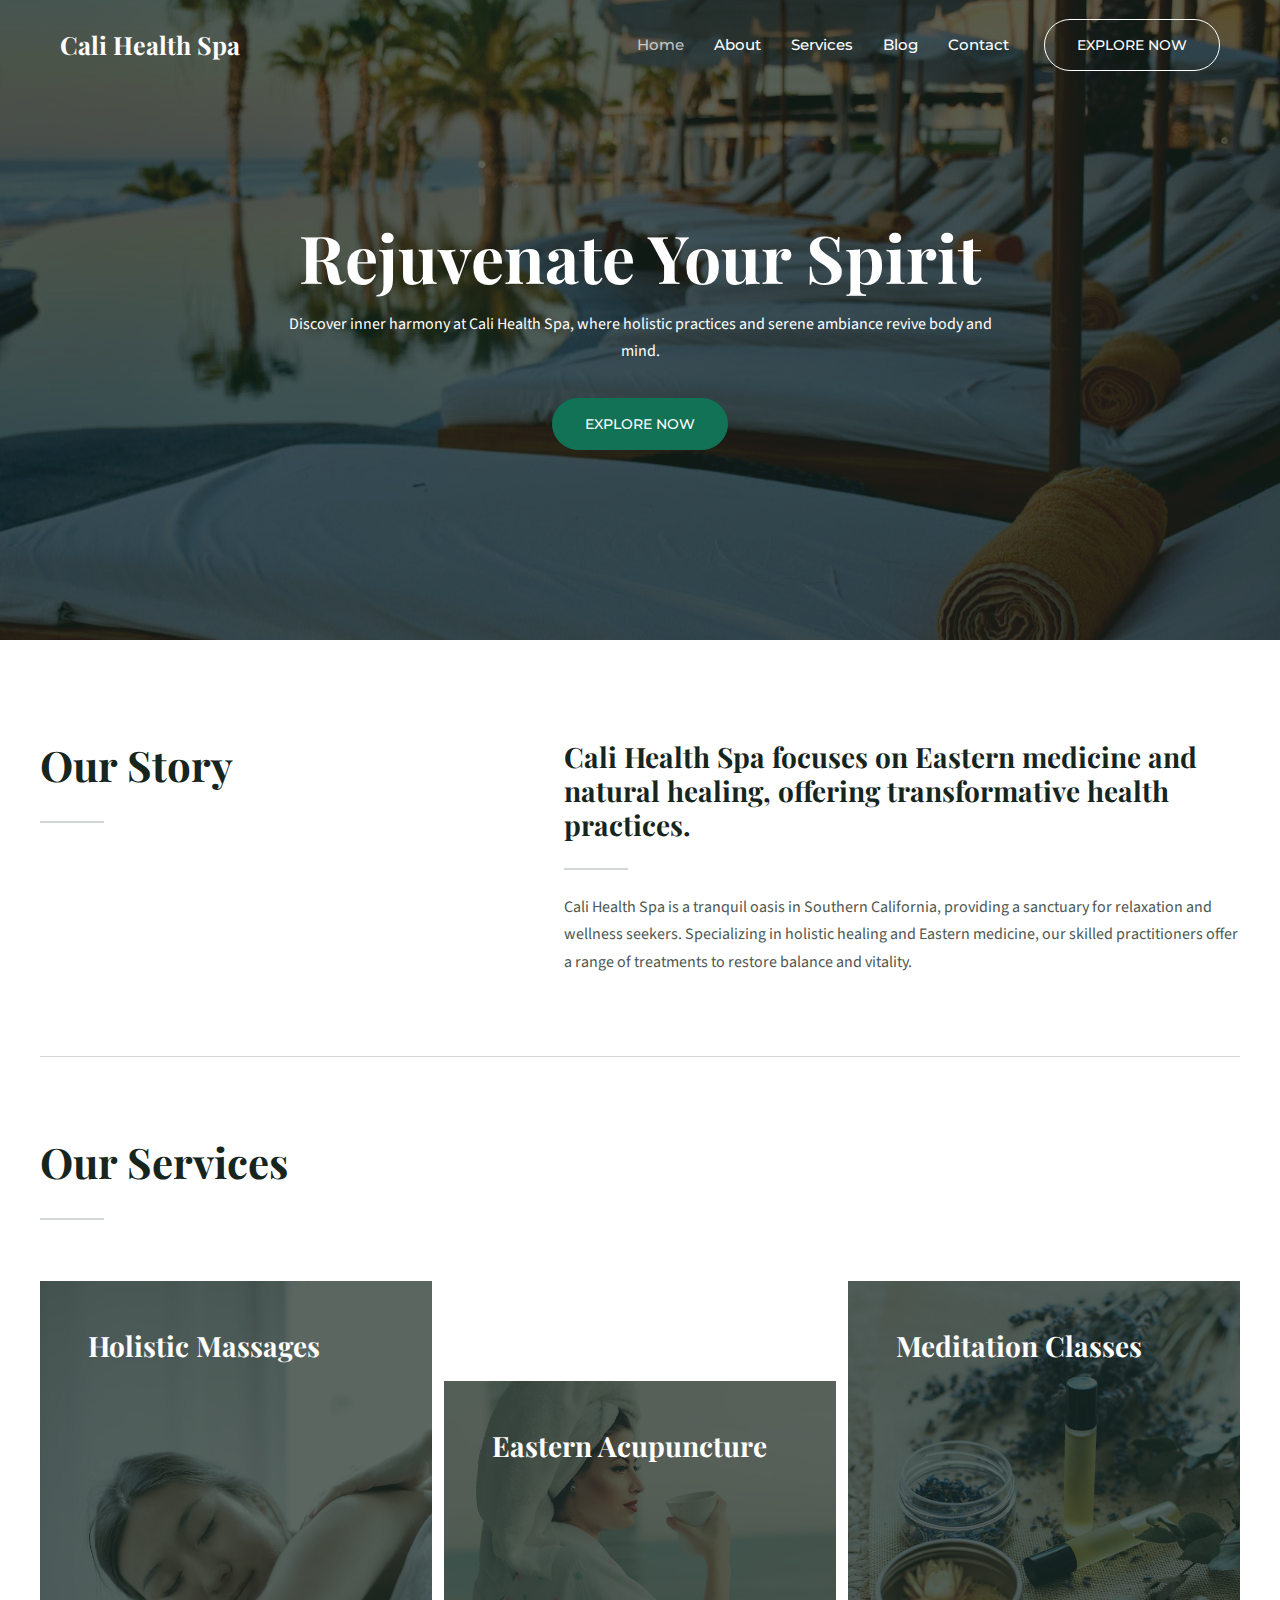
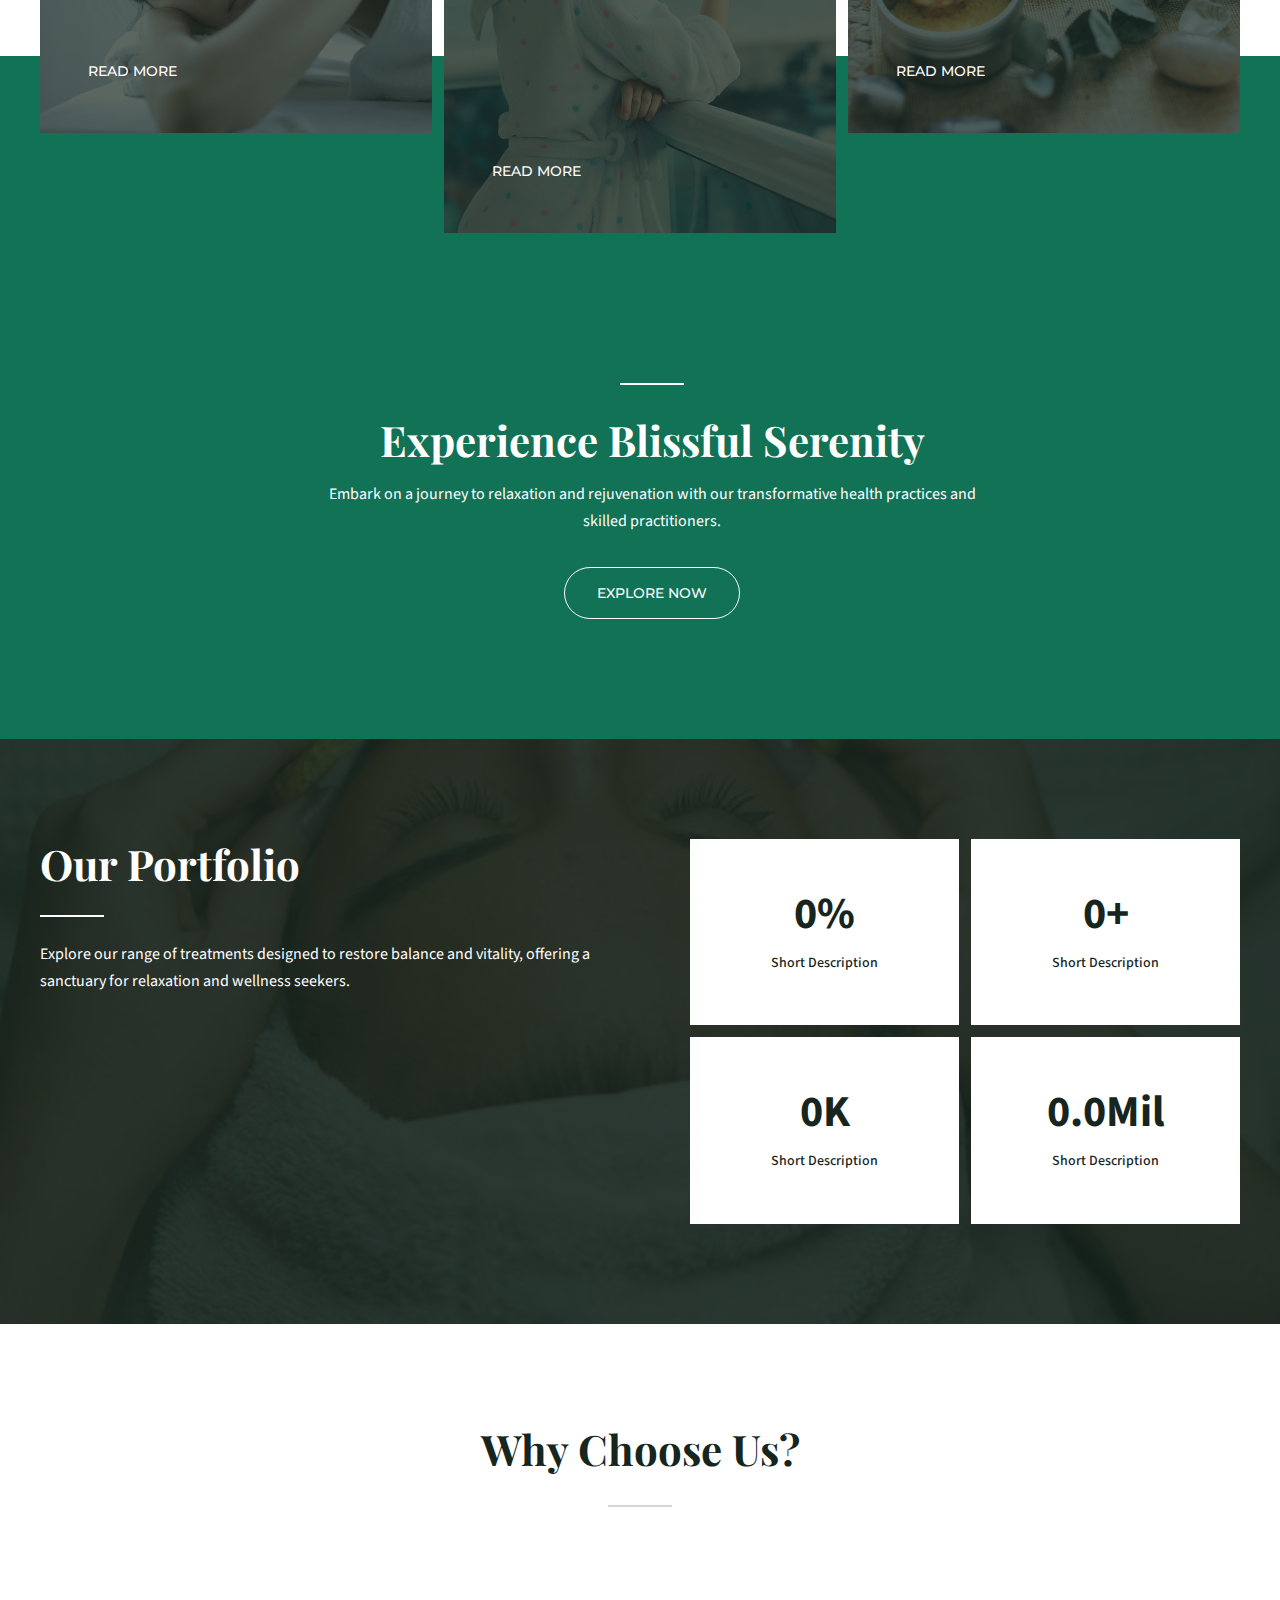
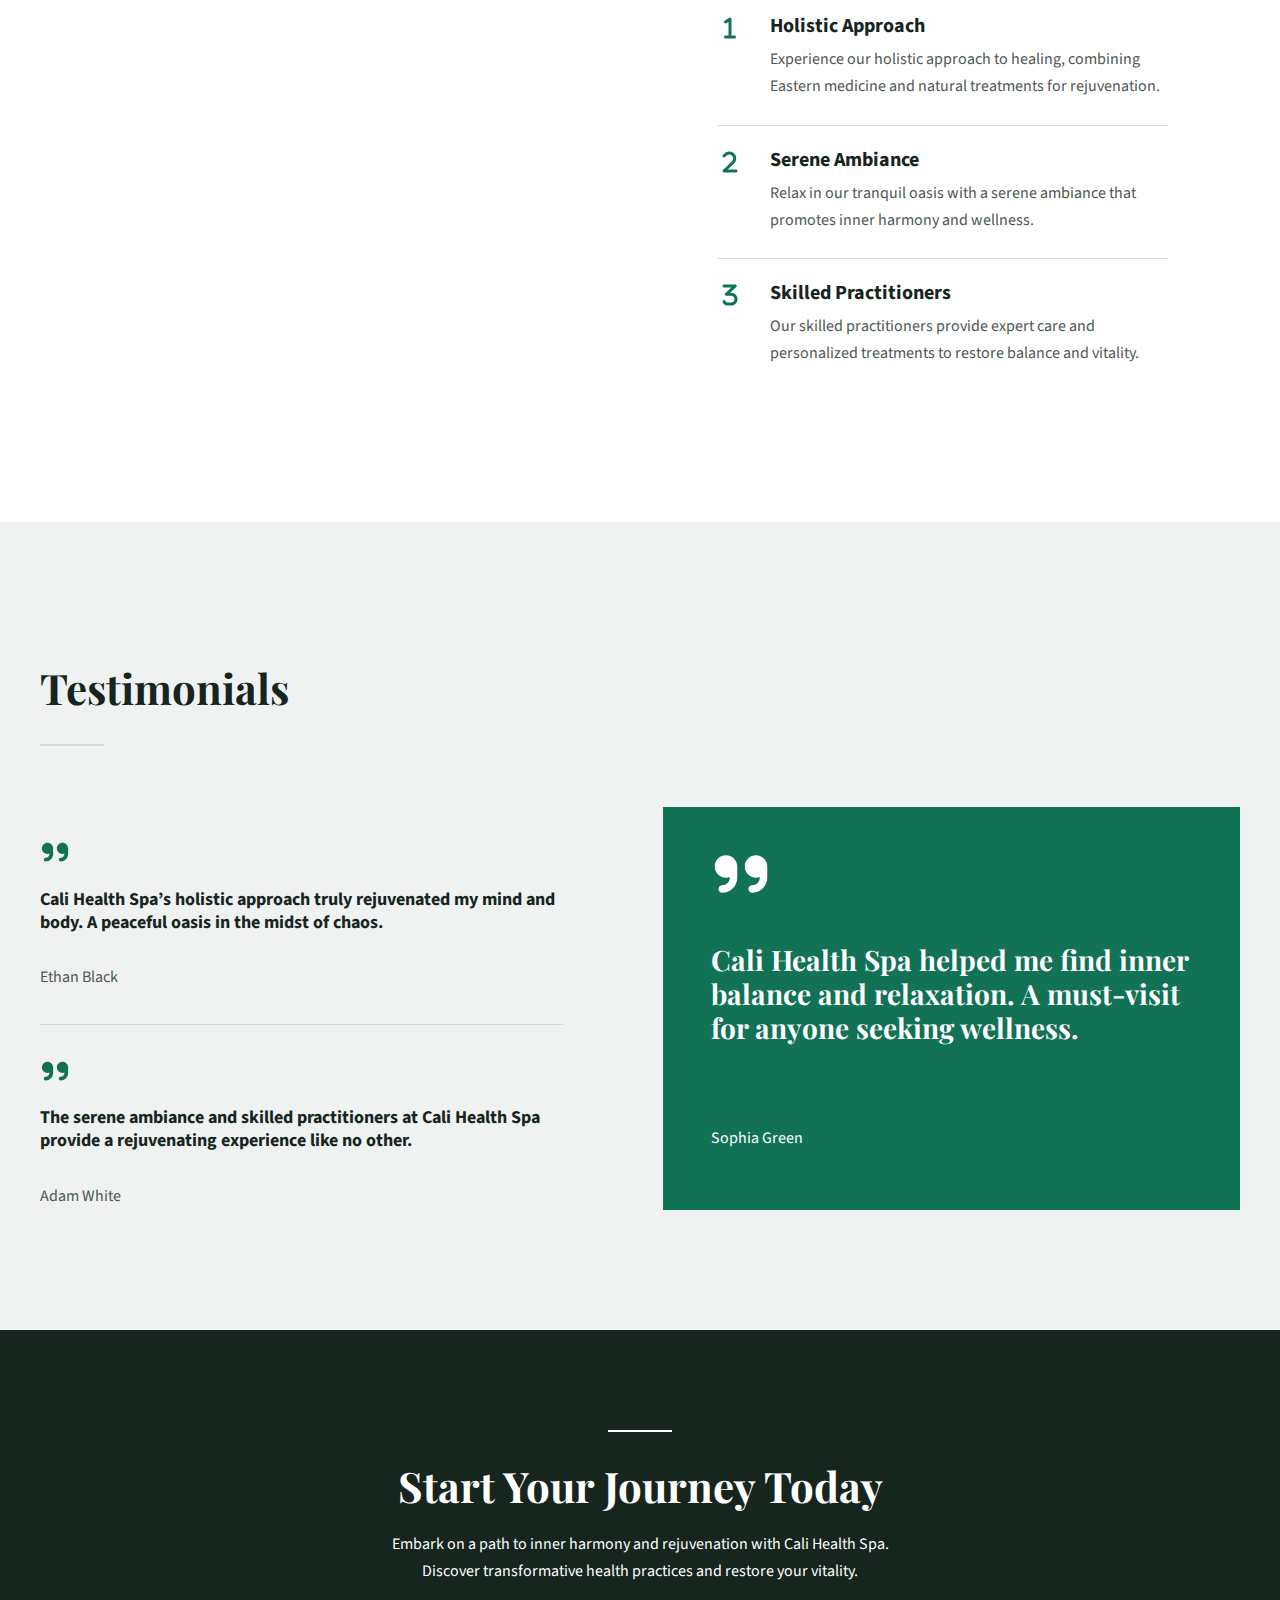
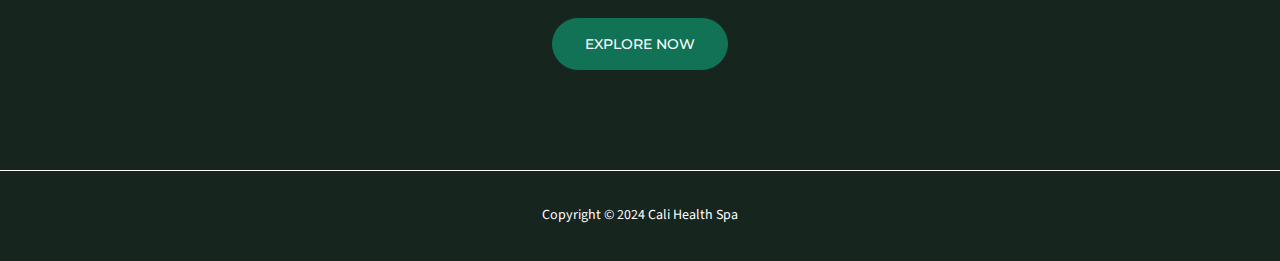
<file: index.html>
<!DOCTYPE html>
<html lang="en-US">
<head>
<meta charset="UTF-8">
<meta name="viewport" content="width=device-width, initial-scale=1">
	 <link rel="profile" href="https://gmpg.org/xfn/11"> 
	 <title>Cali Health Spa</title>
<meta name="robots" content="noindex, nofollow">
<link rel="dns-prefetch" href="//fonts.googleapis.com">
<link rel="alternate" type="application/rss+xml" title="Cali Health Spa &raquo; Feed" href="/feed/">
<link rel="alternate" type="application/rss+xml" title="Cali Health Spa &raquo; Comments Feed" href="/comments/feed/">
<script>
window._wpemojiSettings = {"baseUrl":"https:\/\/s.w.org\/images\/core\/emoji\/15.0.3\/72x72\/","ext":".png","svgUrl":"https:\/\/s.w.org\/images\/core\/emoji\/15.0.3\/svg\/","svgExt":".svg","source":{"concatemoji":"\/wp-includes\/js\/wp-emoji-release.min.js?ver=6.5.5"}};
/*! This file is auto-generated */
!function(i,n){var o,s,e;function c(e){try{var t={supportTests:e,timestamp:(new Date).valueOf()};sessionStorage.setItem(o,JSON.stringify(t))}catch(e){}}function p(e,t,n){e.clearRect(0,0,e.canvas.width,e.canvas.height),e.fillText(t,0,0);var t=new Uint32Array(e.getImageData(0,0,e.canvas.width,e.canvas.height).data),r=(e.clearRect(0,0,e.canvas.width,e.canvas.height),e.fillText(n,0,0),new Uint32Array(e.getImageData(0,0,e.canvas.width,e.canvas.height).data));return t.every(function(e,t){return e===r[t]})}function u(e,t,n){switch(t){case"flag":return n(e,"🏳️‍⚧️","🏳️​⚧️")?!1:!n(e,"🇺🇳","🇺​🇳")&&!n(e,"🏴󠁧󠁢󠁥󠁮󠁧󠁿","🏴​󠁧​󠁢​󠁥​󠁮​󠁧​󠁿");case"emoji":return!n(e,"🐦‍⬛","🐦​⬛")}return!1}function f(e,t,n){var r="undefined"!=typeof WorkerGlobalScope&&self instanceof WorkerGlobalScope?new OffscreenCanvas(300,150):i.createElement("canvas"),a=r.getContext("2d",{willReadFrequently:!0}),o=(a.textBaseline="top",a.font="600 32px Arial",{});return e.forEach(function(e){o[e]=t(a,e,n)}),o}function t(e){var t=i.createElement("script");t.src=e,t.defer=!0,i.head.appendChild(t)}"undefined"!=typeof Promise&&(o="wpEmojiSettingsSupports",s=["flag","emoji"],n.supports={everything:!0,everythingExceptFlag:!0},e=new Promise(function(e){i.addEventListener("DOMContentLoaded",e,{once:!0})}),new Promise(function(t){var n=function(){try{var e=JSON.parse(sessionStorage.getItem(o));if("object"==typeof e&&"number"==typeof e.timestamp&&(new Date).valueOf()<e.timestamp+604800&&"object"==typeof e.supportTests)return e.supportTests}catch(e){}return null}();if(!n){if("undefined"!=typeof Worker&&"undefined"!=typeof OffscreenCanvas&&"undefined"!=typeof URL&&URL.createObjectURL&&"undefined"!=typeof Blob)try{var e="postMessage("+f.toString()+"("+[JSON.stringify(s),u.toString(),p.toString()].join(",")+"));",r=new Blob([e],{type:"text/javascript"}),a=new Worker(URL.createObjectURL(r),{name:"wpTestEmojiSupports"});return void(a.onmessage=function(e){c(n=e.data),a.terminate(),t(n)})}catch(e){}c(n=f(s,u,p))}t(n)}).then(function(e){for(var t in e)n.supports[t]=e[t],n.supports.everything=n.supports.everything&&n.supports[t],"flag"!==t&&(n.supports.everythingExceptFlag=n.supports.everythingExceptFlag&&n.supports[t]);n.supports.everythingExceptFlag=n.supports.everythingExceptFlag&&!n.supports.flag,n.DOMReady=!1,n.readyCallback=function(){n.DOMReady=!0}}).then(function(){return e}).then(function(){var e;n.supports.everything||(n.readyCallback(),(e=n.source||{}).concatemoji?t(e.concatemoji):e.wpemoji&&e.twemoji&&(t(e.twemoji),t(e.wpemoji)))}))}((window,document),window._wpemojiSettings);
</script>
<link rel="stylesheet" id="astra-theme-css-css" href="/wp-content/themes/astra/assets/css/minified/main.min.css?ver=4.7.2" media="all">
<style id="astra-theme-css-inline-css">:root{--ast-post-nav-space:0;--ast-container-default-xlg-padding:2.5em;--ast-container-default-lg-padding:2.5em;--ast-container-default-slg-padding:2em;--ast-container-default-md-padding:2.5em;--ast-container-default-sm-padding:2.5em;--ast-container-default-xs-padding:2.4em;--ast-container-default-xxs-padding:1.8em;--ast-code-block-background:#ECEFF3;--ast-comment-inputs-background:#F9FAFB;--ast-normal-container-width:1200px;--ast-narrow-container-width:750px;--ast-blog-title-font-weight:600;--ast-blog-meta-weight:600;}html{font-size:100%;}a{color:var(--ast-global-color-0);}a:hover,a:focus{color:var(--ast-global-color-1);}body,button,input,select,textarea,.ast-button,.ast-custom-button{font-family:'Source Sans Pro',sans-serif;font-weight:400;font-size:16px;font-size:1rem;line-height:var(--ast-body-line-height,1.7);}blockquote{color:var(--ast-global-color-3);}h1,.entry-content h1,h2,.entry-content h2,h3,.entry-content h3,h4,.entry-content h4,h5,.entry-content h5,h6,.entry-content h6,.site-title,.site-title a{font-family:'Playfair Display',serif;font-weight:700;}.ast-site-identity .site-title a{color:var(--ast-global-color-2);}.site-title{font-size:25px;font-size:1.5625rem;display:block;}.site-header .site-description{font-size:15px;font-size:0.9375rem;display:none;}.entry-title{font-size:24px;font-size:1.5rem;}.ast-blog-single-element.ast-taxonomy-container a{font-size:14px;font-size:0.875rem;}.ast-blog-meta-container{font-size:13px;font-size:0.8125rem;}.archive .ast-article-post .ast-article-inner,.blog .ast-article-post .ast-article-inner,.archive .ast-article-post .ast-article-inner:hover,.blog .ast-article-post .ast-article-inner:hover{border-top-left-radius:0px;border-top-right-radius:0px;border-bottom-right-radius:0px;border-bottom-left-radius:0px;overflow:hidden;}h1,.entry-content h1{font-size:66px;font-size:4.125rem;font-weight:700;font-family:'Playfair Display',serif;line-height:1.14em;}h2,.entry-content h2{font-size:42px;font-size:2.625rem;font-weight:700;font-family:'Playfair Display',serif;line-height:1.19em;}h3,.entry-content h3{font-size:28px;font-size:1.75rem;font-weight:700;font-family:'Playfair Display',serif;line-height:1.22em;}h4,.entry-content h4{font-size:22px;font-size:1.375rem;line-height:1.29em;font-weight:700;font-family:'Playfair Display',serif;}h5,.entry-content h5{font-size:18px;font-size:1.125rem;line-height:1.5em;font-weight:700;font-family:'Playfair Display',serif;}h6,.entry-content h6{font-size:14px;font-size:0.875rem;line-height:1em;font-weight:500;font-family:'Montserrat',sans-serif;text-transform:uppercase;letter-spacing:2px;}::selection{background-color:var(--ast-global-color-0);color:#ffffff;}body,h1,.entry-title a,.entry-content h1,h2,.entry-content h2,h3,.entry-content h3,h4,.entry-content h4,h5,.entry-content h5,h6,.entry-content h6{color:var(--ast-global-color-3);}.tagcloud a:hover,.tagcloud a:focus,.tagcloud a.current-item{color:#ffffff;border-color:var(--ast-global-color-0);background-color:var(--ast-global-color-0);}input:focus,input[type="text"]:focus,input[type="email"]:focus,input[type="url"]:focus,input[type="password"]:focus,input[type="reset"]:focus,input[type="search"]:focus,textarea:focus{border-color:var(--ast-global-color-0);}input[type="radio"]:checked,input[type=reset],input[type="checkbox"]:checked,input[type="checkbox"]:hover:checked,input[type="checkbox"]:focus:checked,input[type=range]::-webkit-slider-thumb{border-color:var(--ast-global-color-0);background-color:var(--ast-global-color-0);box-shadow:none;}.site-footer a:hover + .post-count,.site-footer a:focus + .post-count{background:var(--ast-global-color-0);border-color:var(--ast-global-color-0);}.single .nav-links .nav-previous,.single .nav-links .nav-next{color:var(--ast-global-color-0);}.entry-meta,.entry-meta *{line-height:1.45;color:var(--ast-global-color-0);font-weight:600;}.entry-meta a:not(.ast-button):hover,.entry-meta a:not(.ast-button):hover *,.entry-meta a:not(.ast-button):focus,.entry-meta a:not(.ast-button):focus *,.page-links > .page-link,.page-links .page-link:hover,.post-navigation a:hover{color:var(--ast-global-color-1);}#cat option,.secondary .calendar_wrap thead a,.secondary .calendar_wrap thead a:visited{color:var(--ast-global-color-0);}.secondary .calendar_wrap #today,.ast-progress-val span{background:var(--ast-global-color-0);}.secondary a:hover + .post-count,.secondary a:focus + .post-count{background:var(--ast-global-color-0);border-color:var(--ast-global-color-0);}.calendar_wrap #today > a{color:#ffffff;}.page-links .page-link,.single .post-navigation a{color:var(--ast-global-color-3);}.ast-search-menu-icon .search-form button.search-submit{padding:0 4px;}.ast-search-menu-icon form.search-form{padding-right:0;}.ast-search-menu-icon.slide-search input.search-field{width:0;}.ast-header-search .ast-search-menu-icon.ast-dropdown-active .search-form,.ast-header-search .ast-search-menu-icon.ast-dropdown-active .search-field:focus{transition:all 0.2s;}.search-form input.search-field:focus{outline:none;}.ast-search-menu-icon .search-form button.search-submit:focus,.ast-theme-transparent-header .ast-header-search .ast-dropdown-active .ast-icon,.ast-theme-transparent-header .ast-inline-search .search-field:focus .ast-icon{color:var(--ast-global-color-1);}.ast-header-search .slide-search .search-form{border:2px solid var(--ast-global-color-0);}.ast-header-search .slide-search .search-field{background-color:#fff;}.ast-archive-title{color:var(--ast-global-color-2);}.widget-title,.widget .wp-block-heading{font-size:22px;font-size:1.375rem;color:var(--ast-global-color-2);}.ast-single-post .entry-content a,.ast-comment-content a:not(.ast-comment-edit-reply-wrap a){text-decoration:underline;}.ast-single-post .elementor-button-wrapper .elementor-button,.ast-single-post .entry-content .uagb-tab a,.ast-single-post .entry-content .uagb-ifb-cta a,.ast-single-post .entry-content .uabb-module-content a,.ast-single-post .entry-content .uagb-post-grid a,.ast-single-post .entry-content .uagb-timeline a,.ast-single-post .entry-content .uagb-toc__wrap a,.ast-single-post .entry-content .uagb-taxomony-box a,.ast-single-post .entry-content .woocommerce a,.entry-content .wp-block-latest-posts > li > a,.ast-single-post .entry-content .wp-block-file__button,li.ast-post-filter-single,.ast-single-post .ast-comment-content .comment-reply-link,.ast-single-post .ast-comment-content .comment-edit-link{text-decoration:none;}.ast-search-menu-icon.slide-search a:focus-visible:focus-visible,.astra-search-icon:focus-visible,#close:focus-visible,a:focus-visible,.ast-menu-toggle:focus-visible,.site .skip-link:focus-visible,.wp-block-loginout input:focus-visible,.wp-block-search.wp-block-search__button-inside .wp-block-search__inside-wrapper,.ast-header-navigation-arrow:focus-visible,.woocommerce .wc-proceed-to-checkout > .checkout-button:focus-visible,.woocommerce .woocommerce-MyAccount-navigation ul li a:focus-visible,.ast-orders-table__row .ast-orders-table__cell:focus-visible,.woocommerce .woocommerce-order-details .order-again > .button:focus-visible,.woocommerce .woocommerce-message a.button.wc-forward:focus-visible,.woocommerce #minus_qty:focus-visible,.woocommerce #plus_qty:focus-visible,a#ast-apply-coupon:focus-visible,.woocommerce .woocommerce-info a:focus-visible,.woocommerce .astra-shop-summary-wrap a:focus-visible,.woocommerce a.wc-forward:focus-visible,#ast-apply-coupon:focus-visible,.woocommerce-js .woocommerce-mini-cart-item a.remove:focus-visible,#close:focus-visible,.button.search-submit:focus-visible,#search_submit:focus,.normal-search:focus-visible,.ast-header-account-wrap:focus-visible{outline-style:dotted;outline-color:inherit;outline-width:thin;}input:focus,input[type="text"]:focus,input[type="email"]:focus,input[type="url"]:focus,input[type="password"]:focus,input[type="reset"]:focus,input[type="search"]:focus,input[type="number"]:focus,textarea:focus,.wp-block-search__input:focus,[data-section="section-header-mobile-trigger"] .ast-button-wrap .ast-mobile-menu-trigger-minimal:focus,.ast-mobile-popup-drawer.active .menu-toggle-close:focus,.woocommerce-ordering select.orderby:focus,#ast-scroll-top:focus,#coupon_code:focus,.woocommerce-page #comment:focus,.woocommerce #reviews #respond input#submit:focus,.woocommerce a.add_to_cart_button:focus,.woocommerce .button.single_add_to_cart_button:focus,.woocommerce .woocommerce-cart-form button:focus,.woocommerce .woocommerce-cart-form__cart-item .quantity .qty:focus,.woocommerce .woocommerce-billing-fields .woocommerce-billing-fields__field-wrapper .woocommerce-input-wrapper > .input-text:focus,.woocommerce #order_comments:focus,.woocommerce #place_order:focus,.woocommerce .woocommerce-address-fields .woocommerce-address-fields__field-wrapper .woocommerce-input-wrapper > .input-text:focus,.woocommerce .woocommerce-MyAccount-content form button:focus,.woocommerce .woocommerce-MyAccount-content .woocommerce-EditAccountForm .woocommerce-form-row .woocommerce-Input.input-text:focus,.woocommerce .ast-woocommerce-container .woocommerce-pagination ul.page-numbers li a:focus,body #content .woocommerce form .form-row .select2-container--default .select2-selection--single:focus,#ast-coupon-code:focus,.woocommerce.woocommerce-js .quantity input[type=number]:focus,.woocommerce-js .woocommerce-mini-cart-item .quantity input[type=number]:focus,.woocommerce p#ast-coupon-trigger:focus{border-style:dotted;border-color:inherit;border-width:thin;}input{outline:none;}.ast-logo-title-inline .site-logo-img{padding-right:1em;}body .ast-oembed-container *{position:absolute;top:0;width:100%;height:100%;left:0;}body .wp-block-embed-pocket-casts .ast-oembed-container *{position:unset;}.ast-single-post-featured-section + article {margin-top: 2em;}.site-content .ast-single-post-featured-section img {width: 100%;overflow: hidden;object-fit: cover;}.ast-separate-container .site-content .ast-single-post-featured-section + article {margin-top: -80px;z-index: 9;position: relative;border-radius: 4px;}@media (min-width: 922px) {.ast-no-sidebar .site-content .ast-article-image-container--wide {margin-left: -120px;margin-right: -120px;max-width: unset;width: unset;}.ast-left-sidebar .site-content .ast-article-image-container--wide,.ast-right-sidebar .site-content .ast-article-image-container--wide {margin-left: -10px;margin-right: -10px;}.site-content .ast-article-image-container--full {margin-left: calc( -50vw + 50%);margin-right: calc( -50vw + 50%);max-width: 100vw;width: 100vw;}.ast-left-sidebar .site-content .ast-article-image-container--full,.ast-right-sidebar .site-content .ast-article-image-container--full {margin-left: -10px;margin-right: -10px;max-width: inherit;width: auto;}}.site > .ast-single-related-posts-container {margin-top: 0;}@media (min-width: 922px) {.ast-desktop .ast-container--narrow {max-width: var(--ast-narrow-container-width);margin: 0 auto;}}input[type="text"],input[type="number"],input[type="email"],input[type="url"],input[type="password"],input[type="search"],input[type=reset],input[type=tel],input[type=date],select,textarea{font-size:16px;font-style:normal;font-weight:400;line-height:24px;width:100%;padding:12px 16px;border-radius:4px;box-shadow:0px 1px 2px 0px rgba(0,0,0,0.05);color:var(--ast-form-input-text,#475569);}input[type="text"],input[type="number"],input[type="email"],input[type="url"],input[type="password"],input[type="search"],input[type=reset],input[type=tel],input[type=date],select{height:40px;}input[type="date"]{border-width:1px;border-style:solid;border-color:var(--ast-border-color);}input[type="text"]:focus,input[type="number"]:focus,input[type="email"]:focus,input[type="url"]:focus,input[type="password"]:focus,input[type="search"]:focus,input[type=reset]:focus,input[type="tel"]:focus,input[type="date"]:focus,select:focus,textarea:focus{border-color:#046BD2;box-shadow:none;outline:none;color:var(--ast-form-input-focus-text,#475569);}label,legend{color:#111827;font-size:14px;font-style:normal;font-weight:500;line-height:20px;}select{padding:6px 10px;}fieldset{padding:30px;border-radius:4px;}button,.ast-button,.button,input[type="button"],input[type="reset"],input[type="submit"]{border-radius:4px;box-shadow:0px 1px 2px 0px rgba(0,0,0,0.05);}:root{--ast-comment-inputs-background:#FFF;}::placeholder{color:var(--ast-form-field-color,#9CA3AF);}::-ms-input-placeholder{color:var(--ast-form-field-color,#9CA3AF);}@media (max-width:921.9px){#ast-desktop-header{display:none;}}@media (min-width:922px){#ast-mobile-header{display:none;}}.wp-block-buttons.aligncenter{justify-content:center;}@media (max-width:921px){.ast-theme-transparent-header #primary,.ast-theme-transparent-header #secondary{padding:0;}}@media (max-width:921px){.ast-plain-container.ast-no-sidebar #primary{padding:0;}}.ast-plain-container.ast-no-sidebar #primary{margin-top:0;margin-bottom:0;}@media (max-width:921px){.ast-separate-container #primary,.ast-narrow-container #primary{padding-top:0px;}}@media (max-width:544px){.ast-separate-container #primary,.ast-narrow-container #primary{padding-top:0px;}}@media (max-width:921px){.ast-separate-container #primary,.ast-narrow-container #primary{padding-bottom:0px;}}@media (max-width:544px){.ast-separate-container #primary,.ast-narrow-container #primary{padding-bottom:0px;}}.wp-block-button.is-style-outline .wp-block-button__link{border-color:var(--ast-global-color-0);border-top-width:1px;border-right-width:1px;border-bottom-width:1px;border-left-width:1px;}div.wp-block-button.is-style-outline > .wp-block-button__link:not(.has-text-color),div.wp-block-button.wp-block-button__link.is-style-outline:not(.has-text-color){color:var(--ast-global-color-0);}.wp-block-button.is-style-outline .wp-block-button__link:hover,.wp-block-buttons .wp-block-button.is-style-outline .wp-block-button__link:focus,.wp-block-buttons .wp-block-button.is-style-outline > .wp-block-button__link:not(.has-text-color):hover,.wp-block-buttons .wp-block-button.wp-block-button__link.is-style-outline:not(.has-text-color):hover{color:#ffffff;background-color:var(--ast-global-color-1);border-color:var(--ast-global-color-1);}.post-page-numbers.current .page-link,.ast-pagination .page-numbers.current{color:#ffffff;border-color:var(--ast-global-color-0);background-color:var(--ast-global-color-0);}.wp-block-button.is-style-outline .wp-block-button__link{border-top-width:1px;border-right-width:1px;border-bottom-width:1px;border-left-width:1px;}.wp-block-buttons .wp-block-button.is-style-outline .wp-block-button__link.wp-element-button,.ast-outline-button,.wp-block-uagb-buttons-child .uagb-buttons-repeater.ast-outline-button{border-color:var(--ast-global-color-0);border-top-width:1px;border-right-width:1px;border-bottom-width:1px;border-left-width:1px;font-family:'Montserrat',sans-serif;font-weight:500;font-size:14px;font-size:0.875rem;line-height:1em;text-transform:uppercase;letter-spacing:0;padding-top:18px;padding-right:32px;padding-bottom:18px;padding-left:32px;border-top-left-radius:50px;border-top-right-radius:50px;border-bottom-right-radius:50px;border-bottom-left-radius:50px;}.wp-block-buttons .wp-block-button.is-style-outline > .wp-block-button__link:not(.has-text-color),.wp-block-buttons .wp-block-button.wp-block-button__link.is-style-outline:not(.has-text-color),.ast-outline-button{color:var(--ast-global-color-0);}.wp-block-button.is-style-outline .wp-block-button__link:hover,.wp-block-buttons .wp-block-button.is-style-outline .wp-block-button__link:focus,.wp-block-buttons .wp-block-button.is-style-outline > .wp-block-button__link:not(.has-text-color):hover,.wp-block-buttons .wp-block-button.wp-block-button__link.is-style-outline:not(.has-text-color):hover,.ast-outline-button:hover,.ast-outline-button:focus,.wp-block-uagb-buttons-child .uagb-buttons-repeater.ast-outline-button:hover,.wp-block-uagb-buttons-child .uagb-buttons-repeater.ast-outline-button:focus{color:#ffffff;background-color:var(--ast-global-color-1);border-color:var(--ast-global-color-1);}.ast-single-post .entry-content a.ast-outline-button,.ast-single-post .entry-content .is-style-outline>.wp-block-button__link{text-decoration:none;}.uagb-buttons-repeater.ast-outline-button{border-radius:9999px;}@media (max-width:921px){.wp-block-buttons .wp-block-button.is-style-outline .wp-block-button__link.wp-element-button,.ast-outline-button,.wp-block-uagb-buttons-child .uagb-buttons-repeater.ast-outline-button{font-size:14px;font-size:0.875rem;padding-top:16px;padding-right:28px;padding-bottom:16px;padding-left:28px;border-top-left-radius:50px;border-top-right-radius:50px;border-bottom-right-radius:50px;border-bottom-left-radius:50px;}}@media (max-width:544px){.wp-block-buttons .wp-block-button.is-style-outline .wp-block-button__link.wp-element-button,.ast-outline-button,.wp-block-uagb-buttons-child .uagb-buttons-repeater.ast-outline-button{font-size:14px;font-size:0.875rem;padding-top:14px;padding-right:24px;padding-bottom:14px;padding-left:24px;border-top-left-radius:50px;border-top-right-radius:50px;border-bottom-right-radius:50px;border-bottom-left-radius:50px;}}.entry-content[ast-blocks-layout] > figure{margin-bottom:1em;}h1.widget-title{font-weight:700;}h2.widget-title{font-weight:700;}h3.widget-title{font-weight:700;}#page{display:flex;flex-direction:column;min-height:100vh;}.ast-404-layout-1 h1.page-title{color:var(--ast-global-color-2);}.single .post-navigation a{line-height:1em;height:inherit;}.error-404 .page-sub-title{font-size:1.5rem;font-weight:inherit;}.search .site-content .content-area .search-form{margin-bottom:0;}#page .site-content{flex-grow:1;}.widget{margin-bottom:1.25em;}#secondary li{line-height:1.5em;}#secondary .wp-block-group h2{margin-bottom:0.7em;}#secondary h2{font-size:1.7rem;}.ast-separate-container .ast-article-post,.ast-separate-container .ast-article-single,.ast-separate-container .comment-respond{padding:3em;}.ast-separate-container .ast-article-single .ast-article-single{padding:0;}.ast-article-single .wp-block-post-template-is-layout-grid{padding-left:0;}.ast-separate-container .comments-title,.ast-narrow-container .comments-title{padding:1.5em 2em;}.ast-page-builder-template .comment-form-textarea,.ast-comment-formwrap .ast-grid-common-col{padding:0;}.ast-comment-formwrap{padding:0;display:inline-flex;column-gap:20px;width:100%;margin-left:0;margin-right:0;}.comments-area textarea#comment:focus,.comments-area textarea#comment:active,.comments-area .ast-comment-formwrap input[type="text"]:focus,.comments-area .ast-comment-formwrap input[type="text"]:active {box-shadow:none;outline:none;}.archive.ast-page-builder-template .entry-header{margin-top:2em;}.ast-page-builder-template .ast-comment-formwrap{width:100%;}.entry-title{margin-bottom:0.6em;}.ast-archive-description p{font-size:inherit;font-weight:inherit;line-height:inherit;}.ast-separate-container .ast-comment-list li.depth-1,.hentry{margin-bottom:1.5em;}.site-content section.ast-archive-description{margin-bottom:2em;}@media (min-width:921px){.ast-left-sidebar.ast-page-builder-template #secondary,.archive.ast-right-sidebar.ast-page-builder-template .site-main{padding-left:20px;padding-right:20px;}}@media (max-width:544px){.ast-comment-formwrap.ast-row{column-gap:10px;display:inline-block;}#ast-commentform .ast-grid-common-col{position:relative;width:100%;}}@media (min-width:1201px){.ast-separate-container .ast-article-post,.ast-separate-container .ast-article-single,.ast-separate-container .ast-author-box,.ast-separate-container .ast-404-layout-1,.ast-separate-container .no-results{padding:3em;}}@media (max-width:921px){.ast-separate-container #primary,.ast-separate-container #secondary{padding:1.5em 0;}#primary,#secondary{padding:1.5em 0;margin:0;}.ast-left-sidebar #content > .ast-container{display:flex;flex-direction:column-reverse;width:100%;}}@media (min-width:922px){.ast-separate-container.ast-right-sidebar #primary,.ast-separate-container.ast-left-sidebar #primary{border:0;}.search-no-results.ast-separate-container #primary{margin-bottom:4em;}}.wp-block-button .wp-block-button__link{color:#ffffff;}.wp-block-button .wp-block-button__link:hover,.wp-block-button .wp-block-button__link:focus{color:#ffffff;background-color:var(--ast-global-color-1);border-color:var(--ast-global-color-1);}.wp-block-button .wp-block-button__link,.wp-block-search .wp-block-search__button,body .wp-block-file .wp-block-file__button{border-style:solid;border-top-width:1px;border-right-width:1px;border-left-width:1px;border-bottom-width:1px;border-color:var(--ast-global-color-0);background-color:var(--ast-global-color-0);color:#ffffff;font-family:'Montserrat',sans-serif;font-weight:500;line-height:1em;text-transform:uppercase;letter-spacing:0;font-size:14px;font-size:0.875rem;border-top-left-radius:50px;border-top-right-radius:50px;border-bottom-right-radius:50px;border-bottom-left-radius:50px;padding-top:18px;padding-right:32px;padding-bottom:18px;padding-left:32px;}.ast-single-post .entry-content .wp-block-button .wp-block-button__link,.ast-single-post .entry-content .wp-block-search .wp-block-search__button,body .entry-content .wp-block-file .wp-block-file__button{text-decoration:none;}@media (max-width:921px){.wp-block-button .wp-block-button__link,.wp-block-search .wp-block-search__button,body .wp-block-file .wp-block-file__button{font-size:14px;font-size:0.875rem;padding-top:16px;padding-right:28px;padding-bottom:16px;padding-left:28px;border-top-left-radius:50px;border-top-right-radius:50px;border-bottom-right-radius:50px;border-bottom-left-radius:50px;}}@media (max-width:544px){.wp-block-button .wp-block-button__link,.wp-block-search .wp-block-search__button,body .wp-block-file .wp-block-file__button{font-size:14px;font-size:0.875rem;padding-top:14px;padding-right:24px;padding-bottom:14px;padding-left:24px;border-top-left-radius:50px;border-top-right-radius:50px;border-bottom-right-radius:50px;border-bottom-left-radius:50px;}}.menu-toggle,button,.ast-button,.ast-custom-button,.button,input#submit,input[type="button"],input[type="submit"],input[type="reset"],#comments .submit,.search .search-submit,form[CLASS*="wp-block-search__"].wp-block-search .wp-block-search__inside-wrapper .wp-block-search__button,body .wp-block-file .wp-block-file__button,.search .search-submit,.woocommerce-js a.button,.woocommerce button.button,.woocommerce .woocommerce-message a.button,.woocommerce #respond input#submit.alt,.woocommerce input.button.alt,.woocommerce input.button,.woocommerce input.button:disabled,.woocommerce input.button:disabled[disabled],.woocommerce input.button:disabled:hover,.woocommerce input.button:disabled[disabled]:hover,.woocommerce #respond input#submit,.woocommerce button.button.alt.disabled,.wc-block-grid__products .wc-block-grid__product .wp-block-button__link,.wc-block-grid__product-onsale,[CLASS*="wc-block"] button,.woocommerce-js .astra-cart-drawer .astra-cart-drawer-content .woocommerce-mini-cart__buttons .button:not(.checkout):not(.ast-continue-shopping),.woocommerce-js .astra-cart-drawer .astra-cart-drawer-content .woocommerce-mini-cart__buttons a.checkout,.woocommerce button.button.alt.disabled.wc-variation-selection-needed,[CLASS*="wc-block"] .wc-block-components-button{border-style:solid;border-top-width:1px;border-right-width:1px;border-left-width:1px;border-bottom-width:1px;color:#ffffff;border-color:var(--ast-global-color-0);background-color:var(--ast-global-color-0);padding-top:18px;padding-right:32px;padding-bottom:18px;padding-left:32px;font-family:'Montserrat',sans-serif;font-weight:500;font-size:14px;font-size:0.875rem;line-height:1em;text-transform:uppercase;letter-spacing:0;border-top-left-radius:50px;border-top-right-radius:50px;border-bottom-right-radius:50px;border-bottom-left-radius:50px;}button:focus,.menu-toggle:hover,button:hover,.ast-button:hover,.ast-custom-button:hover .button:hover,.ast-custom-button:hover ,input[type=reset]:hover,input[type=reset]:focus,input#submit:hover,input#submit:focus,input[type="button"]:hover,input[type="button"]:focus,input[type="submit"]:hover,input[type="submit"]:focus,form[CLASS*="wp-block-search__"].wp-block-search .wp-block-search__inside-wrapper .wp-block-search__button:hover,form[CLASS*="wp-block-search__"].wp-block-search .wp-block-search__inside-wrapper .wp-block-search__button:focus,body .wp-block-file .wp-block-file__button:hover,body .wp-block-file .wp-block-file__button:focus,.woocommerce-js a.button:hover,.woocommerce button.button:hover,.woocommerce .woocommerce-message a.button:hover,.woocommerce #respond input#submit:hover,.woocommerce #respond input#submit.alt:hover,.woocommerce input.button.alt:hover,.woocommerce input.button:hover,.woocommerce button.button.alt.disabled:hover,.wc-block-grid__products .wc-block-grid__product .wp-block-button__link:hover,[CLASS*="wc-block"] button:hover,.woocommerce-js .astra-cart-drawer .astra-cart-drawer-content .woocommerce-mini-cart__buttons .button:not(.checkout):not(.ast-continue-shopping):hover,.woocommerce-js .astra-cart-drawer .astra-cart-drawer-content .woocommerce-mini-cart__buttons a.checkout:hover,.woocommerce button.button.alt.disabled.wc-variation-selection-needed:hover,[CLASS*="wc-block"] .wc-block-components-button:hover,[CLASS*="wc-block"] .wc-block-components-button:focus{color:#ffffff;background-color:var(--ast-global-color-1);border-color:var(--ast-global-color-1);}form[CLASS*="wp-block-search__"].wp-block-search .wp-block-search__inside-wrapper .wp-block-search__button.has-icon{padding-top:calc(18px - 3px);padding-right:calc(32px - 3px);padding-bottom:calc(18px - 3px);padding-left:calc(32px - 3px);}@media (max-width:921px){.menu-toggle,button,.ast-button,.ast-custom-button,.button,input#submit,input[type="button"],input[type="submit"],input[type="reset"],#comments .submit,.search .search-submit,form[CLASS*="wp-block-search__"].wp-block-search .wp-block-search__inside-wrapper .wp-block-search__button,body .wp-block-file .wp-block-file__button,.search .search-submit,.woocommerce-js a.button,.woocommerce button.button,.woocommerce .woocommerce-message a.button,.woocommerce #respond input#submit.alt,.woocommerce input.button.alt,.woocommerce input.button,.woocommerce input.button:disabled,.woocommerce input.button:disabled[disabled],.woocommerce input.button:disabled:hover,.woocommerce input.button:disabled[disabled]:hover,.woocommerce #respond input#submit,.woocommerce button.button.alt.disabled,.wc-block-grid__products .wc-block-grid__product .wp-block-button__link,.wc-block-grid__product-onsale,[CLASS*="wc-block"] button,.woocommerce-js .astra-cart-drawer .astra-cart-drawer-content .woocommerce-mini-cart__buttons .button:not(.checkout):not(.ast-continue-shopping),.woocommerce-js .astra-cart-drawer .astra-cart-drawer-content .woocommerce-mini-cart__buttons a.checkout,.woocommerce button.button.alt.disabled.wc-variation-selection-needed,[CLASS*="wc-block"] .wc-block-components-button{padding-top:16px;padding-right:28px;padding-bottom:16px;padding-left:28px;font-size:14px;font-size:0.875rem;border-top-left-radius:50px;border-top-right-radius:50px;border-bottom-right-radius:50px;border-bottom-left-radius:50px;}}@media (max-width:544px){.menu-toggle,button,.ast-button,.ast-custom-button,.button,input#submit,input[type="button"],input[type="submit"],input[type="reset"],#comments .submit,.search .search-submit,form[CLASS*="wp-block-search__"].wp-block-search .wp-block-search__inside-wrapper .wp-block-search__button,body .wp-block-file .wp-block-file__button,.search .search-submit,.woocommerce-js a.button,.woocommerce button.button,.woocommerce .woocommerce-message a.button,.woocommerce #respond input#submit.alt,.woocommerce input.button.alt,.woocommerce input.button,.woocommerce input.button:disabled,.woocommerce input.button:disabled[disabled],.woocommerce input.button:disabled:hover,.woocommerce input.button:disabled[disabled]:hover,.woocommerce #respond input#submit,.woocommerce button.button.alt.disabled,.wc-block-grid__products .wc-block-grid__product .wp-block-button__link,.wc-block-grid__product-onsale,[CLASS*="wc-block"] button,.woocommerce-js .astra-cart-drawer .astra-cart-drawer-content .woocommerce-mini-cart__buttons .button:not(.checkout):not(.ast-continue-shopping),.woocommerce-js .astra-cart-drawer .astra-cart-drawer-content .woocommerce-mini-cart__buttons a.checkout,.woocommerce button.button.alt.disabled.wc-variation-selection-needed,[CLASS*="wc-block"] .wc-block-components-button{padding-top:14px;padding-right:24px;padding-bottom:14px;padding-left:24px;font-size:14px;font-size:0.875rem;border-top-left-radius:50px;border-top-right-radius:50px;border-bottom-right-radius:50px;border-bottom-left-radius:50px;}}@media (max-width:921px){.menu-toggle,button,.ast-button,.button,input#submit,input[type="button"],input[type="submit"],input[type="reset"]{font-size:14px;font-size:0.875rem;}.ast-mobile-header-stack .main-header-bar .ast-search-menu-icon{display:inline-block;}.ast-header-break-point.ast-header-custom-item-outside .ast-mobile-header-stack .main-header-bar .ast-search-icon{margin:0;}.ast-comment-avatar-wrap img{max-width:2.5em;}.ast-comment-meta{padding:0 1.8888em 1.3333em;}}@media (min-width:544px){.ast-container{max-width:100%;}}@media (max-width:544px){.ast-separate-container .ast-article-post,.ast-separate-container .ast-article-single,.ast-separate-container .comments-title,.ast-separate-container .ast-archive-description{padding:1.5em 1em;}.ast-separate-container #content .ast-container{padding-left:0.54em;padding-right:0.54em;}.ast-separate-container .ast-comment-list .bypostauthor{padding:.5em;}.ast-search-menu-icon.ast-dropdown-active .search-field{width:170px;}.menu-toggle,button,.ast-button,.button,input#submit,input[type="button"],input[type="submit"],input[type="reset"]{font-size:14px;font-size:0.875rem;}} #ast-mobile-header .ast-site-header-cart-li a{pointer-events:none;} #ast-desktop-header .ast-site-header-cart-li a{pointer-events:none;}.ast-separate-container{background-color:var(--ast-global-color-4);;background-image:none;;}@media (max-width:921px){.site-title{display:block;}.site-header .site-description{display:none;}.entry-title{font-size:22px;font-size:1.375rem;}h1,.entry-content h1{font-size:44px;}h2,.entry-content h2{font-size:32px;}h3,.entry-content h3{font-size:26px;}h4,.entry-content h4{font-size:22px;font-size:1.375rem;}h5,.entry-content h5{font-size:16px;font-size:1rem;}h6,.entry-content h6{font-size:14px;font-size:0.875rem;}}@media (max-width:544px){.site-title{display:block;}.site-header .site-description{display:none;}.entry-title{font-size:20px;font-size:1.25rem;}h1,.entry-content h1{font-size:38px;}h2,.entry-content h2{font-size:26px;}h3,.entry-content h3{font-size:22px;}h4,.entry-content h4{font-size:18px;font-size:1.125rem;}h5,.entry-content h5{font-size:16px;font-size:1rem;}h6,.entry-content h6{font-size:14px;font-size:0.875rem;}}@media (max-width:921px){html{font-size:91.2%;}}@media (max-width:544px){html{font-size:91.2%;}}@media (min-width:922px){.ast-container{max-width:1240px;}}@media (min-width:922px){.site-content .ast-container{display:flex;}}@media (max-width:921px){.site-content .ast-container{flex-direction:column;}}.entry-content h1,.entry-content h2,.entry-content h3,.entry-content h4,.entry-content h5,.entry-content h6{clear:none;}@media (min-width:922px){.main-header-menu .sub-menu .menu-item.ast-left-align-sub-menu:hover > .sub-menu,.main-header-menu .sub-menu .menu-item.ast-left-align-sub-menu.focus > .sub-menu{margin-left:-0px;}}.ast-theme-transparent-header [CLASS*="ast-header-button-"] .ast-custom-button{color:#ffffff;border-color:#ffffff;}.ast-theme-transparent-header [CLASS*="ast-header-button-"] .ast-custom-button:hover{color:var(--ast-global-color-7);background:#ffffff;border-color:#ffffff;}.ast-theme-transparent-header [data-section="section-header-mobile-trigger"] .ast-button-wrap .mobile-menu-toggle-icon .ast-mobile-svg{fill:#ffffff;}.ast-theme-transparent-header [data-section="section-header-mobile-trigger"] .ast-button-wrap .mobile-menu-wrap .mobile-menu{color:#ffffff;}.ast-theme-transparent-header [data-section="section-header-mobile-trigger"] .ast-button-wrap .ast-mobile-menu-trigger-outline{background:transparent;color:#ffffff;border-color:#ffffff;}.entry-content li > p{margin-bottom:0;}.site .comments-area{padding-top:2em;padding-bottom:2em;margin-top:2em;}.wp-block-file {display: flex;align-items: center;flex-wrap: wrap;justify-content: space-between;}.wp-block-pullquote {border: none;}.wp-block-pullquote blockquote::before {content: "\201D";font-family: "Helvetica",sans-serif;display: flex;transform: rotate( 180deg );font-size: 6rem;font-style: normal;line-height: 1;font-weight: bold;align-items: center;justify-content: center;}.has-text-align-right > blockquote::before {justify-content: flex-start;}.has-text-align-left > blockquote::before {justify-content: flex-end;}figure.wp-block-pullquote.is-style-solid-color blockquote {max-width: 100%;text-align: inherit;}html body {--wp--custom--ast-default-block-top-padding: 100px;--wp--custom--ast-default-block-right-padding: 80px;--wp--custom--ast-default-block-bottom-padding: 100px;--wp--custom--ast-default-block-left-padding: 80px;--wp--custom--ast-container-width: 1200px;--wp--custom--ast-content-width-size: 1200px;--wp--custom--ast-wide-width-size: calc(1200px + var(--wp--custom--ast-default-block-left-padding) + var(--wp--custom--ast-default-block-right-padding));}.ast-narrow-container {--wp--custom--ast-content-width-size: 750px;--wp--custom--ast-wide-width-size: 750px;}@media(max-width: 921px) {html body {--wp--custom--ast-default-block-top-padding: 50px;--wp--custom--ast-default-block-right-padding: 50px;--wp--custom--ast-default-block-bottom-padding: 50px;--wp--custom--ast-default-block-left-padding: 50px;}}@media(max-width: 544px) {html body {--wp--custom--ast-default-block-top-padding: 50px;--wp--custom--ast-default-block-right-padding: 30px;--wp--custom--ast-default-block-bottom-padding: 50px;--wp--custom--ast-default-block-left-padding: 30px;}}.entry-content > .wp-block-group,.entry-content > .wp-block-cover,.entry-content > .wp-block-columns {padding-top: var(--wp--custom--ast-default-block-top-padding);padding-right: var(--wp--custom--ast-default-block-right-padding);padding-bottom: var(--wp--custom--ast-default-block-bottom-padding);padding-left: var(--wp--custom--ast-default-block-left-padding);}.ast-plain-container.ast-no-sidebar .entry-content > .alignfull,.ast-page-builder-template .ast-no-sidebar .entry-content > .alignfull {margin-left: calc( -50vw + 50%);margin-right: calc( -50vw + 50%);max-width: 100vw;width: 100vw;}.ast-plain-container.ast-no-sidebar .entry-content .alignfull .alignfull,.ast-page-builder-template.ast-no-sidebar .entry-content .alignfull .alignfull,.ast-plain-container.ast-no-sidebar .entry-content .alignfull .alignwide,.ast-page-builder-template.ast-no-sidebar .entry-content .alignfull .alignwide,.ast-plain-container.ast-no-sidebar .entry-content .alignwide .alignfull,.ast-page-builder-template.ast-no-sidebar .entry-content .alignwide .alignfull,.ast-plain-container.ast-no-sidebar .entry-content .alignwide .alignwide,.ast-page-builder-template.ast-no-sidebar .entry-content .alignwide .alignwide,.ast-plain-container.ast-no-sidebar .entry-content .wp-block-column .alignfull,.ast-page-builder-template.ast-no-sidebar .entry-content .wp-block-column .alignfull,.ast-plain-container.ast-no-sidebar .entry-content .wp-block-column .alignwide,.ast-page-builder-template.ast-no-sidebar .entry-content .wp-block-column .alignwide {margin-left: auto;margin-right: auto;width: 100%;}[ast-blocks-layout] .wp-block-separator:not(.is-style-dots) {height: 0;}[ast-blocks-layout] .wp-block-separator {margin: 20px auto;}[ast-blocks-layout] .wp-block-separator:not(.is-style-wide):not(.is-style-dots) {max-width: 100px;}[ast-blocks-layout] .wp-block-separator.has-background {padding: 0;}.entry-content[ast-blocks-layout] > * {max-width: var(--wp--custom--ast-content-width-size);margin-left: auto;margin-right: auto;}.entry-content[ast-blocks-layout] > .alignwide {max-width: var(--wp--custom--ast-wide-width-size);}.entry-content[ast-blocks-layout] .alignfull {max-width: none;}.entry-content .wp-block-columns {margin-bottom: 0;}blockquote {margin: 1.5em;border-color: rgba(0,0,0,0.05);}.wp-block-quote:not(.has-text-align-right):not(.has-text-align-center) {border-left: 5px solid rgba(0,0,0,0.05);}.has-text-align-right > blockquote,blockquote.has-text-align-right {border-right: 5px solid rgba(0,0,0,0.05);}.has-text-align-left > blockquote,blockquote.has-text-align-left {border-left: 5px solid rgba(0,0,0,0.05);}.wp-block-site-tagline,.wp-block-latest-posts .read-more {margin-top: 15px;}.wp-block-loginout p label {display: block;}.wp-block-loginout p:not(.login-remember):not(.login-submit) input {width: 100%;}.wp-block-loginout input:focus {border-color: transparent;}.wp-block-loginout input:focus {outline: thin dotted;}.entry-content .wp-block-media-text .wp-block-media-text__content {padding: 0 0 0 8%;}.entry-content .wp-block-media-text.has-media-on-the-right .wp-block-media-text__content {padding: 0 8% 0 0;}.entry-content .wp-block-media-text.has-background .wp-block-media-text__content {padding: 8%;}.entry-content .wp-block-cover:not([class*="background-color"]) .wp-block-cover__inner-container,.entry-content .wp-block-cover:not([class*="background-color"]) .wp-block-cover-image-text,.entry-content .wp-block-cover:not([class*="background-color"]) .wp-block-cover-text,.entry-content .wp-block-cover-image:not([class*="background-color"]) .wp-block-cover__inner-container,.entry-content .wp-block-cover-image:not([class*="background-color"]) .wp-block-cover-image-text,.entry-content .wp-block-cover-image:not([class*="background-color"]) .wp-block-cover-text {color: var(--ast-global-color-5);}.wp-block-loginout .login-remember input {width: 1.1rem;height: 1.1rem;margin: 0 5px 4px 0;vertical-align: middle;}.wp-block-latest-posts > li > *:first-child,.wp-block-latest-posts:not(.is-grid) > li:first-child {margin-top: 0;}.wp-block-search__inside-wrapper .wp-block-search__input {padding: 0 10px;color: var(--ast-global-color-3);background: var(--ast-global-color-5);border-color: var(--ast-border-color);}.wp-block-latest-posts .read-more {margin-bottom: 1.5em;}.wp-block-search__no-button .wp-block-search__inside-wrapper .wp-block-search__input {padding-top: 5px;padding-bottom: 5px;}.wp-block-latest-posts .wp-block-latest-posts__post-date,.wp-block-latest-posts .wp-block-latest-posts__post-author {font-size: 1rem;}.wp-block-latest-posts > li > *,.wp-block-latest-posts:not(.is-grid) > li {margin-top: 12px;margin-bottom: 12px;}.ast-page-builder-template .entry-content[ast-blocks-layout] > *,.ast-page-builder-template .entry-content[ast-blocks-layout] > .alignfull > * {max-width: none;}.ast-page-builder-template .entry-content[ast-blocks-layout] > .alignwide > * {max-width: var(--wp--custom--ast-wide-width-size);}.ast-page-builder-template .entry-content[ast-blocks-layout] > .inherit-container-width > *,.ast-page-builder-template .entry-content[ast-blocks-layout] > * > *,.entry-content[ast-blocks-layout] > .wp-block-cover .wp-block-cover__inner-container {max-width: var(--wp--custom--ast-content-width-size);margin-left: auto;margin-right: auto;}.entry-content[ast-blocks-layout] .wp-block-cover:not(.alignleft):not(.alignright) {width: auto;}@media(max-width: 1200px) {.ast-separate-container .entry-content > .alignfull,.ast-separate-container .entry-content[ast-blocks-layout] > .alignwide,.ast-plain-container .entry-content[ast-blocks-layout] > .alignwide,.ast-plain-container .entry-content .alignfull {margin-left: calc(-1 * min(var(--ast-container-default-xlg-padding),20px)) ;margin-right: calc(-1 * min(var(--ast-container-default-xlg-padding),20px));}}@media(min-width: 1201px) {.ast-separate-container .entry-content > .alignfull {margin-left: calc(-1 * var(--ast-container-default-xlg-padding) );margin-right: calc(-1 * var(--ast-container-default-xlg-padding) );}.ast-separate-container .entry-content[ast-blocks-layout] > .alignwide,.ast-plain-container .entry-content[ast-blocks-layout] > .alignwide {margin-left: calc(-1 * var(--wp--custom--ast-default-block-left-padding) );margin-right: calc(-1 * var(--wp--custom--ast-default-block-right-padding) );}}@media(min-width: 921px) {.ast-separate-container .entry-content .wp-block-group.alignwide:not(.inherit-container-width) > :where(:not(.alignleft):not(.alignright)),.ast-plain-container .entry-content .wp-block-group.alignwide:not(.inherit-container-width) > :where(:not(.alignleft):not(.alignright)) {max-width: calc( var(--wp--custom--ast-content-width-size) + 80px );}.ast-plain-container.ast-right-sidebar .entry-content[ast-blocks-layout] .alignfull,.ast-plain-container.ast-left-sidebar .entry-content[ast-blocks-layout] .alignfull {margin-left: -60px;margin-right: -60px;}}@media(min-width: 544px) {.entry-content > .alignleft {margin-right: 20px;}.entry-content > .alignright {margin-left: 20px;}}@media (max-width:544px){.wp-block-columns .wp-block-column:not(:last-child){margin-bottom:20px;}.wp-block-latest-posts{margin:0;}}@media( max-width: 600px ) {.entry-content .wp-block-media-text .wp-block-media-text__content,.entry-content .wp-block-media-text.has-media-on-the-right .wp-block-media-text__content {padding: 8% 0 0;}.entry-content .wp-block-media-text.has-background .wp-block-media-text__content {padding: 8%;}}.ast-narrow-container .site-content .wp-block-uagb-image--align-full .wp-block-uagb-image__figure {max-width: 100%;margin-left: auto;margin-right: auto;}.entry-content ul,.entry-content ol {padding: revert;margin: revert;padding-left: 20px;}:root .has-ast-global-color-0-color{color:var(--ast-global-color-0);}:root .has-ast-global-color-0-background-color{background-color:var(--ast-global-color-0);}:root .wp-block-button .has-ast-global-color-0-color{color:var(--ast-global-color-0);}:root .wp-block-button .has-ast-global-color-0-background-color{background-color:var(--ast-global-color-0);}:root .has-ast-global-color-1-color{color:var(--ast-global-color-1);}:root .has-ast-global-color-1-background-color{background-color:var(--ast-global-color-1);}:root .wp-block-button .has-ast-global-color-1-color{color:var(--ast-global-color-1);}:root .wp-block-button .has-ast-global-color-1-background-color{background-color:var(--ast-global-color-1);}:root .has-ast-global-color-2-color{color:var(--ast-global-color-2);}:root .has-ast-global-color-2-background-color{background-color:var(--ast-global-color-2);}:root .wp-block-button .has-ast-global-color-2-color{color:var(--ast-global-color-2);}:root .wp-block-button .has-ast-global-color-2-background-color{background-color:var(--ast-global-color-2);}:root .has-ast-global-color-3-color{color:var(--ast-global-color-3);}:root .has-ast-global-color-3-background-color{background-color:var(--ast-global-color-3);}:root .wp-block-button .has-ast-global-color-3-color{color:var(--ast-global-color-3);}:root .wp-block-button .has-ast-global-color-3-background-color{background-color:var(--ast-global-color-3);}:root .has-ast-global-color-4-color{color:var(--ast-global-color-4);}:root .has-ast-global-color-4-background-color{background-color:var(--ast-global-color-4);}:root .wp-block-button .has-ast-global-color-4-color{color:var(--ast-global-color-4);}:root .wp-block-button .has-ast-global-color-4-background-color{background-color:var(--ast-global-color-4);}:root .has-ast-global-color-5-color{color:var(--ast-global-color-5);}:root .has-ast-global-color-5-background-color{background-color:var(--ast-global-color-5);}:root .wp-block-button .has-ast-global-color-5-color{color:var(--ast-global-color-5);}:root .wp-block-button .has-ast-global-color-5-background-color{background-color:var(--ast-global-color-5);}:root .has-ast-global-color-6-color{color:var(--ast-global-color-6);}:root .has-ast-global-color-6-background-color{background-color:var(--ast-global-color-6);}:root .wp-block-button .has-ast-global-color-6-color{color:var(--ast-global-color-6);}:root .wp-block-button .has-ast-global-color-6-background-color{background-color:var(--ast-global-color-6);}:root .has-ast-global-color-7-color{color:var(--ast-global-color-7);}:root .has-ast-global-color-7-background-color{background-color:var(--ast-global-color-7);}:root .wp-block-button .has-ast-global-color-7-color{color:var(--ast-global-color-7);}:root .wp-block-button .has-ast-global-color-7-background-color{background-color:var(--ast-global-color-7);}:root .has-ast-global-color-8-color{color:var(--ast-global-color-8);}:root .has-ast-global-color-8-background-color{background-color:var(--ast-global-color-8);}:root .wp-block-button .has-ast-global-color-8-color{color:var(--ast-global-color-8);}:root .wp-block-button .has-ast-global-color-8-background-color{background-color:var(--ast-global-color-8);}:root{--ast-global-color-0:#117256;--ast-global-color-1:#0d654b;--ast-global-color-2:#16251e;--ast-global-color-3:#4e5753;--ast-global-color-4:#eff2f1;--ast-global-color-5:#FFFFFF;--ast-global-color-6:#d3d8d5;--ast-global-color-7:#16251e;--ast-global-color-8:#000000;}:root {--ast-border-color : var(--ast-global-color-6);}.ast-single-entry-banner {-js-display: flex;display: flex;flex-direction: column;justify-content: center;text-align: center;position: relative;background: #eeeeee;}.ast-single-entry-banner[data-banner-layout="layout-1"] {max-width: 1200px;background: inherit;padding: 20px 0;}.ast-single-entry-banner[data-banner-width-type="custom"] {margin: 0 auto;width: 100%;}.ast-single-entry-banner + .site-content .entry-header {margin-bottom: 0;}.site .ast-author-avatar {--ast-author-avatar-size: ;}a.ast-underline-text {text-decoration: underline;}.ast-container > .ast-terms-link {position: relative;display: block;}a.ast-button.ast-badge-tax {padding: 4px 8px;border-radius: 3px;font-size: inherit;}header.entry-header:not(.related-entry-header) .entry-title{font-weight:600;font-size:32px;font-size:2rem;}header.entry-header:not(.related-entry-header) > *:not(:last-child){margin-bottom:10px;}header.entry-header:not(.related-entry-header) .post-thumb-img-content{text-align:center;}header.entry-header:not(.related-entry-header) .post-thumb img,.ast-single-post-featured-section.post-thumb img{aspect-ratio:16/9;width:100%;height:100%;}.ast-archive-entry-banner {-js-display: flex;display: flex;flex-direction: column;justify-content: center;text-align: center;position: relative;background: #eeeeee;}.ast-archive-entry-banner[data-banner-width-type="custom"] {margin: 0 auto;width: 100%;}.ast-archive-entry-banner[data-banner-layout="layout-1"] {background: inherit;padding: 20px 0;text-align: left;}body.archive .ast-archive-description{max-width:1200px;width:100%;text-align:left;padding-top:3em;padding-right:3em;padding-bottom:3em;padding-left:3em;}body.archive .ast-archive-description .ast-archive-title,body.archive .ast-archive-description .ast-archive-title *{font-weight:600;font-size:32px;font-size:2rem;}body.archive .ast-archive-description > *:not(:last-child){margin-bottom:10px;}@media (max-width:921px){body.archive .ast-archive-description{text-align:left;}}@media (max-width:544px){body.archive .ast-archive-description{text-align:left;}}.ast-theme-transparent-header #masthead .site-logo-img .transparent-custom-logo .astra-logo-svg{width:150px;}.ast-theme-transparent-header #masthead .site-logo-img .transparent-custom-logo img{ max-width:150px;}@media (max-width:921px){.ast-theme-transparent-header #masthead .site-logo-img .transparent-custom-logo .astra-logo-svg{width:120px;}.ast-theme-transparent-header #masthead .site-logo-img .transparent-custom-logo img{ max-width:120px;}}@media (max-width:543px){.ast-theme-transparent-header #masthead .site-logo-img .transparent-custom-logo .astra-logo-svg{width:100px;}.ast-theme-transparent-header #masthead .site-logo-img .transparent-custom-logo img{ max-width:100px;}}@media (min-width:921px){.ast-theme-transparent-header #masthead{position:absolute;left:0;right:0;}.ast-theme-transparent-header .main-header-bar,.ast-theme-transparent-header.ast-header-break-point .main-header-bar{background:none;}body.elementor-editor-active.ast-theme-transparent-header #masthead,.fl-builder-edit .ast-theme-transparent-header #masthead,body.vc_editor.ast-theme-transparent-header #masthead,body.brz-ed.ast-theme-transparent-header #masthead{z-index:0;}.ast-header-break-point.ast-replace-site-logo-transparent.ast-theme-transparent-header .custom-mobile-logo-link{display:none;}.ast-header-break-point.ast-replace-site-logo-transparent.ast-theme-transparent-header .transparent-custom-logo{display:inline-block;}.ast-theme-transparent-header .ast-above-header,.ast-theme-transparent-header .ast-above-header.ast-above-header-bar{background-image:none;background-color:transparent;}.ast-theme-transparent-header .ast-below-header,.ast-theme-transparent-header .ast-below-header.ast-below-header-bar{background-image:none;background-color:transparent;}}.ast-theme-transparent-header .site-title a,.ast-theme-transparent-header .site-title a:focus,.ast-theme-transparent-header .site-title a:hover,.ast-theme-transparent-header .site-title a:visited{color:#ffffff;}.ast-theme-transparent-header .site-header .site-description{color:#ffffff;}.ast-theme-transparent-header .ast-builder-menu .main-header-menu,.ast-theme-transparent-header .ast-builder-menu .main-header-menu .menu-link,.ast-theme-transparent-header [CLASS*="ast-builder-menu-"] .main-header-menu .menu-item > .menu-link,.ast-theme-transparent-header .ast-masthead-custom-menu-items,.ast-theme-transparent-header .ast-masthead-custom-menu-items a,.ast-theme-transparent-header .ast-builder-menu .main-header-menu .menu-item > .ast-menu-toggle,.ast-theme-transparent-header .ast-builder-menu .main-header-menu .menu-item > .ast-menu-toggle,.ast-theme-transparent-header .ast-above-header-navigation a,.ast-header-break-point.ast-theme-transparent-header .ast-above-header-navigation a,.ast-header-break-point.ast-theme-transparent-header .ast-above-header-navigation > ul.ast-above-header-menu > .menu-item-has-children:not(.current-menu-item) > .ast-menu-toggle,.ast-theme-transparent-header .ast-below-header-menu,.ast-theme-transparent-header .ast-below-header-menu a,.ast-header-break-point.ast-theme-transparent-header .ast-below-header-menu a,.ast-header-break-point.ast-theme-transparent-header .ast-below-header-menu,.ast-theme-transparent-header .main-header-menu .menu-link{color:#ffffff;}.ast-theme-transparent-header .ast-builder-menu .main-header-menu .menu-item:hover > .menu-link,.ast-theme-transparent-header .ast-builder-menu .main-header-menu .menu-item:hover > .ast-menu-toggle,.ast-theme-transparent-header .ast-builder-menu .main-header-menu .ast-masthead-custom-menu-items a:hover,.ast-theme-transparent-header .ast-builder-menu .main-header-menu .focus > .menu-link,.ast-theme-transparent-header .ast-builder-menu .main-header-menu .focus > .ast-menu-toggle,.ast-theme-transparent-header .ast-builder-menu .main-header-menu .current-menu-item > .menu-link,.ast-theme-transparent-header .ast-builder-menu .main-header-menu .current-menu-ancestor > .menu-link,.ast-theme-transparent-header .ast-builder-menu .main-header-menu .current-menu-item > .ast-menu-toggle,.ast-theme-transparent-header .ast-builder-menu .main-header-menu .current-menu-ancestor > .ast-menu-toggle,.ast-theme-transparent-header [CLASS*="ast-builder-menu-"] .main-header-menu .current-menu-item > .menu-link,.ast-theme-transparent-header [CLASS*="ast-builder-menu-"] .main-header-menu .current-menu-ancestor > .menu-link,.ast-theme-transparent-header [CLASS*="ast-builder-menu-"] .main-header-menu .current-menu-item > .ast-menu-toggle,.ast-theme-transparent-header [CLASS*="ast-builder-menu-"] .main-header-menu .current-menu-ancestor > .ast-menu-toggle,.ast-theme-transparent-header .main-header-menu .menu-item:hover > .menu-link,.ast-theme-transparent-header .main-header-menu .current-menu-item > .menu-link,.ast-theme-transparent-header .main-header-menu .current-menu-ancestor > .menu-link{color:rgba(255,255,255,0.7);}.ast-theme-transparent-header .ast-builder-menu .main-header-menu .menu-item .sub-menu .menu-link,.ast-theme-transparent-header .main-header-menu .menu-item .sub-menu .menu-link{background-color:transparent;}@media (max-width:921px){.ast-theme-transparent-header #masthead{position:absolute;left:0;right:0;}.ast-theme-transparent-header .main-header-bar,.ast-theme-transparent-header.ast-header-break-point .main-header-bar{background:none;}body.elementor-editor-active.ast-theme-transparent-header #masthead,.fl-builder-edit .ast-theme-transparent-header #masthead,body.vc_editor.ast-theme-transparent-header #masthead,body.brz-ed.ast-theme-transparent-header #masthead{z-index:0;}.ast-header-break-point.ast-replace-site-logo-transparent.ast-theme-transparent-header .custom-mobile-logo-link{display:none;}.ast-header-break-point.ast-replace-site-logo-transparent.ast-theme-transparent-header .transparent-custom-logo{display:inline-block;}.ast-theme-transparent-header .ast-above-header,.ast-theme-transparent-header .ast-above-header.ast-above-header-bar{background-image:none;background-color:transparent;}.ast-theme-transparent-header .ast-below-header,.ast-theme-transparent-header .ast-below-header.ast-below-header-bar{background-image:none;background-color:transparent;}}@media (max-width:921px){.ast-theme-transparent-header .ast-builder-menu .main-header-menu,.ast-theme-transparent-header .ast-builder-menu .main-header-menu .menu-link,.ast-theme-transparent-header [CLASS*="ast-builder-menu-"] .main-header-menu .menu-item > .menu-link,.ast-theme-transparent-header .ast-masthead-custom-menu-items,.ast-theme-transparent-header .ast-masthead-custom-menu-items a,.ast-theme-transparent-header .ast-builder-menu .main-header-menu .menu-item > .ast-menu-toggle,.ast-theme-transparent-header .ast-builder-menu .main-header-menu .menu-item > .ast-menu-toggle,.ast-theme-transparent-header .main-header-menu .menu-link{color:var(--ast-global-color-2);}.ast-theme-transparent-header .ast-builder-menu .main-header-menu .menu-item:hover > .menu-link,.ast-theme-transparent-header .ast-builder-menu .main-header-menu .menu-item:hover > .ast-menu-toggle,.ast-theme-transparent-header .ast-builder-menu .main-header-menu .ast-masthead-custom-menu-items a:hover,.ast-theme-transparent-header .ast-builder-menu .main-header-menu .focus > .menu-link,.ast-theme-transparent-header .ast-builder-menu .main-header-menu .focus > .ast-menu-toggle,.ast-theme-transparent-header .ast-builder-menu .main-header-menu .current-menu-item > .menu-link,.ast-theme-transparent-header .ast-builder-menu .main-header-menu .current-menu-ancestor > .menu-link,.ast-theme-transparent-header .ast-builder-menu .main-header-menu .current-menu-item > .ast-menu-toggle,.ast-theme-transparent-header .ast-builder-menu .main-header-menu .current-menu-ancestor > .ast-menu-toggle,.ast-theme-transparent-header [CLASS*="ast-builder-menu-"] .main-header-menu .current-menu-item > .menu-link,.ast-theme-transparent-header [CLASS*="ast-builder-menu-"] .main-header-menu .current-menu-ancestor > .menu-link,.ast-theme-transparent-header [CLASS*="ast-builder-menu-"] .main-header-menu .current-menu-item > .ast-menu-toggle,.ast-theme-transparent-header [CLASS*="ast-builder-menu-"] .main-header-menu .current-menu-ancestor > .ast-menu-toggle,.ast-theme-transparent-header .main-header-menu .menu-item:hover > .menu-link,.ast-theme-transparent-header .main-header-menu .current-menu-item > .menu-link,.ast-theme-transparent-header .main-header-menu .current-menu-ancestor > .menu-link{color:var(--ast-global-color-0);}}.ast-theme-transparent-header #ast-desktop-header > .ast-main-header-wrap > .main-header-bar,.ast-theme-transparent-header.ast-header-break-point #ast-mobile-header > .ast-main-header-wrap > .main-header-bar{border-bottom-width:0px;border-bottom-style:solid;}.ast-breadcrumbs .trail-browse,.ast-breadcrumbs .trail-items,.ast-breadcrumbs .trail-items li{display:inline-block;margin:0;padding:0;border:none;background:inherit;text-indent:0;text-decoration:none;}.ast-breadcrumbs .trail-browse{font-size:inherit;font-style:inherit;font-weight:inherit;color:inherit;}.ast-breadcrumbs .trail-items{list-style:none;}.trail-items li::after{padding:0 0.3em;content:"\00bb";}.trail-items li:last-of-type::after{display:none;}h1,.entry-content h1,h2,.entry-content h2,h3,.entry-content h3,h4,.entry-content h4,h5,.entry-content h5,h6,.entry-content h6{color:var(--ast-global-color-2);}.entry-title a{color:var(--ast-global-color-2);}@media (max-width:921px){.ast-builder-grid-row-container.ast-builder-grid-row-tablet-3-firstrow .ast-builder-grid-row > *:first-child,.ast-builder-grid-row-container.ast-builder-grid-row-tablet-3-lastrow .ast-builder-grid-row > *:last-child{grid-column:1 / -1;}}@media (max-width:544px){.ast-builder-grid-row-container.ast-builder-grid-row-mobile-3-firstrow .ast-builder-grid-row > *:first-child,.ast-builder-grid-row-container.ast-builder-grid-row-mobile-3-lastrow .ast-builder-grid-row > *:last-child{grid-column:1 / -1;}}.ast-builder-layout-element[data-section="title_tagline"]{display:flex;}@media (max-width:921px){.ast-header-break-point .ast-builder-layout-element[data-section="title_tagline"]{display:flex;}}@media (max-width:544px){.ast-header-break-point .ast-builder-layout-element[data-section="title_tagline"]{display:flex;}}[data-section*="section-hb-button-"] .menu-link{display:none;}.ast-header-button-1[data-section*="section-hb-button-"] .ast-builder-button-wrap .ast-custom-button{font-family:'Montserrat',sans-serif;font-weight:500;font-size:14px;font-size:0.875rem;letter-spacing:0;}.ast-header-button-1 .ast-custom-button{color:var(--ast-global-color-0);background:rgba(23,38,31,0);border-color:var(--ast-global-color-0);border-top-width:1px;border-bottom-width:1px;border-left-width:1px;border-right-width:1px;border-top-left-radius:50px;border-top-right-radius:50px;border-bottom-right-radius:50px;border-bottom-left-radius:50px;}.ast-header-button-1 .ast-custom-button:hover{color:#ffffff;background:var(--ast-global-color-1);border-color:var(--ast-global-color-1);}.ast-header-button-1[data-section="section-hb-button-1"]{display:flex;}@media (max-width:921px){.ast-header-break-point .ast-header-button-1[data-section="section-hb-button-1"]{display:flex;}}@media (max-width:544px){.ast-header-break-point .ast-header-button-1[data-section="section-hb-button-1"]{display:flex;}}.ast-builder-menu-1{font-family:'Montserrat',sans-serif;font-weight:500;}.ast-builder-menu-1 .menu-item > .menu-link{line-height:1em;font-size:15px;font-size:0.9375rem;color:var(--ast-global-color-2);}.ast-builder-menu-1 .menu-item > .ast-menu-toggle{color:var(--ast-global-color-2);}.ast-builder-menu-1 .menu-item:hover > .menu-link,.ast-builder-menu-1 .inline-on-mobile .menu-item:hover > .ast-menu-toggle{color:var(--ast-global-color-3);}.ast-builder-menu-1 .menu-item:hover > .ast-menu-toggle{color:var(--ast-global-color-3);}.ast-builder-menu-1 .menu-item.current-menu-item > .menu-link,.ast-builder-menu-1 .inline-on-mobile .menu-item.current-menu-item > .ast-menu-toggle,.ast-builder-menu-1 .current-menu-ancestor > .menu-link{color:var(--ast-global-color-0);}.ast-builder-menu-1 .menu-item.current-menu-item > .ast-menu-toggle{color:var(--ast-global-color-0);}.ast-builder-menu-1 .sub-menu,.ast-builder-menu-1 .inline-on-mobile .sub-menu{border-top-width:2px;border-bottom-width:0px;border-right-width:0px;border-left-width:0px;border-color:var(--ast-global-color-0);border-style:solid;}.ast-builder-menu-1 .main-header-menu > .menu-item > .sub-menu,.ast-builder-menu-1 .main-header-menu > .menu-item > .astra-full-megamenu-wrapper{margin-top:0px;}.ast-desktop .ast-builder-menu-1 .main-header-menu > .menu-item > .sub-menu:before,.ast-desktop .ast-builder-menu-1 .main-header-menu > .menu-item > .astra-full-megamenu-wrapper:before{height:calc( 0px + 5px );}.ast-desktop .ast-builder-menu-1 .menu-item .sub-menu .menu-link{border-style:none;}@media (max-width:921px){.ast-header-break-point .ast-builder-menu-1 .menu-item.menu-item-has-children > .ast-menu-toggle{top:0;}.ast-builder-menu-1 .inline-on-mobile .menu-item.menu-item-has-children > .ast-menu-toggle{right:-15px;}.ast-builder-menu-1 .menu-item-has-children > .menu-link:after{content:unset;}.ast-builder-menu-1 .main-header-menu > .menu-item > .sub-menu,.ast-builder-menu-1 .main-header-menu > .menu-item > .astra-full-megamenu-wrapper{margin-top:0;}}@media (max-width:544px){.ast-header-break-point .ast-builder-menu-1 .menu-item.menu-item-has-children > .ast-menu-toggle{top:0;}.ast-builder-menu-1 .main-header-menu > .menu-item > .sub-menu,.ast-builder-menu-1 .main-header-menu > .menu-item > .astra-full-megamenu-wrapper{margin-top:0;}}.ast-builder-menu-1{display:flex;}@media (max-width:921px){.ast-header-break-point .ast-builder-menu-1{display:flex;}}@media (max-width:544px){.ast-header-break-point .ast-builder-menu-1{display:flex;}}.site-below-footer-wrap{padding-top:20px;padding-bottom:20px;}.site-below-footer-wrap[data-section="section-below-footer-builder"]{background-color:var(--ast-global-color-7);;background-image:none;;min-height:30px;border-style:solid;border-width:0px;border-top-width:1px;border-top-color:#ffffff;}.site-below-footer-wrap[data-section="section-below-footer-builder"] .ast-builder-grid-row{max-width:1200px;min-height:30px;margin-left:auto;margin-right:auto;}.site-below-footer-wrap[data-section="section-below-footer-builder"] .ast-builder-grid-row,.site-below-footer-wrap[data-section="section-below-footer-builder"] .site-footer-section{align-items:center;}.site-below-footer-wrap[data-section="section-below-footer-builder"].ast-footer-row-inline .site-footer-section{display:flex;margin-bottom:0;}.ast-builder-grid-row-full .ast-builder-grid-row{grid-template-columns:1fr;}@media (max-width:921px){.site-below-footer-wrap[data-section="section-below-footer-builder"].ast-footer-row-tablet-inline .site-footer-section{display:flex;margin-bottom:0;}.site-below-footer-wrap[data-section="section-below-footer-builder"].ast-footer-row-tablet-stack .site-footer-section{display:block;margin-bottom:10px;}.ast-builder-grid-row-container.ast-builder-grid-row-tablet-full .ast-builder-grid-row{grid-template-columns:1fr;}}@media (max-width:544px){.site-below-footer-wrap[data-section="section-below-footer-builder"].ast-footer-row-mobile-inline .site-footer-section{display:flex;margin-bottom:0;}.site-below-footer-wrap[data-section="section-below-footer-builder"].ast-footer-row-mobile-stack .site-footer-section{display:block;margin-bottom:10px;}.ast-builder-grid-row-container.ast-builder-grid-row-mobile-full .ast-builder-grid-row{grid-template-columns:1fr;}}.site-below-footer-wrap[data-section="section-below-footer-builder"]{padding-top:30px;padding-bottom:30px;padding-left:40px;padding-right:40px;}@media (max-width:921px){.site-below-footer-wrap[data-section="section-below-footer-builder"]{padding-top:20px;padding-bottom:20px;padding-left:32px;padding-right:32px;}}@media (max-width:544px){.site-below-footer-wrap[data-section="section-below-footer-builder"]{padding-top:20px;padding-bottom:20px;padding-left:24px;padding-right:24px;}}.site-below-footer-wrap[data-section="section-below-footer-builder"]{display:grid;}@media (max-width:921px){.ast-header-break-point .site-below-footer-wrap[data-section="section-below-footer-builder"]{display:grid;}}@media (max-width:544px){.ast-header-break-point .site-below-footer-wrap[data-section="section-below-footer-builder"]{display:grid;}}.ast-footer-copyright{text-align:center;}.ast-footer-copyright {color:#ffffff;}@media (max-width:921px){.ast-footer-copyright{text-align:center;}}@media (max-width:544px){.ast-footer-copyright{text-align:center;}}.ast-footer-copyright {font-size:14px;font-size:0.875rem;}.ast-footer-copyright.ast-builder-layout-element{display:flex;}@media (max-width:921px){.ast-header-break-point .ast-footer-copyright.ast-builder-layout-element{display:flex;}}@media (max-width:544px){.ast-header-break-point .ast-footer-copyright.ast-builder-layout-element{display:flex;}}.footer-widget-area.widget-area.site-footer-focus-item{width:auto;}.ast-header-break-point .main-header-bar{border-bottom-width:1px;}@media (min-width:922px){.main-header-bar{border-bottom-width:1px;}}.main-header-menu .menu-item, #astra-footer-menu .menu-item, .main-header-bar .ast-masthead-custom-menu-items{-js-display:flex;display:flex;-webkit-box-pack:center;-webkit-justify-content:center;-moz-box-pack:center;-ms-flex-pack:center;justify-content:center;-webkit-box-orient:vertical;-webkit-box-direction:normal;-webkit-flex-direction:column;-moz-box-orient:vertical;-moz-box-direction:normal;-ms-flex-direction:column;flex-direction:column;}.main-header-menu > .menu-item > .menu-link, #astra-footer-menu > .menu-item > .menu-link{height:100%;-webkit-box-align:center;-webkit-align-items:center;-moz-box-align:center;-ms-flex-align:center;align-items:center;-js-display:flex;display:flex;}.ast-header-break-point .main-navigation ul .menu-item .menu-link .icon-arrow:first-of-type svg{top:.2em;margin-top:0px;margin-left:0px;width:.65em;transform:translate(0, -2px) rotateZ(270deg);}.ast-mobile-popup-content .ast-submenu-expanded > .ast-menu-toggle{transform:rotateX(180deg);overflow-y:auto;}@media (min-width:922px){.ast-builder-menu .main-navigation > ul > li:last-child a{margin-right:0;}}.ast-separate-container .ast-article-inner{background-color:var(--ast-global-color-5);;background-image:none;;}@media (max-width:921px){.ast-separate-container .ast-article-inner{background-color:var(--ast-global-color-5);;background-image:none;;}}@media (max-width:544px){.ast-separate-container .ast-article-inner{background-color:var(--ast-global-color-5);;background-image:none;;}}.ast-separate-container .ast-article-single:not(.ast-related-post), .woocommerce.ast-separate-container .ast-woocommerce-container, .ast-separate-container .error-404, .ast-separate-container .no-results, .single.ast-separate-container .site-main .ast-author-meta, .ast-separate-container .related-posts-title-wrapper,.ast-separate-container .comments-count-wrapper, .ast-box-layout.ast-plain-container .site-content,.ast-padded-layout.ast-plain-container .site-content, .ast-separate-container .ast-archive-description, .ast-separate-container .comments-area{background-color:var(--ast-global-color-5);;background-image:none;;}@media (max-width:921px){.ast-separate-container .ast-article-single:not(.ast-related-post), .woocommerce.ast-separate-container .ast-woocommerce-container, .ast-separate-container .error-404, .ast-separate-container .no-results, .single.ast-separate-container .site-main .ast-author-meta, .ast-separate-container .related-posts-title-wrapper,.ast-separate-container .comments-count-wrapper, .ast-box-layout.ast-plain-container .site-content,.ast-padded-layout.ast-plain-container .site-content, .ast-separate-container .ast-archive-description{background-color:var(--ast-global-color-5);;background-image:none;;}}@media (max-width:544px){.ast-separate-container .ast-article-single:not(.ast-related-post), .woocommerce.ast-separate-container .ast-woocommerce-container, .ast-separate-container .error-404, .ast-separate-container .no-results, .single.ast-separate-container .site-main .ast-author-meta, .ast-separate-container .related-posts-title-wrapper,.ast-separate-container .comments-count-wrapper, .ast-box-layout.ast-plain-container .site-content,.ast-padded-layout.ast-plain-container .site-content, .ast-separate-container .ast-archive-description{background-color:var(--ast-global-color-5);;background-image:none;;}}.ast-separate-container.ast-two-container #secondary .widget{background-color:var(--ast-global-color-5);;background-image:none;;}@media (max-width:921px){.ast-separate-container.ast-two-container #secondary .widget{background-color:var(--ast-global-color-5);;background-image:none;;}}@media (max-width:544px){.ast-separate-container.ast-two-container #secondary .widget{background-color:var(--ast-global-color-5);;background-image:none;;}}.ast-plain-container, .ast-page-builder-template{background-color:var(--ast-global-color-5);;background-image:none;;}@media (max-width:921px){.ast-plain-container, .ast-page-builder-template{background-color:var(--ast-global-color-5);;background-image:none;;}}@media (max-width:544px){.ast-plain-container, .ast-page-builder-template{background-color:var(--ast-global-color-5);;background-image:none;;}}
		#ast-scroll-top {
			display: none;
			position: fixed;
			text-align: center;
			cursor: pointer;
			z-index: 99;
			width: 2.1em;
			height: 2.1em;
			line-height: 2.1;
			color: #ffffff;
			border-radius: 2px;
			content: "";
			outline: inherit;
		}
		@media (min-width: 769px) {
			#ast-scroll-top {
				content: "769";
			}
		}
		#ast-scroll-top .ast-icon.icon-arrow svg {
			margin-left: 0px;
			vertical-align: middle;
			transform: translate(0, -20%) rotate(180deg);
			width: 1.6em;
		}
		.ast-scroll-to-top-right {
			right: 30px;
			bottom: 30px;
		}
		.ast-scroll-to-top-left {
			left: 30px;
			bottom: 30px;
		}
	#ast-scroll-top{color:#ffffff;background-color:var(--ast-global-color-0);font-size:15px;}#ast-scroll-top:hover{color:#ffffff;background-color:var(--ast-global-color-1);}@media (max-width:921px){#ast-scroll-top .ast-icon.icon-arrow svg{width:1em;}}.ast-mobile-header-content > *,.ast-desktop-header-content > * {padding: 10px 0;height: auto;}.ast-mobile-header-content > *:first-child,.ast-desktop-header-content > *:first-child {padding-top: 10px;}.ast-mobile-header-content > .ast-builder-menu,.ast-desktop-header-content > .ast-builder-menu {padding-top: 0;}.ast-mobile-header-content > *:last-child,.ast-desktop-header-content > *:last-child {padding-bottom: 0;}.ast-mobile-header-content .ast-search-menu-icon.ast-inline-search label,.ast-desktop-header-content .ast-search-menu-icon.ast-inline-search label {width: 100%;}.ast-desktop-header-content .main-header-bar-navigation .ast-submenu-expanded > .ast-menu-toggle::before {transform: rotateX(180deg);}#ast-desktop-header .ast-desktop-header-content,.ast-mobile-header-content .ast-search-icon,.ast-desktop-header-content .ast-search-icon,.ast-mobile-header-wrap .ast-mobile-header-content,.ast-main-header-nav-open.ast-popup-nav-open .ast-mobile-header-wrap .ast-mobile-header-content,.ast-main-header-nav-open.ast-popup-nav-open .ast-desktop-header-content {display: none;}.ast-main-header-nav-open.ast-header-break-point #ast-desktop-header .ast-desktop-header-content,.ast-main-header-nav-open.ast-header-break-point .ast-mobile-header-wrap .ast-mobile-header-content {display: block;}.ast-desktop .ast-desktop-header-content .astra-menu-animation-slide-up > .menu-item > .sub-menu,.ast-desktop .ast-desktop-header-content .astra-menu-animation-slide-up > .menu-item .menu-item > .sub-menu,.ast-desktop .ast-desktop-header-content .astra-menu-animation-slide-down > .menu-item > .sub-menu,.ast-desktop .ast-desktop-header-content .astra-menu-animation-slide-down > .menu-item .menu-item > .sub-menu,.ast-desktop .ast-desktop-header-content .astra-menu-animation-fade > .menu-item > .sub-menu,.ast-desktop .ast-desktop-header-content .astra-menu-animation-fade > .menu-item .menu-item > .sub-menu {opacity: 1;visibility: visible;}.ast-hfb-header.ast-default-menu-enable.ast-header-break-point .ast-mobile-header-wrap .ast-mobile-header-content .main-header-bar-navigation {width: unset;margin: unset;}.ast-mobile-header-content.content-align-flex-end .main-header-bar-navigation .menu-item-has-children > .ast-menu-toggle,.ast-desktop-header-content.content-align-flex-end .main-header-bar-navigation .menu-item-has-children > .ast-menu-toggle {left: calc( 20px - 0.907em);right: auto;}.ast-mobile-header-content .ast-search-menu-icon,.ast-mobile-header-content .ast-search-menu-icon.slide-search,.ast-desktop-header-content .ast-search-menu-icon,.ast-desktop-header-content .ast-search-menu-icon.slide-search {width: 100%;position: relative;display: block;right: auto;transform: none;}.ast-mobile-header-content .ast-search-menu-icon.slide-search .search-form,.ast-mobile-header-content .ast-search-menu-icon .search-form,.ast-desktop-header-content .ast-search-menu-icon.slide-search .search-form,.ast-desktop-header-content .ast-search-menu-icon .search-form {right: 0;visibility: visible;opacity: 1;position: relative;top: auto;transform: none;padding: 0;display: block;overflow: hidden;}.ast-mobile-header-content .ast-search-menu-icon.ast-inline-search .search-field,.ast-mobile-header-content .ast-search-menu-icon .search-field,.ast-desktop-header-content .ast-search-menu-icon.ast-inline-search .search-field,.ast-desktop-header-content .ast-search-menu-icon .search-field {width: 100%;padding-right: 5.5em;}.ast-mobile-header-content .ast-search-menu-icon .search-submit,.ast-desktop-header-content .ast-search-menu-icon .search-submit {display: block;position: absolute;height: 100%;top: 0;right: 0;padding: 0 1em;border-radius: 0;}.ast-hfb-header.ast-default-menu-enable.ast-header-break-point .ast-mobile-header-wrap .ast-mobile-header-content .main-header-bar-navigation ul .sub-menu .menu-link {padding-left: 30px;}.ast-hfb-header.ast-default-menu-enable.ast-header-break-point .ast-mobile-header-wrap .ast-mobile-header-content .main-header-bar-navigation .sub-menu .menu-item .menu-item .menu-link {padding-left: 40px;}.ast-mobile-popup-drawer.active .ast-mobile-popup-inner{background-color:#ffffff;;}.ast-mobile-header-wrap .ast-mobile-header-content, .ast-desktop-header-content{background-color:#ffffff;;}.ast-mobile-popup-content > *, .ast-mobile-header-content > *, .ast-desktop-popup-content > *, .ast-desktop-header-content > *{padding-top:0px;padding-bottom:0px;}.content-align-flex-start .ast-builder-layout-element{justify-content:flex-start;}.content-align-flex-start .main-header-menu{text-align:left;}.ast-mobile-popup-drawer.active .menu-toggle-close{color:#3a3a3a;}.ast-mobile-header-wrap .ast-primary-header-bar,.ast-primary-header-bar .site-primary-header-wrap{min-height:90px;}.ast-desktop .ast-primary-header-bar .main-header-menu > .menu-item{line-height:90px;}.ast-header-break-point #masthead .ast-mobile-header-wrap .ast-primary-header-bar,.ast-header-break-point #masthead .ast-mobile-header-wrap .ast-below-header-bar,.ast-header-break-point #masthead .ast-mobile-header-wrap .ast-above-header-bar{padding-left:20px;padding-right:20px;}.ast-header-break-point .ast-primary-header-bar{border-bottom-width:0px;border-bottom-color:#eaeaea;border-bottom-style:solid;}@media (min-width:922px){.ast-primary-header-bar{border-bottom-width:0px;border-bottom-color:#eaeaea;border-bottom-style:solid;}}.ast-primary-header-bar{background-color:var(--ast-global-color-5);;background-image:none;;}@media (max-width:921px){.ast-mobile-header-wrap .ast-primary-header-bar,.ast-primary-header-bar .site-primary-header-wrap{min-height:75px;}}@media (max-width:544px){.ast-mobile-header-wrap .ast-primary-header-bar ,.ast-primary-header-bar .site-primary-header-wrap{min-height:75px;}}.ast-desktop .ast-primary-header-bar.main-header-bar, .ast-header-break-point #masthead .ast-primary-header-bar.main-header-bar{padding-left:40px;padding-right:40px;}@media (max-width:921px){.ast-desktop .ast-primary-header-bar.main-header-bar, .ast-header-break-point #masthead .ast-primary-header-bar.main-header-bar{padding-left:32px;padding-right:32px;}}@media (max-width:544px){.ast-desktop .ast-primary-header-bar.main-header-bar, .ast-header-break-point #masthead .ast-primary-header-bar.main-header-bar{padding-left:24px;padding-right:24px;}}.ast-primary-header-bar{display:block;}@media (max-width:921px){.ast-header-break-point .ast-primary-header-bar{display:grid;}}@media (max-width:544px){.ast-header-break-point .ast-primary-header-bar{display:grid;}}[data-section="section-header-mobile-trigger"] .ast-button-wrap .ast-mobile-menu-trigger-outline{background:transparent;color:var(--ast-global-color-0);border-top-width:1px;border-bottom-width:1px;border-right-width:1px;border-left-width:1px;border-style:solid;border-color:var(--ast-global-color-0);border-top-left-radius:2px;border-top-right-radius:2px;border-bottom-right-radius:2px;border-bottom-left-radius:2px;}[data-section="section-header-mobile-trigger"] .ast-button-wrap .mobile-menu-toggle-icon .ast-mobile-svg{width:20px;height:20px;fill:var(--ast-global-color-0);}[data-section="section-header-mobile-trigger"] .ast-button-wrap .mobile-menu-wrap .mobile-menu{color:var(--ast-global-color-0);}.ast-builder-menu-mobile .main-navigation .menu-item > .menu-link{font-family:'Montserrat', sans-serif;font-weight:500;}.ast-builder-menu-mobile .main-navigation .menu-item.menu-item-has-children > .ast-menu-toggle{top:0;}.ast-builder-menu-mobile .main-navigation .menu-item-has-children > .menu-link:after{content:unset;}.ast-hfb-header .ast-builder-menu-mobile .main-navigation .main-header-menu, .ast-hfb-header .ast-builder-menu-mobile .main-navigation .main-header-menu, .ast-hfb-header .ast-mobile-header-content .ast-builder-menu-mobile .main-navigation .main-header-menu, .ast-hfb-header .ast-mobile-popup-content .ast-builder-menu-mobile .main-navigation .main-header-menu{border-top-width:1px;border-color:#eaeaea;}.ast-hfb-header .ast-builder-menu-mobile .main-navigation .menu-item .sub-menu .menu-link, .ast-hfb-header .ast-builder-menu-mobile .main-navigation .menu-item .menu-link, .ast-hfb-header .ast-builder-menu-mobile .main-navigation .menu-item .sub-menu .menu-link, .ast-hfb-header .ast-builder-menu-mobile .main-navigation .menu-item .menu-link, .ast-hfb-header .ast-mobile-header-content .ast-builder-menu-mobile .main-navigation .menu-item .sub-menu .menu-link, .ast-hfb-header .ast-mobile-header-content .ast-builder-menu-mobile .main-navigation .menu-item .menu-link, .ast-hfb-header .ast-mobile-popup-content .ast-builder-menu-mobile .main-navigation .menu-item .sub-menu .menu-link, .ast-hfb-header .ast-mobile-popup-content .ast-builder-menu-mobile .main-navigation .menu-item .menu-link{border-bottom-width:1px;border-color:#eaeaea;border-style:solid;}.ast-builder-menu-mobile .main-navigation .menu-item.menu-item-has-children > .ast-menu-toggle{top:0;}@media (max-width:921px){.ast-builder-menu-mobile .main-navigation{font-size:14px;font-size:0.875rem;}.ast-builder-menu-mobile .main-navigation .main-header-menu .menu-item > .menu-link{color:var(--ast-global-color-2);padding-top:10px;padding-bottom:10px;padding-left:32px;padding-right:32px;}.ast-builder-menu-mobile .main-navigation .main-header-menu .menu-item > .ast-menu-toggle{color:var(--ast-global-color-2);}.ast-builder-menu-mobile .main-navigation .menu-item:hover > .menu-link, .ast-builder-menu-mobile .main-navigation .inline-on-mobile .menu-item:hover > .ast-menu-toggle{color:var(--ast-global-color-2);}.ast-builder-menu-mobile .main-navigation .menu-item:hover > .ast-menu-toggle{color:var(--ast-global-color-2);}.ast-builder-menu-mobile .main-navigation .menu-item.current-menu-item > .menu-link, .ast-builder-menu-mobile .main-navigation .inline-on-mobile .menu-item.current-menu-item > .ast-menu-toggle, .ast-builder-menu-mobile .main-navigation .menu-item.current-menu-ancestor > .menu-link, .ast-builder-menu-mobile .main-navigation .menu-item.current-menu-ancestor > .ast-menu-toggle{color:var(--ast-global-color-0);}.ast-builder-menu-mobile .main-navigation .menu-item.current-menu-item > .ast-menu-toggle{color:var(--ast-global-color-0);}.ast-builder-menu-mobile .main-navigation .menu-item.menu-item-has-children > .ast-menu-toggle{top:10px;right:calc( 32px - 0.907em );}.ast-builder-menu-mobile .main-navigation .menu-item-has-children > .menu-link:after{content:unset;}.ast-builder-menu-mobile .main-navigation .main-header-menu, .ast-builder-menu-mobile .main-navigation .main-header-menu .sub-menu{background-color:var(--ast-global-color-5);;background-image:none;;}}@media (max-width:544px){.ast-builder-menu-mobile .main-navigation .main-header-menu .menu-item > .menu-link{padding-top:5px;padding-bottom:5px;padding-left:24px;padding-right:24px;}.ast-builder-menu-mobile .main-navigation .menu-item.menu-item-has-children > .ast-menu-toggle{top:5px;right:calc( 24px - 0.907em );}}.ast-builder-menu-mobile .main-navigation{display:block;}@media (max-width:921px){.ast-header-break-point .ast-builder-menu-mobile .main-navigation{display:block;}}@media (max-width:544px){.ast-header-break-point .ast-builder-menu-mobile .main-navigation{display:block;}}</style>
<link rel="stylesheet" id="astra-google-fonts-css" href="https://fonts.googleapis.com/css?family=Source+Sans+Pro%3A400%2C600%7CPlayfair+Display%3A700%2C600%7CEB+Garamond%3A700%7CMontserrat%3A500&#038;display=fallback&#038;ver=4.7.2" media="all">
<style id="wp-emoji-styles-inline-css">img.wp-smiley, img.emoji {
		display: inline !important;
		border: none !important;
		box-shadow: none !important;
		height: 1em !important;
		width: 1em !important;
		margin: 0 0.07em !important;
		vertical-align: -0.1em !important;
		background: none !important;
		padding: 0 !important;
	}</style>
<link rel="stylesheet" id="wp-block-library-css" href="/wp-includes/css/dist/block-library/style.min.css?ver=6.5.5" media="all">
<style id="global-styles-inline-css">body{--wp--preset--color--black: #000000;--wp--preset--color--cyan-bluish-gray: #abb8c3;--wp--preset--color--white: #ffffff;--wp--preset--color--pale-pink: #f78da7;--wp--preset--color--vivid-red: #cf2e2e;--wp--preset--color--luminous-vivid-orange: #ff6900;--wp--preset--color--luminous-vivid-amber: #fcb900;--wp--preset--color--light-green-cyan: #7bdcb5;--wp--preset--color--vivid-green-cyan: #00d084;--wp--preset--color--pale-cyan-blue: #8ed1fc;--wp--preset--color--vivid-cyan-blue: #0693e3;--wp--preset--color--vivid-purple: #9b51e0;--wp--preset--color--ast-global-color-0: var(--ast-global-color-0);--wp--preset--color--ast-global-color-1: var(--ast-global-color-1);--wp--preset--color--ast-global-color-2: var(--ast-global-color-2);--wp--preset--color--ast-global-color-3: var(--ast-global-color-3);--wp--preset--color--ast-global-color-4: var(--ast-global-color-4);--wp--preset--color--ast-global-color-5: var(--ast-global-color-5);--wp--preset--color--ast-global-color-6: var(--ast-global-color-6);--wp--preset--color--ast-global-color-7: var(--ast-global-color-7);--wp--preset--color--ast-global-color-8: var(--ast-global-color-8);--wp--preset--gradient--vivid-cyan-blue-to-vivid-purple: linear-gradient(135deg,rgba(6,147,227,1) 0%,rgb(155,81,224) 100%);--wp--preset--gradient--light-green-cyan-to-vivid-green-cyan: linear-gradient(135deg,rgb(122,220,180) 0%,rgb(0,208,130) 100%);--wp--preset--gradient--luminous-vivid-amber-to-luminous-vivid-orange: linear-gradient(135deg,rgba(252,185,0,1) 0%,rgba(255,105,0,1) 100%);--wp--preset--gradient--luminous-vivid-orange-to-vivid-red: linear-gradient(135deg,rgba(255,105,0,1) 0%,rgb(207,46,46) 100%);--wp--preset--gradient--very-light-gray-to-cyan-bluish-gray: linear-gradient(135deg,rgb(238,238,238) 0%,rgb(169,184,195) 100%);--wp--preset--gradient--cool-to-warm-spectrum: linear-gradient(135deg,rgb(74,234,220) 0%,rgb(151,120,209) 20%,rgb(207,42,186) 40%,rgb(238,44,130) 60%,rgb(251,105,98) 80%,rgb(254,248,76) 100%);--wp--preset--gradient--blush-light-purple: linear-gradient(135deg,rgb(255,206,236) 0%,rgb(152,150,240) 100%);--wp--preset--gradient--blush-bordeaux: linear-gradient(135deg,rgb(254,205,165) 0%,rgb(254,45,45) 50%,rgb(107,0,62) 100%);--wp--preset--gradient--luminous-dusk: linear-gradient(135deg,rgb(255,203,112) 0%,rgb(199,81,192) 50%,rgb(65,88,208) 100%);--wp--preset--gradient--pale-ocean: linear-gradient(135deg,rgb(255,245,203) 0%,rgb(182,227,212) 50%,rgb(51,167,181) 100%);--wp--preset--gradient--electric-grass: linear-gradient(135deg,rgb(202,248,128) 0%,rgb(113,206,126) 100%);--wp--preset--gradient--midnight: linear-gradient(135deg,rgb(2,3,129) 0%,rgb(40,116,252) 100%);--wp--preset--font-size--small: 13px;--wp--preset--font-size--medium: 20px;--wp--preset--font-size--large: 36px;--wp--preset--font-size--x-large: 42px;--wp--preset--spacing--20: 0.44rem;--wp--preset--spacing--30: 0.67rem;--wp--preset--spacing--40: 1rem;--wp--preset--spacing--50: 1.5rem;--wp--preset--spacing--60: 2.25rem;--wp--preset--spacing--70: 3.38rem;--wp--preset--spacing--80: 5.06rem;--wp--preset--shadow--natural: 6px 6px 9px rgba(0, 0, 0, 0.2);--wp--preset--shadow--deep: 12px 12px 50px rgba(0, 0, 0, 0.4);--wp--preset--shadow--sharp: 6px 6px 0px rgba(0, 0, 0, 0.2);--wp--preset--shadow--outlined: 6px 6px 0px -3px rgba(255, 255, 255, 1), 6px 6px rgba(0, 0, 0, 1);--wp--preset--shadow--crisp: 6px 6px 0px rgba(0, 0, 0, 1);}body { margin: 0;--wp--style--global--content-size: var(--wp--custom--ast-content-width-size);--wp--style--global--wide-size: var(--wp--custom--ast-wide-width-size); }.wp-site-blocks > .alignleft { float: left; margin-right: 2em; }.wp-site-blocks > .alignright { float: right; margin-left: 2em; }.wp-site-blocks > .aligncenter { justify-content: center; margin-left: auto; margin-right: auto; }:where(.wp-site-blocks) > * { margin-block-start: 24px; margin-block-end: 0; }:where(.wp-site-blocks) > :first-child:first-child { margin-block-start: 0; }:where(.wp-site-blocks) > :last-child:last-child { margin-block-end: 0; }body { --wp--style--block-gap: 24px; }:where(body .is-layout-flow)  > :first-child:first-child{margin-block-start: 0;}:where(body .is-layout-flow)  > :last-child:last-child{margin-block-end: 0;}:where(body .is-layout-flow)  > *{margin-block-start: 24px;margin-block-end: 0;}:where(body .is-layout-constrained)  > :first-child:first-child{margin-block-start: 0;}:where(body .is-layout-constrained)  > :last-child:last-child{margin-block-end: 0;}:where(body .is-layout-constrained)  > *{margin-block-start: 24px;margin-block-end: 0;}:where(body .is-layout-flex) {gap: 24px;}:where(body .is-layout-grid) {gap: 24px;}body .is-layout-flow > .alignleft{float: left;margin-inline-start: 0;margin-inline-end: 2em;}body .is-layout-flow > .alignright{float: right;margin-inline-start: 2em;margin-inline-end: 0;}body .is-layout-flow > .aligncenter{margin-left: auto !important;margin-right: auto !important;}body .is-layout-constrained > .alignleft{float: left;margin-inline-start: 0;margin-inline-end: 2em;}body .is-layout-constrained > .alignright{float: right;margin-inline-start: 2em;margin-inline-end: 0;}body .is-layout-constrained > .aligncenter{margin-left: auto !important;margin-right: auto !important;}body .is-layout-constrained > :where(:not(.alignleft):not(.alignright):not(.alignfull)){max-width: var(--wp--style--global--content-size);margin-left: auto !important;margin-right: auto !important;}body .is-layout-constrained > .alignwide{max-width: var(--wp--style--global--wide-size);}body .is-layout-flex{display: flex;}body .is-layout-flex{flex-wrap: wrap;align-items: center;}body .is-layout-flex > *{margin: 0;}body .is-layout-grid{display: grid;}body .is-layout-grid > *{margin: 0;}body{padding-top: 0px;padding-right: 0px;padding-bottom: 0px;padding-left: 0px;}a:where(:not(.wp-element-button)){text-decoration: none;}.wp-element-button, .wp-block-button__link{background-color: #32373c;border-width: 0;color: #fff;font-family: inherit;font-size: inherit;line-height: inherit;padding: calc(0.667em + 2px) calc(1.333em + 2px);text-decoration: none;}.has-black-color{color: var(--wp--preset--color--black) !important;}.has-cyan-bluish-gray-color{color: var(--wp--preset--color--cyan-bluish-gray) !important;}.has-white-color{color: var(--wp--preset--color--white) !important;}.has-pale-pink-color{color: var(--wp--preset--color--pale-pink) !important;}.has-vivid-red-color{color: var(--wp--preset--color--vivid-red) !important;}.has-luminous-vivid-orange-color{color: var(--wp--preset--color--luminous-vivid-orange) !important;}.has-luminous-vivid-amber-color{color: var(--wp--preset--color--luminous-vivid-amber) !important;}.has-light-green-cyan-color{color: var(--wp--preset--color--light-green-cyan) !important;}.has-vivid-green-cyan-color{color: var(--wp--preset--color--vivid-green-cyan) !important;}.has-pale-cyan-blue-color{color: var(--wp--preset--color--pale-cyan-blue) !important;}.has-vivid-cyan-blue-color{color: var(--wp--preset--color--vivid-cyan-blue) !important;}.has-vivid-purple-color{color: var(--wp--preset--color--vivid-purple) !important;}.has-ast-global-color-0-color{color: var(--wp--preset--color--ast-global-color-0) !important;}.has-ast-global-color-1-color{color: var(--wp--preset--color--ast-global-color-1) !important;}.has-ast-global-color-2-color{color: var(--wp--preset--color--ast-global-color-2) !important;}.has-ast-global-color-3-color{color: var(--wp--preset--color--ast-global-color-3) !important;}.has-ast-global-color-4-color{color: var(--wp--preset--color--ast-global-color-4) !important;}.has-ast-global-color-5-color{color: var(--wp--preset--color--ast-global-color-5) !important;}.has-ast-global-color-6-color{color: var(--wp--preset--color--ast-global-color-6) !important;}.has-ast-global-color-7-color{color: var(--wp--preset--color--ast-global-color-7) !important;}.has-ast-global-color-8-color{color: var(--wp--preset--color--ast-global-color-8) !important;}.has-black-background-color{background-color: var(--wp--preset--color--black) !important;}.has-cyan-bluish-gray-background-color{background-color: var(--wp--preset--color--cyan-bluish-gray) !important;}.has-white-background-color{background-color: var(--wp--preset--color--white) !important;}.has-pale-pink-background-color{background-color: var(--wp--preset--color--pale-pink) !important;}.has-vivid-red-background-color{background-color: var(--wp--preset--color--vivid-red) !important;}.has-luminous-vivid-orange-background-color{background-color: var(--wp--preset--color--luminous-vivid-orange) !important;}.has-luminous-vivid-amber-background-color{background-color: var(--wp--preset--color--luminous-vivid-amber) !important;}.has-light-green-cyan-background-color{background-color: var(--wp--preset--color--light-green-cyan) !important;}.has-vivid-green-cyan-background-color{background-color: var(--wp--preset--color--vivid-green-cyan) !important;}.has-pale-cyan-blue-background-color{background-color: var(--wp--preset--color--pale-cyan-blue) !important;}.has-vivid-cyan-blue-background-color{background-color: var(--wp--preset--color--vivid-cyan-blue) !important;}.has-vivid-purple-background-color{background-color: var(--wp--preset--color--vivid-purple) !important;}.has-ast-global-color-0-background-color{background-color: var(--wp--preset--color--ast-global-color-0) !important;}.has-ast-global-color-1-background-color{background-color: var(--wp--preset--color--ast-global-color-1) !important;}.has-ast-global-color-2-background-color{background-color: var(--wp--preset--color--ast-global-color-2) !important;}.has-ast-global-color-3-background-color{background-color: var(--wp--preset--color--ast-global-color-3) !important;}.has-ast-global-color-4-background-color{background-color: var(--wp--preset--color--ast-global-color-4) !important;}.has-ast-global-color-5-background-color{background-color: var(--wp--preset--color--ast-global-color-5) !important;}.has-ast-global-color-6-background-color{background-color: var(--wp--preset--color--ast-global-color-6) !important;}.has-ast-global-color-7-background-color{background-color: var(--wp--preset--color--ast-global-color-7) !important;}.has-ast-global-color-8-background-color{background-color: var(--wp--preset--color--ast-global-color-8) !important;}.has-black-border-color{border-color: var(--wp--preset--color--black) !important;}.has-cyan-bluish-gray-border-color{border-color: var(--wp--preset--color--cyan-bluish-gray) !important;}.has-white-border-color{border-color: var(--wp--preset--color--white) !important;}.has-pale-pink-border-color{border-color: var(--wp--preset--color--pale-pink) !important;}.has-vivid-red-border-color{border-color: var(--wp--preset--color--vivid-red) !important;}.has-luminous-vivid-orange-border-color{border-color: var(--wp--preset--color--luminous-vivid-orange) !important;}.has-luminous-vivid-amber-border-color{border-color: var(--wp--preset--color--luminous-vivid-amber) !important;}.has-light-green-cyan-border-color{border-color: var(--wp--preset--color--light-green-cyan) !important;}.has-vivid-green-cyan-border-color{border-color: var(--wp--preset--color--vivid-green-cyan) !important;}.has-pale-cyan-blue-border-color{border-color: var(--wp--preset--color--pale-cyan-blue) !important;}.has-vivid-cyan-blue-border-color{border-color: var(--wp--preset--color--vivid-cyan-blue) !important;}.has-vivid-purple-border-color{border-color: var(--wp--preset--color--vivid-purple) !important;}.has-ast-global-color-0-border-color{border-color: var(--wp--preset--color--ast-global-color-0) !important;}.has-ast-global-color-1-border-color{border-color: var(--wp--preset--color--ast-global-color-1) !important;}.has-ast-global-color-2-border-color{border-color: var(--wp--preset--color--ast-global-color-2) !important;}.has-ast-global-color-3-border-color{border-color: var(--wp--preset--color--ast-global-color-3) !important;}.has-ast-global-color-4-border-color{border-color: var(--wp--preset--color--ast-global-color-4) !important;}.has-ast-global-color-5-border-color{border-color: var(--wp--preset--color--ast-global-color-5) !important;}.has-ast-global-color-6-border-color{border-color: var(--wp--preset--color--ast-global-color-6) !important;}.has-ast-global-color-7-border-color{border-color: var(--wp--preset--color--ast-global-color-7) !important;}.has-ast-global-color-8-border-color{border-color: var(--wp--preset--color--ast-global-color-8) !important;}.has-vivid-cyan-blue-to-vivid-purple-gradient-background{background: var(--wp--preset--gradient--vivid-cyan-blue-to-vivid-purple) !important;}.has-light-green-cyan-to-vivid-green-cyan-gradient-background{background: var(--wp--preset--gradient--light-green-cyan-to-vivid-green-cyan) !important;}.has-luminous-vivid-amber-to-luminous-vivid-orange-gradient-background{background: var(--wp--preset--gradient--luminous-vivid-amber-to-luminous-vivid-orange) !important;}.has-luminous-vivid-orange-to-vivid-red-gradient-background{background: var(--wp--preset--gradient--luminous-vivid-orange-to-vivid-red) !important;}.has-very-light-gray-to-cyan-bluish-gray-gradient-background{background: var(--wp--preset--gradient--very-light-gray-to-cyan-bluish-gray) !important;}.has-cool-to-warm-spectrum-gradient-background{background: var(--wp--preset--gradient--cool-to-warm-spectrum) !important;}.has-blush-light-purple-gradient-background{background: var(--wp--preset--gradient--blush-light-purple) !important;}.has-blush-bordeaux-gradient-background{background: var(--wp--preset--gradient--blush-bordeaux) !important;}.has-luminous-dusk-gradient-background{background: var(--wp--preset--gradient--luminous-dusk) !important;}.has-pale-ocean-gradient-background{background: var(--wp--preset--gradient--pale-ocean) !important;}.has-electric-grass-gradient-background{background: var(--wp--preset--gradient--electric-grass) !important;}.has-midnight-gradient-background{background: var(--wp--preset--gradient--midnight) !important;}.has-small-font-size{font-size: var(--wp--preset--font-size--small) !important;}.has-medium-font-size{font-size: var(--wp--preset--font-size--medium) !important;}.has-large-font-size{font-size: var(--wp--preset--font-size--large) !important;}.has-x-large-font-size{font-size: var(--wp--preset--font-size--x-large) !important;}
.wp-block-navigation a:where(:not(.wp-element-button)){color: inherit;}
.wp-block-pullquote{font-size: 1.5em;line-height: 1.6;}</style>
<link rel="stylesheet" id="uagb-block-positioning-css-css" href="/wp-content/plugins/ultimate-addons-for-gutenberg/assets/css/spectra-block-positioning.min.css?ver=2.13.9" media="all">
<link rel="stylesheet" id="uag-style-281-css" href="/wp-content/uploads/uag-plugin/assets/0/uag-css-281.css?ver=1720225607" media="all">
<!--[if IE]>
<script src="/wp-content/themes/astra/assets/js/minified/flexibility.min.js?ver=4.7.2" id="astra-flexibility-js"></script>
<script id="astra-flexibility-js-after">
flexibility(document.documentElement);
</script>
<![endif]-->
<link rel="https://api.w.org/" href="/wp-json/">
<link rel="alternate" type="application/json" href="/wp-json/wp/v2/pages/281">
<link rel="EditURI" type="application/rsd+xml" title="RSD" href="/xmlrpc.php?rsd">
<meta name="generator" content="WordPress 6.5.5">
<link rel="canonical" href="/">
<link rel="shortlink" href="/">
<link rel="alternate" type="application/json+oembed" href="/wp-json/oembed/1.0/embed?url=https%3A%2F%2F%2F">
<link rel="alternate" type="text/xml+oembed" href="/wp-json/oembed/1.0/embed?url=https%3A%2F%2F%2F#038;format=xml">
<style id="uagb-style-conditional-extension">@media (min-width: 1025px){body .uag-hide-desktop.uagb-google-map__wrap,body .uag-hide-desktop{display:none !important}}@media (min-width: 768px) and (max-width: 1024px){body .uag-hide-tab.uagb-google-map__wrap,body .uag-hide-tab{display:none !important}}@media (max-width: 767px){body .uag-hide-mob.uagb-google-map__wrap,body .uag-hide-mob{display:none !important}}</style>
</head>

<body itemtype="https://schema.org/WebPage" itemscope="itemscope" class="home page-template-default page page-id-281 ast-desktop ast-plain-container ast-no-sidebar astra-4.7.2 ast-single-post ast-inherit-site-logo-transparent ast-theme-transparent-header ast-hfb-header">

<a class="skip-link screen-reader-text" href="#content" role="link" title="Skip to content">
		Skip to content</a>

<div class="hfeed site" id="page">
			<header class="site-header header-main-layout-1 ast-primary-menu-enabled ast-logo-title-inline ast-hide-custom-menu-mobile ast-builder-menu-toggle-icon ast-mobile-header-inline" id="masthead" itemtype="https://schema.org/WPHeader" itemscope="itemscope" itemid="#masthead">
			<div id="ast-desktop-header" data-toggle-type="dropdown">
		<div class="ast-main-header-wrap main-header-bar-wrap ">
		<div class="ast-primary-header-bar ast-primary-header main-header-bar site-header-focus-item" data-section="section-primary-header-builder">
						<div class="site-primary-header-wrap ast-builder-grid-row-container site-header-focus-item ast-container" data-section="section-primary-header-builder">
				<div class="ast-builder-grid-row ast-builder-grid-row-has-sides ast-builder-grid-row-no-center">
											<div class="site-header-primary-section-left site-header-section ast-flex site-header-section-left">
									<div class="ast-builder-layout-element ast-flex site-header-focus-item" data-section="title_tagline">
											<div class="site-branding ast-site-identity" itemtype="https://schema.org/Organization" itemscope="itemscope">
					<div class="ast-site-title-wrap">
						<span class="site-title" itemprop="name">
				<a href="/" rel="home" itemprop="url">
					Cali Health Spa
				</a>
			</span>
						
				</div>				</div>
			<!-- .site-branding -->
					</div>
								</div>
																									<div class="site-header-primary-section-right site-header-section ast-flex ast-grid-right-section">
										<div class="ast-builder-menu-1 ast-builder-menu ast-flex ast-builder-menu-1-focus-item ast-builder-layout-element site-header-focus-item" data-section="section-hb-menu-1">
			<div class="ast-main-header-bar-alignment"><div class="main-header-bar-navigation"><nav class="site-navigation ast-flex-grow-1 navigation-accessibility site-header-focus-item" id="primary-site-navigation-desktop" aria-label="Site Navigation: Primary Menu" itemtype="https://schema.org/SiteNavigationElement" itemscope="itemscope"><div class="main-navigation ast-inline-flex"><ul id="ast-hf-menu-1" class="main-header-menu ast-menu-shadow ast-nav-menu ast-flex  submenu-with-border stack-on-mobile">
<li id="menu-item-292" class="menu-item menu-item-type-post_type menu-item-object-page menu-item-home current-menu-item page_item page-item-281 current_page_item menu-item-292"><a href="/" aria-current="page" class="menu-link">Home</a></li>
<li id="menu-item-293" class="menu-item menu-item-type-post_type menu-item-object-page menu-item-293"><a href="/about/" class="menu-link">About</a></li>
<li id="menu-item-294" class="menu-item menu-item-type-post_type menu-item-object-page menu-item-294"><a href="/services/" class="menu-link">Services</a></li>
<li id="menu-item-295" class="menu-item menu-item-type-post_type menu-item-object-page menu-item-295"><a href="/blog/" class="menu-link">Blog</a></li>
<li id="menu-item-296" class="menu-item menu-item-type-post_type menu-item-object-page menu-item-296"><a href="/contact/" class="menu-link">Contact</a></li>
</ul></div></nav></div></div>		</div>
				<div class="ast-builder-layout-element ast-flex site-header-focus-item ast-header-button-1" data-section="section-hb-button-1">
			<div class="ast-builder-button-wrap ast-builder-button-size-">
<a class="ast-custom-button-link" href="/contact/" target="_self"><div class="ast-custom-button">Explore Now</div></a><a class="menu-link" href="/contact/" target="_self">Explore Now</a>
</div>		</div>
									</div>
												</div>
					</div>
								</div>
			</div>
	</div> <!-- Main Header Bar Wrap -->
<div id="ast-mobile-header" class="ast-mobile-header-wrap " data-type="dropdown">
		<div class="ast-main-header-wrap main-header-bar-wrap">
		<div class="ast-primary-header-bar ast-primary-header main-header-bar site-primary-header-wrap site-header-focus-item ast-builder-grid-row-layout-default ast-builder-grid-row-tablet-layout-default ast-builder-grid-row-mobile-layout-default" data-section="section-transparent-header">
									<div class="ast-builder-grid-row ast-builder-grid-row-has-sides ast-builder-grid-row-no-center">
													<div class="site-header-primary-section-left site-header-section ast-flex site-header-section-left">
										<div class="ast-builder-layout-element ast-flex site-header-focus-item" data-section="title_tagline">
											<div class="site-branding ast-site-identity" itemtype="https://schema.org/Organization" itemscope="itemscope">
					<div class="ast-site-title-wrap">
						<span class="site-title" itemprop="name">
				<a href="/" rel="home" itemprop="url">
					Cali Health Spa
				</a>
			</span>
						
				</div>				</div>
			<!-- .site-branding -->
					</div>
									</div>
																									<div class="site-header-primary-section-right site-header-section ast-flex ast-grid-right-section">
										<div class="ast-builder-layout-element ast-flex site-header-focus-item" data-section="section-header-mobile-trigger">
						<div class="ast-button-wrap">
				<button type="button" class="menu-toggle main-header-menu-toggle ast-mobile-menu-trigger-outline" aria-expanded="false">
					<span class="screen-reader-text">Main Menu</span>
					<span class="mobile-menu-toggle-icon">
						<span class="ahfb-svg-iconset ast-inline-flex svg-baseline"><svg class="ast-mobile-svg ast-menu-svg" fill="currentColor" version="1.1" xmlns="http://www.w3.org/2000/svg" width="24" height="24" viewbox="0 0 24 24"><path d="M3 13h18c0.552 0 1-0.448 1-1s-0.448-1-1-1h-18c-0.552 0-1 0.448-1 1s0.448 1 1 1zM3 7h18c0.552 0 1-0.448 1-1s-0.448-1-1-1h-18c-0.552 0-1 0.448-1 1s0.448 1 1 1zM3 19h18c0.552 0 1-0.448 1-1s-0.448-1-1-1h-18c-0.552 0-1 0.448-1 1s0.448 1 1 1z"></path></svg></span><span class="ahfb-svg-iconset ast-inline-flex svg-baseline"><svg class="ast-mobile-svg ast-close-svg" fill="currentColor" version="1.1" xmlns="http://www.w3.org/2000/svg" width="24" height="24" viewbox="0 0 24 24"><path d="M5.293 6.707l5.293 5.293-5.293 5.293c-0.391 0.391-0.391 1.024 0 1.414s1.024 0.391 1.414 0l5.293-5.293 5.293 5.293c0.391 0.391 1.024 0.391 1.414 0s0.391-1.024 0-1.414l-5.293-5.293 5.293-5.293c0.391-0.391 0.391-1.024 0-1.414s-1.024-0.391-1.414 0l-5.293 5.293-5.293-5.293c-0.391-0.391-1.024-0.391-1.414 0s-0.391 1.024 0 1.414z"></path></svg></span>					</span>
									</button>
			</div>
					</div>
									</div>
											</div>
						</div>
	</div>
				<div class="ast-mobile-header-content content-align-flex-start ">
						<div class="ast-builder-menu-mobile ast-builder-menu ast-builder-menu-mobile-focus-item ast-builder-layout-element site-header-focus-item" data-section="section-header-mobile-menu">
			<div class="ast-main-header-bar-alignment"><div class="main-header-bar-navigation"><nav class="site-navigation ast-flex-grow-1 navigation-accessibility site-header-focus-item" id="ast-mobile-site-navigation" aria-label="Site Navigation: Primary Menu" itemtype="https://schema.org/SiteNavigationElement" itemscope="itemscope"><div class="main-navigation"><ul id="ast-hf-mobile-menu" class="main-header-menu ast-nav-menu ast-flex  submenu-with-border astra-menu-animation-fade  stack-on-mobile">
<li class="menu-item menu-item-type-post_type menu-item-object-page menu-item-home current-menu-item page_item page-item-281 current_page_item menu-item-292"><a href="/" aria-current="page" class="menu-link">Home</a></li>
<li class="menu-item menu-item-type-post_type menu-item-object-page menu-item-293"><a href="/about/" class="menu-link">About</a></li>
<li class="menu-item menu-item-type-post_type menu-item-object-page menu-item-294"><a href="/services/" class="menu-link">Services</a></li>
<li class="menu-item menu-item-type-post_type menu-item-object-page menu-item-295"><a href="/blog/" class="menu-link">Blog</a></li>
<li class="menu-item menu-item-type-post_type menu-item-object-page menu-item-296"><a href="/contact/" class="menu-link">Contact</a></li>
</ul></div></nav></div></div>		</div>
					</div>
			</div>
		</header><!-- #masthead -->
			<div id="content" class="site-content">
		<div class="ast-container">
		

	<div id="primary" class="content-area primary">

		
					<main id="main" class="site-main">
				<article class="post-281 page type-page status-publish ast-article-single" id="post-281" itemtype="https://schema.org/CreativeWork" itemscope="itemscope">
	
				<header class="entry-header ast-no-thumbnail ast-no-title ast-header-without-markup">
							</header> <!-- .entry-header -->
		
<div class="entry-content clear" ast-blocks-layout="true" itemprop="text">

	
	
<div class="wp-block-uagb-container uagb-block-94148ffa alignfull uagb-is-root-container"><div class="uagb-container-inner-blocks-wrap">
<div class="wp-block-uagb-info-box uagb-block-1d4e8a21 uagb-infobox__content-wrap  uagb-infobox-icon-above-title uagb-infobox-image-valign-top wp-block-uagb-info-box--has-margin"><div class="uagb-infobox-margin-wrapper"><div class="uagb-ifb-content">
<div class="uagb-ifb-title-wrap"><h1 class="uagb-ifb-title">Rejuvenate Your Spirit</h1></div>
<p class="uagb-ifb-desc">Discover inner harmony at Cali Health Spa, where holistic practices and serene ambiance revive body and mind.</p>
<div class="uagb-ifb-button-wrapper wp-block-button"><a href="/contact/" class="uagb-infobox-cta-link wp-block-button__link" target="_self" rel="noopener noreferrer" onclick="return true;" alt=""><span class="uagb-inline-editing">Explore Now</span></a></div>
</div></div></div>
</div></div>



<div class="wp-block-uagb-container uagb-layout-grid uagb-block-35e778c0 alignfull uagb-is-root-container"><div class="uagb-container-inner-blocks-wrap">
<div class="wp-block-uagb-advanced-heading uagb-block-7a29683e">
<h2 class="uagb-heading-text">Our Story</h2>
<div class="uagb-separator"></div>
</div>



<div class="wp-block-uagb-advanced-heading uagb-block-e1089765">
<h3 class="uagb-heading-text">Cali Health Spa focuses on Eastern medicine and natural healing, offering transformative health practices.</h3>
<div class="uagb-separator"></div>
<p class="uagb-desc-text">Cali Health Spa is a tranquil oasis in Southern California, providing a sanctuary for relaxation and wellness seekers. Specializing in holistic healing and Eastern medicine, our skilled practitioners offer a range of treatments to restore balance and vitality.</p>
</div>
</div></div>



<div class="wp-block-uagb-container uagb-block-1151ddc8 alignfull uagb-is-root-container"><div class="uagb-container-inner-blocks-wrap">
<div class="wp-block-uagb-container uagb-block-eb7d2125">
<div class="wp-block-uagb-advanced-heading uagb-block-22d345f6">
<h2 class="uagb-heading-text">Our Services</h2>
<div class="uagb-separator"></div>
</div>
</div>



<div class="wp-block-uagb-container uagb-layout-flex uagb-block-6f41cda9">
<div class="wp-block-uagb-container uagb-block-5e58a2d7">
<div class="wp-block-uagb-info-box uagb-block-e5497020 uagb-infobox__content-wrap  uagb-infobox-icon-above-title uagb-infobox-image-valign-top"><div class="uagb-ifb-content">
<div class="uagb-ifb-title-wrap"><h3 class="uagb-ifb-title">Holistic Massages</h3></div>
<div class="uagb-ifb-button-wrapper wp-block-button"><a href="/services/" class="uagb-infobox-cta-link wp-block-button__link" target="_self" rel="noopener noreferrer" onclick="return true;" alt=""><span class="uagb-inline-editing">Read More</span></a></div>
</div></div>
</div>



<div class="wp-block-uagb-container uagb-block-a1005ec7">
<div class="wp-block-uagb-info-box uagb-block-56f66768 uagb-infobox__content-wrap  uagb-infobox-icon-above-title uagb-infobox-image-valign-top"><div class="uagb-ifb-content">
<div class="uagb-ifb-title-wrap"><h3 class="uagb-ifb-title">Eastern Acupuncture</h3></div>
<div class="uagb-ifb-button-wrapper wp-block-button"><a href="/services/" class="uagb-infobox-cta-link wp-block-button__link" target="_self" rel="noopener noreferrer" onclick="return true;" alt=""><span class="uagb-inline-editing">Read More</span></a></div>
</div></div>
</div>



<div class="wp-block-uagb-container uagb-block-08fe09aa">
<div class="wp-block-uagb-info-box uagb-block-1723635f uagb-infobox__content-wrap  uagb-infobox-icon-above-title uagb-infobox-image-valign-top"><div class="uagb-ifb-content">
<div class="uagb-ifb-title-wrap"><h3 class="uagb-ifb-title">Meditation Classes</h3></div>
<div class="uagb-ifb-button-wrapper wp-block-button"><a href="/services/" class="uagb-infobox-cta-link wp-block-button__link" target="_self" rel="noopener noreferrer" onclick="return true;" alt=""><span class="uagb-inline-editing">Read More</span></a></div>
</div></div>
</div>
</div>
</div></div>



<div class="wp-block-uagb-container uagb-block-b0341cf1 alignfull uagb-is-root-container"><div class="uagb-container-inner-blocks-wrap">
<div class="wp-block-uagb-info-box uagb-block-8d4a9a6b uagb-infobox__content-wrap  uagb-infobox-icon-above-title uagb-infobox-image-valign-top"><div class="uagb-ifb-content">
<div class="uagb-ifb-title-wrap">
<div class="uagb-ifb-separator"></div>
<h2 class="uagb-ifb-title">Experience Blissful Serenity</h2>
</div>
<p class="uagb-ifb-desc">Embark on a journey to relaxation and rejuvenation with our transformative health practices and skilled practitioners.</p>
<div class="uagb-ifb-button-wrapper wp-block-button"><a href="/contact/" class="uagb-infobox-cta-link wp-block-button__link" target="_self" rel="noopener noreferrer" onclick="return true;" alt=""><span class="uagb-inline-editing">Explore Now</span></a></div>
</div></div>
</div></div>



<div class="wp-block-uagb-container uagb-layout-grid uagb-block-e304ebd0 alignfull uagb-is-root-container"><div class="uagb-container-inner-blocks-wrap">
<div class="wp-block-uagb-advanced-heading uagb-block-690d9eeb">
<h2 class="uagb-heading-text">Our Portfolio</h2>
<div class="uagb-separator"></div>
<p class="uagb-desc-text">Explore our range of treatments designed to restore balance and vitality, offering a sanctuary for relaxation and wellness seekers.</p>
</div>



<div class="wp-block-uagb-container uagb-layout-grid uagb-block-0925f4f3">
<div class="wp-block-uagb-container uagb-block-49cc5639">
<div class="wp-block-uagb-counter uagb-block-b84af7dc wp-block-uagb-counter--number">
<div class="wp-block-uagb-counter__number">
<span class="uagb-counter-block-number" data-duration="1.5" data-to-value="93" data-from-value="0" data-delimiter=","></span><span class="uagb-counter-block-suffix">%</span>
</div>
<div class="wp-block-uagb-counter__title">Short Description</div>
</div>
</div>



<div class="wp-block-uagb-container uagb-block-619794cf">
<div class="wp-block-uagb-counter uagb-block-2fa9954c wp-block-uagb-counter--number">
<div class="wp-block-uagb-counter__number">
<span class="uagb-counter-block-number" data-duration="1.5" data-to-value="175" data-from-value="0" data-delimiter=","></span><span class="uagb-counter-block-suffix">+</span>
</div>
<div class="wp-block-uagb-counter__title">Short Description</div>
</div>
</div>



<div class="wp-block-uagb-container uagb-block-2495ab25">
<div class="wp-block-uagb-counter uagb-block-14ef0b0a wp-block-uagb-counter--number">
<div class="wp-block-uagb-counter__number">
<span class="uagb-counter-block-number" data-duration="1.5" data-to-value="30" data-from-value="0" data-delimiter=","></span><span class="uagb-counter-block-suffix">K</span>
</div>
<div class="wp-block-uagb-counter__title">Short Description</div>
</div>
</div>



<div class="wp-block-uagb-container uagb-block-238bd7c1">
<div class="wp-block-uagb-counter uagb-block-dcd05062 wp-block-uagb-counter--number">
<div class="wp-block-uagb-counter__number">
<span class="uagb-counter-block-number" data-duration="1.5" data-to-value="1.5" data-from-value="0" data-delimiter=","></span><span class="uagb-counter-block-suffix">Mil</span>
</div>
<div class="wp-block-uagb-counter__title">Short Description</div>
</div>
</div>
</div>
</div></div>



<div class="wp-block-uagb-container uagb-block-2cb26e0b alignfull uagb-is-root-container"><div class="uagb-container-inner-blocks-wrap">
<div class="wp-block-uagb-advanced-heading uagb-block-fab8d677">
<h2 class="uagb-heading-text">Why Choose Us?</h2>
<div class="uagb-separator"></div>
</div>



<div class="wp-block-uagb-container uagb-layout-grid uagb-block-291890a7">
<div class="wp-block-uagb-image uagb-block-91ce79a9 wp-block-uagb-image--layout-default wp-block-uagb-image--effect-static wp-block-uagb-image--align-none"><figure class="wp-block-uagb-image__figure"><img decoding="async" srcset="/wp-content/uploads/2024/06/zipwp-image-1123256.jpeg ,/wp-content/uploads/2024/06/zipwp-image-1123256.jpeg 780w, /wp-content/uploads/2024/06/zipwp-image-1123256.jpeg 360w" sizes="(max-width: 480px) 150px" src="/wp-content/uploads/2024/06/zipwp-image-1123256.jpeg" alt="" class="uag-image-594" width="594" height="575" title="why-choose-us" loading="lazy" role="img"></figure></div>



<div class="wp-block-uagb-container uagb-block-cb0e4e06">
<div class="wp-block-uagb-info-box uagb-block-5e41a0d2 uagb-infobox__content-wrap  uagb-infobox-icon-left uagb-infobox-left uagb-infobox-image-valign-top">
<div class="uagb-ifb-icon-wrap"><svg xmlns="https://www.w3.org/2000/svg" viewbox="0 0 256 512"><path d="M256 448c0 17.67-14.33 32-32 32H32c-17.67 0-32-14.33-32-32s14.33-32 32-32h64V123.8L49.75 154.6C35.02 164.5 15.19 160.4 5.375 145.8C-4.422 131.1-.4531 111.2 14.25 101.4l96-64c9.828-6.547 22.45-7.187 32.84-1.594C153.5 41.37 160 52.22 160 64.01v352h64C241.7 416 256 430.3 256 448z"></path></svg></div>
<div class="uagb-ifb-content">
<div class="uagb-ifb-title-wrap"><p class="uagb-ifb-title">Holistic Approach</p></div>
<p class="uagb-ifb-desc">Experience our holistic approach to healing, combining Eastern medicine and natural treatments for rejuvenation.</p>
</div>
</div>



<div class="wp-block-uagb-separator uagb-block-b52b04eb"><div class="wp-block-uagb-separator__inner" style="--my-background-image:"></div></div>



<div class="wp-block-uagb-info-box uagb-block-b1495590 uagb-infobox__content-wrap  uagb-infobox-icon-left uagb-infobox-left uagb-infobox-image-valign-top">
<div class="uagb-ifb-icon-wrap"><svg xmlns="https://www.w3.org/2000/svg" viewbox="0 0 320 512"><path d="M320 448c0 17.67-14.33 32-32 32H32c-13.08 0-24.83-7.953-29.7-20.09c-4.859-12.12-1.859-26 7.594-35.03l193.6-185.1c31.36-30.17 33.95-80 5.812-113.4c-14.91-17.69-35.86-28.12-58.97-29.38C127.4 95.83 105.3 103.9 88.53 119.9L53.52 151.7c-13.08 11.91-33.33 10.89-45.2-2.172C-3.563 136.5-2.594 116.2 10.48 104.3l34.45-31.3c28.67-27.34 68.39-42.11 108.9-39.88c40.33 2.188 78.39 21.16 104.4 52.03c49.8 59.05 45.2 147.3-10.45 200.8l-136 130H288C305.7 416 320 430.3 320 448z"></path></svg></div>
<div class="uagb-ifb-content">
<div class="uagb-ifb-title-wrap"><p class="uagb-ifb-title">Serene Ambiance</p></div>
<p class="uagb-ifb-desc">Relax in our tranquil oasis with a serene ambiance that promotes inner harmony and wellness.</p>
</div>
</div>



<div class="wp-block-uagb-separator uagb-block-2e2c1717"><div class="wp-block-uagb-separator__inner" style="--my-background-image:"></div></div>



<div class="wp-block-uagb-info-box uagb-block-3b511a97 uagb-infobox__content-wrap  uagb-infobox-icon-left uagb-infobox-left uagb-infobox-image-valign-top">
<div class="uagb-ifb-icon-wrap"><svg xmlns="https://www.w3.org/2000/svg" viewbox="0 0 320 512"><path d="M320 344c0 74.98-61.02 136-136 136H103.6c-46.34 0-87.31-29.53-101.1-73.48c-5.594-16.77 3.484-34.88 20.25-40.47c16.75-5.609 34.89 3.484 40.47 20.25c5.922 17.77 22.48 29.7 41.23 29.7H184c39.7 0 72-32.3 72-72s-32.3-72-72-72H80c-13.2 0-25.05-8.094-29.83-20.41C45.39 239.3 48.66 225.3 58.38 216.4l131.4-120.4H32c-17.67 0-32-14.33-32-32s14.33-32 32-32h240c13.2 0 25.05 8.094 29.83 20.41c4.781 12.3 1.516 26.27-8.203 35.19l-131.4 120.4H184C258.1 208 320 269 320 344z"></path></svg></div>
<div class="uagb-ifb-content">
<div class="uagb-ifb-title-wrap"><p class="uagb-ifb-title">Skilled Practitioners</p></div>
<p class="uagb-ifb-desc">Our skilled practitioners provide expert care and personalized treatments to restore balance and vitality.</p>
</div>
</div>
</div>
</div>
</div></div>



<div class="wp-block-uagb-container uagb-block-e6bc94d0 alignfull uagb-is-root-container"><div class="uagb-container-inner-blocks-wrap">
<div class="wp-block-uagb-advanced-heading uagb-block-6aa496cb">
<h2 class="uagb-heading-text">Testimonials</h2>
<div class="uagb-separator"></div>
</div>



<div class="wp-block-uagb-container uagb-block-91ba0fe2">
<div class="wp-block-uagb-container uagb-block-1ba7f6b1">
<div class="wp-block-uagb-info-box uagb-block-2ea92315 uagb-infobox__content-wrap  uagb-infobox-icon-above-title uagb-infobox-image-valign-top wp-block-uagb-info-box--has-margin"><div class="uagb-infobox-margin-wrapper"><div class="uagb-ifb-content">
<div class="uagb-ifb-icon-wrap"><svg xmlns="https://www.w3.org/2000/svg" viewbox="0 0 448 512"><path d="M96 96C42.98 96 0 138.1 0 192s42.98 96 96 96c11.28 0 21.95-2.305 32-5.879V288c0 35.3-28.7 64-64 64c-17.67 0-32 14.33-32 32s14.33 32 32 32c70.58 0 128-57.42 128-128V192C192 138.1 149 96 96 96zM448 192c0-53.02-42.98-96-96-96s-96 42.98-96 96s42.98 96 96 96c11.28 0 21.95-2.305 32-5.879V288c0 35.3-28.7 64-64 64c-17.67 0-32 14.33-32 32s14.33 32 32 32c70.58 0 128-57.42 128-128V192z"></path></svg></div>
<div class="uagb-ifb-title-wrap"><p class="uagb-ifb-title">Cali Health Spa&#8217;s holistic approach truly rejuvenated my mind and body. A peaceful oasis in the midst of chaos.</p></div>
<p class="uagb-ifb-desc">Ethan Black</p>
<div class="uagb-ifb-separator"></div>
</div></div></div>



<div class="wp-block-uagb-info-box uagb-block-3d418a0e uagb-infobox__content-wrap  uagb-infobox-icon-above-title uagb-infobox-image-valign-top wp-block-uagb-info-box--has-margin"><div class="uagb-infobox-margin-wrapper"><div class="uagb-ifb-content">
<div class="uagb-ifb-icon-wrap"><svg xmlns="https://www.w3.org/2000/svg" viewbox="0 0 448 512"><path d="M96 96C42.98 96 0 138.1 0 192s42.98 96 96 96c11.28 0 21.95-2.305 32-5.879V288c0 35.3-28.7 64-64 64c-17.67 0-32 14.33-32 32s14.33 32 32 32c70.58 0 128-57.42 128-128V192C192 138.1 149 96 96 96zM448 192c0-53.02-42.98-96-96-96s-96 42.98-96 96s42.98 96 96 96c11.28 0 21.95-2.305 32-5.879V288c0 35.3-28.7 64-64 64c-17.67 0-32 14.33-32 32s14.33 32 32 32c70.58 0 128-57.42 128-128V192z"></path></svg></div>
<div class="uagb-ifb-title-wrap"><p class="uagb-ifb-title">The serene ambiance and skilled practitioners at Cali Health Spa provide a rejuvenating experience like no other.</p></div>
<p class="uagb-ifb-desc">Adam White</p>
</div></div></div>
</div>



<div class="wp-block-uagb-container uagb-block-b6fd1467">
<div class="wp-block-uagb-info-box uagb-block-05ff59da uagb-infobox__content-wrap  uagb-infobox-icon-above-title uagb-infobox-image-valign-top wp-block-uagb-info-box--has-margin"><div class="uagb-infobox-margin-wrapper"><div class="uagb-ifb-content">
<div class="uagb-ifb-icon-wrap"><svg xmlns="https://www.w3.org/2000/svg" viewbox="0 0 448 512"><path d="M96 96C42.98 96 0 138.1 0 192s42.98 96 96 96c11.28 0 21.95-2.305 32-5.879V288c0 35.3-28.7 64-64 64c-17.67 0-32 14.33-32 32s14.33 32 32 32c70.58 0 128-57.42 128-128V192C192 138.1 149 96 96 96zM448 192c0-53.02-42.98-96-96-96s-96 42.98-96 96s42.98 96 96 96c11.28 0 21.95-2.305 32-5.879V288c0 35.3-28.7 64-64 64c-17.67 0-32 14.33-32 32s14.33 32 32 32c70.58 0 128-57.42 128-128V192z"></path></svg></div>
<div class="uagb-ifb-title-wrap"><h3 class="uagb-ifb-title">Cali Health Spa helped me find inner balance and relaxation. A must-visit for anyone seeking wellness.</h3></div>
<p class="uagb-ifb-desc">Sophia Green</p>
</div></div></div>
</div>
</div>
</div></div>



<div class="wp-block-uagb-container uagb-block-381422f4 alignfull uagb-is-root-container"><div class="uagb-container-inner-blocks-wrap">
<div class="wp-block-uagb-info-box uagb-block-fa702b80 uagb-infobox__content-wrap  uagb-infobox-icon-above-title uagb-infobox-image-valign-top wp-block-uagb-info-box--has-margin"><div class="uagb-infobox-margin-wrapper"><div class="uagb-ifb-content">
<div class="uagb-ifb-title-wrap">
<div class="uagb-ifb-separator"></div>
<h2 class="uagb-ifb-title">Start Your Journey Today</h2>
</div>
<p class="uagb-ifb-desc">Embark on a path to inner harmony and rejuvenation with Cali Health Spa. Discover transformative health practices and restore your vitality.</p>
<div class="uagb-ifb-button-wrapper wp-block-button"><a href="/contact/" class="uagb-infobox-cta-link wp-block-button__link" target="_self" rel="noopener noreferrer" onclick="return true;" alt=""><span class="uagb-inline-editing">Explore Now</span></a></div>
</div></div></div>
</div></div>

	
	
</div>
<!-- .entry-content .clear -->

	
	
</article><!-- #post-## -->

			</main><!-- #main -->
			
		
	</div>
<!-- #primary -->


	</div> <!-- ast-container -->
	</div>
<!-- #content -->
<footer class="site-footer" id="colophon" itemtype="https://schema.org/WPFooter" itemscope="itemscope" itemid="#colophon">
			<div class="site-below-footer-wrap ast-builder-grid-row-container site-footer-focus-item ast-builder-grid-row-full ast-builder-grid-row-tablet-full ast-builder-grid-row-mobile-full ast-footer-row-stack ast-footer-row-tablet-stack ast-footer-row-mobile-inline" data-section="section-below-footer-builder">
	<div class="ast-builder-grid-row-container-inner">
					<div class="ast-builder-footer-grid-columns site-below-footer-inner-wrap ast-builder-grid-row">
											<div class="site-footer-below-section-1 site-footer-section site-footer-section-1">
								<div class="ast-builder-layout-element ast-flex site-footer-focus-item ast-footer-copyright" data-section="section-footer-builder">
				<div class="ast-footer-copyright">
<p>Copyright &copy; 2024 Cali Health Spa</p>
</div>			</div>
						</div>
										</div>
			</div>

</div>
	</footer><!-- #colophon -->
	</div>
<!-- #page -->
        <span class="ssp-id" style="display:none">281</span>
		
<div id="ast-scroll-top" tabindex="0" class="ast-scroll-top-icon ast-scroll-to-top-right" data-on-devices="both">
	<span class="ast-icon icon-arrow"><svg class="ast-arrow-svg" xmlns="http://www.w3.org/2000/svg" xmlns:xlink="http://www.w3.org/1999/xlink" version="1.1" x="0px" y="0px" width="26px" height="16.043px" viewbox="57 35.171 26 16.043" enable-background="new 57 35.171 26 16.043" xml:space="preserve">
                <path d="M57.5,38.193l12.5,12.5l12.5-12.5l-2.5-2.5l-10,10l-10-10L57.5,38.193z"></path>
                </svg></span>	<span class="screen-reader-text">Scroll to Top</span>
</div>
<script id="astra-theme-js-js-extra">var astra = {"break_point":"921","isRtl":"","is_scroll_to_id":"1","is_scroll_to_top":"1","is_header_footer_builder_active":"1","responsive_cart_click":"flyout"};</script>
<script src="/wp-content/themes/astra/assets/js/minified/frontend.min.js?ver=4.7.2" id="astra-theme-js-js"></script>
<script src="/wp-content/plugins/ultimate-addons-for-gutenberg/assets/js/spectra-block-positioning.min.js?ver=2.13.9" id="uagb-block-positioning-js-js"></script>
<script src="/wp-content/plugins/ultimate-addons-for-gutenberg/assets/js/spectra-counter.min.js?ver=2.13.9" id="uagb-counter-js-js"></script>
<script src="/wp-content/plugins/ultimate-addons-for-gutenberg/assets/js/countUp.min.js?ver=2.13.9" id="uagb-countUp-js-js"></script>
<script src="/wp-content/uploads/uag-plugin/assets/0/uag-js-281.js?ver=1720225607" id="uag-script-281-js"></script>
			<script>/(trident|msie)/i.test(navigator.userAgent)&&document.getElementById&&window.addEventListener&&window.addEventListener("hashchange",function(){var t,e=location.hash.substring(1);/^[A-z0-9_-]+$/.test(e)&&(t=document.getElementById(e))&&(/^(?:a|select|input|button|textarea)$/i.test(t.tagName)||(t.tabIndex=-1),t.focus())},!1);</script>
				</body>
</html>
</file>
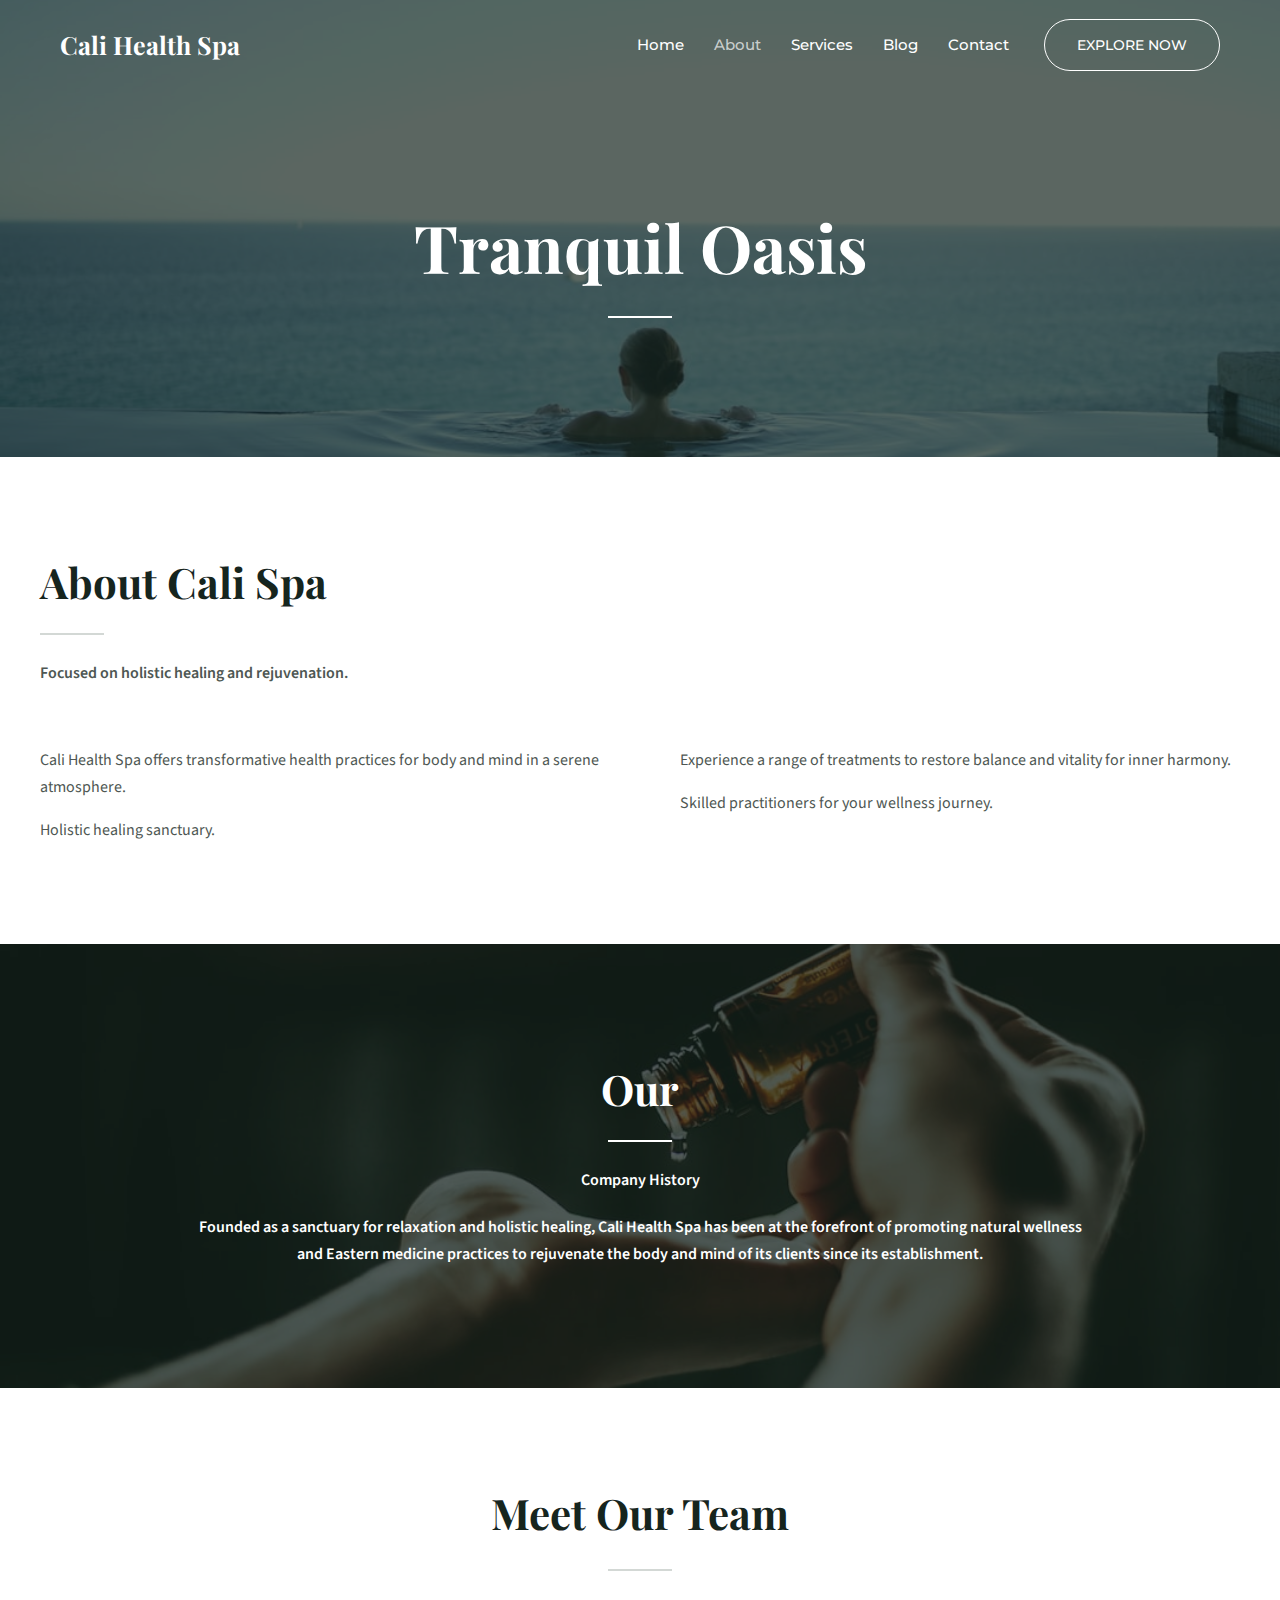
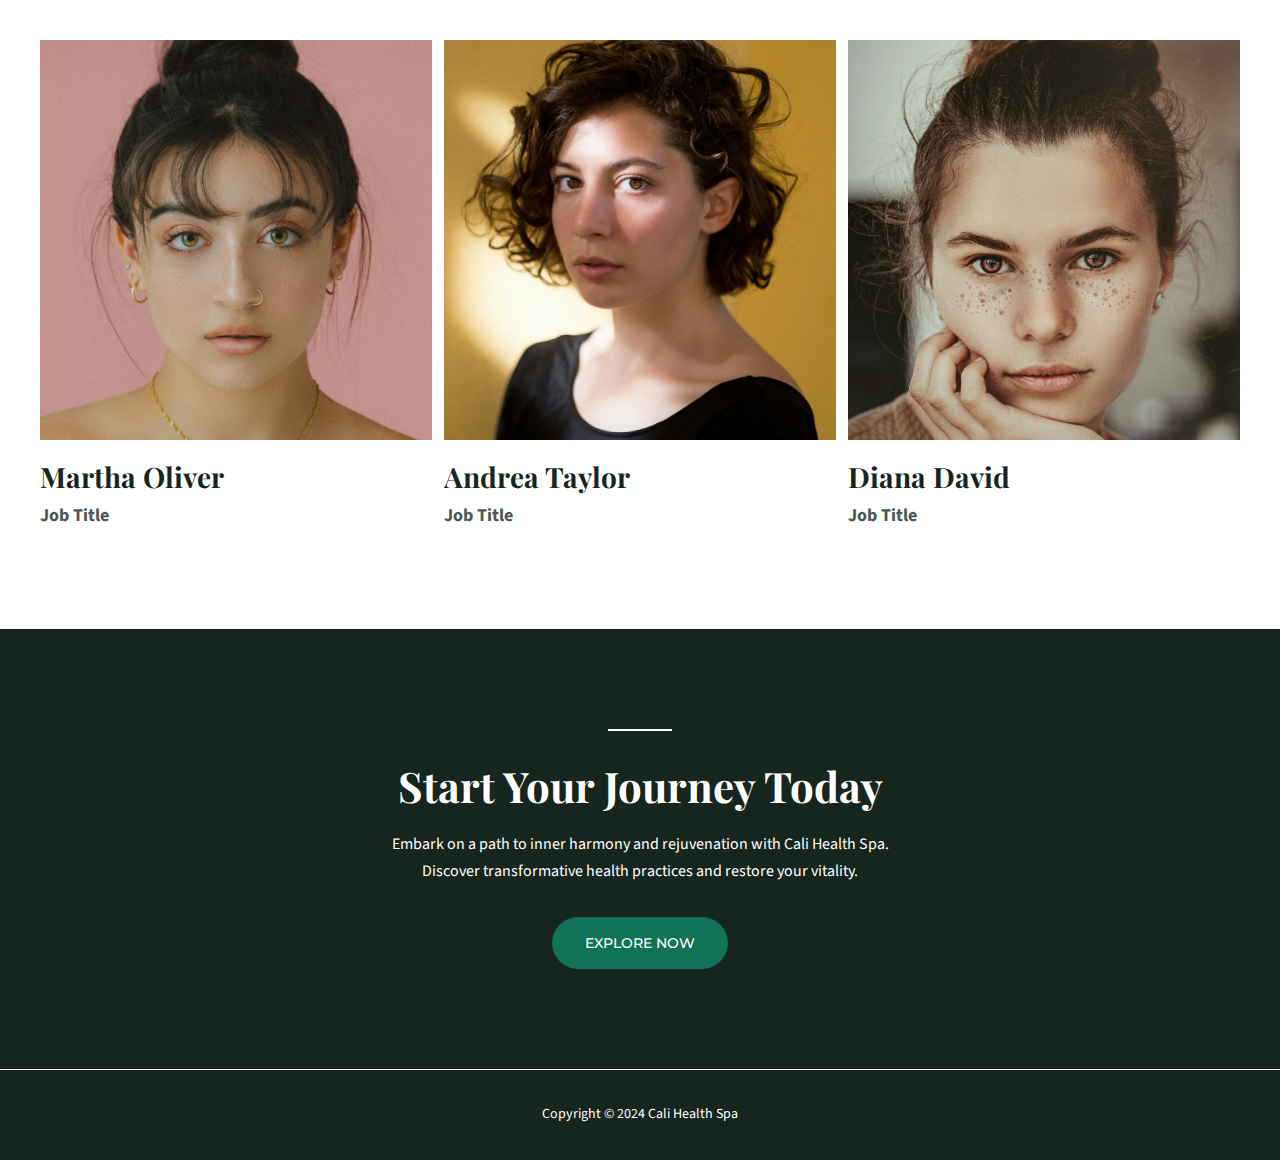
<file: about/index.html>
<!DOCTYPE html>
<html lang="en-US">
<head>
<meta charset="UTF-8">
<meta name="viewport" content="width=device-width, initial-scale=1">
	 <link rel="profile" href="https://gmpg.org/xfn/11"> 
	 <title>About &#8211; Cali Health Spa</title>
<meta name="robots" content="noindex, nofollow">
<link rel="dns-prefetch" href="//fonts.googleapis.com">
<link rel="alternate" type="application/rss+xml" title="Cali Health Spa &raquo; Feed" href="/feed/">
<link rel="alternate" type="application/rss+xml" title="Cali Health Spa &raquo; Comments Feed" href="/comments/feed/">
<script>
window._wpemojiSettings = {"baseUrl":"https:\/\/s.w.org\/images\/core\/emoji\/15.0.3\/72x72\/","ext":".png","svgUrl":"https:\/\/s.w.org\/images\/core\/emoji\/15.0.3\/svg\/","svgExt":".svg","source":{"concatemoji":"\/wp-includes\/js\/wp-emoji-release.min.js?ver=6.5.5"}};
/*! This file is auto-generated */
!function(i,n){var o,s,e;function c(e){try{var t={supportTests:e,timestamp:(new Date).valueOf()};sessionStorage.setItem(o,JSON.stringify(t))}catch(e){}}function p(e,t,n){e.clearRect(0,0,e.canvas.width,e.canvas.height),e.fillText(t,0,0);var t=new Uint32Array(e.getImageData(0,0,e.canvas.width,e.canvas.height).data),r=(e.clearRect(0,0,e.canvas.width,e.canvas.height),e.fillText(n,0,0),new Uint32Array(e.getImageData(0,0,e.canvas.width,e.canvas.height).data));return t.every(function(e,t){return e===r[t]})}function u(e,t,n){switch(t){case"flag":return n(e,"🏳️‍⚧️","🏳️​⚧️")?!1:!n(e,"🇺🇳","🇺​🇳")&&!n(e,"🏴󠁧󠁢󠁥󠁮󠁧󠁿","🏴​󠁧​󠁢​󠁥​󠁮​󠁧​󠁿");case"emoji":return!n(e,"🐦‍⬛","🐦​⬛")}return!1}function f(e,t,n){var r="undefined"!=typeof WorkerGlobalScope&&self instanceof WorkerGlobalScope?new OffscreenCanvas(300,150):i.createElement("canvas"),a=r.getContext("2d",{willReadFrequently:!0}),o=(a.textBaseline="top",a.font="600 32px Arial",{});return e.forEach(function(e){o[e]=t(a,e,n)}),o}function t(e){var t=i.createElement("script");t.src=e,t.defer=!0,i.head.appendChild(t)}"undefined"!=typeof Promise&&(o="wpEmojiSettingsSupports",s=["flag","emoji"],n.supports={everything:!0,everythingExceptFlag:!0},e=new Promise(function(e){i.addEventListener("DOMContentLoaded",e,{once:!0})}),new Promise(function(t){var n=function(){try{var e=JSON.parse(sessionStorage.getItem(o));if("object"==typeof e&&"number"==typeof e.timestamp&&(new Date).valueOf()<e.timestamp+604800&&"object"==typeof e.supportTests)return e.supportTests}catch(e){}return null}();if(!n){if("undefined"!=typeof Worker&&"undefined"!=typeof OffscreenCanvas&&"undefined"!=typeof URL&&URL.createObjectURL&&"undefined"!=typeof Blob)try{var e="postMessage("+f.toString()+"("+[JSON.stringify(s),u.toString(),p.toString()].join(",")+"));",r=new Blob([e],{type:"text/javascript"}),a=new Worker(URL.createObjectURL(r),{name:"wpTestEmojiSupports"});return void(a.onmessage=function(e){c(n=e.data),a.terminate(),t(n)})}catch(e){}c(n=f(s,u,p))}t(n)}).then(function(e){for(var t in e)n.supports[t]=e[t],n.supports.everything=n.supports.everything&&n.supports[t],"flag"!==t&&(n.supports.everythingExceptFlag=n.supports.everythingExceptFlag&&n.supports[t]);n.supports.everythingExceptFlag=n.supports.everythingExceptFlag&&!n.supports.flag,n.DOMReady=!1,n.readyCallback=function(){n.DOMReady=!0}}).then(function(){return e}).then(function(){var e;n.supports.everything||(n.readyCallback(),(e=n.source||{}).concatemoji?t(e.concatemoji):e.wpemoji&&e.twemoji&&(t(e.twemoji),t(e.wpemoji)))}))}((window,document),window._wpemojiSettings);
</script>
<link rel="stylesheet" id="astra-theme-css-css" href="/wp-content/themes/astra/assets/css/minified/main.min.css?ver=4.7.2" media="all">
<style id="astra-theme-css-inline-css">:root{--ast-post-nav-space:0;--ast-container-default-xlg-padding:2.5em;--ast-container-default-lg-padding:2.5em;--ast-container-default-slg-padding:2em;--ast-container-default-md-padding:2.5em;--ast-container-default-sm-padding:2.5em;--ast-container-default-xs-padding:2.4em;--ast-container-default-xxs-padding:1.8em;--ast-code-block-background:#ECEFF3;--ast-comment-inputs-background:#F9FAFB;--ast-normal-container-width:1200px;--ast-narrow-container-width:750px;--ast-blog-title-font-weight:600;--ast-blog-meta-weight:600;}html{font-size:100%;}a{color:var(--ast-global-color-0);}a:hover,a:focus{color:var(--ast-global-color-1);}body,button,input,select,textarea,.ast-button,.ast-custom-button{font-family:'Source Sans Pro',sans-serif;font-weight:400;font-size:16px;font-size:1rem;line-height:var(--ast-body-line-height,1.7);}blockquote{color:var(--ast-global-color-3);}h1,.entry-content h1,h2,.entry-content h2,h3,.entry-content h3,h4,.entry-content h4,h5,.entry-content h5,h6,.entry-content h6,.site-title,.site-title a{font-family:'Playfair Display',serif;font-weight:700;}.ast-site-identity .site-title a{color:var(--ast-global-color-2);}.site-title{font-size:25px;font-size:1.5625rem;display:block;}.site-header .site-description{font-size:15px;font-size:0.9375rem;display:none;}.entry-title{font-size:24px;font-size:1.5rem;}.ast-blog-single-element.ast-taxonomy-container a{font-size:14px;font-size:0.875rem;}.ast-blog-meta-container{font-size:13px;font-size:0.8125rem;}.archive .ast-article-post .ast-article-inner,.blog .ast-article-post .ast-article-inner,.archive .ast-article-post .ast-article-inner:hover,.blog .ast-article-post .ast-article-inner:hover{border-top-left-radius:0px;border-top-right-radius:0px;border-bottom-right-radius:0px;border-bottom-left-radius:0px;overflow:hidden;}h1,.entry-content h1{font-size:66px;font-size:4.125rem;font-weight:700;font-family:'Playfair Display',serif;line-height:1.14em;}h2,.entry-content h2{font-size:42px;font-size:2.625rem;font-weight:700;font-family:'Playfair Display',serif;line-height:1.19em;}h3,.entry-content h3{font-size:28px;font-size:1.75rem;font-weight:700;font-family:'Playfair Display',serif;line-height:1.22em;}h4,.entry-content h4{font-size:22px;font-size:1.375rem;line-height:1.29em;font-weight:700;font-family:'Playfair Display',serif;}h5,.entry-content h5{font-size:18px;font-size:1.125rem;line-height:1.5em;font-weight:700;font-family:'Playfair Display',serif;}h6,.entry-content h6{font-size:14px;font-size:0.875rem;line-height:1em;font-weight:500;font-family:'Montserrat',sans-serif;text-transform:uppercase;letter-spacing:2px;}::selection{background-color:var(--ast-global-color-0);color:#ffffff;}body,h1,.entry-title a,.entry-content h1,h2,.entry-content h2,h3,.entry-content h3,h4,.entry-content h4,h5,.entry-content h5,h6,.entry-content h6{color:var(--ast-global-color-3);}.tagcloud a:hover,.tagcloud a:focus,.tagcloud a.current-item{color:#ffffff;border-color:var(--ast-global-color-0);background-color:var(--ast-global-color-0);}input:focus,input[type="text"]:focus,input[type="email"]:focus,input[type="url"]:focus,input[type="password"]:focus,input[type="reset"]:focus,input[type="search"]:focus,textarea:focus{border-color:var(--ast-global-color-0);}input[type="radio"]:checked,input[type=reset],input[type="checkbox"]:checked,input[type="checkbox"]:hover:checked,input[type="checkbox"]:focus:checked,input[type=range]::-webkit-slider-thumb{border-color:var(--ast-global-color-0);background-color:var(--ast-global-color-0);box-shadow:none;}.site-footer a:hover + .post-count,.site-footer a:focus + .post-count{background:var(--ast-global-color-0);border-color:var(--ast-global-color-0);}.single .nav-links .nav-previous,.single .nav-links .nav-next{color:var(--ast-global-color-0);}.entry-meta,.entry-meta *{line-height:1.45;color:var(--ast-global-color-0);font-weight:600;}.entry-meta a:not(.ast-button):hover,.entry-meta a:not(.ast-button):hover *,.entry-meta a:not(.ast-button):focus,.entry-meta a:not(.ast-button):focus *,.page-links > .page-link,.page-links .page-link:hover,.post-navigation a:hover{color:var(--ast-global-color-1);}#cat option,.secondary .calendar_wrap thead a,.secondary .calendar_wrap thead a:visited{color:var(--ast-global-color-0);}.secondary .calendar_wrap #today,.ast-progress-val span{background:var(--ast-global-color-0);}.secondary a:hover + .post-count,.secondary a:focus + .post-count{background:var(--ast-global-color-0);border-color:var(--ast-global-color-0);}.calendar_wrap #today > a{color:#ffffff;}.page-links .page-link,.single .post-navigation a{color:var(--ast-global-color-3);}.ast-search-menu-icon .search-form button.search-submit{padding:0 4px;}.ast-search-menu-icon form.search-form{padding-right:0;}.ast-search-menu-icon.slide-search input.search-field{width:0;}.ast-header-search .ast-search-menu-icon.ast-dropdown-active .search-form,.ast-header-search .ast-search-menu-icon.ast-dropdown-active .search-field:focus{transition:all 0.2s;}.search-form input.search-field:focus{outline:none;}.ast-search-menu-icon .search-form button.search-submit:focus,.ast-theme-transparent-header .ast-header-search .ast-dropdown-active .ast-icon,.ast-theme-transparent-header .ast-inline-search .search-field:focus .ast-icon{color:var(--ast-global-color-1);}.ast-header-search .slide-search .search-form{border:2px solid var(--ast-global-color-0);}.ast-header-search .slide-search .search-field{background-color:#fff;}.ast-archive-title{color:var(--ast-global-color-2);}.widget-title,.widget .wp-block-heading{font-size:22px;font-size:1.375rem;color:var(--ast-global-color-2);}.ast-single-post .entry-content a,.ast-comment-content a:not(.ast-comment-edit-reply-wrap a){text-decoration:underline;}.ast-single-post .elementor-button-wrapper .elementor-button,.ast-single-post .entry-content .uagb-tab a,.ast-single-post .entry-content .uagb-ifb-cta a,.ast-single-post .entry-content .uabb-module-content a,.ast-single-post .entry-content .uagb-post-grid a,.ast-single-post .entry-content .uagb-timeline a,.ast-single-post .entry-content .uagb-toc__wrap a,.ast-single-post .entry-content .uagb-taxomony-box a,.ast-single-post .entry-content .woocommerce a,.entry-content .wp-block-latest-posts > li > a,.ast-single-post .entry-content .wp-block-file__button,li.ast-post-filter-single,.ast-single-post .ast-comment-content .comment-reply-link,.ast-single-post .ast-comment-content .comment-edit-link{text-decoration:none;}.ast-search-menu-icon.slide-search a:focus-visible:focus-visible,.astra-search-icon:focus-visible,#close:focus-visible,a:focus-visible,.ast-menu-toggle:focus-visible,.site .skip-link:focus-visible,.wp-block-loginout input:focus-visible,.wp-block-search.wp-block-search__button-inside .wp-block-search__inside-wrapper,.ast-header-navigation-arrow:focus-visible,.woocommerce .wc-proceed-to-checkout > .checkout-button:focus-visible,.woocommerce .woocommerce-MyAccount-navigation ul li a:focus-visible,.ast-orders-table__row .ast-orders-table__cell:focus-visible,.woocommerce .woocommerce-order-details .order-again > .button:focus-visible,.woocommerce .woocommerce-message a.button.wc-forward:focus-visible,.woocommerce #minus_qty:focus-visible,.woocommerce #plus_qty:focus-visible,a#ast-apply-coupon:focus-visible,.woocommerce .woocommerce-info a:focus-visible,.woocommerce .astra-shop-summary-wrap a:focus-visible,.woocommerce a.wc-forward:focus-visible,#ast-apply-coupon:focus-visible,.woocommerce-js .woocommerce-mini-cart-item a.remove:focus-visible,#close:focus-visible,.button.search-submit:focus-visible,#search_submit:focus,.normal-search:focus-visible,.ast-header-account-wrap:focus-visible{outline-style:dotted;outline-color:inherit;outline-width:thin;}input:focus,input[type="text"]:focus,input[type="email"]:focus,input[type="url"]:focus,input[type="password"]:focus,input[type="reset"]:focus,input[type="search"]:focus,input[type="number"]:focus,textarea:focus,.wp-block-search__input:focus,[data-section="section-header-mobile-trigger"] .ast-button-wrap .ast-mobile-menu-trigger-minimal:focus,.ast-mobile-popup-drawer.active .menu-toggle-close:focus,.woocommerce-ordering select.orderby:focus,#ast-scroll-top:focus,#coupon_code:focus,.woocommerce-page #comment:focus,.woocommerce #reviews #respond input#submit:focus,.woocommerce a.add_to_cart_button:focus,.woocommerce .button.single_add_to_cart_button:focus,.woocommerce .woocommerce-cart-form button:focus,.woocommerce .woocommerce-cart-form__cart-item .quantity .qty:focus,.woocommerce .woocommerce-billing-fields .woocommerce-billing-fields__field-wrapper .woocommerce-input-wrapper > .input-text:focus,.woocommerce #order_comments:focus,.woocommerce #place_order:focus,.woocommerce .woocommerce-address-fields .woocommerce-address-fields__field-wrapper .woocommerce-input-wrapper > .input-text:focus,.woocommerce .woocommerce-MyAccount-content form button:focus,.woocommerce .woocommerce-MyAccount-content .woocommerce-EditAccountForm .woocommerce-form-row .woocommerce-Input.input-text:focus,.woocommerce .ast-woocommerce-container .woocommerce-pagination ul.page-numbers li a:focus,body #content .woocommerce form .form-row .select2-container--default .select2-selection--single:focus,#ast-coupon-code:focus,.woocommerce.woocommerce-js .quantity input[type=number]:focus,.woocommerce-js .woocommerce-mini-cart-item .quantity input[type=number]:focus,.woocommerce p#ast-coupon-trigger:focus{border-style:dotted;border-color:inherit;border-width:thin;}input{outline:none;}.ast-logo-title-inline .site-logo-img{padding-right:1em;}body .ast-oembed-container *{position:absolute;top:0;width:100%;height:100%;left:0;}body .wp-block-embed-pocket-casts .ast-oembed-container *{position:unset;}.ast-single-post-featured-section + article {margin-top: 2em;}.site-content .ast-single-post-featured-section img {width: 100%;overflow: hidden;object-fit: cover;}.ast-separate-container .site-content .ast-single-post-featured-section + article {margin-top: -80px;z-index: 9;position: relative;border-radius: 4px;}@media (min-width: 922px) {.ast-no-sidebar .site-content .ast-article-image-container--wide {margin-left: -120px;margin-right: -120px;max-width: unset;width: unset;}.ast-left-sidebar .site-content .ast-article-image-container--wide,.ast-right-sidebar .site-content .ast-article-image-container--wide {margin-left: -10px;margin-right: -10px;}.site-content .ast-article-image-container--full {margin-left: calc( -50vw + 50%);margin-right: calc( -50vw + 50%);max-width: 100vw;width: 100vw;}.ast-left-sidebar .site-content .ast-article-image-container--full,.ast-right-sidebar .site-content .ast-article-image-container--full {margin-left: -10px;margin-right: -10px;max-width: inherit;width: auto;}}.site > .ast-single-related-posts-container {margin-top: 0;}@media (min-width: 922px) {.ast-desktop .ast-container--narrow {max-width: var(--ast-narrow-container-width);margin: 0 auto;}}input[type="text"],input[type="number"],input[type="email"],input[type="url"],input[type="password"],input[type="search"],input[type=reset],input[type=tel],input[type=date],select,textarea{font-size:16px;font-style:normal;font-weight:400;line-height:24px;width:100%;padding:12px 16px;border-radius:4px;box-shadow:0px 1px 2px 0px rgba(0,0,0,0.05);color:var(--ast-form-input-text,#475569);}input[type="text"],input[type="number"],input[type="email"],input[type="url"],input[type="password"],input[type="search"],input[type=reset],input[type=tel],input[type=date],select{height:40px;}input[type="date"]{border-width:1px;border-style:solid;border-color:var(--ast-border-color);}input[type="text"]:focus,input[type="number"]:focus,input[type="email"]:focus,input[type="url"]:focus,input[type="password"]:focus,input[type="search"]:focus,input[type=reset]:focus,input[type="tel"]:focus,input[type="date"]:focus,select:focus,textarea:focus{border-color:#046BD2;box-shadow:none;outline:none;color:var(--ast-form-input-focus-text,#475569);}label,legend{color:#111827;font-size:14px;font-style:normal;font-weight:500;line-height:20px;}select{padding:6px 10px;}fieldset{padding:30px;border-radius:4px;}button,.ast-button,.button,input[type="button"],input[type="reset"],input[type="submit"]{border-radius:4px;box-shadow:0px 1px 2px 0px rgba(0,0,0,0.05);}:root{--ast-comment-inputs-background:#FFF;}::placeholder{color:var(--ast-form-field-color,#9CA3AF);}::-ms-input-placeholder{color:var(--ast-form-field-color,#9CA3AF);}@media (max-width:921.9px){#ast-desktop-header{display:none;}}@media (min-width:922px){#ast-mobile-header{display:none;}}.wp-block-buttons.aligncenter{justify-content:center;}@media (max-width:921px){.ast-theme-transparent-header #primary,.ast-theme-transparent-header #secondary{padding:0;}}@media (max-width:921px){.ast-plain-container.ast-no-sidebar #primary{padding:0;}}.ast-plain-container.ast-no-sidebar #primary{margin-top:0;margin-bottom:0;}@media (max-width:921px){.ast-separate-container #primary,.ast-narrow-container #primary{padding-top:0px;}}@media (max-width:544px){.ast-separate-container #primary,.ast-narrow-container #primary{padding-top:0px;}}@media (max-width:921px){.ast-separate-container #primary,.ast-narrow-container #primary{padding-bottom:0px;}}@media (max-width:544px){.ast-separate-container #primary,.ast-narrow-container #primary{padding-bottom:0px;}}.wp-block-button.is-style-outline .wp-block-button__link{border-color:var(--ast-global-color-0);border-top-width:1px;border-right-width:1px;border-bottom-width:1px;border-left-width:1px;}div.wp-block-button.is-style-outline > .wp-block-button__link:not(.has-text-color),div.wp-block-button.wp-block-button__link.is-style-outline:not(.has-text-color){color:var(--ast-global-color-0);}.wp-block-button.is-style-outline .wp-block-button__link:hover,.wp-block-buttons .wp-block-button.is-style-outline .wp-block-button__link:focus,.wp-block-buttons .wp-block-button.is-style-outline > .wp-block-button__link:not(.has-text-color):hover,.wp-block-buttons .wp-block-button.wp-block-button__link.is-style-outline:not(.has-text-color):hover{color:#ffffff;background-color:var(--ast-global-color-1);border-color:var(--ast-global-color-1);}.post-page-numbers.current .page-link,.ast-pagination .page-numbers.current{color:#ffffff;border-color:var(--ast-global-color-0);background-color:var(--ast-global-color-0);}.wp-block-button.is-style-outline .wp-block-button__link{border-top-width:1px;border-right-width:1px;border-bottom-width:1px;border-left-width:1px;}.wp-block-buttons .wp-block-button.is-style-outline .wp-block-button__link.wp-element-button,.ast-outline-button,.wp-block-uagb-buttons-child .uagb-buttons-repeater.ast-outline-button{border-color:var(--ast-global-color-0);border-top-width:1px;border-right-width:1px;border-bottom-width:1px;border-left-width:1px;font-family:'Montserrat',sans-serif;font-weight:500;font-size:14px;font-size:0.875rem;line-height:1em;text-transform:uppercase;letter-spacing:0;padding-top:18px;padding-right:32px;padding-bottom:18px;padding-left:32px;border-top-left-radius:50px;border-top-right-radius:50px;border-bottom-right-radius:50px;border-bottom-left-radius:50px;}.wp-block-buttons .wp-block-button.is-style-outline > .wp-block-button__link:not(.has-text-color),.wp-block-buttons .wp-block-button.wp-block-button__link.is-style-outline:not(.has-text-color),.ast-outline-button{color:var(--ast-global-color-0);}.wp-block-button.is-style-outline .wp-block-button__link:hover,.wp-block-buttons .wp-block-button.is-style-outline .wp-block-button__link:focus,.wp-block-buttons .wp-block-button.is-style-outline > .wp-block-button__link:not(.has-text-color):hover,.wp-block-buttons .wp-block-button.wp-block-button__link.is-style-outline:not(.has-text-color):hover,.ast-outline-button:hover,.ast-outline-button:focus,.wp-block-uagb-buttons-child .uagb-buttons-repeater.ast-outline-button:hover,.wp-block-uagb-buttons-child .uagb-buttons-repeater.ast-outline-button:focus{color:#ffffff;background-color:var(--ast-global-color-1);border-color:var(--ast-global-color-1);}.ast-single-post .entry-content a.ast-outline-button,.ast-single-post .entry-content .is-style-outline>.wp-block-button__link{text-decoration:none;}.uagb-buttons-repeater.ast-outline-button{border-radius:9999px;}@media (max-width:921px){.wp-block-buttons .wp-block-button.is-style-outline .wp-block-button__link.wp-element-button,.ast-outline-button,.wp-block-uagb-buttons-child .uagb-buttons-repeater.ast-outline-button{font-size:14px;font-size:0.875rem;padding-top:16px;padding-right:28px;padding-bottom:16px;padding-left:28px;border-top-left-radius:50px;border-top-right-radius:50px;border-bottom-right-radius:50px;border-bottom-left-radius:50px;}}@media (max-width:544px){.wp-block-buttons .wp-block-button.is-style-outline .wp-block-button__link.wp-element-button,.ast-outline-button,.wp-block-uagb-buttons-child .uagb-buttons-repeater.ast-outline-button{font-size:14px;font-size:0.875rem;padding-top:14px;padding-right:24px;padding-bottom:14px;padding-left:24px;border-top-left-radius:50px;border-top-right-radius:50px;border-bottom-right-radius:50px;border-bottom-left-radius:50px;}}.entry-content[ast-blocks-layout] > figure{margin-bottom:1em;}h1.widget-title{font-weight:700;}h2.widget-title{font-weight:700;}h3.widget-title{font-weight:700;}#page{display:flex;flex-direction:column;min-height:100vh;}.ast-404-layout-1 h1.page-title{color:var(--ast-global-color-2);}.single .post-navigation a{line-height:1em;height:inherit;}.error-404 .page-sub-title{font-size:1.5rem;font-weight:inherit;}.search .site-content .content-area .search-form{margin-bottom:0;}#page .site-content{flex-grow:1;}.widget{margin-bottom:1.25em;}#secondary li{line-height:1.5em;}#secondary .wp-block-group h2{margin-bottom:0.7em;}#secondary h2{font-size:1.7rem;}.ast-separate-container .ast-article-post,.ast-separate-container .ast-article-single,.ast-separate-container .comment-respond{padding:3em;}.ast-separate-container .ast-article-single .ast-article-single{padding:0;}.ast-article-single .wp-block-post-template-is-layout-grid{padding-left:0;}.ast-separate-container .comments-title,.ast-narrow-container .comments-title{padding:1.5em 2em;}.ast-page-builder-template .comment-form-textarea,.ast-comment-formwrap .ast-grid-common-col{padding:0;}.ast-comment-formwrap{padding:0;display:inline-flex;column-gap:20px;width:100%;margin-left:0;margin-right:0;}.comments-area textarea#comment:focus,.comments-area textarea#comment:active,.comments-area .ast-comment-formwrap input[type="text"]:focus,.comments-area .ast-comment-formwrap input[type="text"]:active {box-shadow:none;outline:none;}.archive.ast-page-builder-template .entry-header{margin-top:2em;}.ast-page-builder-template .ast-comment-formwrap{width:100%;}.entry-title{margin-bottom:0.6em;}.ast-archive-description p{font-size:inherit;font-weight:inherit;line-height:inherit;}.ast-separate-container .ast-comment-list li.depth-1,.hentry{margin-bottom:1.5em;}.site-content section.ast-archive-description{margin-bottom:2em;}@media (min-width:921px){.ast-left-sidebar.ast-page-builder-template #secondary,.archive.ast-right-sidebar.ast-page-builder-template .site-main{padding-left:20px;padding-right:20px;}}@media (max-width:544px){.ast-comment-formwrap.ast-row{column-gap:10px;display:inline-block;}#ast-commentform .ast-grid-common-col{position:relative;width:100%;}}@media (min-width:1201px){.ast-separate-container .ast-article-post,.ast-separate-container .ast-article-single,.ast-separate-container .ast-author-box,.ast-separate-container .ast-404-layout-1,.ast-separate-container .no-results{padding:3em;}}@media (max-width:921px){.ast-separate-container #primary,.ast-separate-container #secondary{padding:1.5em 0;}#primary,#secondary{padding:1.5em 0;margin:0;}.ast-left-sidebar #content > .ast-container{display:flex;flex-direction:column-reverse;width:100%;}}@media (min-width:922px){.ast-separate-container.ast-right-sidebar #primary,.ast-separate-container.ast-left-sidebar #primary{border:0;}.search-no-results.ast-separate-container #primary{margin-bottom:4em;}}.wp-block-button .wp-block-button__link{color:#ffffff;}.wp-block-button .wp-block-button__link:hover,.wp-block-button .wp-block-button__link:focus{color:#ffffff;background-color:var(--ast-global-color-1);border-color:var(--ast-global-color-1);}.wp-block-button .wp-block-button__link,.wp-block-search .wp-block-search__button,body .wp-block-file .wp-block-file__button{border-style:solid;border-top-width:1px;border-right-width:1px;border-left-width:1px;border-bottom-width:1px;border-color:var(--ast-global-color-0);background-color:var(--ast-global-color-0);color:#ffffff;font-family:'Montserrat',sans-serif;font-weight:500;line-height:1em;text-transform:uppercase;letter-spacing:0;font-size:14px;font-size:0.875rem;border-top-left-radius:50px;border-top-right-radius:50px;border-bottom-right-radius:50px;border-bottom-left-radius:50px;padding-top:18px;padding-right:32px;padding-bottom:18px;padding-left:32px;}.ast-single-post .entry-content .wp-block-button .wp-block-button__link,.ast-single-post .entry-content .wp-block-search .wp-block-search__button,body .entry-content .wp-block-file .wp-block-file__button{text-decoration:none;}@media (max-width:921px){.wp-block-button .wp-block-button__link,.wp-block-search .wp-block-search__button,body .wp-block-file .wp-block-file__button{font-size:14px;font-size:0.875rem;padding-top:16px;padding-right:28px;padding-bottom:16px;padding-left:28px;border-top-left-radius:50px;border-top-right-radius:50px;border-bottom-right-radius:50px;border-bottom-left-radius:50px;}}@media (max-width:544px){.wp-block-button .wp-block-button__link,.wp-block-search .wp-block-search__button,body .wp-block-file .wp-block-file__button{font-size:14px;font-size:0.875rem;padding-top:14px;padding-right:24px;padding-bottom:14px;padding-left:24px;border-top-left-radius:50px;border-top-right-radius:50px;border-bottom-right-radius:50px;border-bottom-left-radius:50px;}}.menu-toggle,button,.ast-button,.ast-custom-button,.button,input#submit,input[type="button"],input[type="submit"],input[type="reset"],#comments .submit,.search .search-submit,form[CLASS*="wp-block-search__"].wp-block-search .wp-block-search__inside-wrapper .wp-block-search__button,body .wp-block-file .wp-block-file__button,.search .search-submit,.woocommerce-js a.button,.woocommerce button.button,.woocommerce .woocommerce-message a.button,.woocommerce #respond input#submit.alt,.woocommerce input.button.alt,.woocommerce input.button,.woocommerce input.button:disabled,.woocommerce input.button:disabled[disabled],.woocommerce input.button:disabled:hover,.woocommerce input.button:disabled[disabled]:hover,.woocommerce #respond input#submit,.woocommerce button.button.alt.disabled,.wc-block-grid__products .wc-block-grid__product .wp-block-button__link,.wc-block-grid__product-onsale,[CLASS*="wc-block"] button,.woocommerce-js .astra-cart-drawer .astra-cart-drawer-content .woocommerce-mini-cart__buttons .button:not(.checkout):not(.ast-continue-shopping),.woocommerce-js .astra-cart-drawer .astra-cart-drawer-content .woocommerce-mini-cart__buttons a.checkout,.woocommerce button.button.alt.disabled.wc-variation-selection-needed,[CLASS*="wc-block"] .wc-block-components-button{border-style:solid;border-top-width:1px;border-right-width:1px;border-left-width:1px;border-bottom-width:1px;color:#ffffff;border-color:var(--ast-global-color-0);background-color:var(--ast-global-color-0);padding-top:18px;padding-right:32px;padding-bottom:18px;padding-left:32px;font-family:'Montserrat',sans-serif;font-weight:500;font-size:14px;font-size:0.875rem;line-height:1em;text-transform:uppercase;letter-spacing:0;border-top-left-radius:50px;border-top-right-radius:50px;border-bottom-right-radius:50px;border-bottom-left-radius:50px;}button:focus,.menu-toggle:hover,button:hover,.ast-button:hover,.ast-custom-button:hover .button:hover,.ast-custom-button:hover ,input[type=reset]:hover,input[type=reset]:focus,input#submit:hover,input#submit:focus,input[type="button"]:hover,input[type="button"]:focus,input[type="submit"]:hover,input[type="submit"]:focus,form[CLASS*="wp-block-search__"].wp-block-search .wp-block-search__inside-wrapper .wp-block-search__button:hover,form[CLASS*="wp-block-search__"].wp-block-search .wp-block-search__inside-wrapper .wp-block-search__button:focus,body .wp-block-file .wp-block-file__button:hover,body .wp-block-file .wp-block-file__button:focus,.woocommerce-js a.button:hover,.woocommerce button.button:hover,.woocommerce .woocommerce-message a.button:hover,.woocommerce #respond input#submit:hover,.woocommerce #respond input#submit.alt:hover,.woocommerce input.button.alt:hover,.woocommerce input.button:hover,.woocommerce button.button.alt.disabled:hover,.wc-block-grid__products .wc-block-grid__product .wp-block-button__link:hover,[CLASS*="wc-block"] button:hover,.woocommerce-js .astra-cart-drawer .astra-cart-drawer-content .woocommerce-mini-cart__buttons .button:not(.checkout):not(.ast-continue-shopping):hover,.woocommerce-js .astra-cart-drawer .astra-cart-drawer-content .woocommerce-mini-cart__buttons a.checkout:hover,.woocommerce button.button.alt.disabled.wc-variation-selection-needed:hover,[CLASS*="wc-block"] .wc-block-components-button:hover,[CLASS*="wc-block"] .wc-block-components-button:focus{color:#ffffff;background-color:var(--ast-global-color-1);border-color:var(--ast-global-color-1);}form[CLASS*="wp-block-search__"].wp-block-search .wp-block-search__inside-wrapper .wp-block-search__button.has-icon{padding-top:calc(18px - 3px);padding-right:calc(32px - 3px);padding-bottom:calc(18px - 3px);padding-left:calc(32px - 3px);}@media (max-width:921px){.menu-toggle,button,.ast-button,.ast-custom-button,.button,input#submit,input[type="button"],input[type="submit"],input[type="reset"],#comments .submit,.search .search-submit,form[CLASS*="wp-block-search__"].wp-block-search .wp-block-search__inside-wrapper .wp-block-search__button,body .wp-block-file .wp-block-file__button,.search .search-submit,.woocommerce-js a.button,.woocommerce button.button,.woocommerce .woocommerce-message a.button,.woocommerce #respond input#submit.alt,.woocommerce input.button.alt,.woocommerce input.button,.woocommerce input.button:disabled,.woocommerce input.button:disabled[disabled],.woocommerce input.button:disabled:hover,.woocommerce input.button:disabled[disabled]:hover,.woocommerce #respond input#submit,.woocommerce button.button.alt.disabled,.wc-block-grid__products .wc-block-grid__product .wp-block-button__link,.wc-block-grid__product-onsale,[CLASS*="wc-block"] button,.woocommerce-js .astra-cart-drawer .astra-cart-drawer-content .woocommerce-mini-cart__buttons .button:not(.checkout):not(.ast-continue-shopping),.woocommerce-js .astra-cart-drawer .astra-cart-drawer-content .woocommerce-mini-cart__buttons a.checkout,.woocommerce button.button.alt.disabled.wc-variation-selection-needed,[CLASS*="wc-block"] .wc-block-components-button{padding-top:16px;padding-right:28px;padding-bottom:16px;padding-left:28px;font-size:14px;font-size:0.875rem;border-top-left-radius:50px;border-top-right-radius:50px;border-bottom-right-radius:50px;border-bottom-left-radius:50px;}}@media (max-width:544px){.menu-toggle,button,.ast-button,.ast-custom-button,.button,input#submit,input[type="button"],input[type="submit"],input[type="reset"],#comments .submit,.search .search-submit,form[CLASS*="wp-block-search__"].wp-block-search .wp-block-search__inside-wrapper .wp-block-search__button,body .wp-block-file .wp-block-file__button,.search .search-submit,.woocommerce-js a.button,.woocommerce button.button,.woocommerce .woocommerce-message a.button,.woocommerce #respond input#submit.alt,.woocommerce input.button.alt,.woocommerce input.button,.woocommerce input.button:disabled,.woocommerce input.button:disabled[disabled],.woocommerce input.button:disabled:hover,.woocommerce input.button:disabled[disabled]:hover,.woocommerce #respond input#submit,.woocommerce button.button.alt.disabled,.wc-block-grid__products .wc-block-grid__product .wp-block-button__link,.wc-block-grid__product-onsale,[CLASS*="wc-block"] button,.woocommerce-js .astra-cart-drawer .astra-cart-drawer-content .woocommerce-mini-cart__buttons .button:not(.checkout):not(.ast-continue-shopping),.woocommerce-js .astra-cart-drawer .astra-cart-drawer-content .woocommerce-mini-cart__buttons a.checkout,.woocommerce button.button.alt.disabled.wc-variation-selection-needed,[CLASS*="wc-block"] .wc-block-components-button{padding-top:14px;padding-right:24px;padding-bottom:14px;padding-left:24px;font-size:14px;font-size:0.875rem;border-top-left-radius:50px;border-top-right-radius:50px;border-bottom-right-radius:50px;border-bottom-left-radius:50px;}}@media (max-width:921px){.menu-toggle,button,.ast-button,.button,input#submit,input[type="button"],input[type="submit"],input[type="reset"]{font-size:14px;font-size:0.875rem;}.ast-mobile-header-stack .main-header-bar .ast-search-menu-icon{display:inline-block;}.ast-header-break-point.ast-header-custom-item-outside .ast-mobile-header-stack .main-header-bar .ast-search-icon{margin:0;}.ast-comment-avatar-wrap img{max-width:2.5em;}.ast-comment-meta{padding:0 1.8888em 1.3333em;}}@media (min-width:544px){.ast-container{max-width:100%;}}@media (max-width:544px){.ast-separate-container .ast-article-post,.ast-separate-container .ast-article-single,.ast-separate-container .comments-title,.ast-separate-container .ast-archive-description{padding:1.5em 1em;}.ast-separate-container #content .ast-container{padding-left:0.54em;padding-right:0.54em;}.ast-separate-container .ast-comment-list .bypostauthor{padding:.5em;}.ast-search-menu-icon.ast-dropdown-active .search-field{width:170px;}.menu-toggle,button,.ast-button,.button,input#submit,input[type="button"],input[type="submit"],input[type="reset"]{font-size:14px;font-size:0.875rem;}} #ast-mobile-header .ast-site-header-cart-li a{pointer-events:none;} #ast-desktop-header .ast-site-header-cart-li a{pointer-events:none;}.ast-separate-container{background-color:var(--ast-global-color-4);;background-image:none;;}@media (max-width:921px){.site-title{display:block;}.site-header .site-description{display:none;}.entry-title{font-size:22px;font-size:1.375rem;}h1,.entry-content h1{font-size:44px;}h2,.entry-content h2{font-size:32px;}h3,.entry-content h3{font-size:26px;}h4,.entry-content h4{font-size:22px;font-size:1.375rem;}h5,.entry-content h5{font-size:16px;font-size:1rem;}h6,.entry-content h6{font-size:14px;font-size:0.875rem;}}@media (max-width:544px){.site-title{display:block;}.site-header .site-description{display:none;}.entry-title{font-size:20px;font-size:1.25rem;}h1,.entry-content h1{font-size:38px;}h2,.entry-content h2{font-size:26px;}h3,.entry-content h3{font-size:22px;}h4,.entry-content h4{font-size:18px;font-size:1.125rem;}h5,.entry-content h5{font-size:16px;font-size:1rem;}h6,.entry-content h6{font-size:14px;font-size:0.875rem;}}@media (max-width:921px){html{font-size:91.2%;}}@media (max-width:544px){html{font-size:91.2%;}}@media (min-width:922px){.ast-container{max-width:1240px;}}@media (min-width:922px){.site-content .ast-container{display:flex;}}@media (max-width:921px){.site-content .ast-container{flex-direction:column;}}.entry-content h1,.entry-content h2,.entry-content h3,.entry-content h4,.entry-content h5,.entry-content h6{clear:none;}@media (min-width:922px){.main-header-menu .sub-menu .menu-item.ast-left-align-sub-menu:hover > .sub-menu,.main-header-menu .sub-menu .menu-item.ast-left-align-sub-menu.focus > .sub-menu{margin-left:-0px;}}.ast-theme-transparent-header [CLASS*="ast-header-button-"] .ast-custom-button{color:#ffffff;border-color:#ffffff;}.ast-theme-transparent-header [CLASS*="ast-header-button-"] .ast-custom-button:hover{color:var(--ast-global-color-7);background:#ffffff;border-color:#ffffff;}.ast-theme-transparent-header [data-section="section-header-mobile-trigger"] .ast-button-wrap .mobile-menu-toggle-icon .ast-mobile-svg{fill:#ffffff;}.ast-theme-transparent-header [data-section="section-header-mobile-trigger"] .ast-button-wrap .mobile-menu-wrap .mobile-menu{color:#ffffff;}.ast-theme-transparent-header [data-section="section-header-mobile-trigger"] .ast-button-wrap .ast-mobile-menu-trigger-outline{background:transparent;color:#ffffff;border-color:#ffffff;}.entry-content li > p{margin-bottom:0;}.site .comments-area{padding-top:2em;padding-bottom:2em;margin-top:2em;}.wp-block-file {display: flex;align-items: center;flex-wrap: wrap;justify-content: space-between;}.wp-block-pullquote {border: none;}.wp-block-pullquote blockquote::before {content: "\201D";font-family: "Helvetica",sans-serif;display: flex;transform: rotate( 180deg );font-size: 6rem;font-style: normal;line-height: 1;font-weight: bold;align-items: center;justify-content: center;}.has-text-align-right > blockquote::before {justify-content: flex-start;}.has-text-align-left > blockquote::before {justify-content: flex-end;}figure.wp-block-pullquote.is-style-solid-color blockquote {max-width: 100%;text-align: inherit;}html body {--wp--custom--ast-default-block-top-padding: 100px;--wp--custom--ast-default-block-right-padding: 80px;--wp--custom--ast-default-block-bottom-padding: 100px;--wp--custom--ast-default-block-left-padding: 80px;--wp--custom--ast-container-width: 1200px;--wp--custom--ast-content-width-size: 1200px;--wp--custom--ast-wide-width-size: calc(1200px + var(--wp--custom--ast-default-block-left-padding) + var(--wp--custom--ast-default-block-right-padding));}.ast-narrow-container {--wp--custom--ast-content-width-size: 750px;--wp--custom--ast-wide-width-size: 750px;}@media(max-width: 921px) {html body {--wp--custom--ast-default-block-top-padding: 50px;--wp--custom--ast-default-block-right-padding: 50px;--wp--custom--ast-default-block-bottom-padding: 50px;--wp--custom--ast-default-block-left-padding: 50px;}}@media(max-width: 544px) {html body {--wp--custom--ast-default-block-top-padding: 50px;--wp--custom--ast-default-block-right-padding: 30px;--wp--custom--ast-default-block-bottom-padding: 50px;--wp--custom--ast-default-block-left-padding: 30px;}}.entry-content > .wp-block-group,.entry-content > .wp-block-cover,.entry-content > .wp-block-columns {padding-top: var(--wp--custom--ast-default-block-top-padding);padding-right: var(--wp--custom--ast-default-block-right-padding);padding-bottom: var(--wp--custom--ast-default-block-bottom-padding);padding-left: var(--wp--custom--ast-default-block-left-padding);}.ast-plain-container.ast-no-sidebar .entry-content > .alignfull,.ast-page-builder-template .ast-no-sidebar .entry-content > .alignfull {margin-left: calc( -50vw + 50%);margin-right: calc( -50vw + 50%);max-width: 100vw;width: 100vw;}.ast-plain-container.ast-no-sidebar .entry-content .alignfull .alignfull,.ast-page-builder-template.ast-no-sidebar .entry-content .alignfull .alignfull,.ast-plain-container.ast-no-sidebar .entry-content .alignfull .alignwide,.ast-page-builder-template.ast-no-sidebar .entry-content .alignfull .alignwide,.ast-plain-container.ast-no-sidebar .entry-content .alignwide .alignfull,.ast-page-builder-template.ast-no-sidebar .entry-content .alignwide .alignfull,.ast-plain-container.ast-no-sidebar .entry-content .alignwide .alignwide,.ast-page-builder-template.ast-no-sidebar .entry-content .alignwide .alignwide,.ast-plain-container.ast-no-sidebar .entry-content .wp-block-column .alignfull,.ast-page-builder-template.ast-no-sidebar .entry-content .wp-block-column .alignfull,.ast-plain-container.ast-no-sidebar .entry-content .wp-block-column .alignwide,.ast-page-builder-template.ast-no-sidebar .entry-content .wp-block-column .alignwide {margin-left: auto;margin-right: auto;width: 100%;}[ast-blocks-layout] .wp-block-separator:not(.is-style-dots) {height: 0;}[ast-blocks-layout] .wp-block-separator {margin: 20px auto;}[ast-blocks-layout] .wp-block-separator:not(.is-style-wide):not(.is-style-dots) {max-width: 100px;}[ast-blocks-layout] .wp-block-separator.has-background {padding: 0;}.entry-content[ast-blocks-layout] > * {max-width: var(--wp--custom--ast-content-width-size);margin-left: auto;margin-right: auto;}.entry-content[ast-blocks-layout] > .alignwide {max-width: var(--wp--custom--ast-wide-width-size);}.entry-content[ast-blocks-layout] .alignfull {max-width: none;}.entry-content .wp-block-columns {margin-bottom: 0;}blockquote {margin: 1.5em;border-color: rgba(0,0,0,0.05);}.wp-block-quote:not(.has-text-align-right):not(.has-text-align-center) {border-left: 5px solid rgba(0,0,0,0.05);}.has-text-align-right > blockquote,blockquote.has-text-align-right {border-right: 5px solid rgba(0,0,0,0.05);}.has-text-align-left > blockquote,blockquote.has-text-align-left {border-left: 5px solid rgba(0,0,0,0.05);}.wp-block-site-tagline,.wp-block-latest-posts .read-more {margin-top: 15px;}.wp-block-loginout p label {display: block;}.wp-block-loginout p:not(.login-remember):not(.login-submit) input {width: 100%;}.wp-block-loginout input:focus {border-color: transparent;}.wp-block-loginout input:focus {outline: thin dotted;}.entry-content .wp-block-media-text .wp-block-media-text__content {padding: 0 0 0 8%;}.entry-content .wp-block-media-text.has-media-on-the-right .wp-block-media-text__content {padding: 0 8% 0 0;}.entry-content .wp-block-media-text.has-background .wp-block-media-text__content {padding: 8%;}.entry-content .wp-block-cover:not([class*="background-color"]) .wp-block-cover__inner-container,.entry-content .wp-block-cover:not([class*="background-color"]) .wp-block-cover-image-text,.entry-content .wp-block-cover:not([class*="background-color"]) .wp-block-cover-text,.entry-content .wp-block-cover-image:not([class*="background-color"]) .wp-block-cover__inner-container,.entry-content .wp-block-cover-image:not([class*="background-color"]) .wp-block-cover-image-text,.entry-content .wp-block-cover-image:not([class*="background-color"]) .wp-block-cover-text {color: var(--ast-global-color-5);}.wp-block-loginout .login-remember input {width: 1.1rem;height: 1.1rem;margin: 0 5px 4px 0;vertical-align: middle;}.wp-block-latest-posts > li > *:first-child,.wp-block-latest-posts:not(.is-grid) > li:first-child {margin-top: 0;}.wp-block-search__inside-wrapper .wp-block-search__input {padding: 0 10px;color: var(--ast-global-color-3);background: var(--ast-global-color-5);border-color: var(--ast-border-color);}.wp-block-latest-posts .read-more {margin-bottom: 1.5em;}.wp-block-search__no-button .wp-block-search__inside-wrapper .wp-block-search__input {padding-top: 5px;padding-bottom: 5px;}.wp-block-latest-posts .wp-block-latest-posts__post-date,.wp-block-latest-posts .wp-block-latest-posts__post-author {font-size: 1rem;}.wp-block-latest-posts > li > *,.wp-block-latest-posts:not(.is-grid) > li {margin-top: 12px;margin-bottom: 12px;}.ast-page-builder-template .entry-content[ast-blocks-layout] > *,.ast-page-builder-template .entry-content[ast-blocks-layout] > .alignfull > * {max-width: none;}.ast-page-builder-template .entry-content[ast-blocks-layout] > .alignwide > * {max-width: var(--wp--custom--ast-wide-width-size);}.ast-page-builder-template .entry-content[ast-blocks-layout] > .inherit-container-width > *,.ast-page-builder-template .entry-content[ast-blocks-layout] > * > *,.entry-content[ast-blocks-layout] > .wp-block-cover .wp-block-cover__inner-container {max-width: var(--wp--custom--ast-content-width-size);margin-left: auto;margin-right: auto;}.entry-content[ast-blocks-layout] .wp-block-cover:not(.alignleft):not(.alignright) {width: auto;}@media(max-width: 1200px) {.ast-separate-container .entry-content > .alignfull,.ast-separate-container .entry-content[ast-blocks-layout] > .alignwide,.ast-plain-container .entry-content[ast-blocks-layout] > .alignwide,.ast-plain-container .entry-content .alignfull {margin-left: calc(-1 * min(var(--ast-container-default-xlg-padding),20px)) ;margin-right: calc(-1 * min(var(--ast-container-default-xlg-padding),20px));}}@media(min-width: 1201px) {.ast-separate-container .entry-content > .alignfull {margin-left: calc(-1 * var(--ast-container-default-xlg-padding) );margin-right: calc(-1 * var(--ast-container-default-xlg-padding) );}.ast-separate-container .entry-content[ast-blocks-layout] > .alignwide,.ast-plain-container .entry-content[ast-blocks-layout] > .alignwide {margin-left: calc(-1 * var(--wp--custom--ast-default-block-left-padding) );margin-right: calc(-1 * var(--wp--custom--ast-default-block-right-padding) );}}@media(min-width: 921px) {.ast-separate-container .entry-content .wp-block-group.alignwide:not(.inherit-container-width) > :where(:not(.alignleft):not(.alignright)),.ast-plain-container .entry-content .wp-block-group.alignwide:not(.inherit-container-width) > :where(:not(.alignleft):not(.alignright)) {max-width: calc( var(--wp--custom--ast-content-width-size) + 80px );}.ast-plain-container.ast-right-sidebar .entry-content[ast-blocks-layout] .alignfull,.ast-plain-container.ast-left-sidebar .entry-content[ast-blocks-layout] .alignfull {margin-left: -60px;margin-right: -60px;}}@media(min-width: 544px) {.entry-content > .alignleft {margin-right: 20px;}.entry-content > .alignright {margin-left: 20px;}}@media (max-width:544px){.wp-block-columns .wp-block-column:not(:last-child){margin-bottom:20px;}.wp-block-latest-posts{margin:0;}}@media( max-width: 600px ) {.entry-content .wp-block-media-text .wp-block-media-text__content,.entry-content .wp-block-media-text.has-media-on-the-right .wp-block-media-text__content {padding: 8% 0 0;}.entry-content .wp-block-media-text.has-background .wp-block-media-text__content {padding: 8%;}}.ast-narrow-container .site-content .wp-block-uagb-image--align-full .wp-block-uagb-image__figure {max-width: 100%;margin-left: auto;margin-right: auto;}.entry-content ul,.entry-content ol {padding: revert;margin: revert;padding-left: 20px;}:root .has-ast-global-color-0-color{color:var(--ast-global-color-0);}:root .has-ast-global-color-0-background-color{background-color:var(--ast-global-color-0);}:root .wp-block-button .has-ast-global-color-0-color{color:var(--ast-global-color-0);}:root .wp-block-button .has-ast-global-color-0-background-color{background-color:var(--ast-global-color-0);}:root .has-ast-global-color-1-color{color:var(--ast-global-color-1);}:root .has-ast-global-color-1-background-color{background-color:var(--ast-global-color-1);}:root .wp-block-button .has-ast-global-color-1-color{color:var(--ast-global-color-1);}:root .wp-block-button .has-ast-global-color-1-background-color{background-color:var(--ast-global-color-1);}:root .has-ast-global-color-2-color{color:var(--ast-global-color-2);}:root .has-ast-global-color-2-background-color{background-color:var(--ast-global-color-2);}:root .wp-block-button .has-ast-global-color-2-color{color:var(--ast-global-color-2);}:root .wp-block-button .has-ast-global-color-2-background-color{background-color:var(--ast-global-color-2);}:root .has-ast-global-color-3-color{color:var(--ast-global-color-3);}:root .has-ast-global-color-3-background-color{background-color:var(--ast-global-color-3);}:root .wp-block-button .has-ast-global-color-3-color{color:var(--ast-global-color-3);}:root .wp-block-button .has-ast-global-color-3-background-color{background-color:var(--ast-global-color-3);}:root .has-ast-global-color-4-color{color:var(--ast-global-color-4);}:root .has-ast-global-color-4-background-color{background-color:var(--ast-global-color-4);}:root .wp-block-button .has-ast-global-color-4-color{color:var(--ast-global-color-4);}:root .wp-block-button .has-ast-global-color-4-background-color{background-color:var(--ast-global-color-4);}:root .has-ast-global-color-5-color{color:var(--ast-global-color-5);}:root .has-ast-global-color-5-background-color{background-color:var(--ast-global-color-5);}:root .wp-block-button .has-ast-global-color-5-color{color:var(--ast-global-color-5);}:root .wp-block-button .has-ast-global-color-5-background-color{background-color:var(--ast-global-color-5);}:root .has-ast-global-color-6-color{color:var(--ast-global-color-6);}:root .has-ast-global-color-6-background-color{background-color:var(--ast-global-color-6);}:root .wp-block-button .has-ast-global-color-6-color{color:var(--ast-global-color-6);}:root .wp-block-button .has-ast-global-color-6-background-color{background-color:var(--ast-global-color-6);}:root .has-ast-global-color-7-color{color:var(--ast-global-color-7);}:root .has-ast-global-color-7-background-color{background-color:var(--ast-global-color-7);}:root .wp-block-button .has-ast-global-color-7-color{color:var(--ast-global-color-7);}:root .wp-block-button .has-ast-global-color-7-background-color{background-color:var(--ast-global-color-7);}:root .has-ast-global-color-8-color{color:var(--ast-global-color-8);}:root .has-ast-global-color-8-background-color{background-color:var(--ast-global-color-8);}:root .wp-block-button .has-ast-global-color-8-color{color:var(--ast-global-color-8);}:root .wp-block-button .has-ast-global-color-8-background-color{background-color:var(--ast-global-color-8);}:root{--ast-global-color-0:#117256;--ast-global-color-1:#0d654b;--ast-global-color-2:#16251e;--ast-global-color-3:#4e5753;--ast-global-color-4:#eff2f1;--ast-global-color-5:#FFFFFF;--ast-global-color-6:#d3d8d5;--ast-global-color-7:#16251e;--ast-global-color-8:#000000;}:root {--ast-border-color : var(--ast-global-color-6);}.ast-single-entry-banner {-js-display: flex;display: flex;flex-direction: column;justify-content: center;text-align: center;position: relative;background: #eeeeee;}.ast-single-entry-banner[data-banner-layout="layout-1"] {max-width: 1200px;background: inherit;padding: 20px 0;}.ast-single-entry-banner[data-banner-width-type="custom"] {margin: 0 auto;width: 100%;}.ast-single-entry-banner + .site-content .entry-header {margin-bottom: 0;}.site .ast-author-avatar {--ast-author-avatar-size: ;}a.ast-underline-text {text-decoration: underline;}.ast-container > .ast-terms-link {position: relative;display: block;}a.ast-button.ast-badge-tax {padding: 4px 8px;border-radius: 3px;font-size: inherit;}header.entry-header:not(.related-entry-header) .entry-title{font-weight:600;font-size:32px;font-size:2rem;}header.entry-header:not(.related-entry-header) > *:not(:last-child){margin-bottom:10px;}header.entry-header:not(.related-entry-header) .post-thumb-img-content{text-align:center;}header.entry-header:not(.related-entry-header) .post-thumb img,.ast-single-post-featured-section.post-thumb img{aspect-ratio:16/9;width:100%;height:100%;}.ast-archive-entry-banner {-js-display: flex;display: flex;flex-direction: column;justify-content: center;text-align: center;position: relative;background: #eeeeee;}.ast-archive-entry-banner[data-banner-width-type="custom"] {margin: 0 auto;width: 100%;}.ast-archive-entry-banner[data-banner-layout="layout-1"] {background: inherit;padding: 20px 0;text-align: left;}body.archive .ast-archive-description{max-width:1200px;width:100%;text-align:left;padding-top:3em;padding-right:3em;padding-bottom:3em;padding-left:3em;}body.archive .ast-archive-description .ast-archive-title,body.archive .ast-archive-description .ast-archive-title *{font-weight:600;font-size:32px;font-size:2rem;}body.archive .ast-archive-description > *:not(:last-child){margin-bottom:10px;}@media (max-width:921px){body.archive .ast-archive-description{text-align:left;}}@media (max-width:544px){body.archive .ast-archive-description{text-align:left;}}.ast-theme-transparent-header #masthead .site-logo-img .transparent-custom-logo .astra-logo-svg{width:150px;}.ast-theme-transparent-header #masthead .site-logo-img .transparent-custom-logo img{ max-width:150px;}@media (max-width:921px){.ast-theme-transparent-header #masthead .site-logo-img .transparent-custom-logo .astra-logo-svg{width:120px;}.ast-theme-transparent-header #masthead .site-logo-img .transparent-custom-logo img{ max-width:120px;}}@media (max-width:543px){.ast-theme-transparent-header #masthead .site-logo-img .transparent-custom-logo .astra-logo-svg{width:100px;}.ast-theme-transparent-header #masthead .site-logo-img .transparent-custom-logo img{ max-width:100px;}}@media (min-width:921px){.ast-theme-transparent-header #masthead{position:absolute;left:0;right:0;}.ast-theme-transparent-header .main-header-bar,.ast-theme-transparent-header.ast-header-break-point .main-header-bar{background:none;}body.elementor-editor-active.ast-theme-transparent-header #masthead,.fl-builder-edit .ast-theme-transparent-header #masthead,body.vc_editor.ast-theme-transparent-header #masthead,body.brz-ed.ast-theme-transparent-header #masthead{z-index:0;}.ast-header-break-point.ast-replace-site-logo-transparent.ast-theme-transparent-header .custom-mobile-logo-link{display:none;}.ast-header-break-point.ast-replace-site-logo-transparent.ast-theme-transparent-header .transparent-custom-logo{display:inline-block;}.ast-theme-transparent-header .ast-above-header,.ast-theme-transparent-header .ast-above-header.ast-above-header-bar{background-image:none;background-color:transparent;}.ast-theme-transparent-header .ast-below-header,.ast-theme-transparent-header .ast-below-header.ast-below-header-bar{background-image:none;background-color:transparent;}}.ast-theme-transparent-header .site-title a,.ast-theme-transparent-header .site-title a:focus,.ast-theme-transparent-header .site-title a:hover,.ast-theme-transparent-header .site-title a:visited{color:#ffffff;}.ast-theme-transparent-header .site-header .site-description{color:#ffffff;}.ast-theme-transparent-header .ast-builder-menu .main-header-menu,.ast-theme-transparent-header .ast-builder-menu .main-header-menu .menu-link,.ast-theme-transparent-header [CLASS*="ast-builder-menu-"] .main-header-menu .menu-item > .menu-link,.ast-theme-transparent-header .ast-masthead-custom-menu-items,.ast-theme-transparent-header .ast-masthead-custom-menu-items a,.ast-theme-transparent-header .ast-builder-menu .main-header-menu .menu-item > .ast-menu-toggle,.ast-theme-transparent-header .ast-builder-menu .main-header-menu .menu-item > .ast-menu-toggle,.ast-theme-transparent-header .ast-above-header-navigation a,.ast-header-break-point.ast-theme-transparent-header .ast-above-header-navigation a,.ast-header-break-point.ast-theme-transparent-header .ast-above-header-navigation > ul.ast-above-header-menu > .menu-item-has-children:not(.current-menu-item) > .ast-menu-toggle,.ast-theme-transparent-header .ast-below-header-menu,.ast-theme-transparent-header .ast-below-header-menu a,.ast-header-break-point.ast-theme-transparent-header .ast-below-header-menu a,.ast-header-break-point.ast-theme-transparent-header .ast-below-header-menu,.ast-theme-transparent-header .main-header-menu .menu-link{color:#ffffff;}.ast-theme-transparent-header .ast-builder-menu .main-header-menu .menu-item:hover > .menu-link,.ast-theme-transparent-header .ast-builder-menu .main-header-menu .menu-item:hover > .ast-menu-toggle,.ast-theme-transparent-header .ast-builder-menu .main-header-menu .ast-masthead-custom-menu-items a:hover,.ast-theme-transparent-header .ast-builder-menu .main-header-menu .focus > .menu-link,.ast-theme-transparent-header .ast-builder-menu .main-header-menu .focus > .ast-menu-toggle,.ast-theme-transparent-header .ast-builder-menu .main-header-menu .current-menu-item > .menu-link,.ast-theme-transparent-header .ast-builder-menu .main-header-menu .current-menu-ancestor > .menu-link,.ast-theme-transparent-header .ast-builder-menu .main-header-menu .current-menu-item > .ast-menu-toggle,.ast-theme-transparent-header .ast-builder-menu .main-header-menu .current-menu-ancestor > .ast-menu-toggle,.ast-theme-transparent-header [CLASS*="ast-builder-menu-"] .main-header-menu .current-menu-item > .menu-link,.ast-theme-transparent-header [CLASS*="ast-builder-menu-"] .main-header-menu .current-menu-ancestor > .menu-link,.ast-theme-transparent-header [CLASS*="ast-builder-menu-"] .main-header-menu .current-menu-item > .ast-menu-toggle,.ast-theme-transparent-header [CLASS*="ast-builder-menu-"] .main-header-menu .current-menu-ancestor > .ast-menu-toggle,.ast-theme-transparent-header .main-header-menu .menu-item:hover > .menu-link,.ast-theme-transparent-header .main-header-menu .current-menu-item > .menu-link,.ast-theme-transparent-header .main-header-menu .current-menu-ancestor > .menu-link{color:rgba(255,255,255,0.7);}.ast-theme-transparent-header .ast-builder-menu .main-header-menu .menu-item .sub-menu .menu-link,.ast-theme-transparent-header .main-header-menu .menu-item .sub-menu .menu-link{background-color:transparent;}@media (max-width:921px){.ast-theme-transparent-header #masthead{position:absolute;left:0;right:0;}.ast-theme-transparent-header .main-header-bar,.ast-theme-transparent-header.ast-header-break-point .main-header-bar{background:none;}body.elementor-editor-active.ast-theme-transparent-header #masthead,.fl-builder-edit .ast-theme-transparent-header #masthead,body.vc_editor.ast-theme-transparent-header #masthead,body.brz-ed.ast-theme-transparent-header #masthead{z-index:0;}.ast-header-break-point.ast-replace-site-logo-transparent.ast-theme-transparent-header .custom-mobile-logo-link{display:none;}.ast-header-break-point.ast-replace-site-logo-transparent.ast-theme-transparent-header .transparent-custom-logo{display:inline-block;}.ast-theme-transparent-header .ast-above-header,.ast-theme-transparent-header .ast-above-header.ast-above-header-bar{background-image:none;background-color:transparent;}.ast-theme-transparent-header .ast-below-header,.ast-theme-transparent-header .ast-below-header.ast-below-header-bar{background-image:none;background-color:transparent;}}@media (max-width:921px){.ast-theme-transparent-header .ast-builder-menu .main-header-menu,.ast-theme-transparent-header .ast-builder-menu .main-header-menu .menu-link,.ast-theme-transparent-header [CLASS*="ast-builder-menu-"] .main-header-menu .menu-item > .menu-link,.ast-theme-transparent-header .ast-masthead-custom-menu-items,.ast-theme-transparent-header .ast-masthead-custom-menu-items a,.ast-theme-transparent-header .ast-builder-menu .main-header-menu .menu-item > .ast-menu-toggle,.ast-theme-transparent-header .ast-builder-menu .main-header-menu .menu-item > .ast-menu-toggle,.ast-theme-transparent-header .main-header-menu .menu-link{color:var(--ast-global-color-2);}.ast-theme-transparent-header .ast-builder-menu .main-header-menu .menu-item:hover > .menu-link,.ast-theme-transparent-header .ast-builder-menu .main-header-menu .menu-item:hover > .ast-menu-toggle,.ast-theme-transparent-header .ast-builder-menu .main-header-menu .ast-masthead-custom-menu-items a:hover,.ast-theme-transparent-header .ast-builder-menu .main-header-menu .focus > .menu-link,.ast-theme-transparent-header .ast-builder-menu .main-header-menu .focus > .ast-menu-toggle,.ast-theme-transparent-header .ast-builder-menu .main-header-menu .current-menu-item > .menu-link,.ast-theme-transparent-header .ast-builder-menu .main-header-menu .current-menu-ancestor > .menu-link,.ast-theme-transparent-header .ast-builder-menu .main-header-menu .current-menu-item > .ast-menu-toggle,.ast-theme-transparent-header .ast-builder-menu .main-header-menu .current-menu-ancestor > .ast-menu-toggle,.ast-theme-transparent-header [CLASS*="ast-builder-menu-"] .main-header-menu .current-menu-item > .menu-link,.ast-theme-transparent-header [CLASS*="ast-builder-menu-"] .main-header-menu .current-menu-ancestor > .menu-link,.ast-theme-transparent-header [CLASS*="ast-builder-menu-"] .main-header-menu .current-menu-item > .ast-menu-toggle,.ast-theme-transparent-header [CLASS*="ast-builder-menu-"] .main-header-menu .current-menu-ancestor > .ast-menu-toggle,.ast-theme-transparent-header .main-header-menu .menu-item:hover > .menu-link,.ast-theme-transparent-header .main-header-menu .current-menu-item > .menu-link,.ast-theme-transparent-header .main-header-menu .current-menu-ancestor > .menu-link{color:var(--ast-global-color-0);}}.ast-theme-transparent-header #ast-desktop-header > .ast-main-header-wrap > .main-header-bar,.ast-theme-transparent-header.ast-header-break-point #ast-mobile-header > .ast-main-header-wrap > .main-header-bar{border-bottom-width:0px;border-bottom-style:solid;}.ast-breadcrumbs .trail-browse,.ast-breadcrumbs .trail-items,.ast-breadcrumbs .trail-items li{display:inline-block;margin:0;padding:0;border:none;background:inherit;text-indent:0;text-decoration:none;}.ast-breadcrumbs .trail-browse{font-size:inherit;font-style:inherit;font-weight:inherit;color:inherit;}.ast-breadcrumbs .trail-items{list-style:none;}.trail-items li::after{padding:0 0.3em;content:"\00bb";}.trail-items li:last-of-type::after{display:none;}h1,.entry-content h1,h2,.entry-content h2,h3,.entry-content h3,h4,.entry-content h4,h5,.entry-content h5,h6,.entry-content h6{color:var(--ast-global-color-2);}.entry-title a{color:var(--ast-global-color-2);}@media (max-width:921px){.ast-builder-grid-row-container.ast-builder-grid-row-tablet-3-firstrow .ast-builder-grid-row > *:first-child,.ast-builder-grid-row-container.ast-builder-grid-row-tablet-3-lastrow .ast-builder-grid-row > *:last-child{grid-column:1 / -1;}}@media (max-width:544px){.ast-builder-grid-row-container.ast-builder-grid-row-mobile-3-firstrow .ast-builder-grid-row > *:first-child,.ast-builder-grid-row-container.ast-builder-grid-row-mobile-3-lastrow .ast-builder-grid-row > *:last-child{grid-column:1 / -1;}}.ast-builder-layout-element[data-section="title_tagline"]{display:flex;}@media (max-width:921px){.ast-header-break-point .ast-builder-layout-element[data-section="title_tagline"]{display:flex;}}@media (max-width:544px){.ast-header-break-point .ast-builder-layout-element[data-section="title_tagline"]{display:flex;}}[data-section*="section-hb-button-"] .menu-link{display:none;}.ast-header-button-1[data-section*="section-hb-button-"] .ast-builder-button-wrap .ast-custom-button{font-family:'Montserrat',sans-serif;font-weight:500;font-size:14px;font-size:0.875rem;letter-spacing:0;}.ast-header-button-1 .ast-custom-button{color:var(--ast-global-color-0);background:rgba(23,38,31,0);border-color:var(--ast-global-color-0);border-top-width:1px;border-bottom-width:1px;border-left-width:1px;border-right-width:1px;border-top-left-radius:50px;border-top-right-radius:50px;border-bottom-right-radius:50px;border-bottom-left-radius:50px;}.ast-header-button-1 .ast-custom-button:hover{color:#ffffff;background:var(--ast-global-color-1);border-color:var(--ast-global-color-1);}.ast-header-button-1[data-section="section-hb-button-1"]{display:flex;}@media (max-width:921px){.ast-header-break-point .ast-header-button-1[data-section="section-hb-button-1"]{display:flex;}}@media (max-width:544px){.ast-header-break-point .ast-header-button-1[data-section="section-hb-button-1"]{display:flex;}}.ast-builder-menu-1{font-family:'Montserrat',sans-serif;font-weight:500;}.ast-builder-menu-1 .menu-item > .menu-link{line-height:1em;font-size:15px;font-size:0.9375rem;color:var(--ast-global-color-2);}.ast-builder-menu-1 .menu-item > .ast-menu-toggle{color:var(--ast-global-color-2);}.ast-builder-menu-1 .menu-item:hover > .menu-link,.ast-builder-menu-1 .inline-on-mobile .menu-item:hover > .ast-menu-toggle{color:var(--ast-global-color-3);}.ast-builder-menu-1 .menu-item:hover > .ast-menu-toggle{color:var(--ast-global-color-3);}.ast-builder-menu-1 .menu-item.current-menu-item > .menu-link,.ast-builder-menu-1 .inline-on-mobile .menu-item.current-menu-item > .ast-menu-toggle,.ast-builder-menu-1 .current-menu-ancestor > .menu-link{color:var(--ast-global-color-0);}.ast-builder-menu-1 .menu-item.current-menu-item > .ast-menu-toggle{color:var(--ast-global-color-0);}.ast-builder-menu-1 .sub-menu,.ast-builder-menu-1 .inline-on-mobile .sub-menu{border-top-width:2px;border-bottom-width:0px;border-right-width:0px;border-left-width:0px;border-color:var(--ast-global-color-0);border-style:solid;}.ast-builder-menu-1 .main-header-menu > .menu-item > .sub-menu,.ast-builder-menu-1 .main-header-menu > .menu-item > .astra-full-megamenu-wrapper{margin-top:0px;}.ast-desktop .ast-builder-menu-1 .main-header-menu > .menu-item > .sub-menu:before,.ast-desktop .ast-builder-menu-1 .main-header-menu > .menu-item > .astra-full-megamenu-wrapper:before{height:calc( 0px + 5px );}.ast-desktop .ast-builder-menu-1 .menu-item .sub-menu .menu-link{border-style:none;}@media (max-width:921px){.ast-header-break-point .ast-builder-menu-1 .menu-item.menu-item-has-children > .ast-menu-toggle{top:0;}.ast-builder-menu-1 .inline-on-mobile .menu-item.menu-item-has-children > .ast-menu-toggle{right:-15px;}.ast-builder-menu-1 .menu-item-has-children > .menu-link:after{content:unset;}.ast-builder-menu-1 .main-header-menu > .menu-item > .sub-menu,.ast-builder-menu-1 .main-header-menu > .menu-item > .astra-full-megamenu-wrapper{margin-top:0;}}@media (max-width:544px){.ast-header-break-point .ast-builder-menu-1 .menu-item.menu-item-has-children > .ast-menu-toggle{top:0;}.ast-builder-menu-1 .main-header-menu > .menu-item > .sub-menu,.ast-builder-menu-1 .main-header-menu > .menu-item > .astra-full-megamenu-wrapper{margin-top:0;}}.ast-builder-menu-1{display:flex;}@media (max-width:921px){.ast-header-break-point .ast-builder-menu-1{display:flex;}}@media (max-width:544px){.ast-header-break-point .ast-builder-menu-1{display:flex;}}.site-below-footer-wrap{padding-top:20px;padding-bottom:20px;}.site-below-footer-wrap[data-section="section-below-footer-builder"]{background-color:var(--ast-global-color-7);;background-image:none;;min-height:30px;border-style:solid;border-width:0px;border-top-width:1px;border-top-color:#ffffff;}.site-below-footer-wrap[data-section="section-below-footer-builder"] .ast-builder-grid-row{max-width:1200px;min-height:30px;margin-left:auto;margin-right:auto;}.site-below-footer-wrap[data-section="section-below-footer-builder"] .ast-builder-grid-row,.site-below-footer-wrap[data-section="section-below-footer-builder"] .site-footer-section{align-items:center;}.site-below-footer-wrap[data-section="section-below-footer-builder"].ast-footer-row-inline .site-footer-section{display:flex;margin-bottom:0;}.ast-builder-grid-row-full .ast-builder-grid-row{grid-template-columns:1fr;}@media (max-width:921px){.site-below-footer-wrap[data-section="section-below-footer-builder"].ast-footer-row-tablet-inline .site-footer-section{display:flex;margin-bottom:0;}.site-below-footer-wrap[data-section="section-below-footer-builder"].ast-footer-row-tablet-stack .site-footer-section{display:block;margin-bottom:10px;}.ast-builder-grid-row-container.ast-builder-grid-row-tablet-full .ast-builder-grid-row{grid-template-columns:1fr;}}@media (max-width:544px){.site-below-footer-wrap[data-section="section-below-footer-builder"].ast-footer-row-mobile-inline .site-footer-section{display:flex;margin-bottom:0;}.site-below-footer-wrap[data-section="section-below-footer-builder"].ast-footer-row-mobile-stack .site-footer-section{display:block;margin-bottom:10px;}.ast-builder-grid-row-container.ast-builder-grid-row-mobile-full .ast-builder-grid-row{grid-template-columns:1fr;}}.site-below-footer-wrap[data-section="section-below-footer-builder"]{padding-top:30px;padding-bottom:30px;padding-left:40px;padding-right:40px;}@media (max-width:921px){.site-below-footer-wrap[data-section="section-below-footer-builder"]{padding-top:20px;padding-bottom:20px;padding-left:32px;padding-right:32px;}}@media (max-width:544px){.site-below-footer-wrap[data-section="section-below-footer-builder"]{padding-top:20px;padding-bottom:20px;padding-left:24px;padding-right:24px;}}.site-below-footer-wrap[data-section="section-below-footer-builder"]{display:grid;}@media (max-width:921px){.ast-header-break-point .site-below-footer-wrap[data-section="section-below-footer-builder"]{display:grid;}}@media (max-width:544px){.ast-header-break-point .site-below-footer-wrap[data-section="section-below-footer-builder"]{display:grid;}}.ast-footer-copyright{text-align:center;}.ast-footer-copyright {color:#ffffff;}@media (max-width:921px){.ast-footer-copyright{text-align:center;}}@media (max-width:544px){.ast-footer-copyright{text-align:center;}}.ast-footer-copyright {font-size:14px;font-size:0.875rem;}.ast-footer-copyright.ast-builder-layout-element{display:flex;}@media (max-width:921px){.ast-header-break-point .ast-footer-copyright.ast-builder-layout-element{display:flex;}}@media (max-width:544px){.ast-header-break-point .ast-footer-copyright.ast-builder-layout-element{display:flex;}}.footer-widget-area.widget-area.site-footer-focus-item{width:auto;}.ast-header-break-point .main-header-bar{border-bottom-width:1px;}@media (min-width:922px){.main-header-bar{border-bottom-width:1px;}}.main-header-menu .menu-item, #astra-footer-menu .menu-item, .main-header-bar .ast-masthead-custom-menu-items{-js-display:flex;display:flex;-webkit-box-pack:center;-webkit-justify-content:center;-moz-box-pack:center;-ms-flex-pack:center;justify-content:center;-webkit-box-orient:vertical;-webkit-box-direction:normal;-webkit-flex-direction:column;-moz-box-orient:vertical;-moz-box-direction:normal;-ms-flex-direction:column;flex-direction:column;}.main-header-menu > .menu-item > .menu-link, #astra-footer-menu > .menu-item > .menu-link{height:100%;-webkit-box-align:center;-webkit-align-items:center;-moz-box-align:center;-ms-flex-align:center;align-items:center;-js-display:flex;display:flex;}.ast-header-break-point .main-navigation ul .menu-item .menu-link .icon-arrow:first-of-type svg{top:.2em;margin-top:0px;margin-left:0px;width:.65em;transform:translate(0, -2px) rotateZ(270deg);}.ast-mobile-popup-content .ast-submenu-expanded > .ast-menu-toggle{transform:rotateX(180deg);overflow-y:auto;}@media (min-width:922px){.ast-builder-menu .main-navigation > ul > li:last-child a{margin-right:0;}}.ast-separate-container .ast-article-inner{background-color:var(--ast-global-color-5);;background-image:none;;}@media (max-width:921px){.ast-separate-container .ast-article-inner{background-color:var(--ast-global-color-5);;background-image:none;;}}@media (max-width:544px){.ast-separate-container .ast-article-inner{background-color:var(--ast-global-color-5);;background-image:none;;}}.ast-separate-container .ast-article-single:not(.ast-related-post), .woocommerce.ast-separate-container .ast-woocommerce-container, .ast-separate-container .error-404, .ast-separate-container .no-results, .single.ast-separate-container .site-main .ast-author-meta, .ast-separate-container .related-posts-title-wrapper,.ast-separate-container .comments-count-wrapper, .ast-box-layout.ast-plain-container .site-content,.ast-padded-layout.ast-plain-container .site-content, .ast-separate-container .ast-archive-description, .ast-separate-container .comments-area{background-color:var(--ast-global-color-5);;background-image:none;;}@media (max-width:921px){.ast-separate-container .ast-article-single:not(.ast-related-post), .woocommerce.ast-separate-container .ast-woocommerce-container, .ast-separate-container .error-404, .ast-separate-container .no-results, .single.ast-separate-container .site-main .ast-author-meta, .ast-separate-container .related-posts-title-wrapper,.ast-separate-container .comments-count-wrapper, .ast-box-layout.ast-plain-container .site-content,.ast-padded-layout.ast-plain-container .site-content, .ast-separate-container .ast-archive-description{background-color:var(--ast-global-color-5);;background-image:none;;}}@media (max-width:544px){.ast-separate-container .ast-article-single:not(.ast-related-post), .woocommerce.ast-separate-container .ast-woocommerce-container, .ast-separate-container .error-404, .ast-separate-container .no-results, .single.ast-separate-container .site-main .ast-author-meta, .ast-separate-container .related-posts-title-wrapper,.ast-separate-container .comments-count-wrapper, .ast-box-layout.ast-plain-container .site-content,.ast-padded-layout.ast-plain-container .site-content, .ast-separate-container .ast-archive-description{background-color:var(--ast-global-color-5);;background-image:none;;}}.ast-separate-container.ast-two-container #secondary .widget{background-color:var(--ast-global-color-5);;background-image:none;;}@media (max-width:921px){.ast-separate-container.ast-two-container #secondary .widget{background-color:var(--ast-global-color-5);;background-image:none;;}}@media (max-width:544px){.ast-separate-container.ast-two-container #secondary .widget{background-color:var(--ast-global-color-5);;background-image:none;;}}.ast-plain-container, .ast-page-builder-template{background-color:var(--ast-global-color-5);;background-image:none;;}@media (max-width:921px){.ast-plain-container, .ast-page-builder-template{background-color:var(--ast-global-color-5);;background-image:none;;}}@media (max-width:544px){.ast-plain-container, .ast-page-builder-template{background-color:var(--ast-global-color-5);;background-image:none;;}}
		#ast-scroll-top {
			display: none;
			position: fixed;
			text-align: center;
			cursor: pointer;
			z-index: 99;
			width: 2.1em;
			height: 2.1em;
			line-height: 2.1;
			color: #ffffff;
			border-radius: 2px;
			content: "";
			outline: inherit;
		}
		@media (min-width: 769px) {
			#ast-scroll-top {
				content: "769";
			}
		}
		#ast-scroll-top .ast-icon.icon-arrow svg {
			margin-left: 0px;
			vertical-align: middle;
			transform: translate(0, -20%) rotate(180deg);
			width: 1.6em;
		}
		.ast-scroll-to-top-right {
			right: 30px;
			bottom: 30px;
		}
		.ast-scroll-to-top-left {
			left: 30px;
			bottom: 30px;
		}
	#ast-scroll-top{color:#ffffff;background-color:var(--ast-global-color-0);font-size:15px;}#ast-scroll-top:hover{color:#ffffff;background-color:var(--ast-global-color-1);}@media (max-width:921px){#ast-scroll-top .ast-icon.icon-arrow svg{width:1em;}}.ast-mobile-header-content > *,.ast-desktop-header-content > * {padding: 10px 0;height: auto;}.ast-mobile-header-content > *:first-child,.ast-desktop-header-content > *:first-child {padding-top: 10px;}.ast-mobile-header-content > .ast-builder-menu,.ast-desktop-header-content > .ast-builder-menu {padding-top: 0;}.ast-mobile-header-content > *:last-child,.ast-desktop-header-content > *:last-child {padding-bottom: 0;}.ast-mobile-header-content .ast-search-menu-icon.ast-inline-search label,.ast-desktop-header-content .ast-search-menu-icon.ast-inline-search label {width: 100%;}.ast-desktop-header-content .main-header-bar-navigation .ast-submenu-expanded > .ast-menu-toggle::before {transform: rotateX(180deg);}#ast-desktop-header .ast-desktop-header-content,.ast-mobile-header-content .ast-search-icon,.ast-desktop-header-content .ast-search-icon,.ast-mobile-header-wrap .ast-mobile-header-content,.ast-main-header-nav-open.ast-popup-nav-open .ast-mobile-header-wrap .ast-mobile-header-content,.ast-main-header-nav-open.ast-popup-nav-open .ast-desktop-header-content {display: none;}.ast-main-header-nav-open.ast-header-break-point #ast-desktop-header .ast-desktop-header-content,.ast-main-header-nav-open.ast-header-break-point .ast-mobile-header-wrap .ast-mobile-header-content {display: block;}.ast-desktop .ast-desktop-header-content .astra-menu-animation-slide-up > .menu-item > .sub-menu,.ast-desktop .ast-desktop-header-content .astra-menu-animation-slide-up > .menu-item .menu-item > .sub-menu,.ast-desktop .ast-desktop-header-content .astra-menu-animation-slide-down > .menu-item > .sub-menu,.ast-desktop .ast-desktop-header-content .astra-menu-animation-slide-down > .menu-item .menu-item > .sub-menu,.ast-desktop .ast-desktop-header-content .astra-menu-animation-fade > .menu-item > .sub-menu,.ast-desktop .ast-desktop-header-content .astra-menu-animation-fade > .menu-item .menu-item > .sub-menu {opacity: 1;visibility: visible;}.ast-hfb-header.ast-default-menu-enable.ast-header-break-point .ast-mobile-header-wrap .ast-mobile-header-content .main-header-bar-navigation {width: unset;margin: unset;}.ast-mobile-header-content.content-align-flex-end .main-header-bar-navigation .menu-item-has-children > .ast-menu-toggle,.ast-desktop-header-content.content-align-flex-end .main-header-bar-navigation .menu-item-has-children > .ast-menu-toggle {left: calc( 20px - 0.907em);right: auto;}.ast-mobile-header-content .ast-search-menu-icon,.ast-mobile-header-content .ast-search-menu-icon.slide-search,.ast-desktop-header-content .ast-search-menu-icon,.ast-desktop-header-content .ast-search-menu-icon.slide-search {width: 100%;position: relative;display: block;right: auto;transform: none;}.ast-mobile-header-content .ast-search-menu-icon.slide-search .search-form,.ast-mobile-header-content .ast-search-menu-icon .search-form,.ast-desktop-header-content .ast-search-menu-icon.slide-search .search-form,.ast-desktop-header-content .ast-search-menu-icon .search-form {right: 0;visibility: visible;opacity: 1;position: relative;top: auto;transform: none;padding: 0;display: block;overflow: hidden;}.ast-mobile-header-content .ast-search-menu-icon.ast-inline-search .search-field,.ast-mobile-header-content .ast-search-menu-icon .search-field,.ast-desktop-header-content .ast-search-menu-icon.ast-inline-search .search-field,.ast-desktop-header-content .ast-search-menu-icon .search-field {width: 100%;padding-right: 5.5em;}.ast-mobile-header-content .ast-search-menu-icon .search-submit,.ast-desktop-header-content .ast-search-menu-icon .search-submit {display: block;position: absolute;height: 100%;top: 0;right: 0;padding: 0 1em;border-radius: 0;}.ast-hfb-header.ast-default-menu-enable.ast-header-break-point .ast-mobile-header-wrap .ast-mobile-header-content .main-header-bar-navigation ul .sub-menu .menu-link {padding-left: 30px;}.ast-hfb-header.ast-default-menu-enable.ast-header-break-point .ast-mobile-header-wrap .ast-mobile-header-content .main-header-bar-navigation .sub-menu .menu-item .menu-item .menu-link {padding-left: 40px;}.ast-mobile-popup-drawer.active .ast-mobile-popup-inner{background-color:#ffffff;;}.ast-mobile-header-wrap .ast-mobile-header-content, .ast-desktop-header-content{background-color:#ffffff;;}.ast-mobile-popup-content > *, .ast-mobile-header-content > *, .ast-desktop-popup-content > *, .ast-desktop-header-content > *{padding-top:0px;padding-bottom:0px;}.content-align-flex-start .ast-builder-layout-element{justify-content:flex-start;}.content-align-flex-start .main-header-menu{text-align:left;}.ast-mobile-popup-drawer.active .menu-toggle-close{color:#3a3a3a;}.ast-mobile-header-wrap .ast-primary-header-bar,.ast-primary-header-bar .site-primary-header-wrap{min-height:90px;}.ast-desktop .ast-primary-header-bar .main-header-menu > .menu-item{line-height:90px;}.ast-header-break-point #masthead .ast-mobile-header-wrap .ast-primary-header-bar,.ast-header-break-point #masthead .ast-mobile-header-wrap .ast-below-header-bar,.ast-header-break-point #masthead .ast-mobile-header-wrap .ast-above-header-bar{padding-left:20px;padding-right:20px;}.ast-header-break-point .ast-primary-header-bar{border-bottom-width:0px;border-bottom-color:#eaeaea;border-bottom-style:solid;}@media (min-width:922px){.ast-primary-header-bar{border-bottom-width:0px;border-bottom-color:#eaeaea;border-bottom-style:solid;}}.ast-primary-header-bar{background-color:var(--ast-global-color-5);;background-image:none;;}@media (max-width:921px){.ast-mobile-header-wrap .ast-primary-header-bar,.ast-primary-header-bar .site-primary-header-wrap{min-height:75px;}}@media (max-width:544px){.ast-mobile-header-wrap .ast-primary-header-bar ,.ast-primary-header-bar .site-primary-header-wrap{min-height:75px;}}.ast-desktop .ast-primary-header-bar.main-header-bar, .ast-header-break-point #masthead .ast-primary-header-bar.main-header-bar{padding-left:40px;padding-right:40px;}@media (max-width:921px){.ast-desktop .ast-primary-header-bar.main-header-bar, .ast-header-break-point #masthead .ast-primary-header-bar.main-header-bar{padding-left:32px;padding-right:32px;}}@media (max-width:544px){.ast-desktop .ast-primary-header-bar.main-header-bar, .ast-header-break-point #masthead .ast-primary-header-bar.main-header-bar{padding-left:24px;padding-right:24px;}}.ast-primary-header-bar{display:block;}@media (max-width:921px){.ast-header-break-point .ast-primary-header-bar{display:grid;}}@media (max-width:544px){.ast-header-break-point .ast-primary-header-bar{display:grid;}}[data-section="section-header-mobile-trigger"] .ast-button-wrap .ast-mobile-menu-trigger-outline{background:transparent;color:var(--ast-global-color-0);border-top-width:1px;border-bottom-width:1px;border-right-width:1px;border-left-width:1px;border-style:solid;border-color:var(--ast-global-color-0);border-top-left-radius:2px;border-top-right-radius:2px;border-bottom-right-radius:2px;border-bottom-left-radius:2px;}[data-section="section-header-mobile-trigger"] .ast-button-wrap .mobile-menu-toggle-icon .ast-mobile-svg{width:20px;height:20px;fill:var(--ast-global-color-0);}[data-section="section-header-mobile-trigger"] .ast-button-wrap .mobile-menu-wrap .mobile-menu{color:var(--ast-global-color-0);}.ast-builder-menu-mobile .main-navigation .menu-item > .menu-link{font-family:'Montserrat', sans-serif;font-weight:500;}.ast-builder-menu-mobile .main-navigation .menu-item.menu-item-has-children > .ast-menu-toggle{top:0;}.ast-builder-menu-mobile .main-navigation .menu-item-has-children > .menu-link:after{content:unset;}.ast-hfb-header .ast-builder-menu-mobile .main-navigation .main-header-menu, .ast-hfb-header .ast-builder-menu-mobile .main-navigation .main-header-menu, .ast-hfb-header .ast-mobile-header-content .ast-builder-menu-mobile .main-navigation .main-header-menu, .ast-hfb-header .ast-mobile-popup-content .ast-builder-menu-mobile .main-navigation .main-header-menu{border-top-width:1px;border-color:#eaeaea;}.ast-hfb-header .ast-builder-menu-mobile .main-navigation .menu-item .sub-menu .menu-link, .ast-hfb-header .ast-builder-menu-mobile .main-navigation .menu-item .menu-link, .ast-hfb-header .ast-builder-menu-mobile .main-navigation .menu-item .sub-menu .menu-link, .ast-hfb-header .ast-builder-menu-mobile .main-navigation .menu-item .menu-link, .ast-hfb-header .ast-mobile-header-content .ast-builder-menu-mobile .main-navigation .menu-item .sub-menu .menu-link, .ast-hfb-header .ast-mobile-header-content .ast-builder-menu-mobile .main-navigation .menu-item .menu-link, .ast-hfb-header .ast-mobile-popup-content .ast-builder-menu-mobile .main-navigation .menu-item .sub-menu .menu-link, .ast-hfb-header .ast-mobile-popup-content .ast-builder-menu-mobile .main-navigation .menu-item .menu-link{border-bottom-width:1px;border-color:#eaeaea;border-style:solid;}.ast-builder-menu-mobile .main-navigation .menu-item.menu-item-has-children > .ast-menu-toggle{top:0;}@media (max-width:921px){.ast-builder-menu-mobile .main-navigation{font-size:14px;font-size:0.875rem;}.ast-builder-menu-mobile .main-navigation .main-header-menu .menu-item > .menu-link{color:var(--ast-global-color-2);padding-top:10px;padding-bottom:10px;padding-left:32px;padding-right:32px;}.ast-builder-menu-mobile .main-navigation .main-header-menu .menu-item > .ast-menu-toggle{color:var(--ast-global-color-2);}.ast-builder-menu-mobile .main-navigation .menu-item:hover > .menu-link, .ast-builder-menu-mobile .main-navigation .inline-on-mobile .menu-item:hover > .ast-menu-toggle{color:var(--ast-global-color-2);}.ast-builder-menu-mobile .main-navigation .menu-item:hover > .ast-menu-toggle{color:var(--ast-global-color-2);}.ast-builder-menu-mobile .main-navigation .menu-item.current-menu-item > .menu-link, .ast-builder-menu-mobile .main-navigation .inline-on-mobile .menu-item.current-menu-item > .ast-menu-toggle, .ast-builder-menu-mobile .main-navigation .menu-item.current-menu-ancestor > .menu-link, .ast-builder-menu-mobile .main-navigation .menu-item.current-menu-ancestor > .ast-menu-toggle{color:var(--ast-global-color-0);}.ast-builder-menu-mobile .main-navigation .menu-item.current-menu-item > .ast-menu-toggle{color:var(--ast-global-color-0);}.ast-builder-menu-mobile .main-navigation .menu-item.menu-item-has-children > .ast-menu-toggle{top:10px;right:calc( 32px - 0.907em );}.ast-builder-menu-mobile .main-navigation .menu-item-has-children > .menu-link:after{content:unset;}.ast-builder-menu-mobile .main-navigation .main-header-menu, .ast-builder-menu-mobile .main-navigation .main-header-menu .sub-menu{background-color:var(--ast-global-color-5);;background-image:none;;}}@media (max-width:544px){.ast-builder-menu-mobile .main-navigation .main-header-menu .menu-item > .menu-link{padding-top:5px;padding-bottom:5px;padding-left:24px;padding-right:24px;}.ast-builder-menu-mobile .main-navigation .menu-item.menu-item-has-children > .ast-menu-toggle{top:5px;right:calc( 24px - 0.907em );}}.ast-builder-menu-mobile .main-navigation{display:block;}@media (max-width:921px){.ast-header-break-point .ast-builder-menu-mobile .main-navigation{display:block;}}@media (max-width:544px){.ast-header-break-point .ast-builder-menu-mobile .main-navigation{display:block;}}</style>
<link rel="stylesheet" id="astra-google-fonts-css" href="https://fonts.googleapis.com/css?family=Source+Sans+Pro%3A400%2C600%7CPlayfair+Display%3A700%2C600%7CEB+Garamond%3A700%7CMontserrat%3A500&#038;display=fallback&#038;ver=4.7.2" media="all">
<style id="wp-emoji-styles-inline-css">img.wp-smiley, img.emoji {
		display: inline !important;
		border: none !important;
		box-shadow: none !important;
		height: 1em !important;
		width: 1em !important;
		margin: 0 0.07em !important;
		vertical-align: -0.1em !important;
		background: none !important;
		padding: 0 !important;
	}</style>
<link rel="stylesheet" id="wp-block-library-css" href="/wp-includes/css/dist/block-library/style.min.css?ver=6.5.5" media="all">
<style id="global-styles-inline-css">body{--wp--preset--color--black: #000000;--wp--preset--color--cyan-bluish-gray: #abb8c3;--wp--preset--color--white: #ffffff;--wp--preset--color--pale-pink: #f78da7;--wp--preset--color--vivid-red: #cf2e2e;--wp--preset--color--luminous-vivid-orange: #ff6900;--wp--preset--color--luminous-vivid-amber: #fcb900;--wp--preset--color--light-green-cyan: #7bdcb5;--wp--preset--color--vivid-green-cyan: #00d084;--wp--preset--color--pale-cyan-blue: #8ed1fc;--wp--preset--color--vivid-cyan-blue: #0693e3;--wp--preset--color--vivid-purple: #9b51e0;--wp--preset--color--ast-global-color-0: var(--ast-global-color-0);--wp--preset--color--ast-global-color-1: var(--ast-global-color-1);--wp--preset--color--ast-global-color-2: var(--ast-global-color-2);--wp--preset--color--ast-global-color-3: var(--ast-global-color-3);--wp--preset--color--ast-global-color-4: var(--ast-global-color-4);--wp--preset--color--ast-global-color-5: var(--ast-global-color-5);--wp--preset--color--ast-global-color-6: var(--ast-global-color-6);--wp--preset--color--ast-global-color-7: var(--ast-global-color-7);--wp--preset--color--ast-global-color-8: var(--ast-global-color-8);--wp--preset--gradient--vivid-cyan-blue-to-vivid-purple: linear-gradient(135deg,rgba(6,147,227,1) 0%,rgb(155,81,224) 100%);--wp--preset--gradient--light-green-cyan-to-vivid-green-cyan: linear-gradient(135deg,rgb(122,220,180) 0%,rgb(0,208,130) 100%);--wp--preset--gradient--luminous-vivid-amber-to-luminous-vivid-orange: linear-gradient(135deg,rgba(252,185,0,1) 0%,rgba(255,105,0,1) 100%);--wp--preset--gradient--luminous-vivid-orange-to-vivid-red: linear-gradient(135deg,rgba(255,105,0,1) 0%,rgb(207,46,46) 100%);--wp--preset--gradient--very-light-gray-to-cyan-bluish-gray: linear-gradient(135deg,rgb(238,238,238) 0%,rgb(169,184,195) 100%);--wp--preset--gradient--cool-to-warm-spectrum: linear-gradient(135deg,rgb(74,234,220) 0%,rgb(151,120,209) 20%,rgb(207,42,186) 40%,rgb(238,44,130) 60%,rgb(251,105,98) 80%,rgb(254,248,76) 100%);--wp--preset--gradient--blush-light-purple: linear-gradient(135deg,rgb(255,206,236) 0%,rgb(152,150,240) 100%);--wp--preset--gradient--blush-bordeaux: linear-gradient(135deg,rgb(254,205,165) 0%,rgb(254,45,45) 50%,rgb(107,0,62) 100%);--wp--preset--gradient--luminous-dusk: linear-gradient(135deg,rgb(255,203,112) 0%,rgb(199,81,192) 50%,rgb(65,88,208) 100%);--wp--preset--gradient--pale-ocean: linear-gradient(135deg,rgb(255,245,203) 0%,rgb(182,227,212) 50%,rgb(51,167,181) 100%);--wp--preset--gradient--electric-grass: linear-gradient(135deg,rgb(202,248,128) 0%,rgb(113,206,126) 100%);--wp--preset--gradient--midnight: linear-gradient(135deg,rgb(2,3,129) 0%,rgb(40,116,252) 100%);--wp--preset--font-size--small: 13px;--wp--preset--font-size--medium: 20px;--wp--preset--font-size--large: 36px;--wp--preset--font-size--x-large: 42px;--wp--preset--spacing--20: 0.44rem;--wp--preset--spacing--30: 0.67rem;--wp--preset--spacing--40: 1rem;--wp--preset--spacing--50: 1.5rem;--wp--preset--spacing--60: 2.25rem;--wp--preset--spacing--70: 3.38rem;--wp--preset--spacing--80: 5.06rem;--wp--preset--shadow--natural: 6px 6px 9px rgba(0, 0, 0, 0.2);--wp--preset--shadow--deep: 12px 12px 50px rgba(0, 0, 0, 0.4);--wp--preset--shadow--sharp: 6px 6px 0px rgba(0, 0, 0, 0.2);--wp--preset--shadow--outlined: 6px 6px 0px -3px rgba(255, 255, 255, 1), 6px 6px rgba(0, 0, 0, 1);--wp--preset--shadow--crisp: 6px 6px 0px rgba(0, 0, 0, 1);}body { margin: 0;--wp--style--global--content-size: var(--wp--custom--ast-content-width-size);--wp--style--global--wide-size: var(--wp--custom--ast-wide-width-size); }.wp-site-blocks > .alignleft { float: left; margin-right: 2em; }.wp-site-blocks > .alignright { float: right; margin-left: 2em; }.wp-site-blocks > .aligncenter { justify-content: center; margin-left: auto; margin-right: auto; }:where(.wp-site-blocks) > * { margin-block-start: 24px; margin-block-end: 0; }:where(.wp-site-blocks) > :first-child:first-child { margin-block-start: 0; }:where(.wp-site-blocks) > :last-child:last-child { margin-block-end: 0; }body { --wp--style--block-gap: 24px; }:where(body .is-layout-flow)  > :first-child:first-child{margin-block-start: 0;}:where(body .is-layout-flow)  > :last-child:last-child{margin-block-end: 0;}:where(body .is-layout-flow)  > *{margin-block-start: 24px;margin-block-end: 0;}:where(body .is-layout-constrained)  > :first-child:first-child{margin-block-start: 0;}:where(body .is-layout-constrained)  > :last-child:last-child{margin-block-end: 0;}:where(body .is-layout-constrained)  > *{margin-block-start: 24px;margin-block-end: 0;}:where(body .is-layout-flex) {gap: 24px;}:where(body .is-layout-grid) {gap: 24px;}body .is-layout-flow > .alignleft{float: left;margin-inline-start: 0;margin-inline-end: 2em;}body .is-layout-flow > .alignright{float: right;margin-inline-start: 2em;margin-inline-end: 0;}body .is-layout-flow > .aligncenter{margin-left: auto !important;margin-right: auto !important;}body .is-layout-constrained > .alignleft{float: left;margin-inline-start: 0;margin-inline-end: 2em;}body .is-layout-constrained > .alignright{float: right;margin-inline-start: 2em;margin-inline-end: 0;}body .is-layout-constrained > .aligncenter{margin-left: auto !important;margin-right: auto !important;}body .is-layout-constrained > :where(:not(.alignleft):not(.alignright):not(.alignfull)){max-width: var(--wp--style--global--content-size);margin-left: auto !important;margin-right: auto !important;}body .is-layout-constrained > .alignwide{max-width: var(--wp--style--global--wide-size);}body .is-layout-flex{display: flex;}body .is-layout-flex{flex-wrap: wrap;align-items: center;}body .is-layout-flex > *{margin: 0;}body .is-layout-grid{display: grid;}body .is-layout-grid > *{margin: 0;}body{padding-top: 0px;padding-right: 0px;padding-bottom: 0px;padding-left: 0px;}a:where(:not(.wp-element-button)){text-decoration: none;}.wp-element-button, .wp-block-button__link{background-color: #32373c;border-width: 0;color: #fff;font-family: inherit;font-size: inherit;line-height: inherit;padding: calc(0.667em + 2px) calc(1.333em + 2px);text-decoration: none;}.has-black-color{color: var(--wp--preset--color--black) !important;}.has-cyan-bluish-gray-color{color: var(--wp--preset--color--cyan-bluish-gray) !important;}.has-white-color{color: var(--wp--preset--color--white) !important;}.has-pale-pink-color{color: var(--wp--preset--color--pale-pink) !important;}.has-vivid-red-color{color: var(--wp--preset--color--vivid-red) !important;}.has-luminous-vivid-orange-color{color: var(--wp--preset--color--luminous-vivid-orange) !important;}.has-luminous-vivid-amber-color{color: var(--wp--preset--color--luminous-vivid-amber) !important;}.has-light-green-cyan-color{color: var(--wp--preset--color--light-green-cyan) !important;}.has-vivid-green-cyan-color{color: var(--wp--preset--color--vivid-green-cyan) !important;}.has-pale-cyan-blue-color{color: var(--wp--preset--color--pale-cyan-blue) !important;}.has-vivid-cyan-blue-color{color: var(--wp--preset--color--vivid-cyan-blue) !important;}.has-vivid-purple-color{color: var(--wp--preset--color--vivid-purple) !important;}.has-ast-global-color-0-color{color: var(--wp--preset--color--ast-global-color-0) !important;}.has-ast-global-color-1-color{color: var(--wp--preset--color--ast-global-color-1) !important;}.has-ast-global-color-2-color{color: var(--wp--preset--color--ast-global-color-2) !important;}.has-ast-global-color-3-color{color: var(--wp--preset--color--ast-global-color-3) !important;}.has-ast-global-color-4-color{color: var(--wp--preset--color--ast-global-color-4) !important;}.has-ast-global-color-5-color{color: var(--wp--preset--color--ast-global-color-5) !important;}.has-ast-global-color-6-color{color: var(--wp--preset--color--ast-global-color-6) !important;}.has-ast-global-color-7-color{color: var(--wp--preset--color--ast-global-color-7) !important;}.has-ast-global-color-8-color{color: var(--wp--preset--color--ast-global-color-8) !important;}.has-black-background-color{background-color: var(--wp--preset--color--black) !important;}.has-cyan-bluish-gray-background-color{background-color: var(--wp--preset--color--cyan-bluish-gray) !important;}.has-white-background-color{background-color: var(--wp--preset--color--white) !important;}.has-pale-pink-background-color{background-color: var(--wp--preset--color--pale-pink) !important;}.has-vivid-red-background-color{background-color: var(--wp--preset--color--vivid-red) !important;}.has-luminous-vivid-orange-background-color{background-color: var(--wp--preset--color--luminous-vivid-orange) !important;}.has-luminous-vivid-amber-background-color{background-color: var(--wp--preset--color--luminous-vivid-amber) !important;}.has-light-green-cyan-background-color{background-color: var(--wp--preset--color--light-green-cyan) !important;}.has-vivid-green-cyan-background-color{background-color: var(--wp--preset--color--vivid-green-cyan) !important;}.has-pale-cyan-blue-background-color{background-color: var(--wp--preset--color--pale-cyan-blue) !important;}.has-vivid-cyan-blue-background-color{background-color: var(--wp--preset--color--vivid-cyan-blue) !important;}.has-vivid-purple-background-color{background-color: var(--wp--preset--color--vivid-purple) !important;}.has-ast-global-color-0-background-color{background-color: var(--wp--preset--color--ast-global-color-0) !important;}.has-ast-global-color-1-background-color{background-color: var(--wp--preset--color--ast-global-color-1) !important;}.has-ast-global-color-2-background-color{background-color: var(--wp--preset--color--ast-global-color-2) !important;}.has-ast-global-color-3-background-color{background-color: var(--wp--preset--color--ast-global-color-3) !important;}.has-ast-global-color-4-background-color{background-color: var(--wp--preset--color--ast-global-color-4) !important;}.has-ast-global-color-5-background-color{background-color: var(--wp--preset--color--ast-global-color-5) !important;}.has-ast-global-color-6-background-color{background-color: var(--wp--preset--color--ast-global-color-6) !important;}.has-ast-global-color-7-background-color{background-color: var(--wp--preset--color--ast-global-color-7) !important;}.has-ast-global-color-8-background-color{background-color: var(--wp--preset--color--ast-global-color-8) !important;}.has-black-border-color{border-color: var(--wp--preset--color--black) !important;}.has-cyan-bluish-gray-border-color{border-color: var(--wp--preset--color--cyan-bluish-gray) !important;}.has-white-border-color{border-color: var(--wp--preset--color--white) !important;}.has-pale-pink-border-color{border-color: var(--wp--preset--color--pale-pink) !important;}.has-vivid-red-border-color{border-color: var(--wp--preset--color--vivid-red) !important;}.has-luminous-vivid-orange-border-color{border-color: var(--wp--preset--color--luminous-vivid-orange) !important;}.has-luminous-vivid-amber-border-color{border-color: var(--wp--preset--color--luminous-vivid-amber) !important;}.has-light-green-cyan-border-color{border-color: var(--wp--preset--color--light-green-cyan) !important;}.has-vivid-green-cyan-border-color{border-color: var(--wp--preset--color--vivid-green-cyan) !important;}.has-pale-cyan-blue-border-color{border-color: var(--wp--preset--color--pale-cyan-blue) !important;}.has-vivid-cyan-blue-border-color{border-color: var(--wp--preset--color--vivid-cyan-blue) !important;}.has-vivid-purple-border-color{border-color: var(--wp--preset--color--vivid-purple) !important;}.has-ast-global-color-0-border-color{border-color: var(--wp--preset--color--ast-global-color-0) !important;}.has-ast-global-color-1-border-color{border-color: var(--wp--preset--color--ast-global-color-1) !important;}.has-ast-global-color-2-border-color{border-color: var(--wp--preset--color--ast-global-color-2) !important;}.has-ast-global-color-3-border-color{border-color: var(--wp--preset--color--ast-global-color-3) !important;}.has-ast-global-color-4-border-color{border-color: var(--wp--preset--color--ast-global-color-4) !important;}.has-ast-global-color-5-border-color{border-color: var(--wp--preset--color--ast-global-color-5) !important;}.has-ast-global-color-6-border-color{border-color: var(--wp--preset--color--ast-global-color-6) !important;}.has-ast-global-color-7-border-color{border-color: var(--wp--preset--color--ast-global-color-7) !important;}.has-ast-global-color-8-border-color{border-color: var(--wp--preset--color--ast-global-color-8) !important;}.has-vivid-cyan-blue-to-vivid-purple-gradient-background{background: var(--wp--preset--gradient--vivid-cyan-blue-to-vivid-purple) !important;}.has-light-green-cyan-to-vivid-green-cyan-gradient-background{background: var(--wp--preset--gradient--light-green-cyan-to-vivid-green-cyan) !important;}.has-luminous-vivid-amber-to-luminous-vivid-orange-gradient-background{background: var(--wp--preset--gradient--luminous-vivid-amber-to-luminous-vivid-orange) !important;}.has-luminous-vivid-orange-to-vivid-red-gradient-background{background: var(--wp--preset--gradient--luminous-vivid-orange-to-vivid-red) !important;}.has-very-light-gray-to-cyan-bluish-gray-gradient-background{background: var(--wp--preset--gradient--very-light-gray-to-cyan-bluish-gray) !important;}.has-cool-to-warm-spectrum-gradient-background{background: var(--wp--preset--gradient--cool-to-warm-spectrum) !important;}.has-blush-light-purple-gradient-background{background: var(--wp--preset--gradient--blush-light-purple) !important;}.has-blush-bordeaux-gradient-background{background: var(--wp--preset--gradient--blush-bordeaux) !important;}.has-luminous-dusk-gradient-background{background: var(--wp--preset--gradient--luminous-dusk) !important;}.has-pale-ocean-gradient-background{background: var(--wp--preset--gradient--pale-ocean) !important;}.has-electric-grass-gradient-background{background: var(--wp--preset--gradient--electric-grass) !important;}.has-midnight-gradient-background{background: var(--wp--preset--gradient--midnight) !important;}.has-small-font-size{font-size: var(--wp--preset--font-size--small) !important;}.has-medium-font-size{font-size: var(--wp--preset--font-size--medium) !important;}.has-large-font-size{font-size: var(--wp--preset--font-size--large) !important;}.has-x-large-font-size{font-size: var(--wp--preset--font-size--x-large) !important;}
.wp-block-navigation a:where(:not(.wp-element-button)){color: inherit;}
.wp-block-pullquote{font-size: 1.5em;line-height: 1.6;}</style>
<link rel="stylesheet" id="uagb-block-positioning-css-css" href="/wp-content/plugins/ultimate-addons-for-gutenberg/assets/css/spectra-block-positioning.min.css?ver=2.13.9" media="all">
<link rel="stylesheet" id="uag-style-282-css" href="/wp-content/uploads/uag-plugin/assets/0/uag-css-282.css?ver=1720224925" media="all">
<!--[if IE]>
<script src="/wp-content/themes/astra/assets/js/minified/flexibility.min.js?ver=4.7.2" id="astra-flexibility-js"></script>
<script id="astra-flexibility-js-after">
flexibility(document.documentElement);
</script>
<![endif]-->
<link rel="https://api.w.org/" href="/wp-json/">
<link rel="alternate" type="application/json" href="/wp-json/wp/v2/pages/282">
<link rel="EditURI" type="application/rsd+xml" title="RSD" href="/xmlrpc.php?rsd">
<meta name="generator" content="WordPress 6.5.5">
<link rel="canonical" href="/about/">
<link rel="shortlink" href="/?p=282">
<link rel="alternate" type="application/json+oembed" href="/wp-json/oembed/1.0/embed?url=https%3A%2F%2F%2Fabout%2F">
<link rel="alternate" type="text/xml+oembed" href="/wp-json/oembed/1.0/embed?url=https%3A%2F%2F%2Fabout%2F#038;format=xml">
<style id="uagb-style-conditional-extension">@media (min-width: 1025px){body .uag-hide-desktop.uagb-google-map__wrap,body .uag-hide-desktop{display:none !important}}@media (min-width: 768px) and (max-width: 1024px){body .uag-hide-tab.uagb-google-map__wrap,body .uag-hide-tab{display:none !important}}@media (max-width: 767px){body .uag-hide-mob.uagb-google-map__wrap,body .uag-hide-mob{display:none !important}}</style>
</head>

<body itemtype="https://schema.org/WebPage" itemscope="itemscope" class="page-template-default page page-id-282 ast-desktop ast-plain-container ast-no-sidebar astra-4.7.2 ast-single-post ast-inherit-site-logo-transparent ast-theme-transparent-header ast-hfb-header">

<a class="skip-link screen-reader-text" href="#content" role="link" title="Skip to content">
		Skip to content</a>

<div class="hfeed site" id="page">
			<header class="site-header header-main-layout-1 ast-primary-menu-enabled ast-logo-title-inline ast-hide-custom-menu-mobile ast-builder-menu-toggle-icon ast-mobile-header-inline" id="masthead" itemtype="https://schema.org/WPHeader" itemscope="itemscope" itemid="#masthead">
			<div id="ast-desktop-header" data-toggle-type="dropdown">
		<div class="ast-main-header-wrap main-header-bar-wrap ">
		<div class="ast-primary-header-bar ast-primary-header main-header-bar site-header-focus-item" data-section="section-primary-header-builder">
						<div class="site-primary-header-wrap ast-builder-grid-row-container site-header-focus-item ast-container" data-section="section-primary-header-builder">
				<div class="ast-builder-grid-row ast-builder-grid-row-has-sides ast-builder-grid-row-no-center">
											<div class="site-header-primary-section-left site-header-section ast-flex site-header-section-left">
									<div class="ast-builder-layout-element ast-flex site-header-focus-item" data-section="title_tagline">
											<div class="site-branding ast-site-identity" itemtype="https://schema.org/Organization" itemscope="itemscope">
					<div class="ast-site-title-wrap">
						<span class="site-title" itemprop="name">
				<a href="/" rel="home" itemprop="url">
					Cali Health Spa
				</a>
			</span>
						
				</div>				</div>
			<!-- .site-branding -->
					</div>
								</div>
																									<div class="site-header-primary-section-right site-header-section ast-flex ast-grid-right-section">
										<div class="ast-builder-menu-1 ast-builder-menu ast-flex ast-builder-menu-1-focus-item ast-builder-layout-element site-header-focus-item" data-section="section-hb-menu-1">
			<div class="ast-main-header-bar-alignment"><div class="main-header-bar-navigation"><nav class="site-navigation ast-flex-grow-1 navigation-accessibility site-header-focus-item" id="primary-site-navigation-desktop" aria-label="Site Navigation: Primary Menu" itemtype="https://schema.org/SiteNavigationElement" itemscope="itemscope"><div class="main-navigation ast-inline-flex"><ul id="ast-hf-menu-1" class="main-header-menu ast-menu-shadow ast-nav-menu ast-flex  submenu-with-border stack-on-mobile">
<li id="menu-item-292" class="menu-item menu-item-type-post_type menu-item-object-page menu-item-home menu-item-292"><a href="/" class="menu-link">Home</a></li>
<li id="menu-item-293" class="menu-item menu-item-type-post_type menu-item-object-page current-menu-item page_item page-item-282 current_page_item menu-item-293"><a href="/about/" aria-current="page" class="menu-link">About</a></li>
<li id="menu-item-294" class="menu-item menu-item-type-post_type menu-item-object-page menu-item-294"><a href="/services/" class="menu-link">Services</a></li>
<li id="menu-item-295" class="menu-item menu-item-type-post_type menu-item-object-page menu-item-295"><a href="/blog/" class="menu-link">Blog</a></li>
<li id="menu-item-296" class="menu-item menu-item-type-post_type menu-item-object-page menu-item-296"><a href="/contact/" class="menu-link">Contact</a></li>
</ul></div></nav></div></div>		</div>
				<div class="ast-builder-layout-element ast-flex site-header-focus-item ast-header-button-1" data-section="section-hb-button-1">
			<div class="ast-builder-button-wrap ast-builder-button-size-">
<a class="ast-custom-button-link" href="/contact/" target="_self"><div class="ast-custom-button">Explore Now</div></a><a class="menu-link" href="/contact/" target="_self">Explore Now</a>
</div>		</div>
									</div>
												</div>
					</div>
								</div>
			</div>
	</div> <!-- Main Header Bar Wrap -->
<div id="ast-mobile-header" class="ast-mobile-header-wrap " data-type="dropdown">
		<div class="ast-main-header-wrap main-header-bar-wrap">
		<div class="ast-primary-header-bar ast-primary-header main-header-bar site-primary-header-wrap site-header-focus-item ast-builder-grid-row-layout-default ast-builder-grid-row-tablet-layout-default ast-builder-grid-row-mobile-layout-default" data-section="section-transparent-header">
									<div class="ast-builder-grid-row ast-builder-grid-row-has-sides ast-builder-grid-row-no-center">
													<div class="site-header-primary-section-left site-header-section ast-flex site-header-section-left">
										<div class="ast-builder-layout-element ast-flex site-header-focus-item" data-section="title_tagline">
											<div class="site-branding ast-site-identity" itemtype="https://schema.org/Organization" itemscope="itemscope">
					<div class="ast-site-title-wrap">
						<span class="site-title" itemprop="name">
				<a href="/" rel="home" itemprop="url">
					Cali Health Spa
				</a>
			</span>
						
				</div>				</div>
			<!-- .site-branding -->
					</div>
									</div>
																									<div class="site-header-primary-section-right site-header-section ast-flex ast-grid-right-section">
										<div class="ast-builder-layout-element ast-flex site-header-focus-item" data-section="section-header-mobile-trigger">
						<div class="ast-button-wrap">
				<button type="button" class="menu-toggle main-header-menu-toggle ast-mobile-menu-trigger-outline" aria-expanded="false">
					<span class="screen-reader-text">Main Menu</span>
					<span class="mobile-menu-toggle-icon">
						<span class="ahfb-svg-iconset ast-inline-flex svg-baseline"><svg class="ast-mobile-svg ast-menu-svg" fill="currentColor" version="1.1" xmlns="http://www.w3.org/2000/svg" width="24" height="24" viewbox="0 0 24 24"><path d="M3 13h18c0.552 0 1-0.448 1-1s-0.448-1-1-1h-18c-0.552 0-1 0.448-1 1s0.448 1 1 1zM3 7h18c0.552 0 1-0.448 1-1s-0.448-1-1-1h-18c-0.552 0-1 0.448-1 1s0.448 1 1 1zM3 19h18c0.552 0 1-0.448 1-1s-0.448-1-1-1h-18c-0.552 0-1 0.448-1 1s0.448 1 1 1z"></path></svg></span><span class="ahfb-svg-iconset ast-inline-flex svg-baseline"><svg class="ast-mobile-svg ast-close-svg" fill="currentColor" version="1.1" xmlns="http://www.w3.org/2000/svg" width="24" height="24" viewbox="0 0 24 24"><path d="M5.293 6.707l5.293 5.293-5.293 5.293c-0.391 0.391-0.391 1.024 0 1.414s1.024 0.391 1.414 0l5.293-5.293 5.293 5.293c0.391 0.391 1.024 0.391 1.414 0s0.391-1.024 0-1.414l-5.293-5.293 5.293-5.293c0.391-0.391 0.391-1.024 0-1.414s-1.024-0.391-1.414 0l-5.293 5.293-5.293-5.293c-0.391-0.391-1.024-0.391-1.414 0s-0.391 1.024 0 1.414z"></path></svg></span>					</span>
									</button>
			</div>
					</div>
									</div>
											</div>
						</div>
	</div>
				<div class="ast-mobile-header-content content-align-flex-start ">
						<div class="ast-builder-menu-mobile ast-builder-menu ast-builder-menu-mobile-focus-item ast-builder-layout-element site-header-focus-item" data-section="section-header-mobile-menu">
			<div class="ast-main-header-bar-alignment"><div class="main-header-bar-navigation"><nav class="site-navigation ast-flex-grow-1 navigation-accessibility site-header-focus-item" id="ast-mobile-site-navigation" aria-label="Site Navigation: Primary Menu" itemtype="https://schema.org/SiteNavigationElement" itemscope="itemscope"><div class="main-navigation"><ul id="ast-hf-mobile-menu" class="main-header-menu ast-nav-menu ast-flex  submenu-with-border astra-menu-animation-fade  stack-on-mobile">
<li class="menu-item menu-item-type-post_type menu-item-object-page menu-item-home menu-item-292"><a href="/" class="menu-link">Home</a></li>
<li class="menu-item menu-item-type-post_type menu-item-object-page current-menu-item page_item page-item-282 current_page_item menu-item-293"><a href="/about/" aria-current="page" class="menu-link">About</a></li>
<li class="menu-item menu-item-type-post_type menu-item-object-page menu-item-294"><a href="/services/" class="menu-link">Services</a></li>
<li class="menu-item menu-item-type-post_type menu-item-object-page menu-item-295"><a href="/blog/" class="menu-link">Blog</a></li>
<li class="menu-item menu-item-type-post_type menu-item-object-page menu-item-296"><a href="/contact/" class="menu-link">Contact</a></li>
</ul></div></nav></div></div>		</div>
					</div>
			</div>
		</header><!-- #masthead -->
			<div id="content" class="site-content">
		<div class="ast-container">
		

	<div id="primary" class="content-area primary">

		
					<main id="main" class="site-main">
				<article class="post-282 page type-page status-publish ast-article-single" id="post-282" itemtype="https://schema.org/CreativeWork" itemscope="itemscope">
	
				<header class="entry-header ast-no-thumbnail ast-no-title ast-header-without-markup">
							</header> <!-- .entry-header -->
		
<div class="entry-content clear" ast-blocks-layout="true" itemprop="text">

	
	
<div class="wp-block-uagb-container uagb-block-94148ffa alignfull uagb-is-root-container"><div class="uagb-container-inner-blocks-wrap">
<div class="wp-block-uagb-advanced-heading uagb-block-482ce1a0">
<h1 class="uagb-heading-text">Tranquil Oasis</h1>
<div class="uagb-separator"></div>
</div>
</div></div>



<div class="wp-block-uagb-container uagb-block-9079965e alignfull uagb-is-root-container"><div class="uagb-container-inner-blocks-wrap">
<div class="wp-block-uagb-info-box uagb-block-c97bace5 uagb-infobox__content-wrap  uagb-infobox-icon-above-title uagb-infobox-image-valign-top wp-block-uagb-info-box--has-margin"><div class="uagb-infobox-margin-wrapper"><div class="uagb-ifb-content"><div class="uagb-ifb-title-wrap">
<h2 class="uagb-ifb-title-prefix">About Cali Spa</h2>
<div class="uagb-ifb-separator"></div>
<p class="uagb-ifb-title">Focused on holistic healing and rejuvenation.</p>
</div></div></div></div>



<div class="wp-block-uagb-container uagb-block-d5e6b2e5">
<div class="wp-block-uagb-advanced-heading uagb-block-81ce68d0">
<p class="uagb-heading-text">Cali Health Spa offers transformative health practices for body and mind in a serene atmosphere.</p>
<p class="uagb-desc-text">Holistic healing sanctuary.</p>
</div>



<div class="wp-block-uagb-advanced-heading uagb-block-9e259342">
<p class="uagb-heading-text">Experience a range of treatments to restore balance and vitality for inner harmony.</p>
<p class="uagb-desc-text">Skilled practitioners for your wellness journey.</p>
</div>
</div>
</div></div>



<div class="wp-block-uagb-container uagb-block-47537c36 alignfull uagb-is-root-container"><div class="uagb-container-inner-blocks-wrap">
<div class="wp-block-uagb-info-box uagb-block-b33e2b2e uagb-infobox__content-wrap  uagb-infobox-icon-above-title uagb-infobox-image-valign-top wp-block-uagb-info-box--has-margin"><div class="uagb-infobox-margin-wrapper"><div class="uagb-ifb-content">
<div class="uagb-ifb-title-wrap">
<h2 class="uagb-ifb-title-prefix">Our</h2>
<div class="uagb-ifb-separator"></div>
<p class="uagb-ifb-title">Company History</p>
</div>
<p class="uagb-ifb-desc">Founded as a sanctuary for relaxation and holistic healing, Cali Health Spa has been at the forefront of promoting natural wellness and Eastern medicine practices to rejuvenate the body and mind of its clients since its establishment.</p>
</div></div></div>
</div></div>



<div class="wp-block-uagb-container uagb-block-fbc31bae alignfull uagb-is-root-container"><div class="uagb-container-inner-blocks-wrap">
<div class="wp-block-uagb-advanced-heading uagb-block-7a29683e">
<h2 class="uagb-heading-text">Meet Our Team</h2>
<div class="uagb-separator"></div>
</div>



<div class="wp-block-uagb-container uagb-block-1f8799dd">
<div class="wp-block-uagb-container uagb-block-76e33890">
<div class="wp-block-uagb-image uagb-block-fc68261a wp-block-uagb-image--layout-default wp-block-uagb-image--effect-static wp-block-uagb-image--align-none"><figure class="wp-block-uagb-image__figure"><img decoding="async" srcset="/wp-content/uploads/2024/05/team-skip-01.jpg ,/wp-content/uploads/2024/05/team-skip-01.jpg 780w, /wp-content/uploads/2024/05/team-skip-01.jpg 360w" sizes="(max-width: 480px) 150px" src="/wp-content/uploads/2024/05/team-skip-01.jpg" alt="" class="uag-image-269" width="392" height="400" title="team-skip-01" loading="lazy" role="img"></figure></div>



<div class="wp-block-uagb-advanced-heading uagb-block-fdf3a9c0">
<h3 class="uagb-heading-text">Martha Oliver</h3>
<p class="uagb-desc-text">Job Title</p>
</div>
</div>



<div class="wp-block-uagb-container uagb-block-1cc82ab3">
<div class="wp-block-uagb-image uagb-block-1ce291ec wp-block-uagb-image--layout-default wp-block-uagb-image--effect-static wp-block-uagb-image--align-none"><figure class="wp-block-uagb-image__figure"><img decoding="async" srcset="/wp-content/uploads/2024/05/team-skip-02.jpg ,/wp-content/uploads/2024/05/team-skip-02.jpg 780w, /wp-content/uploads/2024/05/team-skip-02.jpg 360w" sizes="(max-width: 480px) 150px" src="/wp-content/uploads/2024/05/team-skip-02.jpg" alt="" class="uag-image-270" width="392" height="400" title="team-skip-02" loading="lazy" role="img"></figure></div>



<div class="wp-block-uagb-advanced-heading uagb-block-706fd04f">
<h3 class="uagb-heading-text">Andrea Taylor</h3>
<p class="uagb-desc-text">Job Title</p>
</div>
</div>



<div class="wp-block-uagb-container uagb-block-8889f935">
<div class="wp-block-uagb-image uagb-block-a1675e0b wp-block-uagb-image--layout-default wp-block-uagb-image--effect-static wp-block-uagb-image--align-none"><figure class="wp-block-uagb-image__figure"><img decoding="async" srcset="/wp-content/uploads/2024/05/team-skip-03.jpg ,/wp-content/uploads/2024/05/team-skip-03.jpg 780w, /wp-content/uploads/2024/05/team-skip-03.jpg 360w" sizes="(max-width: 480px) 150px" src="/wp-content/uploads/2024/05/team-skip-03.jpg" alt="" class="uag-image-271" width="392" height="400" title="team-skip-03" loading="lazy" role="img"></figure></div>



<div class="wp-block-uagb-advanced-heading uagb-block-6223049b">
<h3 class="uagb-heading-text">Diana David</h3>
<p class="uagb-desc-text">Job Title</p>
</div>
</div>
</div>
</div></div>



<div class="wp-block-uagb-container uagb-block-381422f4 alignfull uagb-is-root-container"><div class="uagb-container-inner-blocks-wrap">
<div class="wp-block-uagb-info-box uagb-block-fa702b80 uagb-infobox__content-wrap  uagb-infobox-icon-above-title uagb-infobox-image-valign-top wp-block-uagb-info-box--has-margin"><div class="uagb-infobox-margin-wrapper"><div class="uagb-ifb-content">
<div class="uagb-ifb-title-wrap">
<div class="uagb-ifb-separator"></div>
<h2 class="uagb-ifb-title">Start Your Journey Today</h2>
</div>
<p class="uagb-ifb-desc">Embark on a path to inner harmony and rejuvenation with Cali Health Spa. Discover transformative health practices and restore your vitality.</p>
<div class="uagb-ifb-button-wrapper wp-block-button"><a href="/contact/" class="uagb-infobox-cta-link wp-block-button__link" target="_self" rel="noopener noreferrer" onclick="return true;" alt=""><span class="uagb-inline-editing">Explore Now</span></a></div>
</div></div></div>
</div></div>

	
	
</div>
<!-- .entry-content .clear -->

	
	
</article><!-- #post-## -->

			</main><!-- #main -->
			
		
	</div>
<!-- #primary -->


	</div> <!-- ast-container -->
	</div>
<!-- #content -->
<footer class="site-footer" id="colophon" itemtype="https://schema.org/WPFooter" itemscope="itemscope" itemid="#colophon">
			<div class="site-below-footer-wrap ast-builder-grid-row-container site-footer-focus-item ast-builder-grid-row-full ast-builder-grid-row-tablet-full ast-builder-grid-row-mobile-full ast-footer-row-stack ast-footer-row-tablet-stack ast-footer-row-mobile-inline" data-section="section-below-footer-builder">
	<div class="ast-builder-grid-row-container-inner">
					<div class="ast-builder-footer-grid-columns site-below-footer-inner-wrap ast-builder-grid-row">
											<div class="site-footer-below-section-1 site-footer-section site-footer-section-1">
								<div class="ast-builder-layout-element ast-flex site-footer-focus-item ast-footer-copyright" data-section="section-footer-builder">
				<div class="ast-footer-copyright">
<p>Copyright &copy; 2024 Cali Health Spa</p>
</div>			</div>
						</div>
										</div>
			</div>

</div>
	</footer><!-- #colophon -->
	</div>
<!-- #page -->
        <span class="ssp-id" style="display:none">282</span>
		
<div id="ast-scroll-top" tabindex="0" class="ast-scroll-top-icon ast-scroll-to-top-right" data-on-devices="both">
	<span class="ast-icon icon-arrow"><svg class="ast-arrow-svg" xmlns="http://www.w3.org/2000/svg" xmlns:xlink="http://www.w3.org/1999/xlink" version="1.1" x="0px" y="0px" width="26px" height="16.043px" viewbox="57 35.171 26 16.043" enable-background="new 57 35.171 26 16.043" xml:space="preserve">
                <path d="M57.5,38.193l12.5,12.5l12.5-12.5l-2.5-2.5l-10,10l-10-10L57.5,38.193z"></path>
                </svg></span>	<span class="screen-reader-text">Scroll to Top</span>
</div>
<script id="astra-theme-js-js-extra">var astra = {"break_point":"921","isRtl":"","is_scroll_to_id":"1","is_scroll_to_top":"1","is_header_footer_builder_active":"1","responsive_cart_click":"flyout"};</script>
<script src="/wp-content/themes/astra/assets/js/minified/frontend.min.js?ver=4.7.2" id="astra-theme-js-js"></script>
<script src="/wp-content/plugins/ultimate-addons-for-gutenberg/assets/js/spectra-block-positioning.min.js?ver=2.13.9" id="uagb-block-positioning-js-js"></script>
			<script>/(trident|msie)/i.test(navigator.userAgent)&&document.getElementById&&window.addEventListener&&window.addEventListener("hashchange",function(){var t,e=location.hash.substring(1);/^[A-z0-9_-]+$/.test(e)&&(t=document.getElementById(e))&&(/^(?:a|select|input|button|textarea)$/i.test(t.tagName)||(t.tabIndex=-1),t.focus())},!1);</script>
				</body>
</html>
</file>
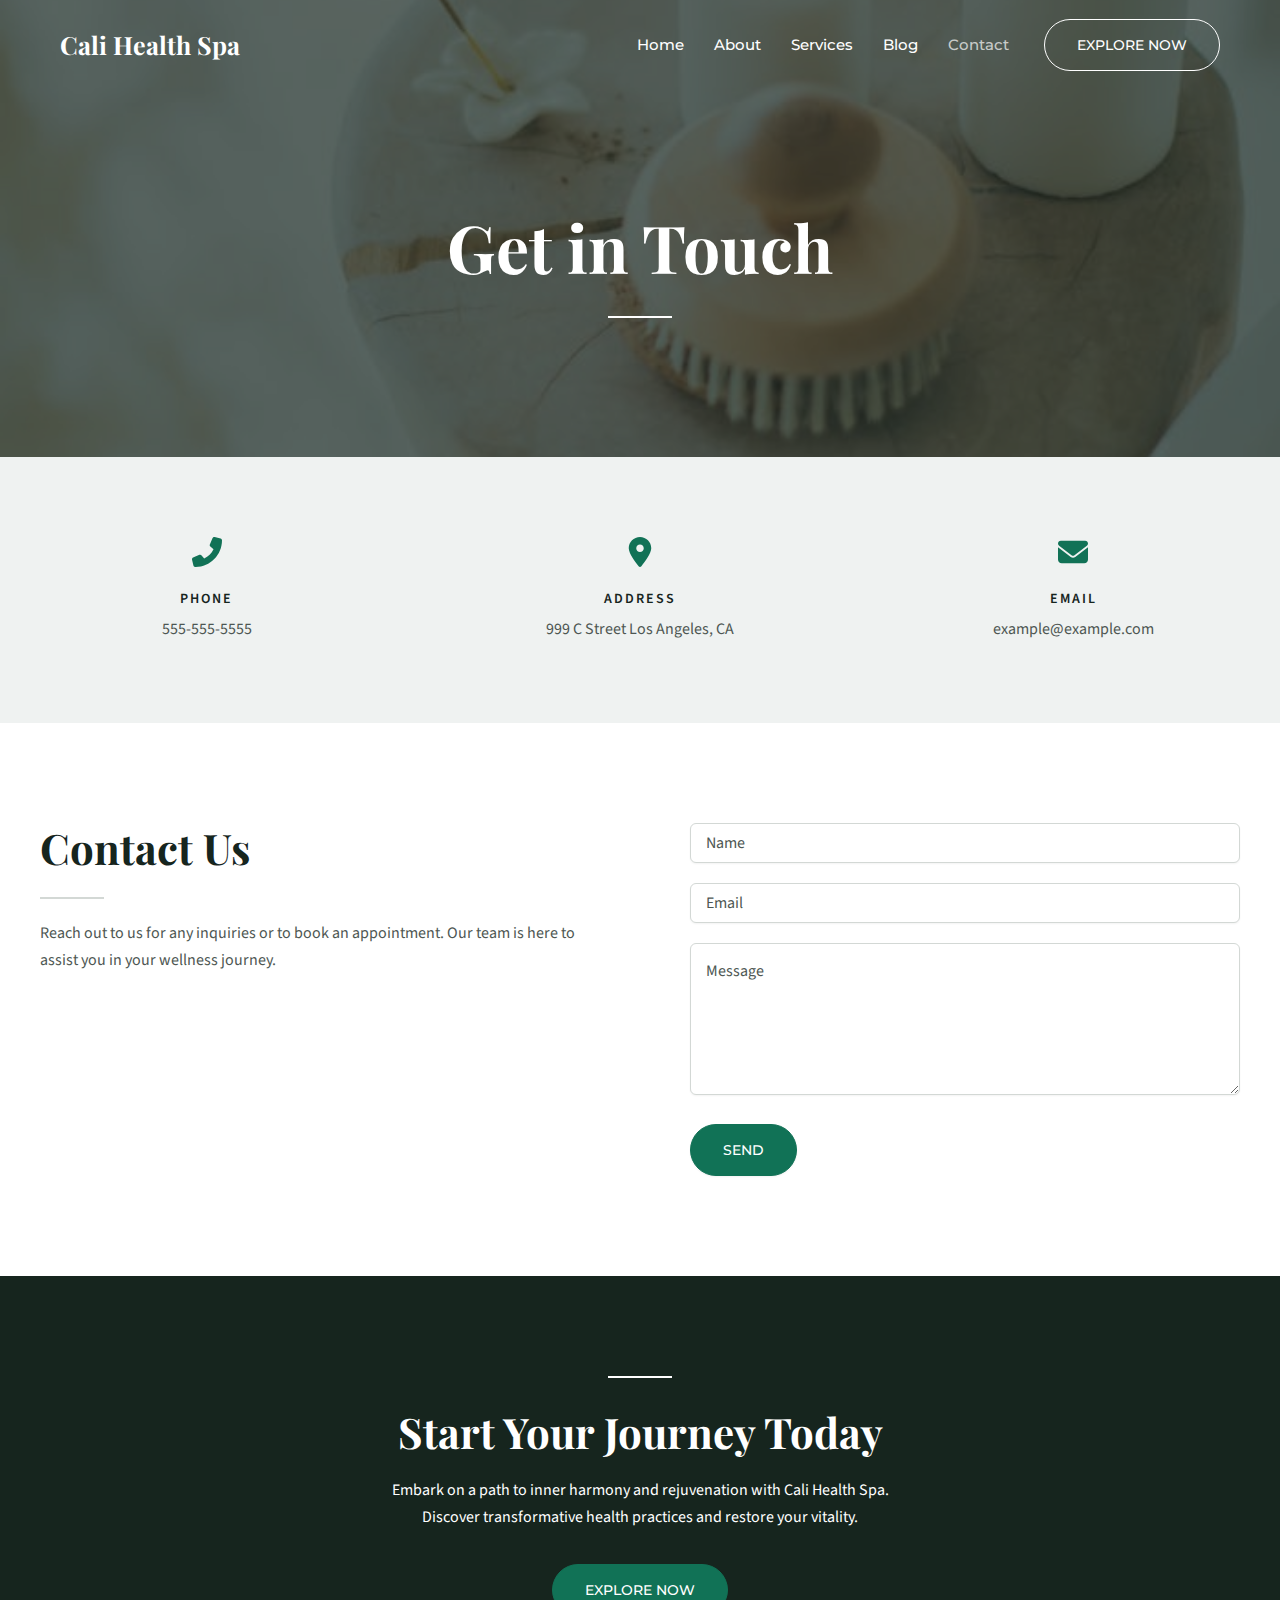
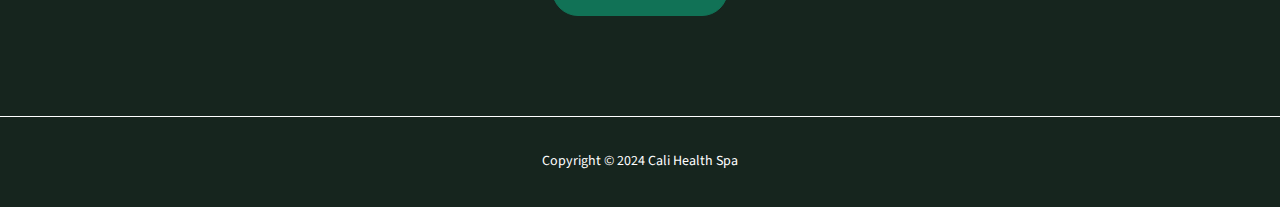
<file: contact/index.html>
<!DOCTYPE html>
<html lang="en-US">
<head>
<meta charset="UTF-8">
<meta name="viewport" content="width=device-width, initial-scale=1">
	 <link rel="profile" href="https://gmpg.org/xfn/11"> 
	 <title>Contact &#8211; Cali Health Spa</title>
<meta name="robots" content="noindex, nofollow">
<link rel="dns-prefetch" href="//fonts.googleapis.com">
<link rel="alternate" type="application/rss+xml" title="Cali Health Spa &raquo; Feed" href="/feed/">
<link rel="alternate" type="application/rss+xml" title="Cali Health Spa &raquo; Comments Feed" href="/comments/feed/">
<script>
window._wpemojiSettings = {"baseUrl":"https:\/\/s.w.org\/images\/core\/emoji\/15.0.3\/72x72\/","ext":".png","svgUrl":"https:\/\/s.w.org\/images\/core\/emoji\/15.0.3\/svg\/","svgExt":".svg","source":{"concatemoji":"\/wp-includes\/js\/wp-emoji-release.min.js?ver=6.5.5"}};
/*! This file is auto-generated */
!function(i,n){var o,s,e;function c(e){try{var t={supportTests:e,timestamp:(new Date).valueOf()};sessionStorage.setItem(o,JSON.stringify(t))}catch(e){}}function p(e,t,n){e.clearRect(0,0,e.canvas.width,e.canvas.height),e.fillText(t,0,0);var t=new Uint32Array(e.getImageData(0,0,e.canvas.width,e.canvas.height).data),r=(e.clearRect(0,0,e.canvas.width,e.canvas.height),e.fillText(n,0,0),new Uint32Array(e.getImageData(0,0,e.canvas.width,e.canvas.height).data));return t.every(function(e,t){return e===r[t]})}function u(e,t,n){switch(t){case"flag":return n(e,"🏳️‍⚧️","🏳️​⚧️")?!1:!n(e,"🇺🇳","🇺​🇳")&&!n(e,"🏴󠁧󠁢󠁥󠁮󠁧󠁿","🏴​󠁧​󠁢​󠁥​󠁮​󠁧​󠁿");case"emoji":return!n(e,"🐦‍⬛","🐦​⬛")}return!1}function f(e,t,n){var r="undefined"!=typeof WorkerGlobalScope&&self instanceof WorkerGlobalScope?new OffscreenCanvas(300,150):i.createElement("canvas"),a=r.getContext("2d",{willReadFrequently:!0}),o=(a.textBaseline="top",a.font="600 32px Arial",{});return e.forEach(function(e){o[e]=t(a,e,n)}),o}function t(e){var t=i.createElement("script");t.src=e,t.defer=!0,i.head.appendChild(t)}"undefined"!=typeof Promise&&(o="wpEmojiSettingsSupports",s=["flag","emoji"],n.supports={everything:!0,everythingExceptFlag:!0},e=new Promise(function(e){i.addEventListener("DOMContentLoaded",e,{once:!0})}),new Promise(function(t){var n=function(){try{var e=JSON.parse(sessionStorage.getItem(o));if("object"==typeof e&&"number"==typeof e.timestamp&&(new Date).valueOf()<e.timestamp+604800&&"object"==typeof e.supportTests)return e.supportTests}catch(e){}return null}();if(!n){if("undefined"!=typeof Worker&&"undefined"!=typeof OffscreenCanvas&&"undefined"!=typeof URL&&URL.createObjectURL&&"undefined"!=typeof Blob)try{var e="postMessage("+f.toString()+"("+[JSON.stringify(s),u.toString(),p.toString()].join(",")+"));",r=new Blob([e],{type:"text/javascript"}),a=new Worker(URL.createObjectURL(r),{name:"wpTestEmojiSupports"});return void(a.onmessage=function(e){c(n=e.data),a.terminate(),t(n)})}catch(e){}c(n=f(s,u,p))}t(n)}).then(function(e){for(var t in e)n.supports[t]=e[t],n.supports.everything=n.supports.everything&&n.supports[t],"flag"!==t&&(n.supports.everythingExceptFlag=n.supports.everythingExceptFlag&&n.supports[t]);n.supports.everythingExceptFlag=n.supports.everythingExceptFlag&&!n.supports.flag,n.DOMReady=!1,n.readyCallback=function(){n.DOMReady=!0}}).then(function(){return e}).then(function(){var e;n.supports.everything||(n.readyCallback(),(e=n.source||{}).concatemoji?t(e.concatemoji):e.wpemoji&&e.twemoji&&(t(e.twemoji),t(e.wpemoji)))}))}((window,document),window._wpemojiSettings);
</script>
<link rel="stylesheet" id="astra-theme-css-css" href="/wp-content/themes/astra/assets/css/minified/main.min.css?ver=4.7.2" media="all">
<style id="astra-theme-css-inline-css">:root{--ast-post-nav-space:0;--ast-container-default-xlg-padding:2.5em;--ast-container-default-lg-padding:2.5em;--ast-container-default-slg-padding:2em;--ast-container-default-md-padding:2.5em;--ast-container-default-sm-padding:2.5em;--ast-container-default-xs-padding:2.4em;--ast-container-default-xxs-padding:1.8em;--ast-code-block-background:#ECEFF3;--ast-comment-inputs-background:#F9FAFB;--ast-normal-container-width:1200px;--ast-narrow-container-width:750px;--ast-blog-title-font-weight:600;--ast-blog-meta-weight:600;}html{font-size:100%;}a{color:var(--ast-global-color-0);}a:hover,a:focus{color:var(--ast-global-color-1);}body,button,input,select,textarea,.ast-button,.ast-custom-button{font-family:'Source Sans Pro',sans-serif;font-weight:400;font-size:16px;font-size:1rem;line-height:var(--ast-body-line-height,1.7);}blockquote{color:var(--ast-global-color-3);}h1,.entry-content h1,h2,.entry-content h2,h3,.entry-content h3,h4,.entry-content h4,h5,.entry-content h5,h6,.entry-content h6,.site-title,.site-title a{font-family:'Playfair Display',serif;font-weight:700;}.ast-site-identity .site-title a{color:var(--ast-global-color-2);}.site-title{font-size:25px;font-size:1.5625rem;display:block;}.site-header .site-description{font-size:15px;font-size:0.9375rem;display:none;}.entry-title{font-size:24px;font-size:1.5rem;}.ast-blog-single-element.ast-taxonomy-container a{font-size:14px;font-size:0.875rem;}.ast-blog-meta-container{font-size:13px;font-size:0.8125rem;}.archive .ast-article-post .ast-article-inner,.blog .ast-article-post .ast-article-inner,.archive .ast-article-post .ast-article-inner:hover,.blog .ast-article-post .ast-article-inner:hover{border-top-left-radius:0px;border-top-right-radius:0px;border-bottom-right-radius:0px;border-bottom-left-radius:0px;overflow:hidden;}h1,.entry-content h1{font-size:66px;font-size:4.125rem;font-weight:700;font-family:'Playfair Display',serif;line-height:1.14em;}h2,.entry-content h2{font-size:42px;font-size:2.625rem;font-weight:700;font-family:'Playfair Display',serif;line-height:1.19em;}h3,.entry-content h3{font-size:28px;font-size:1.75rem;font-weight:700;font-family:'Playfair Display',serif;line-height:1.22em;}h4,.entry-content h4{font-size:22px;font-size:1.375rem;line-height:1.29em;font-weight:700;font-family:'Playfair Display',serif;}h5,.entry-content h5{font-size:18px;font-size:1.125rem;line-height:1.5em;font-weight:700;font-family:'Playfair Display',serif;}h6,.entry-content h6{font-size:14px;font-size:0.875rem;line-height:1em;font-weight:500;font-family:'Montserrat',sans-serif;text-transform:uppercase;letter-spacing:2px;}::selection{background-color:var(--ast-global-color-0);color:#ffffff;}body,h1,.entry-title a,.entry-content h1,h2,.entry-content h2,h3,.entry-content h3,h4,.entry-content h4,h5,.entry-content h5,h6,.entry-content h6{color:var(--ast-global-color-3);}.tagcloud a:hover,.tagcloud a:focus,.tagcloud a.current-item{color:#ffffff;border-color:var(--ast-global-color-0);background-color:var(--ast-global-color-0);}input:focus,input[type="text"]:focus,input[type="email"]:focus,input[type="url"]:focus,input[type="password"]:focus,input[type="reset"]:focus,input[type="search"]:focus,textarea:focus{border-color:var(--ast-global-color-0);}input[type="radio"]:checked,input[type=reset],input[type="checkbox"]:checked,input[type="checkbox"]:hover:checked,input[type="checkbox"]:focus:checked,input[type=range]::-webkit-slider-thumb{border-color:var(--ast-global-color-0);background-color:var(--ast-global-color-0);box-shadow:none;}.site-footer a:hover + .post-count,.site-footer a:focus + .post-count{background:var(--ast-global-color-0);border-color:var(--ast-global-color-0);}.single .nav-links .nav-previous,.single .nav-links .nav-next{color:var(--ast-global-color-0);}.entry-meta,.entry-meta *{line-height:1.45;color:var(--ast-global-color-0);font-weight:600;}.entry-meta a:not(.ast-button):hover,.entry-meta a:not(.ast-button):hover *,.entry-meta a:not(.ast-button):focus,.entry-meta a:not(.ast-button):focus *,.page-links > .page-link,.page-links .page-link:hover,.post-navigation a:hover{color:var(--ast-global-color-1);}#cat option,.secondary .calendar_wrap thead a,.secondary .calendar_wrap thead a:visited{color:var(--ast-global-color-0);}.secondary .calendar_wrap #today,.ast-progress-val span{background:var(--ast-global-color-0);}.secondary a:hover + .post-count,.secondary a:focus + .post-count{background:var(--ast-global-color-0);border-color:var(--ast-global-color-0);}.calendar_wrap #today > a{color:#ffffff;}.page-links .page-link,.single .post-navigation a{color:var(--ast-global-color-3);}.ast-search-menu-icon .search-form button.search-submit{padding:0 4px;}.ast-search-menu-icon form.search-form{padding-right:0;}.ast-search-menu-icon.slide-search input.search-field{width:0;}.ast-header-search .ast-search-menu-icon.ast-dropdown-active .search-form,.ast-header-search .ast-search-menu-icon.ast-dropdown-active .search-field:focus{transition:all 0.2s;}.search-form input.search-field:focus{outline:none;}.ast-search-menu-icon .search-form button.search-submit:focus,.ast-theme-transparent-header .ast-header-search .ast-dropdown-active .ast-icon,.ast-theme-transparent-header .ast-inline-search .search-field:focus .ast-icon{color:var(--ast-global-color-1);}.ast-header-search .slide-search .search-form{border:2px solid var(--ast-global-color-0);}.ast-header-search .slide-search .search-field{background-color:#fff;}.ast-archive-title{color:var(--ast-global-color-2);}.widget-title,.widget .wp-block-heading{font-size:22px;font-size:1.375rem;color:var(--ast-global-color-2);}.ast-single-post .entry-content a,.ast-comment-content a:not(.ast-comment-edit-reply-wrap a){text-decoration:underline;}.ast-single-post .elementor-button-wrapper .elementor-button,.ast-single-post .entry-content .uagb-tab a,.ast-single-post .entry-content .uagb-ifb-cta a,.ast-single-post .entry-content .uabb-module-content a,.ast-single-post .entry-content .uagb-post-grid a,.ast-single-post .entry-content .uagb-timeline a,.ast-single-post .entry-content .uagb-toc__wrap a,.ast-single-post .entry-content .uagb-taxomony-box a,.ast-single-post .entry-content .woocommerce a,.entry-content .wp-block-latest-posts > li > a,.ast-single-post .entry-content .wp-block-file__button,li.ast-post-filter-single,.ast-single-post .ast-comment-content .comment-reply-link,.ast-single-post .ast-comment-content .comment-edit-link{text-decoration:none;}.ast-search-menu-icon.slide-search a:focus-visible:focus-visible,.astra-search-icon:focus-visible,#close:focus-visible,a:focus-visible,.ast-menu-toggle:focus-visible,.site .skip-link:focus-visible,.wp-block-loginout input:focus-visible,.wp-block-search.wp-block-search__button-inside .wp-block-search__inside-wrapper,.ast-header-navigation-arrow:focus-visible,.woocommerce .wc-proceed-to-checkout > .checkout-button:focus-visible,.woocommerce .woocommerce-MyAccount-navigation ul li a:focus-visible,.ast-orders-table__row .ast-orders-table__cell:focus-visible,.woocommerce .woocommerce-order-details .order-again > .button:focus-visible,.woocommerce .woocommerce-message a.button.wc-forward:focus-visible,.woocommerce #minus_qty:focus-visible,.woocommerce #plus_qty:focus-visible,a#ast-apply-coupon:focus-visible,.woocommerce .woocommerce-info a:focus-visible,.woocommerce .astra-shop-summary-wrap a:focus-visible,.woocommerce a.wc-forward:focus-visible,#ast-apply-coupon:focus-visible,.woocommerce-js .woocommerce-mini-cart-item a.remove:focus-visible,#close:focus-visible,.button.search-submit:focus-visible,#search_submit:focus,.normal-search:focus-visible,.ast-header-account-wrap:focus-visible{outline-style:dotted;outline-color:inherit;outline-width:thin;}input:focus,input[type="text"]:focus,input[type="email"]:focus,input[type="url"]:focus,input[type="password"]:focus,input[type="reset"]:focus,input[type="search"]:focus,input[type="number"]:focus,textarea:focus,.wp-block-search__input:focus,[data-section="section-header-mobile-trigger"] .ast-button-wrap .ast-mobile-menu-trigger-minimal:focus,.ast-mobile-popup-drawer.active .menu-toggle-close:focus,.woocommerce-ordering select.orderby:focus,#ast-scroll-top:focus,#coupon_code:focus,.woocommerce-page #comment:focus,.woocommerce #reviews #respond input#submit:focus,.woocommerce a.add_to_cart_button:focus,.woocommerce .button.single_add_to_cart_button:focus,.woocommerce .woocommerce-cart-form button:focus,.woocommerce .woocommerce-cart-form__cart-item .quantity .qty:focus,.woocommerce .woocommerce-billing-fields .woocommerce-billing-fields__field-wrapper .woocommerce-input-wrapper > .input-text:focus,.woocommerce #order_comments:focus,.woocommerce #place_order:focus,.woocommerce .woocommerce-address-fields .woocommerce-address-fields__field-wrapper .woocommerce-input-wrapper > .input-text:focus,.woocommerce .woocommerce-MyAccount-content form button:focus,.woocommerce .woocommerce-MyAccount-content .woocommerce-EditAccountForm .woocommerce-form-row .woocommerce-Input.input-text:focus,.woocommerce .ast-woocommerce-container .woocommerce-pagination ul.page-numbers li a:focus,body #content .woocommerce form .form-row .select2-container--default .select2-selection--single:focus,#ast-coupon-code:focus,.woocommerce.woocommerce-js .quantity input[type=number]:focus,.woocommerce-js .woocommerce-mini-cart-item .quantity input[type=number]:focus,.woocommerce p#ast-coupon-trigger:focus{border-style:dotted;border-color:inherit;border-width:thin;}input{outline:none;}.ast-logo-title-inline .site-logo-img{padding-right:1em;}body .ast-oembed-container *{position:absolute;top:0;width:100%;height:100%;left:0;}body .wp-block-embed-pocket-casts .ast-oembed-container *{position:unset;}.ast-single-post-featured-section + article {margin-top: 2em;}.site-content .ast-single-post-featured-section img {width: 100%;overflow: hidden;object-fit: cover;}.ast-separate-container .site-content .ast-single-post-featured-section + article {margin-top: -80px;z-index: 9;position: relative;border-radius: 4px;}@media (min-width: 922px) {.ast-no-sidebar .site-content .ast-article-image-container--wide {margin-left: -120px;margin-right: -120px;max-width: unset;width: unset;}.ast-left-sidebar .site-content .ast-article-image-container--wide,.ast-right-sidebar .site-content .ast-article-image-container--wide {margin-left: -10px;margin-right: -10px;}.site-content .ast-article-image-container--full {margin-left: calc( -50vw + 50%);margin-right: calc( -50vw + 50%);max-width: 100vw;width: 100vw;}.ast-left-sidebar .site-content .ast-article-image-container--full,.ast-right-sidebar .site-content .ast-article-image-container--full {margin-left: -10px;margin-right: -10px;max-width: inherit;width: auto;}}.site > .ast-single-related-posts-container {margin-top: 0;}@media (min-width: 922px) {.ast-desktop .ast-container--narrow {max-width: var(--ast-narrow-container-width);margin: 0 auto;}}input[type="text"],input[type="number"],input[type="email"],input[type="url"],input[type="password"],input[type="search"],input[type=reset],input[type=tel],input[type=date],select,textarea{font-size:16px;font-style:normal;font-weight:400;line-height:24px;width:100%;padding:12px 16px;border-radius:4px;box-shadow:0px 1px 2px 0px rgba(0,0,0,0.05);color:var(--ast-form-input-text,#475569);}input[type="text"],input[type="number"],input[type="email"],input[type="url"],input[type="password"],input[type="search"],input[type=reset],input[type=tel],input[type=date],select{height:40px;}input[type="date"]{border-width:1px;border-style:solid;border-color:var(--ast-border-color);}input[type="text"]:focus,input[type="number"]:focus,input[type="email"]:focus,input[type="url"]:focus,input[type="password"]:focus,input[type="search"]:focus,input[type=reset]:focus,input[type="tel"]:focus,input[type="date"]:focus,select:focus,textarea:focus{border-color:#046BD2;box-shadow:none;outline:none;color:var(--ast-form-input-focus-text,#475569);}label,legend{color:#111827;font-size:14px;font-style:normal;font-weight:500;line-height:20px;}select{padding:6px 10px;}fieldset{padding:30px;border-radius:4px;}button,.ast-button,.button,input[type="button"],input[type="reset"],input[type="submit"]{border-radius:4px;box-shadow:0px 1px 2px 0px rgba(0,0,0,0.05);}:root{--ast-comment-inputs-background:#FFF;}::placeholder{color:var(--ast-form-field-color,#9CA3AF);}::-ms-input-placeholder{color:var(--ast-form-field-color,#9CA3AF);}@media (max-width:921.9px){#ast-desktop-header{display:none;}}@media (min-width:922px){#ast-mobile-header{display:none;}}.wp-block-buttons.aligncenter{justify-content:center;}@media (max-width:921px){.ast-theme-transparent-header #primary,.ast-theme-transparent-header #secondary{padding:0;}}@media (max-width:921px){.ast-plain-container.ast-no-sidebar #primary{padding:0;}}.ast-plain-container.ast-no-sidebar #primary{margin-top:0;margin-bottom:0;}@media (max-width:921px){.ast-separate-container #primary,.ast-narrow-container #primary{padding-top:0px;}}@media (max-width:544px){.ast-separate-container #primary,.ast-narrow-container #primary{padding-top:0px;}}@media (max-width:921px){.ast-separate-container #primary,.ast-narrow-container #primary{padding-bottom:0px;}}@media (max-width:544px){.ast-separate-container #primary,.ast-narrow-container #primary{padding-bottom:0px;}}.wp-block-button.is-style-outline .wp-block-button__link{border-color:var(--ast-global-color-0);border-top-width:1px;border-right-width:1px;border-bottom-width:1px;border-left-width:1px;}div.wp-block-button.is-style-outline > .wp-block-button__link:not(.has-text-color),div.wp-block-button.wp-block-button__link.is-style-outline:not(.has-text-color){color:var(--ast-global-color-0);}.wp-block-button.is-style-outline .wp-block-button__link:hover,.wp-block-buttons .wp-block-button.is-style-outline .wp-block-button__link:focus,.wp-block-buttons .wp-block-button.is-style-outline > .wp-block-button__link:not(.has-text-color):hover,.wp-block-buttons .wp-block-button.wp-block-button__link.is-style-outline:not(.has-text-color):hover{color:#ffffff;background-color:var(--ast-global-color-1);border-color:var(--ast-global-color-1);}.post-page-numbers.current .page-link,.ast-pagination .page-numbers.current{color:#ffffff;border-color:var(--ast-global-color-0);background-color:var(--ast-global-color-0);}.wp-block-button.is-style-outline .wp-block-button__link{border-top-width:1px;border-right-width:1px;border-bottom-width:1px;border-left-width:1px;}.wp-block-buttons .wp-block-button.is-style-outline .wp-block-button__link.wp-element-button,.ast-outline-button,.wp-block-uagb-buttons-child .uagb-buttons-repeater.ast-outline-button{border-color:var(--ast-global-color-0);border-top-width:1px;border-right-width:1px;border-bottom-width:1px;border-left-width:1px;font-family:'Montserrat',sans-serif;font-weight:500;font-size:14px;font-size:0.875rem;line-height:1em;text-transform:uppercase;letter-spacing:0;padding-top:18px;padding-right:32px;padding-bottom:18px;padding-left:32px;border-top-left-radius:50px;border-top-right-radius:50px;border-bottom-right-radius:50px;border-bottom-left-radius:50px;}.wp-block-buttons .wp-block-button.is-style-outline > .wp-block-button__link:not(.has-text-color),.wp-block-buttons .wp-block-button.wp-block-button__link.is-style-outline:not(.has-text-color),.ast-outline-button{color:var(--ast-global-color-0);}.wp-block-button.is-style-outline .wp-block-button__link:hover,.wp-block-buttons .wp-block-button.is-style-outline .wp-block-button__link:focus,.wp-block-buttons .wp-block-button.is-style-outline > .wp-block-button__link:not(.has-text-color):hover,.wp-block-buttons .wp-block-button.wp-block-button__link.is-style-outline:not(.has-text-color):hover,.ast-outline-button:hover,.ast-outline-button:focus,.wp-block-uagb-buttons-child .uagb-buttons-repeater.ast-outline-button:hover,.wp-block-uagb-buttons-child .uagb-buttons-repeater.ast-outline-button:focus{color:#ffffff;background-color:var(--ast-global-color-1);border-color:var(--ast-global-color-1);}.ast-single-post .entry-content a.ast-outline-button,.ast-single-post .entry-content .is-style-outline>.wp-block-button__link{text-decoration:none;}.uagb-buttons-repeater.ast-outline-button{border-radius:9999px;}@media (max-width:921px){.wp-block-buttons .wp-block-button.is-style-outline .wp-block-button__link.wp-element-button,.ast-outline-button,.wp-block-uagb-buttons-child .uagb-buttons-repeater.ast-outline-button{font-size:14px;font-size:0.875rem;padding-top:16px;padding-right:28px;padding-bottom:16px;padding-left:28px;border-top-left-radius:50px;border-top-right-radius:50px;border-bottom-right-radius:50px;border-bottom-left-radius:50px;}}@media (max-width:544px){.wp-block-buttons .wp-block-button.is-style-outline .wp-block-button__link.wp-element-button,.ast-outline-button,.wp-block-uagb-buttons-child .uagb-buttons-repeater.ast-outline-button{font-size:14px;font-size:0.875rem;padding-top:14px;padding-right:24px;padding-bottom:14px;padding-left:24px;border-top-left-radius:50px;border-top-right-radius:50px;border-bottom-right-radius:50px;border-bottom-left-radius:50px;}}.entry-content[ast-blocks-layout] > figure{margin-bottom:1em;}h1.widget-title{font-weight:700;}h2.widget-title{font-weight:700;}h3.widget-title{font-weight:700;}#page{display:flex;flex-direction:column;min-height:100vh;}.ast-404-layout-1 h1.page-title{color:var(--ast-global-color-2);}.single .post-navigation a{line-height:1em;height:inherit;}.error-404 .page-sub-title{font-size:1.5rem;font-weight:inherit;}.search .site-content .content-area .search-form{margin-bottom:0;}#page .site-content{flex-grow:1;}.widget{margin-bottom:1.25em;}#secondary li{line-height:1.5em;}#secondary .wp-block-group h2{margin-bottom:0.7em;}#secondary h2{font-size:1.7rem;}.ast-separate-container .ast-article-post,.ast-separate-container .ast-article-single,.ast-separate-container .comment-respond{padding:3em;}.ast-separate-container .ast-article-single .ast-article-single{padding:0;}.ast-article-single .wp-block-post-template-is-layout-grid{padding-left:0;}.ast-separate-container .comments-title,.ast-narrow-container .comments-title{padding:1.5em 2em;}.ast-page-builder-template .comment-form-textarea,.ast-comment-formwrap .ast-grid-common-col{padding:0;}.ast-comment-formwrap{padding:0;display:inline-flex;column-gap:20px;width:100%;margin-left:0;margin-right:0;}.comments-area textarea#comment:focus,.comments-area textarea#comment:active,.comments-area .ast-comment-formwrap input[type="text"]:focus,.comments-area .ast-comment-formwrap input[type="text"]:active {box-shadow:none;outline:none;}.archive.ast-page-builder-template .entry-header{margin-top:2em;}.ast-page-builder-template .ast-comment-formwrap{width:100%;}.entry-title{margin-bottom:0.6em;}.ast-archive-description p{font-size:inherit;font-weight:inherit;line-height:inherit;}.ast-separate-container .ast-comment-list li.depth-1,.hentry{margin-bottom:1.5em;}.site-content section.ast-archive-description{margin-bottom:2em;}@media (min-width:921px){.ast-left-sidebar.ast-page-builder-template #secondary,.archive.ast-right-sidebar.ast-page-builder-template .site-main{padding-left:20px;padding-right:20px;}}@media (max-width:544px){.ast-comment-formwrap.ast-row{column-gap:10px;display:inline-block;}#ast-commentform .ast-grid-common-col{position:relative;width:100%;}}@media (min-width:1201px){.ast-separate-container .ast-article-post,.ast-separate-container .ast-article-single,.ast-separate-container .ast-author-box,.ast-separate-container .ast-404-layout-1,.ast-separate-container .no-results{padding:3em;}}@media (max-width:921px){.ast-separate-container #primary,.ast-separate-container #secondary{padding:1.5em 0;}#primary,#secondary{padding:1.5em 0;margin:0;}.ast-left-sidebar #content > .ast-container{display:flex;flex-direction:column-reverse;width:100%;}}@media (min-width:922px){.ast-separate-container.ast-right-sidebar #primary,.ast-separate-container.ast-left-sidebar #primary{border:0;}.search-no-results.ast-separate-container #primary{margin-bottom:4em;}}.wp-block-button .wp-block-button__link{color:#ffffff;}.wp-block-button .wp-block-button__link:hover,.wp-block-button .wp-block-button__link:focus{color:#ffffff;background-color:var(--ast-global-color-1);border-color:var(--ast-global-color-1);}.wp-block-button .wp-block-button__link,.wp-block-search .wp-block-search__button,body .wp-block-file .wp-block-file__button{border-style:solid;border-top-width:1px;border-right-width:1px;border-left-width:1px;border-bottom-width:1px;border-color:var(--ast-global-color-0);background-color:var(--ast-global-color-0);color:#ffffff;font-family:'Montserrat',sans-serif;font-weight:500;line-height:1em;text-transform:uppercase;letter-spacing:0;font-size:14px;font-size:0.875rem;border-top-left-radius:50px;border-top-right-radius:50px;border-bottom-right-radius:50px;border-bottom-left-radius:50px;padding-top:18px;padding-right:32px;padding-bottom:18px;padding-left:32px;}.ast-single-post .entry-content .wp-block-button .wp-block-button__link,.ast-single-post .entry-content .wp-block-search .wp-block-search__button,body .entry-content .wp-block-file .wp-block-file__button{text-decoration:none;}@media (max-width:921px){.wp-block-button .wp-block-button__link,.wp-block-search .wp-block-search__button,body .wp-block-file .wp-block-file__button{font-size:14px;font-size:0.875rem;padding-top:16px;padding-right:28px;padding-bottom:16px;padding-left:28px;border-top-left-radius:50px;border-top-right-radius:50px;border-bottom-right-radius:50px;border-bottom-left-radius:50px;}}@media (max-width:544px){.wp-block-button .wp-block-button__link,.wp-block-search .wp-block-search__button,body .wp-block-file .wp-block-file__button{font-size:14px;font-size:0.875rem;padding-top:14px;padding-right:24px;padding-bottom:14px;padding-left:24px;border-top-left-radius:50px;border-top-right-radius:50px;border-bottom-right-radius:50px;border-bottom-left-radius:50px;}}.menu-toggle,button,.ast-button,.ast-custom-button,.button,input#submit,input[type="button"],input[type="submit"],input[type="reset"],#comments .submit,.search .search-submit,form[CLASS*="wp-block-search__"].wp-block-search .wp-block-search__inside-wrapper .wp-block-search__button,body .wp-block-file .wp-block-file__button,.search .search-submit,.woocommerce-js a.button,.woocommerce button.button,.woocommerce .woocommerce-message a.button,.woocommerce #respond input#submit.alt,.woocommerce input.button.alt,.woocommerce input.button,.woocommerce input.button:disabled,.woocommerce input.button:disabled[disabled],.woocommerce input.button:disabled:hover,.woocommerce input.button:disabled[disabled]:hover,.woocommerce #respond input#submit,.woocommerce button.button.alt.disabled,.wc-block-grid__products .wc-block-grid__product .wp-block-button__link,.wc-block-grid__product-onsale,[CLASS*="wc-block"] button,.woocommerce-js .astra-cart-drawer .astra-cart-drawer-content .woocommerce-mini-cart__buttons .button:not(.checkout):not(.ast-continue-shopping),.woocommerce-js .astra-cart-drawer .astra-cart-drawer-content .woocommerce-mini-cart__buttons a.checkout,.woocommerce button.button.alt.disabled.wc-variation-selection-needed,[CLASS*="wc-block"] .wc-block-components-button{border-style:solid;border-top-width:1px;border-right-width:1px;border-left-width:1px;border-bottom-width:1px;color:#ffffff;border-color:var(--ast-global-color-0);background-color:var(--ast-global-color-0);padding-top:18px;padding-right:32px;padding-bottom:18px;padding-left:32px;font-family:'Montserrat',sans-serif;font-weight:500;font-size:14px;font-size:0.875rem;line-height:1em;text-transform:uppercase;letter-spacing:0;border-top-left-radius:50px;border-top-right-radius:50px;border-bottom-right-radius:50px;border-bottom-left-radius:50px;}button:focus,.menu-toggle:hover,button:hover,.ast-button:hover,.ast-custom-button:hover .button:hover,.ast-custom-button:hover ,input[type=reset]:hover,input[type=reset]:focus,input#submit:hover,input#submit:focus,input[type="button"]:hover,input[type="button"]:focus,input[type="submit"]:hover,input[type="submit"]:focus,form[CLASS*="wp-block-search__"].wp-block-search .wp-block-search__inside-wrapper .wp-block-search__button:hover,form[CLASS*="wp-block-search__"].wp-block-search .wp-block-search__inside-wrapper .wp-block-search__button:focus,body .wp-block-file .wp-block-file__button:hover,body .wp-block-file .wp-block-file__button:focus,.woocommerce-js a.button:hover,.woocommerce button.button:hover,.woocommerce .woocommerce-message a.button:hover,.woocommerce #respond input#submit:hover,.woocommerce #respond input#submit.alt:hover,.woocommerce input.button.alt:hover,.woocommerce input.button:hover,.woocommerce button.button.alt.disabled:hover,.wc-block-grid__products .wc-block-grid__product .wp-block-button__link:hover,[CLASS*="wc-block"] button:hover,.woocommerce-js .astra-cart-drawer .astra-cart-drawer-content .woocommerce-mini-cart__buttons .button:not(.checkout):not(.ast-continue-shopping):hover,.woocommerce-js .astra-cart-drawer .astra-cart-drawer-content .woocommerce-mini-cart__buttons a.checkout:hover,.woocommerce button.button.alt.disabled.wc-variation-selection-needed:hover,[CLASS*="wc-block"] .wc-block-components-button:hover,[CLASS*="wc-block"] .wc-block-components-button:focus{color:#ffffff;background-color:var(--ast-global-color-1);border-color:var(--ast-global-color-1);}form[CLASS*="wp-block-search__"].wp-block-search .wp-block-search__inside-wrapper .wp-block-search__button.has-icon{padding-top:calc(18px - 3px);padding-right:calc(32px - 3px);padding-bottom:calc(18px - 3px);padding-left:calc(32px - 3px);}@media (max-width:921px){.menu-toggle,button,.ast-button,.ast-custom-button,.button,input#submit,input[type="button"],input[type="submit"],input[type="reset"],#comments .submit,.search .search-submit,form[CLASS*="wp-block-search__"].wp-block-search .wp-block-search__inside-wrapper .wp-block-search__button,body .wp-block-file .wp-block-file__button,.search .search-submit,.woocommerce-js a.button,.woocommerce button.button,.woocommerce .woocommerce-message a.button,.woocommerce #respond input#submit.alt,.woocommerce input.button.alt,.woocommerce input.button,.woocommerce input.button:disabled,.woocommerce input.button:disabled[disabled],.woocommerce input.button:disabled:hover,.woocommerce input.button:disabled[disabled]:hover,.woocommerce #respond input#submit,.woocommerce button.button.alt.disabled,.wc-block-grid__products .wc-block-grid__product .wp-block-button__link,.wc-block-grid__product-onsale,[CLASS*="wc-block"] button,.woocommerce-js .astra-cart-drawer .astra-cart-drawer-content .woocommerce-mini-cart__buttons .button:not(.checkout):not(.ast-continue-shopping),.woocommerce-js .astra-cart-drawer .astra-cart-drawer-content .woocommerce-mini-cart__buttons a.checkout,.woocommerce button.button.alt.disabled.wc-variation-selection-needed,[CLASS*="wc-block"] .wc-block-components-button{padding-top:16px;padding-right:28px;padding-bottom:16px;padding-left:28px;font-size:14px;font-size:0.875rem;border-top-left-radius:50px;border-top-right-radius:50px;border-bottom-right-radius:50px;border-bottom-left-radius:50px;}}@media (max-width:544px){.menu-toggle,button,.ast-button,.ast-custom-button,.button,input#submit,input[type="button"],input[type="submit"],input[type="reset"],#comments .submit,.search .search-submit,form[CLASS*="wp-block-search__"].wp-block-search .wp-block-search__inside-wrapper .wp-block-search__button,body .wp-block-file .wp-block-file__button,.search .search-submit,.woocommerce-js a.button,.woocommerce button.button,.woocommerce .woocommerce-message a.button,.woocommerce #respond input#submit.alt,.woocommerce input.button.alt,.woocommerce input.button,.woocommerce input.button:disabled,.woocommerce input.button:disabled[disabled],.woocommerce input.button:disabled:hover,.woocommerce input.button:disabled[disabled]:hover,.woocommerce #respond input#submit,.woocommerce button.button.alt.disabled,.wc-block-grid__products .wc-block-grid__product .wp-block-button__link,.wc-block-grid__product-onsale,[CLASS*="wc-block"] button,.woocommerce-js .astra-cart-drawer .astra-cart-drawer-content .woocommerce-mini-cart__buttons .button:not(.checkout):not(.ast-continue-shopping),.woocommerce-js .astra-cart-drawer .astra-cart-drawer-content .woocommerce-mini-cart__buttons a.checkout,.woocommerce button.button.alt.disabled.wc-variation-selection-needed,[CLASS*="wc-block"] .wc-block-components-button{padding-top:14px;padding-right:24px;padding-bottom:14px;padding-left:24px;font-size:14px;font-size:0.875rem;border-top-left-radius:50px;border-top-right-radius:50px;border-bottom-right-radius:50px;border-bottom-left-radius:50px;}}@media (max-width:921px){.menu-toggle,button,.ast-button,.button,input#submit,input[type="button"],input[type="submit"],input[type="reset"]{font-size:14px;font-size:0.875rem;}.ast-mobile-header-stack .main-header-bar .ast-search-menu-icon{display:inline-block;}.ast-header-break-point.ast-header-custom-item-outside .ast-mobile-header-stack .main-header-bar .ast-search-icon{margin:0;}.ast-comment-avatar-wrap img{max-width:2.5em;}.ast-comment-meta{padding:0 1.8888em 1.3333em;}}@media (min-width:544px){.ast-container{max-width:100%;}}@media (max-width:544px){.ast-separate-container .ast-article-post,.ast-separate-container .ast-article-single,.ast-separate-container .comments-title,.ast-separate-container .ast-archive-description{padding:1.5em 1em;}.ast-separate-container #content .ast-container{padding-left:0.54em;padding-right:0.54em;}.ast-separate-container .ast-comment-list .bypostauthor{padding:.5em;}.ast-search-menu-icon.ast-dropdown-active .search-field{width:170px;}.menu-toggle,button,.ast-button,.button,input#submit,input[type="button"],input[type="submit"],input[type="reset"]{font-size:14px;font-size:0.875rem;}} #ast-mobile-header .ast-site-header-cart-li a{pointer-events:none;} #ast-desktop-header .ast-site-header-cart-li a{pointer-events:none;}.ast-separate-container{background-color:var(--ast-global-color-4);;background-image:none;;}@media (max-width:921px){.site-title{display:block;}.site-header .site-description{display:none;}.entry-title{font-size:22px;font-size:1.375rem;}h1,.entry-content h1{font-size:44px;}h2,.entry-content h2{font-size:32px;}h3,.entry-content h3{font-size:26px;}h4,.entry-content h4{font-size:22px;font-size:1.375rem;}h5,.entry-content h5{font-size:16px;font-size:1rem;}h6,.entry-content h6{font-size:14px;font-size:0.875rem;}}@media (max-width:544px){.site-title{display:block;}.site-header .site-description{display:none;}.entry-title{font-size:20px;font-size:1.25rem;}h1,.entry-content h1{font-size:38px;}h2,.entry-content h2{font-size:26px;}h3,.entry-content h3{font-size:22px;}h4,.entry-content h4{font-size:18px;font-size:1.125rem;}h5,.entry-content h5{font-size:16px;font-size:1rem;}h6,.entry-content h6{font-size:14px;font-size:0.875rem;}}@media (max-width:921px){html{font-size:91.2%;}}@media (max-width:544px){html{font-size:91.2%;}}@media (min-width:922px){.ast-container{max-width:1240px;}}@media (min-width:922px){.site-content .ast-container{display:flex;}}@media (max-width:921px){.site-content .ast-container{flex-direction:column;}}.entry-content h1,.entry-content h2,.entry-content h3,.entry-content h4,.entry-content h5,.entry-content h6{clear:none;}@media (min-width:922px){.main-header-menu .sub-menu .menu-item.ast-left-align-sub-menu:hover > .sub-menu,.main-header-menu .sub-menu .menu-item.ast-left-align-sub-menu.focus > .sub-menu{margin-left:-0px;}}.ast-theme-transparent-header [CLASS*="ast-header-button-"] .ast-custom-button{color:#ffffff;border-color:#ffffff;}.ast-theme-transparent-header [CLASS*="ast-header-button-"] .ast-custom-button:hover{color:var(--ast-global-color-7);background:#ffffff;border-color:#ffffff;}.ast-theme-transparent-header [data-section="section-header-mobile-trigger"] .ast-button-wrap .mobile-menu-toggle-icon .ast-mobile-svg{fill:#ffffff;}.ast-theme-transparent-header [data-section="section-header-mobile-trigger"] .ast-button-wrap .mobile-menu-wrap .mobile-menu{color:#ffffff;}.ast-theme-transparent-header [data-section="section-header-mobile-trigger"] .ast-button-wrap .ast-mobile-menu-trigger-outline{background:transparent;color:#ffffff;border-color:#ffffff;}.entry-content li > p{margin-bottom:0;}.site .comments-area{padding-top:2em;padding-bottom:2em;margin-top:2em;}.wp-block-file {display: flex;align-items: center;flex-wrap: wrap;justify-content: space-between;}.wp-block-pullquote {border: none;}.wp-block-pullquote blockquote::before {content: "\201D";font-family: "Helvetica",sans-serif;display: flex;transform: rotate( 180deg );font-size: 6rem;font-style: normal;line-height: 1;font-weight: bold;align-items: center;justify-content: center;}.has-text-align-right > blockquote::before {justify-content: flex-start;}.has-text-align-left > blockquote::before {justify-content: flex-end;}figure.wp-block-pullquote.is-style-solid-color blockquote {max-width: 100%;text-align: inherit;}html body {--wp--custom--ast-default-block-top-padding: 100px;--wp--custom--ast-default-block-right-padding: 80px;--wp--custom--ast-default-block-bottom-padding: 100px;--wp--custom--ast-default-block-left-padding: 80px;--wp--custom--ast-container-width: 1200px;--wp--custom--ast-content-width-size: 1200px;--wp--custom--ast-wide-width-size: calc(1200px + var(--wp--custom--ast-default-block-left-padding) + var(--wp--custom--ast-default-block-right-padding));}.ast-narrow-container {--wp--custom--ast-content-width-size: 750px;--wp--custom--ast-wide-width-size: 750px;}@media(max-width: 921px) {html body {--wp--custom--ast-default-block-top-padding: 50px;--wp--custom--ast-default-block-right-padding: 50px;--wp--custom--ast-default-block-bottom-padding: 50px;--wp--custom--ast-default-block-left-padding: 50px;}}@media(max-width: 544px) {html body {--wp--custom--ast-default-block-top-padding: 50px;--wp--custom--ast-default-block-right-padding: 30px;--wp--custom--ast-default-block-bottom-padding: 50px;--wp--custom--ast-default-block-left-padding: 30px;}}.entry-content > .wp-block-group,.entry-content > .wp-block-cover,.entry-content > .wp-block-columns {padding-top: var(--wp--custom--ast-default-block-top-padding);padding-right: var(--wp--custom--ast-default-block-right-padding);padding-bottom: var(--wp--custom--ast-default-block-bottom-padding);padding-left: var(--wp--custom--ast-default-block-left-padding);}.ast-plain-container.ast-no-sidebar .entry-content > .alignfull,.ast-page-builder-template .ast-no-sidebar .entry-content > .alignfull {margin-left: calc( -50vw + 50%);margin-right: calc( -50vw + 50%);max-width: 100vw;width: 100vw;}.ast-plain-container.ast-no-sidebar .entry-content .alignfull .alignfull,.ast-page-builder-template.ast-no-sidebar .entry-content .alignfull .alignfull,.ast-plain-container.ast-no-sidebar .entry-content .alignfull .alignwide,.ast-page-builder-template.ast-no-sidebar .entry-content .alignfull .alignwide,.ast-plain-container.ast-no-sidebar .entry-content .alignwide .alignfull,.ast-page-builder-template.ast-no-sidebar .entry-content .alignwide .alignfull,.ast-plain-container.ast-no-sidebar .entry-content .alignwide .alignwide,.ast-page-builder-template.ast-no-sidebar .entry-content .alignwide .alignwide,.ast-plain-container.ast-no-sidebar .entry-content .wp-block-column .alignfull,.ast-page-builder-template.ast-no-sidebar .entry-content .wp-block-column .alignfull,.ast-plain-container.ast-no-sidebar .entry-content .wp-block-column .alignwide,.ast-page-builder-template.ast-no-sidebar .entry-content .wp-block-column .alignwide {margin-left: auto;margin-right: auto;width: 100%;}[ast-blocks-layout] .wp-block-separator:not(.is-style-dots) {height: 0;}[ast-blocks-layout] .wp-block-separator {margin: 20px auto;}[ast-blocks-layout] .wp-block-separator:not(.is-style-wide):not(.is-style-dots) {max-width: 100px;}[ast-blocks-layout] .wp-block-separator.has-background {padding: 0;}.entry-content[ast-blocks-layout] > * {max-width: var(--wp--custom--ast-content-width-size);margin-left: auto;margin-right: auto;}.entry-content[ast-blocks-layout] > .alignwide {max-width: var(--wp--custom--ast-wide-width-size);}.entry-content[ast-blocks-layout] .alignfull {max-width: none;}.entry-content .wp-block-columns {margin-bottom: 0;}blockquote {margin: 1.5em;border-color: rgba(0,0,0,0.05);}.wp-block-quote:not(.has-text-align-right):not(.has-text-align-center) {border-left: 5px solid rgba(0,0,0,0.05);}.has-text-align-right > blockquote,blockquote.has-text-align-right {border-right: 5px solid rgba(0,0,0,0.05);}.has-text-align-left > blockquote,blockquote.has-text-align-left {border-left: 5px solid rgba(0,0,0,0.05);}.wp-block-site-tagline,.wp-block-latest-posts .read-more {margin-top: 15px;}.wp-block-loginout p label {display: block;}.wp-block-loginout p:not(.login-remember):not(.login-submit) input {width: 100%;}.wp-block-loginout input:focus {border-color: transparent;}.wp-block-loginout input:focus {outline: thin dotted;}.entry-content .wp-block-media-text .wp-block-media-text__content {padding: 0 0 0 8%;}.entry-content .wp-block-media-text.has-media-on-the-right .wp-block-media-text__content {padding: 0 8% 0 0;}.entry-content .wp-block-media-text.has-background .wp-block-media-text__content {padding: 8%;}.entry-content .wp-block-cover:not([class*="background-color"]) .wp-block-cover__inner-container,.entry-content .wp-block-cover:not([class*="background-color"]) .wp-block-cover-image-text,.entry-content .wp-block-cover:not([class*="background-color"]) .wp-block-cover-text,.entry-content .wp-block-cover-image:not([class*="background-color"]) .wp-block-cover__inner-container,.entry-content .wp-block-cover-image:not([class*="background-color"]) .wp-block-cover-image-text,.entry-content .wp-block-cover-image:not([class*="background-color"]) .wp-block-cover-text {color: var(--ast-global-color-5);}.wp-block-loginout .login-remember input {width: 1.1rem;height: 1.1rem;margin: 0 5px 4px 0;vertical-align: middle;}.wp-block-latest-posts > li > *:first-child,.wp-block-latest-posts:not(.is-grid) > li:first-child {margin-top: 0;}.wp-block-search__inside-wrapper .wp-block-search__input {padding: 0 10px;color: var(--ast-global-color-3);background: var(--ast-global-color-5);border-color: var(--ast-border-color);}.wp-block-latest-posts .read-more {margin-bottom: 1.5em;}.wp-block-search__no-button .wp-block-search__inside-wrapper .wp-block-search__input {padding-top: 5px;padding-bottom: 5px;}.wp-block-latest-posts .wp-block-latest-posts__post-date,.wp-block-latest-posts .wp-block-latest-posts__post-author {font-size: 1rem;}.wp-block-latest-posts > li > *,.wp-block-latest-posts:not(.is-grid) > li {margin-top: 12px;margin-bottom: 12px;}.ast-page-builder-template .entry-content[ast-blocks-layout] > *,.ast-page-builder-template .entry-content[ast-blocks-layout] > .alignfull > * {max-width: none;}.ast-page-builder-template .entry-content[ast-blocks-layout] > .alignwide > * {max-width: var(--wp--custom--ast-wide-width-size);}.ast-page-builder-template .entry-content[ast-blocks-layout] > .inherit-container-width > *,.ast-page-builder-template .entry-content[ast-blocks-layout] > * > *,.entry-content[ast-blocks-layout] > .wp-block-cover .wp-block-cover__inner-container {max-width: var(--wp--custom--ast-content-width-size);margin-left: auto;margin-right: auto;}.entry-content[ast-blocks-layout] .wp-block-cover:not(.alignleft):not(.alignright) {width: auto;}@media(max-width: 1200px) {.ast-separate-container .entry-content > .alignfull,.ast-separate-container .entry-content[ast-blocks-layout] > .alignwide,.ast-plain-container .entry-content[ast-blocks-layout] > .alignwide,.ast-plain-container .entry-content .alignfull {margin-left: calc(-1 * min(var(--ast-container-default-xlg-padding),20px)) ;margin-right: calc(-1 * min(var(--ast-container-default-xlg-padding),20px));}}@media(min-width: 1201px) {.ast-separate-container .entry-content > .alignfull {margin-left: calc(-1 * var(--ast-container-default-xlg-padding) );margin-right: calc(-1 * var(--ast-container-default-xlg-padding) );}.ast-separate-container .entry-content[ast-blocks-layout] > .alignwide,.ast-plain-container .entry-content[ast-blocks-layout] > .alignwide {margin-left: calc(-1 * var(--wp--custom--ast-default-block-left-padding) );margin-right: calc(-1 * var(--wp--custom--ast-default-block-right-padding) );}}@media(min-width: 921px) {.ast-separate-container .entry-content .wp-block-group.alignwide:not(.inherit-container-width) > :where(:not(.alignleft):not(.alignright)),.ast-plain-container .entry-content .wp-block-group.alignwide:not(.inherit-container-width) > :where(:not(.alignleft):not(.alignright)) {max-width: calc( var(--wp--custom--ast-content-width-size) + 80px );}.ast-plain-container.ast-right-sidebar .entry-content[ast-blocks-layout] .alignfull,.ast-plain-container.ast-left-sidebar .entry-content[ast-blocks-layout] .alignfull {margin-left: -60px;margin-right: -60px;}}@media(min-width: 544px) {.entry-content > .alignleft {margin-right: 20px;}.entry-content > .alignright {margin-left: 20px;}}@media (max-width:544px){.wp-block-columns .wp-block-column:not(:last-child){margin-bottom:20px;}.wp-block-latest-posts{margin:0;}}@media( max-width: 600px ) {.entry-content .wp-block-media-text .wp-block-media-text__content,.entry-content .wp-block-media-text.has-media-on-the-right .wp-block-media-text__content {padding: 8% 0 0;}.entry-content .wp-block-media-text.has-background .wp-block-media-text__content {padding: 8%;}}.ast-narrow-container .site-content .wp-block-uagb-image--align-full .wp-block-uagb-image__figure {max-width: 100%;margin-left: auto;margin-right: auto;}.entry-content ul,.entry-content ol {padding: revert;margin: revert;padding-left: 20px;}:root .has-ast-global-color-0-color{color:var(--ast-global-color-0);}:root .has-ast-global-color-0-background-color{background-color:var(--ast-global-color-0);}:root .wp-block-button .has-ast-global-color-0-color{color:var(--ast-global-color-0);}:root .wp-block-button .has-ast-global-color-0-background-color{background-color:var(--ast-global-color-0);}:root .has-ast-global-color-1-color{color:var(--ast-global-color-1);}:root .has-ast-global-color-1-background-color{background-color:var(--ast-global-color-1);}:root .wp-block-button .has-ast-global-color-1-color{color:var(--ast-global-color-1);}:root .wp-block-button .has-ast-global-color-1-background-color{background-color:var(--ast-global-color-1);}:root .has-ast-global-color-2-color{color:var(--ast-global-color-2);}:root .has-ast-global-color-2-background-color{background-color:var(--ast-global-color-2);}:root .wp-block-button .has-ast-global-color-2-color{color:var(--ast-global-color-2);}:root .wp-block-button .has-ast-global-color-2-background-color{background-color:var(--ast-global-color-2);}:root .has-ast-global-color-3-color{color:var(--ast-global-color-3);}:root .has-ast-global-color-3-background-color{background-color:var(--ast-global-color-3);}:root .wp-block-button .has-ast-global-color-3-color{color:var(--ast-global-color-3);}:root .wp-block-button .has-ast-global-color-3-background-color{background-color:var(--ast-global-color-3);}:root .has-ast-global-color-4-color{color:var(--ast-global-color-4);}:root .has-ast-global-color-4-background-color{background-color:var(--ast-global-color-4);}:root .wp-block-button .has-ast-global-color-4-color{color:var(--ast-global-color-4);}:root .wp-block-button .has-ast-global-color-4-background-color{background-color:var(--ast-global-color-4);}:root .has-ast-global-color-5-color{color:var(--ast-global-color-5);}:root .has-ast-global-color-5-background-color{background-color:var(--ast-global-color-5);}:root .wp-block-button .has-ast-global-color-5-color{color:var(--ast-global-color-5);}:root .wp-block-button .has-ast-global-color-5-background-color{background-color:var(--ast-global-color-5);}:root .has-ast-global-color-6-color{color:var(--ast-global-color-6);}:root .has-ast-global-color-6-background-color{background-color:var(--ast-global-color-6);}:root .wp-block-button .has-ast-global-color-6-color{color:var(--ast-global-color-6);}:root .wp-block-button .has-ast-global-color-6-background-color{background-color:var(--ast-global-color-6);}:root .has-ast-global-color-7-color{color:var(--ast-global-color-7);}:root .has-ast-global-color-7-background-color{background-color:var(--ast-global-color-7);}:root .wp-block-button .has-ast-global-color-7-color{color:var(--ast-global-color-7);}:root .wp-block-button .has-ast-global-color-7-background-color{background-color:var(--ast-global-color-7);}:root .has-ast-global-color-8-color{color:var(--ast-global-color-8);}:root .has-ast-global-color-8-background-color{background-color:var(--ast-global-color-8);}:root .wp-block-button .has-ast-global-color-8-color{color:var(--ast-global-color-8);}:root .wp-block-button .has-ast-global-color-8-background-color{background-color:var(--ast-global-color-8);}:root{--ast-global-color-0:#117256;--ast-global-color-1:#0d654b;--ast-global-color-2:#16251e;--ast-global-color-3:#4e5753;--ast-global-color-4:#eff2f1;--ast-global-color-5:#FFFFFF;--ast-global-color-6:#d3d8d5;--ast-global-color-7:#16251e;--ast-global-color-8:#000000;}:root {--ast-border-color : var(--ast-global-color-6);}.ast-single-entry-banner {-js-display: flex;display: flex;flex-direction: column;justify-content: center;text-align: center;position: relative;background: #eeeeee;}.ast-single-entry-banner[data-banner-layout="layout-1"] {max-width: 1200px;background: inherit;padding: 20px 0;}.ast-single-entry-banner[data-banner-width-type="custom"] {margin: 0 auto;width: 100%;}.ast-single-entry-banner + .site-content .entry-header {margin-bottom: 0;}.site .ast-author-avatar {--ast-author-avatar-size: ;}a.ast-underline-text {text-decoration: underline;}.ast-container > .ast-terms-link {position: relative;display: block;}a.ast-button.ast-badge-tax {padding: 4px 8px;border-radius: 3px;font-size: inherit;}header.entry-header:not(.related-entry-header) .entry-title{font-weight:600;font-size:32px;font-size:2rem;}header.entry-header:not(.related-entry-header) > *:not(:last-child){margin-bottom:10px;}header.entry-header:not(.related-entry-header) .post-thumb-img-content{text-align:center;}header.entry-header:not(.related-entry-header) .post-thumb img,.ast-single-post-featured-section.post-thumb img{aspect-ratio:16/9;width:100%;height:100%;}.ast-archive-entry-banner {-js-display: flex;display: flex;flex-direction: column;justify-content: center;text-align: center;position: relative;background: #eeeeee;}.ast-archive-entry-banner[data-banner-width-type="custom"] {margin: 0 auto;width: 100%;}.ast-archive-entry-banner[data-banner-layout="layout-1"] {background: inherit;padding: 20px 0;text-align: left;}body.archive .ast-archive-description{max-width:1200px;width:100%;text-align:left;padding-top:3em;padding-right:3em;padding-bottom:3em;padding-left:3em;}body.archive .ast-archive-description .ast-archive-title,body.archive .ast-archive-description .ast-archive-title *{font-weight:600;font-size:32px;font-size:2rem;}body.archive .ast-archive-description > *:not(:last-child){margin-bottom:10px;}@media (max-width:921px){body.archive .ast-archive-description{text-align:left;}}@media (max-width:544px){body.archive .ast-archive-description{text-align:left;}}.ast-theme-transparent-header #masthead .site-logo-img .transparent-custom-logo .astra-logo-svg{width:150px;}.ast-theme-transparent-header #masthead .site-logo-img .transparent-custom-logo img{ max-width:150px;}@media (max-width:921px){.ast-theme-transparent-header #masthead .site-logo-img .transparent-custom-logo .astra-logo-svg{width:120px;}.ast-theme-transparent-header #masthead .site-logo-img .transparent-custom-logo img{ max-width:120px;}}@media (max-width:543px){.ast-theme-transparent-header #masthead .site-logo-img .transparent-custom-logo .astra-logo-svg{width:100px;}.ast-theme-transparent-header #masthead .site-logo-img .transparent-custom-logo img{ max-width:100px;}}@media (min-width:921px){.ast-theme-transparent-header #masthead{position:absolute;left:0;right:0;}.ast-theme-transparent-header .main-header-bar,.ast-theme-transparent-header.ast-header-break-point .main-header-bar{background:none;}body.elementor-editor-active.ast-theme-transparent-header #masthead,.fl-builder-edit .ast-theme-transparent-header #masthead,body.vc_editor.ast-theme-transparent-header #masthead,body.brz-ed.ast-theme-transparent-header #masthead{z-index:0;}.ast-header-break-point.ast-replace-site-logo-transparent.ast-theme-transparent-header .custom-mobile-logo-link{display:none;}.ast-header-break-point.ast-replace-site-logo-transparent.ast-theme-transparent-header .transparent-custom-logo{display:inline-block;}.ast-theme-transparent-header .ast-above-header,.ast-theme-transparent-header .ast-above-header.ast-above-header-bar{background-image:none;background-color:transparent;}.ast-theme-transparent-header .ast-below-header,.ast-theme-transparent-header .ast-below-header.ast-below-header-bar{background-image:none;background-color:transparent;}}.ast-theme-transparent-header .site-title a,.ast-theme-transparent-header .site-title a:focus,.ast-theme-transparent-header .site-title a:hover,.ast-theme-transparent-header .site-title a:visited{color:#ffffff;}.ast-theme-transparent-header .site-header .site-description{color:#ffffff;}.ast-theme-transparent-header .ast-builder-menu .main-header-menu,.ast-theme-transparent-header .ast-builder-menu .main-header-menu .menu-link,.ast-theme-transparent-header [CLASS*="ast-builder-menu-"] .main-header-menu .menu-item > .menu-link,.ast-theme-transparent-header .ast-masthead-custom-menu-items,.ast-theme-transparent-header .ast-masthead-custom-menu-items a,.ast-theme-transparent-header .ast-builder-menu .main-header-menu .menu-item > .ast-menu-toggle,.ast-theme-transparent-header .ast-builder-menu .main-header-menu .menu-item > .ast-menu-toggle,.ast-theme-transparent-header .ast-above-header-navigation a,.ast-header-break-point.ast-theme-transparent-header .ast-above-header-navigation a,.ast-header-break-point.ast-theme-transparent-header .ast-above-header-navigation > ul.ast-above-header-menu > .menu-item-has-children:not(.current-menu-item) > .ast-menu-toggle,.ast-theme-transparent-header .ast-below-header-menu,.ast-theme-transparent-header .ast-below-header-menu a,.ast-header-break-point.ast-theme-transparent-header .ast-below-header-menu a,.ast-header-break-point.ast-theme-transparent-header .ast-below-header-menu,.ast-theme-transparent-header .main-header-menu .menu-link{color:#ffffff;}.ast-theme-transparent-header .ast-builder-menu .main-header-menu .menu-item:hover > .menu-link,.ast-theme-transparent-header .ast-builder-menu .main-header-menu .menu-item:hover > .ast-menu-toggle,.ast-theme-transparent-header .ast-builder-menu .main-header-menu .ast-masthead-custom-menu-items a:hover,.ast-theme-transparent-header .ast-builder-menu .main-header-menu .focus > .menu-link,.ast-theme-transparent-header .ast-builder-menu .main-header-menu .focus > .ast-menu-toggle,.ast-theme-transparent-header .ast-builder-menu .main-header-menu .current-menu-item > .menu-link,.ast-theme-transparent-header .ast-builder-menu .main-header-menu .current-menu-ancestor > .menu-link,.ast-theme-transparent-header .ast-builder-menu .main-header-menu .current-menu-item > .ast-menu-toggle,.ast-theme-transparent-header .ast-builder-menu .main-header-menu .current-menu-ancestor > .ast-menu-toggle,.ast-theme-transparent-header [CLASS*="ast-builder-menu-"] .main-header-menu .current-menu-item > .menu-link,.ast-theme-transparent-header [CLASS*="ast-builder-menu-"] .main-header-menu .current-menu-ancestor > .menu-link,.ast-theme-transparent-header [CLASS*="ast-builder-menu-"] .main-header-menu .current-menu-item > .ast-menu-toggle,.ast-theme-transparent-header [CLASS*="ast-builder-menu-"] .main-header-menu .current-menu-ancestor > .ast-menu-toggle,.ast-theme-transparent-header .main-header-menu .menu-item:hover > .menu-link,.ast-theme-transparent-header .main-header-menu .current-menu-item > .menu-link,.ast-theme-transparent-header .main-header-menu .current-menu-ancestor > .menu-link{color:rgba(255,255,255,0.7);}.ast-theme-transparent-header .ast-builder-menu .main-header-menu .menu-item .sub-menu .menu-link,.ast-theme-transparent-header .main-header-menu .menu-item .sub-menu .menu-link{background-color:transparent;}@media (max-width:921px){.ast-theme-transparent-header #masthead{position:absolute;left:0;right:0;}.ast-theme-transparent-header .main-header-bar,.ast-theme-transparent-header.ast-header-break-point .main-header-bar{background:none;}body.elementor-editor-active.ast-theme-transparent-header #masthead,.fl-builder-edit .ast-theme-transparent-header #masthead,body.vc_editor.ast-theme-transparent-header #masthead,body.brz-ed.ast-theme-transparent-header #masthead{z-index:0;}.ast-header-break-point.ast-replace-site-logo-transparent.ast-theme-transparent-header .custom-mobile-logo-link{display:none;}.ast-header-break-point.ast-replace-site-logo-transparent.ast-theme-transparent-header .transparent-custom-logo{display:inline-block;}.ast-theme-transparent-header .ast-above-header,.ast-theme-transparent-header .ast-above-header.ast-above-header-bar{background-image:none;background-color:transparent;}.ast-theme-transparent-header .ast-below-header,.ast-theme-transparent-header .ast-below-header.ast-below-header-bar{background-image:none;background-color:transparent;}}@media (max-width:921px){.ast-theme-transparent-header .ast-builder-menu .main-header-menu,.ast-theme-transparent-header .ast-builder-menu .main-header-menu .menu-link,.ast-theme-transparent-header [CLASS*="ast-builder-menu-"] .main-header-menu .menu-item > .menu-link,.ast-theme-transparent-header .ast-masthead-custom-menu-items,.ast-theme-transparent-header .ast-masthead-custom-menu-items a,.ast-theme-transparent-header .ast-builder-menu .main-header-menu .menu-item > .ast-menu-toggle,.ast-theme-transparent-header .ast-builder-menu .main-header-menu .menu-item > .ast-menu-toggle,.ast-theme-transparent-header .main-header-menu .menu-link{color:var(--ast-global-color-2);}.ast-theme-transparent-header .ast-builder-menu .main-header-menu .menu-item:hover > .menu-link,.ast-theme-transparent-header .ast-builder-menu .main-header-menu .menu-item:hover > .ast-menu-toggle,.ast-theme-transparent-header .ast-builder-menu .main-header-menu .ast-masthead-custom-menu-items a:hover,.ast-theme-transparent-header .ast-builder-menu .main-header-menu .focus > .menu-link,.ast-theme-transparent-header .ast-builder-menu .main-header-menu .focus > .ast-menu-toggle,.ast-theme-transparent-header .ast-builder-menu .main-header-menu .current-menu-item > .menu-link,.ast-theme-transparent-header .ast-builder-menu .main-header-menu .current-menu-ancestor > .menu-link,.ast-theme-transparent-header .ast-builder-menu .main-header-menu .current-menu-item > .ast-menu-toggle,.ast-theme-transparent-header .ast-builder-menu .main-header-menu .current-menu-ancestor > .ast-menu-toggle,.ast-theme-transparent-header [CLASS*="ast-builder-menu-"] .main-header-menu .current-menu-item > .menu-link,.ast-theme-transparent-header [CLASS*="ast-builder-menu-"] .main-header-menu .current-menu-ancestor > .menu-link,.ast-theme-transparent-header [CLASS*="ast-builder-menu-"] .main-header-menu .current-menu-item > .ast-menu-toggle,.ast-theme-transparent-header [CLASS*="ast-builder-menu-"] .main-header-menu .current-menu-ancestor > .ast-menu-toggle,.ast-theme-transparent-header .main-header-menu .menu-item:hover > .menu-link,.ast-theme-transparent-header .main-header-menu .current-menu-item > .menu-link,.ast-theme-transparent-header .main-header-menu .current-menu-ancestor > .menu-link{color:var(--ast-global-color-0);}}.ast-theme-transparent-header #ast-desktop-header > .ast-main-header-wrap > .main-header-bar,.ast-theme-transparent-header.ast-header-break-point #ast-mobile-header > .ast-main-header-wrap > .main-header-bar{border-bottom-width:0px;border-bottom-style:solid;}.ast-breadcrumbs .trail-browse,.ast-breadcrumbs .trail-items,.ast-breadcrumbs .trail-items li{display:inline-block;margin:0;padding:0;border:none;background:inherit;text-indent:0;text-decoration:none;}.ast-breadcrumbs .trail-browse{font-size:inherit;font-style:inherit;font-weight:inherit;color:inherit;}.ast-breadcrumbs .trail-items{list-style:none;}.trail-items li::after{padding:0 0.3em;content:"\00bb";}.trail-items li:last-of-type::after{display:none;}h1,.entry-content h1,h2,.entry-content h2,h3,.entry-content h3,h4,.entry-content h4,h5,.entry-content h5,h6,.entry-content h6{color:var(--ast-global-color-2);}.entry-title a{color:var(--ast-global-color-2);}@media (max-width:921px){.ast-builder-grid-row-container.ast-builder-grid-row-tablet-3-firstrow .ast-builder-grid-row > *:first-child,.ast-builder-grid-row-container.ast-builder-grid-row-tablet-3-lastrow .ast-builder-grid-row > *:last-child{grid-column:1 / -1;}}@media (max-width:544px){.ast-builder-grid-row-container.ast-builder-grid-row-mobile-3-firstrow .ast-builder-grid-row > *:first-child,.ast-builder-grid-row-container.ast-builder-grid-row-mobile-3-lastrow .ast-builder-grid-row > *:last-child{grid-column:1 / -1;}}.ast-builder-layout-element[data-section="title_tagline"]{display:flex;}@media (max-width:921px){.ast-header-break-point .ast-builder-layout-element[data-section="title_tagline"]{display:flex;}}@media (max-width:544px){.ast-header-break-point .ast-builder-layout-element[data-section="title_tagline"]{display:flex;}}[data-section*="section-hb-button-"] .menu-link{display:none;}.ast-header-button-1[data-section*="section-hb-button-"] .ast-builder-button-wrap .ast-custom-button{font-family:'Montserrat',sans-serif;font-weight:500;font-size:14px;font-size:0.875rem;letter-spacing:0;}.ast-header-button-1 .ast-custom-button{color:var(--ast-global-color-0);background:rgba(23,38,31,0);border-color:var(--ast-global-color-0);border-top-width:1px;border-bottom-width:1px;border-left-width:1px;border-right-width:1px;border-top-left-radius:50px;border-top-right-radius:50px;border-bottom-right-radius:50px;border-bottom-left-radius:50px;}.ast-header-button-1 .ast-custom-button:hover{color:#ffffff;background:var(--ast-global-color-1);border-color:var(--ast-global-color-1);}.ast-header-button-1[data-section="section-hb-button-1"]{display:flex;}@media (max-width:921px){.ast-header-break-point .ast-header-button-1[data-section="section-hb-button-1"]{display:flex;}}@media (max-width:544px){.ast-header-break-point .ast-header-button-1[data-section="section-hb-button-1"]{display:flex;}}.ast-builder-menu-1{font-family:'Montserrat',sans-serif;font-weight:500;}.ast-builder-menu-1 .menu-item > .menu-link{line-height:1em;font-size:15px;font-size:0.9375rem;color:var(--ast-global-color-2);}.ast-builder-menu-1 .menu-item > .ast-menu-toggle{color:var(--ast-global-color-2);}.ast-builder-menu-1 .menu-item:hover > .menu-link,.ast-builder-menu-1 .inline-on-mobile .menu-item:hover > .ast-menu-toggle{color:var(--ast-global-color-3);}.ast-builder-menu-1 .menu-item:hover > .ast-menu-toggle{color:var(--ast-global-color-3);}.ast-builder-menu-1 .menu-item.current-menu-item > .menu-link,.ast-builder-menu-1 .inline-on-mobile .menu-item.current-menu-item > .ast-menu-toggle,.ast-builder-menu-1 .current-menu-ancestor > .menu-link{color:var(--ast-global-color-0);}.ast-builder-menu-1 .menu-item.current-menu-item > .ast-menu-toggle{color:var(--ast-global-color-0);}.ast-builder-menu-1 .sub-menu,.ast-builder-menu-1 .inline-on-mobile .sub-menu{border-top-width:2px;border-bottom-width:0px;border-right-width:0px;border-left-width:0px;border-color:var(--ast-global-color-0);border-style:solid;}.ast-builder-menu-1 .main-header-menu > .menu-item > .sub-menu,.ast-builder-menu-1 .main-header-menu > .menu-item > .astra-full-megamenu-wrapper{margin-top:0px;}.ast-desktop .ast-builder-menu-1 .main-header-menu > .menu-item > .sub-menu:before,.ast-desktop .ast-builder-menu-1 .main-header-menu > .menu-item > .astra-full-megamenu-wrapper:before{height:calc( 0px + 5px );}.ast-desktop .ast-builder-menu-1 .menu-item .sub-menu .menu-link{border-style:none;}@media (max-width:921px){.ast-header-break-point .ast-builder-menu-1 .menu-item.menu-item-has-children > .ast-menu-toggle{top:0;}.ast-builder-menu-1 .inline-on-mobile .menu-item.menu-item-has-children > .ast-menu-toggle{right:-15px;}.ast-builder-menu-1 .menu-item-has-children > .menu-link:after{content:unset;}.ast-builder-menu-1 .main-header-menu > .menu-item > .sub-menu,.ast-builder-menu-1 .main-header-menu > .menu-item > .astra-full-megamenu-wrapper{margin-top:0;}}@media (max-width:544px){.ast-header-break-point .ast-builder-menu-1 .menu-item.menu-item-has-children > .ast-menu-toggle{top:0;}.ast-builder-menu-1 .main-header-menu > .menu-item > .sub-menu,.ast-builder-menu-1 .main-header-menu > .menu-item > .astra-full-megamenu-wrapper{margin-top:0;}}.ast-builder-menu-1{display:flex;}@media (max-width:921px){.ast-header-break-point .ast-builder-menu-1{display:flex;}}@media (max-width:544px){.ast-header-break-point .ast-builder-menu-1{display:flex;}}.site-below-footer-wrap{padding-top:20px;padding-bottom:20px;}.site-below-footer-wrap[data-section="section-below-footer-builder"]{background-color:var(--ast-global-color-7);;background-image:none;;min-height:30px;border-style:solid;border-width:0px;border-top-width:1px;border-top-color:#ffffff;}.site-below-footer-wrap[data-section="section-below-footer-builder"] .ast-builder-grid-row{max-width:1200px;min-height:30px;margin-left:auto;margin-right:auto;}.site-below-footer-wrap[data-section="section-below-footer-builder"] .ast-builder-grid-row,.site-below-footer-wrap[data-section="section-below-footer-builder"] .site-footer-section{align-items:center;}.site-below-footer-wrap[data-section="section-below-footer-builder"].ast-footer-row-inline .site-footer-section{display:flex;margin-bottom:0;}.ast-builder-grid-row-full .ast-builder-grid-row{grid-template-columns:1fr;}@media (max-width:921px){.site-below-footer-wrap[data-section="section-below-footer-builder"].ast-footer-row-tablet-inline .site-footer-section{display:flex;margin-bottom:0;}.site-below-footer-wrap[data-section="section-below-footer-builder"].ast-footer-row-tablet-stack .site-footer-section{display:block;margin-bottom:10px;}.ast-builder-grid-row-container.ast-builder-grid-row-tablet-full .ast-builder-grid-row{grid-template-columns:1fr;}}@media (max-width:544px){.site-below-footer-wrap[data-section="section-below-footer-builder"].ast-footer-row-mobile-inline .site-footer-section{display:flex;margin-bottom:0;}.site-below-footer-wrap[data-section="section-below-footer-builder"].ast-footer-row-mobile-stack .site-footer-section{display:block;margin-bottom:10px;}.ast-builder-grid-row-container.ast-builder-grid-row-mobile-full .ast-builder-grid-row{grid-template-columns:1fr;}}.site-below-footer-wrap[data-section="section-below-footer-builder"]{padding-top:30px;padding-bottom:30px;padding-left:40px;padding-right:40px;}@media (max-width:921px){.site-below-footer-wrap[data-section="section-below-footer-builder"]{padding-top:20px;padding-bottom:20px;padding-left:32px;padding-right:32px;}}@media (max-width:544px){.site-below-footer-wrap[data-section="section-below-footer-builder"]{padding-top:20px;padding-bottom:20px;padding-left:24px;padding-right:24px;}}.site-below-footer-wrap[data-section="section-below-footer-builder"]{display:grid;}@media (max-width:921px){.ast-header-break-point .site-below-footer-wrap[data-section="section-below-footer-builder"]{display:grid;}}@media (max-width:544px){.ast-header-break-point .site-below-footer-wrap[data-section="section-below-footer-builder"]{display:grid;}}.ast-footer-copyright{text-align:center;}.ast-footer-copyright {color:#ffffff;}@media (max-width:921px){.ast-footer-copyright{text-align:center;}}@media (max-width:544px){.ast-footer-copyright{text-align:center;}}.ast-footer-copyright {font-size:14px;font-size:0.875rem;}.ast-footer-copyright.ast-builder-layout-element{display:flex;}@media (max-width:921px){.ast-header-break-point .ast-footer-copyright.ast-builder-layout-element{display:flex;}}@media (max-width:544px){.ast-header-break-point .ast-footer-copyright.ast-builder-layout-element{display:flex;}}.footer-widget-area.widget-area.site-footer-focus-item{width:auto;}.ast-header-break-point .main-header-bar{border-bottom-width:1px;}@media (min-width:922px){.main-header-bar{border-bottom-width:1px;}}.main-header-menu .menu-item, #astra-footer-menu .menu-item, .main-header-bar .ast-masthead-custom-menu-items{-js-display:flex;display:flex;-webkit-box-pack:center;-webkit-justify-content:center;-moz-box-pack:center;-ms-flex-pack:center;justify-content:center;-webkit-box-orient:vertical;-webkit-box-direction:normal;-webkit-flex-direction:column;-moz-box-orient:vertical;-moz-box-direction:normal;-ms-flex-direction:column;flex-direction:column;}.main-header-menu > .menu-item > .menu-link, #astra-footer-menu > .menu-item > .menu-link{height:100%;-webkit-box-align:center;-webkit-align-items:center;-moz-box-align:center;-ms-flex-align:center;align-items:center;-js-display:flex;display:flex;}.ast-header-break-point .main-navigation ul .menu-item .menu-link .icon-arrow:first-of-type svg{top:.2em;margin-top:0px;margin-left:0px;width:.65em;transform:translate(0, -2px) rotateZ(270deg);}.ast-mobile-popup-content .ast-submenu-expanded > .ast-menu-toggle{transform:rotateX(180deg);overflow-y:auto;}@media (min-width:922px){.ast-builder-menu .main-navigation > ul > li:last-child a{margin-right:0;}}.ast-separate-container .ast-article-inner{background-color:var(--ast-global-color-5);;background-image:none;;}@media (max-width:921px){.ast-separate-container .ast-article-inner{background-color:var(--ast-global-color-5);;background-image:none;;}}@media (max-width:544px){.ast-separate-container .ast-article-inner{background-color:var(--ast-global-color-5);;background-image:none;;}}.ast-separate-container .ast-article-single:not(.ast-related-post), .woocommerce.ast-separate-container .ast-woocommerce-container, .ast-separate-container .error-404, .ast-separate-container .no-results, .single.ast-separate-container .site-main .ast-author-meta, .ast-separate-container .related-posts-title-wrapper,.ast-separate-container .comments-count-wrapper, .ast-box-layout.ast-plain-container .site-content,.ast-padded-layout.ast-plain-container .site-content, .ast-separate-container .ast-archive-description, .ast-separate-container .comments-area{background-color:var(--ast-global-color-5);;background-image:none;;}@media (max-width:921px){.ast-separate-container .ast-article-single:not(.ast-related-post), .woocommerce.ast-separate-container .ast-woocommerce-container, .ast-separate-container .error-404, .ast-separate-container .no-results, .single.ast-separate-container .site-main .ast-author-meta, .ast-separate-container .related-posts-title-wrapper,.ast-separate-container .comments-count-wrapper, .ast-box-layout.ast-plain-container .site-content,.ast-padded-layout.ast-plain-container .site-content, .ast-separate-container .ast-archive-description{background-color:var(--ast-global-color-5);;background-image:none;;}}@media (max-width:544px){.ast-separate-container .ast-article-single:not(.ast-related-post), .woocommerce.ast-separate-container .ast-woocommerce-container, .ast-separate-container .error-404, .ast-separate-container .no-results, .single.ast-separate-container .site-main .ast-author-meta, .ast-separate-container .related-posts-title-wrapper,.ast-separate-container .comments-count-wrapper, .ast-box-layout.ast-plain-container .site-content,.ast-padded-layout.ast-plain-container .site-content, .ast-separate-container .ast-archive-description{background-color:var(--ast-global-color-5);;background-image:none;;}}.ast-separate-container.ast-two-container #secondary .widget{background-color:var(--ast-global-color-5);;background-image:none;;}@media (max-width:921px){.ast-separate-container.ast-two-container #secondary .widget{background-color:var(--ast-global-color-5);;background-image:none;;}}@media (max-width:544px){.ast-separate-container.ast-two-container #secondary .widget{background-color:var(--ast-global-color-5);;background-image:none;;}}.ast-plain-container, .ast-page-builder-template{background-color:var(--ast-global-color-5);;background-image:none;;}@media (max-width:921px){.ast-plain-container, .ast-page-builder-template{background-color:var(--ast-global-color-5);;background-image:none;;}}@media (max-width:544px){.ast-plain-container, .ast-page-builder-template{background-color:var(--ast-global-color-5);;background-image:none;;}}
		#ast-scroll-top {
			display: none;
			position: fixed;
			text-align: center;
			cursor: pointer;
			z-index: 99;
			width: 2.1em;
			height: 2.1em;
			line-height: 2.1;
			color: #ffffff;
			border-radius: 2px;
			content: "";
			outline: inherit;
		}
		@media (min-width: 769px) {
			#ast-scroll-top {
				content: "769";
			}
		}
		#ast-scroll-top .ast-icon.icon-arrow svg {
			margin-left: 0px;
			vertical-align: middle;
			transform: translate(0, -20%) rotate(180deg);
			width: 1.6em;
		}
		.ast-scroll-to-top-right {
			right: 30px;
			bottom: 30px;
		}
		.ast-scroll-to-top-left {
			left: 30px;
			bottom: 30px;
		}
	#ast-scroll-top{color:#ffffff;background-color:var(--ast-global-color-0);font-size:15px;}#ast-scroll-top:hover{color:#ffffff;background-color:var(--ast-global-color-1);}@media (max-width:921px){#ast-scroll-top .ast-icon.icon-arrow svg{width:1em;}}.ast-mobile-header-content > *,.ast-desktop-header-content > * {padding: 10px 0;height: auto;}.ast-mobile-header-content > *:first-child,.ast-desktop-header-content > *:first-child {padding-top: 10px;}.ast-mobile-header-content > .ast-builder-menu,.ast-desktop-header-content > .ast-builder-menu {padding-top: 0;}.ast-mobile-header-content > *:last-child,.ast-desktop-header-content > *:last-child {padding-bottom: 0;}.ast-mobile-header-content .ast-search-menu-icon.ast-inline-search label,.ast-desktop-header-content .ast-search-menu-icon.ast-inline-search label {width: 100%;}.ast-desktop-header-content .main-header-bar-navigation .ast-submenu-expanded > .ast-menu-toggle::before {transform: rotateX(180deg);}#ast-desktop-header .ast-desktop-header-content,.ast-mobile-header-content .ast-search-icon,.ast-desktop-header-content .ast-search-icon,.ast-mobile-header-wrap .ast-mobile-header-content,.ast-main-header-nav-open.ast-popup-nav-open .ast-mobile-header-wrap .ast-mobile-header-content,.ast-main-header-nav-open.ast-popup-nav-open .ast-desktop-header-content {display: none;}.ast-main-header-nav-open.ast-header-break-point #ast-desktop-header .ast-desktop-header-content,.ast-main-header-nav-open.ast-header-break-point .ast-mobile-header-wrap .ast-mobile-header-content {display: block;}.ast-desktop .ast-desktop-header-content .astra-menu-animation-slide-up > .menu-item > .sub-menu,.ast-desktop .ast-desktop-header-content .astra-menu-animation-slide-up > .menu-item .menu-item > .sub-menu,.ast-desktop .ast-desktop-header-content .astra-menu-animation-slide-down > .menu-item > .sub-menu,.ast-desktop .ast-desktop-header-content .astra-menu-animation-slide-down > .menu-item .menu-item > .sub-menu,.ast-desktop .ast-desktop-header-content .astra-menu-animation-fade > .menu-item > .sub-menu,.ast-desktop .ast-desktop-header-content .astra-menu-animation-fade > .menu-item .menu-item > .sub-menu {opacity: 1;visibility: visible;}.ast-hfb-header.ast-default-menu-enable.ast-header-break-point .ast-mobile-header-wrap .ast-mobile-header-content .main-header-bar-navigation {width: unset;margin: unset;}.ast-mobile-header-content.content-align-flex-end .main-header-bar-navigation .menu-item-has-children > .ast-menu-toggle,.ast-desktop-header-content.content-align-flex-end .main-header-bar-navigation .menu-item-has-children > .ast-menu-toggle {left: calc( 20px - 0.907em);right: auto;}.ast-mobile-header-content .ast-search-menu-icon,.ast-mobile-header-content .ast-search-menu-icon.slide-search,.ast-desktop-header-content .ast-search-menu-icon,.ast-desktop-header-content .ast-search-menu-icon.slide-search {width: 100%;position: relative;display: block;right: auto;transform: none;}.ast-mobile-header-content .ast-search-menu-icon.slide-search .search-form,.ast-mobile-header-content .ast-search-menu-icon .search-form,.ast-desktop-header-content .ast-search-menu-icon.slide-search .search-form,.ast-desktop-header-content .ast-search-menu-icon .search-form {right: 0;visibility: visible;opacity: 1;position: relative;top: auto;transform: none;padding: 0;display: block;overflow: hidden;}.ast-mobile-header-content .ast-search-menu-icon.ast-inline-search .search-field,.ast-mobile-header-content .ast-search-menu-icon .search-field,.ast-desktop-header-content .ast-search-menu-icon.ast-inline-search .search-field,.ast-desktop-header-content .ast-search-menu-icon .search-field {width: 100%;padding-right: 5.5em;}.ast-mobile-header-content .ast-search-menu-icon .search-submit,.ast-desktop-header-content .ast-search-menu-icon .search-submit {display: block;position: absolute;height: 100%;top: 0;right: 0;padding: 0 1em;border-radius: 0;}.ast-hfb-header.ast-default-menu-enable.ast-header-break-point .ast-mobile-header-wrap .ast-mobile-header-content .main-header-bar-navigation ul .sub-menu .menu-link {padding-left: 30px;}.ast-hfb-header.ast-default-menu-enable.ast-header-break-point .ast-mobile-header-wrap .ast-mobile-header-content .main-header-bar-navigation .sub-menu .menu-item .menu-item .menu-link {padding-left: 40px;}.ast-mobile-popup-drawer.active .ast-mobile-popup-inner{background-color:#ffffff;;}.ast-mobile-header-wrap .ast-mobile-header-content, .ast-desktop-header-content{background-color:#ffffff;;}.ast-mobile-popup-content > *, .ast-mobile-header-content > *, .ast-desktop-popup-content > *, .ast-desktop-header-content > *{padding-top:0px;padding-bottom:0px;}.content-align-flex-start .ast-builder-layout-element{justify-content:flex-start;}.content-align-flex-start .main-header-menu{text-align:left;}.ast-mobile-popup-drawer.active .menu-toggle-close{color:#3a3a3a;}.ast-mobile-header-wrap .ast-primary-header-bar,.ast-primary-header-bar .site-primary-header-wrap{min-height:90px;}.ast-desktop .ast-primary-header-bar .main-header-menu > .menu-item{line-height:90px;}.ast-header-break-point #masthead .ast-mobile-header-wrap .ast-primary-header-bar,.ast-header-break-point #masthead .ast-mobile-header-wrap .ast-below-header-bar,.ast-header-break-point #masthead .ast-mobile-header-wrap .ast-above-header-bar{padding-left:20px;padding-right:20px;}.ast-header-break-point .ast-primary-header-bar{border-bottom-width:0px;border-bottom-color:#eaeaea;border-bottom-style:solid;}@media (min-width:922px){.ast-primary-header-bar{border-bottom-width:0px;border-bottom-color:#eaeaea;border-bottom-style:solid;}}.ast-primary-header-bar{background-color:var(--ast-global-color-5);;background-image:none;;}@media (max-width:921px){.ast-mobile-header-wrap .ast-primary-header-bar,.ast-primary-header-bar .site-primary-header-wrap{min-height:75px;}}@media (max-width:544px){.ast-mobile-header-wrap .ast-primary-header-bar ,.ast-primary-header-bar .site-primary-header-wrap{min-height:75px;}}.ast-desktop .ast-primary-header-bar.main-header-bar, .ast-header-break-point #masthead .ast-primary-header-bar.main-header-bar{padding-left:40px;padding-right:40px;}@media (max-width:921px){.ast-desktop .ast-primary-header-bar.main-header-bar, .ast-header-break-point #masthead .ast-primary-header-bar.main-header-bar{padding-left:32px;padding-right:32px;}}@media (max-width:544px){.ast-desktop .ast-primary-header-bar.main-header-bar, .ast-header-break-point #masthead .ast-primary-header-bar.main-header-bar{padding-left:24px;padding-right:24px;}}.ast-primary-header-bar{display:block;}@media (max-width:921px){.ast-header-break-point .ast-primary-header-bar{display:grid;}}@media (max-width:544px){.ast-header-break-point .ast-primary-header-bar{display:grid;}}[data-section="section-header-mobile-trigger"] .ast-button-wrap .ast-mobile-menu-trigger-outline{background:transparent;color:var(--ast-global-color-0);border-top-width:1px;border-bottom-width:1px;border-right-width:1px;border-left-width:1px;border-style:solid;border-color:var(--ast-global-color-0);border-top-left-radius:2px;border-top-right-radius:2px;border-bottom-right-radius:2px;border-bottom-left-radius:2px;}[data-section="section-header-mobile-trigger"] .ast-button-wrap .mobile-menu-toggle-icon .ast-mobile-svg{width:20px;height:20px;fill:var(--ast-global-color-0);}[data-section="section-header-mobile-trigger"] .ast-button-wrap .mobile-menu-wrap .mobile-menu{color:var(--ast-global-color-0);}.ast-builder-menu-mobile .main-navigation .menu-item > .menu-link{font-family:'Montserrat', sans-serif;font-weight:500;}.ast-builder-menu-mobile .main-navigation .menu-item.menu-item-has-children > .ast-menu-toggle{top:0;}.ast-builder-menu-mobile .main-navigation .menu-item-has-children > .menu-link:after{content:unset;}.ast-hfb-header .ast-builder-menu-mobile .main-navigation .main-header-menu, .ast-hfb-header .ast-builder-menu-mobile .main-navigation .main-header-menu, .ast-hfb-header .ast-mobile-header-content .ast-builder-menu-mobile .main-navigation .main-header-menu, .ast-hfb-header .ast-mobile-popup-content .ast-builder-menu-mobile .main-navigation .main-header-menu{border-top-width:1px;border-color:#eaeaea;}.ast-hfb-header .ast-builder-menu-mobile .main-navigation .menu-item .sub-menu .menu-link, .ast-hfb-header .ast-builder-menu-mobile .main-navigation .menu-item .menu-link, .ast-hfb-header .ast-builder-menu-mobile .main-navigation .menu-item .sub-menu .menu-link, .ast-hfb-header .ast-builder-menu-mobile .main-navigation .menu-item .menu-link, .ast-hfb-header .ast-mobile-header-content .ast-builder-menu-mobile .main-navigation .menu-item .sub-menu .menu-link, .ast-hfb-header .ast-mobile-header-content .ast-builder-menu-mobile .main-navigation .menu-item .menu-link, .ast-hfb-header .ast-mobile-popup-content .ast-builder-menu-mobile .main-navigation .menu-item .sub-menu .menu-link, .ast-hfb-header .ast-mobile-popup-content .ast-builder-menu-mobile .main-navigation .menu-item .menu-link{border-bottom-width:1px;border-color:#eaeaea;border-style:solid;}.ast-builder-menu-mobile .main-navigation .menu-item.menu-item-has-children > .ast-menu-toggle{top:0;}@media (max-width:921px){.ast-builder-menu-mobile .main-navigation{font-size:14px;font-size:0.875rem;}.ast-builder-menu-mobile .main-navigation .main-header-menu .menu-item > .menu-link{color:var(--ast-global-color-2);padding-top:10px;padding-bottom:10px;padding-left:32px;padding-right:32px;}.ast-builder-menu-mobile .main-navigation .main-header-menu .menu-item > .ast-menu-toggle{color:var(--ast-global-color-2);}.ast-builder-menu-mobile .main-navigation .menu-item:hover > .menu-link, .ast-builder-menu-mobile .main-navigation .inline-on-mobile .menu-item:hover > .ast-menu-toggle{color:var(--ast-global-color-2);}.ast-builder-menu-mobile .main-navigation .menu-item:hover > .ast-menu-toggle{color:var(--ast-global-color-2);}.ast-builder-menu-mobile .main-navigation .menu-item.current-menu-item > .menu-link, .ast-builder-menu-mobile .main-navigation .inline-on-mobile .menu-item.current-menu-item > .ast-menu-toggle, .ast-builder-menu-mobile .main-navigation .menu-item.current-menu-ancestor > .menu-link, .ast-builder-menu-mobile .main-navigation .menu-item.current-menu-ancestor > .ast-menu-toggle{color:var(--ast-global-color-0);}.ast-builder-menu-mobile .main-navigation .menu-item.current-menu-item > .ast-menu-toggle{color:var(--ast-global-color-0);}.ast-builder-menu-mobile .main-navigation .menu-item.menu-item-has-children > .ast-menu-toggle{top:10px;right:calc( 32px - 0.907em );}.ast-builder-menu-mobile .main-navigation .menu-item-has-children > .menu-link:after{content:unset;}.ast-builder-menu-mobile .main-navigation .main-header-menu, .ast-builder-menu-mobile .main-navigation .main-header-menu .sub-menu{background-color:var(--ast-global-color-5);;background-image:none;;}}@media (max-width:544px){.ast-builder-menu-mobile .main-navigation .main-header-menu .menu-item > .menu-link{padding-top:5px;padding-bottom:5px;padding-left:24px;padding-right:24px;}.ast-builder-menu-mobile .main-navigation .menu-item.menu-item-has-children > .ast-menu-toggle{top:5px;right:calc( 24px - 0.907em );}}.ast-builder-menu-mobile .main-navigation{display:block;}@media (max-width:921px){.ast-header-break-point .ast-builder-menu-mobile .main-navigation{display:block;}}@media (max-width:544px){.ast-header-break-point .ast-builder-menu-mobile .main-navigation{display:block;}}</style>
<link rel="stylesheet" id="astra-google-fonts-css" href="https://fonts.googleapis.com/css?family=Source+Sans+Pro%3A400%2C600%7CPlayfair+Display%3A700%2C600%7CEB+Garamond%3A700%7CMontserrat%3A500&#038;display=fallback&#038;ver=4.7.2" media="all">
<style id="wp-emoji-styles-inline-css">img.wp-smiley, img.emoji {
		display: inline !important;
		border: none !important;
		box-shadow: none !important;
		height: 1em !important;
		width: 1em !important;
		margin: 0 0.07em !important;
		vertical-align: -0.1em !important;
		background: none !important;
		padding: 0 !important;
	}</style>
<link rel="stylesheet" id="wp-block-library-css" href="/wp-includes/css/dist/block-library/style.min.css?ver=6.5.5" media="all">
<style id="global-styles-inline-css">body{--wp--preset--color--black: #000000;--wp--preset--color--cyan-bluish-gray: #abb8c3;--wp--preset--color--white: #ffffff;--wp--preset--color--pale-pink: #f78da7;--wp--preset--color--vivid-red: #cf2e2e;--wp--preset--color--luminous-vivid-orange: #ff6900;--wp--preset--color--luminous-vivid-amber: #fcb900;--wp--preset--color--light-green-cyan: #7bdcb5;--wp--preset--color--vivid-green-cyan: #00d084;--wp--preset--color--pale-cyan-blue: #8ed1fc;--wp--preset--color--vivid-cyan-blue: #0693e3;--wp--preset--color--vivid-purple: #9b51e0;--wp--preset--color--ast-global-color-0: var(--ast-global-color-0);--wp--preset--color--ast-global-color-1: var(--ast-global-color-1);--wp--preset--color--ast-global-color-2: var(--ast-global-color-2);--wp--preset--color--ast-global-color-3: var(--ast-global-color-3);--wp--preset--color--ast-global-color-4: var(--ast-global-color-4);--wp--preset--color--ast-global-color-5: var(--ast-global-color-5);--wp--preset--color--ast-global-color-6: var(--ast-global-color-6);--wp--preset--color--ast-global-color-7: var(--ast-global-color-7);--wp--preset--color--ast-global-color-8: var(--ast-global-color-8);--wp--preset--gradient--vivid-cyan-blue-to-vivid-purple: linear-gradient(135deg,rgba(6,147,227,1) 0%,rgb(155,81,224) 100%);--wp--preset--gradient--light-green-cyan-to-vivid-green-cyan: linear-gradient(135deg,rgb(122,220,180) 0%,rgb(0,208,130) 100%);--wp--preset--gradient--luminous-vivid-amber-to-luminous-vivid-orange: linear-gradient(135deg,rgba(252,185,0,1) 0%,rgba(255,105,0,1) 100%);--wp--preset--gradient--luminous-vivid-orange-to-vivid-red: linear-gradient(135deg,rgba(255,105,0,1) 0%,rgb(207,46,46) 100%);--wp--preset--gradient--very-light-gray-to-cyan-bluish-gray: linear-gradient(135deg,rgb(238,238,238) 0%,rgb(169,184,195) 100%);--wp--preset--gradient--cool-to-warm-spectrum: linear-gradient(135deg,rgb(74,234,220) 0%,rgb(151,120,209) 20%,rgb(207,42,186) 40%,rgb(238,44,130) 60%,rgb(251,105,98) 80%,rgb(254,248,76) 100%);--wp--preset--gradient--blush-light-purple: linear-gradient(135deg,rgb(255,206,236) 0%,rgb(152,150,240) 100%);--wp--preset--gradient--blush-bordeaux: linear-gradient(135deg,rgb(254,205,165) 0%,rgb(254,45,45) 50%,rgb(107,0,62) 100%);--wp--preset--gradient--luminous-dusk: linear-gradient(135deg,rgb(255,203,112) 0%,rgb(199,81,192) 50%,rgb(65,88,208) 100%);--wp--preset--gradient--pale-ocean: linear-gradient(135deg,rgb(255,245,203) 0%,rgb(182,227,212) 50%,rgb(51,167,181) 100%);--wp--preset--gradient--electric-grass: linear-gradient(135deg,rgb(202,248,128) 0%,rgb(113,206,126) 100%);--wp--preset--gradient--midnight: linear-gradient(135deg,rgb(2,3,129) 0%,rgb(40,116,252) 100%);--wp--preset--font-size--small: 13px;--wp--preset--font-size--medium: 20px;--wp--preset--font-size--large: 36px;--wp--preset--font-size--x-large: 42px;--wp--preset--spacing--20: 0.44rem;--wp--preset--spacing--30: 0.67rem;--wp--preset--spacing--40: 1rem;--wp--preset--spacing--50: 1.5rem;--wp--preset--spacing--60: 2.25rem;--wp--preset--spacing--70: 3.38rem;--wp--preset--spacing--80: 5.06rem;--wp--preset--shadow--natural: 6px 6px 9px rgba(0, 0, 0, 0.2);--wp--preset--shadow--deep: 12px 12px 50px rgba(0, 0, 0, 0.4);--wp--preset--shadow--sharp: 6px 6px 0px rgba(0, 0, 0, 0.2);--wp--preset--shadow--outlined: 6px 6px 0px -3px rgba(255, 255, 255, 1), 6px 6px rgba(0, 0, 0, 1);--wp--preset--shadow--crisp: 6px 6px 0px rgba(0, 0, 0, 1);}body { margin: 0;--wp--style--global--content-size: var(--wp--custom--ast-content-width-size);--wp--style--global--wide-size: var(--wp--custom--ast-wide-width-size); }.wp-site-blocks > .alignleft { float: left; margin-right: 2em; }.wp-site-blocks > .alignright { float: right; margin-left: 2em; }.wp-site-blocks > .aligncenter { justify-content: center; margin-left: auto; margin-right: auto; }:where(.wp-site-blocks) > * { margin-block-start: 24px; margin-block-end: 0; }:where(.wp-site-blocks) > :first-child:first-child { margin-block-start: 0; }:where(.wp-site-blocks) > :last-child:last-child { margin-block-end: 0; }body { --wp--style--block-gap: 24px; }:where(body .is-layout-flow)  > :first-child:first-child{margin-block-start: 0;}:where(body .is-layout-flow)  > :last-child:last-child{margin-block-end: 0;}:where(body .is-layout-flow)  > *{margin-block-start: 24px;margin-block-end: 0;}:where(body .is-layout-constrained)  > :first-child:first-child{margin-block-start: 0;}:where(body .is-layout-constrained)  > :last-child:last-child{margin-block-end: 0;}:where(body .is-layout-constrained)  > *{margin-block-start: 24px;margin-block-end: 0;}:where(body .is-layout-flex) {gap: 24px;}:where(body .is-layout-grid) {gap: 24px;}body .is-layout-flow > .alignleft{float: left;margin-inline-start: 0;margin-inline-end: 2em;}body .is-layout-flow > .alignright{float: right;margin-inline-start: 2em;margin-inline-end: 0;}body .is-layout-flow > .aligncenter{margin-left: auto !important;margin-right: auto !important;}body .is-layout-constrained > .alignleft{float: left;margin-inline-start: 0;margin-inline-end: 2em;}body .is-layout-constrained > .alignright{float: right;margin-inline-start: 2em;margin-inline-end: 0;}body .is-layout-constrained > .aligncenter{margin-left: auto !important;margin-right: auto !important;}body .is-layout-constrained > :where(:not(.alignleft):not(.alignright):not(.alignfull)){max-width: var(--wp--style--global--content-size);margin-left: auto !important;margin-right: auto !important;}body .is-layout-constrained > .alignwide{max-width: var(--wp--style--global--wide-size);}body .is-layout-flex{display: flex;}body .is-layout-flex{flex-wrap: wrap;align-items: center;}body .is-layout-flex > *{margin: 0;}body .is-layout-grid{display: grid;}body .is-layout-grid > *{margin: 0;}body{padding-top: 0px;padding-right: 0px;padding-bottom: 0px;padding-left: 0px;}a:where(:not(.wp-element-button)){text-decoration: none;}.wp-element-button, .wp-block-button__link{background-color: #32373c;border-width: 0;color: #fff;font-family: inherit;font-size: inherit;line-height: inherit;padding: calc(0.667em + 2px) calc(1.333em + 2px);text-decoration: none;}.has-black-color{color: var(--wp--preset--color--black) !important;}.has-cyan-bluish-gray-color{color: var(--wp--preset--color--cyan-bluish-gray) !important;}.has-white-color{color: var(--wp--preset--color--white) !important;}.has-pale-pink-color{color: var(--wp--preset--color--pale-pink) !important;}.has-vivid-red-color{color: var(--wp--preset--color--vivid-red) !important;}.has-luminous-vivid-orange-color{color: var(--wp--preset--color--luminous-vivid-orange) !important;}.has-luminous-vivid-amber-color{color: var(--wp--preset--color--luminous-vivid-amber) !important;}.has-light-green-cyan-color{color: var(--wp--preset--color--light-green-cyan) !important;}.has-vivid-green-cyan-color{color: var(--wp--preset--color--vivid-green-cyan) !important;}.has-pale-cyan-blue-color{color: var(--wp--preset--color--pale-cyan-blue) !important;}.has-vivid-cyan-blue-color{color: var(--wp--preset--color--vivid-cyan-blue) !important;}.has-vivid-purple-color{color: var(--wp--preset--color--vivid-purple) !important;}.has-ast-global-color-0-color{color: var(--wp--preset--color--ast-global-color-0) !important;}.has-ast-global-color-1-color{color: var(--wp--preset--color--ast-global-color-1) !important;}.has-ast-global-color-2-color{color: var(--wp--preset--color--ast-global-color-2) !important;}.has-ast-global-color-3-color{color: var(--wp--preset--color--ast-global-color-3) !important;}.has-ast-global-color-4-color{color: var(--wp--preset--color--ast-global-color-4) !important;}.has-ast-global-color-5-color{color: var(--wp--preset--color--ast-global-color-5) !important;}.has-ast-global-color-6-color{color: var(--wp--preset--color--ast-global-color-6) !important;}.has-ast-global-color-7-color{color: var(--wp--preset--color--ast-global-color-7) !important;}.has-ast-global-color-8-color{color: var(--wp--preset--color--ast-global-color-8) !important;}.has-black-background-color{background-color: var(--wp--preset--color--black) !important;}.has-cyan-bluish-gray-background-color{background-color: var(--wp--preset--color--cyan-bluish-gray) !important;}.has-white-background-color{background-color: var(--wp--preset--color--white) !important;}.has-pale-pink-background-color{background-color: var(--wp--preset--color--pale-pink) !important;}.has-vivid-red-background-color{background-color: var(--wp--preset--color--vivid-red) !important;}.has-luminous-vivid-orange-background-color{background-color: var(--wp--preset--color--luminous-vivid-orange) !important;}.has-luminous-vivid-amber-background-color{background-color: var(--wp--preset--color--luminous-vivid-amber) !important;}.has-light-green-cyan-background-color{background-color: var(--wp--preset--color--light-green-cyan) !important;}.has-vivid-green-cyan-background-color{background-color: var(--wp--preset--color--vivid-green-cyan) !important;}.has-pale-cyan-blue-background-color{background-color: var(--wp--preset--color--pale-cyan-blue) !important;}.has-vivid-cyan-blue-background-color{background-color: var(--wp--preset--color--vivid-cyan-blue) !important;}.has-vivid-purple-background-color{background-color: var(--wp--preset--color--vivid-purple) !important;}.has-ast-global-color-0-background-color{background-color: var(--wp--preset--color--ast-global-color-0) !important;}.has-ast-global-color-1-background-color{background-color: var(--wp--preset--color--ast-global-color-1) !important;}.has-ast-global-color-2-background-color{background-color: var(--wp--preset--color--ast-global-color-2) !important;}.has-ast-global-color-3-background-color{background-color: var(--wp--preset--color--ast-global-color-3) !important;}.has-ast-global-color-4-background-color{background-color: var(--wp--preset--color--ast-global-color-4) !important;}.has-ast-global-color-5-background-color{background-color: var(--wp--preset--color--ast-global-color-5) !important;}.has-ast-global-color-6-background-color{background-color: var(--wp--preset--color--ast-global-color-6) !important;}.has-ast-global-color-7-background-color{background-color: var(--wp--preset--color--ast-global-color-7) !important;}.has-ast-global-color-8-background-color{background-color: var(--wp--preset--color--ast-global-color-8) !important;}.has-black-border-color{border-color: var(--wp--preset--color--black) !important;}.has-cyan-bluish-gray-border-color{border-color: var(--wp--preset--color--cyan-bluish-gray) !important;}.has-white-border-color{border-color: var(--wp--preset--color--white) !important;}.has-pale-pink-border-color{border-color: var(--wp--preset--color--pale-pink) !important;}.has-vivid-red-border-color{border-color: var(--wp--preset--color--vivid-red) !important;}.has-luminous-vivid-orange-border-color{border-color: var(--wp--preset--color--luminous-vivid-orange) !important;}.has-luminous-vivid-amber-border-color{border-color: var(--wp--preset--color--luminous-vivid-amber) !important;}.has-light-green-cyan-border-color{border-color: var(--wp--preset--color--light-green-cyan) !important;}.has-vivid-green-cyan-border-color{border-color: var(--wp--preset--color--vivid-green-cyan) !important;}.has-pale-cyan-blue-border-color{border-color: var(--wp--preset--color--pale-cyan-blue) !important;}.has-vivid-cyan-blue-border-color{border-color: var(--wp--preset--color--vivid-cyan-blue) !important;}.has-vivid-purple-border-color{border-color: var(--wp--preset--color--vivid-purple) !important;}.has-ast-global-color-0-border-color{border-color: var(--wp--preset--color--ast-global-color-0) !important;}.has-ast-global-color-1-border-color{border-color: var(--wp--preset--color--ast-global-color-1) !important;}.has-ast-global-color-2-border-color{border-color: var(--wp--preset--color--ast-global-color-2) !important;}.has-ast-global-color-3-border-color{border-color: var(--wp--preset--color--ast-global-color-3) !important;}.has-ast-global-color-4-border-color{border-color: var(--wp--preset--color--ast-global-color-4) !important;}.has-ast-global-color-5-border-color{border-color: var(--wp--preset--color--ast-global-color-5) !important;}.has-ast-global-color-6-border-color{border-color: var(--wp--preset--color--ast-global-color-6) !important;}.has-ast-global-color-7-border-color{border-color: var(--wp--preset--color--ast-global-color-7) !important;}.has-ast-global-color-8-border-color{border-color: var(--wp--preset--color--ast-global-color-8) !important;}.has-vivid-cyan-blue-to-vivid-purple-gradient-background{background: var(--wp--preset--gradient--vivid-cyan-blue-to-vivid-purple) !important;}.has-light-green-cyan-to-vivid-green-cyan-gradient-background{background: var(--wp--preset--gradient--light-green-cyan-to-vivid-green-cyan) !important;}.has-luminous-vivid-amber-to-luminous-vivid-orange-gradient-background{background: var(--wp--preset--gradient--luminous-vivid-amber-to-luminous-vivid-orange) !important;}.has-luminous-vivid-orange-to-vivid-red-gradient-background{background: var(--wp--preset--gradient--luminous-vivid-orange-to-vivid-red) !important;}.has-very-light-gray-to-cyan-bluish-gray-gradient-background{background: var(--wp--preset--gradient--very-light-gray-to-cyan-bluish-gray) !important;}.has-cool-to-warm-spectrum-gradient-background{background: var(--wp--preset--gradient--cool-to-warm-spectrum) !important;}.has-blush-light-purple-gradient-background{background: var(--wp--preset--gradient--blush-light-purple) !important;}.has-blush-bordeaux-gradient-background{background: var(--wp--preset--gradient--blush-bordeaux) !important;}.has-luminous-dusk-gradient-background{background: var(--wp--preset--gradient--luminous-dusk) !important;}.has-pale-ocean-gradient-background{background: var(--wp--preset--gradient--pale-ocean) !important;}.has-electric-grass-gradient-background{background: var(--wp--preset--gradient--electric-grass) !important;}.has-midnight-gradient-background{background: var(--wp--preset--gradient--midnight) !important;}.has-small-font-size{font-size: var(--wp--preset--font-size--small) !important;}.has-medium-font-size{font-size: var(--wp--preset--font-size--medium) !important;}.has-large-font-size{font-size: var(--wp--preset--font-size--large) !important;}.has-x-large-font-size{font-size: var(--wp--preset--font-size--x-large) !important;}
.wp-block-navigation a:where(:not(.wp-element-button)){color: inherit;}
.wp-block-pullquote{font-size: 1.5em;line-height: 1.6;}</style>
<link rel="stylesheet" id="uagb-block-positioning-css-css" href="/wp-content/plugins/ultimate-addons-for-gutenberg/assets/css/spectra-block-positioning.min.css?ver=2.13.9" media="all">
<link rel="stylesheet" id="uag-style-285-css" href="/wp-content/uploads/uag-plugin/assets/0/uag-css-285.css?ver=1720224928" media="all">
<!--[if IE]>
<script src="/wp-content/themes/astra/assets/js/minified/flexibility.min.js?ver=4.7.2" id="astra-flexibility-js"></script>
<script id="astra-flexibility-js-after">
flexibility(document.documentElement);
</script>
<![endif]-->
<link rel="https://api.w.org/" href="/wp-json/">
<link rel="alternate" type="application/json" href="/wp-json/wp/v2/pages/285">
<link rel="EditURI" type="application/rsd+xml" title="RSD" href="/xmlrpc.php?rsd">
<meta name="generator" content="WordPress 6.5.5">
<link rel="canonical" href="/contact/">
<link rel="shortlink" href="/?p=285">
<link rel="alternate" type="application/json+oembed" href="/wp-json/oembed/1.0/embed?url=https%3A%2F%2F%2Fcontact%2F">
<link rel="alternate" type="text/xml+oembed" href="/wp-json/oembed/1.0/embed?url=https%3A%2F%2F%2Fcontact%2F#038;format=xml">
<style id="uagb-style-conditional-extension">@media (min-width: 1025px){body .uag-hide-desktop.uagb-google-map__wrap,body .uag-hide-desktop{display:none !important}}@media (min-width: 768px) and (max-width: 1024px){body .uag-hide-tab.uagb-google-map__wrap,body .uag-hide-tab{display:none !important}}@media (max-width: 767px){body .uag-hide-mob.uagb-google-map__wrap,body .uag-hide-mob{display:none !important}}</style>
</head>

<body itemtype="https://schema.org/WebPage" itemscope="itemscope" class="page-template-default page page-id-285 ast-desktop ast-plain-container ast-no-sidebar astra-4.7.2 ast-single-post ast-inherit-site-logo-transparent ast-theme-transparent-header ast-hfb-header">

<a class="skip-link screen-reader-text" href="#content" role="link" title="Skip to content">
		Skip to content</a>

<div class="hfeed site" id="page">
			<header class="site-header header-main-layout-1 ast-primary-menu-enabled ast-logo-title-inline ast-hide-custom-menu-mobile ast-builder-menu-toggle-icon ast-mobile-header-inline" id="masthead" itemtype="https://schema.org/WPHeader" itemscope="itemscope" itemid="#masthead">
			<div id="ast-desktop-header" data-toggle-type="dropdown">
		<div class="ast-main-header-wrap main-header-bar-wrap ">
		<div class="ast-primary-header-bar ast-primary-header main-header-bar site-header-focus-item" data-section="section-primary-header-builder">
						<div class="site-primary-header-wrap ast-builder-grid-row-container site-header-focus-item ast-container" data-section="section-primary-header-builder">
				<div class="ast-builder-grid-row ast-builder-grid-row-has-sides ast-builder-grid-row-no-center">
											<div class="site-header-primary-section-left site-header-section ast-flex site-header-section-left">
									<div class="ast-builder-layout-element ast-flex site-header-focus-item" data-section="title_tagline">
											<div class="site-branding ast-site-identity" itemtype="https://schema.org/Organization" itemscope="itemscope">
					<div class="ast-site-title-wrap">
						<span class="site-title" itemprop="name">
				<a href="/" rel="home" itemprop="url">
					Cali Health Spa
				</a>
			</span>
						
				</div>				</div>
			<!-- .site-branding -->
					</div>
								</div>
																									<div class="site-header-primary-section-right site-header-section ast-flex ast-grid-right-section">
										<div class="ast-builder-menu-1 ast-builder-menu ast-flex ast-builder-menu-1-focus-item ast-builder-layout-element site-header-focus-item" data-section="section-hb-menu-1">
			<div class="ast-main-header-bar-alignment"><div class="main-header-bar-navigation"><nav class="site-navigation ast-flex-grow-1 navigation-accessibility site-header-focus-item" id="primary-site-navigation-desktop" aria-label="Site Navigation: Primary Menu" itemtype="https://schema.org/SiteNavigationElement" itemscope="itemscope"><div class="main-navigation ast-inline-flex"><ul id="ast-hf-menu-1" class="main-header-menu ast-menu-shadow ast-nav-menu ast-flex  submenu-with-border stack-on-mobile">
<li id="menu-item-292" class="menu-item menu-item-type-post_type menu-item-object-page menu-item-home menu-item-292"><a href="/" class="menu-link">Home</a></li>
<li id="menu-item-293" class="menu-item menu-item-type-post_type menu-item-object-page menu-item-293"><a href="/about/" class="menu-link">About</a></li>
<li id="menu-item-294" class="menu-item menu-item-type-post_type menu-item-object-page menu-item-294"><a href="/services/" class="menu-link">Services</a></li>
<li id="menu-item-295" class="menu-item menu-item-type-post_type menu-item-object-page menu-item-295"><a href="/blog/" class="menu-link">Blog</a></li>
<li id="menu-item-296" class="menu-item menu-item-type-post_type menu-item-object-page current-menu-item page_item page-item-285 current_page_item menu-item-296"><a href="/contact/" aria-current="page" class="menu-link">Contact</a></li>
</ul></div></nav></div></div>		</div>
				<div class="ast-builder-layout-element ast-flex site-header-focus-item ast-header-button-1" data-section="section-hb-button-1">
			<div class="ast-builder-button-wrap ast-builder-button-size-">
<a class="ast-custom-button-link" href="/contact/" target="_self"><div class="ast-custom-button">Explore Now</div></a><a class="menu-link" href="/contact/" target="_self">Explore Now</a>
</div>		</div>
									</div>
												</div>
					</div>
								</div>
			</div>
	</div> <!-- Main Header Bar Wrap -->
<div id="ast-mobile-header" class="ast-mobile-header-wrap " data-type="dropdown">
		<div class="ast-main-header-wrap main-header-bar-wrap">
		<div class="ast-primary-header-bar ast-primary-header main-header-bar site-primary-header-wrap site-header-focus-item ast-builder-grid-row-layout-default ast-builder-grid-row-tablet-layout-default ast-builder-grid-row-mobile-layout-default" data-section="section-transparent-header">
									<div class="ast-builder-grid-row ast-builder-grid-row-has-sides ast-builder-grid-row-no-center">
													<div class="site-header-primary-section-left site-header-section ast-flex site-header-section-left">
										<div class="ast-builder-layout-element ast-flex site-header-focus-item" data-section="title_tagline">
											<div class="site-branding ast-site-identity" itemtype="https://schema.org/Organization" itemscope="itemscope">
					<div class="ast-site-title-wrap">
						<span class="site-title" itemprop="name">
				<a href="/" rel="home" itemprop="url">
					Cali Health Spa
				</a>
			</span>
						
				</div>				</div>
			<!-- .site-branding -->
					</div>
									</div>
																									<div class="site-header-primary-section-right site-header-section ast-flex ast-grid-right-section">
										<div class="ast-builder-layout-element ast-flex site-header-focus-item" data-section="section-header-mobile-trigger">
						<div class="ast-button-wrap">
				<button type="button" class="menu-toggle main-header-menu-toggle ast-mobile-menu-trigger-outline" aria-expanded="false">
					<span class="screen-reader-text">Main Menu</span>
					<span class="mobile-menu-toggle-icon">
						<span class="ahfb-svg-iconset ast-inline-flex svg-baseline"><svg class="ast-mobile-svg ast-menu-svg" fill="currentColor" version="1.1" xmlns="http://www.w3.org/2000/svg" width="24" height="24" viewbox="0 0 24 24"><path d="M3 13h18c0.552 0 1-0.448 1-1s-0.448-1-1-1h-18c-0.552 0-1 0.448-1 1s0.448 1 1 1zM3 7h18c0.552 0 1-0.448 1-1s-0.448-1-1-1h-18c-0.552 0-1 0.448-1 1s0.448 1 1 1zM3 19h18c0.552 0 1-0.448 1-1s-0.448-1-1-1h-18c-0.552 0-1 0.448-1 1s0.448 1 1 1z"></path></svg></span><span class="ahfb-svg-iconset ast-inline-flex svg-baseline"><svg class="ast-mobile-svg ast-close-svg" fill="currentColor" version="1.1" xmlns="http://www.w3.org/2000/svg" width="24" height="24" viewbox="0 0 24 24"><path d="M5.293 6.707l5.293 5.293-5.293 5.293c-0.391 0.391-0.391 1.024 0 1.414s1.024 0.391 1.414 0l5.293-5.293 5.293 5.293c0.391 0.391 1.024 0.391 1.414 0s0.391-1.024 0-1.414l-5.293-5.293 5.293-5.293c0.391-0.391 0.391-1.024 0-1.414s-1.024-0.391-1.414 0l-5.293 5.293-5.293-5.293c-0.391-0.391-1.024-0.391-1.414 0s-0.391 1.024 0 1.414z"></path></svg></span>					</span>
									</button>
			</div>
					</div>
									</div>
											</div>
						</div>
	</div>
				<div class="ast-mobile-header-content content-align-flex-start ">
						<div class="ast-builder-menu-mobile ast-builder-menu ast-builder-menu-mobile-focus-item ast-builder-layout-element site-header-focus-item" data-section="section-header-mobile-menu">
			<div class="ast-main-header-bar-alignment"><div class="main-header-bar-navigation"><nav class="site-navigation ast-flex-grow-1 navigation-accessibility site-header-focus-item" id="ast-mobile-site-navigation" aria-label="Site Navigation: Primary Menu" itemtype="https://schema.org/SiteNavigationElement" itemscope="itemscope"><div class="main-navigation"><ul id="ast-hf-mobile-menu" class="main-header-menu ast-nav-menu ast-flex  submenu-with-border astra-menu-animation-fade  stack-on-mobile">
<li class="menu-item menu-item-type-post_type menu-item-object-page menu-item-home menu-item-292"><a href="/" class="menu-link">Home</a></li>
<li class="menu-item menu-item-type-post_type menu-item-object-page menu-item-293"><a href="/about/" class="menu-link">About</a></li>
<li class="menu-item menu-item-type-post_type menu-item-object-page menu-item-294"><a href="/services/" class="menu-link">Services</a></li>
<li class="menu-item menu-item-type-post_type menu-item-object-page menu-item-295"><a href="/blog/" class="menu-link">Blog</a></li>
<li class="menu-item menu-item-type-post_type menu-item-object-page current-menu-item page_item page-item-285 current_page_item menu-item-296"><a href="/contact/" aria-current="page" class="menu-link">Contact</a></li>
</ul></div></nav></div></div>		</div>
					</div>
			</div>
		</header><!-- #masthead -->
			<div id="content" class="site-content">
		<div class="ast-container">
		

	<div id="primary" class="content-area primary">

		
					<main id="main" class="site-main">
				<article class="post-285 page type-page status-publish ast-article-single" id="post-285" itemtype="https://schema.org/CreativeWork" itemscope="itemscope">
	
				<header class="entry-header ast-no-thumbnail ast-no-title ast-header-without-markup">
							</header> <!-- .entry-header -->
		
<div class="entry-content clear" ast-blocks-layout="true" itemprop="text">

	
	
<div class="wp-block-uagb-container uagb-block-94148ffa alignfull uagb-is-root-container"><div class="uagb-container-inner-blocks-wrap">
<div class="wp-block-uagb-advanced-heading uagb-block-482ce1a0">
<h1 class="uagb-heading-text">Get in Touch</h1>
<div class="uagb-separator"></div>
</div>
</div></div>



<div class="wp-block-uagb-container uagb-layout-grid uagb-block-ef005732 alignfull uagb-is-root-container"><div class="uagb-container-inner-blocks-wrap">
<div class="wp-block-uagb-info-box uagb-block-519bdb50 uagb-infobox__content-wrap  uagb-infobox-icon-above-title uagb-infobox-image-valign-top wp-block-uagb-info-box--has-margin"><div class="uagb-infobox-margin-wrapper"><div class="uagb-ifb-content">
<div class="uagb-ifb-icon-wrap"><svg xmlns="https://www.w3.org/2000/svg" viewbox="0 0 512 512"><path d="M18.92 351.2l108.5-46.52c12.78-5.531 27.77-1.801 36.45 8.98l44.09 53.82c69.25-34 125.5-90.31 159.5-159.5l-53.81-44.04c-10.75-8.781-14.41-23.69-8.974-36.47l46.51-108.5c6.094-13.91 21.1-21.52 35.79-18.11l100.8 23.25c14.25 3.25 24.22 15.8 24.22 30.46c0 252.3-205.2 457.5-457.5 457.5c-14.67 0-27.18-9.968-30.45-24.22l-23.25-100.8C-2.571 372.4 5.018 357.2 18.92 351.2z"></path></svg></div>
<div class="uagb-ifb-title-wrap">
<p class="uagb-ifb-title-prefix">Phone</p>
<p class="uagb-ifb-title">555-555-5555</p>
</div>
</div></div></div>



<div class="wp-block-uagb-info-box uagb-block-ec363b9c uagb-infobox__content-wrap  uagb-infobox-icon-above-title uagb-infobox-image-valign-top wp-block-uagb-info-box--has-margin"><div class="uagb-infobox-margin-wrapper"><div class="uagb-ifb-content">
<div class="uagb-ifb-icon-wrap"><svg xmlns="https://www.w3.org/2000/svg" viewbox="0 0 384 512"><path d="M168.3 499.2C116.1 435 0 279.4 0 192C0 85.96 85.96 0 192 0C298 0 384 85.96 384 192C384 279.4 267 435 215.7 499.2C203.4 514.5 180.6 514.5 168.3 499.2H168.3zM192 256C227.3 256 256 227.3 256 192C256 156.7 227.3 128 192 128C156.7 128 128 156.7 128 192C128 227.3 156.7 256 192 256z"></path></svg></div>
<div class="uagb-ifb-title-wrap">
<p class="uagb-ifb-title-prefix">Address</p>
<p class="uagb-ifb-title">999 C Street
Los Angeles, CA</p>
</div>
</div></div></div>



<div class="wp-block-uagb-info-box uagb-block-43609cdb uagb-infobox__content-wrap  uagb-infobox-icon-above-title uagb-infobox-image-valign-top wp-block-uagb-info-box--has-margin"><div class="uagb-infobox-margin-wrapper"><div class="uagb-ifb-content">
<div class="uagb-ifb-icon-wrap"><svg xmlns="https://www.w3.org/2000/svg" viewbox="0 0 512 512"><path d="M464 64C490.5 64 512 85.49 512 112C512 127.1 504.9 141.3 492.8 150.4L275.2 313.6C263.8 322.1 248.2 322.1 236.8 313.6L19.2 150.4C7.113 141.3 0 127.1 0 112C0 85.49 21.49 64 48 64H464zM217.6 339.2C240.4 356.3 271.6 356.3 294.4 339.2L512 176V384C512 419.3 483.3 448 448 448H64C28.65 448 0 419.3 0 384V176L217.6 339.2z"></path></svg></div>
<div class="uagb-ifb-title-wrap">
<p class="uagb-ifb-title-prefix">Email</p>
<p class="uagb-ifb-title">example@example.com</p>
</div>
</div></div></div>
</div></div>



<div class="wp-block-uagb-container uagb-layout-grid uagb-block-2bf2b70f alignfull uagb-is-root-container"><div class="uagb-container-inner-blocks-wrap">
<div class="wp-block-uagb-advanced-heading uagb-block-7a29683e">
<h2 class="uagb-heading-text">Contact Us</h2>
<div class="uagb-separator"></div>
<p class="uagb-desc-text">Reach out to us for any inquiries or to book an appointment. Our team is here to assist you in your wellness journey.</p>
</div>



<div class="wp-block-uagb-forms uagb-forms__outer-wrap uagb-block-0e1719e7 uagb-forms__medium-btn">
<form class="uagb-forms-main-form" method="post" autocomplete="on" name="uagb-form-0e1719e7">
<div class="wp-block-uagb-forms-name uagb-forms-name-wrap uagb-forms-field-set uagb-block-ca2fefab">
<div class="uagb-forms-name-label required uagb-forms-input-label" id="ca2fefab">First Name</div>
<input type="text" placeholder="Name" required class="uagb-forms-name-input uagb-forms-input" name="ca2fefab" autocomplete="given-name">
</div>



<div class="wp-block-uagb-forms-email uagb-forms-email-wrap uagb-forms-field-set uagb-block-7de7fa8f">
<div class="uagb-forms-email-label  uagb-forms-input-label" id="7de7fa8f">Email</div>
<input type="email" class="uagb-forms-email-input uagb-forms-input" placeholder="Email" name="7de7fa8f" autocomplete="email">
</div>



<div class="wp-block-uagb-forms-textarea uagb-forms-textarea-wrap uagb-forms-field-set uagb-block-d3cd5e32">
<div class="uagb-forms-textarea-label required uagb-forms-input-label" id="d3cd5e32">Message</div>
<textarea required class="uagb-forms-textarea-input uagb-forms-input" rows="5" placeholder="Message" name="d3cd5e32" autocomplete="off"></textarea>
</div>
<div class="uagb-forms-form-hidden-data">
<input type="hidden" class="uagb_forms_form_label" value="Spectra Form"><input type="hidden" class="uagb_forms_form_id" value="uagb-form-0e1719e7">
</div>
<div class="uagb-form-reacaptcha-error-0e1719e7"></div>
<div class="uagb-forms-main-submit-button-wrap wp-block-button"><button class="uagb-forms-main-submit-button wp-block-button__link"><div class="uagb-forms-main-submit-button-text">Send</div></button></div>
</form>
<div class="uagb-forms-success-message-0e1719e7 uagb-forms-submit-message-hide"><span>The form has been submitted successfully!</span></div>
<div class="uagb-forms-failed-message-0e1719e7 uagb-forms-submit-message-hide"><span>There has been some error while submitting the form. Please verify all form fields again.</span></div>
</div>
</div></div>



<div class="wp-block-uagb-container uagb-block-381422f4 alignfull uagb-is-root-container"><div class="uagb-container-inner-blocks-wrap">
<div class="wp-block-uagb-info-box uagb-block-fa702b80 uagb-infobox__content-wrap  uagb-infobox-icon-above-title uagb-infobox-image-valign-top wp-block-uagb-info-box--has-margin"><div class="uagb-infobox-margin-wrapper"><div class="uagb-ifb-content">
<div class="uagb-ifb-title-wrap">
<div class="uagb-ifb-separator"></div>
<h2 class="uagb-ifb-title">Start Your Journey Today</h2>
</div>
<p class="uagb-ifb-desc">Embark on a path to inner harmony and rejuvenation with Cali Health Spa. Discover transformative health practices and restore your vitality.</p>
<div class="uagb-ifb-button-wrapper wp-block-button"><a href="/contact/" class="uagb-infobox-cta-link wp-block-button__link" target="_self" rel="noopener noreferrer" onclick="return true;" alt=""><span class="uagb-inline-editing">Explore Now</span></a></div>
</div></div></div>
</div></div>

	
	
</div>
<!-- .entry-content .clear -->

	
	
</article><!-- #post-## -->

			</main><!-- #main -->
			
		
	</div>
<!-- #primary -->


	</div> <!-- ast-container -->
	</div>
<!-- #content -->
<footer class="site-footer" id="colophon" itemtype="https://schema.org/WPFooter" itemscope="itemscope" itemid="#colophon">
			<div class="site-below-footer-wrap ast-builder-grid-row-container site-footer-focus-item ast-builder-grid-row-full ast-builder-grid-row-tablet-full ast-builder-grid-row-mobile-full ast-footer-row-stack ast-footer-row-tablet-stack ast-footer-row-mobile-inline" data-section="section-below-footer-builder">
	<div class="ast-builder-grid-row-container-inner">
					<div class="ast-builder-footer-grid-columns site-below-footer-inner-wrap ast-builder-grid-row">
											<div class="site-footer-below-section-1 site-footer-section site-footer-section-1">
								<div class="ast-builder-layout-element ast-flex site-footer-focus-item ast-footer-copyright" data-section="section-footer-builder">
				<div class="ast-footer-copyright">
<p>Copyright &copy; 2024 Cali Health Spa</p>
</div>			</div>
						</div>
										</div>
			</div>

</div>
	</footer><!-- #colophon -->
	</div>
<!-- #page -->
        <span class="ssp-id" style="display:none">285</span>
		
<div id="ast-scroll-top" tabindex="0" class="ast-scroll-top-icon ast-scroll-to-top-right" data-on-devices="both">
	<span class="ast-icon icon-arrow"><svg class="ast-arrow-svg" xmlns="http://www.w3.org/2000/svg" xmlns:xlink="http://www.w3.org/1999/xlink" version="1.1" x="0px" y="0px" width="26px" height="16.043px" viewbox="57 35.171 26 16.043" enable-background="new 57 35.171 26 16.043" xml:space="preserve">
                <path d="M57.5,38.193l12.5,12.5l12.5-12.5l-2.5-2.5l-10,10l-10-10L57.5,38.193z"></path>
                </svg></span>	<span class="screen-reader-text">Scroll to Top</span>
</div>
<script id="astra-theme-js-js-extra">var astra = {"break_point":"921","isRtl":"","is_scroll_to_id":"1","is_scroll_to_top":"1","is_header_footer_builder_active":"1","responsive_cart_click":"flyout"};</script>
<script src="/wp-content/themes/astra/assets/js/minified/frontend.min.js?ver=4.7.2" id="astra-theme-js-js"></script>
<script src="/wp-content/plugins/ultimate-addons-for-gutenberg/assets/js/spectra-block-positioning.min.js?ver=2.13.9" id="uagb-block-positioning-js-js"></script>
<script id="uagb-forms-js-js-extra">var uagb_forms_data = {"ajax_url":"\/wp-admin\/admin-ajax.php","uagb_forms_ajax_nonce":"40a36620ea"};
var uagb_forms_data = {"ajax_url":"\/wp-admin\/admin-ajax.php","uagb_forms_ajax_nonce":"40a36620ea","recaptcha_site_key_v2":"","recaptcha_site_key_v3":""};</script>
<script src="/wp-content/plugins/ultimate-addons-for-gutenberg/assets/js/forms.min.js?ver=2.13.9" id="uagb-forms-js-js"></script>
<script src="/wp-content/uploads/uag-plugin/assets/0/uag-js-285.js?ver=1720224928" id="uag-script-285-js"></script>
			<script>/(trident|msie)/i.test(navigator.userAgent)&&document.getElementById&&window.addEventListener&&window.addEventListener("hashchange",function(){var t,e=location.hash.substring(1);/^[A-z0-9_-]+$/.test(e)&&(t=document.getElementById(e))&&(/^(?:a|select|input|button|textarea)$/i.test(t.tagName)||(t.tabIndex=-1),t.focus())},!1);</script>
				</body>
</html>
</file>
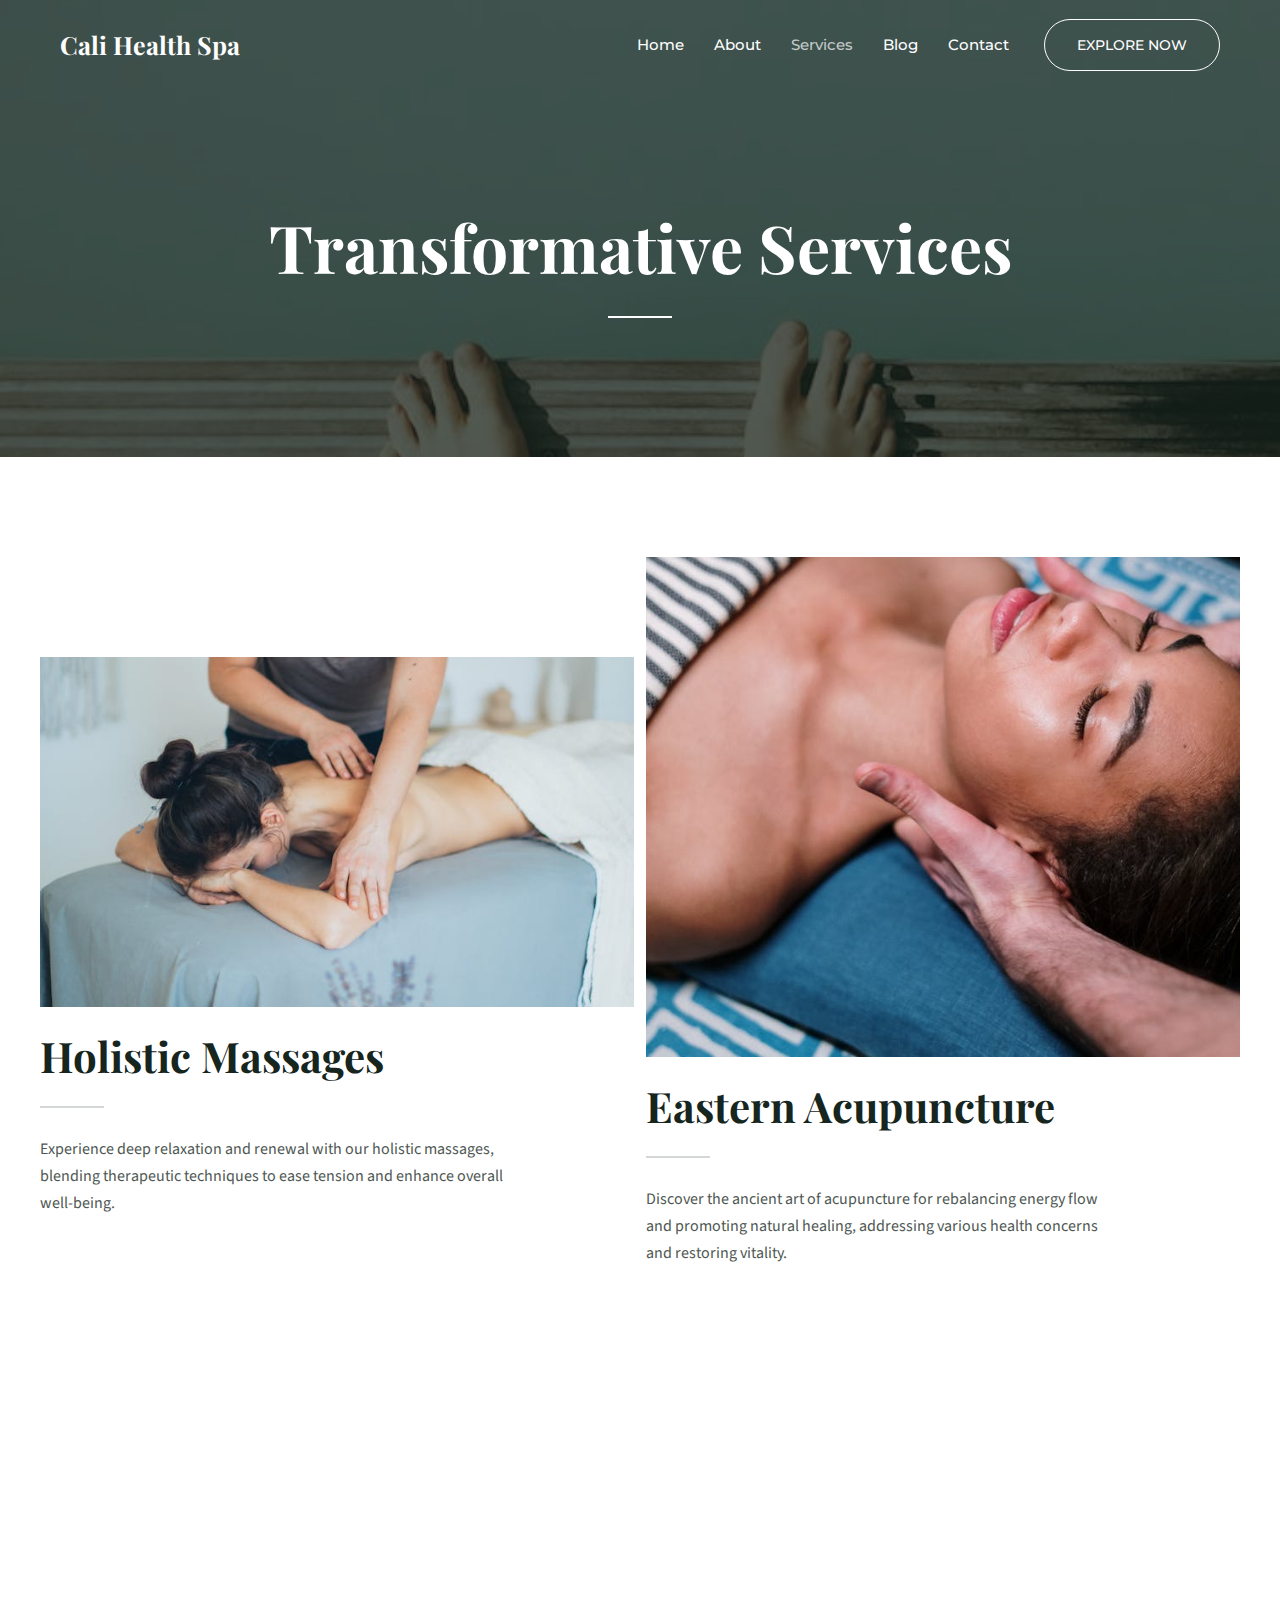
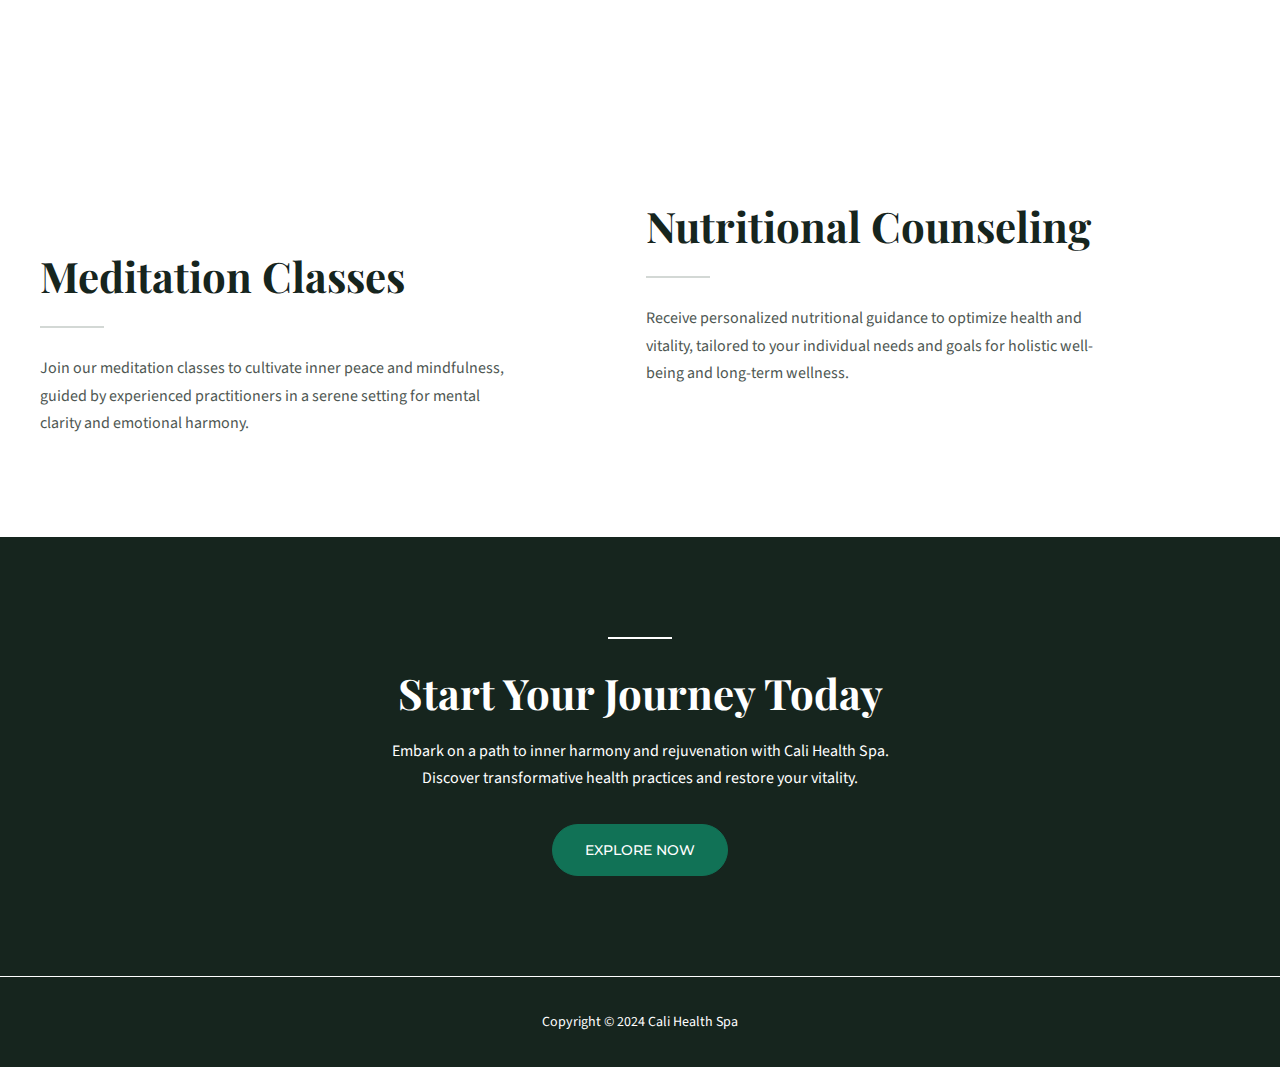
<file: services/index.html>
<!DOCTYPE html>
<html lang="en-US">
<head>
<meta charset="UTF-8">
<meta name="viewport" content="width=device-width, initial-scale=1">
	 <link rel="profile" href="https://gmpg.org/xfn/11"> 
	 <title>Services &#8211; Cali Health Spa</title>
<meta name="robots" content="noindex, nofollow">
<link rel="dns-prefetch" href="//fonts.googleapis.com">
<link rel="alternate" type="application/rss+xml" title="Cali Health Spa &raquo; Feed" href="/feed/">
<link rel="alternate" type="application/rss+xml" title="Cali Health Spa &raquo; Comments Feed" href="/comments/feed/">
<script>
window._wpemojiSettings = {"baseUrl":"https:\/\/s.w.org\/images\/core\/emoji\/15.0.3\/72x72\/","ext":".png","svgUrl":"https:\/\/s.w.org\/images\/core\/emoji\/15.0.3\/svg\/","svgExt":".svg","source":{"concatemoji":"\/wp-includes\/js\/wp-emoji-release.min.js?ver=6.5.5"}};
/*! This file is auto-generated */
!function(i,n){var o,s,e;function c(e){try{var t={supportTests:e,timestamp:(new Date).valueOf()};sessionStorage.setItem(o,JSON.stringify(t))}catch(e){}}function p(e,t,n){e.clearRect(0,0,e.canvas.width,e.canvas.height),e.fillText(t,0,0);var t=new Uint32Array(e.getImageData(0,0,e.canvas.width,e.canvas.height).data),r=(e.clearRect(0,0,e.canvas.width,e.canvas.height),e.fillText(n,0,0),new Uint32Array(e.getImageData(0,0,e.canvas.width,e.canvas.height).data));return t.every(function(e,t){return e===r[t]})}function u(e,t,n){switch(t){case"flag":return n(e,"🏳️‍⚧️","🏳️​⚧️")?!1:!n(e,"🇺🇳","🇺​🇳")&&!n(e,"🏴󠁧󠁢󠁥󠁮󠁧󠁿","🏴​󠁧​󠁢​󠁥​󠁮​󠁧​󠁿");case"emoji":return!n(e,"🐦‍⬛","🐦​⬛")}return!1}function f(e,t,n){var r="undefined"!=typeof WorkerGlobalScope&&self instanceof WorkerGlobalScope?new OffscreenCanvas(300,150):i.createElement("canvas"),a=r.getContext("2d",{willReadFrequently:!0}),o=(a.textBaseline="top",a.font="600 32px Arial",{});return e.forEach(function(e){o[e]=t(a,e,n)}),o}function t(e){var t=i.createElement("script");t.src=e,t.defer=!0,i.head.appendChild(t)}"undefined"!=typeof Promise&&(o="wpEmojiSettingsSupports",s=["flag","emoji"],n.supports={everything:!0,everythingExceptFlag:!0},e=new Promise(function(e){i.addEventListener("DOMContentLoaded",e,{once:!0})}),new Promise(function(t){var n=function(){try{var e=JSON.parse(sessionStorage.getItem(o));if("object"==typeof e&&"number"==typeof e.timestamp&&(new Date).valueOf()<e.timestamp+604800&&"object"==typeof e.supportTests)return e.supportTests}catch(e){}return null}();if(!n){if("undefined"!=typeof Worker&&"undefined"!=typeof OffscreenCanvas&&"undefined"!=typeof URL&&URL.createObjectURL&&"undefined"!=typeof Blob)try{var e="postMessage("+f.toString()+"("+[JSON.stringify(s),u.toString(),p.toString()].join(",")+"));",r=new Blob([e],{type:"text/javascript"}),a=new Worker(URL.createObjectURL(r),{name:"wpTestEmojiSupports"});return void(a.onmessage=function(e){c(n=e.data),a.terminate(),t(n)})}catch(e){}c(n=f(s,u,p))}t(n)}).then(function(e){for(var t in e)n.supports[t]=e[t],n.supports.everything=n.supports.everything&&n.supports[t],"flag"!==t&&(n.supports.everythingExceptFlag=n.supports.everythingExceptFlag&&n.supports[t]);n.supports.everythingExceptFlag=n.supports.everythingExceptFlag&&!n.supports.flag,n.DOMReady=!1,n.readyCallback=function(){n.DOMReady=!0}}).then(function(){return e}).then(function(){var e;n.supports.everything||(n.readyCallback(),(e=n.source||{}).concatemoji?t(e.concatemoji):e.wpemoji&&e.twemoji&&(t(e.twemoji),t(e.wpemoji)))}))}((window,document),window._wpemojiSettings);
</script>
<link rel="stylesheet" id="astra-theme-css-css" href="/wp-content/themes/astra/assets/css/minified/main.min.css?ver=4.7.2" media="all">
<style id="astra-theme-css-inline-css">:root{--ast-post-nav-space:0;--ast-container-default-xlg-padding:2.5em;--ast-container-default-lg-padding:2.5em;--ast-container-default-slg-padding:2em;--ast-container-default-md-padding:2.5em;--ast-container-default-sm-padding:2.5em;--ast-container-default-xs-padding:2.4em;--ast-container-default-xxs-padding:1.8em;--ast-code-block-background:#ECEFF3;--ast-comment-inputs-background:#F9FAFB;--ast-normal-container-width:1200px;--ast-narrow-container-width:750px;--ast-blog-title-font-weight:600;--ast-blog-meta-weight:600;}html{font-size:100%;}a{color:var(--ast-global-color-0);}a:hover,a:focus{color:var(--ast-global-color-1);}body,button,input,select,textarea,.ast-button,.ast-custom-button{font-family:'Source Sans Pro',sans-serif;font-weight:400;font-size:16px;font-size:1rem;line-height:var(--ast-body-line-height,1.7);}blockquote{color:var(--ast-global-color-3);}h1,.entry-content h1,h2,.entry-content h2,h3,.entry-content h3,h4,.entry-content h4,h5,.entry-content h5,h6,.entry-content h6,.site-title,.site-title a{font-family:'Playfair Display',serif;font-weight:700;}.ast-site-identity .site-title a{color:var(--ast-global-color-2);}.site-title{font-size:25px;font-size:1.5625rem;display:block;}.site-header .site-description{font-size:15px;font-size:0.9375rem;display:none;}.entry-title{font-size:24px;font-size:1.5rem;}.ast-blog-single-element.ast-taxonomy-container a{font-size:14px;font-size:0.875rem;}.ast-blog-meta-container{font-size:13px;font-size:0.8125rem;}.archive .ast-article-post .ast-article-inner,.blog .ast-article-post .ast-article-inner,.archive .ast-article-post .ast-article-inner:hover,.blog .ast-article-post .ast-article-inner:hover{border-top-left-radius:0px;border-top-right-radius:0px;border-bottom-right-radius:0px;border-bottom-left-radius:0px;overflow:hidden;}h1,.entry-content h1{font-size:66px;font-size:4.125rem;font-weight:700;font-family:'Playfair Display',serif;line-height:1.14em;}h2,.entry-content h2{font-size:42px;font-size:2.625rem;font-weight:700;font-family:'Playfair Display',serif;line-height:1.19em;}h3,.entry-content h3{font-size:28px;font-size:1.75rem;font-weight:700;font-family:'Playfair Display',serif;line-height:1.22em;}h4,.entry-content h4{font-size:22px;font-size:1.375rem;line-height:1.29em;font-weight:700;font-family:'Playfair Display',serif;}h5,.entry-content h5{font-size:18px;font-size:1.125rem;line-height:1.5em;font-weight:700;font-family:'Playfair Display',serif;}h6,.entry-content h6{font-size:14px;font-size:0.875rem;line-height:1em;font-weight:500;font-family:'Montserrat',sans-serif;text-transform:uppercase;letter-spacing:2px;}::selection{background-color:var(--ast-global-color-0);color:#ffffff;}body,h1,.entry-title a,.entry-content h1,h2,.entry-content h2,h3,.entry-content h3,h4,.entry-content h4,h5,.entry-content h5,h6,.entry-content h6{color:var(--ast-global-color-3);}.tagcloud a:hover,.tagcloud a:focus,.tagcloud a.current-item{color:#ffffff;border-color:var(--ast-global-color-0);background-color:var(--ast-global-color-0);}input:focus,input[type="text"]:focus,input[type="email"]:focus,input[type="url"]:focus,input[type="password"]:focus,input[type="reset"]:focus,input[type="search"]:focus,textarea:focus{border-color:var(--ast-global-color-0);}input[type="radio"]:checked,input[type=reset],input[type="checkbox"]:checked,input[type="checkbox"]:hover:checked,input[type="checkbox"]:focus:checked,input[type=range]::-webkit-slider-thumb{border-color:var(--ast-global-color-0);background-color:var(--ast-global-color-0);box-shadow:none;}.site-footer a:hover + .post-count,.site-footer a:focus + .post-count{background:var(--ast-global-color-0);border-color:var(--ast-global-color-0);}.single .nav-links .nav-previous,.single .nav-links .nav-next{color:var(--ast-global-color-0);}.entry-meta,.entry-meta *{line-height:1.45;color:var(--ast-global-color-0);font-weight:600;}.entry-meta a:not(.ast-button):hover,.entry-meta a:not(.ast-button):hover *,.entry-meta a:not(.ast-button):focus,.entry-meta a:not(.ast-button):focus *,.page-links > .page-link,.page-links .page-link:hover,.post-navigation a:hover{color:var(--ast-global-color-1);}#cat option,.secondary .calendar_wrap thead a,.secondary .calendar_wrap thead a:visited{color:var(--ast-global-color-0);}.secondary .calendar_wrap #today,.ast-progress-val span{background:var(--ast-global-color-0);}.secondary a:hover + .post-count,.secondary a:focus + .post-count{background:var(--ast-global-color-0);border-color:var(--ast-global-color-0);}.calendar_wrap #today > a{color:#ffffff;}.page-links .page-link,.single .post-navigation a{color:var(--ast-global-color-3);}.ast-search-menu-icon .search-form button.search-submit{padding:0 4px;}.ast-search-menu-icon form.search-form{padding-right:0;}.ast-search-menu-icon.slide-search input.search-field{width:0;}.ast-header-search .ast-search-menu-icon.ast-dropdown-active .search-form,.ast-header-search .ast-search-menu-icon.ast-dropdown-active .search-field:focus{transition:all 0.2s;}.search-form input.search-field:focus{outline:none;}.ast-search-menu-icon .search-form button.search-submit:focus,.ast-theme-transparent-header .ast-header-search .ast-dropdown-active .ast-icon,.ast-theme-transparent-header .ast-inline-search .search-field:focus .ast-icon{color:var(--ast-global-color-1);}.ast-header-search .slide-search .search-form{border:2px solid var(--ast-global-color-0);}.ast-header-search .slide-search .search-field{background-color:#fff;}.ast-archive-title{color:var(--ast-global-color-2);}.widget-title,.widget .wp-block-heading{font-size:22px;font-size:1.375rem;color:var(--ast-global-color-2);}.ast-single-post .entry-content a,.ast-comment-content a:not(.ast-comment-edit-reply-wrap a){text-decoration:underline;}.ast-single-post .elementor-button-wrapper .elementor-button,.ast-single-post .entry-content .uagb-tab a,.ast-single-post .entry-content .uagb-ifb-cta a,.ast-single-post .entry-content .uabb-module-content a,.ast-single-post .entry-content .uagb-post-grid a,.ast-single-post .entry-content .uagb-timeline a,.ast-single-post .entry-content .uagb-toc__wrap a,.ast-single-post .entry-content .uagb-taxomony-box a,.ast-single-post .entry-content .woocommerce a,.entry-content .wp-block-latest-posts > li > a,.ast-single-post .entry-content .wp-block-file__button,li.ast-post-filter-single,.ast-single-post .ast-comment-content .comment-reply-link,.ast-single-post .ast-comment-content .comment-edit-link{text-decoration:none;}.ast-search-menu-icon.slide-search a:focus-visible:focus-visible,.astra-search-icon:focus-visible,#close:focus-visible,a:focus-visible,.ast-menu-toggle:focus-visible,.site .skip-link:focus-visible,.wp-block-loginout input:focus-visible,.wp-block-search.wp-block-search__button-inside .wp-block-search__inside-wrapper,.ast-header-navigation-arrow:focus-visible,.woocommerce .wc-proceed-to-checkout > .checkout-button:focus-visible,.woocommerce .woocommerce-MyAccount-navigation ul li a:focus-visible,.ast-orders-table__row .ast-orders-table__cell:focus-visible,.woocommerce .woocommerce-order-details .order-again > .button:focus-visible,.woocommerce .woocommerce-message a.button.wc-forward:focus-visible,.woocommerce #minus_qty:focus-visible,.woocommerce #plus_qty:focus-visible,a#ast-apply-coupon:focus-visible,.woocommerce .woocommerce-info a:focus-visible,.woocommerce .astra-shop-summary-wrap a:focus-visible,.woocommerce a.wc-forward:focus-visible,#ast-apply-coupon:focus-visible,.woocommerce-js .woocommerce-mini-cart-item a.remove:focus-visible,#close:focus-visible,.button.search-submit:focus-visible,#search_submit:focus,.normal-search:focus-visible,.ast-header-account-wrap:focus-visible{outline-style:dotted;outline-color:inherit;outline-width:thin;}input:focus,input[type="text"]:focus,input[type="email"]:focus,input[type="url"]:focus,input[type="password"]:focus,input[type="reset"]:focus,input[type="search"]:focus,input[type="number"]:focus,textarea:focus,.wp-block-search__input:focus,[data-section="section-header-mobile-trigger"] .ast-button-wrap .ast-mobile-menu-trigger-minimal:focus,.ast-mobile-popup-drawer.active .menu-toggle-close:focus,.woocommerce-ordering select.orderby:focus,#ast-scroll-top:focus,#coupon_code:focus,.woocommerce-page #comment:focus,.woocommerce #reviews #respond input#submit:focus,.woocommerce a.add_to_cart_button:focus,.woocommerce .button.single_add_to_cart_button:focus,.woocommerce .woocommerce-cart-form button:focus,.woocommerce .woocommerce-cart-form__cart-item .quantity .qty:focus,.woocommerce .woocommerce-billing-fields .woocommerce-billing-fields__field-wrapper .woocommerce-input-wrapper > .input-text:focus,.woocommerce #order_comments:focus,.woocommerce #place_order:focus,.woocommerce .woocommerce-address-fields .woocommerce-address-fields__field-wrapper .woocommerce-input-wrapper > .input-text:focus,.woocommerce .woocommerce-MyAccount-content form button:focus,.woocommerce .woocommerce-MyAccount-content .woocommerce-EditAccountForm .woocommerce-form-row .woocommerce-Input.input-text:focus,.woocommerce .ast-woocommerce-container .woocommerce-pagination ul.page-numbers li a:focus,body #content .woocommerce form .form-row .select2-container--default .select2-selection--single:focus,#ast-coupon-code:focus,.woocommerce.woocommerce-js .quantity input[type=number]:focus,.woocommerce-js .woocommerce-mini-cart-item .quantity input[type=number]:focus,.woocommerce p#ast-coupon-trigger:focus{border-style:dotted;border-color:inherit;border-width:thin;}input{outline:none;}.ast-logo-title-inline .site-logo-img{padding-right:1em;}body .ast-oembed-container *{position:absolute;top:0;width:100%;height:100%;left:0;}body .wp-block-embed-pocket-casts .ast-oembed-container *{position:unset;}.ast-single-post-featured-section + article {margin-top: 2em;}.site-content .ast-single-post-featured-section img {width: 100%;overflow: hidden;object-fit: cover;}.ast-separate-container .site-content .ast-single-post-featured-section + article {margin-top: -80px;z-index: 9;position: relative;border-radius: 4px;}@media (min-width: 922px) {.ast-no-sidebar .site-content .ast-article-image-container--wide {margin-left: -120px;margin-right: -120px;max-width: unset;width: unset;}.ast-left-sidebar .site-content .ast-article-image-container--wide,.ast-right-sidebar .site-content .ast-article-image-container--wide {margin-left: -10px;margin-right: -10px;}.site-content .ast-article-image-container--full {margin-left: calc( -50vw + 50%);margin-right: calc( -50vw + 50%);max-width: 100vw;width: 100vw;}.ast-left-sidebar .site-content .ast-article-image-container--full,.ast-right-sidebar .site-content .ast-article-image-container--full {margin-left: -10px;margin-right: -10px;max-width: inherit;width: auto;}}.site > .ast-single-related-posts-container {margin-top: 0;}@media (min-width: 922px) {.ast-desktop .ast-container--narrow {max-width: var(--ast-narrow-container-width);margin: 0 auto;}}input[type="text"],input[type="number"],input[type="email"],input[type="url"],input[type="password"],input[type="search"],input[type=reset],input[type=tel],input[type=date],select,textarea{font-size:16px;font-style:normal;font-weight:400;line-height:24px;width:100%;padding:12px 16px;border-radius:4px;box-shadow:0px 1px 2px 0px rgba(0,0,0,0.05);color:var(--ast-form-input-text,#475569);}input[type="text"],input[type="number"],input[type="email"],input[type="url"],input[type="password"],input[type="search"],input[type=reset],input[type=tel],input[type=date],select{height:40px;}input[type="date"]{border-width:1px;border-style:solid;border-color:var(--ast-border-color);}input[type="text"]:focus,input[type="number"]:focus,input[type="email"]:focus,input[type="url"]:focus,input[type="password"]:focus,input[type="search"]:focus,input[type=reset]:focus,input[type="tel"]:focus,input[type="date"]:focus,select:focus,textarea:focus{border-color:#046BD2;box-shadow:none;outline:none;color:var(--ast-form-input-focus-text,#475569);}label,legend{color:#111827;font-size:14px;font-style:normal;font-weight:500;line-height:20px;}select{padding:6px 10px;}fieldset{padding:30px;border-radius:4px;}button,.ast-button,.button,input[type="button"],input[type="reset"],input[type="submit"]{border-radius:4px;box-shadow:0px 1px 2px 0px rgba(0,0,0,0.05);}:root{--ast-comment-inputs-background:#FFF;}::placeholder{color:var(--ast-form-field-color,#9CA3AF);}::-ms-input-placeholder{color:var(--ast-form-field-color,#9CA3AF);}@media (max-width:921.9px){#ast-desktop-header{display:none;}}@media (min-width:922px){#ast-mobile-header{display:none;}}.wp-block-buttons.aligncenter{justify-content:center;}@media (max-width:921px){.ast-theme-transparent-header #primary,.ast-theme-transparent-header #secondary{padding:0;}}@media (max-width:921px){.ast-plain-container.ast-no-sidebar #primary{padding:0;}}.ast-plain-container.ast-no-sidebar #primary{margin-top:0;margin-bottom:0;}@media (max-width:921px){.ast-separate-container #primary,.ast-narrow-container #primary{padding-top:0px;}}@media (max-width:544px){.ast-separate-container #primary,.ast-narrow-container #primary{padding-top:0px;}}@media (max-width:921px){.ast-separate-container #primary,.ast-narrow-container #primary{padding-bottom:0px;}}@media (max-width:544px){.ast-separate-container #primary,.ast-narrow-container #primary{padding-bottom:0px;}}.wp-block-button.is-style-outline .wp-block-button__link{border-color:var(--ast-global-color-0);border-top-width:1px;border-right-width:1px;border-bottom-width:1px;border-left-width:1px;}div.wp-block-button.is-style-outline > .wp-block-button__link:not(.has-text-color),div.wp-block-button.wp-block-button__link.is-style-outline:not(.has-text-color){color:var(--ast-global-color-0);}.wp-block-button.is-style-outline .wp-block-button__link:hover,.wp-block-buttons .wp-block-button.is-style-outline .wp-block-button__link:focus,.wp-block-buttons .wp-block-button.is-style-outline > .wp-block-button__link:not(.has-text-color):hover,.wp-block-buttons .wp-block-button.wp-block-button__link.is-style-outline:not(.has-text-color):hover{color:#ffffff;background-color:var(--ast-global-color-1);border-color:var(--ast-global-color-1);}.post-page-numbers.current .page-link,.ast-pagination .page-numbers.current{color:#ffffff;border-color:var(--ast-global-color-0);background-color:var(--ast-global-color-0);}.wp-block-button.is-style-outline .wp-block-button__link{border-top-width:1px;border-right-width:1px;border-bottom-width:1px;border-left-width:1px;}.wp-block-buttons .wp-block-button.is-style-outline .wp-block-button__link.wp-element-button,.ast-outline-button,.wp-block-uagb-buttons-child .uagb-buttons-repeater.ast-outline-button{border-color:var(--ast-global-color-0);border-top-width:1px;border-right-width:1px;border-bottom-width:1px;border-left-width:1px;font-family:'Montserrat',sans-serif;font-weight:500;font-size:14px;font-size:0.875rem;line-height:1em;text-transform:uppercase;letter-spacing:0;padding-top:18px;padding-right:32px;padding-bottom:18px;padding-left:32px;border-top-left-radius:50px;border-top-right-radius:50px;border-bottom-right-radius:50px;border-bottom-left-radius:50px;}.wp-block-buttons .wp-block-button.is-style-outline > .wp-block-button__link:not(.has-text-color),.wp-block-buttons .wp-block-button.wp-block-button__link.is-style-outline:not(.has-text-color),.ast-outline-button{color:var(--ast-global-color-0);}.wp-block-button.is-style-outline .wp-block-button__link:hover,.wp-block-buttons .wp-block-button.is-style-outline .wp-block-button__link:focus,.wp-block-buttons .wp-block-button.is-style-outline > .wp-block-button__link:not(.has-text-color):hover,.wp-block-buttons .wp-block-button.wp-block-button__link.is-style-outline:not(.has-text-color):hover,.ast-outline-button:hover,.ast-outline-button:focus,.wp-block-uagb-buttons-child .uagb-buttons-repeater.ast-outline-button:hover,.wp-block-uagb-buttons-child .uagb-buttons-repeater.ast-outline-button:focus{color:#ffffff;background-color:var(--ast-global-color-1);border-color:var(--ast-global-color-1);}.ast-single-post .entry-content a.ast-outline-button,.ast-single-post .entry-content .is-style-outline>.wp-block-button__link{text-decoration:none;}.uagb-buttons-repeater.ast-outline-button{border-radius:9999px;}@media (max-width:921px){.wp-block-buttons .wp-block-button.is-style-outline .wp-block-button__link.wp-element-button,.ast-outline-button,.wp-block-uagb-buttons-child .uagb-buttons-repeater.ast-outline-button{font-size:14px;font-size:0.875rem;padding-top:16px;padding-right:28px;padding-bottom:16px;padding-left:28px;border-top-left-radius:50px;border-top-right-radius:50px;border-bottom-right-radius:50px;border-bottom-left-radius:50px;}}@media (max-width:544px){.wp-block-buttons .wp-block-button.is-style-outline .wp-block-button__link.wp-element-button,.ast-outline-button,.wp-block-uagb-buttons-child .uagb-buttons-repeater.ast-outline-button{font-size:14px;font-size:0.875rem;padding-top:14px;padding-right:24px;padding-bottom:14px;padding-left:24px;border-top-left-radius:50px;border-top-right-radius:50px;border-bottom-right-radius:50px;border-bottom-left-radius:50px;}}.entry-content[ast-blocks-layout] > figure{margin-bottom:1em;}h1.widget-title{font-weight:700;}h2.widget-title{font-weight:700;}h3.widget-title{font-weight:700;}#page{display:flex;flex-direction:column;min-height:100vh;}.ast-404-layout-1 h1.page-title{color:var(--ast-global-color-2);}.single .post-navigation a{line-height:1em;height:inherit;}.error-404 .page-sub-title{font-size:1.5rem;font-weight:inherit;}.search .site-content .content-area .search-form{margin-bottom:0;}#page .site-content{flex-grow:1;}.widget{margin-bottom:1.25em;}#secondary li{line-height:1.5em;}#secondary .wp-block-group h2{margin-bottom:0.7em;}#secondary h2{font-size:1.7rem;}.ast-separate-container .ast-article-post,.ast-separate-container .ast-article-single,.ast-separate-container .comment-respond{padding:3em;}.ast-separate-container .ast-article-single .ast-article-single{padding:0;}.ast-article-single .wp-block-post-template-is-layout-grid{padding-left:0;}.ast-separate-container .comments-title,.ast-narrow-container .comments-title{padding:1.5em 2em;}.ast-page-builder-template .comment-form-textarea,.ast-comment-formwrap .ast-grid-common-col{padding:0;}.ast-comment-formwrap{padding:0;display:inline-flex;column-gap:20px;width:100%;margin-left:0;margin-right:0;}.comments-area textarea#comment:focus,.comments-area textarea#comment:active,.comments-area .ast-comment-formwrap input[type="text"]:focus,.comments-area .ast-comment-formwrap input[type="text"]:active {box-shadow:none;outline:none;}.archive.ast-page-builder-template .entry-header{margin-top:2em;}.ast-page-builder-template .ast-comment-formwrap{width:100%;}.entry-title{margin-bottom:0.6em;}.ast-archive-description p{font-size:inherit;font-weight:inherit;line-height:inherit;}.ast-separate-container .ast-comment-list li.depth-1,.hentry{margin-bottom:1.5em;}.site-content section.ast-archive-description{margin-bottom:2em;}@media (min-width:921px){.ast-left-sidebar.ast-page-builder-template #secondary,.archive.ast-right-sidebar.ast-page-builder-template .site-main{padding-left:20px;padding-right:20px;}}@media (max-width:544px){.ast-comment-formwrap.ast-row{column-gap:10px;display:inline-block;}#ast-commentform .ast-grid-common-col{position:relative;width:100%;}}@media (min-width:1201px){.ast-separate-container .ast-article-post,.ast-separate-container .ast-article-single,.ast-separate-container .ast-author-box,.ast-separate-container .ast-404-layout-1,.ast-separate-container .no-results{padding:3em;}}@media (max-width:921px){.ast-separate-container #primary,.ast-separate-container #secondary{padding:1.5em 0;}#primary,#secondary{padding:1.5em 0;margin:0;}.ast-left-sidebar #content > .ast-container{display:flex;flex-direction:column-reverse;width:100%;}}@media (min-width:922px){.ast-separate-container.ast-right-sidebar #primary,.ast-separate-container.ast-left-sidebar #primary{border:0;}.search-no-results.ast-separate-container #primary{margin-bottom:4em;}}.wp-block-button .wp-block-button__link{color:#ffffff;}.wp-block-button .wp-block-button__link:hover,.wp-block-button .wp-block-button__link:focus{color:#ffffff;background-color:var(--ast-global-color-1);border-color:var(--ast-global-color-1);}.wp-block-button .wp-block-button__link,.wp-block-search .wp-block-search__button,body .wp-block-file .wp-block-file__button{border-style:solid;border-top-width:1px;border-right-width:1px;border-left-width:1px;border-bottom-width:1px;border-color:var(--ast-global-color-0);background-color:var(--ast-global-color-0);color:#ffffff;font-family:'Montserrat',sans-serif;font-weight:500;line-height:1em;text-transform:uppercase;letter-spacing:0;font-size:14px;font-size:0.875rem;border-top-left-radius:50px;border-top-right-radius:50px;border-bottom-right-radius:50px;border-bottom-left-radius:50px;padding-top:18px;padding-right:32px;padding-bottom:18px;padding-left:32px;}.ast-single-post .entry-content .wp-block-button .wp-block-button__link,.ast-single-post .entry-content .wp-block-search .wp-block-search__button,body .entry-content .wp-block-file .wp-block-file__button{text-decoration:none;}@media (max-width:921px){.wp-block-button .wp-block-button__link,.wp-block-search .wp-block-search__button,body .wp-block-file .wp-block-file__button{font-size:14px;font-size:0.875rem;padding-top:16px;padding-right:28px;padding-bottom:16px;padding-left:28px;border-top-left-radius:50px;border-top-right-radius:50px;border-bottom-right-radius:50px;border-bottom-left-radius:50px;}}@media (max-width:544px){.wp-block-button .wp-block-button__link,.wp-block-search .wp-block-search__button,body .wp-block-file .wp-block-file__button{font-size:14px;font-size:0.875rem;padding-top:14px;padding-right:24px;padding-bottom:14px;padding-left:24px;border-top-left-radius:50px;border-top-right-radius:50px;border-bottom-right-radius:50px;border-bottom-left-radius:50px;}}.menu-toggle,button,.ast-button,.ast-custom-button,.button,input#submit,input[type="button"],input[type="submit"],input[type="reset"],#comments .submit,.search .search-submit,form[CLASS*="wp-block-search__"].wp-block-search .wp-block-search__inside-wrapper .wp-block-search__button,body .wp-block-file .wp-block-file__button,.search .search-submit,.woocommerce-js a.button,.woocommerce button.button,.woocommerce .woocommerce-message a.button,.woocommerce #respond input#submit.alt,.woocommerce input.button.alt,.woocommerce input.button,.woocommerce input.button:disabled,.woocommerce input.button:disabled[disabled],.woocommerce input.button:disabled:hover,.woocommerce input.button:disabled[disabled]:hover,.woocommerce #respond input#submit,.woocommerce button.button.alt.disabled,.wc-block-grid__products .wc-block-grid__product .wp-block-button__link,.wc-block-grid__product-onsale,[CLASS*="wc-block"] button,.woocommerce-js .astra-cart-drawer .astra-cart-drawer-content .woocommerce-mini-cart__buttons .button:not(.checkout):not(.ast-continue-shopping),.woocommerce-js .astra-cart-drawer .astra-cart-drawer-content .woocommerce-mini-cart__buttons a.checkout,.woocommerce button.button.alt.disabled.wc-variation-selection-needed,[CLASS*="wc-block"] .wc-block-components-button{border-style:solid;border-top-width:1px;border-right-width:1px;border-left-width:1px;border-bottom-width:1px;color:#ffffff;border-color:var(--ast-global-color-0);background-color:var(--ast-global-color-0);padding-top:18px;padding-right:32px;padding-bottom:18px;padding-left:32px;font-family:'Montserrat',sans-serif;font-weight:500;font-size:14px;font-size:0.875rem;line-height:1em;text-transform:uppercase;letter-spacing:0;border-top-left-radius:50px;border-top-right-radius:50px;border-bottom-right-radius:50px;border-bottom-left-radius:50px;}button:focus,.menu-toggle:hover,button:hover,.ast-button:hover,.ast-custom-button:hover .button:hover,.ast-custom-button:hover ,input[type=reset]:hover,input[type=reset]:focus,input#submit:hover,input#submit:focus,input[type="button"]:hover,input[type="button"]:focus,input[type="submit"]:hover,input[type="submit"]:focus,form[CLASS*="wp-block-search__"].wp-block-search .wp-block-search__inside-wrapper .wp-block-search__button:hover,form[CLASS*="wp-block-search__"].wp-block-search .wp-block-search__inside-wrapper .wp-block-search__button:focus,body .wp-block-file .wp-block-file__button:hover,body .wp-block-file .wp-block-file__button:focus,.woocommerce-js a.button:hover,.woocommerce button.button:hover,.woocommerce .woocommerce-message a.button:hover,.woocommerce #respond input#submit:hover,.woocommerce #respond input#submit.alt:hover,.woocommerce input.button.alt:hover,.woocommerce input.button:hover,.woocommerce button.button.alt.disabled:hover,.wc-block-grid__products .wc-block-grid__product .wp-block-button__link:hover,[CLASS*="wc-block"] button:hover,.woocommerce-js .astra-cart-drawer .astra-cart-drawer-content .woocommerce-mini-cart__buttons .button:not(.checkout):not(.ast-continue-shopping):hover,.woocommerce-js .astra-cart-drawer .astra-cart-drawer-content .woocommerce-mini-cart__buttons a.checkout:hover,.woocommerce button.button.alt.disabled.wc-variation-selection-needed:hover,[CLASS*="wc-block"] .wc-block-components-button:hover,[CLASS*="wc-block"] .wc-block-components-button:focus{color:#ffffff;background-color:var(--ast-global-color-1);border-color:var(--ast-global-color-1);}form[CLASS*="wp-block-search__"].wp-block-search .wp-block-search__inside-wrapper .wp-block-search__button.has-icon{padding-top:calc(18px - 3px);padding-right:calc(32px - 3px);padding-bottom:calc(18px - 3px);padding-left:calc(32px - 3px);}@media (max-width:921px){.menu-toggle,button,.ast-button,.ast-custom-button,.button,input#submit,input[type="button"],input[type="submit"],input[type="reset"],#comments .submit,.search .search-submit,form[CLASS*="wp-block-search__"].wp-block-search .wp-block-search__inside-wrapper .wp-block-search__button,body .wp-block-file .wp-block-file__button,.search .search-submit,.woocommerce-js a.button,.woocommerce button.button,.woocommerce .woocommerce-message a.button,.woocommerce #respond input#submit.alt,.woocommerce input.button.alt,.woocommerce input.button,.woocommerce input.button:disabled,.woocommerce input.button:disabled[disabled],.woocommerce input.button:disabled:hover,.woocommerce input.button:disabled[disabled]:hover,.woocommerce #respond input#submit,.woocommerce button.button.alt.disabled,.wc-block-grid__products .wc-block-grid__product .wp-block-button__link,.wc-block-grid__product-onsale,[CLASS*="wc-block"] button,.woocommerce-js .astra-cart-drawer .astra-cart-drawer-content .woocommerce-mini-cart__buttons .button:not(.checkout):not(.ast-continue-shopping),.woocommerce-js .astra-cart-drawer .astra-cart-drawer-content .woocommerce-mini-cart__buttons a.checkout,.woocommerce button.button.alt.disabled.wc-variation-selection-needed,[CLASS*="wc-block"] .wc-block-components-button{padding-top:16px;padding-right:28px;padding-bottom:16px;padding-left:28px;font-size:14px;font-size:0.875rem;border-top-left-radius:50px;border-top-right-radius:50px;border-bottom-right-radius:50px;border-bottom-left-radius:50px;}}@media (max-width:544px){.menu-toggle,button,.ast-button,.ast-custom-button,.button,input#submit,input[type="button"],input[type="submit"],input[type="reset"],#comments .submit,.search .search-submit,form[CLASS*="wp-block-search__"].wp-block-search .wp-block-search__inside-wrapper .wp-block-search__button,body .wp-block-file .wp-block-file__button,.search .search-submit,.woocommerce-js a.button,.woocommerce button.button,.woocommerce .woocommerce-message a.button,.woocommerce #respond input#submit.alt,.woocommerce input.button.alt,.woocommerce input.button,.woocommerce input.button:disabled,.woocommerce input.button:disabled[disabled],.woocommerce input.button:disabled:hover,.woocommerce input.button:disabled[disabled]:hover,.woocommerce #respond input#submit,.woocommerce button.button.alt.disabled,.wc-block-grid__products .wc-block-grid__product .wp-block-button__link,.wc-block-grid__product-onsale,[CLASS*="wc-block"] button,.woocommerce-js .astra-cart-drawer .astra-cart-drawer-content .woocommerce-mini-cart__buttons .button:not(.checkout):not(.ast-continue-shopping),.woocommerce-js .astra-cart-drawer .astra-cart-drawer-content .woocommerce-mini-cart__buttons a.checkout,.woocommerce button.button.alt.disabled.wc-variation-selection-needed,[CLASS*="wc-block"] .wc-block-components-button{padding-top:14px;padding-right:24px;padding-bottom:14px;padding-left:24px;font-size:14px;font-size:0.875rem;border-top-left-radius:50px;border-top-right-radius:50px;border-bottom-right-radius:50px;border-bottom-left-radius:50px;}}@media (max-width:921px){.menu-toggle,button,.ast-button,.button,input#submit,input[type="button"],input[type="submit"],input[type="reset"]{font-size:14px;font-size:0.875rem;}.ast-mobile-header-stack .main-header-bar .ast-search-menu-icon{display:inline-block;}.ast-header-break-point.ast-header-custom-item-outside .ast-mobile-header-stack .main-header-bar .ast-search-icon{margin:0;}.ast-comment-avatar-wrap img{max-width:2.5em;}.ast-comment-meta{padding:0 1.8888em 1.3333em;}}@media (min-width:544px){.ast-container{max-width:100%;}}@media (max-width:544px){.ast-separate-container .ast-article-post,.ast-separate-container .ast-article-single,.ast-separate-container .comments-title,.ast-separate-container .ast-archive-description{padding:1.5em 1em;}.ast-separate-container #content .ast-container{padding-left:0.54em;padding-right:0.54em;}.ast-separate-container .ast-comment-list .bypostauthor{padding:.5em;}.ast-search-menu-icon.ast-dropdown-active .search-field{width:170px;}.menu-toggle,button,.ast-button,.button,input#submit,input[type="button"],input[type="submit"],input[type="reset"]{font-size:14px;font-size:0.875rem;}} #ast-mobile-header .ast-site-header-cart-li a{pointer-events:none;} #ast-desktop-header .ast-site-header-cart-li a{pointer-events:none;}.ast-separate-container{background-color:var(--ast-global-color-4);;background-image:none;;}@media (max-width:921px){.site-title{display:block;}.site-header .site-description{display:none;}.entry-title{font-size:22px;font-size:1.375rem;}h1,.entry-content h1{font-size:44px;}h2,.entry-content h2{font-size:32px;}h3,.entry-content h3{font-size:26px;}h4,.entry-content h4{font-size:22px;font-size:1.375rem;}h5,.entry-content h5{font-size:16px;font-size:1rem;}h6,.entry-content h6{font-size:14px;font-size:0.875rem;}}@media (max-width:544px){.site-title{display:block;}.site-header .site-description{display:none;}.entry-title{font-size:20px;font-size:1.25rem;}h1,.entry-content h1{font-size:38px;}h2,.entry-content h2{font-size:26px;}h3,.entry-content h3{font-size:22px;}h4,.entry-content h4{font-size:18px;font-size:1.125rem;}h5,.entry-content h5{font-size:16px;font-size:1rem;}h6,.entry-content h6{font-size:14px;font-size:0.875rem;}}@media (max-width:921px){html{font-size:91.2%;}}@media (max-width:544px){html{font-size:91.2%;}}@media (min-width:922px){.ast-container{max-width:1240px;}}@media (min-width:922px){.site-content .ast-container{display:flex;}}@media (max-width:921px){.site-content .ast-container{flex-direction:column;}}.entry-content h1,.entry-content h2,.entry-content h3,.entry-content h4,.entry-content h5,.entry-content h6{clear:none;}@media (min-width:922px){.main-header-menu .sub-menu .menu-item.ast-left-align-sub-menu:hover > .sub-menu,.main-header-menu .sub-menu .menu-item.ast-left-align-sub-menu.focus > .sub-menu{margin-left:-0px;}}.ast-theme-transparent-header [CLASS*="ast-header-button-"] .ast-custom-button{color:#ffffff;border-color:#ffffff;}.ast-theme-transparent-header [CLASS*="ast-header-button-"] .ast-custom-button:hover{color:var(--ast-global-color-7);background:#ffffff;border-color:#ffffff;}.ast-theme-transparent-header [data-section="section-header-mobile-trigger"] .ast-button-wrap .mobile-menu-toggle-icon .ast-mobile-svg{fill:#ffffff;}.ast-theme-transparent-header [data-section="section-header-mobile-trigger"] .ast-button-wrap .mobile-menu-wrap .mobile-menu{color:#ffffff;}.ast-theme-transparent-header [data-section="section-header-mobile-trigger"] .ast-button-wrap .ast-mobile-menu-trigger-outline{background:transparent;color:#ffffff;border-color:#ffffff;}.entry-content li > p{margin-bottom:0;}.site .comments-area{padding-top:2em;padding-bottom:2em;margin-top:2em;}.wp-block-file {display: flex;align-items: center;flex-wrap: wrap;justify-content: space-between;}.wp-block-pullquote {border: none;}.wp-block-pullquote blockquote::before {content: "\201D";font-family: "Helvetica",sans-serif;display: flex;transform: rotate( 180deg );font-size: 6rem;font-style: normal;line-height: 1;font-weight: bold;align-items: center;justify-content: center;}.has-text-align-right > blockquote::before {justify-content: flex-start;}.has-text-align-left > blockquote::before {justify-content: flex-end;}figure.wp-block-pullquote.is-style-solid-color blockquote {max-width: 100%;text-align: inherit;}html body {--wp--custom--ast-default-block-top-padding: 100px;--wp--custom--ast-default-block-right-padding: 80px;--wp--custom--ast-default-block-bottom-padding: 100px;--wp--custom--ast-default-block-left-padding: 80px;--wp--custom--ast-container-width: 1200px;--wp--custom--ast-content-width-size: 1200px;--wp--custom--ast-wide-width-size: calc(1200px + var(--wp--custom--ast-default-block-left-padding) + var(--wp--custom--ast-default-block-right-padding));}.ast-narrow-container {--wp--custom--ast-content-width-size: 750px;--wp--custom--ast-wide-width-size: 750px;}@media(max-width: 921px) {html body {--wp--custom--ast-default-block-top-padding: 50px;--wp--custom--ast-default-block-right-padding: 50px;--wp--custom--ast-default-block-bottom-padding: 50px;--wp--custom--ast-default-block-left-padding: 50px;}}@media(max-width: 544px) {html body {--wp--custom--ast-default-block-top-padding: 50px;--wp--custom--ast-default-block-right-padding: 30px;--wp--custom--ast-default-block-bottom-padding: 50px;--wp--custom--ast-default-block-left-padding: 30px;}}.entry-content > .wp-block-group,.entry-content > .wp-block-cover,.entry-content > .wp-block-columns {padding-top: var(--wp--custom--ast-default-block-top-padding);padding-right: var(--wp--custom--ast-default-block-right-padding);padding-bottom: var(--wp--custom--ast-default-block-bottom-padding);padding-left: var(--wp--custom--ast-default-block-left-padding);}.ast-plain-container.ast-no-sidebar .entry-content > .alignfull,.ast-page-builder-template .ast-no-sidebar .entry-content > .alignfull {margin-left: calc( -50vw + 50%);margin-right: calc( -50vw + 50%);max-width: 100vw;width: 100vw;}.ast-plain-container.ast-no-sidebar .entry-content .alignfull .alignfull,.ast-page-builder-template.ast-no-sidebar .entry-content .alignfull .alignfull,.ast-plain-container.ast-no-sidebar .entry-content .alignfull .alignwide,.ast-page-builder-template.ast-no-sidebar .entry-content .alignfull .alignwide,.ast-plain-container.ast-no-sidebar .entry-content .alignwide .alignfull,.ast-page-builder-template.ast-no-sidebar .entry-content .alignwide .alignfull,.ast-plain-container.ast-no-sidebar .entry-content .alignwide .alignwide,.ast-page-builder-template.ast-no-sidebar .entry-content .alignwide .alignwide,.ast-plain-container.ast-no-sidebar .entry-content .wp-block-column .alignfull,.ast-page-builder-template.ast-no-sidebar .entry-content .wp-block-column .alignfull,.ast-plain-container.ast-no-sidebar .entry-content .wp-block-column .alignwide,.ast-page-builder-template.ast-no-sidebar .entry-content .wp-block-column .alignwide {margin-left: auto;margin-right: auto;width: 100%;}[ast-blocks-layout] .wp-block-separator:not(.is-style-dots) {height: 0;}[ast-blocks-layout] .wp-block-separator {margin: 20px auto;}[ast-blocks-layout] .wp-block-separator:not(.is-style-wide):not(.is-style-dots) {max-width: 100px;}[ast-blocks-layout] .wp-block-separator.has-background {padding: 0;}.entry-content[ast-blocks-layout] > * {max-width: var(--wp--custom--ast-content-width-size);margin-left: auto;margin-right: auto;}.entry-content[ast-blocks-layout] > .alignwide {max-width: var(--wp--custom--ast-wide-width-size);}.entry-content[ast-blocks-layout] .alignfull {max-width: none;}.entry-content .wp-block-columns {margin-bottom: 0;}blockquote {margin: 1.5em;border-color: rgba(0,0,0,0.05);}.wp-block-quote:not(.has-text-align-right):not(.has-text-align-center) {border-left: 5px solid rgba(0,0,0,0.05);}.has-text-align-right > blockquote,blockquote.has-text-align-right {border-right: 5px solid rgba(0,0,0,0.05);}.has-text-align-left > blockquote,blockquote.has-text-align-left {border-left: 5px solid rgba(0,0,0,0.05);}.wp-block-site-tagline,.wp-block-latest-posts .read-more {margin-top: 15px;}.wp-block-loginout p label {display: block;}.wp-block-loginout p:not(.login-remember):not(.login-submit) input {width: 100%;}.wp-block-loginout input:focus {border-color: transparent;}.wp-block-loginout input:focus {outline: thin dotted;}.entry-content .wp-block-media-text .wp-block-media-text__content {padding: 0 0 0 8%;}.entry-content .wp-block-media-text.has-media-on-the-right .wp-block-media-text__content {padding: 0 8% 0 0;}.entry-content .wp-block-media-text.has-background .wp-block-media-text__content {padding: 8%;}.entry-content .wp-block-cover:not([class*="background-color"]) .wp-block-cover__inner-container,.entry-content .wp-block-cover:not([class*="background-color"]) .wp-block-cover-image-text,.entry-content .wp-block-cover:not([class*="background-color"]) .wp-block-cover-text,.entry-content .wp-block-cover-image:not([class*="background-color"]) .wp-block-cover__inner-container,.entry-content .wp-block-cover-image:not([class*="background-color"]) .wp-block-cover-image-text,.entry-content .wp-block-cover-image:not([class*="background-color"]) .wp-block-cover-text {color: var(--ast-global-color-5);}.wp-block-loginout .login-remember input {width: 1.1rem;height: 1.1rem;margin: 0 5px 4px 0;vertical-align: middle;}.wp-block-latest-posts > li > *:first-child,.wp-block-latest-posts:not(.is-grid) > li:first-child {margin-top: 0;}.wp-block-search__inside-wrapper .wp-block-search__input {padding: 0 10px;color: var(--ast-global-color-3);background: var(--ast-global-color-5);border-color: var(--ast-border-color);}.wp-block-latest-posts .read-more {margin-bottom: 1.5em;}.wp-block-search__no-button .wp-block-search__inside-wrapper .wp-block-search__input {padding-top: 5px;padding-bottom: 5px;}.wp-block-latest-posts .wp-block-latest-posts__post-date,.wp-block-latest-posts .wp-block-latest-posts__post-author {font-size: 1rem;}.wp-block-latest-posts > li > *,.wp-block-latest-posts:not(.is-grid) > li {margin-top: 12px;margin-bottom: 12px;}.ast-page-builder-template .entry-content[ast-blocks-layout] > *,.ast-page-builder-template .entry-content[ast-blocks-layout] > .alignfull > * {max-width: none;}.ast-page-builder-template .entry-content[ast-blocks-layout] > .alignwide > * {max-width: var(--wp--custom--ast-wide-width-size);}.ast-page-builder-template .entry-content[ast-blocks-layout] > .inherit-container-width > *,.ast-page-builder-template .entry-content[ast-blocks-layout] > * > *,.entry-content[ast-blocks-layout] > .wp-block-cover .wp-block-cover__inner-container {max-width: var(--wp--custom--ast-content-width-size);margin-left: auto;margin-right: auto;}.entry-content[ast-blocks-layout] .wp-block-cover:not(.alignleft):not(.alignright) {width: auto;}@media(max-width: 1200px) {.ast-separate-container .entry-content > .alignfull,.ast-separate-container .entry-content[ast-blocks-layout] > .alignwide,.ast-plain-container .entry-content[ast-blocks-layout] > .alignwide,.ast-plain-container .entry-content .alignfull {margin-left: calc(-1 * min(var(--ast-container-default-xlg-padding),20px)) ;margin-right: calc(-1 * min(var(--ast-container-default-xlg-padding),20px));}}@media(min-width: 1201px) {.ast-separate-container .entry-content > .alignfull {margin-left: calc(-1 * var(--ast-container-default-xlg-padding) );margin-right: calc(-1 * var(--ast-container-default-xlg-padding) );}.ast-separate-container .entry-content[ast-blocks-layout] > .alignwide,.ast-plain-container .entry-content[ast-blocks-layout] > .alignwide {margin-left: calc(-1 * var(--wp--custom--ast-default-block-left-padding) );margin-right: calc(-1 * var(--wp--custom--ast-default-block-right-padding) );}}@media(min-width: 921px) {.ast-separate-container .entry-content .wp-block-group.alignwide:not(.inherit-container-width) > :where(:not(.alignleft):not(.alignright)),.ast-plain-container .entry-content .wp-block-group.alignwide:not(.inherit-container-width) > :where(:not(.alignleft):not(.alignright)) {max-width: calc( var(--wp--custom--ast-content-width-size) + 80px );}.ast-plain-container.ast-right-sidebar .entry-content[ast-blocks-layout] .alignfull,.ast-plain-container.ast-left-sidebar .entry-content[ast-blocks-layout] .alignfull {margin-left: -60px;margin-right: -60px;}}@media(min-width: 544px) {.entry-content > .alignleft {margin-right: 20px;}.entry-content > .alignright {margin-left: 20px;}}@media (max-width:544px){.wp-block-columns .wp-block-column:not(:last-child){margin-bottom:20px;}.wp-block-latest-posts{margin:0;}}@media( max-width: 600px ) {.entry-content .wp-block-media-text .wp-block-media-text__content,.entry-content .wp-block-media-text.has-media-on-the-right .wp-block-media-text__content {padding: 8% 0 0;}.entry-content .wp-block-media-text.has-background .wp-block-media-text__content {padding: 8%;}}.ast-narrow-container .site-content .wp-block-uagb-image--align-full .wp-block-uagb-image__figure {max-width: 100%;margin-left: auto;margin-right: auto;}.entry-content ul,.entry-content ol {padding: revert;margin: revert;padding-left: 20px;}:root .has-ast-global-color-0-color{color:var(--ast-global-color-0);}:root .has-ast-global-color-0-background-color{background-color:var(--ast-global-color-0);}:root .wp-block-button .has-ast-global-color-0-color{color:var(--ast-global-color-0);}:root .wp-block-button .has-ast-global-color-0-background-color{background-color:var(--ast-global-color-0);}:root .has-ast-global-color-1-color{color:var(--ast-global-color-1);}:root .has-ast-global-color-1-background-color{background-color:var(--ast-global-color-1);}:root .wp-block-button .has-ast-global-color-1-color{color:var(--ast-global-color-1);}:root .wp-block-button .has-ast-global-color-1-background-color{background-color:var(--ast-global-color-1);}:root .has-ast-global-color-2-color{color:var(--ast-global-color-2);}:root .has-ast-global-color-2-background-color{background-color:var(--ast-global-color-2);}:root .wp-block-button .has-ast-global-color-2-color{color:var(--ast-global-color-2);}:root .wp-block-button .has-ast-global-color-2-background-color{background-color:var(--ast-global-color-2);}:root .has-ast-global-color-3-color{color:var(--ast-global-color-3);}:root .has-ast-global-color-3-background-color{background-color:var(--ast-global-color-3);}:root .wp-block-button .has-ast-global-color-3-color{color:var(--ast-global-color-3);}:root .wp-block-button .has-ast-global-color-3-background-color{background-color:var(--ast-global-color-3);}:root .has-ast-global-color-4-color{color:var(--ast-global-color-4);}:root .has-ast-global-color-4-background-color{background-color:var(--ast-global-color-4);}:root .wp-block-button .has-ast-global-color-4-color{color:var(--ast-global-color-4);}:root .wp-block-button .has-ast-global-color-4-background-color{background-color:var(--ast-global-color-4);}:root .has-ast-global-color-5-color{color:var(--ast-global-color-5);}:root .has-ast-global-color-5-background-color{background-color:var(--ast-global-color-5);}:root .wp-block-button .has-ast-global-color-5-color{color:var(--ast-global-color-5);}:root .wp-block-button .has-ast-global-color-5-background-color{background-color:var(--ast-global-color-5);}:root .has-ast-global-color-6-color{color:var(--ast-global-color-6);}:root .has-ast-global-color-6-background-color{background-color:var(--ast-global-color-6);}:root .wp-block-button .has-ast-global-color-6-color{color:var(--ast-global-color-6);}:root .wp-block-button .has-ast-global-color-6-background-color{background-color:var(--ast-global-color-6);}:root .has-ast-global-color-7-color{color:var(--ast-global-color-7);}:root .has-ast-global-color-7-background-color{background-color:var(--ast-global-color-7);}:root .wp-block-button .has-ast-global-color-7-color{color:var(--ast-global-color-7);}:root .wp-block-button .has-ast-global-color-7-background-color{background-color:var(--ast-global-color-7);}:root .has-ast-global-color-8-color{color:var(--ast-global-color-8);}:root .has-ast-global-color-8-background-color{background-color:var(--ast-global-color-8);}:root .wp-block-button .has-ast-global-color-8-color{color:var(--ast-global-color-8);}:root .wp-block-button .has-ast-global-color-8-background-color{background-color:var(--ast-global-color-8);}:root{--ast-global-color-0:#117256;--ast-global-color-1:#0d654b;--ast-global-color-2:#16251e;--ast-global-color-3:#4e5753;--ast-global-color-4:#eff2f1;--ast-global-color-5:#FFFFFF;--ast-global-color-6:#d3d8d5;--ast-global-color-7:#16251e;--ast-global-color-8:#000000;}:root {--ast-border-color : var(--ast-global-color-6);}.ast-single-entry-banner {-js-display: flex;display: flex;flex-direction: column;justify-content: center;text-align: center;position: relative;background: #eeeeee;}.ast-single-entry-banner[data-banner-layout="layout-1"] {max-width: 1200px;background: inherit;padding: 20px 0;}.ast-single-entry-banner[data-banner-width-type="custom"] {margin: 0 auto;width: 100%;}.ast-single-entry-banner + .site-content .entry-header {margin-bottom: 0;}.site .ast-author-avatar {--ast-author-avatar-size: ;}a.ast-underline-text {text-decoration: underline;}.ast-container > .ast-terms-link {position: relative;display: block;}a.ast-button.ast-badge-tax {padding: 4px 8px;border-radius: 3px;font-size: inherit;}header.entry-header:not(.related-entry-header) .entry-title{font-weight:600;font-size:32px;font-size:2rem;}header.entry-header:not(.related-entry-header) > *:not(:last-child){margin-bottom:10px;}header.entry-header:not(.related-entry-header) .post-thumb-img-content{text-align:center;}header.entry-header:not(.related-entry-header) .post-thumb img,.ast-single-post-featured-section.post-thumb img{aspect-ratio:16/9;width:100%;height:100%;}.ast-archive-entry-banner {-js-display: flex;display: flex;flex-direction: column;justify-content: center;text-align: center;position: relative;background: #eeeeee;}.ast-archive-entry-banner[data-banner-width-type="custom"] {margin: 0 auto;width: 100%;}.ast-archive-entry-banner[data-banner-layout="layout-1"] {background: inherit;padding: 20px 0;text-align: left;}body.archive .ast-archive-description{max-width:1200px;width:100%;text-align:left;padding-top:3em;padding-right:3em;padding-bottom:3em;padding-left:3em;}body.archive .ast-archive-description .ast-archive-title,body.archive .ast-archive-description .ast-archive-title *{font-weight:600;font-size:32px;font-size:2rem;}body.archive .ast-archive-description > *:not(:last-child){margin-bottom:10px;}@media (max-width:921px){body.archive .ast-archive-description{text-align:left;}}@media (max-width:544px){body.archive .ast-archive-description{text-align:left;}}.ast-theme-transparent-header #masthead .site-logo-img .transparent-custom-logo .astra-logo-svg{width:150px;}.ast-theme-transparent-header #masthead .site-logo-img .transparent-custom-logo img{ max-width:150px;}@media (max-width:921px){.ast-theme-transparent-header #masthead .site-logo-img .transparent-custom-logo .astra-logo-svg{width:120px;}.ast-theme-transparent-header #masthead .site-logo-img .transparent-custom-logo img{ max-width:120px;}}@media (max-width:543px){.ast-theme-transparent-header #masthead .site-logo-img .transparent-custom-logo .astra-logo-svg{width:100px;}.ast-theme-transparent-header #masthead .site-logo-img .transparent-custom-logo img{ max-width:100px;}}@media (min-width:921px){.ast-theme-transparent-header #masthead{position:absolute;left:0;right:0;}.ast-theme-transparent-header .main-header-bar,.ast-theme-transparent-header.ast-header-break-point .main-header-bar{background:none;}body.elementor-editor-active.ast-theme-transparent-header #masthead,.fl-builder-edit .ast-theme-transparent-header #masthead,body.vc_editor.ast-theme-transparent-header #masthead,body.brz-ed.ast-theme-transparent-header #masthead{z-index:0;}.ast-header-break-point.ast-replace-site-logo-transparent.ast-theme-transparent-header .custom-mobile-logo-link{display:none;}.ast-header-break-point.ast-replace-site-logo-transparent.ast-theme-transparent-header .transparent-custom-logo{display:inline-block;}.ast-theme-transparent-header .ast-above-header,.ast-theme-transparent-header .ast-above-header.ast-above-header-bar{background-image:none;background-color:transparent;}.ast-theme-transparent-header .ast-below-header,.ast-theme-transparent-header .ast-below-header.ast-below-header-bar{background-image:none;background-color:transparent;}}.ast-theme-transparent-header .site-title a,.ast-theme-transparent-header .site-title a:focus,.ast-theme-transparent-header .site-title a:hover,.ast-theme-transparent-header .site-title a:visited{color:#ffffff;}.ast-theme-transparent-header .site-header .site-description{color:#ffffff;}.ast-theme-transparent-header .ast-builder-menu .main-header-menu,.ast-theme-transparent-header .ast-builder-menu .main-header-menu .menu-link,.ast-theme-transparent-header [CLASS*="ast-builder-menu-"] .main-header-menu .menu-item > .menu-link,.ast-theme-transparent-header .ast-masthead-custom-menu-items,.ast-theme-transparent-header .ast-masthead-custom-menu-items a,.ast-theme-transparent-header .ast-builder-menu .main-header-menu .menu-item > .ast-menu-toggle,.ast-theme-transparent-header .ast-builder-menu .main-header-menu .menu-item > .ast-menu-toggle,.ast-theme-transparent-header .ast-above-header-navigation a,.ast-header-break-point.ast-theme-transparent-header .ast-above-header-navigation a,.ast-header-break-point.ast-theme-transparent-header .ast-above-header-navigation > ul.ast-above-header-menu > .menu-item-has-children:not(.current-menu-item) > .ast-menu-toggle,.ast-theme-transparent-header .ast-below-header-menu,.ast-theme-transparent-header .ast-below-header-menu a,.ast-header-break-point.ast-theme-transparent-header .ast-below-header-menu a,.ast-header-break-point.ast-theme-transparent-header .ast-below-header-menu,.ast-theme-transparent-header .main-header-menu .menu-link{color:#ffffff;}.ast-theme-transparent-header .ast-builder-menu .main-header-menu .menu-item:hover > .menu-link,.ast-theme-transparent-header .ast-builder-menu .main-header-menu .menu-item:hover > .ast-menu-toggle,.ast-theme-transparent-header .ast-builder-menu .main-header-menu .ast-masthead-custom-menu-items a:hover,.ast-theme-transparent-header .ast-builder-menu .main-header-menu .focus > .menu-link,.ast-theme-transparent-header .ast-builder-menu .main-header-menu .focus > .ast-menu-toggle,.ast-theme-transparent-header .ast-builder-menu .main-header-menu .current-menu-item > .menu-link,.ast-theme-transparent-header .ast-builder-menu .main-header-menu .current-menu-ancestor > .menu-link,.ast-theme-transparent-header .ast-builder-menu .main-header-menu .current-menu-item > .ast-menu-toggle,.ast-theme-transparent-header .ast-builder-menu .main-header-menu .current-menu-ancestor > .ast-menu-toggle,.ast-theme-transparent-header [CLASS*="ast-builder-menu-"] .main-header-menu .current-menu-item > .menu-link,.ast-theme-transparent-header [CLASS*="ast-builder-menu-"] .main-header-menu .current-menu-ancestor > .menu-link,.ast-theme-transparent-header [CLASS*="ast-builder-menu-"] .main-header-menu .current-menu-item > .ast-menu-toggle,.ast-theme-transparent-header [CLASS*="ast-builder-menu-"] .main-header-menu .current-menu-ancestor > .ast-menu-toggle,.ast-theme-transparent-header .main-header-menu .menu-item:hover > .menu-link,.ast-theme-transparent-header .main-header-menu .current-menu-item > .menu-link,.ast-theme-transparent-header .main-header-menu .current-menu-ancestor > .menu-link{color:rgba(255,255,255,0.7);}.ast-theme-transparent-header .ast-builder-menu .main-header-menu .menu-item .sub-menu .menu-link,.ast-theme-transparent-header .main-header-menu .menu-item .sub-menu .menu-link{background-color:transparent;}@media (max-width:921px){.ast-theme-transparent-header #masthead{position:absolute;left:0;right:0;}.ast-theme-transparent-header .main-header-bar,.ast-theme-transparent-header.ast-header-break-point .main-header-bar{background:none;}body.elementor-editor-active.ast-theme-transparent-header #masthead,.fl-builder-edit .ast-theme-transparent-header #masthead,body.vc_editor.ast-theme-transparent-header #masthead,body.brz-ed.ast-theme-transparent-header #masthead{z-index:0;}.ast-header-break-point.ast-replace-site-logo-transparent.ast-theme-transparent-header .custom-mobile-logo-link{display:none;}.ast-header-break-point.ast-replace-site-logo-transparent.ast-theme-transparent-header .transparent-custom-logo{display:inline-block;}.ast-theme-transparent-header .ast-above-header,.ast-theme-transparent-header .ast-above-header.ast-above-header-bar{background-image:none;background-color:transparent;}.ast-theme-transparent-header .ast-below-header,.ast-theme-transparent-header .ast-below-header.ast-below-header-bar{background-image:none;background-color:transparent;}}@media (max-width:921px){.ast-theme-transparent-header .ast-builder-menu .main-header-menu,.ast-theme-transparent-header .ast-builder-menu .main-header-menu .menu-link,.ast-theme-transparent-header [CLASS*="ast-builder-menu-"] .main-header-menu .menu-item > .menu-link,.ast-theme-transparent-header .ast-masthead-custom-menu-items,.ast-theme-transparent-header .ast-masthead-custom-menu-items a,.ast-theme-transparent-header .ast-builder-menu .main-header-menu .menu-item > .ast-menu-toggle,.ast-theme-transparent-header .ast-builder-menu .main-header-menu .menu-item > .ast-menu-toggle,.ast-theme-transparent-header .main-header-menu .menu-link{color:var(--ast-global-color-2);}.ast-theme-transparent-header .ast-builder-menu .main-header-menu .menu-item:hover > .menu-link,.ast-theme-transparent-header .ast-builder-menu .main-header-menu .menu-item:hover > .ast-menu-toggle,.ast-theme-transparent-header .ast-builder-menu .main-header-menu .ast-masthead-custom-menu-items a:hover,.ast-theme-transparent-header .ast-builder-menu .main-header-menu .focus > .menu-link,.ast-theme-transparent-header .ast-builder-menu .main-header-menu .focus > .ast-menu-toggle,.ast-theme-transparent-header .ast-builder-menu .main-header-menu .current-menu-item > .menu-link,.ast-theme-transparent-header .ast-builder-menu .main-header-menu .current-menu-ancestor > .menu-link,.ast-theme-transparent-header .ast-builder-menu .main-header-menu .current-menu-item > .ast-menu-toggle,.ast-theme-transparent-header .ast-builder-menu .main-header-menu .current-menu-ancestor > .ast-menu-toggle,.ast-theme-transparent-header [CLASS*="ast-builder-menu-"] .main-header-menu .current-menu-item > .menu-link,.ast-theme-transparent-header [CLASS*="ast-builder-menu-"] .main-header-menu .current-menu-ancestor > .menu-link,.ast-theme-transparent-header [CLASS*="ast-builder-menu-"] .main-header-menu .current-menu-item > .ast-menu-toggle,.ast-theme-transparent-header [CLASS*="ast-builder-menu-"] .main-header-menu .current-menu-ancestor > .ast-menu-toggle,.ast-theme-transparent-header .main-header-menu .menu-item:hover > .menu-link,.ast-theme-transparent-header .main-header-menu .current-menu-item > .menu-link,.ast-theme-transparent-header .main-header-menu .current-menu-ancestor > .menu-link{color:var(--ast-global-color-0);}}.ast-theme-transparent-header #ast-desktop-header > .ast-main-header-wrap > .main-header-bar,.ast-theme-transparent-header.ast-header-break-point #ast-mobile-header > .ast-main-header-wrap > .main-header-bar{border-bottom-width:0px;border-bottom-style:solid;}.ast-breadcrumbs .trail-browse,.ast-breadcrumbs .trail-items,.ast-breadcrumbs .trail-items li{display:inline-block;margin:0;padding:0;border:none;background:inherit;text-indent:0;text-decoration:none;}.ast-breadcrumbs .trail-browse{font-size:inherit;font-style:inherit;font-weight:inherit;color:inherit;}.ast-breadcrumbs .trail-items{list-style:none;}.trail-items li::after{padding:0 0.3em;content:"\00bb";}.trail-items li:last-of-type::after{display:none;}h1,.entry-content h1,h2,.entry-content h2,h3,.entry-content h3,h4,.entry-content h4,h5,.entry-content h5,h6,.entry-content h6{color:var(--ast-global-color-2);}.entry-title a{color:var(--ast-global-color-2);}@media (max-width:921px){.ast-builder-grid-row-container.ast-builder-grid-row-tablet-3-firstrow .ast-builder-grid-row > *:first-child,.ast-builder-grid-row-container.ast-builder-grid-row-tablet-3-lastrow .ast-builder-grid-row > *:last-child{grid-column:1 / -1;}}@media (max-width:544px){.ast-builder-grid-row-container.ast-builder-grid-row-mobile-3-firstrow .ast-builder-grid-row > *:first-child,.ast-builder-grid-row-container.ast-builder-grid-row-mobile-3-lastrow .ast-builder-grid-row > *:last-child{grid-column:1 / -1;}}.ast-builder-layout-element[data-section="title_tagline"]{display:flex;}@media (max-width:921px){.ast-header-break-point .ast-builder-layout-element[data-section="title_tagline"]{display:flex;}}@media (max-width:544px){.ast-header-break-point .ast-builder-layout-element[data-section="title_tagline"]{display:flex;}}[data-section*="section-hb-button-"] .menu-link{display:none;}.ast-header-button-1[data-section*="section-hb-button-"] .ast-builder-button-wrap .ast-custom-button{font-family:'Montserrat',sans-serif;font-weight:500;font-size:14px;font-size:0.875rem;letter-spacing:0;}.ast-header-button-1 .ast-custom-button{color:var(--ast-global-color-0);background:rgba(23,38,31,0);border-color:var(--ast-global-color-0);border-top-width:1px;border-bottom-width:1px;border-left-width:1px;border-right-width:1px;border-top-left-radius:50px;border-top-right-radius:50px;border-bottom-right-radius:50px;border-bottom-left-radius:50px;}.ast-header-button-1 .ast-custom-button:hover{color:#ffffff;background:var(--ast-global-color-1);border-color:var(--ast-global-color-1);}.ast-header-button-1[data-section="section-hb-button-1"]{display:flex;}@media (max-width:921px){.ast-header-break-point .ast-header-button-1[data-section="section-hb-button-1"]{display:flex;}}@media (max-width:544px){.ast-header-break-point .ast-header-button-1[data-section="section-hb-button-1"]{display:flex;}}.ast-builder-menu-1{font-family:'Montserrat',sans-serif;font-weight:500;}.ast-builder-menu-1 .menu-item > .menu-link{line-height:1em;font-size:15px;font-size:0.9375rem;color:var(--ast-global-color-2);}.ast-builder-menu-1 .menu-item > .ast-menu-toggle{color:var(--ast-global-color-2);}.ast-builder-menu-1 .menu-item:hover > .menu-link,.ast-builder-menu-1 .inline-on-mobile .menu-item:hover > .ast-menu-toggle{color:var(--ast-global-color-3);}.ast-builder-menu-1 .menu-item:hover > .ast-menu-toggle{color:var(--ast-global-color-3);}.ast-builder-menu-1 .menu-item.current-menu-item > .menu-link,.ast-builder-menu-1 .inline-on-mobile .menu-item.current-menu-item > .ast-menu-toggle,.ast-builder-menu-1 .current-menu-ancestor > .menu-link{color:var(--ast-global-color-0);}.ast-builder-menu-1 .menu-item.current-menu-item > .ast-menu-toggle{color:var(--ast-global-color-0);}.ast-builder-menu-1 .sub-menu,.ast-builder-menu-1 .inline-on-mobile .sub-menu{border-top-width:2px;border-bottom-width:0px;border-right-width:0px;border-left-width:0px;border-color:var(--ast-global-color-0);border-style:solid;}.ast-builder-menu-1 .main-header-menu > .menu-item > .sub-menu,.ast-builder-menu-1 .main-header-menu > .menu-item > .astra-full-megamenu-wrapper{margin-top:0px;}.ast-desktop .ast-builder-menu-1 .main-header-menu > .menu-item > .sub-menu:before,.ast-desktop .ast-builder-menu-1 .main-header-menu > .menu-item > .astra-full-megamenu-wrapper:before{height:calc( 0px + 5px );}.ast-desktop .ast-builder-menu-1 .menu-item .sub-menu .menu-link{border-style:none;}@media (max-width:921px){.ast-header-break-point .ast-builder-menu-1 .menu-item.menu-item-has-children > .ast-menu-toggle{top:0;}.ast-builder-menu-1 .inline-on-mobile .menu-item.menu-item-has-children > .ast-menu-toggle{right:-15px;}.ast-builder-menu-1 .menu-item-has-children > .menu-link:after{content:unset;}.ast-builder-menu-1 .main-header-menu > .menu-item > .sub-menu,.ast-builder-menu-1 .main-header-menu > .menu-item > .astra-full-megamenu-wrapper{margin-top:0;}}@media (max-width:544px){.ast-header-break-point .ast-builder-menu-1 .menu-item.menu-item-has-children > .ast-menu-toggle{top:0;}.ast-builder-menu-1 .main-header-menu > .menu-item > .sub-menu,.ast-builder-menu-1 .main-header-menu > .menu-item > .astra-full-megamenu-wrapper{margin-top:0;}}.ast-builder-menu-1{display:flex;}@media (max-width:921px){.ast-header-break-point .ast-builder-menu-1{display:flex;}}@media (max-width:544px){.ast-header-break-point .ast-builder-menu-1{display:flex;}}.site-below-footer-wrap{padding-top:20px;padding-bottom:20px;}.site-below-footer-wrap[data-section="section-below-footer-builder"]{background-color:var(--ast-global-color-7);;background-image:none;;min-height:30px;border-style:solid;border-width:0px;border-top-width:1px;border-top-color:#ffffff;}.site-below-footer-wrap[data-section="section-below-footer-builder"] .ast-builder-grid-row{max-width:1200px;min-height:30px;margin-left:auto;margin-right:auto;}.site-below-footer-wrap[data-section="section-below-footer-builder"] .ast-builder-grid-row,.site-below-footer-wrap[data-section="section-below-footer-builder"] .site-footer-section{align-items:center;}.site-below-footer-wrap[data-section="section-below-footer-builder"].ast-footer-row-inline .site-footer-section{display:flex;margin-bottom:0;}.ast-builder-grid-row-full .ast-builder-grid-row{grid-template-columns:1fr;}@media (max-width:921px){.site-below-footer-wrap[data-section="section-below-footer-builder"].ast-footer-row-tablet-inline .site-footer-section{display:flex;margin-bottom:0;}.site-below-footer-wrap[data-section="section-below-footer-builder"].ast-footer-row-tablet-stack .site-footer-section{display:block;margin-bottom:10px;}.ast-builder-grid-row-container.ast-builder-grid-row-tablet-full .ast-builder-grid-row{grid-template-columns:1fr;}}@media (max-width:544px){.site-below-footer-wrap[data-section="section-below-footer-builder"].ast-footer-row-mobile-inline .site-footer-section{display:flex;margin-bottom:0;}.site-below-footer-wrap[data-section="section-below-footer-builder"].ast-footer-row-mobile-stack .site-footer-section{display:block;margin-bottom:10px;}.ast-builder-grid-row-container.ast-builder-grid-row-mobile-full .ast-builder-grid-row{grid-template-columns:1fr;}}.site-below-footer-wrap[data-section="section-below-footer-builder"]{padding-top:30px;padding-bottom:30px;padding-left:40px;padding-right:40px;}@media (max-width:921px){.site-below-footer-wrap[data-section="section-below-footer-builder"]{padding-top:20px;padding-bottom:20px;padding-left:32px;padding-right:32px;}}@media (max-width:544px){.site-below-footer-wrap[data-section="section-below-footer-builder"]{padding-top:20px;padding-bottom:20px;padding-left:24px;padding-right:24px;}}.site-below-footer-wrap[data-section="section-below-footer-builder"]{display:grid;}@media (max-width:921px){.ast-header-break-point .site-below-footer-wrap[data-section="section-below-footer-builder"]{display:grid;}}@media (max-width:544px){.ast-header-break-point .site-below-footer-wrap[data-section="section-below-footer-builder"]{display:grid;}}.ast-footer-copyright{text-align:center;}.ast-footer-copyright {color:#ffffff;}@media (max-width:921px){.ast-footer-copyright{text-align:center;}}@media (max-width:544px){.ast-footer-copyright{text-align:center;}}.ast-footer-copyright {font-size:14px;font-size:0.875rem;}.ast-footer-copyright.ast-builder-layout-element{display:flex;}@media (max-width:921px){.ast-header-break-point .ast-footer-copyright.ast-builder-layout-element{display:flex;}}@media (max-width:544px){.ast-header-break-point .ast-footer-copyright.ast-builder-layout-element{display:flex;}}.footer-widget-area.widget-area.site-footer-focus-item{width:auto;}.ast-header-break-point .main-header-bar{border-bottom-width:1px;}@media (min-width:922px){.main-header-bar{border-bottom-width:1px;}}.main-header-menu .menu-item, #astra-footer-menu .menu-item, .main-header-bar .ast-masthead-custom-menu-items{-js-display:flex;display:flex;-webkit-box-pack:center;-webkit-justify-content:center;-moz-box-pack:center;-ms-flex-pack:center;justify-content:center;-webkit-box-orient:vertical;-webkit-box-direction:normal;-webkit-flex-direction:column;-moz-box-orient:vertical;-moz-box-direction:normal;-ms-flex-direction:column;flex-direction:column;}.main-header-menu > .menu-item > .menu-link, #astra-footer-menu > .menu-item > .menu-link{height:100%;-webkit-box-align:center;-webkit-align-items:center;-moz-box-align:center;-ms-flex-align:center;align-items:center;-js-display:flex;display:flex;}.ast-header-break-point .main-navigation ul .menu-item .menu-link .icon-arrow:first-of-type svg{top:.2em;margin-top:0px;margin-left:0px;width:.65em;transform:translate(0, -2px) rotateZ(270deg);}.ast-mobile-popup-content .ast-submenu-expanded > .ast-menu-toggle{transform:rotateX(180deg);overflow-y:auto;}@media (min-width:922px){.ast-builder-menu .main-navigation > ul > li:last-child a{margin-right:0;}}.ast-separate-container .ast-article-inner{background-color:var(--ast-global-color-5);;background-image:none;;}@media (max-width:921px){.ast-separate-container .ast-article-inner{background-color:var(--ast-global-color-5);;background-image:none;;}}@media (max-width:544px){.ast-separate-container .ast-article-inner{background-color:var(--ast-global-color-5);;background-image:none;;}}.ast-separate-container .ast-article-single:not(.ast-related-post), .woocommerce.ast-separate-container .ast-woocommerce-container, .ast-separate-container .error-404, .ast-separate-container .no-results, .single.ast-separate-container .site-main .ast-author-meta, .ast-separate-container .related-posts-title-wrapper,.ast-separate-container .comments-count-wrapper, .ast-box-layout.ast-plain-container .site-content,.ast-padded-layout.ast-plain-container .site-content, .ast-separate-container .ast-archive-description, .ast-separate-container .comments-area{background-color:var(--ast-global-color-5);;background-image:none;;}@media (max-width:921px){.ast-separate-container .ast-article-single:not(.ast-related-post), .woocommerce.ast-separate-container .ast-woocommerce-container, .ast-separate-container .error-404, .ast-separate-container .no-results, .single.ast-separate-container .site-main .ast-author-meta, .ast-separate-container .related-posts-title-wrapper,.ast-separate-container .comments-count-wrapper, .ast-box-layout.ast-plain-container .site-content,.ast-padded-layout.ast-plain-container .site-content, .ast-separate-container .ast-archive-description{background-color:var(--ast-global-color-5);;background-image:none;;}}@media (max-width:544px){.ast-separate-container .ast-article-single:not(.ast-related-post), .woocommerce.ast-separate-container .ast-woocommerce-container, .ast-separate-container .error-404, .ast-separate-container .no-results, .single.ast-separate-container .site-main .ast-author-meta, .ast-separate-container .related-posts-title-wrapper,.ast-separate-container .comments-count-wrapper, .ast-box-layout.ast-plain-container .site-content,.ast-padded-layout.ast-plain-container .site-content, .ast-separate-container .ast-archive-description{background-color:var(--ast-global-color-5);;background-image:none;;}}.ast-separate-container.ast-two-container #secondary .widget{background-color:var(--ast-global-color-5);;background-image:none;;}@media (max-width:921px){.ast-separate-container.ast-two-container #secondary .widget{background-color:var(--ast-global-color-5);;background-image:none;;}}@media (max-width:544px){.ast-separate-container.ast-two-container #secondary .widget{background-color:var(--ast-global-color-5);;background-image:none;;}}.ast-plain-container, .ast-page-builder-template{background-color:var(--ast-global-color-5);;background-image:none;;}@media (max-width:921px){.ast-plain-container, .ast-page-builder-template{background-color:var(--ast-global-color-5);;background-image:none;;}}@media (max-width:544px){.ast-plain-container, .ast-page-builder-template{background-color:var(--ast-global-color-5);;background-image:none;;}}
		#ast-scroll-top {
			display: none;
			position: fixed;
			text-align: center;
			cursor: pointer;
			z-index: 99;
			width: 2.1em;
			height: 2.1em;
			line-height: 2.1;
			color: #ffffff;
			border-radius: 2px;
			content: "";
			outline: inherit;
		}
		@media (min-width: 769px) {
			#ast-scroll-top {
				content: "769";
			}
		}
		#ast-scroll-top .ast-icon.icon-arrow svg {
			margin-left: 0px;
			vertical-align: middle;
			transform: translate(0, -20%) rotate(180deg);
			width: 1.6em;
		}
		.ast-scroll-to-top-right {
			right: 30px;
			bottom: 30px;
		}
		.ast-scroll-to-top-left {
			left: 30px;
			bottom: 30px;
		}
	#ast-scroll-top{color:#ffffff;background-color:var(--ast-global-color-0);font-size:15px;}#ast-scroll-top:hover{color:#ffffff;background-color:var(--ast-global-color-1);}@media (max-width:921px){#ast-scroll-top .ast-icon.icon-arrow svg{width:1em;}}.ast-mobile-header-content > *,.ast-desktop-header-content > * {padding: 10px 0;height: auto;}.ast-mobile-header-content > *:first-child,.ast-desktop-header-content > *:first-child {padding-top: 10px;}.ast-mobile-header-content > .ast-builder-menu,.ast-desktop-header-content > .ast-builder-menu {padding-top: 0;}.ast-mobile-header-content > *:last-child,.ast-desktop-header-content > *:last-child {padding-bottom: 0;}.ast-mobile-header-content .ast-search-menu-icon.ast-inline-search label,.ast-desktop-header-content .ast-search-menu-icon.ast-inline-search label {width: 100%;}.ast-desktop-header-content .main-header-bar-navigation .ast-submenu-expanded > .ast-menu-toggle::before {transform: rotateX(180deg);}#ast-desktop-header .ast-desktop-header-content,.ast-mobile-header-content .ast-search-icon,.ast-desktop-header-content .ast-search-icon,.ast-mobile-header-wrap .ast-mobile-header-content,.ast-main-header-nav-open.ast-popup-nav-open .ast-mobile-header-wrap .ast-mobile-header-content,.ast-main-header-nav-open.ast-popup-nav-open .ast-desktop-header-content {display: none;}.ast-main-header-nav-open.ast-header-break-point #ast-desktop-header .ast-desktop-header-content,.ast-main-header-nav-open.ast-header-break-point .ast-mobile-header-wrap .ast-mobile-header-content {display: block;}.ast-desktop .ast-desktop-header-content .astra-menu-animation-slide-up > .menu-item > .sub-menu,.ast-desktop .ast-desktop-header-content .astra-menu-animation-slide-up > .menu-item .menu-item > .sub-menu,.ast-desktop .ast-desktop-header-content .astra-menu-animation-slide-down > .menu-item > .sub-menu,.ast-desktop .ast-desktop-header-content .astra-menu-animation-slide-down > .menu-item .menu-item > .sub-menu,.ast-desktop .ast-desktop-header-content .astra-menu-animation-fade > .menu-item > .sub-menu,.ast-desktop .ast-desktop-header-content .astra-menu-animation-fade > .menu-item .menu-item > .sub-menu {opacity: 1;visibility: visible;}.ast-hfb-header.ast-default-menu-enable.ast-header-break-point .ast-mobile-header-wrap .ast-mobile-header-content .main-header-bar-navigation {width: unset;margin: unset;}.ast-mobile-header-content.content-align-flex-end .main-header-bar-navigation .menu-item-has-children > .ast-menu-toggle,.ast-desktop-header-content.content-align-flex-end .main-header-bar-navigation .menu-item-has-children > .ast-menu-toggle {left: calc( 20px - 0.907em);right: auto;}.ast-mobile-header-content .ast-search-menu-icon,.ast-mobile-header-content .ast-search-menu-icon.slide-search,.ast-desktop-header-content .ast-search-menu-icon,.ast-desktop-header-content .ast-search-menu-icon.slide-search {width: 100%;position: relative;display: block;right: auto;transform: none;}.ast-mobile-header-content .ast-search-menu-icon.slide-search .search-form,.ast-mobile-header-content .ast-search-menu-icon .search-form,.ast-desktop-header-content .ast-search-menu-icon.slide-search .search-form,.ast-desktop-header-content .ast-search-menu-icon .search-form {right: 0;visibility: visible;opacity: 1;position: relative;top: auto;transform: none;padding: 0;display: block;overflow: hidden;}.ast-mobile-header-content .ast-search-menu-icon.ast-inline-search .search-field,.ast-mobile-header-content .ast-search-menu-icon .search-field,.ast-desktop-header-content .ast-search-menu-icon.ast-inline-search .search-field,.ast-desktop-header-content .ast-search-menu-icon .search-field {width: 100%;padding-right: 5.5em;}.ast-mobile-header-content .ast-search-menu-icon .search-submit,.ast-desktop-header-content .ast-search-menu-icon .search-submit {display: block;position: absolute;height: 100%;top: 0;right: 0;padding: 0 1em;border-radius: 0;}.ast-hfb-header.ast-default-menu-enable.ast-header-break-point .ast-mobile-header-wrap .ast-mobile-header-content .main-header-bar-navigation ul .sub-menu .menu-link {padding-left: 30px;}.ast-hfb-header.ast-default-menu-enable.ast-header-break-point .ast-mobile-header-wrap .ast-mobile-header-content .main-header-bar-navigation .sub-menu .menu-item .menu-item .menu-link {padding-left: 40px;}.ast-mobile-popup-drawer.active .ast-mobile-popup-inner{background-color:#ffffff;;}.ast-mobile-header-wrap .ast-mobile-header-content, .ast-desktop-header-content{background-color:#ffffff;;}.ast-mobile-popup-content > *, .ast-mobile-header-content > *, .ast-desktop-popup-content > *, .ast-desktop-header-content > *{padding-top:0px;padding-bottom:0px;}.content-align-flex-start .ast-builder-layout-element{justify-content:flex-start;}.content-align-flex-start .main-header-menu{text-align:left;}.ast-mobile-popup-drawer.active .menu-toggle-close{color:#3a3a3a;}.ast-mobile-header-wrap .ast-primary-header-bar,.ast-primary-header-bar .site-primary-header-wrap{min-height:90px;}.ast-desktop .ast-primary-header-bar .main-header-menu > .menu-item{line-height:90px;}.ast-header-break-point #masthead .ast-mobile-header-wrap .ast-primary-header-bar,.ast-header-break-point #masthead .ast-mobile-header-wrap .ast-below-header-bar,.ast-header-break-point #masthead .ast-mobile-header-wrap .ast-above-header-bar{padding-left:20px;padding-right:20px;}.ast-header-break-point .ast-primary-header-bar{border-bottom-width:0px;border-bottom-color:#eaeaea;border-bottom-style:solid;}@media (min-width:922px){.ast-primary-header-bar{border-bottom-width:0px;border-bottom-color:#eaeaea;border-bottom-style:solid;}}.ast-primary-header-bar{background-color:var(--ast-global-color-5);;background-image:none;;}@media (max-width:921px){.ast-mobile-header-wrap .ast-primary-header-bar,.ast-primary-header-bar .site-primary-header-wrap{min-height:75px;}}@media (max-width:544px){.ast-mobile-header-wrap .ast-primary-header-bar ,.ast-primary-header-bar .site-primary-header-wrap{min-height:75px;}}.ast-desktop .ast-primary-header-bar.main-header-bar, .ast-header-break-point #masthead .ast-primary-header-bar.main-header-bar{padding-left:40px;padding-right:40px;}@media (max-width:921px){.ast-desktop .ast-primary-header-bar.main-header-bar, .ast-header-break-point #masthead .ast-primary-header-bar.main-header-bar{padding-left:32px;padding-right:32px;}}@media (max-width:544px){.ast-desktop .ast-primary-header-bar.main-header-bar, .ast-header-break-point #masthead .ast-primary-header-bar.main-header-bar{padding-left:24px;padding-right:24px;}}.ast-primary-header-bar{display:block;}@media (max-width:921px){.ast-header-break-point .ast-primary-header-bar{display:grid;}}@media (max-width:544px){.ast-header-break-point .ast-primary-header-bar{display:grid;}}[data-section="section-header-mobile-trigger"] .ast-button-wrap .ast-mobile-menu-trigger-outline{background:transparent;color:var(--ast-global-color-0);border-top-width:1px;border-bottom-width:1px;border-right-width:1px;border-left-width:1px;border-style:solid;border-color:var(--ast-global-color-0);border-top-left-radius:2px;border-top-right-radius:2px;border-bottom-right-radius:2px;border-bottom-left-radius:2px;}[data-section="section-header-mobile-trigger"] .ast-button-wrap .mobile-menu-toggle-icon .ast-mobile-svg{width:20px;height:20px;fill:var(--ast-global-color-0);}[data-section="section-header-mobile-trigger"] .ast-button-wrap .mobile-menu-wrap .mobile-menu{color:var(--ast-global-color-0);}.ast-builder-menu-mobile .main-navigation .menu-item > .menu-link{font-family:'Montserrat', sans-serif;font-weight:500;}.ast-builder-menu-mobile .main-navigation .menu-item.menu-item-has-children > .ast-menu-toggle{top:0;}.ast-builder-menu-mobile .main-navigation .menu-item-has-children > .menu-link:after{content:unset;}.ast-hfb-header .ast-builder-menu-mobile .main-navigation .main-header-menu, .ast-hfb-header .ast-builder-menu-mobile .main-navigation .main-header-menu, .ast-hfb-header .ast-mobile-header-content .ast-builder-menu-mobile .main-navigation .main-header-menu, .ast-hfb-header .ast-mobile-popup-content .ast-builder-menu-mobile .main-navigation .main-header-menu{border-top-width:1px;border-color:#eaeaea;}.ast-hfb-header .ast-builder-menu-mobile .main-navigation .menu-item .sub-menu .menu-link, .ast-hfb-header .ast-builder-menu-mobile .main-navigation .menu-item .menu-link, .ast-hfb-header .ast-builder-menu-mobile .main-navigation .menu-item .sub-menu .menu-link, .ast-hfb-header .ast-builder-menu-mobile .main-navigation .menu-item .menu-link, .ast-hfb-header .ast-mobile-header-content .ast-builder-menu-mobile .main-navigation .menu-item .sub-menu .menu-link, .ast-hfb-header .ast-mobile-header-content .ast-builder-menu-mobile .main-navigation .menu-item .menu-link, .ast-hfb-header .ast-mobile-popup-content .ast-builder-menu-mobile .main-navigation .menu-item .sub-menu .menu-link, .ast-hfb-header .ast-mobile-popup-content .ast-builder-menu-mobile .main-navigation .menu-item .menu-link{border-bottom-width:1px;border-color:#eaeaea;border-style:solid;}.ast-builder-menu-mobile .main-navigation .menu-item.menu-item-has-children > .ast-menu-toggle{top:0;}@media (max-width:921px){.ast-builder-menu-mobile .main-navigation{font-size:14px;font-size:0.875rem;}.ast-builder-menu-mobile .main-navigation .main-header-menu .menu-item > .menu-link{color:var(--ast-global-color-2);padding-top:10px;padding-bottom:10px;padding-left:32px;padding-right:32px;}.ast-builder-menu-mobile .main-navigation .main-header-menu .menu-item > .ast-menu-toggle{color:var(--ast-global-color-2);}.ast-builder-menu-mobile .main-navigation .menu-item:hover > .menu-link, .ast-builder-menu-mobile .main-navigation .inline-on-mobile .menu-item:hover > .ast-menu-toggle{color:var(--ast-global-color-2);}.ast-builder-menu-mobile .main-navigation .menu-item:hover > .ast-menu-toggle{color:var(--ast-global-color-2);}.ast-builder-menu-mobile .main-navigation .menu-item.current-menu-item > .menu-link, .ast-builder-menu-mobile .main-navigation .inline-on-mobile .menu-item.current-menu-item > .ast-menu-toggle, .ast-builder-menu-mobile .main-navigation .menu-item.current-menu-ancestor > .menu-link, .ast-builder-menu-mobile .main-navigation .menu-item.current-menu-ancestor > .ast-menu-toggle{color:var(--ast-global-color-0);}.ast-builder-menu-mobile .main-navigation .menu-item.current-menu-item > .ast-menu-toggle{color:var(--ast-global-color-0);}.ast-builder-menu-mobile .main-navigation .menu-item.menu-item-has-children > .ast-menu-toggle{top:10px;right:calc( 32px - 0.907em );}.ast-builder-menu-mobile .main-navigation .menu-item-has-children > .menu-link:after{content:unset;}.ast-builder-menu-mobile .main-navigation .main-header-menu, .ast-builder-menu-mobile .main-navigation .main-header-menu .sub-menu{background-color:var(--ast-global-color-5);;background-image:none;;}}@media (max-width:544px){.ast-builder-menu-mobile .main-navigation .main-header-menu .menu-item > .menu-link{padding-top:5px;padding-bottom:5px;padding-left:24px;padding-right:24px;}.ast-builder-menu-mobile .main-navigation .menu-item.menu-item-has-children > .ast-menu-toggle{top:5px;right:calc( 24px - 0.907em );}}.ast-builder-menu-mobile .main-navigation{display:block;}@media (max-width:921px){.ast-header-break-point .ast-builder-menu-mobile .main-navigation{display:block;}}@media (max-width:544px){.ast-header-break-point .ast-builder-menu-mobile .main-navigation{display:block;}}</style>
<link rel="stylesheet" id="astra-google-fonts-css" href="https://fonts.googleapis.com/css?family=Source+Sans+Pro%3A400%2C600%7CPlayfair+Display%3A700%2C600%7CEB+Garamond%3A700%7CMontserrat%3A500&#038;display=fallback&#038;ver=4.7.2" media="all">
<style id="wp-emoji-styles-inline-css">img.wp-smiley, img.emoji {
		display: inline !important;
		border: none !important;
		box-shadow: none !important;
		height: 1em !important;
		width: 1em !important;
		margin: 0 0.07em !important;
		vertical-align: -0.1em !important;
		background: none !important;
		padding: 0 !important;
	}</style>
<link rel="stylesheet" id="wp-block-library-css" href="/wp-includes/css/dist/block-library/style.min.css?ver=6.5.5" media="all">
<style id="global-styles-inline-css">body{--wp--preset--color--black: #000000;--wp--preset--color--cyan-bluish-gray: #abb8c3;--wp--preset--color--white: #ffffff;--wp--preset--color--pale-pink: #f78da7;--wp--preset--color--vivid-red: #cf2e2e;--wp--preset--color--luminous-vivid-orange: #ff6900;--wp--preset--color--luminous-vivid-amber: #fcb900;--wp--preset--color--light-green-cyan: #7bdcb5;--wp--preset--color--vivid-green-cyan: #00d084;--wp--preset--color--pale-cyan-blue: #8ed1fc;--wp--preset--color--vivid-cyan-blue: #0693e3;--wp--preset--color--vivid-purple: #9b51e0;--wp--preset--color--ast-global-color-0: var(--ast-global-color-0);--wp--preset--color--ast-global-color-1: var(--ast-global-color-1);--wp--preset--color--ast-global-color-2: var(--ast-global-color-2);--wp--preset--color--ast-global-color-3: var(--ast-global-color-3);--wp--preset--color--ast-global-color-4: var(--ast-global-color-4);--wp--preset--color--ast-global-color-5: var(--ast-global-color-5);--wp--preset--color--ast-global-color-6: var(--ast-global-color-6);--wp--preset--color--ast-global-color-7: var(--ast-global-color-7);--wp--preset--color--ast-global-color-8: var(--ast-global-color-8);--wp--preset--gradient--vivid-cyan-blue-to-vivid-purple: linear-gradient(135deg,rgba(6,147,227,1) 0%,rgb(155,81,224) 100%);--wp--preset--gradient--light-green-cyan-to-vivid-green-cyan: linear-gradient(135deg,rgb(122,220,180) 0%,rgb(0,208,130) 100%);--wp--preset--gradient--luminous-vivid-amber-to-luminous-vivid-orange: linear-gradient(135deg,rgba(252,185,0,1) 0%,rgba(255,105,0,1) 100%);--wp--preset--gradient--luminous-vivid-orange-to-vivid-red: linear-gradient(135deg,rgba(255,105,0,1) 0%,rgb(207,46,46) 100%);--wp--preset--gradient--very-light-gray-to-cyan-bluish-gray: linear-gradient(135deg,rgb(238,238,238) 0%,rgb(169,184,195) 100%);--wp--preset--gradient--cool-to-warm-spectrum: linear-gradient(135deg,rgb(74,234,220) 0%,rgb(151,120,209) 20%,rgb(207,42,186) 40%,rgb(238,44,130) 60%,rgb(251,105,98) 80%,rgb(254,248,76) 100%);--wp--preset--gradient--blush-light-purple: linear-gradient(135deg,rgb(255,206,236) 0%,rgb(152,150,240) 100%);--wp--preset--gradient--blush-bordeaux: linear-gradient(135deg,rgb(254,205,165) 0%,rgb(254,45,45) 50%,rgb(107,0,62) 100%);--wp--preset--gradient--luminous-dusk: linear-gradient(135deg,rgb(255,203,112) 0%,rgb(199,81,192) 50%,rgb(65,88,208) 100%);--wp--preset--gradient--pale-ocean: linear-gradient(135deg,rgb(255,245,203) 0%,rgb(182,227,212) 50%,rgb(51,167,181) 100%);--wp--preset--gradient--electric-grass: linear-gradient(135deg,rgb(202,248,128) 0%,rgb(113,206,126) 100%);--wp--preset--gradient--midnight: linear-gradient(135deg,rgb(2,3,129) 0%,rgb(40,116,252) 100%);--wp--preset--font-size--small: 13px;--wp--preset--font-size--medium: 20px;--wp--preset--font-size--large: 36px;--wp--preset--font-size--x-large: 42px;--wp--preset--spacing--20: 0.44rem;--wp--preset--spacing--30: 0.67rem;--wp--preset--spacing--40: 1rem;--wp--preset--spacing--50: 1.5rem;--wp--preset--spacing--60: 2.25rem;--wp--preset--spacing--70: 3.38rem;--wp--preset--spacing--80: 5.06rem;--wp--preset--shadow--natural: 6px 6px 9px rgba(0, 0, 0, 0.2);--wp--preset--shadow--deep: 12px 12px 50px rgba(0, 0, 0, 0.4);--wp--preset--shadow--sharp: 6px 6px 0px rgba(0, 0, 0, 0.2);--wp--preset--shadow--outlined: 6px 6px 0px -3px rgba(255, 255, 255, 1), 6px 6px rgba(0, 0, 0, 1);--wp--preset--shadow--crisp: 6px 6px 0px rgba(0, 0, 0, 1);}body { margin: 0;--wp--style--global--content-size: var(--wp--custom--ast-content-width-size);--wp--style--global--wide-size: var(--wp--custom--ast-wide-width-size); }.wp-site-blocks > .alignleft { float: left; margin-right: 2em; }.wp-site-blocks > .alignright { float: right; margin-left: 2em; }.wp-site-blocks > .aligncenter { justify-content: center; margin-left: auto; margin-right: auto; }:where(.wp-site-blocks) > * { margin-block-start: 24px; margin-block-end: 0; }:where(.wp-site-blocks) > :first-child:first-child { margin-block-start: 0; }:where(.wp-site-blocks) > :last-child:last-child { margin-block-end: 0; }body { --wp--style--block-gap: 24px; }:where(body .is-layout-flow)  > :first-child:first-child{margin-block-start: 0;}:where(body .is-layout-flow)  > :last-child:last-child{margin-block-end: 0;}:where(body .is-layout-flow)  > *{margin-block-start: 24px;margin-block-end: 0;}:where(body .is-layout-constrained)  > :first-child:first-child{margin-block-start: 0;}:where(body .is-layout-constrained)  > :last-child:last-child{margin-block-end: 0;}:where(body .is-layout-constrained)  > *{margin-block-start: 24px;margin-block-end: 0;}:where(body .is-layout-flex) {gap: 24px;}:where(body .is-layout-grid) {gap: 24px;}body .is-layout-flow > .alignleft{float: left;margin-inline-start: 0;margin-inline-end: 2em;}body .is-layout-flow > .alignright{float: right;margin-inline-start: 2em;margin-inline-end: 0;}body .is-layout-flow > .aligncenter{margin-left: auto !important;margin-right: auto !important;}body .is-layout-constrained > .alignleft{float: left;margin-inline-start: 0;margin-inline-end: 2em;}body .is-layout-constrained > .alignright{float: right;margin-inline-start: 2em;margin-inline-end: 0;}body .is-layout-constrained > .aligncenter{margin-left: auto !important;margin-right: auto !important;}body .is-layout-constrained > :where(:not(.alignleft):not(.alignright):not(.alignfull)){max-width: var(--wp--style--global--content-size);margin-left: auto !important;margin-right: auto !important;}body .is-layout-constrained > .alignwide{max-width: var(--wp--style--global--wide-size);}body .is-layout-flex{display: flex;}body .is-layout-flex{flex-wrap: wrap;align-items: center;}body .is-layout-flex > *{margin: 0;}body .is-layout-grid{display: grid;}body .is-layout-grid > *{margin: 0;}body{padding-top: 0px;padding-right: 0px;padding-bottom: 0px;padding-left: 0px;}a:where(:not(.wp-element-button)){text-decoration: none;}.wp-element-button, .wp-block-button__link{background-color: #32373c;border-width: 0;color: #fff;font-family: inherit;font-size: inherit;line-height: inherit;padding: calc(0.667em + 2px) calc(1.333em + 2px);text-decoration: none;}.has-black-color{color: var(--wp--preset--color--black) !important;}.has-cyan-bluish-gray-color{color: var(--wp--preset--color--cyan-bluish-gray) !important;}.has-white-color{color: var(--wp--preset--color--white) !important;}.has-pale-pink-color{color: var(--wp--preset--color--pale-pink) !important;}.has-vivid-red-color{color: var(--wp--preset--color--vivid-red) !important;}.has-luminous-vivid-orange-color{color: var(--wp--preset--color--luminous-vivid-orange) !important;}.has-luminous-vivid-amber-color{color: var(--wp--preset--color--luminous-vivid-amber) !important;}.has-light-green-cyan-color{color: var(--wp--preset--color--light-green-cyan) !important;}.has-vivid-green-cyan-color{color: var(--wp--preset--color--vivid-green-cyan) !important;}.has-pale-cyan-blue-color{color: var(--wp--preset--color--pale-cyan-blue) !important;}.has-vivid-cyan-blue-color{color: var(--wp--preset--color--vivid-cyan-blue) !important;}.has-vivid-purple-color{color: var(--wp--preset--color--vivid-purple) !important;}.has-ast-global-color-0-color{color: var(--wp--preset--color--ast-global-color-0) !important;}.has-ast-global-color-1-color{color: var(--wp--preset--color--ast-global-color-1) !important;}.has-ast-global-color-2-color{color: var(--wp--preset--color--ast-global-color-2) !important;}.has-ast-global-color-3-color{color: var(--wp--preset--color--ast-global-color-3) !important;}.has-ast-global-color-4-color{color: var(--wp--preset--color--ast-global-color-4) !important;}.has-ast-global-color-5-color{color: var(--wp--preset--color--ast-global-color-5) !important;}.has-ast-global-color-6-color{color: var(--wp--preset--color--ast-global-color-6) !important;}.has-ast-global-color-7-color{color: var(--wp--preset--color--ast-global-color-7) !important;}.has-ast-global-color-8-color{color: var(--wp--preset--color--ast-global-color-8) !important;}.has-black-background-color{background-color: var(--wp--preset--color--black) !important;}.has-cyan-bluish-gray-background-color{background-color: var(--wp--preset--color--cyan-bluish-gray) !important;}.has-white-background-color{background-color: var(--wp--preset--color--white) !important;}.has-pale-pink-background-color{background-color: var(--wp--preset--color--pale-pink) !important;}.has-vivid-red-background-color{background-color: var(--wp--preset--color--vivid-red) !important;}.has-luminous-vivid-orange-background-color{background-color: var(--wp--preset--color--luminous-vivid-orange) !important;}.has-luminous-vivid-amber-background-color{background-color: var(--wp--preset--color--luminous-vivid-amber) !important;}.has-light-green-cyan-background-color{background-color: var(--wp--preset--color--light-green-cyan) !important;}.has-vivid-green-cyan-background-color{background-color: var(--wp--preset--color--vivid-green-cyan) !important;}.has-pale-cyan-blue-background-color{background-color: var(--wp--preset--color--pale-cyan-blue) !important;}.has-vivid-cyan-blue-background-color{background-color: var(--wp--preset--color--vivid-cyan-blue) !important;}.has-vivid-purple-background-color{background-color: var(--wp--preset--color--vivid-purple) !important;}.has-ast-global-color-0-background-color{background-color: var(--wp--preset--color--ast-global-color-0) !important;}.has-ast-global-color-1-background-color{background-color: var(--wp--preset--color--ast-global-color-1) !important;}.has-ast-global-color-2-background-color{background-color: var(--wp--preset--color--ast-global-color-2) !important;}.has-ast-global-color-3-background-color{background-color: var(--wp--preset--color--ast-global-color-3) !important;}.has-ast-global-color-4-background-color{background-color: var(--wp--preset--color--ast-global-color-4) !important;}.has-ast-global-color-5-background-color{background-color: var(--wp--preset--color--ast-global-color-5) !important;}.has-ast-global-color-6-background-color{background-color: var(--wp--preset--color--ast-global-color-6) !important;}.has-ast-global-color-7-background-color{background-color: var(--wp--preset--color--ast-global-color-7) !important;}.has-ast-global-color-8-background-color{background-color: var(--wp--preset--color--ast-global-color-8) !important;}.has-black-border-color{border-color: var(--wp--preset--color--black) !important;}.has-cyan-bluish-gray-border-color{border-color: var(--wp--preset--color--cyan-bluish-gray) !important;}.has-white-border-color{border-color: var(--wp--preset--color--white) !important;}.has-pale-pink-border-color{border-color: var(--wp--preset--color--pale-pink) !important;}.has-vivid-red-border-color{border-color: var(--wp--preset--color--vivid-red) !important;}.has-luminous-vivid-orange-border-color{border-color: var(--wp--preset--color--luminous-vivid-orange) !important;}.has-luminous-vivid-amber-border-color{border-color: var(--wp--preset--color--luminous-vivid-amber) !important;}.has-light-green-cyan-border-color{border-color: var(--wp--preset--color--light-green-cyan) !important;}.has-vivid-green-cyan-border-color{border-color: var(--wp--preset--color--vivid-green-cyan) !important;}.has-pale-cyan-blue-border-color{border-color: var(--wp--preset--color--pale-cyan-blue) !important;}.has-vivid-cyan-blue-border-color{border-color: var(--wp--preset--color--vivid-cyan-blue) !important;}.has-vivid-purple-border-color{border-color: var(--wp--preset--color--vivid-purple) !important;}.has-ast-global-color-0-border-color{border-color: var(--wp--preset--color--ast-global-color-0) !important;}.has-ast-global-color-1-border-color{border-color: var(--wp--preset--color--ast-global-color-1) !important;}.has-ast-global-color-2-border-color{border-color: var(--wp--preset--color--ast-global-color-2) !important;}.has-ast-global-color-3-border-color{border-color: var(--wp--preset--color--ast-global-color-3) !important;}.has-ast-global-color-4-border-color{border-color: var(--wp--preset--color--ast-global-color-4) !important;}.has-ast-global-color-5-border-color{border-color: var(--wp--preset--color--ast-global-color-5) !important;}.has-ast-global-color-6-border-color{border-color: var(--wp--preset--color--ast-global-color-6) !important;}.has-ast-global-color-7-border-color{border-color: var(--wp--preset--color--ast-global-color-7) !important;}.has-ast-global-color-8-border-color{border-color: var(--wp--preset--color--ast-global-color-8) !important;}.has-vivid-cyan-blue-to-vivid-purple-gradient-background{background: var(--wp--preset--gradient--vivid-cyan-blue-to-vivid-purple) !important;}.has-light-green-cyan-to-vivid-green-cyan-gradient-background{background: var(--wp--preset--gradient--light-green-cyan-to-vivid-green-cyan) !important;}.has-luminous-vivid-amber-to-luminous-vivid-orange-gradient-background{background: var(--wp--preset--gradient--luminous-vivid-amber-to-luminous-vivid-orange) !important;}.has-luminous-vivid-orange-to-vivid-red-gradient-background{background: var(--wp--preset--gradient--luminous-vivid-orange-to-vivid-red) !important;}.has-very-light-gray-to-cyan-bluish-gray-gradient-background{background: var(--wp--preset--gradient--very-light-gray-to-cyan-bluish-gray) !important;}.has-cool-to-warm-spectrum-gradient-background{background: var(--wp--preset--gradient--cool-to-warm-spectrum) !important;}.has-blush-light-purple-gradient-background{background: var(--wp--preset--gradient--blush-light-purple) !important;}.has-blush-bordeaux-gradient-background{background: var(--wp--preset--gradient--blush-bordeaux) !important;}.has-luminous-dusk-gradient-background{background: var(--wp--preset--gradient--luminous-dusk) !important;}.has-pale-ocean-gradient-background{background: var(--wp--preset--gradient--pale-ocean) !important;}.has-electric-grass-gradient-background{background: var(--wp--preset--gradient--electric-grass) !important;}.has-midnight-gradient-background{background: var(--wp--preset--gradient--midnight) !important;}.has-small-font-size{font-size: var(--wp--preset--font-size--small) !important;}.has-medium-font-size{font-size: var(--wp--preset--font-size--medium) !important;}.has-large-font-size{font-size: var(--wp--preset--font-size--large) !important;}.has-x-large-font-size{font-size: var(--wp--preset--font-size--x-large) !important;}
.wp-block-navigation a:where(:not(.wp-element-button)){color: inherit;}
.wp-block-pullquote{font-size: 1.5em;line-height: 1.6;}</style>
<link rel="stylesheet" id="uagb-block-positioning-css-css" href="/wp-content/plugins/ultimate-addons-for-gutenberg/assets/css/spectra-block-positioning.min.css?ver=2.13.9" media="all">
<link rel="stylesheet" id="uag-style-283-css" href="/wp-content/uploads/uag-plugin/assets/0/uag-css-283.css?ver=1720224926" media="all">
<!--[if IE]>
<script src="/wp-content/themes/astra/assets/js/minified/flexibility.min.js?ver=4.7.2" id="astra-flexibility-js"></script>
<script id="astra-flexibility-js-after">
flexibility(document.documentElement);
</script>
<![endif]-->
<link rel="https://api.w.org/" href="/wp-json/">
<link rel="alternate" type="application/json" href="/wp-json/wp/v2/pages/283">
<link rel="EditURI" type="application/rsd+xml" title="RSD" href="/xmlrpc.php?rsd">
<meta name="generator" content="WordPress 6.5.5">
<link rel="canonical" href="/services/">
<link rel="shortlink" href="/?p=283">
<link rel="alternate" type="application/json+oembed" href="/wp-json/oembed/1.0/embed?url=https%3A%2F%2F%2Fservices%2F">
<link rel="alternate" type="text/xml+oembed" href="/wp-json/oembed/1.0/embed?url=https%3A%2F%2F%2Fservices%2F#038;format=xml">
<style id="uagb-style-conditional-extension">@media (min-width: 1025px){body .uag-hide-desktop.uagb-google-map__wrap,body .uag-hide-desktop{display:none !important}}@media (min-width: 768px) and (max-width: 1024px){body .uag-hide-tab.uagb-google-map__wrap,body .uag-hide-tab{display:none !important}}@media (max-width: 767px){body .uag-hide-mob.uagb-google-map__wrap,body .uag-hide-mob{display:none !important}}</style>
</head>

<body itemtype="https://schema.org/WebPage" itemscope="itemscope" class="page-template-default page page-id-283 ast-desktop ast-plain-container ast-no-sidebar astra-4.7.2 ast-single-post ast-inherit-site-logo-transparent ast-theme-transparent-header ast-hfb-header">

<a class="skip-link screen-reader-text" href="#content" role="link" title="Skip to content">
		Skip to content</a>

<div class="hfeed site" id="page">
			<header class="site-header header-main-layout-1 ast-primary-menu-enabled ast-logo-title-inline ast-hide-custom-menu-mobile ast-builder-menu-toggle-icon ast-mobile-header-inline" id="masthead" itemtype="https://schema.org/WPHeader" itemscope="itemscope" itemid="#masthead">
			<div id="ast-desktop-header" data-toggle-type="dropdown">
		<div class="ast-main-header-wrap main-header-bar-wrap ">
		<div class="ast-primary-header-bar ast-primary-header main-header-bar site-header-focus-item" data-section="section-primary-header-builder">
						<div class="site-primary-header-wrap ast-builder-grid-row-container site-header-focus-item ast-container" data-section="section-primary-header-builder">
				<div class="ast-builder-grid-row ast-builder-grid-row-has-sides ast-builder-grid-row-no-center">
											<div class="site-header-primary-section-left site-header-section ast-flex site-header-section-left">
									<div class="ast-builder-layout-element ast-flex site-header-focus-item" data-section="title_tagline">
											<div class="site-branding ast-site-identity" itemtype="https://schema.org/Organization" itemscope="itemscope">
					<div class="ast-site-title-wrap">
						<span class="site-title" itemprop="name">
				<a href="/" rel="home" itemprop="url">
					Cali Health Spa
				</a>
			</span>
						
				</div>				</div>
			<!-- .site-branding -->
					</div>
								</div>
																									<div class="site-header-primary-section-right site-header-section ast-flex ast-grid-right-section">
										<div class="ast-builder-menu-1 ast-builder-menu ast-flex ast-builder-menu-1-focus-item ast-builder-layout-element site-header-focus-item" data-section="section-hb-menu-1">
			<div class="ast-main-header-bar-alignment"><div class="main-header-bar-navigation"><nav class="site-navigation ast-flex-grow-1 navigation-accessibility site-header-focus-item" id="primary-site-navigation-desktop" aria-label="Site Navigation: Primary Menu" itemtype="https://schema.org/SiteNavigationElement" itemscope="itemscope"><div class="main-navigation ast-inline-flex"><ul id="ast-hf-menu-1" class="main-header-menu ast-menu-shadow ast-nav-menu ast-flex  submenu-with-border stack-on-mobile">
<li id="menu-item-292" class="menu-item menu-item-type-post_type menu-item-object-page menu-item-home menu-item-292"><a href="/" class="menu-link">Home</a></li>
<li id="menu-item-293" class="menu-item menu-item-type-post_type menu-item-object-page menu-item-293"><a href="/about/" class="menu-link">About</a></li>
<li id="menu-item-294" class="menu-item menu-item-type-post_type menu-item-object-page current-menu-item page_item page-item-283 current_page_item menu-item-294"><a href="/services/" aria-current="page" class="menu-link">Services</a></li>
<li id="menu-item-295" class="menu-item menu-item-type-post_type menu-item-object-page menu-item-295"><a href="/blog/" class="menu-link">Blog</a></li>
<li id="menu-item-296" class="menu-item menu-item-type-post_type menu-item-object-page menu-item-296"><a href="/contact/" class="menu-link">Contact</a></li>
</ul></div></nav></div></div>		</div>
				<div class="ast-builder-layout-element ast-flex site-header-focus-item ast-header-button-1" data-section="section-hb-button-1">
			<div class="ast-builder-button-wrap ast-builder-button-size-">
<a class="ast-custom-button-link" href="/contact/" target="_self"><div class="ast-custom-button">Explore Now</div></a><a class="menu-link" href="/contact/" target="_self">Explore Now</a>
</div>		</div>
									</div>
												</div>
					</div>
								</div>
			</div>
	</div> <!-- Main Header Bar Wrap -->
<div id="ast-mobile-header" class="ast-mobile-header-wrap " data-type="dropdown">
		<div class="ast-main-header-wrap main-header-bar-wrap">
		<div class="ast-primary-header-bar ast-primary-header main-header-bar site-primary-header-wrap site-header-focus-item ast-builder-grid-row-layout-default ast-builder-grid-row-tablet-layout-default ast-builder-grid-row-mobile-layout-default" data-section="section-transparent-header">
									<div class="ast-builder-grid-row ast-builder-grid-row-has-sides ast-builder-grid-row-no-center">
													<div class="site-header-primary-section-left site-header-section ast-flex site-header-section-left">
										<div class="ast-builder-layout-element ast-flex site-header-focus-item" data-section="title_tagline">
											<div class="site-branding ast-site-identity" itemtype="https://schema.org/Organization" itemscope="itemscope">
					<div class="ast-site-title-wrap">
						<span class="site-title" itemprop="name">
				<a href="/" rel="home" itemprop="url">
					Cali Health Spa
				</a>
			</span>
						
				</div>				</div>
			<!-- .site-branding -->
					</div>
									</div>
																									<div class="site-header-primary-section-right site-header-section ast-flex ast-grid-right-section">
										<div class="ast-builder-layout-element ast-flex site-header-focus-item" data-section="section-header-mobile-trigger">
						<div class="ast-button-wrap">
				<button type="button" class="menu-toggle main-header-menu-toggle ast-mobile-menu-trigger-outline" aria-expanded="false">
					<span class="screen-reader-text">Main Menu</span>
					<span class="mobile-menu-toggle-icon">
						<span class="ahfb-svg-iconset ast-inline-flex svg-baseline"><svg class="ast-mobile-svg ast-menu-svg" fill="currentColor" version="1.1" xmlns="http://www.w3.org/2000/svg" width="24" height="24" viewbox="0 0 24 24"><path d="M3 13h18c0.552 0 1-0.448 1-1s-0.448-1-1-1h-18c-0.552 0-1 0.448-1 1s0.448 1 1 1zM3 7h18c0.552 0 1-0.448 1-1s-0.448-1-1-1h-18c-0.552 0-1 0.448-1 1s0.448 1 1 1zM3 19h18c0.552 0 1-0.448 1-1s-0.448-1-1-1h-18c-0.552 0-1 0.448-1 1s0.448 1 1 1z"></path></svg></span><span class="ahfb-svg-iconset ast-inline-flex svg-baseline"><svg class="ast-mobile-svg ast-close-svg" fill="currentColor" version="1.1" xmlns="http://www.w3.org/2000/svg" width="24" height="24" viewbox="0 0 24 24"><path d="M5.293 6.707l5.293 5.293-5.293 5.293c-0.391 0.391-0.391 1.024 0 1.414s1.024 0.391 1.414 0l5.293-5.293 5.293 5.293c0.391 0.391 1.024 0.391 1.414 0s0.391-1.024 0-1.414l-5.293-5.293 5.293-5.293c0.391-0.391 0.391-1.024 0-1.414s-1.024-0.391-1.414 0l-5.293 5.293-5.293-5.293c-0.391-0.391-1.024-0.391-1.414 0s-0.391 1.024 0 1.414z"></path></svg></span>					</span>
									</button>
			</div>
					</div>
									</div>
											</div>
						</div>
	</div>
				<div class="ast-mobile-header-content content-align-flex-start ">
						<div class="ast-builder-menu-mobile ast-builder-menu ast-builder-menu-mobile-focus-item ast-builder-layout-element site-header-focus-item" data-section="section-header-mobile-menu">
			<div class="ast-main-header-bar-alignment"><div class="main-header-bar-navigation"><nav class="site-navigation ast-flex-grow-1 navigation-accessibility site-header-focus-item" id="ast-mobile-site-navigation" aria-label="Site Navigation: Primary Menu" itemtype="https://schema.org/SiteNavigationElement" itemscope="itemscope"><div class="main-navigation"><ul id="ast-hf-mobile-menu" class="main-header-menu ast-nav-menu ast-flex  submenu-with-border astra-menu-animation-fade  stack-on-mobile">
<li class="menu-item menu-item-type-post_type menu-item-object-page menu-item-home menu-item-292"><a href="/" class="menu-link">Home</a></li>
<li class="menu-item menu-item-type-post_type menu-item-object-page menu-item-293"><a href="/about/" class="menu-link">About</a></li>
<li class="menu-item menu-item-type-post_type menu-item-object-page current-menu-item page_item page-item-283 current_page_item menu-item-294"><a href="/services/" aria-current="page" class="menu-link">Services</a></li>
<li class="menu-item menu-item-type-post_type menu-item-object-page menu-item-295"><a href="/blog/" class="menu-link">Blog</a></li>
<li class="menu-item menu-item-type-post_type menu-item-object-page menu-item-296"><a href="/contact/" class="menu-link">Contact</a></li>
</ul></div></nav></div></div>		</div>
					</div>
			</div>
		</header><!-- #masthead -->
			<div id="content" class="site-content">
		<div class="ast-container">
		

	<div id="primary" class="content-area primary">

		
					<main id="main" class="site-main">
				<article class="post-283 page type-page status-publish ast-article-single" id="post-283" itemtype="https://schema.org/CreativeWork" itemscope="itemscope">
	
				<header class="entry-header ast-no-thumbnail ast-no-title ast-header-without-markup">
							</header> <!-- .entry-header -->
		
<div class="entry-content clear" ast-blocks-layout="true" itemprop="text">

	
	
<div class="wp-block-uagb-container uagb-block-94148ffa alignfull uagb-is-root-container"><div class="uagb-container-inner-blocks-wrap">
<div class="wp-block-uagb-advanced-heading uagb-block-482ce1a0">
<h1 class="uagb-heading-text">Transformative Services</h1>
<div class="uagb-separator"></div>
</div>
</div></div>



<div class="wp-block-uagb-container uagb-layout-grid uagb-block-caf63293 alignfull uagb-is-root-container"><div class="uagb-container-inner-blocks-wrap">
<div class="wp-block-uagb-container uagb-block-9285b188">
<div class="wp-block-uagb-image uagb-block-20c5a042 wp-block-uagb-image--layout-default wp-block-uagb-image--effect-static wp-block-uagb-image--align-none"><figure class="wp-block-uagb-image__figure"><img decoding="async" srcset="/wp-content/uploads/2024/06/zipwp-image-3865792.jpeg ,/wp-content/uploads/2024/06/zipwp-image-3865792.jpeg 780w, /wp-content/uploads/2024/06/zipwp-image-3865792.jpeg 360w" sizes="(max-width: 480px) 150px" src="/wp-content/uploads/2024/06/zipwp-image-3865792.jpeg" alt="" class="uag-image-596" width="594" height="350" title="services-01" loading="lazy" role="img"></figure></div>



<div class="wp-block-uagb-advanced-heading uagb-block-7a29683e">
<h2 class="uagb-heading-text">Holistic Massages</h2>
<div class="uagb-separator"></div>
<p class="uagb-desc-text">Experience deep relaxation and renewal with our holistic massages, blending therapeutic techniques to ease tension and enhance overall well-being.</p>
</div>
</div>



<div class="wp-block-uagb-container uagb-block-d5e7b371">
<div class="wp-block-uagb-image uagb-block-00530e37 wp-block-uagb-image--layout-default wp-block-uagb-image--effect-static wp-block-uagb-image--align-none"><figure class="wp-block-uagb-image__figure"><img decoding="async" srcset="/wp-content/uploads/2024/06/zipwp-image-3997993.jpeg ,/wp-content/uploads/2024/06/zipwp-image-3997993.jpeg 780w, /wp-content/uploads/2024/06/zipwp-image-3997993.jpeg 360w" sizes="(max-width: 480px) 150px" src="/wp-content/uploads/2024/06/zipwp-image-3997993.jpeg" alt="" class="uag-image-597" width="594" height="500" title="services-02" loading="lazy" role="img"></figure></div>



<div class="wp-block-uagb-advanced-heading uagb-block-00bb50a9">
<h2 class="uagb-heading-text">Eastern Acupuncture</h2>
<div class="uagb-separator"></div>
<p class="uagb-desc-text">Discover the ancient art of acupuncture for rebalancing energy flow and promoting natural healing, addressing various health concerns and restoring vitality.</p>
</div>
</div>



<div class="wp-block-uagb-container uagb-block-628815f7">
<div class="wp-block-uagb-image uagb-block-dbac32c9 wp-block-uagb-image--layout-default wp-block-uagb-image--effect-static wp-block-uagb-image--align-none"><figure class="wp-block-uagb-image__figure"><img decoding="async" srcset="/wp-content/uploads/2024/06/zipwp-image-3101547.jpeg ,/wp-content/uploads/2024/06/zipwp-image-3101547.jpeg 780w, /wp-content/uploads/2024/06/zipwp-image-3101547.jpeg 360w" sizes="(max-width: 480px) 150px" src="/wp-content/uploads/2024/06/zipwp-image-3101547.jpeg" alt="" class="uag-image-589" width="594" height="500" title="services-03" loading="lazy" role="img"></figure></div>



<div class="wp-block-uagb-advanced-heading uagb-block-b0c45bf6">
<h2 class="uagb-heading-text">Meditation Classes</h2>
<div class="uagb-separator"></div>
<p class="uagb-desc-text">Join our meditation classes to cultivate inner peace and mindfulness, guided by experienced practitioners in a serene setting for mental clarity and emotional harmony.</p>
</div>
</div>



<div class="wp-block-uagb-container uagb-block-a94242b0">
<div class="wp-block-uagb-image uagb-block-d8e7c5b9 wp-block-uagb-image--layout-default wp-block-uagb-image--effect-static wp-block-uagb-image--align-none"><figure class="wp-block-uagb-image__figure"><img decoding="async" srcset="/wp-content/uploads/2024/06/zipwp-image-3997983.jpeg ,/wp-content/uploads/2024/06/zipwp-image-3997983.jpeg 780w, /wp-content/uploads/2024/06/zipwp-image-3997983.jpeg 360w" sizes="(max-width: 480px) 150px" src="/wp-content/uploads/2024/06/zipwp-image-3997983.jpeg" alt="" class="uag-image-587" width="594" height="350" title="services-04" loading="lazy" role="img"></figure></div>



<div class="wp-block-uagb-advanced-heading uagb-block-d86928e9">
<h2 class="uagb-heading-text">Nutritional Counseling</h2>
<div class="uagb-separator"></div>
<p class="uagb-desc-text">Receive personalized nutritional guidance to optimize health and vitality, tailored to your individual needs and goals for holistic well-being and long-term wellness.</p>
</div>
</div>
</div></div>



<div class="wp-block-uagb-container uagb-block-381422f4 alignfull uagb-is-root-container"><div class="uagb-container-inner-blocks-wrap">
<div class="wp-block-uagb-info-box uagb-block-fa702b80 uagb-infobox__content-wrap  uagb-infobox-icon-above-title uagb-infobox-image-valign-top wp-block-uagb-info-box--has-margin"><div class="uagb-infobox-margin-wrapper"><div class="uagb-ifb-content">
<div class="uagb-ifb-title-wrap">
<div class="uagb-ifb-separator"></div>
<h2 class="uagb-ifb-title">Start Your Journey Today</h2>
</div>
<p class="uagb-ifb-desc">Embark on a path to inner harmony and rejuvenation with Cali Health Spa. Discover transformative health practices and restore your vitality.</p>
<div class="uagb-ifb-button-wrapper wp-block-button"><a href="/contact/" class="uagb-infobox-cta-link wp-block-button__link" target="_self" rel="noopener noreferrer" onclick="return true;" alt=""><span class="uagb-inline-editing">Explore Now</span></a></div>
</div></div></div>
</div></div>

	
	
</div>
<!-- .entry-content .clear -->

	
	
</article><!-- #post-## -->

			</main><!-- #main -->
			
		
	</div>
<!-- #primary -->


	</div> <!-- ast-container -->
	</div>
<!-- #content -->
<footer class="site-footer" id="colophon" itemtype="https://schema.org/WPFooter" itemscope="itemscope" itemid="#colophon">
			<div class="site-below-footer-wrap ast-builder-grid-row-container site-footer-focus-item ast-builder-grid-row-full ast-builder-grid-row-tablet-full ast-builder-grid-row-mobile-full ast-footer-row-stack ast-footer-row-tablet-stack ast-footer-row-mobile-inline" data-section="section-below-footer-builder">
	<div class="ast-builder-grid-row-container-inner">
					<div class="ast-builder-footer-grid-columns site-below-footer-inner-wrap ast-builder-grid-row">
											<div class="site-footer-below-section-1 site-footer-section site-footer-section-1">
								<div class="ast-builder-layout-element ast-flex site-footer-focus-item ast-footer-copyright" data-section="section-footer-builder">
				<div class="ast-footer-copyright">
<p>Copyright &copy; 2024 Cali Health Spa</p>
</div>			</div>
						</div>
										</div>
			</div>

</div>
	</footer><!-- #colophon -->
	</div>
<!-- #page -->
        <span class="ssp-id" style="display:none">283</span>
		
<div id="ast-scroll-top" tabindex="0" class="ast-scroll-top-icon ast-scroll-to-top-right" data-on-devices="both">
	<span class="ast-icon icon-arrow"><svg class="ast-arrow-svg" xmlns="http://www.w3.org/2000/svg" xmlns:xlink="http://www.w3.org/1999/xlink" version="1.1" x="0px" y="0px" width="26px" height="16.043px" viewbox="57 35.171 26 16.043" enable-background="new 57 35.171 26 16.043" xml:space="preserve">
                <path d="M57.5,38.193l12.5,12.5l12.5-12.5l-2.5-2.5l-10,10l-10-10L57.5,38.193z"></path>
                </svg></span>	<span class="screen-reader-text">Scroll to Top</span>
</div>
<script id="astra-theme-js-js-extra">var astra = {"break_point":"921","isRtl":"","is_scroll_to_id":"1","is_scroll_to_top":"1","is_header_footer_builder_active":"1","responsive_cart_click":"flyout"};</script>
<script src="/wp-content/themes/astra/assets/js/minified/frontend.min.js?ver=4.7.2" id="astra-theme-js-js"></script>
<script src="/wp-content/plugins/ultimate-addons-for-gutenberg/assets/js/spectra-block-positioning.min.js?ver=2.13.9" id="uagb-block-positioning-js-js"></script>
			<script>/(trident|msie)/i.test(navigator.userAgent)&&document.getElementById&&window.addEventListener&&window.addEventListener("hashchange",function(){var t,e=location.hash.substring(1);/^[A-z0-9_-]+$/.test(e)&&(t=document.getElementById(e))&&(/^(?:a|select|input|button|textarea)$/i.test(t.tagName)||(t.tabIndex=-1),t.focus())},!1);</script>
				</body>
</html>
</file>
<file: wp-content/uploads/uag-plugin/assets/0/uag-css-281.css>
.wp-block-uagb-container.uagb-block-381422f4 .uagb-container__shape-top svg{width: calc( 100% + 1.3px );}.wp-block-uagb-container.uagb-block-381422f4 .uagb-container__shape.uagb-container__shape-top .uagb-container__shape-fill{fill: rgba(51,51,51,1);}.wp-block-uagb-container.uagb-block-381422f4 .uagb-container__shape-bottom svg{width: calc( 100% + 1.3px );}.wp-block-uagb-container.uagb-block-381422f4 .uagb-container__shape.uagb-container__shape-bottom .uagb-container__shape-fill{fill: rgba(51,51,51,1);}.wp-block-uagb-container.uagb-block-381422f4 .uagb-container__video-wrap video{opacity: 1;}.wp-block-uagb-container.uagb-is-root-container .uagb-block-381422f4{max-width: 100%;width: 100%;}.wp-block-uagb-container.uagb-is-root-container.alignfull.uagb-block-381422f4 > .uagb-container-inner-blocks-wrap{--inner-content-custom-width: min( 100%, 745px);max-width: var(--inner-content-custom-width);width: 100%;flex-direction: column;align-items: center;justify-content: center;flex-wrap: nowrap;row-gap: 0px;column-gap: 0px;}.wp-block-uagb-container.uagb-block-381422f4{box-shadow: 0px 0px   #00000070 ;padding-top: 100px;padding-bottom: 100px;padding-left: 40px;padding-right: 40px;margin-top:  !important;margin-bottom:  !important;overflow: visible;border-color: inherit;background-color: var(--ast-global-color-7);;row-gap: 0px;column-gap: 0px;}.uagb-block-fa702b80 .uagb-ifb-icon{width: 30px;line-height: 30px;}.uagb-block-fa702b80 .uagb-ifb-icon > span{font-size: 30px;width: 30px;line-height: 30px;color: #333;}.uagb-block-fa702b80 .uagb-ifb-icon svg{fill: #333;}.uagb-block-fa702b80.uagb-infobox__content-wrap .uagb-ifb-icon-wrap svg{width: 30px;height: 30px;line-height: 30px;font-size: 30px;color: #333;fill: #333;}.uagb-block-fa702b80 .uagb-ifb-content .uagb-ifb-icon-wrap svg{line-height: 30px;font-size: 30px;color: #333;fill: #333;}.uagb-block-fa702b80 .uagb-iconbox-icon-wrap{margin: auto;display: inline-flex;align-items: center;justify-content: center;box-sizing: content-box;width: 30px;height: 30px;line-height: 30px;padding-left: 0px;padding-right: 0px;padding-top: 0px;padding-bottom: 0px;}.uagb-block-fa702b80.uagb-infobox__content-wrap .uagb-ifb-icon-wrap > svg{padding-left: 0px;padding-right: 0px;padding-top: 0px;padding-bottom: 0px;}.uagb-block-fa702b80.uagb-infobox__content-wrap .uagb-ifb-content .uagb-ifb-icon-wrap > svg{padding-left: 0px;padding-right: 0px;padding-top: 0px;padding-bottom: 0px;}.uagb-block-fa702b80 .uagb-ifb-content .uagb-ifb-left-title-image svg{width: 30px;line-height: 30px;font-size: 30px;color: #333;fill: #333;}.uagb-block-fa702b80 .uagb-ifb-content .uagb-ifb-right-title-image svg{width: 30px;line-height: 30px;font-size: 30px;color: #333;fill: #333;}.uagb-block-fa702b80 .uagb-infobox__content-wrap .uagb-ifb-imgicon-wrap{padding-left: 0px;padding-right: 0px;padding-top: 0px;padding-bottom: 0px;}.uagb-block-fa702b80 .uagb-infobox .uagb-ifb-image-content img{border-radius: 0px;}.uagb-block-fa702b80.uagb-infobox__content-wrap img{padding-left: 0px;padding-right: 0px;padding-top: 0px;padding-bottom: 0px;border-radius: 0px;}.uagb-block-fa702b80.uagb-infobox__content-wrap .uagb-ifb-content .uagb-ifb-right-title-image > img{padding-left: 0px;padding-right: 0px;padding-top: 0px;padding-bottom: 0px;border-radius: 0px;}.uagb-block-fa702b80.uagb-infobox__content-wrap .uagb-ifb-content .uagb-ifb-left-title-image > img{padding-left: 0px;padding-right: 0px;padding-top: 0px;padding-bottom: 0px;border-radius: 0px;}.uagb-block-fa702b80.uagb-infobox__content-wrap .uagb-ifb-content > img{padding-left: 0px;padding-right: 0px;padding-top: 0px;padding-bottom: 0px;border-radius: 0px;}.uagb-block-fa702b80 .uagb-ifb-title-wrap .uagb-ifb-title-prefix{margin-bottom: 10px;margin-top: 5px;}.uagb-block-fa702b80.wp-block-uagb-info-box .uagb-ifb-title{color: #ffffff;margin-bottom: 20px;margin-top: 0px;margin-left: 0px;margin-right: 0px;}.uagb-block-fa702b80.wp-block-uagb-info-box .uagb-ifb-desc{color: #ffffff;margin-bottom: 32px;margin-top: 0px;margin-left: 100px;margin-right: 100px;}.uagb-block-fa702b80 .uagb-ifb-separator{width: 64px;border-top-width: 2px;border-top-color: #ffffff;border-top-style: solid;margin-bottom: 20px;margin-top: 0px;margin-left: 0px;margin-right: 0px;}.uagb-block-fa702b80 .uagb-infobox__content-wrap .uagb-ifb-separator{width: 64px;border-top-width: 2px;border-top-color: #ffffff;border-top-style: solid;}.uagb-block-fa702b80 .uagb-ifb-align-icon-after{margin-left: 5px;}.uagb-block-fa702b80 .uagb-ifb-align-icon-before{margin-right: 5px;}.uagb-block-fa702b80.uagb-infobox__content-wrap .uagb-ifb-content svg{box-sizing: content-box;}.uagb-block-fa702b80.uagb-infobox__content-wrap .uagb-ifb-content img{box-sizing: content-box;}.uagb-block-fa702b80 .uagb-infobox__content-wrap{text-align: center;}.uagb-block-fa702b80.uagb-infobox-icon-above-title{text-align: center;}.uagb-block-fa702b80.uagb-infobox__content-wrap .uagb-infobox-cta-link > svg {margin-left: 5px;}@media only screen and (max-width: 976px) {.wp-block-uagb-container.uagb-is-root-container .uagb-block-381422f4{width: 100%;}.wp-block-uagb-container.uagb-is-root-container.alignfull.uagb-block-381422f4 > .uagb-container-inner-blocks-wrap{--inner-content-custom-width: min( 100%, 600px);max-width: var(--inner-content-custom-width);width: 100%;}.wp-block-uagb-container.uagb-block-381422f4{padding-top: 80px;padding-bottom: 80px;padding-left: 32px;padding-right: 32px;margin-top:  !important;margin-bottom:  !important;background-color: var(--ast-global-color-7);;}.uagb-block-fa702b80.wp-block-uagb-info-box .uagb-ifb-title{margin-bottom: 12px;margin-top: 0px;margin-left: 0px;margin-right: 0px;}.uagb-block-fa702b80.wp-block-uagb-info-box .uagb-ifb-desc{margin-bottom: 24px;margin-top: 0px;margin-left: 50px;margin-right: 50px;}.uagb-block-fa702b80.uagb-infobox__content-wrap .uagb-ifb-separator{margin-bottom: 12px;margin-top: 0px;margin-left: 0px;margin-right: 0px;}.uagb-block-fa702b80.uagb-infobox__content-wrap .uagb-ifb-icon-wrap > svg{width: 30px;height: 30px;line-height: 30px;font-size: 30px;}.uagb-block-fa702b80.uagb-infobox__content-wrap .uagb-ifb-content .uagb-ifb-icon-wrap > svg{line-height: 30px;font-size: 30px;}.uagb-block-fa702b80 .uagb-ifb-separator{width: 48px;}.uagb-block-fa702b80.uagb-infobox__content-wrap .uagb-ifb-content img{box-sizing: content-box;}.uagb-block-fa702b80 .uagb-ifb-icon{width: 30px;line-height: 30px;}.uagb-block-fa702b80 .uagb-ifb-icon > span{font-size: 30px;width: 30px;line-height: 30px;}.uagb-block-fa702b80 .uagb-iconbox-icon-wrap{width: 30px;height: 30px;line-height: 30px;}.uagb-block-fa702b80 .uagb-ifb-content .uagb-ifb-left-title-image > svg{width: 30px;line-height: 30px;font-size: 30px;}.uagb-block-fa702b80 .uagb-ifb-content .uagb-ifb-right-title-image > svg{width: 30px;line-height: 30px;font-size: 30px;}.uagb-block-fa702b80.uagb-infobox__content-wrap .uagb-infobox-cta-link > svg {margin-left: 5px;}}@media only screen and (max-width: 767px) {.wp-block-uagb-container.uagb-is-root-container .uagb-block-381422f4{max-width: 100%;width: 100%;}.wp-block-uagb-container.uagb-is-root-container.alignfull.uagb-block-381422f4 > .uagb-container-inner-blocks-wrap{--inner-content-custom-width: min( 100%, 767px);max-width: var(--inner-content-custom-width);width: 100%;flex-wrap: wrap;}.wp-block-uagb-container.uagb-block-381422f4{padding-top: 64px;padding-bottom: 64px;padding-left: 24px;padding-right: 24px;margin-top:  !important;margin-bottom:  !important;background-color: var(--ast-global-color-7);;}.uagb-block-fa702b80.wp-block-uagb-info-box .uagb-ifb-title{margin-bottom: 10px;margin-top: 0px;margin-left: 0px;margin-right: 0px;}.uagb-block-fa702b80.wp-block-uagb-info-box .uagb-ifb-desc{margin-bottom: 24px;margin-top: 0px;margin-left: 0px;margin-right: 0px;}.uagb-block-fa702b80.uagb-infobox__content-wrap .uagb-ifb-separator{margin-bottom: 10px;margin-top: 0px;margin-left: 0px;margin-right: 0px;}.uagb-block-fa702b80.uagb-infobox__content-wrap .uagb-ifb-icon-wrap > svg{width: 30px;height: 30px;line-height: 30px;font-size: 30px;}.uagb-block-fa702b80.uagb-infobox__content-wrap .uagb-ifb-content .uagb-ifb-icon-wrap > svg{line-height: 30px;font-size: 30px;}.uagb-block-fa702b80 .uagb-ifb-content .uagb-ifb-left-title-image > svg{width: 30px;line-height: 30px;font-size: 30px;}.uagb-block-fa702b80 .uagb-ifb-content .uagb-ifb-right-title-image > svg{width: 30px;line-height: 30px;font-size: 30px;}.uagb-block-fa702b80 .uagb-ifb-separator{width: 32px;}.uagb-block-fa702b80.uagb-infobox__content-wrap .uagb-ifb-content img{box-sizing: content-box;}.uagb-block-fa702b80 .uagb-ifb-icon{width: 30px;line-height: 30px;}.uagb-block-fa702b80 .uagb-ifb-icon > span{font-size: 30px;width: 30px;line-height: 30px;}.uagb-block-fa702b80 .uagb-iconbox-icon-wrap{width: 30px;height: 30px;line-height: 30px;}.uagb-block-fa702b80.uagb-infobox__content-wrap:not(.wp-block-uagb-info-box--has-margin){padding-top: 0px;padding-right: 0px;padding-bottom: 0px;padding-left: 0px;}.uagb-block-fa702b80.uagb-infobox__content-wrap.wp-block-uagb-info-box--has-margin .uagb-infobox-margin-wrapper{padding-top: 0px;padding-right: 0px;padding-bottom: 0px;padding-left: 0px;margin-top: -4px;margin-right: 0px;margin-bottom: 0px;margin-left: 0px;}.uagb-block-fa702b80.uagb-infobox__content-wrap .uagb-infobox-cta-link > svg {margin-left: 5px;}}.wp-block-uagb-container{display:flex;position:relative;box-sizing:border-box;transition-property:box-shadow;transition-duration:0.2s;transition-timing-function:ease}.wp-block-uagb-container .spectra-container-link-overlay{bottom:0;left:0;position:absolute;right:0;top:0;z-index:10}.wp-block-uagb-container.uagb-is-root-container{margin-left:auto;margin-right:auto}.wp-block-uagb-container.alignfull.uagb-is-root-container .uagb-container-inner-blocks-wrap{display:flex;position:relative;box-sizing:border-box;margin-left:auto !important;margin-right:auto !important}.wp-block-uagb-container .uagb-container__video-wrap{height:100%;width:100%;top:0;left:0;position:absolute;overflow:hidden;-webkit-transition:opacity 1s;-o-transition:opacity 1s;transition:opacity 1s}.wp-block-uagb-container .uagb-container__video-wrap video{max-width:100%;width:100%;height:100%;margin:0;line-height:1;border:none;display:inline-block;vertical-align:baseline;-o-object-fit:cover;object-fit:cover;background-size:cover}.wp-block-uagb-container.uagb-layout-grid{display:grid;width:100%}.wp-block-uagb-container.uagb-layout-grid>.uagb-container-inner-blocks-wrap{display:inherit;width:inherit}.wp-block-uagb-container.uagb-layout-grid>.uagb-container-inner-blocks-wrap>.wp-block-uagb-container{max-width:unset !important;width:unset !important}.wp-block-uagb-container.uagb-layout-grid>.wp-block-uagb-container{max-width:unset !important;width:unset !important}.wp-block-uagb-container.uagb-layout-grid.uagb-is-root-container{margin-left:auto;margin-right:auto}.wp-block-uagb-container.uagb-layout-grid.uagb-is-root-container>.wp-block-uagb-container{max-width:unset !important;width:unset !important}.wp-block-uagb-container.uagb-layout-grid.alignwide.uagb-is-root-container{margin-left:auto;margin-right:auto}.wp-block-uagb-container.uagb-layout-grid.alignfull.uagb-is-root-container .uagb-container-inner-blocks-wrap{display:inherit;position:relative;box-sizing:border-box;margin-left:auto !important;margin-right:auto !important}body .wp-block-uagb-container>.uagb-container-inner-blocks-wrap>*:not(.wp-block-uagb-container):not(.wp-block-uagb-column):not(.wp-block-uagb-container):not(.wp-block-uagb-section):not(.uagb-container__shape):not(.uagb-container__video-wrap):not(.wp-block-spectra-pro-register):not(.wp-block-spectra-pro-login):not(.uagb-slider-container):not(.spectra-image-gallery__control-lightbox):not(.wp-block-uagb-info-box),body .wp-block-uagb-container>.uagb-container-inner-blocks-wrap,body .wp-block-uagb-container>*:not(.wp-block-uagb-container):not(.wp-block-uagb-column):not(.wp-block-uagb-container):not(.wp-block-uagb-section):not(.uagb-container__shape):not(.uagb-container__video-wrap):not(.wp-block-spectra-pro-register):not(.wp-block-spectra-pro-login):not(.uagb-slider-container):not(.spectra-container-link-overlay):not(.spectra-image-gallery__control-lightbox):not(.wp-block-uagb-lottie):not(.uagb-faq__outer-wrap){min-width:unset !important;width:100%;position:relative}body .ast-container .wp-block-uagb-container>.uagb-container-inner-blocks-wrap>.wp-block-uagb-container>ul,body .ast-container .wp-block-uagb-container>.uagb-container-inner-blocks-wrap>.wp-block-uagb-container ol,body .ast-container .wp-block-uagb-container>.uagb-container-inner-blocks-wrap>ul,body .ast-container .wp-block-uagb-container>.uagb-container-inner-blocks-wrap ol{max-width:-webkit-fill-available;margin-block-start:0;margin-block-end:0;margin-left:20px}.ast-plain-container .editor-styles-wrapper .block-editor-block-list__layout.is-root-container .uagb-is-root-container.wp-block-uagb-container.alignwide{margin-left:auto;margin-right:auto}.uagb-container__shape{overflow:hidden;position:absolute;left:0;width:100%;line-height:0;direction:ltr}.uagb-container__shape-top{top:-3px}.uagb-container__shape-bottom{bottom:-3px}.uagb-container__shape.uagb-container__invert.uagb-container__shape-bottom,.uagb-container__shape.uagb-container__invert.uagb-container__shape-top{-webkit-transform:rotate(180deg);-ms-transform:rotate(180deg);transform:rotate(180deg)}.uagb-container__shape.uagb-container__shape-flip svg{transform:translateX(-50%) rotateY(180deg)}.uagb-container__shape svg{display:block;width:-webkit-calc(100% + 1.3px);width:calc(100% + 1.3px);position:relative;left:50%;-webkit-transform:translateX(-50%);-ms-transform:translateX(-50%);transform:translateX(-50%)}.uagb-container__shape .uagb-container__shape-fill{-webkit-transform-origin:center;-ms-transform-origin:center;transform-origin:center;-webkit-transform:rotateY(0deg);transform:rotateY(0deg)}.uagb-container__shape.uagb-container__shape-above-content{z-index:9;pointer-events:none}.nv-single-page-wrap .nv-content-wrap.entry-content .wp-block-uagb-container.alignfull{margin-left:calc(50% - 50vw);margin-right:calc(50% - 50vw)}@media only screen and (max-width: 767px){.wp-block-uagb-container .wp-block-uagb-advanced-heading{width:-webkit-fill-available}}.wp-block-uagb-image--align-none{justify-content:center}
.uagb-ifb-content>svg *{-webkit-transition:all 0.2s;-o-transition:all 0.2s;transition:all 0.2s}.uagb-ifb-content>svg,.uagb-ifb-content{display:inline-block}.uagb-ifb-content>svg{vertical-align:middle;width:inherit;height:inherit;font-style:initial}.uagb-ifb-content .uagb-ifb-icon-wrap svg{box-sizing:content-box;width:inherit;height:inherit}.uagb-ifb-button-wrapper:empty{display:none}div.uagb-ifb-button-wrapper a.uagb-infobox-cta-link,div.uagb-ifb-cta a.uagb-infobox-cta-link,.entry .entry-content a.uagb-infobox-cta-link,a.uagb-infobox-link-wrap,.entry .entry-content a.uagb-infobox-link-wrap{text-decoration:none;align-items:center}.uagb-infobox-icon-left-title.uagb-infobox-image-valign-middle .uagb-ifb-title-wrap,.uagb-infobox-icon-right-title.uagb-infobox-image-valign-middle .uagb-ifb-title-wrap,.uagb-infobox-image-valign-middle .uagb-ifb-icon-wrap,.uagb-infobox-image-valign-middle .uagb-ifb-image-content,.uagb-infobox-icon-left.uagb-infobox-image-valign-middle .uagb-ifb-content,.uagb-infobox-icon-right.uagb-infobox-image-valign-middle .uagb-ifb-content{-ms-flex-item-align:center;-webkit-align-self:center;align-self:center}.uagb-infobox-icon-left-title.uagb-infobox-image-valign-top .uagb-ifb-title-wrap,.uagb-infobox-icon-right-title.uagb-infobox-image-valign-top .uagb-ifb-title-wrap,.uagb-infobox-image-valign-top .uagb-ifb-icon-wrap,.uagb-infobox-image-valign-top .uagb-ifb-image-content,.uagb-infobox-icon-left.uagb-infobox-image-valign-top .uagb-ifb-content,.uagb-infobox-icon-right.uagb-infobox-image-valign-top .uagb-ifb-content{-webkit-align-self:self-start;align-self:self-start}.uagb-infobox-left{justify-content:flex-start;text-align:left;-webkit-box-pack:start;-ms-flex-pack:start;-webkit-justify-content:flex-start;-moz-box-pack:start}.uagb-infobox-center{justify-content:center;text-align:center;-webkit-box-pack:center;-ms-flex-pack:center;-webkit-justify-content:center;-moz-box-pack:center}.uagb-infobox-right{justify-content:flex-end;text-align:right;-webkit-box-pack:end;-ms-flex-pack:end;-webkit-justify-content:flex-end;-moz-box-pack:end}.uagb-infobox-icon-above-title.uagb-infobox__content-wrap,.uagb-infobox-icon-below-title.uagb-infobox__content-wrap{display:block;width:100%}.uagb-infobox-icon-left-title .uagb-ifb-content>svg,.uagb-infobox-icon-left .uagb-ifb-content>svg{margin-right:10px}.uagb-infobox-icon-right-title .uagb-ifb-content>svg,.uagb-infobox-icon-right .uagb-ifb-content>svg{margin-left:10px}.uagb-infobox-icon-left.uagb-infobox__content-wrap,.uagb-infobox-icon-right.uagb-infobox__content-wrap,.uagb-infobox-icon-left-title .uagb-ifb-left-title-image,.uagb-infobox-icon-right-title .uagb-ifb-right-title-image{display:-webkit-box;display:-ms-flexbox;display:-webkit-flex;display:-moz-box;display:flex;-js-display:flex}.uagb-infobox-icon-left-title .uagb-ifb-left-title-image .uagb-ifb-image-content,.uagb-infobox-icon-right-title .uagb-ifb-right-title-image .uagb-ifb-image-content,.uagb-infobox-icon-left .uagb-ifb-image-content,.uagb-infobox-icon-right .uagb-ifb-image-content{flex-shrink:0;line-height:0}.uagb-infobox-icon-left-title .uagb-ifb-left-title-image .uagb-ifb-title-wrap,.uagb-infobox-icon-right-title .uagb-ifb-right-title-image .uagb-ifb-title-wrap,.uagb-infobox-icon-left .uagb-ifb-content,.uagb-infobox-icon-right .uagb-ifb-content{flex-grow:1}.uagb-infobox-icon-right.uagb-infobox__content-wrap,.uagb-infobox-icon-right-title .uagb-ifb-right-title-image{-webkit-box-pack:end;-ms-flex-pack:end;-webkit-justify-content:flex-end;-moz-box-pack:end;justify-content:flex-end}.uagb-ifb-content img{position:relative;display:inline-block;line-height:0;width:auto;height:auto !important;max-width:100%;border-radius:inherit;-webkit-box-sizing:content-box;-moz-box-sizing:content-box;-webkit-border-radius:inherit}.uagb-infobox-module-link{position:absolute;top:0;right:0;bottom:0;left:0;z-index:4;width:100%;height:100%}.uagb-edit-mode .uagb-infobox-module-link{z-index:2}.uagb-infobox-link-icon-after{margin-right:0;margin-left:5px}.uagb-infobox-link-icon-before{margin-right:5px;margin-left:0}.uagb-infobox-link-icon{-webkit-transition:all 200ms linear;transition:all 200ms linear}.uagb-infobox__content-wrap{box-sizing:border-box;position:relative;width:100%;word-break:break-word;z-index:1}.uagb-ifb-separator{display:inline-block;margin:0;border-top-color:#333;border-top-style:solid;border-top-width:2px;line-height:0}.uagb-ifb-button-wrapper{line-height:1}.uagb-ifb-button-wrapper.uagb-ifb-button-type-text .uagb-infobox-cta-link.wp-block-button__link{background-color:unset;border:none}.uagb-ifb-button-wrapper.uagb-ifb-button-type-text .uagb-infobox-cta-link.wp-block-button__link:hover{background-color:unset;border-color:unset}.uagb-ifb-button-wrapper .uagb-infobox-cta-link{cursor:pointer}.uagb-ifb-button-wrapper .wp-block-button__link svg,.uagb-ifb-button-wrapper .ast-outline-button svg{fill:currentColor}.uagb-infobox__content-wrap a{-webkit-box-shadow:none;box-shadow:none;text-decoration:none}.uagb-ifb-title-wrap{width:100%}.uagb-ifb-title{margin-block-start:0}.uagb-ifb-title-wrap .uagb-ifb-title-prefix{display:block;padding:0;margin:0}.uagb-infobox__content-wrap.uagb-infobox__content-wrap{position:relative}.uagb-ifb-content{width:100%}.uagb-infobox__content-wrap.uagb-infobox,.uagb-ifb-content,.uagb-ifb-title-wrap,.uagb-ifb-title-prefix *,svg.dashicon.dashicons-upload{z-index:1}a.uagb-infobox-link-wrap{color:inherit}.uagb-ifb-content p:empty{display:none}.uagb-infobox__content-wrap .uagb-ifb-content img{display:inline-block;max-width:100%}.uagb-infobox__content-wrap .uagb-ifb-content svg{display:inline-block}.uagb-infobox__content-wrap .uagb-ifb-icon-wrap,.uagb-infobox-icon-left .uagb-ifb-image-content,.uagb-infobox-icon-right .uagb-ifb-image-content{box-sizing:content-box}.uagb-infobox-cta-link>svg{vertical-align:middle;width:15px;height:15px;font-size:15px}.uagb-infobox-cta-link{display:inline-flex}.block-editor-page #wpwrap .uagb-infobox-cta-link svg,.uagb-infobox-cta-link svg{font-style:normal}.uagb-infobox-icon-left-title .uagb-ifb-icon-wrap,.uagb-infobox-icon-left .uagb-ifb-icon-wrap{margin-right:10px;line-height:0}.uagb-infobox-icon-right-title .uagb-ifb-icon-wrap,.uagb-infobox-icon-right .uagb-ifb-icon-wrap{margin-left:10px;line-height:0}.uagb-infobox-icon-left .uagb-ifb-left-right-wrap,.uagb-infobox-icon-right .uagb-ifb-left-right-wrap,.uagb-infobox-icon-left-title .uagb-ifb-left-title-image,.uagb-infobox-icon-right-title .uagb-ifb-right-title-image{display:-webkit-box;display:-ms-flexbox;display:flex}.uagb-infobox-icon-right .uagb-ifb-left-right-wrap,.uagb-infobox-icon-right-title .uagb-ifb-right-title-image{-webkit-box-pack:end;-ms-flex-pack:end;-webkit-justify-content:flex-end;-moz-box-pack:end;justify-content:flex-end}a.uagb-infbox__link-to-all{position:absolute;top:0;left:0;z-index:3;width:100%;height:100%;box-shadow:none;text-decoration:none;-webkit-box-shadow:none}@media only screen and (max-width: 976px){.uagb-infobox-stacked-tablet.uagb-infobox__content-wrap .uagb-ifb-image-content{padding:0;margin-bottom:20px}.uagb-infobox-stacked-tablet.uagb-reverse-order-tablet.uagb-infobox__content-wrap{display:-webkit-inline-box;display:-ms-inline-flexbox;display:-webkit-inline-flex;display:-moz-inline-box;display:inline-flex;flex-direction:column-reverse;-js-display:inline-flex;-webkit-box-orient:vertical;-webkit-box-direction:reverse;-ms-flex-direction:column-reverse;-webkit-flex-direction:column-reverse;-moz-box-orient:vertical;-moz-box-direction:reverse}.uagb-infobox-stacked-tablet.uagb-infobox__content-wrap .uagb-ifb-content,.uagb-infobox-stacked-tablet.uagb-infobox__content-wrap .uagb-ifb-icon-wrap,.uagb-infobox-stacked-tablet.uagb-infobox__content-wrap .uagb-ifb-image-content{display:block;width:100%;text-align:center}.uagb-infobox-stacked-tablet.uagb-infobox__content-wrap .uagb-ifb-icon-wrap,.uagb-infobox-stacked-tablet.uagb-infobox__content-wrap .uagb-ifb-image-content{margin-right:0;margin-left:0}.uagb-infobox-stacked-tablet.uagb-infobox__content-wrap{display:inline-block}.uagb-infobox-icon-left-title.uagb-infobox-stacked-tablet .uagb-ifb-image-content,.uagb-infobox-icon-left-title.uagb-infobox-stacked-tablet .uagb-ifb-icon-wrap,.uagb-infobox-icon-left.uagb-infobox-stacked-tablet .uagb-ifb-image-content,.uagb-infobox-icon-left.uagb-infobox-stacked-tablet .uagb-ifb-icon-wrap{margin-right:0}.uagb-infobox-icon-right-title.uagb-infobox-stacked-tablet .uagb-ifb-image-content,.uagb-infobox-icon-right-title.uagb-infobox-stacked-tablet .uagb-ifb-icon-wrap,.uagb-infobox-icon-right.uagb-infobox-stacked-tablet .uagb-ifb-image-content,.uagb-infobox-icon-right.uagb-infobox-stacked-tablet .uagb-ifb-icon-wrap{margin-left:0}.uagb-infobox-icon-left-title .uagb-ifb-separator{margin:10px 0}}@media screen and (max-width: 767px){.uagb-infobox-stacked-mobile.uagb-infobox__content-wrap{display:inline-block}.uagb-infobox-stacked-mobile.uagb-infobox__content-wrap .uagb-ifb-image-content,.uagb-infobox-stacked-mobile.uagb-infobox__content-wrap .uagb-ifb-icon-wrap{padding:0;margin-bottom:20px;margin-right:0;margin-left:0}.uagb-infobox-stacked-mobile.uagb-infobox__content-wrap.uagb-reverse-order-mobile{display:-webkit-inline-box;display:-ms-inline-flexbox;display:-webkit-inline-flex;display:-moz-inline-box;display:inline-flex;flex-direction:column-reverse;-js-display:inline-flex;-webkit-box-orient:vertical;-webkit-box-direction:reverse;-ms-flex-direction:column-reverse;-webkit-flex-direction:column-reverse;-moz-box-orient:vertical;-moz-box-direction:reverse}.uagb-infobox-stacked-mobile.uagb-infobox__content-wrap .uagb-ifb-image-content,.uagb-infobox-stacked-mobile.uagb-infobox__content-wrap .uagb-ifb-icon-wrap,.uagb-infobox-stacked-mobile.uagb-infobox__content-wrap .uagb-ifb-content{display:block;width:100%;text-align:center}.uagb-infobox-icon-left-title.uagb-infobox-stacked-mobile .uagb-ifb-image-content,.uagb-infobox-icon-left-title.uagb-infobox-stacked-mobile .uagb-ifb-icon-wrap,.uagb-infobox-icon-left.uagb-infobox-stacked-mobile .uagb-ifb-image-content,.uagb-infobox-icon-left.uagb-infobox-stacked-mobile .uagb-ifb-icon-wrap{margin-right:0}.uagb-infobox-icon-right-title.uagb-infobox-stacked-mobile .uagb-ifb-image-content,.uagb-infobox-icon-right-title.uagb-infobox-stacked-mobile .uagb-ifb-icon-wrap,.uagb-infobox-icon-right.uagb-infobox-stacked-mobile .uagb-ifb-image-content,.uagb-infobox-icon-right.uagb-infobox-stacked-mobile .uagb-ifb-icon-wrap{margin-left:0}.uagb-infobox-icon-left-title .uagb-ifb-separator{margin:10px 0}}.uagb-ifb-icon svg{width:inherit;height:inherit;vertical-align:middle}.uagb-ifb-button-icon{height:15px;width:15px;font-size:15px;vertical-align:middle}.uagb-ifb-button-icon svg{height:inherit;width:inherit;display:inline-block}.uagb-ifb-button-icon.uagb-ifb-align-icon-after{float:right}.uagb-ifb-cta-button{display:inline-block}.uagb-disable-link{pointer-events:none}@media only screen and (min-width: 977px){.uagb-infobox-margin-wrapper{display:flex}}.uagb-ifb-content .uagb-ifb-desc p:last-child{margin-bottom:0}
.wp-block-uagb-advanced-heading h1,.wp-block-uagb-advanced-heading h2,.wp-block-uagb-advanced-heading h3,.wp-block-uagb-advanced-heading h4,.wp-block-uagb-advanced-heading h5,.wp-block-uagb-advanced-heading h6,.wp-block-uagb-advanced-heading p,.wp-block-uagb-advanced-heading div{word-break:break-word}.wp-block-uagb-advanced-heading .uagb-heading-text{margin:0}.wp-block-uagb-advanced-heading .uagb-desc-text{margin:0}.wp-block-uagb-advanced-heading .uagb-separator{font-size:0;border-top-style:solid;display:inline-block;margin:0 0 10px 0}.wp-block-uagb-advanced-heading .uagb-highlight{color:#f78a0c;border:0;transition:all 0.3s ease}.uag-highlight-toolbar{border-left:0;border-top:0;border-bottom:0;border-radius:0;border-right-color:#1e1e1e}.uag-highlight-toolbar .components-button{border-radius:0;outline:none}.uag-highlight-toolbar .components-button.is-primary{color:#fff}
.wp-block-uagb-counter .wp-block-uagb-counter__icon,.wp-block-uagb-counter .wp-block-uagb-counter__image-wrap{display:inline-block;line-height:0}.wp-block-uagb-counter--number .wp-block-uagb-counter__number{font-size:52px;color:#3a3a3a}.wp-block-uagb-counter--number .wp-block-uagb-counter__icon{margin-bottom:10px}.wp-block-uagb-counter--bars{display:flex;flex-direction:column}.wp-block-uagb-counter--bars .wp-block-uagb-counter-bars-container{width:100%;background-color:#eaeaea}.wp-block-uagb-counter--bars .wp-block-uagb-counter-bars-container .wp-block-uagb-counter__number{width:0%;min-height:5px;text-align:right;line-height:1;white-space:nowrap;overflow:hidden;background:#007cba;display:flex;justify-content:flex-end;align-items:center}.rtl .wp-block-uagb-counter--bars .wp-block-uagb-counter-bars-container .wp-block-uagb-counter__number{flex-direction:row-reverse;justify-content:flex-start}.wp-block-uagb-counter--bars .wp-block-uagb-counter-bars-container .wp-block-uagb-counter__number>:last-child{margin-right:5px}.wp-block-uagb-counter--bars .wp-block-uagb-counter__title{margin-top:15px}.wp-block-uagb-counter--bars .wp-block-uagb-counter__number{color:#fff;padding-top:5px;padding-bottom:5px}.wp-block-uagb-counter--circle .wp-block-uagb-counter-circle-container{position:relative;display:inline-block;width:100%}.wp-block-uagb-counter--circle .wp-block-uagb-counter-circle-container .wp-block-uagb-counter__icon svg{width:30px}.wp-block-uagb-counter--circle .wp-block-uagb-counter-circle-container svg{pointer-events:none}.wp-block-uagb-counter--circle .wp-block-uagb-counter-circle-container>svg{transform:rotate(-90deg);width:100%;height:100%}.wp-block-uagb-counter--circle .wp-block-uagb-counter-circle-container>svg circle{stroke:#eaeaea;stroke-width:1em;fill:transparent}.wp-block-uagb-counter--circle .wp-block-uagb-counter-circle-container>svg .uagb-counter-circle__progress{stroke:#007cba}.wp-block-uagb-counter--circle .wp-block-uagb-counter-circle-container__content{position:absolute;left:0;right:0;top:0;bottom:0;display:flex;justify-content:center;align-items:center;flex-direction:column;z-index:1}.wp-block-uagb-counter--circle .wp-block-uagb-counter__number{margin-top:5px;font-size:52px;color:#3a3a3a}.wp-block-uagb-counter--circle .wp-block-uagb-counter__title{margin-top:5px}.wp-block-uagb-counter__icon svg{width:30px}.wp-block-uagb-counter__title{margin-top:10px;margin-bottom:17px;font-size:16px}body[class*="astra"] .wp-block-uagb-counter__title,body[class*="astra"] .wp-block-uagb-counter__number{line-height:normal}
.wp-block-uagb-image{display:flex}.wp-block-uagb-image__figure{position:relative;display:flex;flex-direction:column;max-width:100%;height:auto;margin:0}.wp-block-uagb-image__figure img{height:auto;display:flex;max-width:100%;transition:box-shadow 0.2s ease}.wp-block-uagb-image__figure>a{display:inline-block}.wp-block-uagb-image__figure figcaption{text-align:center;margin-top:0.5em;margin-bottom:1em}.wp-block-uagb-image .components-placeholder.block-editor-media-placeholder .components-placeholder__instructions{align-self:center}.wp-block-uagb-image--align-left{text-align:left}.wp-block-uagb-image--align-right{text-align:right}.wp-block-uagb-image--align-center{text-align:center}.wp-block-uagb-image--align-full .wp-block-uagb-image__figure{margin-left:calc(50% - 50vw);margin-right:calc(50% - 50vw);max-width:100vw;width:100vw;height:auto}.wp-block-uagb-image--align-full .wp-block-uagb-image__figure img{height:auto;width:100% !important}.wp-block-uagb-image--align-wide .wp-block-uagb-image__figure img{height:auto;width:100%}.wp-block-uagb-image--layout-overlay__color-wrapper{position:absolute;left:0;top:0;right:0;bottom:0;opacity:0.2;background:rgba(0,0,0,0.5);transition:opacity 0.35s ease-in-out}.wp-block-uagb-image--layout-overlay-link{position:absolute;left:0;right:0;bottom:0;top:0}.wp-block-uagb-image--layout-overlay .wp-block-uagb-image__figure:hover .wp-block-uagb-image--layout-overlay__color-wrapper{opacity:1}.wp-block-uagb-image--layout-overlay__inner{position:absolute;left:15px;right:15px;bottom:15px;top:15px;display:flex;align-items:center;justify-content:center;flex-direction:column;border-color:#fff;transition:0.35s ease-in-out}.wp-block-uagb-image--layout-overlay__inner.top-left,.wp-block-uagb-image--layout-overlay__inner.top-center,.wp-block-uagb-image--layout-overlay__inner.top-right{justify-content:flex-start}.wp-block-uagb-image--layout-overlay__inner.bottom-left,.wp-block-uagb-image--layout-overlay__inner.bottom-center,.wp-block-uagb-image--layout-overlay__inner.bottom-right{justify-content:flex-end}.wp-block-uagb-image--layout-overlay__inner.top-left,.wp-block-uagb-image--layout-overlay__inner.center-left,.wp-block-uagb-image--layout-overlay__inner.bottom-left{align-items:flex-start}.wp-block-uagb-image--layout-overlay__inner.top-right,.wp-block-uagb-image--layout-overlay__inner.center-right,.wp-block-uagb-image--layout-overlay__inner.bottom-right{align-items:flex-end}.wp-block-uagb-image--layout-overlay__inner .uagb-image-heading{color:#fff;transition:transform 0.35s, opacity 0.35s ease-in-out;transform:translate3d(0, 24px, 0);margin:0;line-height:1em}.wp-block-uagb-image--layout-overlay__inner .uagb-image-separator{width:30%;border-top-width:2px;border-top-color:#fff;border-top-style:solid;margin-bottom:10px;opacity:0;transition:transform 0.4s, opacity 0.4s ease-in-out;transform:translate3d(0, 30px, 0)}.wp-block-uagb-image--layout-overlay__inner .uagb-image-caption{opacity:0;overflow:visible;color:#fff;transition:transform 0.45s, opacity 0.45s ease-in-out;transform:translate3d(0, 35px, 0)}.wp-block-uagb-image--layout-overlay__inner:hover .uagb-image-heading,.wp-block-uagb-image--layout-overlay__inner:hover .uagb-image-separator,.wp-block-uagb-image--layout-overlay__inner:hover .uagb-image-caption{opacity:1;transform:translate3d(0, 0, 0)}.wp-block-uagb-image--effect-zoomin .wp-block-uagb-image__figure img,.wp-block-uagb-image--effect-zoomin .wp-block-uagb-image__figure .wp-block-uagb-image--layout-overlay__color-wrapper{transform:scale(1);transition:transform 0.35s ease-in-out}.wp-block-uagb-image--effect-zoomin .wp-block-uagb-image__figure:hover img,.wp-block-uagb-image--effect-zoomin .wp-block-uagb-image__figure:hover .wp-block-uagb-image--layout-overlay__color-wrapper{transform:scale(1.05)}.wp-block-uagb-image--effect-slide .wp-block-uagb-image__figure img,.wp-block-uagb-image--effect-slide .wp-block-uagb-image__figure .wp-block-uagb-image--layout-overlay__color-wrapper{width:calc(100% + 40px) !important;max-width:none !important;transform:translate3d(-40px, 0, 0);transition:transform 0.35s ease-in-out}.wp-block-uagb-image--effect-slide .wp-block-uagb-image__figure:hover img,.wp-block-uagb-image--effect-slide .wp-block-uagb-image__figure:hover .wp-block-uagb-image--layout-overlay__color-wrapper{transform:translate3d(0, 0, 0)}.wp-block-uagb-image--effect-grayscale img{filter:grayscale(0%);transition:0.35s ease-in-out}.wp-block-uagb-image--effect-grayscale:hover img{filter:grayscale(100%)}.wp-block-uagb-image--effect-blur img{filter:blur(0);transition:0.35s ease-in-out}.wp-block-uagb-image--effect-blur:hover img{filter:blur(3px)}
.wp-block-uagb-separator{text-align:center;box-sizing:border-box;line-height:0}.wp-block-uagb-separator__inner{display:inline-block}.wp-block-uagb-separator:not(.wp-block-uagb-separator--text):not(.wp-block-uagb-separator--icon) .wp-block-uagb-separator__inner{border-top-style:solid;-webkit-mask:var(--my-background-image);-webkit-mask-size:38px 100%;-webkit-mask-repeat:repeat-x;margin-top:5px;margin-bottom:5px}.wp-block-uagb-separator--text .wp-block-uagb-separator__inner,.wp-block-uagb-separator--icon .wp-block-uagb-separator__inner{display:flex;justify-content:center;align-items:center;margin:0 auto}.wp-block-uagb-separator--text .wp-block-uagb-separator__inner::before,.wp-block-uagb-separator--icon .wp-block-uagb-separator__inner::before{display:block;content:"";border-bottom:0;flex-grow:1;border-top-color:#333;border-top-style:solid;-webkit-mask:var(--my-background-image);-webkit-mask-size:38px 100%;-webkit-mask-repeat:repeat-x}.wp-block-uagb-separator--text .wp-block-uagb-separator__inner::after,.wp-block-uagb-separator--icon .wp-block-uagb-separator__inner::after{display:block;content:"";border-bottom:0;flex-grow:1;border-top-color:#333;border-top-style:solid;-webkit-mask:var(--my-background-image);-webkit-mask-size:38px 100%;-webkit-mask-repeat:repeat-x}.wp-block-uagb-separator--icon .wp-block-uagb-separator-element svg{font-size:30px;color:#333;fill:#333;width:30px;height:30px;line-height:30px;max-width:none}.wp-block-uagb-separator--text .wp-block-uagb-separator-element .uagb-html-tag{word-break:initial;margin:0}
.wp-block-uagb-container.uagb-block-94148ffa .uagb-container__shape-top svg{width: calc( 100% + 1.3px );}.wp-block-uagb-container.uagb-block-94148ffa .uagb-container__shape.uagb-container__shape-top .uagb-container__shape-fill{fill: rgba(51,51,51,1);}.wp-block-uagb-container.uagb-block-94148ffa .uagb-container__shape-bottom svg{width: calc( 100% + 1.3px );}.wp-block-uagb-container.uagb-block-94148ffa .uagb-container__shape.uagb-container__shape-bottom .uagb-container__shape-fill{fill: rgba(51,51,51,1);}.wp-block-uagb-container.uagb-block-94148ffa .uagb-container__video-wrap video{opacity: 0.3;}.wp-block-uagb-container.uagb-is-root-container .uagb-block-94148ffa{max-width: 100%;width: 100%;}.wp-block-uagb-container.uagb-is-root-container.alignfull.uagb-block-94148ffa > .uagb-container-inner-blocks-wrap{--inner-content-custom-width: min( 100%, 800px);max-width: var(--inner-content-custom-width);width: 100%;flex-direction: column;align-items: center;justify-content: center;flex-wrap: nowrap;row-gap: 0px;column-gap: 0px;}.wp-block-uagb-container.uagb-block-94148ffa{box-shadow: 0px 0px   #00000070 ;padding-top: 220px;padding-bottom: 190px;padding-left: 40px;padding-right: 40px;margin-top:  !important;margin-bottom:  !important;overflow: visible;border-color: inherit;background-repeat: no-repeat;background-position: 50% 50%;background-size: cover;background-attachment: scroll;background-image: url(/wp-content/uploads/2024/06/zipwp-image-2373201.jpeg);;background-clip: padding-box;row-gap: 0px;column-gap: 0px;}.wp-block-uagb-container.uagb-block-94148ffa::before{content: "";position: absolute;pointer-events: none;top: -0px;left: -0px;width: calc(100% + 0px + 0px);height: calc(100% + 0px + 0px);border-color: inherit;background: var(--ast-global-color-7);opacity: 0.7;}.uagb-block-1d4e8a21 .uagb-ifb-icon{width: 30px;line-height: 30px;}.uagb-block-1d4e8a21 .uagb-ifb-icon > span{font-size: 30px;width: 30px;line-height: 30px;color: #333;}.uagb-block-1d4e8a21 .uagb-ifb-icon svg{fill: #333;}.uagb-block-1d4e8a21.uagb-infobox__content-wrap .uagb-ifb-icon-wrap svg{width: 30px;height: 30px;line-height: 30px;font-size: 30px;color: #333;fill: #333;}.uagb-block-1d4e8a21 .uagb-ifb-content .uagb-ifb-icon-wrap svg{line-height: 30px;font-size: 30px;color: #333;fill: #333;}.uagb-block-1d4e8a21 .uagb-iconbox-icon-wrap{margin: auto;display: inline-flex;align-items: center;justify-content: center;box-sizing: content-box;width: 30px;height: 30px;line-height: 30px;padding-left: 0px;padding-right: 0px;padding-top: 0px;padding-bottom: 0px;}.uagb-block-1d4e8a21.uagb-infobox__content-wrap .uagb-ifb-icon-wrap > svg{padding-left: 0px;padding-right: 0px;padding-top: 0px;padding-bottom: 0px;}.uagb-block-1d4e8a21.uagb-infobox__content-wrap .uagb-ifb-content .uagb-ifb-icon-wrap > svg{padding-left: 0px;padding-right: 0px;padding-top: 0px;padding-bottom: 0px;}.uagb-block-1d4e8a21 .uagb-ifb-content .uagb-ifb-left-title-image svg{width: 30px;line-height: 30px;font-size: 30px;color: #333;fill: #333;}.uagb-block-1d4e8a21 .uagb-ifb-content .uagb-ifb-right-title-image svg{width: 30px;line-height: 30px;font-size: 30px;color: #333;fill: #333;}.uagb-block-1d4e8a21 .uagb-infobox__content-wrap .uagb-ifb-imgicon-wrap{padding-left: 0px;padding-right: 0px;padding-top: 0px;padding-bottom: 0px;}.uagb-block-1d4e8a21 .uagb-infobox .uagb-ifb-image-content img{border-radius: 0px;}.uagb-block-1d4e8a21.uagb-infobox__content-wrap img{padding-left: 0px;padding-right: 0px;padding-top: 0px;padding-bottom: 0px;border-radius: 0px;}.uagb-block-1d4e8a21.uagb-infobox__content-wrap .uagb-ifb-content .uagb-ifb-right-title-image > img{padding-left: 0px;padding-right: 0px;padding-top: 0px;padding-bottom: 0px;border-radius: 0px;}.uagb-block-1d4e8a21.uagb-infobox__content-wrap .uagb-ifb-content .uagb-ifb-left-title-image > img{padding-left: 0px;padding-right: 0px;padding-top: 0px;padding-bottom: 0px;border-radius: 0px;}.uagb-block-1d4e8a21.uagb-infobox__content-wrap .uagb-ifb-content > img{padding-left: 0px;padding-right: 0px;padding-top: 0px;padding-bottom: 0px;border-radius: 0px;}.uagb-block-1d4e8a21 .uagb-ifb-title-wrap .uagb-ifb-title-prefix{margin-bottom: 10px;margin-top: 5px;}.uagb-block-1d4e8a21.wp-block-uagb-info-box .uagb-ifb-title{color: #ffffff;margin-bottom: 16px;margin-top: 0px;margin-left: 0px;margin-right: 0px;}.uagb-block-1d4e8a21.wp-block-uagb-info-box .uagb-ifb-desc{color: #ffffff;margin-bottom: 32px;margin-top: 0px;margin-left: 40px;margin-right: 40px;}.uagb-block-1d4e8a21 .uagb-ifb-separator{width: 30%;border-top-width: 2px;border-top-color: #333;border-top-style: solid;margin-bottom: 0px;}.uagb-block-1d4e8a21 .uagb-infobox__content-wrap .uagb-ifb-separator{width: 30%;border-top-width: 2px;border-top-color: #333;border-top-style: solid;}.uagb-block-1d4e8a21 .uagb-ifb-align-icon-after{margin-left: 5px;}.uagb-block-1d4e8a21 .uagb-ifb-align-icon-before{margin-right: 5px;}.uagb-block-1d4e8a21.uagb-infobox__content-wrap .uagb-ifb-content svg{box-sizing: content-box;}.uagb-block-1d4e8a21.uagb-infobox__content-wrap .uagb-ifb-content img{box-sizing: content-box;}.uagb-block-1d4e8a21 .uagb-infobox__content-wrap{text-align: center;}.uagb-block-1d4e8a21.uagb-infobox-icon-above-title{text-align: center;}.uagb-block-1d4e8a21.uagb-infobox__content-wrap .uagb-infobox-cta-link > svg {margin-left: 5px;}.wp-block-uagb-container.uagb-block-35e778c0 .uagb-container__shape-top svg{width: calc( 100% + 1.3px );}.wp-block-uagb-container.uagb-block-35e778c0 .uagb-container__shape.uagb-container__shape-top .uagb-container__shape-fill{fill: rgba(51,51,51,1);}.wp-block-uagb-container.uagb-block-35e778c0 .uagb-container__shape-bottom svg{width: calc( 100% + 1.3px );}.wp-block-uagb-container.uagb-block-35e778c0 .uagb-container__shape.uagb-container__shape-bottom .uagb-container__shape-fill{fill: rgba(51,51,51,1);}.wp-block-uagb-container.uagb-block-35e778c0 .uagb-container__video-wrap video{opacity: 1;}.wp-block-uagb-container.uagb-is-root-container .uagb-block-35e778c0{max-width: 100%;width: 100%;}.wp-block-uagb-container.uagb-is-root-container.alignfull.uagb-block-35e778c0 > .uagb-container-inner-blocks-wrap{--inner-content-custom-width: min( 100%, 1200px);max-width: var(--inner-content-custom-width);width: 100%;}.wp-block-uagb-container.uagb-block-35e778c0.uagb-layout-grid > .uagb-container-inner-blocks-wrap{row-gap: 0px;column-gap: 80px;grid-template-columns: minmax( 1px, 37%)  minmax( 1px, 63%) ;grid-template-rows: minmax( 1px, 1fr) ;align-items: start;justify-items: start;align-content: center;justify-content: start;}.wp-block-uagb-container.uagb-block-35e778c0{box-shadow: 0px 0px   #00000070 ;padding-top: 100px;padding-bottom: 80px;padding-left: 40px;padding-right: 40px;margin-top: 0px !important;margin-bottom: 0px !important;margin-left: 0px;margin-right: 0px;overflow: visible;border-top-width: 0px;border-left-width: 0px;border-right-width: 0px;border-bottom-width: 0px;border-style: solid;border-color: inherit;}.wp-block-uagb-advanced-heading.uagb-block-7a29683e.wp-block-uagb-advanced-heading {text-align: left;margin-top: 0px;margin-right: 0px;margin-bottom: -8px;margin-left: 0px;padding-top: 0px;padding-right: 0px;padding-bottom: 0px;padding-left: 0px;}.wp-block-uagb-advanced-heading.uagb-block-7a29683e.wp-block-uagb-advanced-heading .uagb-desc-text{margin-bottom: 0px;}.wp-block-uagb-advanced-heading.uagb-block-7a29683e.wp-block-uagb-advanced-heading .uagb-highlight{font-style: normal;font-weight: Default;background: #007cba;color: #fff;-webkit-text-fill-color: #fff;}.wp-block-uagb-advanced-heading.uagb-block-7a29683e.wp-block-uagb-advanced-heading .uagb-highlight::-moz-selection{color: #fff;background: #007cba;-webkit-text-fill-color: #fff;}.wp-block-uagb-advanced-heading.uagb-block-7a29683e.wp-block-uagb-advanced-heading .uagb-highlight::selection{color: #fff;background: #007cba;-webkit-text-fill-color: #fff;}.wp-block-uagb-advanced-heading.uagb-block-7a29683e.wp-block-uagb-advanced-heading .uagb-separator{border-top-style: solid;border-top-width: 2px;width: 64px;border-color: var(--ast-global-color-6);margin-bottom: 0px;}.wp-block-uagb-advanced-heading.uagb-block-7a29683e .uagb-heading-text{margin-bottom: 15px;}.wp-block-uagb-advanced-heading.uagb-block-e1089765.wp-block-uagb-advanced-heading {text-align: left;padding-top: 0px;padding-right: 0px;padding-bottom: 0px;padding-left: 0px;}.wp-block-uagb-advanced-heading.uagb-block-e1089765.wp-block-uagb-advanced-heading .uagb-desc-text{margin-bottom: 0px;}.wp-block-uagb-advanced-heading.uagb-block-e1089765.wp-block-uagb-advanced-heading .uagb-highlight{font-style: normal;font-weight: Default;background: #007cba;color: #fff;-webkit-text-fill-color: #fff;}.wp-block-uagb-advanced-heading.uagb-block-e1089765.wp-block-uagb-advanced-heading .uagb-highlight::-moz-selection{color: #fff;background: #007cba;-webkit-text-fill-color: #fff;}.wp-block-uagb-advanced-heading.uagb-block-e1089765.wp-block-uagb-advanced-heading .uagb-highlight::selection{color: #fff;background: #007cba;-webkit-text-fill-color: #fff;}.wp-block-uagb-advanced-heading.uagb-block-e1089765.wp-block-uagb-advanced-heading .uagb-separator{border-top-style: solid;border-top-width: 2px;width: 64px;border-color: var(--ast-global-color-6);margin-bottom: 15px;}.wp-block-uagb-advanced-heading.uagb-block-e1089765 .uagb-heading-text{margin-bottom: 25px;}.wp-block-uagb-container.uagb-block-1151ddc8 .uagb-container__shape-top svg{width: calc( 100% + 1.3px );}.wp-block-uagb-container.uagb-block-1151ddc8 .uagb-container__shape.uagb-container__shape-top .uagb-container__shape-fill{fill: rgba(51,51,51,1);}.wp-block-uagb-container.uagb-block-1151ddc8 .uagb-container__shape-bottom svg{width: calc( 100% + 1.3px );}.wp-block-uagb-container.uagb-block-1151ddc8 .uagb-container__shape.uagb-container__shape-bottom .uagb-container__shape-fill{fill: rgba(51,51,51,1);}.wp-block-uagb-container.uagb-block-1151ddc8 .uagb-container__video-wrap video{opacity: 1;}.wp-block-uagb-container.uagb-is-root-container .uagb-block-1151ddc8{max-width: 100%;width: 100%;}.wp-block-uagb-container.uagb-is-root-container.alignfull.uagb-block-1151ddc8 > .uagb-container-inner-blocks-wrap{--inner-content-custom-width: min( 100%, 1200px);max-width: var(--inner-content-custom-width);width: 100%;flex-direction: column;align-items: center;justify-content: center;flex-wrap: nowrap;row-gap: 40px;column-gap: 0px;}.wp-block-uagb-container.uagb-block-1151ddc8{box-shadow: 0px 0px   #00000070 ;padding-top: 0px;padding-bottom: 80px;padding-left: 40px;padding-right: 40px;margin-top: 0px !important;margin-bottom: 0px !important;margin-left: 0px;margin-right: 0px;overflow: visible;border-top-left-radius: 0px;border-top-right-radius: 0px;border-bottom-left-radius: 0px;border-bottom-right-radius: 0px;border-style: none;border-color: inherit;background: linear-gradient(0deg, var(--ast-global-color-0) 30%, var(--ast-global-color-5) 30%);;background-clip: padding-box;row-gap: 40px;column-gap: 0px;}.wp-block-uagb-container.uagb-block-eb7d2125 .uagb-container__shape-top svg{width: calc( 100% + 1.3px );}.wp-block-uagb-container.uagb-block-eb7d2125 .uagb-container__shape.uagb-container__shape-top .uagb-container__shape-fill{fill: rgba(51,51,51,1);}.wp-block-uagb-container.uagb-block-eb7d2125 .uagb-container__shape-bottom svg{width: calc( 100% + 1.3px );}.wp-block-uagb-container.uagb-block-eb7d2125 .uagb-container__shape.uagb-container__shape-bottom .uagb-container__shape-fill{fill: rgba(51,51,51,1);}.wp-block-uagb-container.uagb-block-eb7d2125 .uagb-container__video-wrap video{opacity: 1;}.wp-block-uagb-container.uagb-is-root-container .uagb-block-eb7d2125{max-width: 100%;width: 100%;}.wp-block-uagb-container.uagb-is-root-container.alignfull.uagb-block-eb7d2125 > .uagb-container-inner-blocks-wrap{--inner-content-custom-width: min( 100%, 1200px);max-width: var(--inner-content-custom-width);width: 100%;flex-direction: column;align-items: center;justify-content: center;flex-wrap: nowrap;row-gap: 0px;column-gap: 0px;}.wp-block-uagb-container.uagb-block-eb7d2125{box-shadow: 0px 0px   #00000070 ;padding-top: 80px;padding-bottom: 0px;padding-left: 0px;padding-right: 0px;margin-top:  !important;margin-bottom:  !important;overflow: visible;border-top-width: 1px;border-left-width: 0px;border-right-width: 0px;border-bottom-width: 0px;border-style: solid;border-color: var(--ast-global-color-6);flex-direction: column;align-items: center;justify-content: center;flex-wrap: nowrap;row-gap: 0px;column-gap: 0px;}.wp-block-uagb-advanced-heading.uagb-block-22d345f6.wp-block-uagb-advanced-heading {text-align: left;margin-bottom: -8px;padding-top: 0px;padding-right: 0px;padding-bottom: 0px;padding-left: 0px;}.wp-block-uagb-advanced-heading.uagb-block-22d345f6.wp-block-uagb-advanced-heading .uagb-desc-text{margin-bottom: 0px;}.wp-block-uagb-advanced-heading.uagb-block-22d345f6.wp-block-uagb-advanced-heading .uagb-highlight{font-style: normal;font-weight: Default;background: #007cba;color: #fff;-webkit-text-fill-color: #fff;}.wp-block-uagb-advanced-heading.uagb-block-22d345f6.wp-block-uagb-advanced-heading .uagb-highlight::-moz-selection{color: #fff;background: #007cba;-webkit-text-fill-color: #fff;}.wp-block-uagb-advanced-heading.uagb-block-22d345f6.wp-block-uagb-advanced-heading .uagb-highlight::selection{color: #fff;background: #007cba;-webkit-text-fill-color: #fff;}.wp-block-uagb-advanced-heading.uagb-block-22d345f6.wp-block-uagb-advanced-heading .uagb-separator{border-top-style: solid;border-top-width: 2px;width: 64px;border-color: var(--ast-global-color-6);margin-bottom: 0px;}.wp-block-uagb-advanced-heading.uagb-block-22d345f6 .uagb-heading-text{margin-bottom: 15px;}.wp-block-uagb-container.uagb-block-6f41cda9 .uagb-container__shape-top svg{width: calc( 100% + 1.3px );}.wp-block-uagb-container.uagb-block-6f41cda9 .uagb-container__shape.uagb-container__shape-top .uagb-container__shape-fill{fill: rgba(51,51,51,1);}.wp-block-uagb-container.uagb-block-6f41cda9 .uagb-container__shape-bottom svg{width: calc( 100% + 1.3px );}.wp-block-uagb-container.uagb-block-6f41cda9 .uagb-container__shape.uagb-container__shape-bottom .uagb-container__shape-fill{fill: rgba(51,51,51,1);}.wp-block-uagb-container.uagb-block-6f41cda9 .uagb-container__video-wrap video{opacity: 1;}.wp-block-uagb-container.uagb-is-root-container .uagb-block-6f41cda9{max-width: 100%;width: 100%;}.wp-block-uagb-container.uagb-is-root-container.alignfull.uagb-block-6f41cda9 > .uagb-container-inner-blocks-wrap{--inner-content-custom-width: min( 100%, 1200px);max-width: var(--inner-content-custom-width);width: 100%;flex-direction: row;align-items: flex-start;justify-content: center;flex-wrap: nowrap;row-gap: 0px;column-gap: 12px;}.wp-block-uagb-container.uagb-block-6f41cda9{box-shadow: 0px 0px   #00000070 ;padding-top: 0px;padding-bottom: 0px;padding-left: 0px;padding-right: 0px;margin-top: 20px !important;margin-bottom: 0px !important;margin-left: 0px;margin-right: 0px;overflow: visible;border-color: inherit;flex-direction: row;align-items: flex-start;justify-content: center;flex-wrap: nowrap;row-gap: 0px;column-gap: 12px;}.wp-block-uagb-container.uagb-block-5e58a2d7 .uagb-container__shape-top svg{width: calc( 100% + 1.3px );}.wp-block-uagb-container.uagb-block-5e58a2d7 .uagb-container__shape.uagb-container__shape-top .uagb-container__shape-fill{fill: rgba(51,51,51,1);}.wp-block-uagb-container.uagb-block-5e58a2d7 .uagb-container__shape-bottom svg{width: calc( 100% + 1.3px );}.wp-block-uagb-container.uagb-block-5e58a2d7 .uagb-container__shape.uagb-container__shape-bottom .uagb-container__shape-fill{fill: rgba(51,51,51,1);}.wp-block-uagb-container.uagb-block-5e58a2d7 .uagb-container__video-wrap video{opacity: 0.3;}.wp-block-uagb-container.uagb-is-root-container .uagb-block-5e58a2d7{max-width: 33%;width: 100%;}.wp-block-uagb-container.uagb-is-root-container.alignfull.uagb-block-5e58a2d7 > .uagb-container-inner-blocks-wrap{--inner-content-custom-width: min( 100%, 1200px);max-width: var(--inner-content-custom-width);width: 100%;flex-direction: column;align-items: center;justify-content: flex-start;flex-wrap: nowrap;row-gap: 0px;column-gap: 0px;}.wp-block-uagb-container.uagb-block-5e58a2d7{box-shadow: 0px 0px   #00000070 ;padding-top: 48px;padding-bottom: 48px;padding-left: 48px;padding-right: 48px;margin-top:  !important;margin-bottom:  !important;overflow: visible;border-color: inherit;background-repeat: no-repeat;background-position: 50% 50%;background-size: cover;background-attachment: scroll;background-image: url(/wp-content/uploads/2024/06/zipwp-image-3760262.jpeg);;background-clip: padding-box;flex-direction: column;align-items: center;justify-content: flex-start;flex-wrap: nowrap;row-gap: 0px;column-gap: 0px;}.wp-block-uagb-container.uagb-block-5e58a2d7::before{content: "";position: absolute;pointer-events: none;top: -0px;left: -0px;width: calc(100% + 0px + 0px);height: calc(100% + 0px + 0px);border-color: inherit;background: var(--ast-global-color-7);opacity: 0.7;}.uagb-block-e5497020 .uagb-ifb-icon{width: 30px;line-height: 30px;}.uagb-block-e5497020 .uagb-ifb-icon > span{font-size: 30px;width: 30px;line-height: 30px;color: #333;}.uagb-block-e5497020 .uagb-ifb-icon svg{fill: #333;}.uagb-block-e5497020.uagb-infobox__content-wrap .uagb-ifb-icon-wrap svg{width: 30px;height: 30px;line-height: 30px;font-size: 30px;color: #333;fill: #333;}.uagb-block-e5497020 .uagb-ifb-content .uagb-ifb-icon-wrap svg{line-height: 30px;font-size: 30px;color: #333;fill: #333;}.uagb-block-e5497020 .uagb-iconbox-icon-wrap{margin: auto;display: inline-flex;align-items: center;justify-content: center;box-sizing: content-box;width: 30px;height: 30px;line-height: 30px;padding-left: 0px;padding-right: 0px;padding-top: 0px;padding-bottom: 0px;}.uagb-block-e5497020.uagb-infobox__content-wrap .uagb-ifb-icon-wrap > svg{padding-left: 0px;padding-right: 0px;padding-top: 0px;padding-bottom: 0px;}.uagb-block-e5497020.uagb-infobox__content-wrap .uagb-ifb-content .uagb-ifb-icon-wrap > svg{padding-left: 0px;padding-right: 0px;padding-top: 0px;padding-bottom: 0px;}.uagb-block-e5497020 .uagb-ifb-content .uagb-ifb-left-title-image svg{width: 30px;line-height: 30px;font-size: 30px;color: #333;fill: #333;}.uagb-block-e5497020 .uagb-ifb-content .uagb-ifb-right-title-image svg{width: 30px;line-height: 30px;font-size: 30px;color: #333;fill: #333;}.uagb-block-e5497020 .uagb-infobox__content-wrap .uagb-ifb-imgicon-wrap{padding-left: 0px;padding-right: 0px;padding-top: 0px;padding-bottom: 0px;}.uagb-block-e5497020 .uagb-infobox .uagb-ifb-image-content img{border-radius: 0px;}.uagb-block-e5497020.uagb-infobox__content-wrap img{padding-left: 0px;padding-right: 0px;padding-top: 0px;padding-bottom: 0px;border-radius: 0px;}.uagb-block-e5497020.uagb-infobox__content-wrap .uagb-ifb-content .uagb-ifb-right-title-image > img{padding-left: 0px;padding-right: 0px;padding-top: 0px;padding-bottom: 0px;border-radius: 0px;}.uagb-block-e5497020.uagb-infobox__content-wrap .uagb-ifb-content .uagb-ifb-left-title-image > img{padding-left: 0px;padding-right: 0px;padding-top: 0px;padding-bottom: 0px;border-radius: 0px;}.uagb-block-e5497020.uagb-infobox__content-wrap .uagb-ifb-content > img{padding-left: 0px;padding-right: 0px;padding-top: 0px;padding-bottom: 0px;border-radius: 0px;}.uagb-block-e5497020 .uagb-ifb-title-wrap .uagb-ifb-title-prefix{margin-bottom: 10px;margin-top: 5px;}.uagb-block-e5497020.wp-block-uagb-info-box .uagb-ifb-title{color: #ffffff;margin-bottom: 300px;margin-top: 0px;margin-left: 0px;margin-right: 0px;}.uagb-block-e5497020.wp-block-uagb-info-box .uagb-ifb-desc{margin-bottom: 20px;}.uagb-block-e5497020 .uagb-ifb-separator{width: 30%;border-top-width: 2px;border-top-color: #333;border-top-style: solid;margin-bottom: 0px;}.uagb-block-e5497020 .uagb-infobox__content-wrap .uagb-ifb-separator{width: 30%;border-top-width: 2px;border-top-color: #333;border-top-style: solid;}.uagb-block-e5497020 .uagb-ifb-align-icon-after{margin-left: 5px;}.uagb-block-e5497020 .uagb-ifb-align-icon-before{margin-right: 5px;}.uagb-block-e5497020.uagb-infobox__content-wrap .uagb-ifb-content svg{box-sizing: content-box;}.uagb-block-e5497020.uagb-infobox__content-wrap .uagb-ifb-content img{box-sizing: content-box;}.uagb-block-e5497020 .uagb-infobox__content-wrap{text-align: left;}.uagb-block-e5497020.uagb-infobox-icon-above-title{text-align: left;}.uagb-block-e5497020.uagb-infobox__content-wrap .uagb-infobox-cta-link > svg {margin-left: 5px;}.uagb-block-e5497020.wp-block-uagb-info-box .wp-block-button.uagb-ifb-button-wrapper .uagb-infobox-cta-link{padding-top: 0px;padding-bottom: 0px;padding-left: 0px;padding-right: 0px;}.uagb-block-e5497020.wp-block-uagb-info-box.uagb-infobox__content-wrap .wp-block-button.uagb-ifb-button-wrapper .uagb-infobox-cta-link.wp-block-button__link{background-color: transparent;padding-top: 0px;padding-bottom: 0px;padding-left: 0px;padding-right: 0px;border-top-width: 1px;border-left-width: 1px;border-right-width: 1px;border-bottom-width: 1px;border-top-left-radius: 0px;border-top-right-radius: 0px;border-bottom-left-radius: 0px;border-bottom-right-radius: 0px;border-color: #333;border-style: none;}.uagb-block-e5497020.wp-block-uagb-info-box.uagb-infobox__content-wrap .wp-block-button.uagb-ifb-button-wrapper .uagb-infobox-cta-link.wp-block-button__link:hover{background-color: transparent;}.uagb-block-e5497020.wp-block-uagb-info-box.uagb-infobox__content-wrap .wp-block-button.uagb-ifb-button-wrapper .uagb-infobox-cta-link.wp-block-button__link:focus{background-color: transparent;}.uagb-block-e5497020 .uagb-infobox-cta-link{border-top-width: 1px;border-left-width: 1px;border-right-width: 1px;border-bottom-width: 1px;border-top-left-radius: 0px;border-top-right-radius: 0px;border-bottom-left-radius: 0px;border-bottom-right-radius: 0px;border-color: #333;border-style: none;}.wp-block-uagb-container.uagb-block-a1005ec7 .uagb-container__shape-top svg{width: calc( 100% + 1.3px );}.wp-block-uagb-container.uagb-block-a1005ec7 .uagb-container__shape.uagb-container__shape-top .uagb-container__shape-fill{fill: rgba(51,51,51,1);}.wp-block-uagb-container.uagb-block-a1005ec7 .uagb-container__shape-bottom svg{width: calc( 100% + 1.3px );}.wp-block-uagb-container.uagb-block-a1005ec7 .uagb-container__shape.uagb-container__shape-bottom .uagb-container__shape-fill{fill: rgba(51,51,51,1);}.wp-block-uagb-container.uagb-block-a1005ec7 .uagb-container__video-wrap video{opacity: 0.3;}.wp-block-uagb-container.uagb-is-root-container .uagb-block-a1005ec7{max-width: 33%;width: 100%;}.wp-block-uagb-container.uagb-is-root-container.alignfull.uagb-block-a1005ec7 > .uagb-container-inner-blocks-wrap{--inner-content-custom-width: min( 100%, 1200px);max-width: var(--inner-content-custom-width);width: 100%;flex-direction: column;align-items: center;justify-content: flex-start;flex-wrap: nowrap;row-gap: 0px;column-gap: 0px;}.wp-block-uagb-container.uagb-block-a1005ec7{box-shadow: 0px 0px   #00000070 ;padding-top: 48px;padding-bottom: 48px;padding-left: 48px;padding-right: 48px;margin-top: 100px !important;margin-bottom: 0px !important;margin-left: 0px;margin-right: 0px;overflow: visible;border-color: inherit;background-repeat: no-repeat;background-position: 50% 50%;background-size: cover;background-attachment: scroll;background-image: url(/wp-content/uploads/2024/06/zipwp-image-2462996.jpeg);;background-clip: padding-box;flex-direction: column;align-items: center;justify-content: flex-start;flex-wrap: nowrap;row-gap: 0px;column-gap: 0px;}.wp-block-uagb-container.uagb-block-a1005ec7::before{content: "";position: absolute;pointer-events: none;top: -0px;left: -0px;width: calc(100% + 0px + 0px);height: calc(100% + 0px + 0px);border-color: inherit;background: var(--ast-global-color-7);opacity: 0.7;}.uagb-block-56f66768 .uagb-ifb-icon{width: 30px;line-height: 30px;}.uagb-block-56f66768 .uagb-ifb-icon > span{font-size: 30px;width: 30px;line-height: 30px;color: #333;}.uagb-block-56f66768 .uagb-ifb-icon svg{fill: #333;}.uagb-block-56f66768.uagb-infobox__content-wrap .uagb-ifb-icon-wrap svg{width: 30px;height: 30px;line-height: 30px;font-size: 30px;color: #333;fill: #333;}.uagb-block-56f66768 .uagb-ifb-content .uagb-ifb-icon-wrap svg{line-height: 30px;font-size: 30px;color: #333;fill: #333;}.uagb-block-56f66768 .uagb-iconbox-icon-wrap{margin: auto;display: inline-flex;align-items: center;justify-content: center;box-sizing: content-box;width: 30px;height: 30px;line-height: 30px;padding-left: 0px;padding-right: 0px;padding-top: 0px;padding-bottom: 0px;}.uagb-block-56f66768.uagb-infobox__content-wrap .uagb-ifb-icon-wrap > svg{padding-left: 0px;padding-right: 0px;padding-top: 0px;padding-bottom: 0px;}.uagb-block-56f66768.uagb-infobox__content-wrap .uagb-ifb-content .uagb-ifb-icon-wrap > svg{padding-left: 0px;padding-right: 0px;padding-top: 0px;padding-bottom: 0px;}.uagb-block-56f66768 .uagb-ifb-content .uagb-ifb-left-title-image svg{width: 30px;line-height: 30px;font-size: 30px;color: #333;fill: #333;}.uagb-block-56f66768 .uagb-ifb-content .uagb-ifb-right-title-image svg{width: 30px;line-height: 30px;font-size: 30px;color: #333;fill: #333;}.uagb-block-56f66768 .uagb-infobox__content-wrap .uagb-ifb-imgicon-wrap{padding-left: 0px;padding-right: 0px;padding-top: 0px;padding-bottom: 0px;}.uagb-block-56f66768 .uagb-infobox .uagb-ifb-image-content img{border-radius: 0px;}.uagb-block-56f66768.uagb-infobox__content-wrap img{padding-left: 0px;padding-right: 0px;padding-top: 0px;padding-bottom: 0px;border-radius: 0px;}.uagb-block-56f66768.uagb-infobox__content-wrap .uagb-ifb-content .uagb-ifb-right-title-image > img{padding-left: 0px;padding-right: 0px;padding-top: 0px;padding-bottom: 0px;border-radius: 0px;}.uagb-block-56f66768.uagb-infobox__content-wrap .uagb-ifb-content .uagb-ifb-left-title-image > img{padding-left: 0px;padding-right: 0px;padding-top: 0px;padding-bottom: 0px;border-radius: 0px;}.uagb-block-56f66768.uagb-infobox__content-wrap .uagb-ifb-content > img{padding-left: 0px;padding-right: 0px;padding-top: 0px;padding-bottom: 0px;border-radius: 0px;}.uagb-block-56f66768 .uagb-ifb-title-wrap .uagb-ifb-title-prefix{margin-bottom: 10px;margin-top: 5px;}.uagb-block-56f66768.wp-block-uagb-info-box .uagb-ifb-title{color: #ffffff;margin-bottom: 300px;margin-top: 0px;margin-left: 0px;margin-right: 0px;}.uagb-block-56f66768.wp-block-uagb-info-box .uagb-ifb-desc{margin-bottom: 20px;}.uagb-block-56f66768 .uagb-ifb-separator{width: 30%;border-top-width: 2px;border-top-color: #333;border-top-style: solid;margin-bottom: 0px;}.uagb-block-56f66768 .uagb-infobox__content-wrap .uagb-ifb-separator{width: 30%;border-top-width: 2px;border-top-color: #333;border-top-style: solid;}.uagb-block-56f66768 .uagb-ifb-align-icon-after{margin-left: 5px;}.uagb-block-56f66768 .uagb-ifb-align-icon-before{margin-right: 5px;}.uagb-block-56f66768.uagb-infobox__content-wrap .uagb-ifb-content svg{box-sizing: content-box;}.uagb-block-56f66768.uagb-infobox__content-wrap .uagb-ifb-content img{box-sizing: content-box;}.uagb-block-56f66768 .uagb-infobox__content-wrap{text-align: left;}.uagb-block-56f66768.uagb-infobox-icon-above-title{text-align: left;}.uagb-block-56f66768.uagb-infobox__content-wrap .uagb-infobox-cta-link > svg {margin-left: 5px;}.uagb-block-56f66768.wp-block-uagb-info-box .wp-block-button.uagb-ifb-button-wrapper .uagb-infobox-cta-link{padding-top: 0px;padding-bottom: 0px;padding-left: 0px;padding-right: 0px;}.uagb-block-56f66768.wp-block-uagb-info-box.uagb-infobox__content-wrap .wp-block-button.uagb-ifb-button-wrapper .uagb-infobox-cta-link.wp-block-button__link{background-color: transparent;padding-top: 0px;padding-bottom: 0px;padding-left: 0px;padding-right: 0px;border-top-width: 1px;border-left-width: 1px;border-right-width: 1px;border-bottom-width: 1px;border-top-left-radius: 0px;border-top-right-radius: 0px;border-bottom-left-radius: 0px;border-bottom-right-radius: 0px;border-color: #333;border-style: none;}.uagb-block-56f66768.wp-block-uagb-info-box.uagb-infobox__content-wrap .wp-block-button.uagb-ifb-button-wrapper .uagb-infobox-cta-link.wp-block-button__link:hover{background-color: transparent;}.uagb-block-56f66768.wp-block-uagb-info-box.uagb-infobox__content-wrap .wp-block-button.uagb-ifb-button-wrapper .uagb-infobox-cta-link.wp-block-button__link:focus{background-color: transparent;}.uagb-block-56f66768 .uagb-infobox-cta-link{border-top-width: 1px;border-left-width: 1px;border-right-width: 1px;border-bottom-width: 1px;border-top-left-radius: 0px;border-top-right-radius: 0px;border-bottom-left-radius: 0px;border-bottom-right-radius: 0px;border-color: #333;border-style: none;}.wp-block-uagb-container.uagb-block-08fe09aa .uagb-container__shape-top svg{width: calc( 100% + 1.3px );}.wp-block-uagb-container.uagb-block-08fe09aa .uagb-container__shape.uagb-container__shape-top .uagb-container__shape-fill{fill: rgba(51,51,51,1);}.wp-block-uagb-container.uagb-block-08fe09aa .uagb-container__shape-bottom svg{width: calc( 100% + 1.3px );}.wp-block-uagb-container.uagb-block-08fe09aa .uagb-container__shape.uagb-container__shape-bottom .uagb-container__shape-fill{fill: rgba(51,51,51,1);}.wp-block-uagb-container.uagb-block-08fe09aa .uagb-container__video-wrap video{opacity: 0.3;}.wp-block-uagb-container.uagb-is-root-container .uagb-block-08fe09aa{max-width: 33%;width: 100%;}.wp-block-uagb-container.uagb-is-root-container.alignfull.uagb-block-08fe09aa > .uagb-container-inner-blocks-wrap{--inner-content-custom-width: min( 100%, 1200px);max-width: var(--inner-content-custom-width);width: 100%;flex-direction: column;align-items: center;justify-content: flex-start;flex-wrap: nowrap;row-gap: 0px;column-gap: 0px;}.wp-block-uagb-container.uagb-block-08fe09aa{box-shadow: 0px 0px   #00000070 ;padding-top: 48px;padding-bottom: 48px;padding-left: 48px;padding-right: 48px;margin-top:  !important;margin-bottom:  !important;overflow: visible;border-color: inherit;background-repeat: no-repeat;background-position: 50% 50%;background-size: cover;background-attachment: scroll;background-image: url(/wp-content/uploads/2024/06/zipwp-image-3865676.jpeg);;background-clip: padding-box;flex-direction: column;align-items: center;justify-content: flex-start;flex-wrap: nowrap;row-gap: 0px;column-gap: 0px;}.wp-block-uagb-container.uagb-block-08fe09aa::before{content: "";position: absolute;pointer-events: none;top: -0px;left: -0px;width: calc(100% + 0px + 0px);height: calc(100% + 0px + 0px);border-color: inherit;background: var(--ast-global-color-7);opacity: 0.7;}.uagb-block-1723635f .uagb-ifb-icon{width: 30px;line-height: 30px;}.uagb-block-1723635f .uagb-ifb-icon > span{font-size: 30px;width: 30px;line-height: 30px;color: #333;}.uagb-block-1723635f .uagb-ifb-icon svg{fill: #333;}.uagb-block-1723635f.uagb-infobox__content-wrap .uagb-ifb-icon-wrap svg{width: 30px;height: 30px;line-height: 30px;font-size: 30px;color: #333;fill: #333;}.uagb-block-1723635f .uagb-ifb-content .uagb-ifb-icon-wrap svg{line-height: 30px;font-size: 30px;color: #333;fill: #333;}.uagb-block-1723635f .uagb-iconbox-icon-wrap{margin: auto;display: inline-flex;align-items: center;justify-content: center;box-sizing: content-box;width: 30px;height: 30px;line-height: 30px;padding-left: 0px;padding-right: 0px;padding-top: 0px;padding-bottom: 0px;}.uagb-block-1723635f.uagb-infobox__content-wrap .uagb-ifb-icon-wrap > svg{padding-left: 0px;padding-right: 0px;padding-top: 0px;padding-bottom: 0px;}.uagb-block-1723635f.uagb-infobox__content-wrap .uagb-ifb-content .uagb-ifb-icon-wrap > svg{padding-left: 0px;padding-right: 0px;padding-top: 0px;padding-bottom: 0px;}.uagb-block-1723635f .uagb-ifb-content .uagb-ifb-left-title-image svg{width: 30px;line-height: 30px;font-size: 30px;color: #333;fill: #333;}.uagb-block-1723635f .uagb-ifb-content .uagb-ifb-right-title-image svg{width: 30px;line-height: 30px;font-size: 30px;color: #333;fill: #333;}.uagb-block-1723635f .uagb-infobox__content-wrap .uagb-ifb-imgicon-wrap{padding-left: 0px;padding-right: 0px;padding-top: 0px;padding-bottom: 0px;}.uagb-block-1723635f .uagb-infobox .uagb-ifb-image-content img{border-radius: 0px;}.uagb-block-1723635f.uagb-infobox__content-wrap img{padding-left: 0px;padding-right: 0px;padding-top: 0px;padding-bottom: 0px;border-radius: 0px;}.uagb-block-1723635f.uagb-infobox__content-wrap .uagb-ifb-content .uagb-ifb-right-title-image > img{padding-left: 0px;padding-right: 0px;padding-top: 0px;padding-bottom: 0px;border-radius: 0px;}.uagb-block-1723635f.uagb-infobox__content-wrap .uagb-ifb-content .uagb-ifb-left-title-image > img{padding-left: 0px;padding-right: 0px;padding-top: 0px;padding-bottom: 0px;border-radius: 0px;}.uagb-block-1723635f.uagb-infobox__content-wrap .uagb-ifb-content > img{padding-left: 0px;padding-right: 0px;padding-top: 0px;padding-bottom: 0px;border-radius: 0px;}.uagb-block-1723635f .uagb-ifb-title-wrap .uagb-ifb-title-prefix{margin-bottom: 10px;margin-top: 5px;}.uagb-block-1723635f.wp-block-uagb-info-box .uagb-ifb-title{color: #ffffff;margin-bottom: 300px;margin-top: 0px;margin-left: 0px;margin-right: 0px;}.uagb-block-1723635f.wp-block-uagb-info-box .uagb-ifb-desc{margin-bottom: 20px;}.uagb-block-1723635f .uagb-ifb-separator{width: 30%;border-top-width: 2px;border-top-color: #333;border-top-style: solid;margin-bottom: 0px;}.uagb-block-1723635f .uagb-infobox__content-wrap .uagb-ifb-separator{width: 30%;border-top-width: 2px;border-top-color: #333;border-top-style: solid;}.uagb-block-1723635f .uagb-ifb-align-icon-after{margin-left: 5px;}.uagb-block-1723635f .uagb-ifb-align-icon-before{margin-right: 5px;}.uagb-block-1723635f.uagb-infobox__content-wrap .uagb-ifb-content svg{box-sizing: content-box;}.uagb-block-1723635f.uagb-infobox__content-wrap .uagb-ifb-content img{box-sizing: content-box;}.uagb-block-1723635f .uagb-infobox__content-wrap{text-align: left;}.uagb-block-1723635f.uagb-infobox-icon-above-title{text-align: left;}.uagb-block-1723635f.uagb-infobox__content-wrap .uagb-infobox-cta-link > svg {margin-left: 5px;}.uagb-block-1723635f.wp-block-uagb-info-box .wp-block-button.uagb-ifb-button-wrapper .uagb-infobox-cta-link{padding-top: 0px;padding-bottom: 0px;padding-left: 0px;padding-right: 0px;}.uagb-block-1723635f.wp-block-uagb-info-box.uagb-infobox__content-wrap .wp-block-button.uagb-ifb-button-wrapper .uagb-infobox-cta-link.wp-block-button__link{background-color: transparent;padding-top: 0px;padding-bottom: 0px;padding-left: 0px;padding-right: 0px;border-top-width: 1px;border-left-width: 1px;border-right-width: 1px;border-bottom-width: 1px;border-top-left-radius: 0px;border-top-right-radius: 0px;border-bottom-left-radius: 0px;border-bottom-right-radius: 0px;border-color: #333;border-style: none;}.uagb-block-1723635f.wp-block-uagb-info-box.uagb-infobox__content-wrap .wp-block-button.uagb-ifb-button-wrapper .uagb-infobox-cta-link.wp-block-button__link:hover{background-color: transparent;}.uagb-block-1723635f.wp-block-uagb-info-box.uagb-infobox__content-wrap .wp-block-button.uagb-ifb-button-wrapper .uagb-infobox-cta-link.wp-block-button__link:focus{background-color: transparent;}.uagb-block-1723635f .uagb-infobox-cta-link{border-top-width: 1px;border-left-width: 1px;border-right-width: 1px;border-bottom-width: 1px;border-top-left-radius: 0px;border-top-right-radius: 0px;border-bottom-left-radius: 0px;border-bottom-right-radius: 0px;border-color: #333;border-style: none;}.wp-block-uagb-container.uagb-block-b0341cf1 .uagb-container__shape-top svg{width: calc( 100% + 1.3px );}.wp-block-uagb-container.uagb-block-b0341cf1 .uagb-container__shape.uagb-container__shape-top .uagb-container__shape-fill{fill: rgba(51,51,51,1);}.wp-block-uagb-container.uagb-block-b0341cf1 .uagb-container__shape-bottom svg{width: calc( 100% + 1.3px );}.wp-block-uagb-container.uagb-block-b0341cf1 .uagb-container__shape.uagb-container__shape-bottom .uagb-container__shape-fill{fill: rgba(51,51,51,1);}.wp-block-uagb-container.uagb-block-b0341cf1 .uagb-container__video-wrap video{opacity: 1;}.wp-block-uagb-container.uagb-is-root-container .uagb-block-b0341cf1{max-width: 100%;width: 100%;}.wp-block-uagb-container.uagb-is-root-container.alignfull.uagb-block-b0341cf1 > .uagb-container-inner-blocks-wrap{--inner-content-custom-width: min( 100%, 1200px);max-width: var(--inner-content-custom-width);width: 100%;flex-direction: column;align-items: center;justify-content: center;flex-wrap: nowrap;row-gap: 0px;column-gap: 0px;}.wp-block-uagb-container.uagb-block-b0341cf1{box-shadow: 0px 0px   #00000070 ;padding-top: 70px;padding-bottom: 120px;padding-left: 40px;padding-right: 40px;margin-top: 0px !important;margin-bottom: 0px !important;margin-left: 0px;margin-right: 0px;overflow: visible;border-top-left-radius: 0px;border-top-right-radius: 0px;border-bottom-left-radius: 0px;border-bottom-right-radius: 0px;border-style: none;border-color: inherit;background-color: var(--ast-global-color-0);;row-gap: 0px;column-gap: 0px;}.uagb-block-8d4a9a6b .uagb-ifb-icon{width: 30px;line-height: 30px;}.uagb-block-8d4a9a6b .uagb-ifb-icon > span{font-size: 30px;width: 30px;line-height: 30px;color: #333;}.uagb-block-8d4a9a6b .uagb-ifb-icon svg{fill: #333;}.uagb-block-8d4a9a6b.uagb-infobox__content-wrap .uagb-ifb-icon-wrap svg{width: 30px;height: 30px;line-height: 30px;font-size: 30px;color: #333;fill: #333;}.uagb-block-8d4a9a6b .uagb-ifb-content .uagb-ifb-icon-wrap svg{line-height: 30px;font-size: 30px;color: #333;fill: #333;}.uagb-block-8d4a9a6b .uagb-iconbox-icon-wrap{margin: auto;display: inline-flex;align-items: center;justify-content: center;box-sizing: content-box;width: 30px;height: 30px;line-height: 30px;padding-left: 0px;padding-right: 0px;padding-top: 0px;padding-bottom: 0px;}.uagb-block-8d4a9a6b.uagb-infobox__content-wrap .uagb-ifb-icon-wrap > svg{padding-left: 0px;padding-right: 0px;padding-top: 0px;padding-bottom: 0px;}.uagb-block-8d4a9a6b.uagb-infobox__content-wrap .uagb-ifb-content .uagb-ifb-icon-wrap > svg{padding-left: 0px;padding-right: 0px;padding-top: 0px;padding-bottom: 0px;}.uagb-block-8d4a9a6b .uagb-ifb-content .uagb-ifb-left-title-image svg{width: 30px;line-height: 30px;font-size: 30px;color: #333;fill: #333;}.uagb-block-8d4a9a6b .uagb-ifb-content .uagb-ifb-right-title-image svg{width: 30px;line-height: 30px;font-size: 30px;color: #333;fill: #333;}.uagb-block-8d4a9a6b .uagb-infobox__content-wrap .uagb-ifb-imgicon-wrap{padding-left: 0px;padding-right: 0px;padding-top: 0px;padding-bottom: 0px;}.uagb-block-8d4a9a6b .uagb-infobox .uagb-ifb-image-content img{border-radius: 0px;}.uagb-block-8d4a9a6b.uagb-infobox__content-wrap img{padding-left: 0px;padding-right: 0px;padding-top: 0px;padding-bottom: 0px;border-radius: 0px;}.uagb-block-8d4a9a6b.uagb-infobox__content-wrap .uagb-ifb-content .uagb-ifb-right-title-image > img{padding-left: 0px;padding-right: 0px;padding-top: 0px;padding-bottom: 0px;border-radius: 0px;}.uagb-block-8d4a9a6b.uagb-infobox__content-wrap .uagb-ifb-content .uagb-ifb-left-title-image > img{padding-left: 0px;padding-right: 0px;padding-top: 0px;padding-bottom: 0px;border-radius: 0px;}.uagb-block-8d4a9a6b.uagb-infobox__content-wrap .uagb-ifb-content > img{padding-left: 0px;padding-right: 0px;padding-top: 0px;padding-bottom: 0px;border-radius: 0px;}.uagb-block-8d4a9a6b .uagb-ifb-title-wrap .uagb-ifb-title-prefix{margin-bottom: 10px;margin-top: 5px;}.uagb-block-8d4a9a6b.wp-block-uagb-info-box .uagb-ifb-title{color: #ffffff;margin-bottom: 16px;margin-top: 0px;margin-left: 0px;margin-right: 0px;}.uagb-block-8d4a9a6b.wp-block-uagb-info-box .uagb-ifb-desc{color: #ffffff;margin-bottom: 32px;margin-top: 0px;margin-left: 40px;margin-right: 40px;}.uagb-block-8d4a9a6b .uagb-ifb-separator{width: 64px;border-top-width: 2px;border-top-color: #ffffff;border-top-style: solid;margin-bottom: 20px;margin-top: 0px;margin-left: 0px;margin-right: 0px;}.uagb-block-8d4a9a6b .uagb-infobox__content-wrap .uagb-ifb-separator{width: 64px;border-top-width: 2px;border-top-color: #ffffff;border-top-style: solid;}.uagb-block-8d4a9a6b .uagb-ifb-align-icon-after{margin-left: 5px;}.uagb-block-8d4a9a6b .uagb-ifb-align-icon-before{margin-right: 5px;}.uagb-block-8d4a9a6b.uagb-infobox__content-wrap .uagb-ifb-content svg{box-sizing: content-box;}.uagb-block-8d4a9a6b.uagb-infobox__content-wrap .uagb-ifb-content img{box-sizing: content-box;}.uagb-block-8d4a9a6b .uagb-infobox__content-wrap{text-align: center;}.uagb-block-8d4a9a6b.uagb-infobox-icon-above-title{text-align: center;}.uagb-block-8d4a9a6b.uagb-infobox__content-wrap:not(.wp-block-uagb-info-box--has-margin){padding-top: 0%;padding-right: 18%;padding-bottom: 0%;padding-left: 20%;}.uagb-block-8d4a9a6b.uagb-infobox__content-wrap.wp-block-uagb-info-box--has-margin .uagb-infobox-margin-wrapper{padding-top: 0%;padding-right: 18%;padding-bottom: 0%;padding-left: 20%;}.uagb-block-8d4a9a6b.uagb-infobox__content-wrap .uagb-infobox-cta-link > svg {margin-left: 5px;}.uagb-block-8d4a9a6b.wp-block-uagb-info-box .wp-block-button.uagb-ifb-button-wrapper .uagb-infobox-cta-link{color: #ffffff;}.uagb-block-8d4a9a6b.wp-block-uagb-info-box.uagb-infobox__content-wrap .wp-block-button.uagb-ifb-button-wrapper .uagb-infobox-cta-link.wp-block-button__link{color: #ffffff;background-color: transparent;border-top-width: 1px;border-left-width: 1px;border-right-width: 1px;border-bottom-width: 1px;border-top-left-radius: 50px;border-top-right-radius: 50px;border-bottom-left-radius: 50px;border-bottom-right-radius: 50px;border-color: #ffffff;border-style: solid;}.uagb-block-8d4a9a6b .uagb-ifb-button-wrapper .uagb-infobox-cta-link svg{fill: #ffffff;}.uagb-block-8d4a9a6b.wp-block-uagb-info-box.uagb-infobox__content-wrap .wp-block-button.uagb-ifb-button-wrapper .uagb-infobox-cta-link.wp-block-button__link:hover{color: var(--ast-global-color-0);background-color: #ffffff;border-color: #ffffff;}.uagb-block-8d4a9a6b .uagb-infobox-cta-link:hover{border-color: #ffffff;}.uagb-block-8d4a9a6b .wp-block-button.uagb-ifb-button-wrapper .uagb-infobox-cta-link:hover > svg{fill: var(--ast-global-color-0);}.uagb-block-8d4a9a6b.wp-block-uagb-info-box.uagb-infobox__content-wrap .wp-block-button.uagb-ifb-button-wrapper .uagb-infobox-cta-link.wp-block-button__link:focus{color: var(--ast-global-color-0);background-color: #ffffff;border-color: #ffffff;}.uagb-block-8d4a9a6b .uagb-infobox-cta-link:focus{border-color: #ffffff;}.uagb-block-8d4a9a6b .uagb-infobox-cta-link{border-top-width: 1px;border-left-width: 1px;border-right-width: 1px;border-bottom-width: 1px;border-top-left-radius: 50px;border-top-right-radius: 50px;border-bottom-left-radius: 50px;border-bottom-right-radius: 50px;border-color: #ffffff;border-style: solid;}.uagb-block-8d4a9a6b .uagb-ifb-title{text-transform: capitalize;}.wp-block-uagb-container.uagb-block-e304ebd0 .uagb-container__shape-top svg{width: calc( 100% + 1.3px );}.wp-block-uagb-container.uagb-block-e304ebd0 .uagb-container__shape.uagb-container__shape-top .uagb-container__shape-fill{fill: rgba(51,51,51,1);}.wp-block-uagb-container.uagb-block-e304ebd0 .uagb-container__shape-bottom svg{width: calc( 100% + 1.3px );}.wp-block-uagb-container.uagb-block-e304ebd0 .uagb-container__shape.uagb-container__shape-bottom .uagb-container__shape-fill{fill: rgba(51,51,51,1);}.wp-block-uagb-container.uagb-block-e304ebd0 .uagb-container__video-wrap video{opacity: 0.1;}.wp-block-uagb-container.uagb-is-root-container .uagb-block-e304ebd0{max-width: 100%;width: 100%;}.wp-block-uagb-container.uagb-is-root-container.alignfull.uagb-block-e304ebd0 > .uagb-container-inner-blocks-wrap{--inner-content-custom-width: min( 100%, 1200px);max-width: var(--inner-content-custom-width);width: 100%;}.wp-block-uagb-container.uagb-block-e304ebd0.uagb-layout-grid > .uagb-container-inner-blocks-wrap{row-gap: 0px;column-gap: 100px;grid-template-columns: minmax( 1px, 1fr)  minmax( 1px, 1fr) ;grid-template-rows: minmax( 1px, 1fr) ;align-items: stretch;justify-items: stretch;align-content: stretch;justify-content: stretch;}.wp-block-uagb-container.uagb-block-e304ebd0{box-shadow: 0px 0px   #00000070 ;padding-top: 100px;padding-bottom: 100px;padding-left: 40px;padding-right: 40px;margin-top:  !important;margin-bottom:  !important;overflow: visible;border-color: inherit;background-repeat: no-repeat;background-position: 50% 50%;background-size: cover;background-attachment: scroll;background-image: url(/wp-content/uploads/2024/06/zipwp-image-3212164.jpeg);;background-clip: padding-box;}.wp-block-uagb-container.uagb-block-e304ebd0::before{content: "";position: absolute;pointer-events: none;top: -0px;left: -0px;width: calc(100% + 0px + 0px);height: calc(100% + 0px + 0px);border-color: inherit;background: var(--ast-global-color-7);opacity: 0.9;}.wp-block-uagb-advanced-heading.uagb-block-690d9eeb.wp-block-uagb-advanced-heading .uagb-heading-text{color: #ffffff;}.wp-block-uagb-advanced-heading.uagb-block-690d9eeb.wp-block-uagb-advanced-heading {text-align: left;padding-top: 0px;padding-right: 0px;padding-bottom: 0px;padding-left: 0px;}.wp-block-uagb-advanced-heading.uagb-block-690d9eeb.wp-block-uagb-advanced-heading .uagb-desc-text{color: #ffffff;margin-bottom: 0px;}.wp-block-uagb-advanced-heading.uagb-block-690d9eeb.wp-block-uagb-advanced-heading .uagb-highlight{font-style: normal;font-weight: Default;background: #007cba;color: #fff;-webkit-text-fill-color: #fff;}.wp-block-uagb-advanced-heading.uagb-block-690d9eeb.wp-block-uagb-advanced-heading .uagb-highlight::-moz-selection{color: #fff;background: #007cba;-webkit-text-fill-color: #fff;}.wp-block-uagb-advanced-heading.uagb-block-690d9eeb.wp-block-uagb-advanced-heading .uagb-highlight::selection{color: #fff;background: #007cba;-webkit-text-fill-color: #fff;}.wp-block-uagb-advanced-heading.uagb-block-690d9eeb.wp-block-uagb-advanced-heading .uagb-separator{border-top-style: solid;border-top-width: 2px;width: 64px;border-color: #ffffff;margin-bottom: 15px;}.wp-block-uagb-advanced-heading.uagb-block-690d9eeb .uagb-heading-text{margin-bottom: 25px;}.wp-block-uagb-container.uagb-block-0925f4f3 .uagb-container__shape-top svg{width: calc( 100% + 1.3px );}.wp-block-uagb-container.uagb-block-0925f4f3 .uagb-container__shape.uagb-container__shape-top .uagb-container__shape-fill{fill: rgba(51,51,51,1);}.wp-block-uagb-container.uagb-block-0925f4f3 .uagb-container__shape-bottom svg{width: calc( 100% + 1.3px );}.wp-block-uagb-container.uagb-block-0925f4f3 .uagb-container__shape.uagb-container__shape-bottom .uagb-container__shape-fill{fill: rgba(51,51,51,1);}.wp-block-uagb-container.uagb-block-0925f4f3 .uagb-container__video-wrap video{opacity: 1;}.wp-block-uagb-container.uagb-is-root-container .uagb-block-0925f4f3{max-width: 100%;width: 100%;}.wp-block-uagb-container.uagb-is-root-container.alignfull.uagb-block-0925f4f3 > .uagb-container-inner-blocks-wrap{--inner-content-custom-width: min( 100%, 1200px);max-width: var(--inner-content-custom-width);width: 100%;}.wp-block-uagb-container.uagb-block-0925f4f3.uagb-layout-grid{row-gap: 12px;column-gap: 12px;grid-template-columns: minmax( 1px, 1fr)  minmax( 1px, 1fr) ;grid-template-rows: minmax( 1px, 1fr)  minmax( 1px, 1fr) ;align-items: stretch;justify-items: stretch;align-content: stretch;justify-content: stretch;}.wp-block-uagb-container.uagb-block-0925f4f3{box-shadow: 0px 0px   #00000070 ;padding-top: 0px;padding-bottom: 0px;padding-left: 0px;padding-right: 0px;margin-top:  !important;margin-bottom:  !important;overflow: visible;border-color: inherit;}.wp-block-uagb-container.uagb-block-49cc5639 .uagb-container__shape-top svg{width: calc( 100% + 1.3px );}.wp-block-uagb-container.uagb-block-49cc5639 .uagb-container__shape.uagb-container__shape-top .uagb-container__shape-fill{fill: rgba(51,51,51,1);}.wp-block-uagb-container.uagb-block-49cc5639 .uagb-container__shape-bottom svg{width: calc( 100% + 1.3px );}.wp-block-uagb-container.uagb-block-49cc5639 .uagb-container__shape.uagb-container__shape-bottom .uagb-container__shape-fill{fill: rgba(51,51,51,1);}.wp-block-uagb-container.uagb-block-49cc5639 .uagb-container__video-wrap video{opacity: 1;}.wp-block-uagb-container.uagb-is-root-container .uagb-block-49cc5639{max-width: 100%;width: 100%;}.wp-block-uagb-container.uagb-is-root-container.alignfull.uagb-block-49cc5639 > .uagb-container-inner-blocks-wrap{--inner-content-custom-width: min( 100%, 1200px);max-width: var(--inner-content-custom-width);width: 100%;flex-direction: column;align-items: center;justify-content: flex-start;flex-wrap: nowrap;row-gap: 0px;column-gap: 0px;}.wp-block-uagb-container.uagb-block-49cc5639{box-shadow: 0px 0px   #00000070 ;padding-top: 50px;padding-bottom: 50px;padding-left: 50px;padding-right: 50px;margin-top:  !important;margin-bottom:  !important;overflow: visible;border-color: inherit;background-color: #ffffff;;flex-direction: column;align-items: center;justify-content: flex-start;flex-wrap: nowrap;row-gap: 0px;column-gap: 0px;}.uagb-block-b84af7dc.wp-block-uagb-counter{text-align: center;margin-top: 0px;margin-right: 0px;margin-bottom: 0px;margin-left: 0px;padding-top: 0px;padding-right: 0px;padding-bottom: 0px;padding-left: 0px;}.uagb-block-b84af7dc.wp-block-uagb-counter .wp-block-uagb-counter__icon svg{fill: #4B4F58;width: 30px;height: 30px;}.uagb-block-b84af7dc.wp-block-uagb-counter .wp-block-uagb-counter__title{font-style: normal;font-weight: 500;font-size: 14px;line-height: 1.7em;color: var(--ast-global-color-7);margin-top: 0px;margin-right: 0px;margin-bottom: 0px;margin-left: 0px;}.uagb-block-b84af7dc.wp-block-uagb-counter .wp-block-uagb-counter__number{font-style: normal;font-weight: 700;font-size: 44px;line-height: 1.2em;color: var(--ast-global-color-7);margin-top: 0px;margin-right: 0px;margin-bottom: 10px;margin-left: 0px;}.uagb-block-b84af7dc.wp-block-uagb-counter .wp-block-uagb-counter__number .uagb-counter-block-prefix{margin-right: 0px;}.uagb-block-b84af7dc.wp-block-uagb-counter .wp-block-uagb-counter__number .uagb-counter-block-suffix{margin-left: 0px;}.uagb-block-b84af7dc.wp-block-uagb-counter--circle .wp-block-uagb-counter-circle-container{max-width: 230px;}.uagb-block-b84af7dc.wp-block-uagb-counter--circle .wp-block-uagb-counter-circle-container svg circle{stroke-width: 8px;stroke: #eaeaea;r: 111px;cx: 115px;cy: 115px;}.uagb-block-b84af7dc.wp-block-uagb-counter--circle .wp-block-uagb-counter-circle-container svg .uagb-counter-circle__progress{stroke: #007cba;stroke-dasharray: 697.43px;stroke-dashoffset: 697.43px;}.uagb-block-b84af7dc.wp-block-uagb-counter--bars{flex-direction: column;}.uagb-block-b84af7dc.wp-block-uagb-counter--bars .wp-block-uagb-counter-bars-container{background: #eaeaea;}.uagb-block-b84af7dc.wp-block-uagb-counter--bars .wp-block-uagb-counter-bars-container .wp-block-uagb-counter__number{background: #007cba;padding-top: 0px;padding-right: 0px;padding-bottom: 10px;padding-left: 0px;}.wp-block-uagb-container.uagb-block-619794cf .uagb-container__shape-top svg{width: calc( 100% + 1.3px );}.wp-block-uagb-container.uagb-block-619794cf .uagb-container__shape.uagb-container__shape-top .uagb-container__shape-fill{fill: rgba(51,51,51,1);}.wp-block-uagb-container.uagb-block-619794cf .uagb-container__shape-bottom svg{width: calc( 100% + 1.3px );}.wp-block-uagb-container.uagb-block-619794cf .uagb-container__shape.uagb-container__shape-bottom .uagb-container__shape-fill{fill: rgba(51,51,51,1);}.wp-block-uagb-container.uagb-block-619794cf .uagb-container__video-wrap video{opacity: 1;}.wp-block-uagb-container.uagb-is-root-container .uagb-block-619794cf{max-width: 100%;width: 100%;}.wp-block-uagb-container.uagb-is-root-container.alignfull.uagb-block-619794cf > .uagb-container-inner-blocks-wrap{--inner-content-custom-width: min( 100%, 1200px);max-width: var(--inner-content-custom-width);width: 100%;flex-direction: column;align-items: center;justify-content: flex-start;flex-wrap: nowrap;row-gap: 0px;column-gap: 0px;}.wp-block-uagb-container.uagb-block-619794cf{box-shadow: 0px 0px   #00000070 ;padding-top: 50px;padding-bottom: 50px;padding-left: 50px;padding-right: 50px;margin-top:  !important;margin-bottom:  !important;overflow: visible;border-color: inherit;background-color: #ffffff;;flex-direction: column;align-items: center;justify-content: flex-start;flex-wrap: nowrap;row-gap: 0px;column-gap: 0px;}.uagb-block-2fa9954c.wp-block-uagb-counter{text-align: center;margin-top: 0px;margin-right: 0px;margin-bottom: 0px;margin-left: 0px;padding-top: 0px;padding-right: 0px;padding-bottom: 0px;padding-left: 0px;}.uagb-block-2fa9954c.wp-block-uagb-counter .wp-block-uagb-counter__icon svg{fill: #4B4F58;width: 30px;height: 30px;}.uagb-block-2fa9954c.wp-block-uagb-counter .wp-block-uagb-counter__title{font-style: normal;font-weight: 500;font-size: 14px;line-height: 1.7em;color: var(--ast-global-color-7);margin-top: 0px;margin-right: 0px;margin-bottom: 0px;margin-left: 0px;}.uagb-block-2fa9954c.wp-block-uagb-counter .wp-block-uagb-counter__number{font-style: normal;font-weight: 700;font-size: 44px;line-height: 1.2em;color: var(--ast-global-color-7);margin-top: 0px;margin-right: 0px;margin-bottom: 10px;margin-left: 0px;}.uagb-block-2fa9954c.wp-block-uagb-counter .wp-block-uagb-counter__number .uagb-counter-block-prefix{margin-right: 0px;}.uagb-block-2fa9954c.wp-block-uagb-counter .wp-block-uagb-counter__number .uagb-counter-block-suffix{margin-left: 0px;}.uagb-block-2fa9954c.wp-block-uagb-counter--circle .wp-block-uagb-counter-circle-container{max-width: 230px;}.uagb-block-2fa9954c.wp-block-uagb-counter--circle .wp-block-uagb-counter-circle-container svg circle{stroke-width: 8px;stroke: #eaeaea;r: 111px;cx: 115px;cy: 115px;}.uagb-block-2fa9954c.wp-block-uagb-counter--circle .wp-block-uagb-counter-circle-container svg .uagb-counter-circle__progress{stroke: #007cba;stroke-dasharray: 697.43px;stroke-dashoffset: 697.43px;}.uagb-block-2fa9954c.wp-block-uagb-counter--bars{flex-direction: column;}.uagb-block-2fa9954c.wp-block-uagb-counter--bars .wp-block-uagb-counter-bars-container{background: #eaeaea;}.uagb-block-2fa9954c.wp-block-uagb-counter--bars .wp-block-uagb-counter-bars-container .wp-block-uagb-counter__number{background: #007cba;padding-top: 0px;padding-right: 0px;padding-bottom: 10px;padding-left: 0px;}.wp-block-uagb-container.uagb-block-2495ab25 .uagb-container__shape-top svg{width: calc( 100% + 1.3px );}.wp-block-uagb-container.uagb-block-2495ab25 .uagb-container__shape.uagb-container__shape-top .uagb-container__shape-fill{fill: rgba(51,51,51,1);}.wp-block-uagb-container.uagb-block-2495ab25 .uagb-container__shape-bottom svg{width: calc( 100% + 1.3px );}.wp-block-uagb-container.uagb-block-2495ab25 .uagb-container__shape.uagb-container__shape-bottom .uagb-container__shape-fill{fill: rgba(51,51,51,1);}.wp-block-uagb-container.uagb-block-2495ab25 .uagb-container__video-wrap video{opacity: 1;}.wp-block-uagb-container.uagb-is-root-container .uagb-block-2495ab25{max-width: 100%;width: 100%;}.wp-block-uagb-container.uagb-is-root-container.alignfull.uagb-block-2495ab25 > .uagb-container-inner-blocks-wrap{--inner-content-custom-width: min( 100%, 1200px);max-width: var(--inner-content-custom-width);width: 100%;flex-direction: column;align-items: center;justify-content: flex-start;flex-wrap: nowrap;row-gap: 0px;column-gap: 0px;}.wp-block-uagb-container.uagb-block-2495ab25{box-shadow: 0px 0px   #00000070 ;padding-top: 50px;padding-bottom: 50px;padding-left: 50px;padding-right: 50px;margin-top:  !important;margin-bottom:  !important;overflow: visible;border-color: inherit;background-color: #ffffff;;flex-direction: column;align-items: center;justify-content: flex-start;flex-wrap: nowrap;row-gap: 0px;column-gap: 0px;}.uagb-block-14ef0b0a.wp-block-uagb-counter{text-align: center;margin-top: 0px;margin-right: 0px;margin-bottom: 0px;margin-left: 0px;padding-top: 0px;padding-right: 0px;padding-bottom: 0px;padding-left: 0px;}.uagb-block-14ef0b0a.wp-block-uagb-counter .wp-block-uagb-counter__icon svg{fill: #4B4F58;width: 30px;height: 30px;}.uagb-block-14ef0b0a.wp-block-uagb-counter .wp-block-uagb-counter__title{font-style: normal;font-weight: 500;font-size: 14px;line-height: 1.7em;color: var(--ast-global-color-7);margin-top: 0px;margin-right: 0px;margin-bottom: 0px;margin-left: 0px;}.uagb-block-14ef0b0a.wp-block-uagb-counter .wp-block-uagb-counter__number{font-style: normal;font-weight: 700;font-size: 44px;line-height: 1.2em;color: var(--ast-global-color-7);margin-top: 0px;margin-right: 0px;margin-bottom: 10px;margin-left: 0px;}.uagb-block-14ef0b0a.wp-block-uagb-counter .wp-block-uagb-counter__number .uagb-counter-block-prefix{margin-right: 0px;}.uagb-block-14ef0b0a.wp-block-uagb-counter .wp-block-uagb-counter__number .uagb-counter-block-suffix{margin-left: 0px;}.uagb-block-14ef0b0a.wp-block-uagb-counter--circle .wp-block-uagb-counter-circle-container{max-width: 230px;}.uagb-block-14ef0b0a.wp-block-uagb-counter--circle .wp-block-uagb-counter-circle-container svg circle{stroke-width: 8px;stroke: #eaeaea;r: 111px;cx: 115px;cy: 115px;}.uagb-block-14ef0b0a.wp-block-uagb-counter--circle .wp-block-uagb-counter-circle-container svg .uagb-counter-circle__progress{stroke: #007cba;stroke-dasharray: 697.43px;stroke-dashoffset: 697.43px;}.uagb-block-14ef0b0a.wp-block-uagb-counter--bars{flex-direction: column;}.uagb-block-14ef0b0a.wp-block-uagb-counter--bars .wp-block-uagb-counter-bars-container{background: #eaeaea;}.uagb-block-14ef0b0a.wp-block-uagb-counter--bars .wp-block-uagb-counter-bars-container .wp-block-uagb-counter__number{background: #007cba;padding-top: 0px;padding-right: 0px;padding-bottom: 10px;padding-left: 0px;}.wp-block-uagb-container.uagb-block-238bd7c1 .uagb-container__shape-top svg{width: calc( 100% + 1.3px );}.wp-block-uagb-container.uagb-block-238bd7c1 .uagb-container__shape.uagb-container__shape-top .uagb-container__shape-fill{fill: rgba(51,51,51,1);}.wp-block-uagb-container.uagb-block-238bd7c1 .uagb-container__shape-bottom svg{width: calc( 100% + 1.3px );}.wp-block-uagb-container.uagb-block-238bd7c1 .uagb-container__shape.uagb-container__shape-bottom .uagb-container__shape-fill{fill: rgba(51,51,51,1);}.wp-block-uagb-container.uagb-block-238bd7c1 .uagb-container__video-wrap video{opacity: 1;}.wp-block-uagb-container.uagb-is-root-container .uagb-block-238bd7c1{max-width: 100%;width: 100%;}.wp-block-uagb-container.uagb-is-root-container.alignfull.uagb-block-238bd7c1 > .uagb-container-inner-blocks-wrap{--inner-content-custom-width: min( 100%, 1200px);max-width: var(--inner-content-custom-width);width: 100%;flex-direction: column;align-items: center;justify-content: flex-start;flex-wrap: nowrap;row-gap: 0px;column-gap: 0px;}.wp-block-uagb-container.uagb-block-238bd7c1{box-shadow: 0px 0px   #00000070 ;padding-top: 50px;padding-bottom: 50px;padding-left: 50px;padding-right: 50px;margin-top:  !important;margin-bottom:  !important;overflow: visible;border-color: inherit;background-color: #ffffff;;flex-direction: column;align-items: center;justify-content: flex-start;flex-wrap: nowrap;row-gap: 0px;column-gap: 0px;}.uagb-block-dcd05062.wp-block-uagb-counter{text-align: center;margin-top: 0px;margin-right: 0px;margin-bottom: 0px;margin-left: 0px;padding-top: 0px;padding-right: 0px;padding-bottom: 0px;padding-left: 0px;}.uagb-block-dcd05062.wp-block-uagb-counter .wp-block-uagb-counter__icon svg{fill: #4B4F58;width: 30px;height: 30px;}.uagb-block-dcd05062.wp-block-uagb-counter .wp-block-uagb-counter__title{font-style: normal;font-weight: 500;font-size: 14px;line-height: 1.7em;color: var(--ast-global-color-7);margin-top: 0px;margin-right: 0px;margin-bottom: 0px;margin-left: 0px;}.uagb-block-dcd05062.wp-block-uagb-counter .wp-block-uagb-counter__number{font-style: normal;font-weight: 700;font-size: 44px;line-height: 1.2em;color: var(--ast-global-color-7);margin-top: 0px;margin-right: 0px;margin-bottom: 10px;margin-left: 0px;}.uagb-block-dcd05062.wp-block-uagb-counter .wp-block-uagb-counter__number .uagb-counter-block-prefix{margin-right: 0px;}.uagb-block-dcd05062.wp-block-uagb-counter .wp-block-uagb-counter__number .uagb-counter-block-suffix{margin-left: 0px;}.uagb-block-dcd05062.wp-block-uagb-counter--circle .wp-block-uagb-counter-circle-container{max-width: 230px;}.uagb-block-dcd05062.wp-block-uagb-counter--circle .wp-block-uagb-counter-circle-container svg circle{stroke-width: 8px;stroke: #eaeaea;r: 111px;cx: 115px;cy: 115px;}.uagb-block-dcd05062.wp-block-uagb-counter--circle .wp-block-uagb-counter-circle-container svg .uagb-counter-circle__progress{stroke: #007cba;stroke-dasharray: 697.43px;stroke-dashoffset: 697.43px;}.uagb-block-dcd05062.wp-block-uagb-counter--bars{flex-direction: column;}.uagb-block-dcd05062.wp-block-uagb-counter--bars .wp-block-uagb-counter-bars-container{background: #eaeaea;}.uagb-block-dcd05062.wp-block-uagb-counter--bars .wp-block-uagb-counter-bars-container .wp-block-uagb-counter__number{background: #007cba;padding-top: 0px;padding-right: 0px;padding-bottom: 10px;padding-left: 0px;}.wp-block-uagb-container.uagb-block-2cb26e0b .uagb-container__shape-top svg{width: calc( 100% + 1.3px );}.wp-block-uagb-container.uagb-block-2cb26e0b .uagb-container__shape.uagb-container__shape-top .uagb-container__shape-fill{fill: rgba(51,51,51,1);}.wp-block-uagb-container.uagb-block-2cb26e0b .uagb-container__shape-bottom svg{width: calc( 100% + 1.3px );}.wp-block-uagb-container.uagb-block-2cb26e0b .uagb-container__shape.uagb-container__shape-bottom .uagb-container__shape-fill{fill: rgba(51,51,51,1);}.wp-block-uagb-container.uagb-block-2cb26e0b .uagb-container__video-wrap video{opacity: 1;}.wp-block-uagb-container.uagb-is-root-container .uagb-block-2cb26e0b{max-width: 100%;width: 100%;}.wp-block-uagb-container.uagb-is-root-container.alignfull.uagb-block-2cb26e0b > .uagb-container-inner-blocks-wrap{--inner-content-custom-width: min( 100%, 1200px);max-width: var(--inner-content-custom-width);width: 100%;flex-direction: column;align-items: center;justify-content: center;flex-wrap: nowrap;row-gap: 60px;column-gap: 0px;}.wp-block-uagb-container.uagb-block-2cb26e0b{box-shadow: 0px 0px   #00000070 ;padding-top: 100px;padding-bottom: 120px;padding-left: 40px;padding-right: 40px;margin-top:  !important;margin-bottom:  !important;overflow: visible;border-color: inherit;background: linear-gradient(0deg, var(--ast-global-color-4) 15%, var(--ast-global-color-5) 15%);;background-clip: padding-box;row-gap: 60px;column-gap: 0px;}.wp-block-uagb-advanced-heading.uagb-block-fab8d677.wp-block-uagb-advanced-heading {text-align: center;margin-top: 0px;margin-right: 0px;margin-bottom: -8px;margin-left: 0px;padding-top: 0%;padding-right: 12%;padding-bottom: 0%;padding-left: 12%;}.wp-block-uagb-advanced-heading.uagb-block-fab8d677.wp-block-uagb-advanced-heading .uagb-desc-text{margin-bottom: 0px;}.wp-block-uagb-advanced-heading.uagb-block-fab8d677.wp-block-uagb-advanced-heading .uagb-highlight{font-style: normal;font-weight: Default;background: #007cba;color: #fff;-webkit-text-fill-color: #fff;}.wp-block-uagb-advanced-heading.uagb-block-fab8d677.wp-block-uagb-advanced-heading .uagb-highlight::-moz-selection{color: #fff;background: #007cba;-webkit-text-fill-color: #fff;}.wp-block-uagb-advanced-heading.uagb-block-fab8d677.wp-block-uagb-advanced-heading .uagb-highlight::selection{color: #fff;background: #007cba;-webkit-text-fill-color: #fff;}.wp-block-uagb-advanced-heading.uagb-block-fab8d677.wp-block-uagb-advanced-heading .uagb-separator{border-top-style: solid;border-top-width: 2px;width: 64px;border-color: var(--ast-global-color-6);margin-bottom: 0px;}.wp-block-uagb-advanced-heading.uagb-block-fab8d677 .uagb-heading-text{margin-bottom: 15px;}.wp-block-uagb-container.uagb-block-291890a7 .uagb-container__shape-top svg{width: calc( 100% + 1.3px );}.wp-block-uagb-container.uagb-block-291890a7 .uagb-container__shape.uagb-container__shape-top .uagb-container__shape-fill{fill: rgba(51,51,51,1);}.wp-block-uagb-container.uagb-block-291890a7 .uagb-container__shape-bottom svg{width: calc( 100% + 1.3px );}.wp-block-uagb-container.uagb-block-291890a7 .uagb-container__shape.uagb-container__shape-bottom .uagb-container__shape-fill{fill: rgba(51,51,51,1);}.wp-block-uagb-container.uagb-block-291890a7 .uagb-container__video-wrap video{opacity: 1;}.wp-block-uagb-container.uagb-is-root-container .uagb-block-291890a7{max-width: 100%;width: 100%;}.wp-block-uagb-container.uagb-is-root-container.alignfull.uagb-block-291890a7 > .uagb-container-inner-blocks-wrap{--inner-content-custom-width: min( 100%, 1200px);max-width: var(--inner-content-custom-width);width: 100%;}.wp-block-uagb-container.uagb-block-291890a7.uagb-layout-grid{row-gap: 0px;column-gap: 12px;grid-template-columns: minmax( 1px, 1fr)  minmax( 1px, 1fr) ;grid-template-rows: minmax( 1px, 1fr) ;align-items: stretch;justify-items: stretch;align-content: stretch;justify-content: stretch;}.wp-block-uagb-container.uagb-block-291890a7{box-shadow: 0px 0px   #00000070 ;padding-top: 0px;padding-bottom: 0px;padding-left: 0px;padding-right: 0px;margin-top:  !important;margin-bottom:  !important;overflow: visible;border-color: inherit;}.uagb-block-91ce79a9.wp-block-uagb-image--layout-default figure img{box-shadow: 0px 0px 0 #00000070;}.uagb-block-91ce79a9.wp-block-uagb-image .wp-block-uagb-image__figure figcaption{font-style: normal;align-self: center;}.uagb-block-91ce79a9.wp-block-uagb-image--layout-overlay figure img{box-shadow: 0px 0px 0 #00000070;}.uagb-block-91ce79a9.wp-block-uagb-image--layout-overlay .wp-block-uagb-image--layout-overlay__color-wrapper{opacity: 0.2;}.uagb-block-91ce79a9.wp-block-uagb-image--layout-overlay .wp-block-uagb-image--layout-overlay__inner{left: 15px;right: 15px;top: 15px;bottom: 15px;}.uagb-block-91ce79a9.wp-block-uagb-image--layout-overlay .wp-block-uagb-image--layout-overlay__inner .uagb-image-heading{font-style: normal;color: #fff;opacity: 1;}.uagb-block-91ce79a9.wp-block-uagb-image--layout-overlay .wp-block-uagb-image--layout-overlay__inner .uagb-image-heading a{color: #fff;}.uagb-block-91ce79a9.wp-block-uagb-image--layout-overlay .wp-block-uagb-image--layout-overlay__inner .uagb-image-caption{opacity: 0;}.uagb-block-91ce79a9.wp-block-uagb-image--layout-overlay .wp-block-uagb-image__figure:hover .wp-block-uagb-image--layout-overlay__color-wrapper{opacity: 1;}.uagb-block-91ce79a9.wp-block-uagb-image .wp-block-uagb-image--layout-overlay__inner .uagb-image-separator{width: 30%;border-top-width: 2px;border-top-color: #fff;opacity: 0;}.uagb-block-91ce79a9.wp-block-uagb-image .wp-block-uagb-image__figure img{object-fit: cover;width: 594px;height: 575px;}.uagb-block-91ce79a9.wp-block-uagb-image .wp-block-uagb-image__figure:hover .wp-block-uagb-image--layout-overlay__inner .uagb-image-caption{opacity: 1;}.uagb-block-91ce79a9.wp-block-uagb-image .wp-block-uagb-image__figure:hover .wp-block-uagb-image--layout-overlay__inner .uagb-image-separator{opacity: 1;}.uagb-block-91ce79a9.wp-block-uagb-image--layout-default figure:hover img{box-shadow: 0px 0px 0 #00000070;}.uagb-block-91ce79a9.wp-block-uagb-image--layout-overlay figure:hover img{box-shadow: 0px 0px 0 #00000070;}.wp-block-uagb-container.uagb-block-cb0e4e06 .uagb-container__shape-top svg{width: calc( 100% + 1.3px );}.wp-block-uagb-container.uagb-block-cb0e4e06 .uagb-container__shape.uagb-container__shape-top .uagb-container__shape-fill{fill: rgba(51,51,51,1);}.wp-block-uagb-container.uagb-block-cb0e4e06 .uagb-container__shape-bottom svg{width: calc( 100% + 1.3px );}.wp-block-uagb-container.uagb-block-cb0e4e06 .uagb-container__shape.uagb-container__shape-bottom .uagb-container__shape-fill{fill: rgba(51,51,51,1);}.wp-block-uagb-container.uagb-block-cb0e4e06 .uagb-container__video-wrap video{opacity: 1;}.wp-block-uagb-container.uagb-is-root-container .uagb-block-cb0e4e06{max-width: 100%;width: 100%;}.wp-block-uagb-container.uagb-is-root-container.alignfull.uagb-block-cb0e4e06 > .uagb-container-inner-blocks-wrap{--inner-content-custom-width: min( 100%, 1200px);max-width: var(--inner-content-custom-width);width: 100%;flex-direction: column;align-items: center;justify-content: flex-start;flex-wrap: nowrap;row-gap: 19px;column-gap: 0px;}.wp-block-uagb-container.uagb-block-cb0e4e06{box-shadow: 0px 0px   #00000070 ;padding-top: 48px;padding-bottom: 48px;padding-left: 72px;padding-right: 72px;margin-top:  !important;margin-bottom:  !important;overflow: visible;border-color: inherit;flex-direction: column;align-items: center;justify-content: flex-start;flex-wrap: nowrap;row-gap: 19px;column-gap: 0px;}.uagb-block-5e41a0d2 .uagb-ifb-icon{width: 24px;line-height: 24px;}.uagb-block-5e41a0d2 .uagb-ifb-icon > span{font-size: 24px;width: 24px;line-height: 24px;color: var(--ast-global-color-0);}.uagb-block-5e41a0d2 .uagb-ifb-icon svg{fill: var(--ast-global-color-0);}.uagb-block-5e41a0d2.uagb-infobox__content-wrap .uagb-ifb-icon-wrap svg{width: 24px;height: 24px;line-height: 24px;font-size: 24px;color: var(--ast-global-color-0);fill: var(--ast-global-color-0);}.uagb-block-5e41a0d2 .uagb-ifb-content .uagb-ifb-icon-wrap svg{line-height: 24px;font-size: 24px;color: var(--ast-global-color-0);fill: var(--ast-global-color-0);}.uagb-block-5e41a0d2 .uagb-iconbox-icon-wrap{margin: auto;display: inline-flex;align-items: center;justify-content: center;box-sizing: content-box;width: 24px;height: 24px;line-height: 24px;padding-left: 0px;padding-right: 18px;padding-top: 0px;padding-bottom: 0px;}.uagb-block-5e41a0d2.uagb-infobox__content-wrap .uagb-ifb-icon-wrap > svg{padding-left: 0px;padding-right: 18px;padding-top: 0px;padding-bottom: 0px;}.uagb-block-5e41a0d2.uagb-infobox__content-wrap .uagb-ifb-content .uagb-ifb-icon-wrap > svg{padding-left: 0px;padding-right: 18px;padding-top: 0px;padding-bottom: 0px;}.uagb-block-5e41a0d2 .uagb-ifb-content .uagb-ifb-left-title-image svg{width: 24px;line-height: 24px;font-size: 24px;color: var(--ast-global-color-0);fill: var(--ast-global-color-0);}.uagb-block-5e41a0d2 .uagb-ifb-content .uagb-ifb-right-title-image svg{width: 24px;line-height: 24px;font-size: 24px;color: var(--ast-global-color-0);fill: var(--ast-global-color-0);}.uagb-block-5e41a0d2 .uagb-infobox__content-wrap .uagb-ifb-imgicon-wrap{padding-left: 0px;padding-right: 18px;padding-top: 0px;padding-bottom: 0px;}.uagb-block-5e41a0d2 .uagb-infobox .uagb-ifb-image-content img{border-radius: 0px;}.uagb-block-5e41a0d2.uagb-infobox__content-wrap img{padding-left: 0px;padding-right: 18px;padding-top: 0px;padding-bottom: 0px;border-radius: 0px;}.uagb-block-5e41a0d2.uagb-infobox__content-wrap .uagb-ifb-content .uagb-ifb-right-title-image > img{padding-left: 0px;padding-right: 18px;padding-top: 0px;padding-bottom: 0px;border-radius: 0px;}.uagb-block-5e41a0d2.uagb-infobox__content-wrap .uagb-ifb-content .uagb-ifb-left-title-image > img{padding-left: 0px;padding-right: 18px;padding-top: 0px;padding-bottom: 0px;border-radius: 0px;}.uagb-block-5e41a0d2.uagb-infobox__content-wrap .uagb-ifb-content > img{padding-left: 0px;padding-right: 18px;padding-top: 0px;padding-bottom: 0px;border-radius: 0px;}.uagb-block-5e41a0d2 .uagb-ifb-title-wrap .uagb-ifb-title-prefix{margin-bottom: 10px;margin-top: 5px;}.uagb-block-5e41a0d2.wp-block-uagb-info-box .uagb-ifb-title{color: var(--ast-global-color-2);margin-bottom: 10px;margin-top: 0px;margin-left: 0px;margin-right: 0px;}.uagb-block-5e41a0d2.wp-block-uagb-info-box .uagb-ifb-desc{margin-bottom: 0px;margin-top: 0px;margin-left: 0px;margin-right: 0px;}.uagb-block-5e41a0d2 .uagb-ifb-separator{width: 30%;border-top-width: 2px;border-top-color: #333;border-top-style: solid;margin-bottom: 0px;}.uagb-block-5e41a0d2 .uagb-infobox__content-wrap .uagb-ifb-separator{width: 30%;border-top-width: 2px;border-top-color: #333;border-top-style: solid;}.uagb-block-5e41a0d2 .uagb-ifb-align-icon-after{margin-left: 5px;}.uagb-block-5e41a0d2 .uagb-ifb-align-icon-before{margin-right: 5px;}.uagb-block-5e41a0d2.uagb-infobox__content-wrap .uagb-ifb-content svg{box-sizing: content-box;}.uagb-block-5e41a0d2.uagb-infobox__content-wrap .uagb-ifb-content img{box-sizing: content-box;}.uagb-block-5e41a0d2.uagb-infobox__content-wrap .uagb-infobox-cta-link > svg {margin-left: 5px;}.uagb-block-5e41a0d2 .uagb-ifb-title{font-weight: 700;font-size: 20px;line-height: 1em;}.uagb-block-b52b04eb.wp-block-uagb-separator{padding-bottom: 0px;padding-top: 0px;text-align: center;}.uagb-block-b52b04eb.wp-block-uagb-separator--text .wp-block-uagb-separator-element .uagb-html-tag{font-style: normal;line-height: 1em;}.uagb-block-b52b04eb.wp-block-uagb-separator:not(.wp-block-uagb-separator--text):not(.wp-block-uagb-separator--icon) .wp-block-uagb-separator__inner{-webkit-mask-size: 5px 100%;border-top-width: 1px;width: 100%;border-top-color: var(--ast-global-color-6);border-top-style: solid;}.uagb-block-b1495590 .uagb-ifb-icon{width: 24px;line-height: 24px;}.uagb-block-b1495590 .uagb-ifb-icon > span{font-size: 24px;width: 24px;line-height: 24px;color: var(--ast-global-color-0);}.uagb-block-b1495590 .uagb-ifb-icon svg{fill: var(--ast-global-color-0);}.uagb-block-b1495590.uagb-infobox__content-wrap .uagb-ifb-icon-wrap svg{width: 24px;height: 24px;line-height: 24px;font-size: 24px;color: var(--ast-global-color-0);fill: var(--ast-global-color-0);}.uagb-block-b1495590 .uagb-ifb-content .uagb-ifb-icon-wrap svg{line-height: 24px;font-size: 24px;color: var(--ast-global-color-0);fill: var(--ast-global-color-0);}.uagb-block-b1495590 .uagb-iconbox-icon-wrap{margin: auto;display: inline-flex;align-items: center;justify-content: center;box-sizing: content-box;width: 24px;height: 24px;line-height: 24px;padding-left: 0px;padding-right: 18px;padding-top: 0px;padding-bottom: 0px;}.uagb-block-b1495590.uagb-infobox__content-wrap .uagb-ifb-icon-wrap > svg{padding-left: 0px;padding-right: 18px;padding-top: 0px;padding-bottom: 0px;}.uagb-block-b1495590.uagb-infobox__content-wrap .uagb-ifb-content .uagb-ifb-icon-wrap > svg{padding-left: 0px;padding-right: 18px;padding-top: 0px;padding-bottom: 0px;}.uagb-block-b1495590 .uagb-ifb-content .uagb-ifb-left-title-image svg{width: 24px;line-height: 24px;font-size: 24px;color: var(--ast-global-color-0);fill: var(--ast-global-color-0);}.uagb-block-b1495590 .uagb-ifb-content .uagb-ifb-right-title-image svg{width: 24px;line-height: 24px;font-size: 24px;color: var(--ast-global-color-0);fill: var(--ast-global-color-0);}.uagb-block-b1495590 .uagb-infobox__content-wrap .uagb-ifb-imgicon-wrap{padding-left: 0px;padding-right: 18px;padding-top: 0px;padding-bottom: 0px;}.uagb-block-b1495590 .uagb-infobox .uagb-ifb-image-content img{border-radius: 0px;}.uagb-block-b1495590.uagb-infobox__content-wrap img{padding-left: 0px;padding-right: 18px;padding-top: 0px;padding-bottom: 0px;border-radius: 0px;}.uagb-block-b1495590.uagb-infobox__content-wrap .uagb-ifb-content .uagb-ifb-right-title-image > img{padding-left: 0px;padding-right: 18px;padding-top: 0px;padding-bottom: 0px;border-radius: 0px;}.uagb-block-b1495590.uagb-infobox__content-wrap .uagb-ifb-content .uagb-ifb-left-title-image > img{padding-left: 0px;padding-right: 18px;padding-top: 0px;padding-bottom: 0px;border-radius: 0px;}.uagb-block-b1495590.uagb-infobox__content-wrap .uagb-ifb-content > img{padding-left: 0px;padding-right: 18px;padding-top: 0px;padding-bottom: 0px;border-radius: 0px;}.uagb-block-b1495590 .uagb-ifb-title-wrap .uagb-ifb-title-prefix{margin-bottom: 10px;margin-top: 5px;}.uagb-block-b1495590.wp-block-uagb-info-box .uagb-ifb-title{color: var(--ast-global-color-2);margin-bottom: 10px;margin-top: 0px;margin-left: 0px;margin-right: 0px;}.uagb-block-b1495590.wp-block-uagb-info-box .uagb-ifb-desc{margin-bottom: 0px;margin-top: 0px;margin-left: 0px;margin-right: 0px;}.uagb-block-b1495590 .uagb-ifb-separator{width: 30%;border-top-width: 2px;border-top-color: #333;border-top-style: solid;margin-bottom: 0px;}.uagb-block-b1495590 .uagb-infobox__content-wrap .uagb-ifb-separator{width: 30%;border-top-width: 2px;border-top-color: #333;border-top-style: solid;}.uagb-block-b1495590 .uagb-ifb-align-icon-after{margin-left: 5px;}.uagb-block-b1495590 .uagb-ifb-align-icon-before{margin-right: 5px;}.uagb-block-b1495590.uagb-infobox__content-wrap .uagb-ifb-content svg{box-sizing: content-box;}.uagb-block-b1495590.uagb-infobox__content-wrap .uagb-ifb-content img{box-sizing: content-box;}.uagb-block-b1495590.uagb-infobox__content-wrap .uagb-infobox-cta-link > svg {margin-left: 5px;}.uagb-block-b1495590 .uagb-ifb-title{font-weight: 700;font-size: 20px;line-height: 1em;}.uagb-block-2e2c1717.wp-block-uagb-separator{padding-bottom: 0px;padding-top: 0px;text-align: center;}.uagb-block-2e2c1717.wp-block-uagb-separator--text .wp-block-uagb-separator-element .uagb-html-tag{font-style: normal;line-height: 1em;}.uagb-block-2e2c1717.wp-block-uagb-separator:not(.wp-block-uagb-separator--text):not(.wp-block-uagb-separator--icon) .wp-block-uagb-separator__inner{-webkit-mask-size: 5px 100%;border-top-width: 1px;width: 100%;border-top-color: var(--ast-global-color-6);border-top-style: solid;}.uagb-block-3b511a97 .uagb-ifb-icon{width: 24px;line-height: 24px;}.uagb-block-3b511a97 .uagb-ifb-icon > span{font-size: 24px;width: 24px;line-height: 24px;color: var(--ast-global-color-0);}.uagb-block-3b511a97 .uagb-ifb-icon svg{fill: var(--ast-global-color-0);}.uagb-block-3b511a97.uagb-infobox__content-wrap .uagb-ifb-icon-wrap svg{width: 24px;height: 24px;line-height: 24px;font-size: 24px;color: var(--ast-global-color-0);fill: var(--ast-global-color-0);}.uagb-block-3b511a97 .uagb-ifb-content .uagb-ifb-icon-wrap svg{line-height: 24px;font-size: 24px;color: var(--ast-global-color-0);fill: var(--ast-global-color-0);}.uagb-block-3b511a97 .uagb-iconbox-icon-wrap{margin: auto;display: inline-flex;align-items: center;justify-content: center;box-sizing: content-box;width: 24px;height: 24px;line-height: 24px;padding-left: 0px;padding-right: 18px;padding-top: 0px;padding-bottom: 0px;}.uagb-block-3b511a97.uagb-infobox__content-wrap .uagb-ifb-icon-wrap > svg{padding-left: 0px;padding-right: 18px;padding-top: 0px;padding-bottom: 0px;}.uagb-block-3b511a97.uagb-infobox__content-wrap .uagb-ifb-content .uagb-ifb-icon-wrap > svg{padding-left: 0px;padding-right: 18px;padding-top: 0px;padding-bottom: 0px;}.uagb-block-3b511a97 .uagb-ifb-content .uagb-ifb-left-title-image svg{width: 24px;line-height: 24px;font-size: 24px;color: var(--ast-global-color-0);fill: var(--ast-global-color-0);}.uagb-block-3b511a97 .uagb-ifb-content .uagb-ifb-right-title-image svg{width: 24px;line-height: 24px;font-size: 24px;color: var(--ast-global-color-0);fill: var(--ast-global-color-0);}.uagb-block-3b511a97 .uagb-infobox__content-wrap .uagb-ifb-imgicon-wrap{padding-left: 0px;padding-right: 18px;padding-top: 0px;padding-bottom: 0px;}.uagb-block-3b511a97 .uagb-infobox .uagb-ifb-image-content img{border-radius: 0px;}.uagb-block-3b511a97.uagb-infobox__content-wrap img{padding-left: 0px;padding-right: 18px;padding-top: 0px;padding-bottom: 0px;border-radius: 0px;}.uagb-block-3b511a97.uagb-infobox__content-wrap .uagb-ifb-content .uagb-ifb-right-title-image > img{padding-left: 0px;padding-right: 18px;padding-top: 0px;padding-bottom: 0px;border-radius: 0px;}.uagb-block-3b511a97.uagb-infobox__content-wrap .uagb-ifb-content .uagb-ifb-left-title-image > img{padding-left: 0px;padding-right: 18px;padding-top: 0px;padding-bottom: 0px;border-radius: 0px;}.uagb-block-3b511a97.uagb-infobox__content-wrap .uagb-ifb-content > img{padding-left: 0px;padding-right: 18px;padding-top: 0px;padding-bottom: 0px;border-radius: 0px;}.uagb-block-3b511a97 .uagb-ifb-title-wrap .uagb-ifb-title-prefix{margin-bottom: 10px;margin-top: 5px;}.uagb-block-3b511a97.wp-block-uagb-info-box .uagb-ifb-title{color: var(--ast-global-color-2);margin-bottom: 10px;margin-top: 0px;margin-left: 0px;margin-right: 0px;}.uagb-block-3b511a97.wp-block-uagb-info-box .uagb-ifb-desc{margin-bottom: 0px;margin-top: 0px;margin-left: 0px;margin-right: 0px;}.uagb-block-3b511a97 .uagb-ifb-separator{width: 30%;border-top-width: 2px;border-top-color: #333;border-top-style: solid;margin-bottom: 0px;}.uagb-block-3b511a97 .uagb-infobox__content-wrap .uagb-ifb-separator{width: 30%;border-top-width: 2px;border-top-color: #333;border-top-style: solid;}.uagb-block-3b511a97 .uagb-ifb-align-icon-after{margin-left: 5px;}.uagb-block-3b511a97 .uagb-ifb-align-icon-before{margin-right: 5px;}.uagb-block-3b511a97.uagb-infobox__content-wrap .uagb-ifb-content svg{box-sizing: content-box;}.uagb-block-3b511a97.uagb-infobox__content-wrap .uagb-ifb-content img{box-sizing: content-box;}.uagb-block-3b511a97.uagb-infobox__content-wrap .uagb-infobox-cta-link > svg {margin-left: 5px;}.uagb-block-3b511a97 .uagb-ifb-title{font-weight: 700;font-size: 20px;line-height: 1em;}.wp-block-uagb-container.uagb-block-e6bc94d0 .uagb-container__shape-top svg{width: calc( 100% + 1.3px );}.wp-block-uagb-container.uagb-block-e6bc94d0 .uagb-container__shape.uagb-container__shape-top .uagb-container__shape-fill{fill: rgba(51,51,51,1);}.wp-block-uagb-container.uagb-block-e6bc94d0 .uagb-container__shape-bottom svg{width: calc( 100% + 1.3px );}.wp-block-uagb-container.uagb-block-e6bc94d0 .uagb-container__shape.uagb-container__shape-bottom .uagb-container__shape-fill{fill: rgba(51,51,51,1);}.wp-block-uagb-container.uagb-block-e6bc94d0 .uagb-container__video-wrap video{opacity: 1;}.wp-block-uagb-container.uagb-is-root-container .uagb-block-e6bc94d0{max-width: 100%;width: 100%;}.wp-block-uagb-container.uagb-is-root-container.alignfull.uagb-block-e6bc94d0 > .uagb-container-inner-blocks-wrap{--inner-content-custom-width: min( 100%, 1200px);max-width: var(--inner-content-custom-width);width: 100%;flex-direction: column;align-items: center;justify-content: center;flex-wrap: nowrap;row-gap: 60px;column-gap: 0px;}.wp-block-uagb-container.uagb-block-e6bc94d0{box-shadow: 0px 0px   #00000070 ;padding-top: 0px;padding-bottom: 120px;padding-left: 40px;padding-right: 40px;margin-top:  !important;margin-bottom:  !important;overflow: visible;border-color: inherit;background-color: var(--ast-global-color-4);;row-gap: 60px;column-gap: 0px;}.wp-block-uagb-advanced-heading.uagb-block-6aa496cb.wp-block-uagb-advanced-heading {text-align: left;margin-top: 0px;margin-right: 0px;margin-bottom: -8px;margin-left: 0px;padding-top: 0px;padding-right: 0px;padding-bottom: 0px;padding-left: 0px;}.wp-block-uagb-advanced-heading.uagb-block-6aa496cb.wp-block-uagb-advanced-heading .uagb-desc-text{margin-bottom: 0px;}.wp-block-uagb-advanced-heading.uagb-block-6aa496cb.wp-block-uagb-advanced-heading .uagb-highlight{font-style: normal;font-weight: Default;background: #007cba;color: #fff;-webkit-text-fill-color: #fff;}.wp-block-uagb-advanced-heading.uagb-block-6aa496cb.wp-block-uagb-advanced-heading .uagb-highlight::-moz-selection{color: #fff;background: #007cba;-webkit-text-fill-color: #fff;}.wp-block-uagb-advanced-heading.uagb-block-6aa496cb.wp-block-uagb-advanced-heading .uagb-highlight::selection{color: #fff;background: #007cba;-webkit-text-fill-color: #fff;}.wp-block-uagb-advanced-heading.uagb-block-6aa496cb.wp-block-uagb-advanced-heading .uagb-separator{border-top-style: solid;border-top-width: 2px;width: 64px;border-color: var(--ast-global-color-6);margin-bottom: 0px;}.wp-block-uagb-advanced-heading.uagb-block-6aa496cb .uagb-heading-text{margin-bottom: 15px;}.wp-block-uagb-container.uagb-block-91ba0fe2 .uagb-container__shape-top svg{width: calc( 100% + 1.3px );}.wp-block-uagb-container.uagb-block-91ba0fe2 .uagb-container__shape.uagb-container__shape-top .uagb-container__shape-fill{fill: rgba(51,51,51,1);}.wp-block-uagb-container.uagb-block-91ba0fe2 .uagb-container__shape-bottom svg{width: calc( 100% + 1.3px );}.wp-block-uagb-container.uagb-block-91ba0fe2 .uagb-container__shape.uagb-container__shape-bottom .uagb-container__shape-fill{fill: rgba(51,51,51,1);}.wp-block-uagb-container.uagb-block-91ba0fe2 .uagb-container__video-wrap video{opacity: 1;}.wp-block-uagb-container.uagb-is-root-container .uagb-block-91ba0fe2{max-width: 100%;width: 100%;}.wp-block-uagb-container.uagb-is-root-container.alignfull.uagb-block-91ba0fe2 > .uagb-container-inner-blocks-wrap{--inner-content-custom-width: min( 100%, 1200px);max-width: var(--inner-content-custom-width);width: 100%;flex-direction: row;align-items: stretch;justify-content: center;flex-wrap: nowrap;row-gap: 0px;column-gap: 100px;}.wp-block-uagb-container.uagb-block-91ba0fe2{box-shadow: 0px 0px   #00000070 ;padding-top: 0px;padding-bottom: 0px;padding-left: 0px;padding-right: 0px;margin-top:  !important;margin-bottom:  !important;overflow: visible;border-color: inherit;flex-direction: row;align-items: stretch;justify-content: center;flex-wrap: nowrap;row-gap: 0px;column-gap: 100px;}.wp-block-uagb-container.uagb-block-1ba7f6b1 .uagb-container__shape-top svg{width: calc( 100% + 1.3px );}.wp-block-uagb-container.uagb-block-1ba7f6b1 .uagb-container__shape.uagb-container__shape-top .uagb-container__shape-fill{fill: rgba(51,51,51,1);}.wp-block-uagb-container.uagb-block-1ba7f6b1 .uagb-container__shape-bottom svg{width: calc( 100% + 1.3px );}.wp-block-uagb-container.uagb-block-1ba7f6b1 .uagb-container__shape.uagb-container__shape-bottom .uagb-container__shape-fill{fill: rgba(51,51,51,1);}.wp-block-uagb-container.uagb-block-1ba7f6b1 .uagb-container__video-wrap video{opacity: 1;}.wp-block-uagb-container.uagb-is-root-container .uagb-block-1ba7f6b1{max-width: 50%;width: 100%;}.wp-block-uagb-container.uagb-is-root-container.alignfull.uagb-block-1ba7f6b1 > .uagb-container-inner-blocks-wrap{--inner-content-custom-width: min( 100%, 1200px);max-width: var(--inner-content-custom-width);width: 100%;flex-direction: column;align-items: center;justify-content: flex-start;flex-wrap: nowrap;row-gap: 30px;column-gap: 0px;}.wp-block-uagb-container.uagb-block-1ba7f6b1{box-shadow: 0px 0px   #00000070 ;padding-top: 30px;padding-bottom: 0px;padding-left: 0px;padding-right: 0px;margin-top:  !important;margin-bottom:  !important;overflow: visible;border-color: inherit;flex-direction: column;align-items: center;justify-content: flex-start;flex-wrap: nowrap;row-gap: 30px;column-gap: 0px;}.uagb-block-2ea92315 .uagb-ifb-icon{width: 30px;line-height: 30px;}.uagb-block-2ea92315 .uagb-ifb-icon > span{font-size: 30px;width: 30px;line-height: 30px;color: var(--ast-global-color-0);}.uagb-block-2ea92315 .uagb-ifb-icon svg{fill: var(--ast-global-color-0);}.uagb-block-2ea92315.uagb-infobox__content-wrap .uagb-ifb-icon-wrap svg{width: 30px;height: 30px;line-height: 30px;font-size: 30px;color: var(--ast-global-color-0);fill: var(--ast-global-color-0);}.uagb-block-2ea92315 .uagb-ifb-content .uagb-ifb-icon-wrap svg{line-height: 30px;font-size: 30px;color: var(--ast-global-color-0);fill: var(--ast-global-color-0);}.uagb-block-2ea92315 .uagb-iconbox-icon-wrap{margin: auto;display: inline-flex;align-items: center;justify-content: center;box-sizing: content-box;width: 30px;height: 30px;line-height: 30px;padding-left: 0px;padding-right: 0px;padding-top: 0px;padding-bottom: 11px;}.uagb-block-2ea92315.uagb-infobox__content-wrap .uagb-ifb-icon-wrap > svg{padding-left: 0px;padding-right: 0px;padding-top: 0px;padding-bottom: 11px;}.uagb-block-2ea92315.uagb-infobox__content-wrap .uagb-ifb-content .uagb-ifb-icon-wrap > svg{padding-left: 0px;padding-right: 0px;padding-top: 0px;padding-bottom: 11px;}.uagb-block-2ea92315 .uagb-ifb-content .uagb-ifb-left-title-image svg{width: 30px;line-height: 30px;font-size: 30px;color: var(--ast-global-color-0);fill: var(--ast-global-color-0);}.uagb-block-2ea92315 .uagb-ifb-content .uagb-ifb-right-title-image svg{width: 30px;line-height: 30px;font-size: 30px;color: var(--ast-global-color-0);fill: var(--ast-global-color-0);}.uagb-block-2ea92315 .uagb-infobox__content-wrap .uagb-ifb-imgicon-wrap{padding-left: 0px;padding-right: 0px;padding-top: 0px;padding-bottom: 11px;}.uagb-block-2ea92315 .uagb-infobox .uagb-ifb-image-content img{border-radius: 0px;}.uagb-block-2ea92315.uagb-infobox__content-wrap img{padding-left: 0px;padding-right: 0px;padding-top: 0px;padding-bottom: 11px;border-radius: 0px;}.uagb-block-2ea92315.uagb-infobox__content-wrap .uagb-ifb-content .uagb-ifb-right-title-image > img{padding-left: 0px;padding-right: 0px;padding-top: 0px;padding-bottom: 11px;border-radius: 0px;}.uagb-block-2ea92315.uagb-infobox__content-wrap .uagb-ifb-content .uagb-ifb-left-title-image > img{padding-left: 0px;padding-right: 0px;padding-top: 0px;padding-bottom: 11px;border-radius: 0px;}.uagb-block-2ea92315.uagb-infobox__content-wrap .uagb-ifb-content > img{padding-left: 0px;padding-right: 0px;padding-top: 0px;padding-bottom: 11px;border-radius: 0px;}.uagb-block-2ea92315 .uagb-ifb-title-wrap .uagb-ifb-title-prefix{margin-bottom: 10px;margin-top: 5px;}.uagb-block-2ea92315.wp-block-uagb-info-box .uagb-ifb-title{color: var(--ast-global-color-2);margin-bottom: 30px;margin-top: 0px;margin-left: 0px;margin-right: 0px;}.uagb-block-2ea92315.wp-block-uagb-info-box .uagb-ifb-desc{margin-bottom: 15px;margin-top: 0px;margin-left: 0px;margin-right: 0px;}.uagb-block-2ea92315 .uagb-ifb-separator{width: 100%;border-top-width: 1px;border-top-color: var(--ast-global-color-6);border-top-style: solid;margin-bottom: 0px;margin-top: 0px;margin-left: 0px;margin-right: 0px;}.uagb-block-2ea92315 .uagb-infobox__content-wrap .uagb-ifb-separator{width: 100%;border-top-width: 1px;border-top-color: var(--ast-global-color-6);border-top-style: solid;}.uagb-block-2ea92315 .uagb-ifb-align-icon-after{margin-left: 5px;}.uagb-block-2ea92315 .uagb-ifb-align-icon-before{margin-right: 5px;}.uagb-block-2ea92315.uagb-infobox__content-wrap .uagb-ifb-content svg{box-sizing: content-box;}.uagb-block-2ea92315.uagb-infobox__content-wrap .uagb-ifb-content img{box-sizing: content-box;}.uagb-block-2ea92315 .uagb-infobox__content-wrap{text-align: left;}.uagb-block-2ea92315.uagb-infobox-icon-above-title{text-align: left;}.uagb-block-2ea92315.uagb-infobox__content-wrap:not(.wp-block-uagb-info-box--has-margin){padding-top: 0px;padding-right: 0px;padding-bottom: 0px;padding-left: 0px;}.uagb-block-2ea92315.uagb-infobox__content-wrap.wp-block-uagb-info-box--has-margin .uagb-infobox-margin-wrapper{padding-top: 0px;padding-right: 0px;padding-bottom: 0px;padding-left: 0px;margin-top: 0px;margin-right: 0px;margin-bottom: -8px;margin-left: 0px;}.uagb-block-2ea92315.uagb-infobox__content-wrap .uagb-infobox-cta-link > svg {margin-left: 5px;}.uagb-block-2ea92315 .uagb-ifb-title{font-weight: 700;font-size: 18px;line-height: 1.3em;}.uagb-block-3d418a0e .uagb-ifb-icon{width: 30px;line-height: 30px;}.uagb-block-3d418a0e .uagb-ifb-icon > span{font-size: 30px;width: 30px;line-height: 30px;color: var(--ast-global-color-0);}.uagb-block-3d418a0e .uagb-ifb-icon svg{fill: var(--ast-global-color-0);}.uagb-block-3d418a0e.uagb-infobox__content-wrap .uagb-ifb-icon-wrap svg{width: 30px;height: 30px;line-height: 30px;font-size: 30px;color: var(--ast-global-color-0);fill: var(--ast-global-color-0);}.uagb-block-3d418a0e .uagb-ifb-content .uagb-ifb-icon-wrap svg{line-height: 30px;font-size: 30px;color: var(--ast-global-color-0);fill: var(--ast-global-color-0);}.uagb-block-3d418a0e .uagb-iconbox-icon-wrap{margin: auto;display: inline-flex;align-items: center;justify-content: center;box-sizing: content-box;width: 30px;height: 30px;line-height: 30px;padding-left: 0px;padding-right: 0px;padding-top: 0px;padding-bottom: 11px;}.uagb-block-3d418a0e.uagb-infobox__content-wrap .uagb-ifb-icon-wrap > svg{padding-left: 0px;padding-right: 0px;padding-top: 0px;padding-bottom: 11px;}.uagb-block-3d418a0e.uagb-infobox__content-wrap .uagb-ifb-content .uagb-ifb-icon-wrap > svg{padding-left: 0px;padding-right: 0px;padding-top: 0px;padding-bottom: 11px;}.uagb-block-3d418a0e .uagb-ifb-content .uagb-ifb-left-title-image svg{width: 30px;line-height: 30px;font-size: 30px;color: var(--ast-global-color-0);fill: var(--ast-global-color-0);}.uagb-block-3d418a0e .uagb-ifb-content .uagb-ifb-right-title-image svg{width: 30px;line-height: 30px;font-size: 30px;color: var(--ast-global-color-0);fill: var(--ast-global-color-0);}.uagb-block-3d418a0e .uagb-infobox__content-wrap .uagb-ifb-imgicon-wrap{padding-left: 0px;padding-right: 0px;padding-top: 0px;padding-bottom: 11px;}.uagb-block-3d418a0e .uagb-infobox .uagb-ifb-image-content img{border-radius: 0px;}.uagb-block-3d418a0e.uagb-infobox__content-wrap img{padding-left: 0px;padding-right: 0px;padding-top: 0px;padding-bottom: 11px;border-radius: 0px;}.uagb-block-3d418a0e.uagb-infobox__content-wrap .uagb-ifb-content .uagb-ifb-right-title-image > img{padding-left: 0px;padding-right: 0px;padding-top: 0px;padding-bottom: 11px;border-radius: 0px;}.uagb-block-3d418a0e.uagb-infobox__content-wrap .uagb-ifb-content .uagb-ifb-left-title-image > img{padding-left: 0px;padding-right: 0px;padding-top: 0px;padding-bottom: 11px;border-radius: 0px;}.uagb-block-3d418a0e.uagb-infobox__content-wrap .uagb-ifb-content > img{padding-left: 0px;padding-right: 0px;padding-top: 0px;padding-bottom: 11px;border-radius: 0px;}.uagb-block-3d418a0e .uagb-ifb-title-wrap .uagb-ifb-title-prefix{margin-bottom: 10px;margin-top: 5px;}.uagb-block-3d418a0e.wp-block-uagb-info-box .uagb-ifb-title{color: var(--ast-global-color-2);margin-bottom: 30px;margin-top: 0px;margin-left: 0px;margin-right: 0px;}.uagb-block-3d418a0e.wp-block-uagb-info-box .uagb-ifb-desc{margin-bottom: 0px;margin-top: 0px;margin-left: 0px;margin-right: 0px;}.uagb-block-3d418a0e .uagb-ifb-separator{width: 100%;border-top-width: 1px;border-top-color: var(--ast-global-color-6);border-top-style: solid;margin-bottom: 0px;margin-top: 0px;margin-left: 0px;margin-right: 0px;}.uagb-block-3d418a0e .uagb-infobox__content-wrap .uagb-ifb-separator{width: 100%;border-top-width: 1px;border-top-color: var(--ast-global-color-6);border-top-style: solid;}.uagb-block-3d418a0e .uagb-ifb-align-icon-after{margin-left: 5px;}.uagb-block-3d418a0e .uagb-ifb-align-icon-before{margin-right: 5px;}.uagb-block-3d418a0e.uagb-infobox__content-wrap .uagb-ifb-content svg{box-sizing: content-box;}.uagb-block-3d418a0e.uagb-infobox__content-wrap .uagb-ifb-content img{box-sizing: content-box;}.uagb-block-3d418a0e .uagb-infobox__content-wrap{text-align: left;}.uagb-block-3d418a0e.uagb-infobox-icon-above-title{text-align: left;}.uagb-block-3d418a0e.uagb-infobox__content-wrap:not(.wp-block-uagb-info-box--has-margin){padding-top: 0px;padding-right: 0px;padding-bottom: 0px;padding-left: 0px;}.uagb-block-3d418a0e.uagb-infobox__content-wrap.wp-block-uagb-info-box--has-margin .uagb-infobox-margin-wrapper{padding-top: 0px;padding-right: 0px;padding-bottom: 0px;padding-left: 0px;margin-top: 0px;margin-right: 0px;margin-bottom: 0px;margin-left: 0px;}.uagb-block-3d418a0e.uagb-infobox__content-wrap .uagb-infobox-cta-link > svg {margin-left: 5px;}.uagb-block-3d418a0e .uagb-ifb-title{font-weight: 700;font-size: 18px;line-height: 1.3em;}.wp-block-uagb-container.uagb-block-b6fd1467 .uagb-container__shape-top svg{width: calc( 100% + 1.3px );}.wp-block-uagb-container.uagb-block-b6fd1467 .uagb-container__shape.uagb-container__shape-top .uagb-container__shape-fill{fill: rgba(51,51,51,1);}.wp-block-uagb-container.uagb-block-b6fd1467 .uagb-container__shape-bottom svg{width: calc( 100% + 1.3px );}.wp-block-uagb-container.uagb-block-b6fd1467 .uagb-container__shape.uagb-container__shape-bottom .uagb-container__shape-fill{fill: rgba(51,51,51,1);}.wp-block-uagb-container.uagb-block-b6fd1467 .uagb-container__video-wrap video{opacity: 1;}.wp-block-uagb-container.uagb-is-root-container .uagb-block-b6fd1467{max-width: 50%;width: 100%;}.wp-block-uagb-container.uagb-is-root-container.alignfull.uagb-block-b6fd1467 > .uagb-container-inner-blocks-wrap{--inner-content-custom-width: min( 100%, 1200px);max-width: var(--inner-content-custom-width);width: 100%;flex-direction: column;align-items: center;justify-content: flex-start;flex-wrap: nowrap;row-gap: 0px;column-gap: 0px;}.wp-block-uagb-container.uagb-block-b6fd1467{box-shadow: 0px 0px   #00000070 ;padding-top: 37px;padding-bottom: 48px;padding-left: 48px;padding-right: 48px;margin-top:  !important;margin-bottom:  !important;overflow: visible;border-color: inherit;background-color: var(--ast-global-color-0);;flex-direction: column;align-items: center;justify-content: flex-start;flex-wrap: nowrap;row-gap: 0px;column-gap: 0px;}.uagb-block-05ff59da .uagb-ifb-icon{width: 60px;line-height: 60px;}.uagb-block-05ff59da .uagb-ifb-icon > span{font-size: 60px;width: 60px;line-height: 60px;color: #ffffff;}.uagb-block-05ff59da .uagb-ifb-icon svg{fill: #ffffff;}.uagb-block-05ff59da.uagb-infobox__content-wrap .uagb-ifb-icon-wrap svg{width: 60px;height: 60px;line-height: 60px;font-size: 60px;color: #ffffff;fill: #ffffff;}.uagb-block-05ff59da .uagb-ifb-content .uagb-ifb-icon-wrap svg{line-height: 60px;font-size: 60px;color: #ffffff;fill: #ffffff;}.uagb-block-05ff59da .uagb-iconbox-icon-wrap{margin: auto;display: inline-flex;align-items: center;justify-content: center;box-sizing: content-box;width: 60px;height: 60px;line-height: 60px;padding-left: 0px;padding-right: 0px;padding-top: 0px;padding-bottom: 29px;}.uagb-block-05ff59da.uagb-infobox__content-wrap .uagb-ifb-icon-wrap > svg{padding-left: 0px;padding-right: 0px;padding-top: 0px;padding-bottom: 29px;}.uagb-block-05ff59da.uagb-infobox__content-wrap .uagb-ifb-content .uagb-ifb-icon-wrap > svg{padding-left: 0px;padding-right: 0px;padding-top: 0px;padding-bottom: 29px;}.uagb-block-05ff59da .uagb-ifb-content .uagb-ifb-left-title-image svg{width: 60px;line-height: 60px;font-size: 60px;color: #ffffff;fill: #ffffff;}.uagb-block-05ff59da .uagb-ifb-content .uagb-ifb-right-title-image svg{width: 60px;line-height: 60px;font-size: 60px;color: #ffffff;fill: #ffffff;}.uagb-block-05ff59da .uagb-infobox__content-wrap .uagb-ifb-imgicon-wrap{padding-left: 0px;padding-right: 0px;padding-top: 0px;padding-bottom: 29px;}.uagb-block-05ff59da .uagb-infobox .uagb-ifb-image-content img{border-radius: 0px;}.uagb-block-05ff59da.uagb-infobox__content-wrap img{padding-left: 0px;padding-right: 0px;padding-top: 0px;padding-bottom: 29px;border-radius: 0px;}.uagb-block-05ff59da.uagb-infobox__content-wrap .uagb-ifb-content .uagb-ifb-right-title-image > img{padding-left: 0px;padding-right: 0px;padding-top: 0px;padding-bottom: 29px;border-radius: 0px;}.uagb-block-05ff59da.uagb-infobox__content-wrap .uagb-ifb-content .uagb-ifb-left-title-image > img{padding-left: 0px;padding-right: 0px;padding-top: 0px;padding-bottom: 29px;border-radius: 0px;}.uagb-block-05ff59da.uagb-infobox__content-wrap .uagb-ifb-content > img{padding-left: 0px;padding-right: 0px;padding-top: 0px;padding-bottom: 29px;border-radius: 0px;}.uagb-block-05ff59da .uagb-ifb-title-wrap .uagb-ifb-title-prefix{margin-bottom: 10px;margin-top: 5px;}.uagb-block-05ff59da.wp-block-uagb-info-box .uagb-ifb-title{color: #ffffff;margin-bottom: 80px;margin-top: 0px;margin-left: 0px;margin-right: 0px;}.uagb-block-05ff59da.wp-block-uagb-info-box .uagb-ifb-desc{color: #ffffff;margin-bottom: 0px;margin-top: 0px;margin-left: 0px;margin-right: 0px;}.uagb-block-05ff59da .uagb-ifb-separator{width: 30%;border-top-width: 2px;border-top-color: #333;border-top-style: solid;margin-bottom: 0px;}.uagb-block-05ff59da .uagb-infobox__content-wrap .uagb-ifb-separator{width: 30%;border-top-width: 2px;border-top-color: #333;border-top-style: solid;}.uagb-block-05ff59da .uagb-ifb-align-icon-after{margin-left: 5px;}.uagb-block-05ff59da .uagb-ifb-align-icon-before{margin-right: 5px;}.uagb-block-05ff59da.uagb-infobox__content-wrap .uagb-ifb-content svg{box-sizing: content-box;}.uagb-block-05ff59da.uagb-infobox__content-wrap .uagb-ifb-content img{box-sizing: content-box;}.uagb-block-05ff59da .uagb-infobox__content-wrap{text-align: left;}.uagb-block-05ff59da.uagb-infobox-icon-above-title{text-align: left;}.uagb-block-05ff59da.uagb-infobox__content-wrap:not(.wp-block-uagb-info-box--has-margin){padding-top: 0px;padding-right: 0px;padding-bottom: 0px;padding-left: 0px;}.uagb-block-05ff59da.uagb-infobox__content-wrap.wp-block-uagb-info-box--has-margin .uagb-infobox-margin-wrapper{padding-top: 0px;padding-right: 0px;padding-bottom: 0px;padding-left: 0px;margin-top: 0px;margin-right: 0px;margin-bottom: 0px;margin-left: 0px;}.uagb-block-05ff59da.uagb-infobox__content-wrap .uagb-infobox-cta-link > svg {margin-left: 5px;}@media only screen and (max-width: 976px) {.wp-block-uagb-container.uagb-is-root-container .uagb-block-94148ffa{width: 100%;}.wp-block-uagb-container.uagb-is-root-container.alignfull.uagb-block-94148ffa > .uagb-container-inner-blocks-wrap{--inner-content-custom-width: min( 100%, 638px);max-width: var(--inner-content-custom-width);width: 100%;}.wp-block-uagb-container.uagb-block-94148ffa{padding-top: 175px;padding-bottom: 125px;padding-left: 32px;padding-right: 32px;margin-top:  !important;margin-bottom:  !important;background-clip: padding-box;}.wp-block-uagb-container.uagb-block-94148ffa::before{top: -0px;left: -0px;width: calc(100% + 0px + 0px);height: calc(100% + 0px + 0px);}.uagb-block-1d4e8a21.wp-block-uagb-info-box .uagb-ifb-title{margin-bottom: 12px;margin-top: 0px;margin-left: 0px;margin-right: 0px;}.uagb-block-1d4e8a21.wp-block-uagb-info-box .uagb-ifb-desc{margin-bottom: 24px;margin-top: 0px;margin-left: 45px;margin-right: 45px;}.uagb-block-1d4e8a21.uagb-infobox__content-wrap .uagb-ifb-icon-wrap > svg{width: 30px;height: 30px;line-height: 30px;font-size: 30px;}.uagb-block-1d4e8a21.uagb-infobox__content-wrap .uagb-ifb-content .uagb-ifb-icon-wrap > svg{line-height: 30px;font-size: 30px;}.uagb-block-1d4e8a21.uagb-infobox__content-wrap .uagb-ifb-content img{box-sizing: content-box;}.uagb-block-1d4e8a21 .uagb-ifb-icon{width: 30px;line-height: 30px;}.uagb-block-1d4e8a21 .uagb-ifb-icon > span{font-size: 30px;width: 30px;line-height: 30px;}.uagb-block-1d4e8a21 .uagb-iconbox-icon-wrap{width: 30px;height: 30px;line-height: 30px;}.uagb-block-1d4e8a21 .uagb-ifb-content .uagb-ifb-left-title-image > svg{width: 30px;line-height: 30px;font-size: 30px;}.uagb-block-1d4e8a21 .uagb-ifb-content .uagb-ifb-right-title-image > svg{width: 30px;line-height: 30px;font-size: 30px;}.uagb-block-1d4e8a21.uagb-infobox__content-wrap:not(.wp-block-uagb-info-box--has-margin){padding-top: 0px;padding-right: 0px;padding-bottom: 0px;padding-left: 0px;}.uagb-block-1d4e8a21.uagb-infobox__content-wrap.wp-block-uagb-info-box--has-margin .uagb-infobox-margin-wrapper{padding-top: 0px;padding-right: 0px;padding-bottom: 0px;padding-left: 0px;margin-top: 0px;margin-right: 0px;margin-bottom: 0px;margin-left: 0px;}.uagb-block-1d4e8a21.uagb-infobox__content-wrap .uagb-infobox-cta-link > svg {margin-left: 5px;}.wp-block-uagb-container.uagb-is-root-container .uagb-block-35e778c0{width: 100%;}.wp-block-uagb-container.uagb-is-root-container.alignfull.uagb-block-35e778c0 > .uagb-container-inner-blocks-wrap{--inner-content-custom-width: min( 100%, 1024px);max-width: var(--inner-content-custom-width);width: 100%;}.wp-block-uagb-container.uagb-block-35e778c0.uagb-layout-grid > .uagb-container-inner-blocks-wrap{column-gap: 40px;grid-template-columns: minmax( 1px, 30%)  minmax( 1px, 70%) ;grid-template-rows: minmax( 1px, 1fr) ;align-items: stretch;justify-items: stretch;align-content: stretch;justify-content: stretch;}.wp-block-uagb-container.uagb-block-35e778c0{padding-top: 80px;padding-bottom: 60px;padding-left: 32px;padding-right: 32px;margin-top: 0px !important;margin-bottom: 0px !important;margin-left: 0px;margin-right: 0px;border-style: solid;}.wp-block-uagb-advanced-heading.uagb-block-7a29683e.wp-block-uagb-advanced-heading .uagb-separator{width: 48px;}.wp-block-uagb-advanced-heading.uagb-block-7a29683e.wp-block-uagb-advanced-heading {padding-top: 0px;padding-right: 0px;padding-bottom: 0px;padding-left: 0px;margin-bottom: -8px;}.wp-block-uagb-advanced-heading.uagb-block-7a29683e .uagb-heading-text{margin-bottom: 6px;}.wp-block-uagb-advanced-heading.uagb-block-e1089765.wp-block-uagb-advanced-heading .uagb-separator{width: 48px;margin-bottom: 8px;}.wp-block-uagb-advanced-heading.uagb-block-e1089765.wp-block-uagb-advanced-heading {padding-top: 0px;padding-right: 0px;padding-bottom: 0px;padding-left: 0px;}.wp-block-uagb-advanced-heading.uagb-block-e1089765 .uagb-heading-text{margin-bottom: 8px;}.wp-block-uagb-container.uagb-is-root-container .uagb-block-1151ddc8{width: 100%;}.wp-block-uagb-container.uagb-is-root-container.alignfull.uagb-block-1151ddc8 > .uagb-container-inner-blocks-wrap{--inner-content-custom-width: min( 100%, 1024px);max-width: var(--inner-content-custom-width);width: 100%;row-gap: 40px;}.wp-block-uagb-container.uagb-block-1151ddc8{padding-top: 0px;padding-bottom: 60px;padding-left: 32px;padding-right: 32px;margin-top: 0px !important;margin-bottom: 0px !important;margin-left: 0px;margin-right: 0px;border-style: none;background: linear-gradient(0deg, var(--ast-global-color-0) 30%, var(--ast-global-color-5) 30%);;background-clip: padding-box;row-gap: 40px;}.wp-block-uagb-container.uagb-is-root-container .uagb-block-eb7d2125{width: 100%;}.wp-block-uagb-container.uagb-is-root-container.alignfull.uagb-block-eb7d2125 > .uagb-container-inner-blocks-wrap{--inner-content-custom-width: min( 100%, 1024px);max-width: var(--inner-content-custom-width);width: 100%;}.wp-block-uagb-container.uagb-block-eb7d2125{padding-top: 60px;padding-bottom: 0px;padding-left: 0px;padding-right: 0px;margin-top:  !important;margin-bottom:  !important;border-style: solid;border-color: var(--ast-global-color-6);}.wp-block-uagb-advanced-heading.uagb-block-22d345f6.wp-block-uagb-advanced-heading .uagb-separator{width: 48px;}.wp-block-uagb-advanced-heading.uagb-block-22d345f6.wp-block-uagb-advanced-heading {padding-top: 15px;padding-right: 0px;padding-bottom: 0px;padding-left: 0px;margin-bottom: -8px;}.wp-block-uagb-advanced-heading.uagb-block-22d345f6 .uagb-heading-text{margin-bottom: 8px;}.wp-block-uagb-container.uagb-is-root-container .uagb-block-6f41cda9{width: 100%;}.wp-block-uagb-container.uagb-is-root-container.alignfull.uagb-block-6f41cda9 > .uagb-container-inner-blocks-wrap{--inner-content-custom-width: min( 100%, 1024px);max-width: var(--inner-content-custom-width);width: 100%;align-items: flex-start;}.wp-block-uagb-container.uagb-block-6f41cda9{padding-top: 0px;padding-bottom: 0px;padding-left: 0px;padding-right: 0px;margin-top: 0px !important;margin-bottom: 0px !important;margin-left: 0px;margin-right: 0px;align-items: flex-start;}.wp-block-uagb-container.uagb-is-root-container .uagb-block-5e58a2d7{width: 100%;}.wp-block-uagb-container.uagb-is-root-container.alignfull.uagb-block-5e58a2d7 > .uagb-container-inner-blocks-wrap{--inner-content-custom-width: min( 100%, 1024px);max-width: var(--inner-content-custom-width);width: 100%;}.wp-block-uagb-container.uagb-block-5e58a2d7{padding-top: 24px;padding-bottom: 24px;padding-left: 24px;padding-right: 24px;margin-top:  !important;margin-bottom:  !important;background-clip: padding-box;}.wp-block-uagb-container.uagb-block-5e58a2d7::before{top: -0px;left: -0px;width: calc(100% + 0px + 0px);height: calc(100% + 0px + 0px);}.uagb-block-e5497020.wp-block-uagb-info-box .uagb-ifb-title{margin-bottom: 200px;}.uagb-block-e5497020.uagb-infobox__content-wrap .uagb-ifb-icon-wrap > svg{width: 30px;height: 30px;line-height: 30px;font-size: 30px;}.uagb-block-e5497020.uagb-infobox__content-wrap .uagb-ifb-content .uagb-ifb-icon-wrap > svg{line-height: 30px;font-size: 30px;}.uagb-block-e5497020.uagb-infobox__content-wrap .uagb-ifb-content img{box-sizing: content-box;}.uagb-block-e5497020 .uagb-ifb-icon{width: 30px;line-height: 30px;}.uagb-block-e5497020 .uagb-ifb-icon > span{font-size: 30px;width: 30px;line-height: 30px;}.uagb-block-e5497020 .uagb-iconbox-icon-wrap{width: 30px;height: 30px;line-height: 30px;}.uagb-block-e5497020 .uagb-ifb-content .uagb-ifb-left-title-image > svg{width: 30px;line-height: 30px;font-size: 30px;}.uagb-block-e5497020 .uagb-ifb-content .uagb-ifb-right-title-image > svg{width: 30px;line-height: 30px;font-size: 30px;}.uagb-block-e5497020.uagb-infobox__content-wrap .uagb-infobox-cta-link > svg {margin-left: 5px;}.uagb-block-e5497020 .uagb-infobox-cta-link{border-style: none;border-color: #333;}.wp-block-uagb-container.uagb-is-root-container .uagb-block-a1005ec7{width: 100%;}.wp-block-uagb-container.uagb-is-root-container.alignfull.uagb-block-a1005ec7 > .uagb-container-inner-blocks-wrap{--inner-content-custom-width: min( 100%, 1024px);max-width: var(--inner-content-custom-width);width: 100%;}.wp-block-uagb-container.uagb-block-a1005ec7{padding-top: 24px;padding-bottom: 24px;padding-left: 24px;padding-right: 24px;margin-top: 60px !important;margin-bottom: 0px !important;margin-left: 0px;margin-right: 0px;background-clip: padding-box;}.wp-block-uagb-container.uagb-block-a1005ec7::before{top: -0px;left: -0px;width: calc(100% + 0px + 0px);height: calc(100% + 0px + 0px);}.uagb-block-56f66768.wp-block-uagb-info-box .uagb-ifb-title{margin-bottom: 200px;}.uagb-block-56f66768.uagb-infobox__content-wrap .uagb-ifb-icon-wrap > svg{width: 30px;height: 30px;line-height: 30px;font-size: 30px;}.uagb-block-56f66768.uagb-infobox__content-wrap .uagb-ifb-content .uagb-ifb-icon-wrap > svg{line-height: 30px;font-size: 30px;}.uagb-block-56f66768.uagb-infobox__content-wrap .uagb-ifb-content img{box-sizing: content-box;}.uagb-block-56f66768 .uagb-ifb-icon{width: 30px;line-height: 30px;}.uagb-block-56f66768 .uagb-ifb-icon > span{font-size: 30px;width: 30px;line-height: 30px;}.uagb-block-56f66768 .uagb-iconbox-icon-wrap{width: 30px;height: 30px;line-height: 30px;}.uagb-block-56f66768 .uagb-ifb-content .uagb-ifb-left-title-image > svg{width: 30px;line-height: 30px;font-size: 30px;}.uagb-block-56f66768 .uagb-ifb-content .uagb-ifb-right-title-image > svg{width: 30px;line-height: 30px;font-size: 30px;}.uagb-block-56f66768.uagb-infobox__content-wrap .uagb-infobox-cta-link > svg {margin-left: 5px;}.uagb-block-56f66768 .uagb-infobox-cta-link{border-style: none;border-color: #333;}.wp-block-uagb-container.uagb-is-root-container .uagb-block-08fe09aa{width: 100%;}.wp-block-uagb-container.uagb-is-root-container.alignfull.uagb-block-08fe09aa > .uagb-container-inner-blocks-wrap{--inner-content-custom-width: min( 100%, 1024px);max-width: var(--inner-content-custom-width);width: 100%;}.wp-block-uagb-container.uagb-block-08fe09aa{padding-top: 24px;padding-bottom: 24px;padding-left: 24px;padding-right: 24px;margin-top:  !important;margin-bottom:  !important;background-clip: padding-box;}.wp-block-uagb-container.uagb-block-08fe09aa::before{top: -0px;left: -0px;width: calc(100% + 0px + 0px);height: calc(100% + 0px + 0px);}.uagb-block-1723635f.wp-block-uagb-info-box .uagb-ifb-title{margin-bottom: 200px;}.uagb-block-1723635f.uagb-infobox__content-wrap .uagb-ifb-icon-wrap > svg{width: 30px;height: 30px;line-height: 30px;font-size: 30px;}.uagb-block-1723635f.uagb-infobox__content-wrap .uagb-ifb-content .uagb-ifb-icon-wrap > svg{line-height: 30px;font-size: 30px;}.uagb-block-1723635f.uagb-infobox__content-wrap .uagb-ifb-content img{box-sizing: content-box;}.uagb-block-1723635f .uagb-ifb-icon{width: 30px;line-height: 30px;}.uagb-block-1723635f .uagb-ifb-icon > span{font-size: 30px;width: 30px;line-height: 30px;}.uagb-block-1723635f .uagb-iconbox-icon-wrap{width: 30px;height: 30px;line-height: 30px;}.uagb-block-1723635f .uagb-ifb-content .uagb-ifb-left-title-image > svg{width: 30px;line-height: 30px;font-size: 30px;}.uagb-block-1723635f .uagb-ifb-content .uagb-ifb-right-title-image > svg{width: 30px;line-height: 30px;font-size: 30px;}.uagb-block-1723635f.uagb-infobox__content-wrap .uagb-infobox-cta-link > svg {margin-left: 5px;}.uagb-block-1723635f .uagb-infobox-cta-link{border-style: none;border-color: #333;}.wp-block-uagb-container.uagb-is-root-container .uagb-block-b0341cf1{width: 100%;}.wp-block-uagb-container.uagb-is-root-container.alignfull.uagb-block-b0341cf1 > .uagb-container-inner-blocks-wrap{--inner-content-custom-width: min( 100%, 1024px);max-width: var(--inner-content-custom-width);width: 100%;row-gap: 55px;}.wp-block-uagb-container.uagb-block-b0341cf1{padding-top: 60px;padding-bottom: 80px;padding-left: 32px;padding-right: 32px;margin-top: 0px !important;margin-bottom: 0px !important;margin-left: 0px;margin-right: 0px;border-style: none;background-color: var(--ast-global-color-0);;row-gap: 55px;}.uagb-block-8d4a9a6b.wp-block-uagb-info-box .uagb-ifb-desc{margin-bottom: 24px;margin-top: 0px;margin-left: 0px;margin-right: 0px;}.uagb-block-8d4a9a6b.uagb-infobox__content-wrap .uagb-ifb-separator{margin-bottom: 12px;margin-top: 0px;margin-left: 0px;margin-right: 0px;}.uagb-block-8d4a9a6b.uagb-infobox__content-wrap .uagb-ifb-icon-wrap > svg{width: 30px;height: 30px;line-height: 30px;font-size: 30px;}.uagb-block-8d4a9a6b.uagb-infobox__content-wrap .uagb-ifb-content .uagb-ifb-icon-wrap > svg{line-height: 30px;font-size: 30px;}.uagb-block-8d4a9a6b .uagb-ifb-separator{width: 48px;}.uagb-block-8d4a9a6b.uagb-infobox__content-wrap .uagb-ifb-content img{box-sizing: content-box;}.uagb-block-8d4a9a6b .uagb-ifb-icon{width: 30px;line-height: 30px;}.uagb-block-8d4a9a6b .uagb-ifb-icon > span{font-size: 30px;width: 30px;line-height: 30px;}.uagb-block-8d4a9a6b .uagb-iconbox-icon-wrap{width: 30px;height: 30px;line-height: 30px;}.uagb-block-8d4a9a6b .uagb-ifb-content .uagb-ifb-left-title-image > svg{width: 30px;line-height: 30px;font-size: 30px;}.uagb-block-8d4a9a6b .uagb-ifb-content .uagb-ifb-right-title-image > svg{width: 30px;line-height: 30px;font-size: 30px;}.uagb-block-8d4a9a6b.uagb-infobox__content-wrap:not(.wp-block-uagb-info-box--has-margin){padding-top: 0%;padding-right: 10%;padding-bottom: 0%;padding-left: 10%;}.uagb-block-8d4a9a6b.uagb-infobox__content-wrap.wp-block-uagb-info-box--has-margin .uagb-infobox-margin-wrapper{padding-top: 0%;padding-right: 10%;padding-bottom: 0%;padding-left: 10%;}.uagb-block-8d4a9a6b.uagb-infobox__content-wrap .uagb-infobox-cta-link > svg {margin-left: 5px;}.uagb-block-8d4a9a6b .uagb-infobox-cta-link{border-style: solid;border-color: #ffffff;}.wp-block-uagb-container.uagb-is-root-container .uagb-block-e304ebd0{width: 100%;}.wp-block-uagb-container.uagb-is-root-container.alignfull.uagb-block-e304ebd0 > .uagb-container-inner-blocks-wrap{--inner-content-custom-width: min( 100%, 1024px);max-width: var(--inner-content-custom-width);width: 100%;}.wp-block-uagb-container.uagb-block-e304ebd0.uagb-layout-grid > .uagb-container-inner-blocks-wrap{row-gap: 40px;grid-template-columns: minmax( 1px, 1fr) ;grid-template-rows: minmax( 1px, 1fr) ;align-items: stretch;justify-items: stretch;align-content: stretch;justify-content: stretch;}.wp-block-uagb-container.uagb-block-e304ebd0{padding-top: 80px;padding-bottom: 80px;padding-left: 32px;padding-right: 32px;margin-top:  !important;margin-bottom:  !important;background-clip: padding-box;}.wp-block-uagb-container.uagb-block-e304ebd0::before{top: -0px;left: -0px;width: calc(100% + 0px + 0px);height: calc(100% + 0px + 0px);}.wp-block-uagb-advanced-heading.uagb-block-690d9eeb.wp-block-uagb-advanced-heading .uagb-separator{width: 48px;margin-bottom: 8px;}.wp-block-uagb-advanced-heading.uagb-block-690d9eeb.wp-block-uagb-advanced-heading {padding-top: 0px;padding-right: 0px;padding-bottom: 0px;padding-left: 0px;}.wp-block-uagb-advanced-heading.uagb-block-690d9eeb .uagb-heading-text{margin-bottom: 8px;}.wp-block-uagb-container.uagb-is-root-container .uagb-block-0925f4f3{width: 100%;}.wp-block-uagb-container.uagb-is-root-container.alignfull.uagb-block-0925f4f3 > .uagb-container-inner-blocks-wrap{--inner-content-custom-width: min( 100%, 1024px);max-width: var(--inner-content-custom-width);width: 100%;}.wp-block-uagb-container.uagb-block-0925f4f3.uagb-layout-grid{grid-template-columns: minmax( 1px, 1fr)  minmax( 1px, 1fr) ;grid-template-rows: minmax( 1px, 1fr)  minmax( 1px, 1fr) ;align-items: stretch;justify-items: stretch;align-content: stretch;justify-content: stretch;}.wp-block-uagb-container.uagb-block-0925f4f3{padding-top: 0px;padding-bottom: 0px;padding-left: 0px;padding-right: 0px;margin-top:  !important;margin-bottom:  !important;grid-column: span 1;grid-row: span 1;align-self: stretch;justify-self: stretch;}.wp-block-uagb-container.uagb-is-root-container .uagb-block-49cc5639{width: 100%;}.wp-block-uagb-container.uagb-is-root-container.alignfull.uagb-block-49cc5639 > .uagb-container-inner-blocks-wrap{--inner-content-custom-width: min( 100%, 1024px);max-width: var(--inner-content-custom-width);width: 100%;}.wp-block-uagb-container.uagb-block-49cc5639{padding-top: 24px;padding-bottom: 24px;padding-left: 24px;padding-right: 24px;margin-top:  !important;margin-bottom:  !important;background-color: #ffffff;;grid-column: span 1;grid-row: span 1;align-self: stretch;justify-self: stretch;}.uagb-block-b84af7dc.wp-block-uagb-counter .wp-block-uagb-counter__icon svg{width: 30px;height: 30px;}.uagb-block-b84af7dc.wp-block-uagb-counter .wp-block-uagb-counter__number{font-size: 34px;}.uagb-block-b84af7dc.wp-block-uagb-counter .wp-block-uagb-counter__number .uagb-counter-block-prefix{margin-right: 0px;}.uagb-block-b84af7dc.wp-block-uagb-counter .wp-block-uagb-counter__number .uagb-counter-block-suffix{margin-left: 0px;}.wp-block-uagb-container.uagb-is-root-container .uagb-block-619794cf{width: 100%;}.wp-block-uagb-container.uagb-is-root-container.alignfull.uagb-block-619794cf > .uagb-container-inner-blocks-wrap{--inner-content-custom-width: min( 100%, 1024px);max-width: var(--inner-content-custom-width);width: 100%;}.wp-block-uagb-container.uagb-block-619794cf{padding-top: 24px;padding-bottom: 24px;padding-left: 24px;padding-right: 24px;margin-top:  !important;margin-bottom:  !important;background-color: #ffffff;;grid-column: span 1;grid-row: span 1;align-self: stretch;justify-self: stretch;}.uagb-block-2fa9954c.wp-block-uagb-counter .wp-block-uagb-counter__icon svg{width: 30px;height: 30px;}.uagb-block-2fa9954c.wp-block-uagb-counter .wp-block-uagb-counter__number{font-size: 34px;}.uagb-block-2fa9954c.wp-block-uagb-counter .wp-block-uagb-counter__number .uagb-counter-block-prefix{margin-right: 0px;}.uagb-block-2fa9954c.wp-block-uagb-counter .wp-block-uagb-counter__number .uagb-counter-block-suffix{margin-left: 0px;}.wp-block-uagb-container.uagb-is-root-container .uagb-block-2495ab25{width: 100%;}.wp-block-uagb-container.uagb-is-root-container.alignfull.uagb-block-2495ab25 > .uagb-container-inner-blocks-wrap{--inner-content-custom-width: min( 100%, 1024px);max-width: var(--inner-content-custom-width);width: 100%;}.wp-block-uagb-container.uagb-block-2495ab25{padding-top: 24px;padding-bottom: 24px;padding-left: 24px;padding-right: 24px;margin-top:  !important;margin-bottom:  !important;background-color: #ffffff;;grid-column: span 1;grid-row: span 1;align-self: stretch;justify-self: stretch;}.uagb-block-14ef0b0a.wp-block-uagb-counter .wp-block-uagb-counter__icon svg{width: 30px;height: 30px;}.uagb-block-14ef0b0a.wp-block-uagb-counter .wp-block-uagb-counter__number{font-size: 34px;}.uagb-block-14ef0b0a.wp-block-uagb-counter .wp-block-uagb-counter__number .uagb-counter-block-prefix{margin-right: 0px;}.uagb-block-14ef0b0a.wp-block-uagb-counter .wp-block-uagb-counter__number .uagb-counter-block-suffix{margin-left: 0px;}.wp-block-uagb-container.uagb-is-root-container .uagb-block-238bd7c1{width: 100%;}.wp-block-uagb-container.uagb-is-root-container.alignfull.uagb-block-238bd7c1 > .uagb-container-inner-blocks-wrap{--inner-content-custom-width: min( 100%, 1024px);max-width: var(--inner-content-custom-width);width: 100%;}.wp-block-uagb-container.uagb-block-238bd7c1{padding-top: 24px;padding-bottom: 24px;padding-left: 24px;padding-right: 24px;margin-top:  !important;margin-bottom:  !important;background-color: #ffffff;;grid-column: span 1;grid-row: span 1;align-self: stretch;justify-self: stretch;}.uagb-block-dcd05062.wp-block-uagb-counter .wp-block-uagb-counter__icon svg{width: 30px;height: 30px;}.uagb-block-dcd05062.wp-block-uagb-counter .wp-block-uagb-counter__number{font-size: 34px;}.uagb-block-dcd05062.wp-block-uagb-counter .wp-block-uagb-counter__number .uagb-counter-block-prefix{margin-right: 0px;}.uagb-block-dcd05062.wp-block-uagb-counter .wp-block-uagb-counter__number .uagb-counter-block-suffix{margin-left: 0px;}.wp-block-uagb-container.uagb-is-root-container .uagb-block-2cb26e0b{width: 100%;}.wp-block-uagb-container.uagb-is-root-container.alignfull.uagb-block-2cb26e0b > .uagb-container-inner-blocks-wrap{--inner-content-custom-width: min( 100%, 1024px);max-width: var(--inner-content-custom-width);width: 100%;row-gap: 50px;}.wp-block-uagb-container.uagb-block-2cb26e0b{padding-top: 80px;padding-bottom: 80px;padding-left: 32px;padding-right: 32px;margin-top:  !important;margin-bottom:  !important;background: linear-gradient(0deg, var(--ast-global-color-4) 15%, var(--ast-global-color-5) 15%);;background-clip: padding-box;row-gap: 50px;}.wp-block-uagb-advanced-heading.uagb-block-fab8d677.wp-block-uagb-advanced-heading .uagb-separator{width: 48px;margin-bottom: 0px;}.wp-block-uagb-advanced-heading.uagb-block-fab8d677.wp-block-uagb-advanced-heading {padding-top: 0%;padding-right: 10%;padding-bottom: 0%;padding-left: 10%;}.wp-block-uagb-advanced-heading.uagb-block-fab8d677 .uagb-heading-text{margin-bottom: 8px;}.wp-block-uagb-container.uagb-is-root-container .uagb-block-291890a7{width: 100%;}.wp-block-uagb-container.uagb-is-root-container.alignfull.uagb-block-291890a7 > .uagb-container-inner-blocks-wrap{--inner-content-custom-width: min( 100%, 1024px);max-width: var(--inner-content-custom-width);width: 100%;}.wp-block-uagb-container.uagb-block-291890a7.uagb-layout-grid{grid-template-columns: minmax( 1px, 1fr)  minmax( 1px, 1fr) ;grid-template-rows: minmax( 1px, 1fr) ;align-items: stretch;justify-items: stretch;align-content: stretch;justify-content: stretch;}.wp-block-uagb-container.uagb-block-291890a7{padding-top: 0px;padding-bottom: 0px;padding-left: 0px;padding-right: 0px;margin-top:  !important;margin-bottom:  !important;}.uagb-block-91ce79a9.wp-block-uagb-image .wp-block-uagb-image__figure img{object-fit: cover;width: 600px;height: 450px;}.wp-block-uagb-container.uagb-is-root-container .uagb-block-cb0e4e06{width: 100%;}.wp-block-uagb-container.uagb-is-root-container.alignfull.uagb-block-cb0e4e06 > .uagb-container-inner-blocks-wrap{--inner-content-custom-width: min( 100%, 1024px);max-width: var(--inner-content-custom-width);width: 100%;justify-content: center;row-gap: 15px;}.wp-block-uagb-container.uagb-block-cb0e4e06{padding-top: 0px;padding-bottom: 0px;padding-left: 20px;padding-right: 20px;margin-top:  !important;margin-bottom:  !important;justify-content: center;row-gap: 15px;grid-column: span 1;grid-row: span 1;align-self: stretch;justify-self: stretch;}.uagb-block-5e41a0d2.uagb-infobox__content-wrap .uagb-ifb-icon-wrap > svg{width: 24px;height: 24px;line-height: 24px;font-size: 24px;padding-left: 0px;padding-right: 0px;padding-top: 0px;padding-bottom: 0px;}.uagb-block-5e41a0d2.uagb-infobox__content-wrap .uagb-ifb-content .uagb-ifb-icon-wrap > svg{line-height: 24px;font-size: 24px;padding-left: 0px;padding-right: 0px;padding-top: 0px;padding-bottom: 0px;}.uagb-block-5e41a0d2.uagb-infobox__content-wrap .uagb-ifb-content .uagb-ifb-right-title-image img{padding-left: 0px;padding-right: 0px;padding-top: 0px;padding-bottom: 0px;}.uagb-block-5e41a0d2.uagb-infobox__content-wrap .uagb-ifb-content .uagb-ifb-left-title-image img{padding-left: 0px;padding-right: 0px;padding-top: 0px;padding-bottom: 0px;}.uagb-block-5e41a0d2.uagb-infobox__content-wrap > svg{padding-left: 0px;padding-right: 0px;padding-top: 0px;padding-bottom: 0px;}.uagb-block-5e41a0d2 .uagb-ifb-content > svg{padding-left: 0px;padding-right: 0px;padding-top: 0px;padding-bottom: 0px;}.uagb-block-5e41a0d2 .uagb-infobox-icon-right:hover > svg{padding-left: 0px;padding-right: 0px;padding-top: 0px;padding-bottom: 0px;}.uagb-block-5e41a0d2 .uagb-infobox-icon-left:hover > svg{padding-left: 0px;padding-right: 0px;padding-top: 0px;padding-bottom: 0px;}.uagb-block-5e41a0d2.uagb-infobox__content-wrap img{padding-left: 0px;padding-right: 0px;padding-top: 0px;padding-bottom: 0px;}.uagb-block-5e41a0d2.uagb-infobox__content-wrap .uagb-ifb-content img{box-sizing: content-box;}.uagb-block-5e41a0d2 .uagb-ifb-icon{width: 24px;line-height: 24px;}.uagb-block-5e41a0d2 .uagb-ifb-icon > span{font-size: 24px;width: 24px;line-height: 24px;}.uagb-block-5e41a0d2 .uagb-iconbox-icon-wrap{width: 24px;height: 24px;line-height: 24px;}.uagb-block-5e41a0d2 .uagb-ifb-content .uagb-ifb-left-title-image > svg{width: 24px;line-height: 24px;font-size: 24px;}.uagb-block-5e41a0d2 .uagb-ifb-content .uagb-ifb-right-title-image > svg{width: 24px;line-height: 24px;font-size: 24px;}.uagb-block-5e41a0d2 .uagb-infobox-margin-wrapper{display: flex;}.uagb-block-5e41a0d2.uagb-infobox__content-wrap .uagb-infobox-cta-link > svg {margin-left: 5px;}.uagb-block-5e41a0d2 .uagb-ifb-title{font-size: 18px;}.uagb-block-b52b04eb.wp-block-uagb-separator{padding-bottom: 0px;padding-top: 0px;text-align: center;}.uagb-block-b52b04eb.wp-block-uagb-separator--text .wp-block-uagb-separator-element .uagb-html-tag{font-style: normal;margin-bottom: initial;line-height: 1em;}.uagb-block-b52b04eb.wp-block-uagb-separator:not(.wp-block-uagb-separator--text):not(.wp-block-uagb-separator--icon) .wp-block-uagb-separator__inner{-webkit-mask-size: 5px 100%;border-top-width: 1px;width: 100%;border-top-color: var(--ast-global-color-6);border-top-style: solid;}.uagb-block-b1495590.uagb-infobox__content-wrap .uagb-ifb-icon-wrap > svg{width: 24px;height: 24px;line-height: 24px;font-size: 24px;padding-left: 0px;padding-right: 0px;padding-top: 0px;padding-bottom: 0px;}.uagb-block-b1495590.uagb-infobox__content-wrap .uagb-ifb-content .uagb-ifb-icon-wrap > svg{line-height: 24px;font-size: 24px;padding-left: 0px;padding-right: 0px;padding-top: 0px;padding-bottom: 0px;}.uagb-block-b1495590.uagb-infobox__content-wrap .uagb-ifb-content .uagb-ifb-right-title-image img{padding-left: 0px;padding-right: 0px;padding-top: 0px;padding-bottom: 0px;}.uagb-block-b1495590.uagb-infobox__content-wrap .uagb-ifb-content .uagb-ifb-left-title-image img{padding-left: 0px;padding-right: 0px;padding-top: 0px;padding-bottom: 0px;}.uagb-block-b1495590.uagb-infobox__content-wrap > svg{padding-left: 0px;padding-right: 0px;padding-top: 0px;padding-bottom: 0px;}.uagb-block-b1495590 .uagb-ifb-content > svg{padding-left: 0px;padding-right: 0px;padding-top: 0px;padding-bottom: 0px;}.uagb-block-b1495590 .uagb-infobox-icon-right:hover > svg{padding-left: 0px;padding-right: 0px;padding-top: 0px;padding-bottom: 0px;}.uagb-block-b1495590 .uagb-infobox-icon-left:hover > svg{padding-left: 0px;padding-right: 0px;padding-top: 0px;padding-bottom: 0px;}.uagb-block-b1495590.uagb-infobox__content-wrap img{padding-left: 0px;padding-right: 0px;padding-top: 0px;padding-bottom: 0px;}.uagb-block-b1495590.uagb-infobox__content-wrap .uagb-ifb-content img{box-sizing: content-box;}.uagb-block-b1495590 .uagb-ifb-icon{width: 24px;line-height: 24px;}.uagb-block-b1495590 .uagb-ifb-icon > span{font-size: 24px;width: 24px;line-height: 24px;}.uagb-block-b1495590 .uagb-iconbox-icon-wrap{width: 24px;height: 24px;line-height: 24px;}.uagb-block-b1495590 .uagb-ifb-content .uagb-ifb-left-title-image > svg{width: 24px;line-height: 24px;font-size: 24px;}.uagb-block-b1495590 .uagb-ifb-content .uagb-ifb-right-title-image > svg{width: 24px;line-height: 24px;font-size: 24px;}.uagb-block-b1495590 .uagb-infobox-margin-wrapper{display: flex;}.uagb-block-b1495590.uagb-infobox__content-wrap .uagb-infobox-cta-link > svg {margin-left: 5px;}.uagb-block-b1495590 .uagb-ifb-title{font-size: 18px;}.uagb-block-2e2c1717.wp-block-uagb-separator{padding-bottom: 0px;padding-top: 0px;text-align: center;}.uagb-block-2e2c1717.wp-block-uagb-separator--text .wp-block-uagb-separator-element .uagb-html-tag{font-style: normal;margin-bottom: initial;line-height: 1em;}.uagb-block-2e2c1717.wp-block-uagb-separator:not(.wp-block-uagb-separator--text):not(.wp-block-uagb-separator--icon) .wp-block-uagb-separator__inner{-webkit-mask-size: 5px 100%;border-top-width: 1px;width: 100%;border-top-color: var(--ast-global-color-6);border-top-style: solid;}.uagb-block-3b511a97.uagb-infobox__content-wrap .uagb-ifb-icon-wrap > svg{width: 24px;height: 24px;line-height: 24px;font-size: 24px;padding-left: 0px;padding-right: 0px;padding-top: 0px;padding-bottom: 0px;}.uagb-block-3b511a97.uagb-infobox__content-wrap .uagb-ifb-content .uagb-ifb-icon-wrap > svg{line-height: 24px;font-size: 24px;padding-left: 0px;padding-right: 0px;padding-top: 0px;padding-bottom: 0px;}.uagb-block-3b511a97.uagb-infobox__content-wrap .uagb-ifb-content .uagb-ifb-right-title-image img{padding-left: 0px;padding-right: 0px;padding-top: 0px;padding-bottom: 0px;}.uagb-block-3b511a97.uagb-infobox__content-wrap .uagb-ifb-content .uagb-ifb-left-title-image img{padding-left: 0px;padding-right: 0px;padding-top: 0px;padding-bottom: 0px;}.uagb-block-3b511a97.uagb-infobox__content-wrap > svg{padding-left: 0px;padding-right: 0px;padding-top: 0px;padding-bottom: 0px;}.uagb-block-3b511a97 .uagb-ifb-content > svg{padding-left: 0px;padding-right: 0px;padding-top: 0px;padding-bottom: 0px;}.uagb-block-3b511a97 .uagb-infobox-icon-right:hover > svg{padding-left: 0px;padding-right: 0px;padding-top: 0px;padding-bottom: 0px;}.uagb-block-3b511a97 .uagb-infobox-icon-left:hover > svg{padding-left: 0px;padding-right: 0px;padding-top: 0px;padding-bottom: 0px;}.uagb-block-3b511a97.uagb-infobox__content-wrap img{padding-left: 0px;padding-right: 0px;padding-top: 0px;padding-bottom: 0px;}.uagb-block-3b511a97.uagb-infobox__content-wrap .uagb-ifb-content img{box-sizing: content-box;}.uagb-block-3b511a97 .uagb-ifb-icon{width: 24px;line-height: 24px;}.uagb-block-3b511a97 .uagb-ifb-icon > span{font-size: 24px;width: 24px;line-height: 24px;}.uagb-block-3b511a97 .uagb-iconbox-icon-wrap{width: 24px;height: 24px;line-height: 24px;}.uagb-block-3b511a97 .uagb-ifb-content .uagb-ifb-left-title-image > svg{width: 24px;line-height: 24px;font-size: 24px;}.uagb-block-3b511a97 .uagb-ifb-content .uagb-ifb-right-title-image > svg{width: 24px;line-height: 24px;font-size: 24px;}.uagb-block-3b511a97 .uagb-infobox-margin-wrapper{display: flex;}.uagb-block-3b511a97.uagb-infobox__content-wrap .uagb-infobox-cta-link > svg {margin-left: 5px;}.uagb-block-3b511a97 .uagb-ifb-title{font-size: 18px;}.wp-block-uagb-container.uagb-is-root-container .uagb-block-e6bc94d0{width: 100%;}.wp-block-uagb-container.uagb-is-root-container.alignfull.uagb-block-e6bc94d0 > .uagb-container-inner-blocks-wrap{--inner-content-custom-width: min( 100%, 1024px);max-width: var(--inner-content-custom-width);width: 100%;}.wp-block-uagb-container.uagb-block-e6bc94d0{padding-top: 0px;padding-bottom: 80px;padding-left: 32px;padding-right: 32px;margin-top:  !important;margin-bottom:  !important;background-color: var(--ast-global-color-4);;}.wp-block-uagb-advanced-heading.uagb-block-6aa496cb.wp-block-uagb-advanced-heading .uagb-separator{width: 48px;}.wp-block-uagb-advanced-heading.uagb-block-6aa496cb.wp-block-uagb-advanced-heading {padding-top: 0px;padding-right: 0px;padding-bottom: 0px;padding-left: 0px;}.wp-block-uagb-advanced-heading.uagb-block-6aa496cb .uagb-heading-text{margin-bottom: 0px;}.wp-block-uagb-container.uagb-is-root-container .uagb-block-91ba0fe2{width: 100%;}.wp-block-uagb-container.uagb-is-root-container.alignfull.uagb-block-91ba0fe2 > .uagb-container-inner-blocks-wrap{--inner-content-custom-width: min( 100%, 1024px);max-width: var(--inner-content-custom-width);width: 100%;align-items: flex-start;column-gap: 40px;}.wp-block-uagb-container.uagb-block-91ba0fe2{padding-top: 0px;padding-bottom: 0px;padding-left: 0px;padding-right: 0px;margin-top:  !important;margin-bottom:  !important;align-items: flex-start;column-gap: 40px;}.wp-block-uagb-container.uagb-is-root-container .uagb-block-1ba7f6b1{width: 100%;}.wp-block-uagb-container.uagb-is-root-container.alignfull.uagb-block-1ba7f6b1 > .uagb-container-inner-blocks-wrap{--inner-content-custom-width: min( 100%, 1024px);max-width: var(--inner-content-custom-width);width: 100%;row-gap: 20px;}.wp-block-uagb-container.uagb-block-1ba7f6b1{padding-top: 0px;padding-bottom: 0px;padding-left: 0px;padding-right: 0px;margin-top:  !important;margin-bottom:  !important;row-gap: 20px;}.uagb-block-2ea92315.wp-block-uagb-info-box .uagb-ifb-title{margin-bottom: 15px;margin-top: 0px;margin-left: 0px;margin-right: 0px;}.uagb-block-2ea92315.wp-block-uagb-info-box .uagb-ifb-desc{margin-bottom: 10px;margin-top: 0px;margin-left: 0px;margin-right: 0px;}.uagb-block-2ea92315.uagb-infobox__content-wrap .uagb-ifb-separator{margin-bottom: 0px;margin-top: 0px;margin-left: 0px;margin-right: 0px;}.uagb-block-2ea92315.uagb-infobox__content-wrap .uagb-ifb-icon-wrap > svg{width: 30px;height: 30px;line-height: 30px;font-size: 30px;padding-left: 0px;padding-right: 0px;padding-top: 0px;padding-bottom: 8px;}.uagb-block-2ea92315.uagb-infobox__content-wrap .uagb-ifb-content .uagb-ifb-icon-wrap > svg{line-height: 30px;font-size: 30px;padding-left: 0px;padding-right: 0px;padding-top: 0px;padding-bottom: 8px;}.uagb-block-2ea92315.uagb-infobox__content-wrap .uagb-ifb-content .uagb-ifb-right-title-image img{padding-left: 0px;padding-right: 0px;padding-top: 0px;padding-bottom: 8px;}.uagb-block-2ea92315.uagb-infobox__content-wrap .uagb-ifb-content .uagb-ifb-left-title-image img{padding-left: 0px;padding-right: 0px;padding-top: 0px;padding-bottom: 8px;}.uagb-block-2ea92315.uagb-infobox__content-wrap > svg{padding-left: 0px;padding-right: 0px;padding-top: 0px;padding-bottom: 8px;}.uagb-block-2ea92315 .uagb-ifb-content > svg{padding-left: 0px;padding-right: 0px;padding-top: 0px;padding-bottom: 8px;}.uagb-block-2ea92315 .uagb-infobox-icon-right:hover > svg{padding-left: 0px;padding-right: 0px;padding-top: 0px;padding-bottom: 8px;}.uagb-block-2ea92315 .uagb-infobox-icon-left:hover > svg{padding-left: 0px;padding-right: 0px;padding-top: 0px;padding-bottom: 8px;}.uagb-block-2ea92315.uagb-infobox__content-wrap img{padding-left: 0px;padding-right: 0px;padding-top: 0px;padding-bottom: 8px;}.uagb-block-2ea92315 .uagb-ifb-separator{width: 100%;}.uagb-block-2ea92315.uagb-infobox__content-wrap .uagb-ifb-content img{box-sizing: content-box;}.uagb-block-2ea92315 .uagb-ifb-icon{width: 30px;line-height: 30px;}.uagb-block-2ea92315 .uagb-ifb-icon > span{font-size: 30px;width: 30px;line-height: 30px;}.uagb-block-2ea92315 .uagb-iconbox-icon-wrap{width: 30px;height: 30px;line-height: 30px;}.uagb-block-2ea92315 .uagb-ifb-content .uagb-ifb-left-title-image > svg{width: 30px;line-height: 30px;font-size: 30px;}.uagb-block-2ea92315 .uagb-ifb-content .uagb-ifb-right-title-image > svg{width: 30px;line-height: 30px;font-size: 30px;}.uagb-block-2ea92315.uagb-infobox__content-wrap:not(.wp-block-uagb-info-box--has-margin){padding-top: 0px;padding-right: 0px;padding-bottom: 0px;padding-left: 0px;}.uagb-block-2ea92315.uagb-infobox__content-wrap.wp-block-uagb-info-box--has-margin .uagb-infobox-margin-wrapper{padding-top: 0px;padding-right: 0px;padding-bottom: 0px;padding-left: 0px;margin-top: 0px;margin-right: 0px;margin-bottom: -8px;margin-left: 0px;}.uagb-block-2ea92315.uagb-infobox__content-wrap .uagb-infobox-cta-link > svg {margin-left: 5px;}.uagb-block-2ea92315 .uagb-ifb-title{font-size: 16px;line-height: 1.5em;}.uagb-block-3d418a0e.wp-block-uagb-info-box .uagb-ifb-title{margin-bottom: 15px;margin-top: 0px;margin-left: 0px;margin-right: 0px;}.uagb-block-3d418a0e.wp-block-uagb-info-box .uagb-ifb-desc{margin-bottom: 0px;margin-top: 0px;margin-left: 0px;margin-right: 0px;}.uagb-block-3d418a0e.uagb-infobox__content-wrap .uagb-ifb-separator{margin-bottom: 0px;margin-top: 0px;margin-left: 0px;margin-right: 0px;}.uagb-block-3d418a0e.uagb-infobox__content-wrap .uagb-ifb-icon-wrap > svg{width: 30px;height: 30px;line-height: 30px;font-size: 30px;padding-left: 0px;padding-right: 0px;padding-top: 0px;padding-bottom: 8px;}.uagb-block-3d418a0e.uagb-infobox__content-wrap .uagb-ifb-content .uagb-ifb-icon-wrap > svg{line-height: 30px;font-size: 30px;padding-left: 0px;padding-right: 0px;padding-top: 0px;padding-bottom: 8px;}.uagb-block-3d418a0e.uagb-infobox__content-wrap .uagb-ifb-content .uagb-ifb-right-title-image img{padding-left: 0px;padding-right: 0px;padding-top: 0px;padding-bottom: 8px;}.uagb-block-3d418a0e.uagb-infobox__content-wrap .uagb-ifb-content .uagb-ifb-left-title-image img{padding-left: 0px;padding-right: 0px;padding-top: 0px;padding-bottom: 8px;}.uagb-block-3d418a0e.uagb-infobox__content-wrap > svg{padding-left: 0px;padding-right: 0px;padding-top: 0px;padding-bottom: 8px;}.uagb-block-3d418a0e .uagb-ifb-content > svg{padding-left: 0px;padding-right: 0px;padding-top: 0px;padding-bottom: 8px;}.uagb-block-3d418a0e .uagb-infobox-icon-right:hover > svg{padding-left: 0px;padding-right: 0px;padding-top: 0px;padding-bottom: 8px;}.uagb-block-3d418a0e .uagb-infobox-icon-left:hover > svg{padding-left: 0px;padding-right: 0px;padding-top: 0px;padding-bottom: 8px;}.uagb-block-3d418a0e.uagb-infobox__content-wrap img{padding-left: 0px;padding-right: 0px;padding-top: 0px;padding-bottom: 8px;}.uagb-block-3d418a0e .uagb-ifb-separator{width: 100%;}.uagb-block-3d418a0e.uagb-infobox__content-wrap .uagb-ifb-content img{box-sizing: content-box;}.uagb-block-3d418a0e .uagb-ifb-icon{width: 30px;line-height: 30px;}.uagb-block-3d418a0e .uagb-ifb-icon > span{font-size: 30px;width: 30px;line-height: 30px;}.uagb-block-3d418a0e .uagb-iconbox-icon-wrap{width: 30px;height: 30px;line-height: 30px;}.uagb-block-3d418a0e .uagb-ifb-content .uagb-ifb-left-title-image > svg{width: 30px;line-height: 30px;font-size: 30px;}.uagb-block-3d418a0e .uagb-ifb-content .uagb-ifb-right-title-image > svg{width: 30px;line-height: 30px;font-size: 30px;}.uagb-block-3d418a0e.uagb-infobox__content-wrap .uagb-infobox-cta-link > svg {margin-left: 5px;}.uagb-block-3d418a0e .uagb-ifb-title{font-size: 16px;line-height: 1.5em;}.wp-block-uagb-container.uagb-is-root-container .uagb-block-b6fd1467{width: 100%;}.wp-block-uagb-container.uagb-is-root-container.alignfull.uagb-block-b6fd1467 > .uagb-container-inner-blocks-wrap{--inner-content-custom-width: min( 100%, 1024px);max-width: var(--inner-content-custom-width);width: 100%;}.wp-block-uagb-container.uagb-block-b6fd1467{padding-top: 36px;padding-bottom: 36px;padding-left: 36px;padding-right: 36px;margin-top:  !important;margin-bottom:  !important;background-color: var(--ast-global-color-0);;}.uagb-block-05ff59da.wp-block-uagb-info-box .uagb-ifb-title{margin-bottom: 40px;margin-top: 0px;margin-left: 0px;margin-right: 0px;}.uagb-block-05ff59da.wp-block-uagb-info-box .uagb-ifb-desc{margin-bottom: 0px;margin-top: 0px;margin-left: 0px;margin-right: 0px;}.uagb-block-05ff59da.uagb-infobox__content-wrap .uagb-ifb-icon-wrap > svg{width: 50px;height: 50px;line-height: 50px;font-size: 50px;padding-left: 0px;padding-right: 0px;padding-top: 0px;padding-bottom: 20px;}.uagb-block-05ff59da.uagb-infobox__content-wrap .uagb-ifb-content .uagb-ifb-icon-wrap > svg{line-height: 50px;font-size: 50px;padding-left: 0px;padding-right: 0px;padding-top: 0px;padding-bottom: 20px;}.uagb-block-05ff59da.uagb-infobox__content-wrap .uagb-ifb-content .uagb-ifb-right-title-image img{padding-left: 0px;padding-right: 0px;padding-top: 0px;padding-bottom: 20px;}.uagb-block-05ff59da.uagb-infobox__content-wrap .uagb-ifb-content .uagb-ifb-left-title-image img{padding-left: 0px;padding-right: 0px;padding-top: 0px;padding-bottom: 20px;}.uagb-block-05ff59da.uagb-infobox__content-wrap > svg{padding-left: 0px;padding-right: 0px;padding-top: 0px;padding-bottom: 20px;}.uagb-block-05ff59da .uagb-ifb-content > svg{padding-left: 0px;padding-right: 0px;padding-top: 0px;padding-bottom: 20px;}.uagb-block-05ff59da .uagb-infobox-icon-right:hover > svg{padding-left: 0px;padding-right: 0px;padding-top: 0px;padding-bottom: 20px;}.uagb-block-05ff59da .uagb-infobox-icon-left:hover > svg{padding-left: 0px;padding-right: 0px;padding-top: 0px;padding-bottom: 20px;}.uagb-block-05ff59da.uagb-infobox__content-wrap img{padding-left: 0px;padding-right: 0px;padding-top: 0px;padding-bottom: 20px;}.uagb-block-05ff59da.uagb-infobox__content-wrap .uagb-ifb-content img{box-sizing: content-box;}.uagb-block-05ff59da .uagb-ifb-icon{width: 50px;line-height: 50px;}.uagb-block-05ff59da .uagb-ifb-icon > span{font-size: 50px;width: 50px;line-height: 50px;}.uagb-block-05ff59da .uagb-iconbox-icon-wrap{width: 50px;height: 50px;line-height: 50px;}.uagb-block-05ff59da .uagb-ifb-content .uagb-ifb-left-title-image > svg{width: 50px;line-height: 50px;font-size: 50px;}.uagb-block-05ff59da .uagb-ifb-content .uagb-ifb-right-title-image > svg{width: 50px;line-height: 50px;font-size: 50px;}.uagb-block-05ff59da.uagb-infobox__content-wrap .uagb-infobox-cta-link > svg {margin-left: 5px;}}@media only screen and (max-width: 767px) {.wp-block-uagb-container.uagb-is-root-container .uagb-block-94148ffa{max-width: 100%;width: 100%;}.wp-block-uagb-container.uagb-is-root-container.alignfull.uagb-block-94148ffa > .uagb-container-inner-blocks-wrap{--inner-content-custom-width: min( 100%, 767px);max-width: var(--inner-content-custom-width);width: 100%;flex-wrap: wrap;}.wp-block-uagb-container.uagb-block-94148ffa{padding-top: 150px;padding-bottom: 100px;padding-left: 24px;padding-right: 24px;margin-top:  !important;margin-bottom:  !important;background-clip: padding-box;}.wp-block-uagb-container.uagb-block-94148ffa::before{top: -0px;left: -0px;width: calc(100% + 0px + 0px);height: calc(100% + 0px + 0px);}.uagb-block-1d4e8a21.wp-block-uagb-info-box .uagb-ifb-title{margin-bottom: 10px;margin-top: 0px;margin-left: 0px;margin-right: 0px;}.uagb-block-1d4e8a21.wp-block-uagb-info-box .uagb-ifb-desc{margin-bottom: 24px;margin-top: 0px;margin-left: 0px;margin-right: 0px;}.uagb-block-1d4e8a21.uagb-infobox__content-wrap .uagb-ifb-icon-wrap > svg{width: 30px;height: 30px;line-height: 30px;font-size: 30px;}.uagb-block-1d4e8a21.uagb-infobox__content-wrap .uagb-ifb-content .uagb-ifb-icon-wrap > svg{line-height: 30px;font-size: 30px;}.uagb-block-1d4e8a21 .uagb-ifb-content .uagb-ifb-left-title-image > svg{width: 30px;line-height: 30px;font-size: 30px;}.uagb-block-1d4e8a21 .uagb-ifb-content .uagb-ifb-right-title-image > svg{width: 30px;line-height: 30px;font-size: 30px;}.uagb-block-1d4e8a21.uagb-infobox__content-wrap .uagb-ifb-content img{box-sizing: content-box;}.uagb-block-1d4e8a21 .uagb-ifb-icon{width: 30px;line-height: 30px;}.uagb-block-1d4e8a21 .uagb-ifb-icon > span{font-size: 30px;width: 30px;line-height: 30px;}.uagb-block-1d4e8a21 .uagb-iconbox-icon-wrap{width: 30px;height: 30px;line-height: 30px;}.uagb-block-1d4e8a21.uagb-infobox__content-wrap .uagb-infobox-cta-link > svg {margin-left: 5px;}.wp-block-uagb-container.uagb-is-root-container .uagb-block-35e778c0{max-width: 100%;width: 100%;}.wp-block-uagb-container.uagb-is-root-container.alignfull.uagb-block-35e778c0 > .uagb-container-inner-blocks-wrap{--inner-content-custom-width: min( 100%, 767px);max-width: var(--inner-content-custom-width);width: 100%;}.wp-block-uagb-container.uagb-block-35e778c0.uagb-layout-grid > .uagb-container-inner-blocks-wrap{row-gap: 30px;grid-template-columns: minmax( 1px, 1fr) ;grid-template-rows: minmax( 1px, 1fr) ;align-items: stretch;justify-items: stretch;align-content: stretch;justify-content: stretch;}.wp-block-uagb-container.uagb-block-35e778c0{padding-top: 64px;padding-bottom: 50px;padding-left: 24px;padding-right: 24px;margin-top: 0px !important;margin-bottom: 0px !important;margin-left: 0px;margin-right: 0px;row-gap: 30px;border-style: solid;}.wp-block-uagb-advanced-heading.uagb-block-7a29683e.wp-block-uagb-advanced-heading .uagb-separator{width: 32px;}.wp-block-uagb-advanced-heading.uagb-block-7a29683e.wp-block-uagb-advanced-heading {padding-top: 0px;padding-right: 0px;padding-bottom: 0px;padding-left: 0px;}.wp-block-uagb-advanced-heading.uagb-block-7a29683e .uagb-heading-text{margin-bottom: 4px;}.wp-block-uagb-advanced-heading.uagb-block-e1089765.wp-block-uagb-advanced-heading .uagb-separator{width: 32px;margin-bottom: 6px;}.wp-block-uagb-advanced-heading.uagb-block-e1089765.wp-block-uagb-advanced-heading {padding-top: 0px;padding-right: 0px;padding-bottom: 0px;padding-left: 0px;}.wp-block-uagb-advanced-heading.uagb-block-e1089765 .uagb-heading-text{margin-bottom: 6px;}.wp-block-uagb-container.uagb-is-root-container .uagb-block-1151ddc8{max-width: 100%;width: 100%;}.wp-block-uagb-container.uagb-is-root-container.alignfull.uagb-block-1151ddc8 > .uagb-container-inner-blocks-wrap{--inner-content-custom-width: min( 100%, 767px);max-width: var(--inner-content-custom-width);width: 100%;flex-wrap: wrap;row-gap: 40px;}.wp-block-uagb-container.uagb-block-1151ddc8{padding-top: 0px;padding-bottom: 50px;padding-left: 24px;padding-right: 24px;margin-top: 0px !important;margin-bottom: 0px !important;margin-left: 0px;margin-right: 0px;row-gap: 40px;border-style: none;background: linear-gradient(0deg, var(--ast-global-color-0) 30%, var(--ast-global-color-5) 30%);;background-clip: padding-box;}.wp-block-uagb-container.uagb-is-root-container .uagb-block-eb7d2125{max-width: 100%;width: 100%;}.wp-block-uagb-container.uagb-is-root-container.alignfull.uagb-block-eb7d2125 > .uagb-container-inner-blocks-wrap{--inner-content-custom-width: min( 100%, 767px);max-width: var(--inner-content-custom-width);width: 100%;flex-wrap: wrap;}.wp-block-uagb-container.uagb-block-eb7d2125{padding-top: 50px;padding-bottom: 0px;padding-left: 0px;padding-right: 0px;margin-top:  !important;margin-bottom:  !important;border-style: solid;border-color: var(--ast-global-color-6);flex-wrap: wrap;}.wp-block-uagb-advanced-heading.uagb-block-22d345f6.wp-block-uagb-advanced-heading .uagb-separator{width: 32px;}.wp-block-uagb-advanced-heading.uagb-block-22d345f6.wp-block-uagb-advanced-heading {padding-top: 5px;padding-right: 0px;padding-bottom: 0px;padding-left: 0px;}.wp-block-uagb-advanced-heading.uagb-block-22d345f6 .uagb-heading-text{margin-bottom: 6px;}.wp-block-uagb-container.uagb-is-root-container .uagb-block-6f41cda9{max-width: 100%;width: 100%;}.wp-block-uagb-container.uagb-is-root-container.alignfull.uagb-block-6f41cda9 > .uagb-container-inner-blocks-wrap{--inner-content-custom-width: min( 100%, 767px);max-width: var(--inner-content-custom-width);width: 100%;align-items: center;flex-wrap: wrap;row-gap: 30px;}.wp-block-uagb-container.uagb-block-6f41cda9{padding-top: 0px;padding-bottom: 0px;padding-left: 0px;padding-right: 0px;margin-top: 0px !important;margin-bottom: 0px !important;margin-left: 0px;margin-right: 0px;row-gap: 30px;align-items: center;flex-wrap: wrap;}.wp-block-uagb-container.uagb-is-root-container .uagb-block-5e58a2d7{max-width: 100%;width: 100%;}.wp-block-uagb-container.uagb-is-root-container.alignfull.uagb-block-5e58a2d7 > .uagb-container-inner-blocks-wrap{--inner-content-custom-width: min( 100%, 767px);max-width: var(--inner-content-custom-width);width: 100%;flex-wrap: wrap;}.wp-block-uagb-container.uagb-block-5e58a2d7{padding-top: 24px;padding-bottom: 24px;padding-left: 24px;padding-right: 24px;margin-top:  !important;margin-bottom:  !important;background-clip: padding-box;flex-wrap: wrap;}.wp-block-uagb-container.uagb-block-5e58a2d7::before{top: -0px;left: -0px;width: calc(100% + 0px + 0px);height: calc(100% + 0px + 0px);}.uagb-block-e5497020.wp-block-uagb-info-box .uagb-ifb-title{margin-bottom: 180px;margin-top: 0px;margin-left: 0px;margin-right: 0px;}.uagb-block-e5497020.uagb-infobox__content-wrap .uagb-ifb-icon-wrap > svg{width: 30px;height: 30px;line-height: 30px;font-size: 30px;}.uagb-block-e5497020.uagb-infobox__content-wrap .uagb-ifb-content .uagb-ifb-icon-wrap > svg{line-height: 30px;font-size: 30px;}.uagb-block-e5497020 .uagb-ifb-content .uagb-ifb-left-title-image > svg{width: 30px;line-height: 30px;font-size: 30px;}.uagb-block-e5497020 .uagb-ifb-content .uagb-ifb-right-title-image > svg{width: 30px;line-height: 30px;font-size: 30px;}.uagb-block-e5497020.uagb-infobox__content-wrap .uagb-ifb-content img{box-sizing: content-box;}.uagb-block-e5497020 .uagb-ifb-icon{width: 30px;line-height: 30px;}.uagb-block-e5497020 .uagb-ifb-icon > span{font-size: 30px;width: 30px;line-height: 30px;}.uagb-block-e5497020 .uagb-iconbox-icon-wrap{width: 30px;height: 30px;line-height: 30px;}.uagb-block-e5497020.uagb-infobox__content-wrap .uagb-infobox-cta-link > svg {margin-left: 5px;}.uagb-block-e5497020 .uagb-infobox-cta-link{border-style: none;border-color: #333;}.wp-block-uagb-container.uagb-is-root-container .uagb-block-a1005ec7{max-width: 100%;width: 100%;}.wp-block-uagb-container.uagb-is-root-container.alignfull.uagb-block-a1005ec7 > .uagb-container-inner-blocks-wrap{--inner-content-custom-width: min( 100%, 767px);max-width: var(--inner-content-custom-width);width: 100%;flex-wrap: wrap;}.wp-block-uagb-container.uagb-block-a1005ec7{padding-top: 24px;padding-bottom: 24px;padding-left: 24px;padding-right: 24px;margin-top: 0px !important;margin-bottom: 0px !important;margin-left: 0px;margin-right: 0px;background-clip: padding-box;flex-wrap: wrap;}.wp-block-uagb-container.uagb-block-a1005ec7::before{top: -0px;left: -0px;width: calc(100% + 0px + 0px);height: calc(100% + 0px + 0px);}.uagb-block-56f66768.wp-block-uagb-info-box .uagb-ifb-title{margin-bottom: 180px;margin-top: 0px;margin-left: 0px;margin-right: 0px;}.uagb-block-56f66768.uagb-infobox__content-wrap .uagb-ifb-icon-wrap > svg{width: 30px;height: 30px;line-height: 30px;font-size: 30px;}.uagb-block-56f66768.uagb-infobox__content-wrap .uagb-ifb-content .uagb-ifb-icon-wrap > svg{line-height: 30px;font-size: 30px;}.uagb-block-56f66768 .uagb-ifb-content .uagb-ifb-left-title-image > svg{width: 30px;line-height: 30px;font-size: 30px;}.uagb-block-56f66768 .uagb-ifb-content .uagb-ifb-right-title-image > svg{width: 30px;line-height: 30px;font-size: 30px;}.uagb-block-56f66768.uagb-infobox__content-wrap .uagb-ifb-content img{box-sizing: content-box;}.uagb-block-56f66768 .uagb-ifb-icon{width: 30px;line-height: 30px;}.uagb-block-56f66768 .uagb-ifb-icon > span{font-size: 30px;width: 30px;line-height: 30px;}.uagb-block-56f66768 .uagb-iconbox-icon-wrap{width: 30px;height: 30px;line-height: 30px;}.uagb-block-56f66768.uagb-infobox__content-wrap .uagb-infobox-cta-link > svg {margin-left: 5px;}.uagb-block-56f66768 .uagb-infobox-cta-link{border-style: none;border-color: #333;}.wp-block-uagb-container.uagb-is-root-container .uagb-block-08fe09aa{max-width: 100%;width: 100%;}.wp-block-uagb-container.uagb-is-root-container.alignfull.uagb-block-08fe09aa > .uagb-container-inner-blocks-wrap{--inner-content-custom-width: min( 100%, 767px);max-width: var(--inner-content-custom-width);width: 100%;flex-wrap: wrap;}.wp-block-uagb-container.uagb-block-08fe09aa{padding-top: 24px;padding-bottom: 24px;padding-left: 24px;padding-right: 24px;margin-top:  !important;margin-bottom:  !important;background-clip: padding-box;flex-wrap: wrap;}.wp-block-uagb-container.uagb-block-08fe09aa::before{top: -0px;left: -0px;width: calc(100% + 0px + 0px);height: calc(100% + 0px + 0px);}.uagb-block-1723635f.wp-block-uagb-info-box .uagb-ifb-title{margin-bottom: 180px;margin-top: 0px;margin-left: 0px;margin-right: 0px;}.uagb-block-1723635f.uagb-infobox__content-wrap .uagb-ifb-icon-wrap > svg{width: 30px;height: 30px;line-height: 30px;font-size: 30px;}.uagb-block-1723635f.uagb-infobox__content-wrap .uagb-ifb-content .uagb-ifb-icon-wrap > svg{line-height: 30px;font-size: 30px;}.uagb-block-1723635f .uagb-ifb-content .uagb-ifb-left-title-image > svg{width: 30px;line-height: 30px;font-size: 30px;}.uagb-block-1723635f .uagb-ifb-content .uagb-ifb-right-title-image > svg{width: 30px;line-height: 30px;font-size: 30px;}.uagb-block-1723635f.uagb-infobox__content-wrap .uagb-ifb-content img{box-sizing: content-box;}.uagb-block-1723635f .uagb-ifb-icon{width: 30px;line-height: 30px;}.uagb-block-1723635f .uagb-ifb-icon > span{font-size: 30px;width: 30px;line-height: 30px;}.uagb-block-1723635f .uagb-iconbox-icon-wrap{width: 30px;height: 30px;line-height: 30px;}.uagb-block-1723635f.uagb-infobox__content-wrap .uagb-infobox-cta-link > svg {margin-left: 5px;}.uagb-block-1723635f .uagb-infobox-cta-link{border-style: none;border-color: #333;}.wp-block-uagb-container.uagb-is-root-container .uagb-block-b0341cf1{max-width: 100%;width: 100%;}.wp-block-uagb-container.uagb-is-root-container.alignfull.uagb-block-b0341cf1 > .uagb-container-inner-blocks-wrap{--inner-content-custom-width: min( 100%, 767px);max-width: var(--inner-content-custom-width);width: 100%;flex-wrap: wrap;row-gap: 45px;}.wp-block-uagb-container.uagb-block-b0341cf1{padding-top: 50px;padding-bottom: 64px;padding-left: 24px;padding-right: 24px;margin-top: 0px !important;margin-bottom: 0px !important;margin-left: 0px;margin-right: 0px;row-gap: 45px;border-style: none;background-color: var(--ast-global-color-0);;}.uagb-block-8d4a9a6b.wp-block-uagb-info-box .uagb-ifb-title{margin-bottom: 12px;margin-top: 0px;margin-left: 0px;margin-right: 0px;}.uagb-block-8d4a9a6b.wp-block-uagb-info-box .uagb-ifb-desc{margin-bottom: 24px;margin-top: 0px;margin-left: 0px;margin-right: 0px;}.uagb-block-8d4a9a6b.uagb-infobox__content-wrap .uagb-ifb-separator{margin-bottom: 10px;margin-top: 0px;margin-left: 0px;margin-right: 0px;}.uagb-block-8d4a9a6b.uagb-infobox__content-wrap .uagb-ifb-icon-wrap > svg{width: 30px;height: 30px;line-height: 30px;font-size: 30px;}.uagb-block-8d4a9a6b.uagb-infobox__content-wrap .uagb-ifb-content .uagb-ifb-icon-wrap > svg{line-height: 30px;font-size: 30px;}.uagb-block-8d4a9a6b .uagb-ifb-content .uagb-ifb-left-title-image > svg{width: 30px;line-height: 30px;font-size: 30px;}.uagb-block-8d4a9a6b .uagb-ifb-content .uagb-ifb-right-title-image > svg{width: 30px;line-height: 30px;font-size: 30px;}.uagb-block-8d4a9a6b .uagb-ifb-separator{width: 32px;}.uagb-block-8d4a9a6b.uagb-infobox__content-wrap .uagb-ifb-content img{box-sizing: content-box;}.uagb-block-8d4a9a6b .uagb-ifb-icon{width: 30px;line-height: 30px;}.uagb-block-8d4a9a6b .uagb-ifb-icon > span{font-size: 30px;width: 30px;line-height: 30px;}.uagb-block-8d4a9a6b .uagb-iconbox-icon-wrap{width: 30px;height: 30px;line-height: 30px;}.uagb-block-8d4a9a6b.uagb-infobox__content-wrap:not(.wp-block-uagb-info-box--has-margin){padding-top: 0px;padding-right: 0px;padding-bottom: 0px;padding-left: 0px;}.uagb-block-8d4a9a6b.uagb-infobox__content-wrap.wp-block-uagb-info-box--has-margin .uagb-infobox-margin-wrapper{padding-top: 0px;padding-right: 0px;padding-bottom: 0px;padding-left: 0px;}.uagb-block-8d4a9a6b.uagb-infobox__content-wrap .uagb-infobox-cta-link > svg {margin-left: 5px;}.uagb-block-8d4a9a6b .uagb-infobox-cta-link{border-style: solid;border-color: #ffffff;}.wp-block-uagb-container.uagb-is-root-container .uagb-block-e304ebd0{max-width: 100%;width: 100%;}.wp-block-uagb-container.uagb-is-root-container.alignfull.uagb-block-e304ebd0 > .uagb-container-inner-blocks-wrap{--inner-content-custom-width: min( 100%, 767px);max-width: var(--inner-content-custom-width);width: 100%;}.wp-block-uagb-container.uagb-block-e304ebd0.uagb-layout-grid > .uagb-container-inner-blocks-wrap{row-gap: 40px;grid-template-columns: minmax( 1px, 1fr) ;grid-template-rows: minmax( 1px, 1fr) ;align-items: stretch;justify-items: stretch;align-content: stretch;justify-content: stretch;}.wp-block-uagb-container.uagb-block-e304ebd0{padding-top: 64px;padding-bottom: 64px;padding-left: 24px;padding-right: 24px;margin-top:  !important;margin-bottom:  !important;row-gap: 40px;background-clip: padding-box;}.wp-block-uagb-container.uagb-block-e304ebd0::before{top: -0px;left: -0px;width: calc(100% + 0px + 0px);height: calc(100% + 0px + 0px);}.wp-block-uagb-advanced-heading.uagb-block-690d9eeb.wp-block-uagb-advanced-heading .uagb-separator{width: 32px;margin-bottom: 6px;}.wp-block-uagb-advanced-heading.uagb-block-690d9eeb.wp-block-uagb-advanced-heading {padding-top: 0px;padding-right: 0px;padding-bottom: 0px;padding-left: 0px;}.wp-block-uagb-advanced-heading.uagb-block-690d9eeb.wp-block-uagb-advanced-heading .uagb-desc-text{margin-bottom: 0px;}.wp-block-uagb-advanced-heading.uagb-block-690d9eeb .uagb-heading-text{margin-bottom: 6px;}.wp-block-uagb-container.uagb-is-root-container .uagb-block-0925f4f3{max-width: 100%;width: 100%;}.wp-block-uagb-container.uagb-is-root-container.alignfull.uagb-block-0925f4f3 > .uagb-container-inner-blocks-wrap{--inner-content-custom-width: min( 100%, 767px);max-width: var(--inner-content-custom-width);width: 100%;}.wp-block-uagb-container.uagb-block-0925f4f3.uagb-layout-grid{grid-template-columns: minmax( 1px, 1fr) ;grid-template-rows: minmax( 1px, 1fr) ;align-items: stretch;justify-items: stretch;align-content: stretch;justify-content: stretch;}.wp-block-uagb-container.uagb-block-0925f4f3{padding-top: 0px;padding-bottom: 0px;padding-left: 0px;padding-right: 0px;margin-top:  !important;margin-bottom:  !important;grid-column: span 1;grid-row: span 1;align-self: stretch;justify-self: stretch;}.wp-block-uagb-container.uagb-is-root-container .uagb-block-49cc5639{max-width: 100%;width: 100%;}.wp-block-uagb-container.uagb-is-root-container.alignfull.uagb-block-49cc5639 > .uagb-container-inner-blocks-wrap{--inner-content-custom-width: min( 100%, 767px);max-width: var(--inner-content-custom-width);width: 100%;flex-wrap: wrap;}.wp-block-uagb-container.uagb-block-49cc5639{padding-top: 24px;padding-bottom: 24px;padding-left: 24px;padding-right: 24px;margin-top:  !important;margin-bottom:  !important;background-color: #ffffff;;flex-wrap: wrap;grid-column: span 1;grid-row: span 1;align-self: stretch;justify-self: stretch;}.uagb-block-b84af7dc.wp-block-uagb-counter .wp-block-uagb-counter__icon svg{width: 30px;height: 30px;}.uagb-block-b84af7dc.wp-block-uagb-counter .wp-block-uagb-counter__number{font-size: 28px;}.uagb-block-b84af7dc.wp-block-uagb-counter .wp-block-uagb-counter__number .uagb-counter-block-prefix{margin-right: 0px;}.uagb-block-b84af7dc.wp-block-uagb-counter .wp-block-uagb-counter__number .uagb-counter-block-suffix{margin-left: 0px;}.wp-block-uagb-container.uagb-is-root-container .uagb-block-619794cf{max-width: 100%;width: 100%;}.wp-block-uagb-container.uagb-is-root-container.alignfull.uagb-block-619794cf > .uagb-container-inner-blocks-wrap{--inner-content-custom-width: min( 100%, 767px);max-width: var(--inner-content-custom-width);width: 100%;flex-wrap: wrap;}.wp-block-uagb-container.uagb-block-619794cf{padding-top: 24px;padding-bottom: 24px;padding-left: 24px;padding-right: 24px;margin-top:  !important;margin-bottom:  !important;background-color: #ffffff;;flex-wrap: wrap;grid-column: span 1;grid-row: span 1;align-self: stretch;justify-self: stretch;}.uagb-block-2fa9954c.wp-block-uagb-counter .wp-block-uagb-counter__icon svg{width: 30px;height: 30px;}.uagb-block-2fa9954c.wp-block-uagb-counter .wp-block-uagb-counter__number{font-size: 28px;}.uagb-block-2fa9954c.wp-block-uagb-counter .wp-block-uagb-counter__number .uagb-counter-block-prefix{margin-right: 0px;}.uagb-block-2fa9954c.wp-block-uagb-counter .wp-block-uagb-counter__number .uagb-counter-block-suffix{margin-left: 0px;}.wp-block-uagb-container.uagb-is-root-container .uagb-block-2495ab25{max-width: 100%;width: 100%;}.wp-block-uagb-container.uagb-is-root-container.alignfull.uagb-block-2495ab25 > .uagb-container-inner-blocks-wrap{--inner-content-custom-width: min( 100%, 767px);max-width: var(--inner-content-custom-width);width: 100%;flex-wrap: wrap;}.wp-block-uagb-container.uagb-block-2495ab25{padding-top: 24px;padding-bottom: 24px;padding-left: 24px;padding-right: 24px;margin-top:  !important;margin-bottom:  !important;background-color: #ffffff;;flex-wrap: wrap;grid-column: span 1;grid-row: span 1;align-self: stretch;justify-self: stretch;}.uagb-block-14ef0b0a.wp-block-uagb-counter .wp-block-uagb-counter__icon svg{width: 30px;height: 30px;}.uagb-block-14ef0b0a.wp-block-uagb-counter .wp-block-uagb-counter__number{font-size: 28px;}.uagb-block-14ef0b0a.wp-block-uagb-counter .wp-block-uagb-counter__number .uagb-counter-block-prefix{margin-right: 0px;}.uagb-block-14ef0b0a.wp-block-uagb-counter .wp-block-uagb-counter__number .uagb-counter-block-suffix{margin-left: 0px;}.wp-block-uagb-container.uagb-is-root-container .uagb-block-238bd7c1{max-width: 100%;width: 100%;}.wp-block-uagb-container.uagb-is-root-container.alignfull.uagb-block-238bd7c1 > .uagb-container-inner-blocks-wrap{--inner-content-custom-width: min( 100%, 767px);max-width: var(--inner-content-custom-width);width: 100%;flex-wrap: wrap;}.wp-block-uagb-container.uagb-block-238bd7c1{padding-top: 24px;padding-bottom: 24px;padding-left: 24px;padding-right: 24px;margin-top:  !important;margin-bottom:  !important;background-color: #ffffff;;flex-wrap: wrap;grid-column: span 1;grid-row: span 1;align-self: stretch;justify-self: stretch;}.uagb-block-dcd05062.wp-block-uagb-counter .wp-block-uagb-counter__icon svg{width: 30px;height: 30px;}.uagb-block-dcd05062.wp-block-uagb-counter .wp-block-uagb-counter__number{font-size: 28px;}.uagb-block-dcd05062.wp-block-uagb-counter .wp-block-uagb-counter__number .uagb-counter-block-prefix{margin-right: 0px;}.uagb-block-dcd05062.wp-block-uagb-counter .wp-block-uagb-counter__number .uagb-counter-block-suffix{margin-left: 0px;}.wp-block-uagb-container.uagb-is-root-container .uagb-block-2cb26e0b{max-width: 100%;width: 100%;}.wp-block-uagb-container.uagb-is-root-container.alignfull.uagb-block-2cb26e0b > .uagb-container-inner-blocks-wrap{--inner-content-custom-width: min( 100%, 767px);max-width: var(--inner-content-custom-width);width: 100%;flex-wrap: wrap;row-gap: 40px;}.wp-block-uagb-container.uagb-block-2cb26e0b{padding-top: 64px;padding-bottom: 64px;padding-left: 24px;padding-right: 24px;margin-top:  !important;margin-bottom:  !important;row-gap: 40px;background: linear-gradient(0deg, var(--ast-global-color-4) 15%, var(--ast-global-color-5) 15%);;background-clip: padding-box;}.wp-block-uagb-advanced-heading.uagb-block-fab8d677.wp-block-uagb-advanced-heading .uagb-separator{width: 32px;}.wp-block-uagb-advanced-heading.uagb-block-fab8d677.wp-block-uagb-advanced-heading {padding-top: 0px;padding-right: 0px;padding-bottom: 0px;padding-left: 0px;}.wp-block-uagb-advanced-heading.uagb-block-fab8d677 .uagb-heading-text{margin-bottom: 6px;}.wp-block-uagb-container.uagb-is-root-container .uagb-block-291890a7{max-width: 100%;width: 100%;}.wp-block-uagb-container.uagb-is-root-container.alignfull.uagb-block-291890a7 > .uagb-container-inner-blocks-wrap{--inner-content-custom-width: min( 100%, 767px);max-width: var(--inner-content-custom-width);width: 100%;}.wp-block-uagb-container.uagb-block-291890a7.uagb-layout-grid{row-gap: 40px;grid-template-columns: minmax( 1px, 1fr) ;grid-template-rows: minmax( 1px, 1fr) ;align-items: stretch;justify-items: stretch;align-content: stretch;justify-content: stretch;}.wp-block-uagb-container.uagb-block-291890a7{padding-top: 0px;padding-bottom: 0px;padding-left: 0px;padding-right: 0px;margin-top:  !important;margin-bottom:  !important;row-gap: 40px;}.uagb-block-91ce79a9.wp-block-uagb-image .wp-block-uagb-image__figure img{object-fit: cover;width: 800px;height: 300px;}.wp-block-uagb-container.uagb-is-root-container .uagb-block-cb0e4e06{max-width: 100%;width: 100%;}.wp-block-uagb-container.uagb-is-root-container.alignfull.uagb-block-cb0e4e06 > .uagb-container-inner-blocks-wrap{--inner-content-custom-width: min( 100%, 767px);max-width: var(--inner-content-custom-width);width: 100%;flex-wrap: wrap;row-gap: 15px;}.wp-block-uagb-container.uagb-block-cb0e4e06{padding-top: 0px;padding-bottom: 0px;padding-left: 0px;padding-right: 0px;margin-top:  !important;margin-bottom:  !important;row-gap: 15px;flex-wrap: wrap;grid-column: span 1;grid-row: span 1;align-self: stretch;justify-self: stretch;}.uagb-block-5e41a0d2.uagb-infobox__content-wrap .uagb-ifb-icon-wrap > svg{width: 24px;height: 24px;line-height: 24px;font-size: 24px;}.uagb-block-5e41a0d2.uagb-infobox__content-wrap .uagb-ifb-content .uagb-ifb-icon-wrap > svg{line-height: 24px;font-size: 24px;}.uagb-block-5e41a0d2 .uagb-ifb-content .uagb-ifb-left-title-image > svg{width: 24px;line-height: 24px;font-size: 24px;}.uagb-block-5e41a0d2 .uagb-ifb-content .uagb-ifb-right-title-image > svg{width: 24px;line-height: 24px;font-size: 24px;}.uagb-block-5e41a0d2.uagb-infobox__content-wrap .uagb-ifb-content img{box-sizing: content-box;}.uagb-block-5e41a0d2 .uagb-ifb-icon{width: 24px;line-height: 24px;}.uagb-block-5e41a0d2 .uagb-ifb-icon > span{font-size: 24px;width: 24px;line-height: 24px;}.uagb-block-5e41a0d2 .uagb-iconbox-icon-wrap{width: 24px;height: 24px;line-height: 24px;}.uagb-block-5e41a0d2 .uagb-infobox-margin-wrapper{display: flex;}.uagb-block-5e41a0d2.uagb-infobox__content-wrap .uagb-infobox-cta-link > svg {margin-left: 5px;}.uagb-block-5e41a0d2 .uagb-ifb-title{font-size: 16px;}.uagb-block-b52b04eb.wp-block-uagb-separator{padding-bottom: 0px;padding-top: 0px;text-align: center;}.uagb-block-b52b04eb.wp-block-uagb-separator--text .wp-block-uagb-separator-element .uagb-html-tag{font-style: normal;margin-bottom: initial;line-height: 1em;}.uagb-block-b52b04eb.wp-block-uagb-separator:not(.wp-block-uagb-separator--text):not(.wp-block-uagb-separator--icon) .wp-block-uagb-separator__inner{-webkit-mask-size: 5px 100%;border-top-width: 1px;width: 100%;border-top-color: var(--ast-global-color-6);border-top-style: solid;}.uagb-block-b1495590.uagb-infobox__content-wrap .uagb-ifb-icon-wrap > svg{width: 24px;height: 24px;line-height: 24px;font-size: 24px;}.uagb-block-b1495590.uagb-infobox__content-wrap .uagb-ifb-content .uagb-ifb-icon-wrap > svg{line-height: 24px;font-size: 24px;}.uagb-block-b1495590 .uagb-ifb-content .uagb-ifb-left-title-image > svg{width: 24px;line-height: 24px;font-size: 24px;}.uagb-block-b1495590 .uagb-ifb-content .uagb-ifb-right-title-image > svg{width: 24px;line-height: 24px;font-size: 24px;}.uagb-block-b1495590.uagb-infobox__content-wrap .uagb-ifb-content img{box-sizing: content-box;}.uagb-block-b1495590 .uagb-ifb-icon{width: 24px;line-height: 24px;}.uagb-block-b1495590 .uagb-ifb-icon > span{font-size: 24px;width: 24px;line-height: 24px;}.uagb-block-b1495590 .uagb-iconbox-icon-wrap{width: 24px;height: 24px;line-height: 24px;}.uagb-block-b1495590 .uagb-infobox-margin-wrapper{display: flex;}.uagb-block-b1495590.uagb-infobox__content-wrap .uagb-infobox-cta-link > svg {margin-left: 5px;}.uagb-block-b1495590 .uagb-ifb-title{font-size: 16px;}.uagb-block-2e2c1717.wp-block-uagb-separator{padding-bottom: 0px;padding-top: 0px;text-align: center;}.uagb-block-2e2c1717.wp-block-uagb-separator--text .wp-block-uagb-separator-element .uagb-html-tag{font-style: normal;margin-bottom: initial;line-height: 1em;}.uagb-block-2e2c1717.wp-block-uagb-separator:not(.wp-block-uagb-separator--text):not(.wp-block-uagb-separator--icon) .wp-block-uagb-separator__inner{-webkit-mask-size: 5px 100%;border-top-width: 1px;width: 100%;border-top-color: var(--ast-global-color-6);border-top-style: solid;}.uagb-block-3b511a97.uagb-infobox__content-wrap .uagb-ifb-icon-wrap > svg{width: 24px;height: 24px;line-height: 24px;font-size: 24px;}.uagb-block-3b511a97.uagb-infobox__content-wrap .uagb-ifb-content .uagb-ifb-icon-wrap > svg{line-height: 24px;font-size: 24px;}.uagb-block-3b511a97 .uagb-ifb-content .uagb-ifb-left-title-image > svg{width: 24px;line-height: 24px;font-size: 24px;}.uagb-block-3b511a97 .uagb-ifb-content .uagb-ifb-right-title-image > svg{width: 24px;line-height: 24px;font-size: 24px;}.uagb-block-3b511a97.uagb-infobox__content-wrap .uagb-ifb-content img{box-sizing: content-box;}.uagb-block-3b511a97 .uagb-ifb-icon{width: 24px;line-height: 24px;}.uagb-block-3b511a97 .uagb-ifb-icon > span{font-size: 24px;width: 24px;line-height: 24px;}.uagb-block-3b511a97 .uagb-iconbox-icon-wrap{width: 24px;height: 24px;line-height: 24px;}.uagb-block-3b511a97 .uagb-infobox-margin-wrapper{display: flex;}.uagb-block-3b511a97.uagb-infobox__content-wrap .uagb-infobox-cta-link > svg {margin-left: 5px;}.uagb-block-3b511a97 .uagb-ifb-title{font-size: 16px;}.wp-block-uagb-container.uagb-is-root-container .uagb-block-e6bc94d0{max-width: 100%;width: 100%;}.wp-block-uagb-container.uagb-is-root-container.alignfull.uagb-block-e6bc94d0 > .uagb-container-inner-blocks-wrap{--inner-content-custom-width: min( 100%, 767px);max-width: var(--inner-content-custom-width);width: 100%;flex-wrap: wrap;row-gap: 40px;}.wp-block-uagb-container.uagb-block-e6bc94d0{padding-top: 0px;padding-bottom: 64px;padding-left: 24px;padding-right: 24px;margin-top:  !important;margin-bottom:  !important;row-gap: 40px;background-color: var(--ast-global-color-4);;}.wp-block-uagb-advanced-heading.uagb-block-6aa496cb.wp-block-uagb-advanced-heading .uagb-separator{width: 32px;}.wp-block-uagb-advanced-heading.uagb-block-6aa496cb.wp-block-uagb-advanced-heading {padding-top: 0px;padding-right: 0px;padding-bottom: 0px;padding-left: 0px;}.wp-block-uagb-container.uagb-is-root-container .uagb-block-91ba0fe2{max-width: 100%;width: 100%;}.wp-block-uagb-container.uagb-is-root-container.alignfull.uagb-block-91ba0fe2 > .uagb-container-inner-blocks-wrap{--inner-content-custom-width: min( 100%, 767px);max-width: var(--inner-content-custom-width);width: 100%;align-items: stretch;flex-wrap: wrap;row-gap: 30px;}.wp-block-uagb-container.uagb-block-91ba0fe2{padding-top: 0px;padding-bottom: 0px;padding-left: 0px;padding-right: 0px;margin-top:  !important;margin-bottom:  !important;row-gap: 30px;align-items: stretch;flex-wrap: wrap;}.wp-block-uagb-container.uagb-is-root-container .uagb-block-1ba7f6b1{max-width: 100%;width: 100%;}.wp-block-uagb-container.uagb-is-root-container.alignfull.uagb-block-1ba7f6b1 > .uagb-container-inner-blocks-wrap{--inner-content-custom-width: min( 100%, 767px);max-width: var(--inner-content-custom-width);width: 100%;flex-wrap: wrap;row-gap: 30px;}.wp-block-uagb-container.uagb-block-1ba7f6b1{padding-top: 0px;padding-bottom: 0px;padding-left: 0px;padding-right: 0px;margin-top:  !important;margin-bottom:  !important;row-gap: 30px;flex-wrap: wrap;}.uagb-block-2ea92315.wp-block-uagb-info-box .uagb-ifb-desc{margin-bottom: 15px;margin-top: 0px;margin-left: 0px;margin-right: 0px;}.uagb-block-2ea92315.uagb-infobox__content-wrap .uagb-ifb-icon-wrap > svg{width: 30px;height: 30px;line-height: 30px;font-size: 30px;}.uagb-block-2ea92315.uagb-infobox__content-wrap .uagb-ifb-content .uagb-ifb-icon-wrap > svg{line-height: 30px;font-size: 30px;}.uagb-block-2ea92315 .uagb-ifb-content .uagb-ifb-left-title-image > svg{width: 30px;line-height: 30px;font-size: 30px;}.uagb-block-2ea92315 .uagb-ifb-content .uagb-ifb-right-title-image > svg{width: 30px;line-height: 30px;font-size: 30px;}.uagb-block-2ea92315.uagb-infobox__content-wrap .uagb-ifb-content img{box-sizing: content-box;}.uagb-block-2ea92315 .uagb-ifb-icon{width: 30px;line-height: 30px;}.uagb-block-2ea92315 .uagb-ifb-icon > span{font-size: 30px;width: 30px;line-height: 30px;}.uagb-block-2ea92315 .uagb-iconbox-icon-wrap{width: 30px;height: 30px;line-height: 30px;}.uagb-block-2ea92315.uagb-infobox__content-wrap .uagb-infobox-cta-link > svg {margin-left: 5px;}.uagb-block-2ea92315 .uagb-ifb-title{font-size: 16px;line-height: 1.5em;}.uagb-block-3d418a0e.uagb-infobox__content-wrap .uagb-ifb-icon-wrap > svg{width: 30px;height: 30px;line-height: 30px;font-size: 30px;}.uagb-block-3d418a0e.uagb-infobox__content-wrap .uagb-ifb-content .uagb-ifb-icon-wrap > svg{line-height: 30px;font-size: 30px;}.uagb-block-3d418a0e .uagb-ifb-content .uagb-ifb-left-title-image > svg{width: 30px;line-height: 30px;font-size: 30px;}.uagb-block-3d418a0e .uagb-ifb-content .uagb-ifb-right-title-image > svg{width: 30px;line-height: 30px;font-size: 30px;}.uagb-block-3d418a0e.uagb-infobox__content-wrap .uagb-ifb-content img{box-sizing: content-box;}.uagb-block-3d418a0e .uagb-ifb-icon{width: 30px;line-height: 30px;}.uagb-block-3d418a0e .uagb-ifb-icon > span{font-size: 30px;width: 30px;line-height: 30px;}.uagb-block-3d418a0e .uagb-iconbox-icon-wrap{width: 30px;height: 30px;line-height: 30px;}.uagb-block-3d418a0e.uagb-infobox__content-wrap .uagb-infobox-cta-link > svg {margin-left: 5px;}.uagb-block-3d418a0e .uagb-ifb-title{font-size: 16px;line-height: 1.5em;}.wp-block-uagb-container.uagb-is-root-container .uagb-block-b6fd1467{max-width: 100%;width: 100%;}.wp-block-uagb-container.uagb-is-root-container.alignfull.uagb-block-b6fd1467 > .uagb-container-inner-blocks-wrap{--inner-content-custom-width: min( 100%, 767px);max-width: var(--inner-content-custom-width);width: 100%;flex-wrap: wrap;}.wp-block-uagb-container.uagb-block-b6fd1467{padding-top: 24px;padding-bottom: 24px;padding-left: 24px;padding-right: 24px;margin-top:  !important;margin-bottom:  !important;background-color: var(--ast-global-color-0);;flex-wrap: wrap;}.uagb-block-05ff59da.wp-block-uagb-info-box .uagb-ifb-title{margin-bottom: 25px;margin-top: 0px;margin-left: 0px;margin-right: 0px;}.uagb-block-05ff59da.uagb-infobox__content-wrap .uagb-ifb-icon-wrap > svg{width: 40px;height: 40px;line-height: 40px;font-size: 40px;padding-left: 0px;padding-right: 0px;padding-top: 0px;padding-bottom: 10px;}.uagb-block-05ff59da.uagb-infobox__content-wrap .uagb-ifb-content .uagb-ifb-icon-wrap > svg{line-height: 40px;font-size: 40px;padding-left: 0px;padding-right: 0px;padding-top: 0px;padding-bottom: 10px;}.uagb-block-05ff59da.uagb-infobox__content-wrap .uagb-ifb-content .uagb-ifb-right-title-image img{padding-left: 0px;padding-right: 0px;padding-top: 0px;padding-bottom: 10px;}.uagb-block-05ff59da.uagb-infobox__content-wrap .uagb-ifb-content .uagb-ifb-left-title-image img{padding-left: 0px;padding-right: 0px;padding-top: 0px;padding-bottom: 10px;}.uagb-block-05ff59da.uagb-infobox__content-wrap > svg{padding-left: 0px;padding-right: 0px;padding-top: 0px;padding-bottom: 10px;}.uagb-block-05ff59da .uagb-ifb-content > svg{padding-left: 0px;padding-right: 0px;padding-top: 0px;padding-bottom: 10px;}.uagb-block-05ff59da .uagb-ifb-content .uagb-ifb-left-title-image > svg{width: 40px;line-height: 40px;font-size: 40px;padding-left: 0px;padding-right: 0px;padding-top: 0px;padding-bottom: 10px;}.uagb-block-05ff59da .uagb-ifb-content .uagb-ifb-right-title-image > svg{width: 40px;line-height: 40px;font-size: 40px;padding-left: 0px;padding-right: 0px;padding-top: 0px;padding-bottom: 10px;}.uagb-block-05ff59da.uagb-infobox__content-wrap img{padding-left: 0px;padding-right: 0px;padding-top: 0px;padding-bottom: 10px;}.uagb-block-05ff59da.uagb-infobox__content-wrap .uagb-ifb-content img{box-sizing: content-box;}.uagb-block-05ff59da .uagb-ifb-icon{width: 40px;line-height: 40px;}.uagb-block-05ff59da .uagb-ifb-icon > span{font-size: 40px;width: 40px;line-height: 40px;}.uagb-block-05ff59da .uagb-iconbox-icon-wrap{width: 40px;height: 40px;line-height: 40px;}.uagb-block-05ff59da.uagb-infobox__content-wrap .uagb-infobox-cta-link > svg {margin-left: 5px;}}.uag-blocks-common-selector{z-index:var(--z-index-desktop) !important}@media (max-width: 976px){.uag-blocks-common-selector{z-index:var(--z-index-tablet) !important}}@media (max-width: 767px){.uag-blocks-common-selector{z-index:var(--z-index-mobile) !important}}
</file>
<file: wp-content/uploads/uag-plugin/assets/0/uag-css-282.css>
.wp-block-uagb-container.uagb-block-381422f4 .uagb-container__shape-top svg{width: calc( 100% + 1.3px );}.wp-block-uagb-container.uagb-block-381422f4 .uagb-container__shape.uagb-container__shape-top .uagb-container__shape-fill{fill: rgba(51,51,51,1);}.wp-block-uagb-container.uagb-block-381422f4 .uagb-container__shape-bottom svg{width: calc( 100% + 1.3px );}.wp-block-uagb-container.uagb-block-381422f4 .uagb-container__shape.uagb-container__shape-bottom .uagb-container__shape-fill{fill: rgba(51,51,51,1);}.wp-block-uagb-container.uagb-block-381422f4 .uagb-container__video-wrap video{opacity: 1;}.wp-block-uagb-container.uagb-is-root-container .uagb-block-381422f4{max-width: 100%;width: 100%;}.wp-block-uagb-container.uagb-is-root-container.alignfull.uagb-block-381422f4 > .uagb-container-inner-blocks-wrap{--inner-content-custom-width: min( 100%, 745px);max-width: var(--inner-content-custom-width);width: 100%;flex-direction: column;align-items: center;justify-content: center;flex-wrap: nowrap;row-gap: 0px;column-gap: 0px;}.wp-block-uagb-container.uagb-block-381422f4{box-shadow: 0px 0px   #00000070 ;padding-top: 100px;padding-bottom: 100px;padding-left: 40px;padding-right: 40px;margin-top:  !important;margin-bottom:  !important;overflow: visible;border-color: inherit;background-color: var(--ast-global-color-7);;row-gap: 0px;column-gap: 0px;}.uagb-block-fa702b80 .uagb-ifb-icon{width: 30px;line-height: 30px;}.uagb-block-fa702b80 .uagb-ifb-icon > span{font-size: 30px;width: 30px;line-height: 30px;color: #333;}.uagb-block-fa702b80 .uagb-ifb-icon svg{fill: #333;}.uagb-block-fa702b80.uagb-infobox__content-wrap .uagb-ifb-icon-wrap svg{width: 30px;height: 30px;line-height: 30px;font-size: 30px;color: #333;fill: #333;}.uagb-block-fa702b80 .uagb-ifb-content .uagb-ifb-icon-wrap svg{line-height: 30px;font-size: 30px;color: #333;fill: #333;}.uagb-block-fa702b80 .uagb-iconbox-icon-wrap{margin: auto;display: inline-flex;align-items: center;justify-content: center;box-sizing: content-box;width: 30px;height: 30px;line-height: 30px;padding-left: 0px;padding-right: 0px;padding-top: 0px;padding-bottom: 0px;}.uagb-block-fa702b80.uagb-infobox__content-wrap .uagb-ifb-icon-wrap > svg{padding-left: 0px;padding-right: 0px;padding-top: 0px;padding-bottom: 0px;}.uagb-block-fa702b80.uagb-infobox__content-wrap .uagb-ifb-content .uagb-ifb-icon-wrap > svg{padding-left: 0px;padding-right: 0px;padding-top: 0px;padding-bottom: 0px;}.uagb-block-fa702b80 .uagb-ifb-content .uagb-ifb-left-title-image svg{width: 30px;line-height: 30px;font-size: 30px;color: #333;fill: #333;}.uagb-block-fa702b80 .uagb-ifb-content .uagb-ifb-right-title-image svg{width: 30px;line-height: 30px;font-size: 30px;color: #333;fill: #333;}.uagb-block-fa702b80 .uagb-infobox__content-wrap .uagb-ifb-imgicon-wrap{padding-left: 0px;padding-right: 0px;padding-top: 0px;padding-bottom: 0px;}.uagb-block-fa702b80 .uagb-infobox .uagb-ifb-image-content img{border-radius: 0px;}.uagb-block-fa702b80.uagb-infobox__content-wrap img{padding-left: 0px;padding-right: 0px;padding-top: 0px;padding-bottom: 0px;border-radius: 0px;}.uagb-block-fa702b80.uagb-infobox__content-wrap .uagb-ifb-content .uagb-ifb-right-title-image > img{padding-left: 0px;padding-right: 0px;padding-top: 0px;padding-bottom: 0px;border-radius: 0px;}.uagb-block-fa702b80.uagb-infobox__content-wrap .uagb-ifb-content .uagb-ifb-left-title-image > img{padding-left: 0px;padding-right: 0px;padding-top: 0px;padding-bottom: 0px;border-radius: 0px;}.uagb-block-fa702b80.uagb-infobox__content-wrap .uagb-ifb-content > img{padding-left: 0px;padding-right: 0px;padding-top: 0px;padding-bottom: 0px;border-radius: 0px;}.uagb-block-fa702b80 .uagb-ifb-title-wrap .uagb-ifb-title-prefix{margin-bottom: 10px;margin-top: 5px;}.uagb-block-fa702b80.wp-block-uagb-info-box .uagb-ifb-title{color: #ffffff;margin-bottom: 20px;margin-top: 0px;margin-left: 0px;margin-right: 0px;}.uagb-block-fa702b80.wp-block-uagb-info-box .uagb-ifb-desc{color: #ffffff;margin-bottom: 32px;margin-top: 0px;margin-left: 100px;margin-right: 100px;}.uagb-block-fa702b80 .uagb-ifb-separator{width: 64px;border-top-width: 2px;border-top-color: #ffffff;border-top-style: solid;margin-bottom: 20px;margin-top: 0px;margin-left: 0px;margin-right: 0px;}.uagb-block-fa702b80 .uagb-infobox__content-wrap .uagb-ifb-separator{width: 64px;border-top-width: 2px;border-top-color: #ffffff;border-top-style: solid;}.uagb-block-fa702b80 .uagb-ifb-align-icon-after{margin-left: 5px;}.uagb-block-fa702b80 .uagb-ifb-align-icon-before{margin-right: 5px;}.uagb-block-fa702b80.uagb-infobox__content-wrap .uagb-ifb-content svg{box-sizing: content-box;}.uagb-block-fa702b80.uagb-infobox__content-wrap .uagb-ifb-content img{box-sizing: content-box;}.uagb-block-fa702b80 .uagb-infobox__content-wrap{text-align: center;}.uagb-block-fa702b80.uagb-infobox-icon-above-title{text-align: center;}.uagb-block-fa702b80.uagb-infobox__content-wrap .uagb-infobox-cta-link > svg {margin-left: 5px;}@media only screen and (max-width: 976px) {.wp-block-uagb-container.uagb-is-root-container .uagb-block-381422f4{width: 100%;}.wp-block-uagb-container.uagb-is-root-container.alignfull.uagb-block-381422f4 > .uagb-container-inner-blocks-wrap{--inner-content-custom-width: min( 100%, 600px);max-width: var(--inner-content-custom-width);width: 100%;}.wp-block-uagb-container.uagb-block-381422f4{padding-top: 80px;padding-bottom: 80px;padding-left: 32px;padding-right: 32px;margin-top:  !important;margin-bottom:  !important;background-color: var(--ast-global-color-7);;}.uagb-block-fa702b80.wp-block-uagb-info-box .uagb-ifb-title{margin-bottom: 12px;margin-top: 0px;margin-left: 0px;margin-right: 0px;}.uagb-block-fa702b80.wp-block-uagb-info-box .uagb-ifb-desc{margin-bottom: 24px;margin-top: 0px;margin-left: 50px;margin-right: 50px;}.uagb-block-fa702b80.uagb-infobox__content-wrap .uagb-ifb-separator{margin-bottom: 12px;margin-top: 0px;margin-left: 0px;margin-right: 0px;}.uagb-block-fa702b80.uagb-infobox__content-wrap .uagb-ifb-icon-wrap > svg{width: 30px;height: 30px;line-height: 30px;font-size: 30px;}.uagb-block-fa702b80.uagb-infobox__content-wrap .uagb-ifb-content .uagb-ifb-icon-wrap > svg{line-height: 30px;font-size: 30px;}.uagb-block-fa702b80 .uagb-ifb-separator{width: 48px;}.uagb-block-fa702b80.uagb-infobox__content-wrap .uagb-ifb-content img{box-sizing: content-box;}.uagb-block-fa702b80 .uagb-ifb-icon{width: 30px;line-height: 30px;}.uagb-block-fa702b80 .uagb-ifb-icon > span{font-size: 30px;width: 30px;line-height: 30px;}.uagb-block-fa702b80 .uagb-iconbox-icon-wrap{width: 30px;height: 30px;line-height: 30px;}.uagb-block-fa702b80 .uagb-ifb-content .uagb-ifb-left-title-image > svg{width: 30px;line-height: 30px;font-size: 30px;}.uagb-block-fa702b80 .uagb-ifb-content .uagb-ifb-right-title-image > svg{width: 30px;line-height: 30px;font-size: 30px;}.uagb-block-fa702b80.uagb-infobox__content-wrap .uagb-infobox-cta-link > svg {margin-left: 5px;}}@media only screen and (max-width: 767px) {.wp-block-uagb-container.uagb-is-root-container .uagb-block-381422f4{max-width: 100%;width: 100%;}.wp-block-uagb-container.uagb-is-root-container.alignfull.uagb-block-381422f4 > .uagb-container-inner-blocks-wrap{--inner-content-custom-width: min( 100%, 767px);max-width: var(--inner-content-custom-width);width: 100%;flex-wrap: wrap;}.wp-block-uagb-container.uagb-block-381422f4{padding-top: 64px;padding-bottom: 64px;padding-left: 24px;padding-right: 24px;margin-top:  !important;margin-bottom:  !important;background-color: var(--ast-global-color-7);;}.uagb-block-fa702b80.wp-block-uagb-info-box .uagb-ifb-title{margin-bottom: 10px;margin-top: 0px;margin-left: 0px;margin-right: 0px;}.uagb-block-fa702b80.wp-block-uagb-info-box .uagb-ifb-desc{margin-bottom: 24px;margin-top: 0px;margin-left: 0px;margin-right: 0px;}.uagb-block-fa702b80.uagb-infobox__content-wrap .uagb-ifb-separator{margin-bottom: 10px;margin-top: 0px;margin-left: 0px;margin-right: 0px;}.uagb-block-fa702b80.uagb-infobox__content-wrap .uagb-ifb-icon-wrap > svg{width: 30px;height: 30px;line-height: 30px;font-size: 30px;}.uagb-block-fa702b80.uagb-infobox__content-wrap .uagb-ifb-content .uagb-ifb-icon-wrap > svg{line-height: 30px;font-size: 30px;}.uagb-block-fa702b80 .uagb-ifb-content .uagb-ifb-left-title-image > svg{width: 30px;line-height: 30px;font-size: 30px;}.uagb-block-fa702b80 .uagb-ifb-content .uagb-ifb-right-title-image > svg{width: 30px;line-height: 30px;font-size: 30px;}.uagb-block-fa702b80 .uagb-ifb-separator{width: 32px;}.uagb-block-fa702b80.uagb-infobox__content-wrap .uagb-ifb-content img{box-sizing: content-box;}.uagb-block-fa702b80 .uagb-ifb-icon{width: 30px;line-height: 30px;}.uagb-block-fa702b80 .uagb-ifb-icon > span{font-size: 30px;width: 30px;line-height: 30px;}.uagb-block-fa702b80 .uagb-iconbox-icon-wrap{width: 30px;height: 30px;line-height: 30px;}.uagb-block-fa702b80.uagb-infobox__content-wrap:not(.wp-block-uagb-info-box--has-margin){padding-top: 0px;padding-right: 0px;padding-bottom: 0px;padding-left: 0px;}.uagb-block-fa702b80.uagb-infobox__content-wrap.wp-block-uagb-info-box--has-margin .uagb-infobox-margin-wrapper{padding-top: 0px;padding-right: 0px;padding-bottom: 0px;padding-left: 0px;margin-top: -4px;margin-right: 0px;margin-bottom: 0px;margin-left: 0px;}.uagb-block-fa702b80.uagb-infobox__content-wrap .uagb-infobox-cta-link > svg {margin-left: 5px;}}.wp-block-uagb-container{display:flex;position:relative;box-sizing:border-box;transition-property:box-shadow;transition-duration:0.2s;transition-timing-function:ease}.wp-block-uagb-container .spectra-container-link-overlay{bottom:0;left:0;position:absolute;right:0;top:0;z-index:10}.wp-block-uagb-container.uagb-is-root-container{margin-left:auto;margin-right:auto}.wp-block-uagb-container.alignfull.uagb-is-root-container .uagb-container-inner-blocks-wrap{display:flex;position:relative;box-sizing:border-box;margin-left:auto !important;margin-right:auto !important}.wp-block-uagb-container .uagb-container__video-wrap{height:100%;width:100%;top:0;left:0;position:absolute;overflow:hidden;-webkit-transition:opacity 1s;-o-transition:opacity 1s;transition:opacity 1s}.wp-block-uagb-container .uagb-container__video-wrap video{max-width:100%;width:100%;height:100%;margin:0;line-height:1;border:none;display:inline-block;vertical-align:baseline;-o-object-fit:cover;object-fit:cover;background-size:cover}.wp-block-uagb-container.uagb-layout-grid{display:grid;width:100%}.wp-block-uagb-container.uagb-layout-grid>.uagb-container-inner-blocks-wrap{display:inherit;width:inherit}.wp-block-uagb-container.uagb-layout-grid>.uagb-container-inner-blocks-wrap>.wp-block-uagb-container{max-width:unset !important;width:unset !important}.wp-block-uagb-container.uagb-layout-grid>.wp-block-uagb-container{max-width:unset !important;width:unset !important}.wp-block-uagb-container.uagb-layout-grid.uagb-is-root-container{margin-left:auto;margin-right:auto}.wp-block-uagb-container.uagb-layout-grid.uagb-is-root-container>.wp-block-uagb-container{max-width:unset !important;width:unset !important}.wp-block-uagb-container.uagb-layout-grid.alignwide.uagb-is-root-container{margin-left:auto;margin-right:auto}.wp-block-uagb-container.uagb-layout-grid.alignfull.uagb-is-root-container .uagb-container-inner-blocks-wrap{display:inherit;position:relative;box-sizing:border-box;margin-left:auto !important;margin-right:auto !important}body .wp-block-uagb-container>.uagb-container-inner-blocks-wrap>*:not(.wp-block-uagb-container):not(.wp-block-uagb-column):not(.wp-block-uagb-container):not(.wp-block-uagb-section):not(.uagb-container__shape):not(.uagb-container__video-wrap):not(.wp-block-spectra-pro-register):not(.wp-block-spectra-pro-login):not(.uagb-slider-container):not(.spectra-image-gallery__control-lightbox):not(.wp-block-uagb-info-box),body .wp-block-uagb-container>.uagb-container-inner-blocks-wrap,body .wp-block-uagb-container>*:not(.wp-block-uagb-container):not(.wp-block-uagb-column):not(.wp-block-uagb-container):not(.wp-block-uagb-section):not(.uagb-container__shape):not(.uagb-container__video-wrap):not(.wp-block-spectra-pro-register):not(.wp-block-spectra-pro-login):not(.uagb-slider-container):not(.spectra-container-link-overlay):not(.spectra-image-gallery__control-lightbox):not(.wp-block-uagb-lottie):not(.uagb-faq__outer-wrap){min-width:unset !important;width:100%;position:relative}body .ast-container .wp-block-uagb-container>.uagb-container-inner-blocks-wrap>.wp-block-uagb-container>ul,body .ast-container .wp-block-uagb-container>.uagb-container-inner-blocks-wrap>.wp-block-uagb-container ol,body .ast-container .wp-block-uagb-container>.uagb-container-inner-blocks-wrap>ul,body .ast-container .wp-block-uagb-container>.uagb-container-inner-blocks-wrap ol{max-width:-webkit-fill-available;margin-block-start:0;margin-block-end:0;margin-left:20px}.ast-plain-container .editor-styles-wrapper .block-editor-block-list__layout.is-root-container .uagb-is-root-container.wp-block-uagb-container.alignwide{margin-left:auto;margin-right:auto}.uagb-container__shape{overflow:hidden;position:absolute;left:0;width:100%;line-height:0;direction:ltr}.uagb-container__shape-top{top:-3px}.uagb-container__shape-bottom{bottom:-3px}.uagb-container__shape.uagb-container__invert.uagb-container__shape-bottom,.uagb-container__shape.uagb-container__invert.uagb-container__shape-top{-webkit-transform:rotate(180deg);-ms-transform:rotate(180deg);transform:rotate(180deg)}.uagb-container__shape.uagb-container__shape-flip svg{transform:translateX(-50%) rotateY(180deg)}.uagb-container__shape svg{display:block;width:-webkit-calc(100% + 1.3px);width:calc(100% + 1.3px);position:relative;left:50%;-webkit-transform:translateX(-50%);-ms-transform:translateX(-50%);transform:translateX(-50%)}.uagb-container__shape .uagb-container__shape-fill{-webkit-transform-origin:center;-ms-transform-origin:center;transform-origin:center;-webkit-transform:rotateY(0deg);transform:rotateY(0deg)}.uagb-container__shape.uagb-container__shape-above-content{z-index:9;pointer-events:none}.nv-single-page-wrap .nv-content-wrap.entry-content .wp-block-uagb-container.alignfull{margin-left:calc(50% - 50vw);margin-right:calc(50% - 50vw)}@media only screen and (max-width: 767px){.wp-block-uagb-container .wp-block-uagb-advanced-heading{width:-webkit-fill-available}}.wp-block-uagb-image--align-none{justify-content:center}
.wp-block-uagb-advanced-heading h1,.wp-block-uagb-advanced-heading h2,.wp-block-uagb-advanced-heading h3,.wp-block-uagb-advanced-heading h4,.wp-block-uagb-advanced-heading h5,.wp-block-uagb-advanced-heading h6,.wp-block-uagb-advanced-heading p,.wp-block-uagb-advanced-heading div{word-break:break-word}.wp-block-uagb-advanced-heading .uagb-heading-text{margin:0}.wp-block-uagb-advanced-heading .uagb-desc-text{margin:0}.wp-block-uagb-advanced-heading .uagb-separator{font-size:0;border-top-style:solid;display:inline-block;margin:0 0 10px 0}.wp-block-uagb-advanced-heading .uagb-highlight{color:#f78a0c;border:0;transition:all 0.3s ease}.uag-highlight-toolbar{border-left:0;border-top:0;border-bottom:0;border-radius:0;border-right-color:#1e1e1e}.uag-highlight-toolbar .components-button{border-radius:0;outline:none}.uag-highlight-toolbar .components-button.is-primary{color:#fff}
.uagb-ifb-content>svg *{-webkit-transition:all 0.2s;-o-transition:all 0.2s;transition:all 0.2s}.uagb-ifb-content>svg,.uagb-ifb-content{display:inline-block}.uagb-ifb-content>svg{vertical-align:middle;width:inherit;height:inherit;font-style:initial}.uagb-ifb-content .uagb-ifb-icon-wrap svg{box-sizing:content-box;width:inherit;height:inherit}.uagb-ifb-button-wrapper:empty{display:none}div.uagb-ifb-button-wrapper a.uagb-infobox-cta-link,div.uagb-ifb-cta a.uagb-infobox-cta-link,.entry .entry-content a.uagb-infobox-cta-link,a.uagb-infobox-link-wrap,.entry .entry-content a.uagb-infobox-link-wrap{text-decoration:none;align-items:center}.uagb-infobox-icon-left-title.uagb-infobox-image-valign-middle .uagb-ifb-title-wrap,.uagb-infobox-icon-right-title.uagb-infobox-image-valign-middle .uagb-ifb-title-wrap,.uagb-infobox-image-valign-middle .uagb-ifb-icon-wrap,.uagb-infobox-image-valign-middle .uagb-ifb-image-content,.uagb-infobox-icon-left.uagb-infobox-image-valign-middle .uagb-ifb-content,.uagb-infobox-icon-right.uagb-infobox-image-valign-middle .uagb-ifb-content{-ms-flex-item-align:center;-webkit-align-self:center;align-self:center}.uagb-infobox-icon-left-title.uagb-infobox-image-valign-top .uagb-ifb-title-wrap,.uagb-infobox-icon-right-title.uagb-infobox-image-valign-top .uagb-ifb-title-wrap,.uagb-infobox-image-valign-top .uagb-ifb-icon-wrap,.uagb-infobox-image-valign-top .uagb-ifb-image-content,.uagb-infobox-icon-left.uagb-infobox-image-valign-top .uagb-ifb-content,.uagb-infobox-icon-right.uagb-infobox-image-valign-top .uagb-ifb-content{-webkit-align-self:self-start;align-self:self-start}.uagb-infobox-left{justify-content:flex-start;text-align:left;-webkit-box-pack:start;-ms-flex-pack:start;-webkit-justify-content:flex-start;-moz-box-pack:start}.uagb-infobox-center{justify-content:center;text-align:center;-webkit-box-pack:center;-ms-flex-pack:center;-webkit-justify-content:center;-moz-box-pack:center}.uagb-infobox-right{justify-content:flex-end;text-align:right;-webkit-box-pack:end;-ms-flex-pack:end;-webkit-justify-content:flex-end;-moz-box-pack:end}.uagb-infobox-icon-above-title.uagb-infobox__content-wrap,.uagb-infobox-icon-below-title.uagb-infobox__content-wrap{display:block;width:100%}.uagb-infobox-icon-left-title .uagb-ifb-content>svg,.uagb-infobox-icon-left .uagb-ifb-content>svg{margin-right:10px}.uagb-infobox-icon-right-title .uagb-ifb-content>svg,.uagb-infobox-icon-right .uagb-ifb-content>svg{margin-left:10px}.uagb-infobox-icon-left.uagb-infobox__content-wrap,.uagb-infobox-icon-right.uagb-infobox__content-wrap,.uagb-infobox-icon-left-title .uagb-ifb-left-title-image,.uagb-infobox-icon-right-title .uagb-ifb-right-title-image{display:-webkit-box;display:-ms-flexbox;display:-webkit-flex;display:-moz-box;display:flex;-js-display:flex}.uagb-infobox-icon-left-title .uagb-ifb-left-title-image .uagb-ifb-image-content,.uagb-infobox-icon-right-title .uagb-ifb-right-title-image .uagb-ifb-image-content,.uagb-infobox-icon-left .uagb-ifb-image-content,.uagb-infobox-icon-right .uagb-ifb-image-content{flex-shrink:0;line-height:0}.uagb-infobox-icon-left-title .uagb-ifb-left-title-image .uagb-ifb-title-wrap,.uagb-infobox-icon-right-title .uagb-ifb-right-title-image .uagb-ifb-title-wrap,.uagb-infobox-icon-left .uagb-ifb-content,.uagb-infobox-icon-right .uagb-ifb-content{flex-grow:1}.uagb-infobox-icon-right.uagb-infobox__content-wrap,.uagb-infobox-icon-right-title .uagb-ifb-right-title-image{-webkit-box-pack:end;-ms-flex-pack:end;-webkit-justify-content:flex-end;-moz-box-pack:end;justify-content:flex-end}.uagb-ifb-content img{position:relative;display:inline-block;line-height:0;width:auto;height:auto !important;max-width:100%;border-radius:inherit;-webkit-box-sizing:content-box;-moz-box-sizing:content-box;-webkit-border-radius:inherit}.uagb-infobox-module-link{position:absolute;top:0;right:0;bottom:0;left:0;z-index:4;width:100%;height:100%}.uagb-edit-mode .uagb-infobox-module-link{z-index:2}.uagb-infobox-link-icon-after{margin-right:0;margin-left:5px}.uagb-infobox-link-icon-before{margin-right:5px;margin-left:0}.uagb-infobox-link-icon{-webkit-transition:all 200ms linear;transition:all 200ms linear}.uagb-infobox__content-wrap{box-sizing:border-box;position:relative;width:100%;word-break:break-word;z-index:1}.uagb-ifb-separator{display:inline-block;margin:0;border-top-color:#333;border-top-style:solid;border-top-width:2px;line-height:0}.uagb-ifb-button-wrapper{line-height:1}.uagb-ifb-button-wrapper.uagb-ifb-button-type-text .uagb-infobox-cta-link.wp-block-button__link{background-color:unset;border:none}.uagb-ifb-button-wrapper.uagb-ifb-button-type-text .uagb-infobox-cta-link.wp-block-button__link:hover{background-color:unset;border-color:unset}.uagb-ifb-button-wrapper .uagb-infobox-cta-link{cursor:pointer}.uagb-ifb-button-wrapper .wp-block-button__link svg,.uagb-ifb-button-wrapper .ast-outline-button svg{fill:currentColor}.uagb-infobox__content-wrap a{-webkit-box-shadow:none;box-shadow:none;text-decoration:none}.uagb-ifb-title-wrap{width:100%}.uagb-ifb-title{margin-block-start:0}.uagb-ifb-title-wrap .uagb-ifb-title-prefix{display:block;padding:0;margin:0}.uagb-infobox__content-wrap.uagb-infobox__content-wrap{position:relative}.uagb-ifb-content{width:100%}.uagb-infobox__content-wrap.uagb-infobox,.uagb-ifb-content,.uagb-ifb-title-wrap,.uagb-ifb-title-prefix *,svg.dashicon.dashicons-upload{z-index:1}a.uagb-infobox-link-wrap{color:inherit}.uagb-ifb-content p:empty{display:none}.uagb-infobox__content-wrap .uagb-ifb-content img{display:inline-block;max-width:100%}.uagb-infobox__content-wrap .uagb-ifb-content svg{display:inline-block}.uagb-infobox__content-wrap .uagb-ifb-icon-wrap,.uagb-infobox-icon-left .uagb-ifb-image-content,.uagb-infobox-icon-right .uagb-ifb-image-content{box-sizing:content-box}.uagb-infobox-cta-link>svg{vertical-align:middle;width:15px;height:15px;font-size:15px}.uagb-infobox-cta-link{display:inline-flex}.block-editor-page #wpwrap .uagb-infobox-cta-link svg,.uagb-infobox-cta-link svg{font-style:normal}.uagb-infobox-icon-left-title .uagb-ifb-icon-wrap,.uagb-infobox-icon-left .uagb-ifb-icon-wrap{margin-right:10px;line-height:0}.uagb-infobox-icon-right-title .uagb-ifb-icon-wrap,.uagb-infobox-icon-right .uagb-ifb-icon-wrap{margin-left:10px;line-height:0}.uagb-infobox-icon-left .uagb-ifb-left-right-wrap,.uagb-infobox-icon-right .uagb-ifb-left-right-wrap,.uagb-infobox-icon-left-title .uagb-ifb-left-title-image,.uagb-infobox-icon-right-title .uagb-ifb-right-title-image{display:-webkit-box;display:-ms-flexbox;display:flex}.uagb-infobox-icon-right .uagb-ifb-left-right-wrap,.uagb-infobox-icon-right-title .uagb-ifb-right-title-image{-webkit-box-pack:end;-ms-flex-pack:end;-webkit-justify-content:flex-end;-moz-box-pack:end;justify-content:flex-end}a.uagb-infbox__link-to-all{position:absolute;top:0;left:0;z-index:3;width:100%;height:100%;box-shadow:none;text-decoration:none;-webkit-box-shadow:none}@media only screen and (max-width: 976px){.uagb-infobox-stacked-tablet.uagb-infobox__content-wrap .uagb-ifb-image-content{padding:0;margin-bottom:20px}.uagb-infobox-stacked-tablet.uagb-reverse-order-tablet.uagb-infobox__content-wrap{display:-webkit-inline-box;display:-ms-inline-flexbox;display:-webkit-inline-flex;display:-moz-inline-box;display:inline-flex;flex-direction:column-reverse;-js-display:inline-flex;-webkit-box-orient:vertical;-webkit-box-direction:reverse;-ms-flex-direction:column-reverse;-webkit-flex-direction:column-reverse;-moz-box-orient:vertical;-moz-box-direction:reverse}.uagb-infobox-stacked-tablet.uagb-infobox__content-wrap .uagb-ifb-content,.uagb-infobox-stacked-tablet.uagb-infobox__content-wrap .uagb-ifb-icon-wrap,.uagb-infobox-stacked-tablet.uagb-infobox__content-wrap .uagb-ifb-image-content{display:block;width:100%;text-align:center}.uagb-infobox-stacked-tablet.uagb-infobox__content-wrap .uagb-ifb-icon-wrap,.uagb-infobox-stacked-tablet.uagb-infobox__content-wrap .uagb-ifb-image-content{margin-right:0;margin-left:0}.uagb-infobox-stacked-tablet.uagb-infobox__content-wrap{display:inline-block}.uagb-infobox-icon-left-title.uagb-infobox-stacked-tablet .uagb-ifb-image-content,.uagb-infobox-icon-left-title.uagb-infobox-stacked-tablet .uagb-ifb-icon-wrap,.uagb-infobox-icon-left.uagb-infobox-stacked-tablet .uagb-ifb-image-content,.uagb-infobox-icon-left.uagb-infobox-stacked-tablet .uagb-ifb-icon-wrap{margin-right:0}.uagb-infobox-icon-right-title.uagb-infobox-stacked-tablet .uagb-ifb-image-content,.uagb-infobox-icon-right-title.uagb-infobox-stacked-tablet .uagb-ifb-icon-wrap,.uagb-infobox-icon-right.uagb-infobox-stacked-tablet .uagb-ifb-image-content,.uagb-infobox-icon-right.uagb-infobox-stacked-tablet .uagb-ifb-icon-wrap{margin-left:0}.uagb-infobox-icon-left-title .uagb-ifb-separator{margin:10px 0}}@media screen and (max-width: 767px){.uagb-infobox-stacked-mobile.uagb-infobox__content-wrap{display:inline-block}.uagb-infobox-stacked-mobile.uagb-infobox__content-wrap .uagb-ifb-image-content,.uagb-infobox-stacked-mobile.uagb-infobox__content-wrap .uagb-ifb-icon-wrap{padding:0;margin-bottom:20px;margin-right:0;margin-left:0}.uagb-infobox-stacked-mobile.uagb-infobox__content-wrap.uagb-reverse-order-mobile{display:-webkit-inline-box;display:-ms-inline-flexbox;display:-webkit-inline-flex;display:-moz-inline-box;display:inline-flex;flex-direction:column-reverse;-js-display:inline-flex;-webkit-box-orient:vertical;-webkit-box-direction:reverse;-ms-flex-direction:column-reverse;-webkit-flex-direction:column-reverse;-moz-box-orient:vertical;-moz-box-direction:reverse}.uagb-infobox-stacked-mobile.uagb-infobox__content-wrap .uagb-ifb-image-content,.uagb-infobox-stacked-mobile.uagb-infobox__content-wrap .uagb-ifb-icon-wrap,.uagb-infobox-stacked-mobile.uagb-infobox__content-wrap .uagb-ifb-content{display:block;width:100%;text-align:center}.uagb-infobox-icon-left-title.uagb-infobox-stacked-mobile .uagb-ifb-image-content,.uagb-infobox-icon-left-title.uagb-infobox-stacked-mobile .uagb-ifb-icon-wrap,.uagb-infobox-icon-left.uagb-infobox-stacked-mobile .uagb-ifb-image-content,.uagb-infobox-icon-left.uagb-infobox-stacked-mobile .uagb-ifb-icon-wrap{margin-right:0}.uagb-infobox-icon-right-title.uagb-infobox-stacked-mobile .uagb-ifb-image-content,.uagb-infobox-icon-right-title.uagb-infobox-stacked-mobile .uagb-ifb-icon-wrap,.uagb-infobox-icon-right.uagb-infobox-stacked-mobile .uagb-ifb-image-content,.uagb-infobox-icon-right.uagb-infobox-stacked-mobile .uagb-ifb-icon-wrap{margin-left:0}.uagb-infobox-icon-left-title .uagb-ifb-separator{margin:10px 0}}.uagb-ifb-icon svg{width:inherit;height:inherit;vertical-align:middle}.uagb-ifb-button-icon{height:15px;width:15px;font-size:15px;vertical-align:middle}.uagb-ifb-button-icon svg{height:inherit;width:inherit;display:inline-block}.uagb-ifb-button-icon.uagb-ifb-align-icon-after{float:right}.uagb-ifb-cta-button{display:inline-block}.uagb-disable-link{pointer-events:none}@media only screen and (min-width: 977px){.uagb-infobox-margin-wrapper{display:flex}}.uagb-ifb-content .uagb-ifb-desc p:last-child{margin-bottom:0}
.wp-block-uagb-image{display:flex}.wp-block-uagb-image__figure{position:relative;display:flex;flex-direction:column;max-width:100%;height:auto;margin:0}.wp-block-uagb-image__figure img{height:auto;display:flex;max-width:100%;transition:box-shadow 0.2s ease}.wp-block-uagb-image__figure>a{display:inline-block}.wp-block-uagb-image__figure figcaption{text-align:center;margin-top:0.5em;margin-bottom:1em}.wp-block-uagb-image .components-placeholder.block-editor-media-placeholder .components-placeholder__instructions{align-self:center}.wp-block-uagb-image--align-left{text-align:left}.wp-block-uagb-image--align-right{text-align:right}.wp-block-uagb-image--align-center{text-align:center}.wp-block-uagb-image--align-full .wp-block-uagb-image__figure{margin-left:calc(50% - 50vw);margin-right:calc(50% - 50vw);max-width:100vw;width:100vw;height:auto}.wp-block-uagb-image--align-full .wp-block-uagb-image__figure img{height:auto;width:100% !important}.wp-block-uagb-image--align-wide .wp-block-uagb-image__figure img{height:auto;width:100%}.wp-block-uagb-image--layout-overlay__color-wrapper{position:absolute;left:0;top:0;right:0;bottom:0;opacity:0.2;background:rgba(0,0,0,0.5);transition:opacity 0.35s ease-in-out}.wp-block-uagb-image--layout-overlay-link{position:absolute;left:0;right:0;bottom:0;top:0}.wp-block-uagb-image--layout-overlay .wp-block-uagb-image__figure:hover .wp-block-uagb-image--layout-overlay__color-wrapper{opacity:1}.wp-block-uagb-image--layout-overlay__inner{position:absolute;left:15px;right:15px;bottom:15px;top:15px;display:flex;align-items:center;justify-content:center;flex-direction:column;border-color:#fff;transition:0.35s ease-in-out}.wp-block-uagb-image--layout-overlay__inner.top-left,.wp-block-uagb-image--layout-overlay__inner.top-center,.wp-block-uagb-image--layout-overlay__inner.top-right{justify-content:flex-start}.wp-block-uagb-image--layout-overlay__inner.bottom-left,.wp-block-uagb-image--layout-overlay__inner.bottom-center,.wp-block-uagb-image--layout-overlay__inner.bottom-right{justify-content:flex-end}.wp-block-uagb-image--layout-overlay__inner.top-left,.wp-block-uagb-image--layout-overlay__inner.center-left,.wp-block-uagb-image--layout-overlay__inner.bottom-left{align-items:flex-start}.wp-block-uagb-image--layout-overlay__inner.top-right,.wp-block-uagb-image--layout-overlay__inner.center-right,.wp-block-uagb-image--layout-overlay__inner.bottom-right{align-items:flex-end}.wp-block-uagb-image--layout-overlay__inner .uagb-image-heading{color:#fff;transition:transform 0.35s, opacity 0.35s ease-in-out;transform:translate3d(0, 24px, 0);margin:0;line-height:1em}.wp-block-uagb-image--layout-overlay__inner .uagb-image-separator{width:30%;border-top-width:2px;border-top-color:#fff;border-top-style:solid;margin-bottom:10px;opacity:0;transition:transform 0.4s, opacity 0.4s ease-in-out;transform:translate3d(0, 30px, 0)}.wp-block-uagb-image--layout-overlay__inner .uagb-image-caption{opacity:0;overflow:visible;color:#fff;transition:transform 0.45s, opacity 0.45s ease-in-out;transform:translate3d(0, 35px, 0)}.wp-block-uagb-image--layout-overlay__inner:hover .uagb-image-heading,.wp-block-uagb-image--layout-overlay__inner:hover .uagb-image-separator,.wp-block-uagb-image--layout-overlay__inner:hover .uagb-image-caption{opacity:1;transform:translate3d(0, 0, 0)}.wp-block-uagb-image--effect-zoomin .wp-block-uagb-image__figure img,.wp-block-uagb-image--effect-zoomin .wp-block-uagb-image__figure .wp-block-uagb-image--layout-overlay__color-wrapper{transform:scale(1);transition:transform 0.35s ease-in-out}.wp-block-uagb-image--effect-zoomin .wp-block-uagb-image__figure:hover img,.wp-block-uagb-image--effect-zoomin .wp-block-uagb-image__figure:hover .wp-block-uagb-image--layout-overlay__color-wrapper{transform:scale(1.05)}.wp-block-uagb-image--effect-slide .wp-block-uagb-image__figure img,.wp-block-uagb-image--effect-slide .wp-block-uagb-image__figure .wp-block-uagb-image--layout-overlay__color-wrapper{width:calc(100% + 40px) !important;max-width:none !important;transform:translate3d(-40px, 0, 0);transition:transform 0.35s ease-in-out}.wp-block-uagb-image--effect-slide .wp-block-uagb-image__figure:hover img,.wp-block-uagb-image--effect-slide .wp-block-uagb-image__figure:hover .wp-block-uagb-image--layout-overlay__color-wrapper{transform:translate3d(0, 0, 0)}.wp-block-uagb-image--effect-grayscale img{filter:grayscale(0%);transition:0.35s ease-in-out}.wp-block-uagb-image--effect-grayscale:hover img{filter:grayscale(100%)}.wp-block-uagb-image--effect-blur img{filter:blur(0);transition:0.35s ease-in-out}.wp-block-uagb-image--effect-blur:hover img{filter:blur(3px)}
.wp-block-uagb-container.uagb-block-94148ffa .uagb-container__shape-top svg{width: calc( 100% + 1.3px );}.wp-block-uagb-container.uagb-block-94148ffa .uagb-container__shape.uagb-container__shape-top .uagb-container__shape-fill{fill: rgba(51,51,51,1);}.wp-block-uagb-container.uagb-block-94148ffa .uagb-container__shape-bottom svg{width: calc( 100% + 1.3px );}.wp-block-uagb-container.uagb-block-94148ffa .uagb-container__shape.uagb-container__shape-bottom .uagb-container__shape-fill{fill: rgba(51,51,51,1);}.wp-block-uagb-container.uagb-block-94148ffa .uagb-container__video-wrap video{opacity: 0.3;}.wp-block-uagb-container.uagb-is-root-container .uagb-block-94148ffa{max-width: 100%;width: 100%;}.wp-block-uagb-container.uagb-is-root-container.alignfull.uagb-block-94148ffa > .uagb-container-inner-blocks-wrap{--inner-content-custom-width: min( 100%, 1200px);max-width: var(--inner-content-custom-width);width: 100%;flex-direction: column;align-items: center;justify-content: center;flex-wrap: nowrap;row-gap: 0px;column-gap: 0px;}.wp-block-uagb-container.uagb-block-94148ffa{box-shadow: 0px 0px   #00000070 ;padding-top: 210px;padding-bottom: 130px;padding-left: 40px;padding-right: 40px;margin-top:  !important;margin-bottom:  !important;overflow: visible;border-color: inherit;background-repeat: no-repeat;background-position: 50% 50%;background-size: cover;background-attachment: scroll;background-image: url(/wp-content/uploads/2024/06/zipwp-image-Jyg7xHRmXiU.jpeg);;background-clip: padding-box;row-gap: 0px;column-gap: 0px;}.wp-block-uagb-container.uagb-block-94148ffa::before{content: "";position: absolute;pointer-events: none;top: -0px;left: -0px;width: calc(100% + 0px + 0px);height: calc(100% + 0px + 0px);border-color: inherit;background: var(--ast-global-color-7);opacity: 0.7;}.wp-block-uagb-advanced-heading.uagb-block-482ce1a0.wp-block-uagb-advanced-heading .uagb-heading-text{color: #ffffff;}.wp-block-uagb-advanced-heading.uagb-block-482ce1a0.wp-block-uagb-advanced-heading {text-align: center;}.wp-block-uagb-advanced-heading.uagb-block-482ce1a0.wp-block-uagb-advanced-heading .uagb-desc-text{margin-bottom: 15px;}.wp-block-uagb-advanced-heading.uagb-block-482ce1a0.wp-block-uagb-advanced-heading .uagb-highlight{font-style: normal;font-weight: Default;background: #007cba;color: #fff;-webkit-text-fill-color: #fff;}.wp-block-uagb-advanced-heading.uagb-block-482ce1a0.wp-block-uagb-advanced-heading .uagb-highlight::-moz-selection{color: #fff;background: #007cba;-webkit-text-fill-color: #fff;}.wp-block-uagb-advanced-heading.uagb-block-482ce1a0.wp-block-uagb-advanced-heading .uagb-highlight::selection{color: #fff;background: #007cba;-webkit-text-fill-color: #fff;}.wp-block-uagb-advanced-heading.uagb-block-482ce1a0.wp-block-uagb-advanced-heading .uagb-separator{border-top-style: solid;border-top-width: 2px;width: 64px;border-color: #ffffff;margin-bottom: 0px;}.wp-block-uagb-advanced-heading.uagb-block-482ce1a0 .uagb-heading-text{margin-bottom: 15px;}.wp-block-uagb-container.uagb-block-9079965e .uagb-container__shape-top svg{width: calc( 100% + 1.3px );}.wp-block-uagb-container.uagb-block-9079965e .uagb-container__shape.uagb-container__shape-top .uagb-container__shape-fill{fill: rgba(51,51,51,1);}.wp-block-uagb-container.uagb-block-9079965e .uagb-container__shape-bottom svg{width: calc( 100% + 1.3px );}.wp-block-uagb-container.uagb-block-9079965e .uagb-container__shape.uagb-container__shape-bottom .uagb-container__shape-fill{fill: rgba(51,51,51,1);}.wp-block-uagb-container.uagb-block-9079965e .uagb-container__video-wrap video{opacity: 1;}.wp-block-uagb-container.uagb-is-root-container .uagb-block-9079965e{max-width: 100%;width: 100%;}.wp-block-uagb-container.uagb-is-root-container.alignfull.uagb-block-9079965e > .uagb-container-inner-blocks-wrap{--inner-content-custom-width: min( 100%, 1200px);max-width: var(--inner-content-custom-width);width: 100%;flex-direction: column;align-items: center;justify-content: center;flex-wrap: nowrap;row-gap: 60px;column-gap: 0px;}.wp-block-uagb-container.uagb-block-9079965e{box-shadow: 0px 0px   #00000070 ;padding-top: 100px;padding-bottom: 100px;padding-left: 40px;padding-right: 40px;margin-top:  !important;margin-bottom:  !important;overflow: visible;border-color: inherit;row-gap: 60px;column-gap: 0px;}.uagb-block-c97bace5 .uagb-ifb-icon{width: 30px;line-height: 30px;}.uagb-block-c97bace5 .uagb-ifb-icon > span{font-size: 30px;width: 30px;line-height: 30px;color: #333;}.uagb-block-c97bace5 .uagb-ifb-icon svg{fill: #333;}.uagb-block-c97bace5.uagb-infobox__content-wrap .uagb-ifb-icon-wrap svg{width: 30px;height: 30px;line-height: 30px;font-size: 30px;color: #333;fill: #333;}.uagb-block-c97bace5 .uagb-ifb-content .uagb-ifb-icon-wrap svg{line-height: 30px;font-size: 30px;color: #333;fill: #333;}.uagb-block-c97bace5 .uagb-iconbox-icon-wrap{margin: auto;display: inline-flex;align-items: center;justify-content: center;box-sizing: content-box;width: 30px;height: 30px;line-height: 30px;padding-left: 0px;padding-right: 0px;padding-top: 0px;padding-bottom: 0px;}.uagb-block-c97bace5.uagb-infobox__content-wrap .uagb-ifb-icon-wrap > svg{padding-left: 0px;padding-right: 0px;padding-top: 0px;padding-bottom: 0px;}.uagb-block-c97bace5.uagb-infobox__content-wrap .uagb-ifb-content .uagb-ifb-icon-wrap > svg{padding-left: 0px;padding-right: 0px;padding-top: 0px;padding-bottom: 0px;}.uagb-block-c97bace5 .uagb-ifb-content .uagb-ifb-left-title-image svg{width: 30px;line-height: 30px;font-size: 30px;color: #333;fill: #333;}.uagb-block-c97bace5 .uagb-ifb-content .uagb-ifb-right-title-image svg{width: 30px;line-height: 30px;font-size: 30px;color: #333;fill: #333;}.uagb-block-c97bace5 .uagb-infobox__content-wrap .uagb-ifb-imgicon-wrap{padding-left: 0px;padding-right: 0px;padding-top: 0px;padding-bottom: 0px;}.uagb-block-c97bace5 .uagb-infobox .uagb-ifb-image-content img{border-radius: 0px;}.uagb-block-c97bace5.uagb-infobox__content-wrap img{padding-left: 0px;padding-right: 0px;padding-top: 0px;padding-bottom: 0px;border-radius: 0px;}.uagb-block-c97bace5.uagb-infobox__content-wrap .uagb-ifb-content .uagb-ifb-right-title-image > img{padding-left: 0px;padding-right: 0px;padding-top: 0px;padding-bottom: 0px;border-radius: 0px;}.uagb-block-c97bace5.uagb-infobox__content-wrap .uagb-ifb-content .uagb-ifb-left-title-image > img{padding-left: 0px;padding-right: 0px;padding-top: 0px;padding-bottom: 0px;border-radius: 0px;}.uagb-block-c97bace5.uagb-infobox__content-wrap .uagb-ifb-content > img{padding-left: 0px;padding-right: 0px;padding-top: 0px;padding-bottom: 0px;border-radius: 0px;}.uagb-block-c97bace5 .uagb-ifb-title-wrap .uagb-ifb-title-prefix{margin-bottom: 25px;margin-top: 0px;margin-left: 0px;margin-right: 0px;}.uagb-block-c97bace5.wp-block-uagb-info-box .uagb-ifb-title{margin-bottom: 0px;margin-top: 0px;margin-left: 0px;margin-right: 0px;}.uagb-block-c97bace5.wp-block-uagb-info-box .uagb-ifb-desc{margin-bottom: 20px;}.uagb-block-c97bace5 .uagb-ifb-separator{width: 64px;border-top-width: 2px;border-top-color: var(--ast-global-color-6);border-top-style: solid;margin-bottom: 15px;margin-top: 0px;margin-left: 0px;margin-right: 0px;}.uagb-block-c97bace5 .uagb-infobox__content-wrap .uagb-ifb-separator{width: 64px;border-top-width: 2px;border-top-color: var(--ast-global-color-6);border-top-style: solid;}.uagb-block-c97bace5 .uagb-ifb-align-icon-after{margin-left: 5px;}.uagb-block-c97bace5 .uagb-ifb-align-icon-before{margin-right: 5px;}.uagb-block-c97bace5.uagb-infobox__content-wrap .uagb-ifb-content svg{box-sizing: content-box;}.uagb-block-c97bace5.uagb-infobox__content-wrap .uagb-ifb-content img{box-sizing: content-box;}.uagb-block-c97bace5 .uagb-infobox__content-wrap{text-align: left;}.uagb-block-c97bace5.uagb-infobox-icon-above-title{text-align: left;}.uagb-block-c97bace5.uagb-infobox__content-wrap:not(.wp-block-uagb-info-box--has-margin){padding-top: 0px;padding-right: 0px;padding-bottom: 0px;padding-left: 0px;}.uagb-block-c97bace5.uagb-infobox__content-wrap.wp-block-uagb-info-box--has-margin .uagb-infobox-margin-wrapper{padding-top: 0px;padding-right: 0px;padding-bottom: 0px;padding-left: 0px;margin-top: 0px;margin-right: 0px;margin-bottom: 0px;margin-left: 0px;}.uagb-block-c97bace5.uagb-infobox__content-wrap .uagb-infobox-cta-link > svg {margin-left: 5px;}.uagb-block-c97bace5 .uagb-ifb-title{font-weight: 600;font-size: 16px;}.wp-block-uagb-container.uagb-block-d5e6b2e5 .uagb-container__shape-top svg{width: calc( 100% + 1.3px );}.wp-block-uagb-container.uagb-block-d5e6b2e5 .uagb-container__shape.uagb-container__shape-top .uagb-container__shape-fill{fill: rgba(51,51,51,1);}.wp-block-uagb-container.uagb-block-d5e6b2e5 .uagb-container__shape-bottom svg{width: calc( 100% + 1.3px );}.wp-block-uagb-container.uagb-block-d5e6b2e5 .uagb-container__shape.uagb-container__shape-bottom .uagb-container__shape-fill{fill: rgba(51,51,51,1);}.wp-block-uagb-container.uagb-block-d5e6b2e5 .uagb-container__video-wrap video{opacity: 1;}.wp-block-uagb-container.uagb-is-root-container .uagb-block-d5e6b2e5{max-width: 100%;width: 100%;}.wp-block-uagb-container.uagb-is-root-container.alignfull.uagb-block-d5e6b2e5 > .uagb-container-inner-blocks-wrap{--inner-content-custom-width: min( 100%, 1200px);max-width: var(--inner-content-custom-width);width: 100%;flex-direction: row;align-items: flex-start;justify-content: center;flex-wrap: nowrap;row-gap: 0px;column-gap: 80px;}.wp-block-uagb-container.uagb-block-d5e6b2e5{box-shadow: 0px 0px   #00000070 ;padding-top: 0px;padding-bottom: 0px;padding-left: 0px;padding-right: 0px;margin-top:  !important;margin-bottom:  !important;overflow: visible;border-color: inherit;flex-direction: row;align-items: flex-start;justify-content: center;flex-wrap: nowrap;row-gap: 0px;column-gap: 80px;}.wp-block-uagb-advanced-heading.uagb-block-81ce68d0.wp-block-uagb-advanced-heading {text-align: left;}.wp-block-uagb-advanced-heading.uagb-block-81ce68d0.wp-block-uagb-advanced-heading .uagb-desc-text{margin-bottom: 0px;}.wp-block-uagb-advanced-heading.uagb-block-81ce68d0.wp-block-uagb-advanced-heading .uagb-highlight{font-style: normal;font-weight: Default;background: #007cba;color: #fff;-webkit-text-fill-color: #fff;}.wp-block-uagb-advanced-heading.uagb-block-81ce68d0.wp-block-uagb-advanced-heading .uagb-highlight::-moz-selection{color: #fff;background: #007cba;-webkit-text-fill-color: #fff;}.wp-block-uagb-advanced-heading.uagb-block-81ce68d0.wp-block-uagb-advanced-heading .uagb-highlight::selection{color: #fff;background: #007cba;-webkit-text-fill-color: #fff;}.wp-block-uagb-advanced-heading.uagb-block-81ce68d0 .uagb-heading-text{margin-bottom: 16px;}.wp-block-uagb-advanced-heading.uagb-block-9e259342.wp-block-uagb-advanced-heading {text-align: left;}.wp-block-uagb-advanced-heading.uagb-block-9e259342.wp-block-uagb-advanced-heading .uagb-desc-text{margin-bottom: 0px;}.wp-block-uagb-advanced-heading.uagb-block-9e259342.wp-block-uagb-advanced-heading .uagb-highlight{font-style: normal;font-weight: Default;background: #007cba;color: #fff;-webkit-text-fill-color: #fff;}.wp-block-uagb-advanced-heading.uagb-block-9e259342.wp-block-uagb-advanced-heading .uagb-highlight::-moz-selection{color: #fff;background: #007cba;-webkit-text-fill-color: #fff;}.wp-block-uagb-advanced-heading.uagb-block-9e259342.wp-block-uagb-advanced-heading .uagb-highlight::selection{color: #fff;background: #007cba;-webkit-text-fill-color: #fff;}.wp-block-uagb-advanced-heading.uagb-block-9e259342 .uagb-heading-text{margin-bottom: 16px;}.wp-block-uagb-container.uagb-block-47537c36 .uagb-container__shape-top svg{width: calc( 100% + 1.3px );}.wp-block-uagb-container.uagb-block-47537c36 .uagb-container__shape.uagb-container__shape-top .uagb-container__shape-fill{fill: rgba(51,51,51,1);}.wp-block-uagb-container.uagb-block-47537c36 .uagb-container__shape-bottom svg{width: calc( 100% + 1.3px );}.wp-block-uagb-container.uagb-block-47537c36 .uagb-container__shape.uagb-container__shape-bottom .uagb-container__shape-fill{fill: rgba(51,51,51,1);}.wp-block-uagb-container.uagb-block-47537c36 .uagb-container__video-wrap video{opacity: 0.3;}.wp-block-uagb-container.uagb-is-root-container .uagb-block-47537c36{max-width: 100%;width: 100%;}.wp-block-uagb-container.uagb-is-root-container.alignfull.uagb-block-47537c36 > .uagb-container-inner-blocks-wrap{--inner-content-custom-width: min( 100%, 900px);max-width: var(--inner-content-custom-width);width: 100%;flex-direction: column;align-items: center;justify-content: center;flex-wrap: nowrap;row-gap: 0px;column-gap: 0px;}.wp-block-uagb-container.uagb-block-47537c36{box-shadow: 0px 0px   #00000070 ;padding-top: 120px;padding-bottom: 120px;padding-left: 40px;padding-right: 40px;margin-top:  !important;margin-bottom:  !important;overflow: visible;border-color: inherit;background-repeat: no-repeat;background-position: 50% 50%;background-size: cover;background-attachment: scroll;background-image: url(/wp-content/uploads/2024/06/zipwp-image-0MoF-Fe0w0A.jpeg);;background-clip: padding-box;row-gap: 0px;column-gap: 0px;}.wp-block-uagb-container.uagb-block-47537c36::before{content: "";position: absolute;pointer-events: none;top: -0px;left: -0px;width: calc(100% + 0px + 0px);height: calc(100% + 0px + 0px);border-color: inherit;background: var(--ast-global-color-7);opacity: 0.7;}.uagb-block-b33e2b2e .uagb-ifb-icon{width: 30px;line-height: 30px;}.uagb-block-b33e2b2e .uagb-ifb-icon > span{font-size: 30px;width: 30px;line-height: 30px;color: #333;}.uagb-block-b33e2b2e .uagb-ifb-icon svg{fill: #333;}.uagb-block-b33e2b2e.uagb-infobox__content-wrap .uagb-ifb-icon-wrap svg{width: 30px;height: 30px;line-height: 30px;font-size: 30px;color: #333;fill: #333;}.uagb-block-b33e2b2e .uagb-ifb-content .uagb-ifb-icon-wrap svg{line-height: 30px;font-size: 30px;color: #333;fill: #333;}.uagb-block-b33e2b2e .uagb-iconbox-icon-wrap{margin: auto;display: inline-flex;align-items: center;justify-content: center;box-sizing: content-box;width: 30px;height: 30px;line-height: 30px;padding-left: 0px;padding-right: 0px;padding-top: 0px;padding-bottom: 0px;}.uagb-block-b33e2b2e.uagb-infobox__content-wrap .uagb-ifb-icon-wrap > svg{padding-left: 0px;padding-right: 0px;padding-top: 0px;padding-bottom: 0px;}.uagb-block-b33e2b2e.uagb-infobox__content-wrap .uagb-ifb-content .uagb-ifb-icon-wrap > svg{padding-left: 0px;padding-right: 0px;padding-top: 0px;padding-bottom: 0px;}.uagb-block-b33e2b2e .uagb-ifb-content .uagb-ifb-left-title-image svg{width: 30px;line-height: 30px;font-size: 30px;color: #333;fill: #333;}.uagb-block-b33e2b2e .uagb-ifb-content .uagb-ifb-right-title-image svg{width: 30px;line-height: 30px;font-size: 30px;color: #333;fill: #333;}.uagb-block-b33e2b2e .uagb-infobox__content-wrap .uagb-ifb-imgicon-wrap{padding-left: 0px;padding-right: 0px;padding-top: 0px;padding-bottom: 0px;}.uagb-block-b33e2b2e .uagb-infobox .uagb-ifb-image-content img{border-radius: 0px;}.uagb-block-b33e2b2e.uagb-infobox__content-wrap img{padding-left: 0px;padding-right: 0px;padding-top: 0px;padding-bottom: 0px;border-radius: 0px;}.uagb-block-b33e2b2e.uagb-infobox__content-wrap .uagb-ifb-content .uagb-ifb-right-title-image > img{padding-left: 0px;padding-right: 0px;padding-top: 0px;padding-bottom: 0px;border-radius: 0px;}.uagb-block-b33e2b2e.uagb-infobox__content-wrap .uagb-ifb-content .uagb-ifb-left-title-image > img{padding-left: 0px;padding-right: 0px;padding-top: 0px;padding-bottom: 0px;border-radius: 0px;}.uagb-block-b33e2b2e.uagb-infobox__content-wrap .uagb-ifb-content > img{padding-left: 0px;padding-right: 0px;padding-top: 0px;padding-bottom: 0px;border-radius: 0px;}.uagb-block-b33e2b2e .uagb-ifb-title-wrap .uagb-ifb-title-prefix{color: #ffffff;margin-bottom: 25px;margin-top: 0px;margin-left: 0px;margin-right: 0px;}.uagb-block-b33e2b2e.wp-block-uagb-info-box .uagb-ifb-title{color: #ffffff;margin-bottom: 20px;margin-top: 0px;margin-left: 0px;margin-right: 0px;}.uagb-block-b33e2b2e.wp-block-uagb-info-box .uagb-ifb-desc{color: #ffffff;margin-bottom: 0px;margin-top: 0px;margin-left: 0px;margin-right: 0px;}.uagb-block-b33e2b2e .uagb-ifb-separator{width: 64px;border-top-width: 2px;border-top-color: #ffffff;border-top-style: solid;margin-bottom: 15px;margin-top: 0px;margin-left: 0px;margin-right: 0px;}.uagb-block-b33e2b2e .uagb-infobox__content-wrap .uagb-ifb-separator{width: 64px;border-top-width: 2px;border-top-color: #ffffff;border-top-style: solid;}.uagb-block-b33e2b2e .uagb-ifb-align-icon-after{margin-left: 5px;}.uagb-block-b33e2b2e .uagb-ifb-align-icon-before{margin-right: 5px;}.uagb-block-b33e2b2e.uagb-infobox__content-wrap .uagb-ifb-content svg{box-sizing: content-box;}.uagb-block-b33e2b2e.uagb-infobox__content-wrap .uagb-ifb-content img{box-sizing: content-box;}.uagb-block-b33e2b2e .uagb-infobox__content-wrap{text-align: center;}.uagb-block-b33e2b2e.uagb-infobox-icon-above-title{text-align: center;}.uagb-block-b33e2b2e.uagb-infobox__content-wrap:not(.wp-block-uagb-info-box--has-margin){padding-top: 0px;padding-right: 0px;padding-bottom: 0px;padding-left: 0px;}.uagb-block-b33e2b2e.uagb-infobox__content-wrap.wp-block-uagb-info-box--has-margin .uagb-infobox-margin-wrapper{padding-top: 0px;padding-right: 0px;padding-bottom: 0px;padding-left: 0px;margin-top: 0px;margin-right: 0px;margin-bottom: 0px;margin-left: 0px;}.uagb-block-b33e2b2e.uagb-infobox__content-wrap .uagb-infobox-cta-link > svg {margin-left: 5px;}.uagb-block-b33e2b2e .uagb-ifb-title{font-weight: 600;font-size: 16px;letter-spacing: 0px;}.uagb-block-b33e2b2e .uagb-ifb-desc{font-weight: 600;font-size: 16px;}.wp-block-uagb-container.uagb-block-fbc31bae .uagb-container__shape-top svg{width: calc( 100% + 1.3px );}.wp-block-uagb-container.uagb-block-fbc31bae .uagb-container__shape.uagb-container__shape-top .uagb-container__shape-fill{fill: rgba(51,51,51,1);}.wp-block-uagb-container.uagb-block-fbc31bae .uagb-container__shape-bottom svg{width: calc( 100% + 1.3px );}.wp-block-uagb-container.uagb-block-fbc31bae .uagb-container__shape.uagb-container__shape-bottom .uagb-container__shape-fill{fill: rgba(51,51,51,1);}.wp-block-uagb-container.uagb-block-fbc31bae .uagb-container__video-wrap video{opacity: 1;}.wp-block-uagb-container.uagb-is-root-container .uagb-block-fbc31bae{max-width: 100%;width: 100%;}.wp-block-uagb-container.uagb-is-root-container.alignfull.uagb-block-fbc31bae > .uagb-container-inner-blocks-wrap{--inner-content-custom-width: min( 100%, 1200px);max-width: var(--inner-content-custom-width);width: 100%;flex-direction: column;align-items: center;justify-content: center;flex-wrap: nowrap;row-gap: 60px;column-gap: 0px;}.wp-block-uagb-container.uagb-block-fbc31bae{box-shadow: 0px 0px   #00000070 ;padding-top: 100px;padding-bottom: 100px;padding-left: 40px;padding-right: 40px;margin-top:  !important;margin-bottom:  !important;overflow: visible;border-color: inherit;row-gap: 60px;column-gap: 0px;}.wp-block-uagb-advanced-heading.uagb-block-7a29683e.wp-block-uagb-advanced-heading {text-align: center;padding-top: 0px;padding-right: 0px;padding-bottom: 0px;padding-left: 0px;}.wp-block-uagb-advanced-heading.uagb-block-7a29683e.wp-block-uagb-advanced-heading .uagb-desc-text{margin-bottom: 0px;}.wp-block-uagb-advanced-heading.uagb-block-7a29683e.wp-block-uagb-advanced-heading .uagb-highlight{font-style: normal;font-weight: Default;background: #007cba;color: #fff;-webkit-text-fill-color: #fff;}.wp-block-uagb-advanced-heading.uagb-block-7a29683e.wp-block-uagb-advanced-heading .uagb-highlight::-moz-selection{color: #fff;background: #007cba;-webkit-text-fill-color: #fff;}.wp-block-uagb-advanced-heading.uagb-block-7a29683e.wp-block-uagb-advanced-heading .uagb-highlight::selection{color: #fff;background: #007cba;-webkit-text-fill-color: #fff;}.wp-block-uagb-advanced-heading.uagb-block-7a29683e.wp-block-uagb-advanced-heading .uagb-separator{border-top-style: solid;border-top-width: 2px;width: 64px;border-color: var(--ast-global-color-6);margin-bottom: 0px;}.wp-block-uagb-advanced-heading.uagb-block-7a29683e .uagb-heading-text{margin-bottom: 15px;}.wp-block-uagb-container.uagb-block-1f8799dd .uagb-container__shape-top svg{width: calc( 100% + 1.3px );}.wp-block-uagb-container.uagb-block-1f8799dd .uagb-container__shape.uagb-container__shape-top .uagb-container__shape-fill{fill: rgba(51,51,51,1);}.wp-block-uagb-container.uagb-block-1f8799dd .uagb-container__shape-bottom svg{width: calc( 100% + 1.3px );}.wp-block-uagb-container.uagb-block-1f8799dd .uagb-container__shape.uagb-container__shape-bottom .uagb-container__shape-fill{fill: rgba(51,51,51,1);}.wp-block-uagb-container.uagb-block-1f8799dd .uagb-container__video-wrap video{opacity: 1;}.wp-block-uagb-container.uagb-is-root-container .uagb-block-1f8799dd{max-width: 100%;width: 100%;}.wp-block-uagb-container.uagb-is-root-container.alignfull.uagb-block-1f8799dd > .uagb-container-inner-blocks-wrap{--inner-content-custom-width: min( 100%, 1200px);max-width: var(--inner-content-custom-width);width: 100%;flex-direction: row;align-items: stretch;justify-content: center;flex-wrap: nowrap;row-gap: 0px;column-gap: 12px;}.wp-block-uagb-container.uagb-block-1f8799dd{box-shadow: 0px 0px   #00000070 ;padding-top: 0px;padding-bottom: 0px;padding-left: 0px;padding-right: 0px;margin-top:  !important;margin-bottom:  !important;overflow: visible;border-color: inherit;flex-direction: row;align-items: stretch;justify-content: center;flex-wrap: nowrap;row-gap: 0px;column-gap: 12px;}.wp-block-uagb-container.uagb-block-76e33890 .uagb-container__shape-top svg{width: calc( 100% + 1.3px );}.wp-block-uagb-container.uagb-block-76e33890 .uagb-container__shape.uagb-container__shape-top .uagb-container__shape-fill{fill: rgba(51,51,51,1);}.wp-block-uagb-container.uagb-block-76e33890 .uagb-container__shape-bottom svg{width: calc( 100% + 1.3px );}.wp-block-uagb-container.uagb-block-76e33890 .uagb-container__shape.uagb-container__shape-bottom .uagb-container__shape-fill{fill: rgba(51,51,51,1);}.wp-block-uagb-container.uagb-block-76e33890 .uagb-container__video-wrap video{opacity: 1;}.wp-block-uagb-container.uagb-is-root-container .uagb-block-76e33890{max-width: 33%;width: 100%;}.wp-block-uagb-container.uagb-is-root-container.alignfull.uagb-block-76e33890 > .uagb-container-inner-blocks-wrap{--inner-content-custom-width: min( 100%, 1200px);max-width: var(--inner-content-custom-width);width: 100%;flex-direction: column;align-items: center;justify-content: flex-start;flex-wrap: nowrap;row-gap: 20px;column-gap: 0px;}.wp-block-uagb-container.uagb-block-76e33890{box-shadow: 0px 0px   #00000070 ;padding-top: 0px;padding-bottom: 0px;padding-left: 0px;padding-right: 0px;margin-top:  !important;margin-bottom:  !important;overflow: hidden;border-color: inherit;flex-direction: column;align-items: center;justify-content: flex-start;flex-wrap: nowrap;row-gap: 20px;column-gap: 0px;}.uagb-block-fc68261a.wp-block-uagb-image--layout-default figure img{box-shadow: 0px 0px 0 #00000070;}.uagb-block-fc68261a.wp-block-uagb-image .wp-block-uagb-image__figure figcaption{font-style: normal;align-self: center;}.uagb-block-fc68261a.wp-block-uagb-image--layout-overlay figure img{box-shadow: 0px 0px 0 #00000070;}.uagb-block-fc68261a.wp-block-uagb-image--layout-overlay .wp-block-uagb-image--layout-overlay__color-wrapper{opacity: 0.2;}.uagb-block-fc68261a.wp-block-uagb-image--layout-overlay .wp-block-uagb-image--layout-overlay__inner{left: 15px;right: 15px;top: 15px;bottom: 15px;}.uagb-block-fc68261a.wp-block-uagb-image--layout-overlay .wp-block-uagb-image--layout-overlay__inner .uagb-image-heading{font-style: normal;color: #fff;opacity: 1;}.uagb-block-fc68261a.wp-block-uagb-image--layout-overlay .wp-block-uagb-image--layout-overlay__inner .uagb-image-heading a{color: #fff;}.uagb-block-fc68261a.wp-block-uagb-image--layout-overlay .wp-block-uagb-image--layout-overlay__inner .uagb-image-caption{opacity: 0;}.uagb-block-fc68261a.wp-block-uagb-image--layout-overlay .wp-block-uagb-image__figure:hover .wp-block-uagb-image--layout-overlay__color-wrapper{opacity: 1;}.uagb-block-fc68261a.wp-block-uagb-image .wp-block-uagb-image--layout-overlay__inner .uagb-image-separator{width: 30%;border-top-width: 2px;border-top-color: #fff;opacity: 0;}.uagb-block-fc68261a.wp-block-uagb-image .wp-block-uagb-image__figure img{object-fit: cover;width: 392px;height: 400px;}.uagb-block-fc68261a.wp-block-uagb-image .wp-block-uagb-image__figure:hover .wp-block-uagb-image--layout-overlay__inner .uagb-image-caption{opacity: 1;}.uagb-block-fc68261a.wp-block-uagb-image .wp-block-uagb-image__figure:hover .wp-block-uagb-image--layout-overlay__inner .uagb-image-separator{opacity: 1;}.uagb-block-fc68261a.wp-block-uagb-image--layout-default figure:hover img{box-shadow: 0px 0px 0 #00000070;}.uagb-block-fc68261a.wp-block-uagb-image--layout-overlay figure:hover img{box-shadow: 0px 0px 0 #00000070;}.wp-block-uagb-advanced-heading.uagb-block-fdf3a9c0.wp-block-uagb-advanced-heading {text-align: left;}.wp-block-uagb-advanced-heading.uagb-block-fdf3a9c0.wp-block-uagb-advanced-heading .uagb-desc-text{color: var(--ast-global-color-3);margin-bottom: 0px;}.wp-block-uagb-advanced-heading.uagb-block-fdf3a9c0.wp-block-uagb-advanced-heading .uagb-highlight{font-style: normal;font-weight: Default;background: #007cba;color: #fff;-webkit-text-fill-color: #fff;}.wp-block-uagb-advanced-heading.uagb-block-fdf3a9c0.wp-block-uagb-advanced-heading .uagb-highlight::-moz-selection{color: #fff;background: #007cba;-webkit-text-fill-color: #fff;}.wp-block-uagb-advanced-heading.uagb-block-fdf3a9c0.wp-block-uagb-advanced-heading .uagb-highlight::selection{color: #fff;background: #007cba;-webkit-text-fill-color: #fff;}.wp-block-uagb-advanced-heading.uagb-block-fdf3a9c0 .uagb-heading-text{margin-bottom: 8px;}.wp-block-uagb-advanced-heading.uagb-block-fdf3a9c0 .uagb-desc-text{font-weight: 700;font-size: 18px;line-height: 1.5em;}.wp-block-uagb-container.uagb-block-1cc82ab3 .uagb-container__shape-top svg{width: calc( 100% + 1.3px );}.wp-block-uagb-container.uagb-block-1cc82ab3 .uagb-container__shape.uagb-container__shape-top .uagb-container__shape-fill{fill: rgba(51,51,51,1);}.wp-block-uagb-container.uagb-block-1cc82ab3 .uagb-container__shape-bottom svg{width: calc( 100% + 1.3px );}.wp-block-uagb-container.uagb-block-1cc82ab3 .uagb-container__shape.uagb-container__shape-bottom .uagb-container__shape-fill{fill: rgba(51,51,51,1);}.wp-block-uagb-container.uagb-block-1cc82ab3 .uagb-container__video-wrap video{opacity: 1;}.wp-block-uagb-container.uagb-is-root-container .uagb-block-1cc82ab3{max-width: 33%;width: 100%;}.wp-block-uagb-container.uagb-is-root-container.alignfull.uagb-block-1cc82ab3 > .uagb-container-inner-blocks-wrap{--inner-content-custom-width: min( 100%, 1200px);max-width: var(--inner-content-custom-width);width: 100%;flex-direction: column;align-items: center;justify-content: flex-start;flex-wrap: nowrap;row-gap: 20px;column-gap: 0px;}.wp-block-uagb-container.uagb-block-1cc82ab3{box-shadow: 0px 0px   #00000070 ;padding-top: 0px;padding-bottom: 0px;padding-left: 0px;padding-right: 0px;margin-top:  !important;margin-bottom:  !important;overflow: hidden;border-color: inherit;flex-direction: column;align-items: center;justify-content: flex-start;flex-wrap: nowrap;row-gap: 20px;column-gap: 0px;}.uagb-block-1ce291ec.wp-block-uagb-image--layout-default figure img{box-shadow: 0px 0px 0 #00000070;}.uagb-block-1ce291ec.wp-block-uagb-image .wp-block-uagb-image__figure figcaption{font-style: normal;align-self: center;}.uagb-block-1ce291ec.wp-block-uagb-image--layout-overlay figure img{box-shadow: 0px 0px 0 #00000070;}.uagb-block-1ce291ec.wp-block-uagb-image--layout-overlay .wp-block-uagb-image--layout-overlay__color-wrapper{opacity: 0.2;}.uagb-block-1ce291ec.wp-block-uagb-image--layout-overlay .wp-block-uagb-image--layout-overlay__inner{left: 15px;right: 15px;top: 15px;bottom: 15px;}.uagb-block-1ce291ec.wp-block-uagb-image--layout-overlay .wp-block-uagb-image--layout-overlay__inner .uagb-image-heading{font-style: normal;color: #fff;opacity: 1;}.uagb-block-1ce291ec.wp-block-uagb-image--layout-overlay .wp-block-uagb-image--layout-overlay__inner .uagb-image-heading a{color: #fff;}.uagb-block-1ce291ec.wp-block-uagb-image--layout-overlay .wp-block-uagb-image--layout-overlay__inner .uagb-image-caption{opacity: 0;}.uagb-block-1ce291ec.wp-block-uagb-image--layout-overlay .wp-block-uagb-image__figure:hover .wp-block-uagb-image--layout-overlay__color-wrapper{opacity: 1;}.uagb-block-1ce291ec.wp-block-uagb-image .wp-block-uagb-image--layout-overlay__inner .uagb-image-separator{width: 30%;border-top-width: 2px;border-top-color: #fff;opacity: 0;}.uagb-block-1ce291ec.wp-block-uagb-image .wp-block-uagb-image__figure img{object-fit: cover;width: 392px;height: 400px;}.uagb-block-1ce291ec.wp-block-uagb-image .wp-block-uagb-image__figure:hover .wp-block-uagb-image--layout-overlay__inner .uagb-image-caption{opacity: 1;}.uagb-block-1ce291ec.wp-block-uagb-image .wp-block-uagb-image__figure:hover .wp-block-uagb-image--layout-overlay__inner .uagb-image-separator{opacity: 1;}.uagb-block-1ce291ec.wp-block-uagb-image--layout-default figure:hover img{box-shadow: 0px 0px 0 #00000070;}.uagb-block-1ce291ec.wp-block-uagb-image--layout-overlay figure:hover img{box-shadow: 0px 0px 0 #00000070;}.wp-block-uagb-advanced-heading.uagb-block-706fd04f.wp-block-uagb-advanced-heading {text-align: left;}.wp-block-uagb-advanced-heading.uagb-block-706fd04f.wp-block-uagb-advanced-heading .uagb-desc-text{color: var(--ast-global-color-3);margin-bottom: 0px;}.wp-block-uagb-advanced-heading.uagb-block-706fd04f.wp-block-uagb-advanced-heading .uagb-highlight{font-style: normal;font-weight: Default;background: #007cba;color: #fff;-webkit-text-fill-color: #fff;}.wp-block-uagb-advanced-heading.uagb-block-706fd04f.wp-block-uagb-advanced-heading .uagb-highlight::-moz-selection{color: #fff;background: #007cba;-webkit-text-fill-color: #fff;}.wp-block-uagb-advanced-heading.uagb-block-706fd04f.wp-block-uagb-advanced-heading .uagb-highlight::selection{color: #fff;background: #007cba;-webkit-text-fill-color: #fff;}.wp-block-uagb-advanced-heading.uagb-block-706fd04f .uagb-heading-text{margin-bottom: 8px;}.wp-block-uagb-advanced-heading.uagb-block-706fd04f .uagb-desc-text{font-weight: 700;font-size: 18px;line-height: 1.5em;}.wp-block-uagb-container.uagb-block-8889f935 .uagb-container__shape-top svg{width: calc( 100% + 1.3px );}.wp-block-uagb-container.uagb-block-8889f935 .uagb-container__shape.uagb-container__shape-top .uagb-container__shape-fill{fill: rgba(51,51,51,1);}.wp-block-uagb-container.uagb-block-8889f935 .uagb-container__shape-bottom svg{width: calc( 100% + 1.3px );}.wp-block-uagb-container.uagb-block-8889f935 .uagb-container__shape.uagb-container__shape-bottom .uagb-container__shape-fill{fill: rgba(51,51,51,1);}.wp-block-uagb-container.uagb-block-8889f935 .uagb-container__video-wrap video{opacity: 1;}.wp-block-uagb-container.uagb-is-root-container .uagb-block-8889f935{max-width: 33%;width: 100%;}.wp-block-uagb-container.uagb-is-root-container.alignfull.uagb-block-8889f935 > .uagb-container-inner-blocks-wrap{--inner-content-custom-width: min( 100%, 1200px);max-width: var(--inner-content-custom-width);width: 100%;flex-direction: column;align-items: center;justify-content: flex-start;flex-wrap: nowrap;row-gap: 20px;column-gap: 0px;}.wp-block-uagb-container.uagb-block-8889f935{box-shadow: 0px 0px   #00000070 ;padding-top: 0px;padding-bottom: 0px;padding-left: 0px;padding-right: 0px;margin-top:  !important;margin-bottom:  !important;overflow: hidden;border-color: inherit;flex-direction: column;align-items: center;justify-content: flex-start;flex-wrap: nowrap;row-gap: 20px;column-gap: 0px;}.uagb-block-a1675e0b.wp-block-uagb-image--layout-default figure img{box-shadow: 0px 0px 0 #00000070;}.uagb-block-a1675e0b.wp-block-uagb-image .wp-block-uagb-image__figure figcaption{font-style: normal;align-self: center;}.uagb-block-a1675e0b.wp-block-uagb-image--layout-overlay figure img{box-shadow: 0px 0px 0 #00000070;}.uagb-block-a1675e0b.wp-block-uagb-image--layout-overlay .wp-block-uagb-image--layout-overlay__color-wrapper{opacity: 0.2;}.uagb-block-a1675e0b.wp-block-uagb-image--layout-overlay .wp-block-uagb-image--layout-overlay__inner{left: 15px;right: 15px;top: 15px;bottom: 15px;}.uagb-block-a1675e0b.wp-block-uagb-image--layout-overlay .wp-block-uagb-image--layout-overlay__inner .uagb-image-heading{font-style: normal;color: #fff;opacity: 1;}.uagb-block-a1675e0b.wp-block-uagb-image--layout-overlay .wp-block-uagb-image--layout-overlay__inner .uagb-image-heading a{color: #fff;}.uagb-block-a1675e0b.wp-block-uagb-image--layout-overlay .wp-block-uagb-image--layout-overlay__inner .uagb-image-caption{opacity: 0;}.uagb-block-a1675e0b.wp-block-uagb-image--layout-overlay .wp-block-uagb-image__figure:hover .wp-block-uagb-image--layout-overlay__color-wrapper{opacity: 1;}.uagb-block-a1675e0b.wp-block-uagb-image .wp-block-uagb-image--layout-overlay__inner .uagb-image-separator{width: 30%;border-top-width: 2px;border-top-color: #fff;opacity: 0;}.uagb-block-a1675e0b.wp-block-uagb-image .wp-block-uagb-image__figure img{object-fit: cover;width: 392px;height: 400px;}.uagb-block-a1675e0b.wp-block-uagb-image .wp-block-uagb-image__figure:hover .wp-block-uagb-image--layout-overlay__inner .uagb-image-caption{opacity: 1;}.uagb-block-a1675e0b.wp-block-uagb-image .wp-block-uagb-image__figure:hover .wp-block-uagb-image--layout-overlay__inner .uagb-image-separator{opacity: 1;}.uagb-block-a1675e0b.wp-block-uagb-image--layout-default figure:hover img{box-shadow: 0px 0px 0 #00000070;}.uagb-block-a1675e0b.wp-block-uagb-image--layout-overlay figure:hover img{box-shadow: 0px 0px 0 #00000070;}.wp-block-uagb-advanced-heading.uagb-block-6223049b.wp-block-uagb-advanced-heading {text-align: left;}.wp-block-uagb-advanced-heading.uagb-block-6223049b.wp-block-uagb-advanced-heading .uagb-desc-text{color: var(--ast-global-color-3);margin-bottom: 0px;}.wp-block-uagb-advanced-heading.uagb-block-6223049b.wp-block-uagb-advanced-heading .uagb-highlight{font-style: normal;font-weight: Default;background: #007cba;color: #fff;-webkit-text-fill-color: #fff;}.wp-block-uagb-advanced-heading.uagb-block-6223049b.wp-block-uagb-advanced-heading .uagb-highlight::-moz-selection{color: #fff;background: #007cba;-webkit-text-fill-color: #fff;}.wp-block-uagb-advanced-heading.uagb-block-6223049b.wp-block-uagb-advanced-heading .uagb-highlight::selection{color: #fff;background: #007cba;-webkit-text-fill-color: #fff;}.wp-block-uagb-advanced-heading.uagb-block-6223049b .uagb-heading-text{margin-bottom: 8px;}.wp-block-uagb-advanced-heading.uagb-block-6223049b .uagb-desc-text{font-weight: 700;font-size: 18px;line-height: 1.5em;}@media only screen and (max-width: 976px) {.wp-block-uagb-container.uagb-is-root-container .uagb-block-94148ffa{width: 100%;}.wp-block-uagb-container.uagb-is-root-container.alignfull.uagb-block-94148ffa > .uagb-container-inner-blocks-wrap{--inner-content-custom-width: min( 100%, 1024px);max-width: var(--inner-content-custom-width);width: 100%;}.wp-block-uagb-container.uagb-block-94148ffa{padding-top: 175px;padding-bottom: 125px;padding-left: 32px;padding-right: 32px;margin-top:  !important;margin-bottom:  !important;background-clip: padding-box;}.wp-block-uagb-container.uagb-block-94148ffa::before{top: -0px;left: -0px;width: calc(100% + 0px + 0px);height: calc(100% + 0px + 0px);}.wp-block-uagb-advanced-heading.uagb-block-482ce1a0.wp-block-uagb-advanced-heading .uagb-separator{width: 48px;}.wp-block-uagb-advanced-heading.uagb-block-482ce1a0 .uagb-heading-text{margin-bottom: 8px;}.wp-block-uagb-container.uagb-is-root-container .uagb-block-9079965e{width: 100%;}.wp-block-uagb-container.uagb-is-root-container.alignfull.uagb-block-9079965e > .uagb-container-inner-blocks-wrap{--inner-content-custom-width: min( 100%, 1024px);max-width: var(--inner-content-custom-width);width: 100%;row-gap: 40px;}.wp-block-uagb-container.uagb-block-9079965e{padding-top: 80px;padding-bottom: 80px;padding-left: 32px;padding-right: 32px;margin-top:  !important;margin-bottom:  !important;row-gap: 40px;}.uagb-block-c97bace5 .uagb-ifb-title-wrap .uagb-ifb-title-prefix{margin-bottom: 8px;margin-top: 0px;margin-left: 0px;margin-right: 0px;}.uagb-block-c97bace5.wp-block-uagb-info-box .uagb-ifb-title{margin-bottom: 0px;margin-top: 0px;margin-left: 0px;margin-right: 0px;}.uagb-block-c97bace5.uagb-infobox__content-wrap .uagb-ifb-separator{margin-bottom: 8px;margin-top: 0px;margin-left: 0px;margin-right: 0px;}.uagb-block-c97bace5.uagb-infobox__content-wrap .uagb-ifb-icon-wrap > svg{width: 30px;height: 30px;line-height: 30px;font-size: 30px;}.uagb-block-c97bace5.uagb-infobox__content-wrap .uagb-ifb-content .uagb-ifb-icon-wrap > svg{line-height: 30px;font-size: 30px;}.uagb-block-c97bace5 .uagb-ifb-separator{width: 48px;}.uagb-block-c97bace5.uagb-infobox__content-wrap .uagb-ifb-content img{box-sizing: content-box;}.uagb-block-c97bace5 .uagb-ifb-icon{width: 30px;line-height: 30px;}.uagb-block-c97bace5 .uagb-ifb-icon > span{font-size: 30px;width: 30px;line-height: 30px;}.uagb-block-c97bace5 .uagb-iconbox-icon-wrap{width: 30px;height: 30px;line-height: 30px;}.uagb-block-c97bace5 .uagb-ifb-content .uagb-ifb-left-title-image > svg{width: 30px;line-height: 30px;font-size: 30px;}.uagb-block-c97bace5 .uagb-ifb-content .uagb-ifb-right-title-image > svg{width: 30px;line-height: 30px;font-size: 30px;}.uagb-block-c97bace5.uagb-infobox__content-wrap .uagb-infobox-cta-link > svg {margin-left: 5px;}.wp-block-uagb-container.uagb-is-root-container .uagb-block-d5e6b2e5{width: 100%;}.wp-block-uagb-container.uagb-is-root-container.alignfull.uagb-block-d5e6b2e5 > .uagb-container-inner-blocks-wrap{--inner-content-custom-width: min( 100%, 1024px);max-width: var(--inner-content-custom-width);width: 100%;column-gap: 40px;}.wp-block-uagb-container.uagb-block-d5e6b2e5{padding-top: 0px;padding-bottom: 0px;padding-left: 0px;padding-right: 0px;margin-top:  !important;margin-bottom:  !important;column-gap: 40px;}.wp-block-uagb-advanced-heading.uagb-block-81ce68d0 .uagb-heading-text{margin-bottom: 12px;}.wp-block-uagb-advanced-heading.uagb-block-9e259342 .uagb-heading-text{margin-bottom: 12px;}.wp-block-uagb-container.uagb-is-root-container .uagb-block-47537c36{width: 100%;}.wp-block-uagb-container.uagb-is-root-container.alignfull.uagb-block-47537c36 > .uagb-container-inner-blocks-wrap{--inner-content-custom-width: min( 100%, 650px);max-width: var(--inner-content-custom-width);width: 100%;}.wp-block-uagb-container.uagb-block-47537c36{padding-top: 80px;padding-bottom: 80px;padding-left: 32px;padding-right: 32px;margin-top:  !important;margin-bottom:  !important;background-clip: padding-box;}.wp-block-uagb-container.uagb-block-47537c36::before{top: -0px;left: -0px;width: calc(100% + 0px + 0px);height: calc(100% + 0px + 0px);}.uagb-block-b33e2b2e .uagb-ifb-title-wrap .uagb-ifb-title-prefix{margin-bottom: 12px;margin-top: 0px;margin-left: 0px;margin-right: 0px;}.uagb-block-b33e2b2e.wp-block-uagb-info-box .uagb-ifb-title{margin-bottom: 10px;margin-top: 0px;margin-left: 0px;margin-right: 0px;}.uagb-block-b33e2b2e.wp-block-uagb-info-box .uagb-ifb-desc{margin-bottom: 0px;margin-top: 0px;margin-left: 0px;margin-right: 0px;}.uagb-block-b33e2b2e.uagb-infobox__content-wrap .uagb-ifb-separator{margin-bottom: 10px;margin-top: 0px;margin-left: 0px;margin-right: 0px;}.uagb-block-b33e2b2e.uagb-infobox__content-wrap .uagb-ifb-icon-wrap > svg{width: 30px;height: 30px;line-height: 30px;font-size: 30px;}.uagb-block-b33e2b2e.uagb-infobox__content-wrap .uagb-ifb-content .uagb-ifb-icon-wrap > svg{line-height: 30px;font-size: 30px;}.uagb-block-b33e2b2e .uagb-ifb-separator{width: 48px;}.uagb-block-b33e2b2e.uagb-infobox__content-wrap .uagb-ifb-content img{box-sizing: content-box;}.uagb-block-b33e2b2e .uagb-ifb-icon{width: 30px;line-height: 30px;}.uagb-block-b33e2b2e .uagb-ifb-icon > span{font-size: 30px;width: 30px;line-height: 30px;}.uagb-block-b33e2b2e .uagb-iconbox-icon-wrap{width: 30px;height: 30px;line-height: 30px;}.uagb-block-b33e2b2e .uagb-ifb-content .uagb-ifb-left-title-image > svg{width: 30px;line-height: 30px;font-size: 30px;}.uagb-block-b33e2b2e .uagb-ifb-content .uagb-ifb-right-title-image > svg{width: 30px;line-height: 30px;font-size: 30px;}.uagb-block-b33e2b2e.uagb-infobox__content-wrap:not(.wp-block-uagb-info-box--has-margin){padding-top: 0px;padding-right: 0px;padding-bottom: 0px;padding-left: 0px;}.uagb-block-b33e2b2e.uagb-infobox__content-wrap.wp-block-uagb-info-box--has-margin .uagb-infobox-margin-wrapper{padding-top: 0px;padding-right: 0px;padding-bottom: 0px;padding-left: 0px;margin-top: 0px;margin-right: 0px;margin-bottom: 0px;margin-left: 0px;}.uagb-block-b33e2b2e.uagb-infobox__content-wrap .uagb-infobox-cta-link > svg {margin-left: 5px;}.wp-block-uagb-container.uagb-is-root-container .uagb-block-fbc31bae{width: 100%;}.wp-block-uagb-container.uagb-is-root-container.alignfull.uagb-block-fbc31bae > .uagb-container-inner-blocks-wrap{--inner-content-custom-width: min( 100%, 1024px);max-width: var(--inner-content-custom-width);width: 100%;row-gap: 30px;}.wp-block-uagb-container.uagb-block-fbc31bae{padding-top: 80px;padding-bottom: 80px;padding-left: 32px;padding-right: 32px;margin-top:  !important;margin-bottom:  !important;row-gap: 30px;}.wp-block-uagb-advanced-heading.uagb-block-7a29683e.wp-block-uagb-advanced-heading .uagb-separator{width: 48px;}.wp-block-uagb-advanced-heading.uagb-block-7a29683e.wp-block-uagb-advanced-heading {padding-top: 0px;padding-right: 0px;padding-bottom: 0px;padding-left: 0px;}.wp-block-uagb-advanced-heading.uagb-block-7a29683e .uagb-heading-text{margin-bottom: 8px;}.wp-block-uagb-container.uagb-is-root-container .uagb-block-1f8799dd{width: 100%;}.wp-block-uagb-container.uagb-is-root-container.alignfull.uagb-block-1f8799dd > .uagb-container-inner-blocks-wrap{--inner-content-custom-width: min( 100%, 1024px);max-width: var(--inner-content-custom-width);width: 100%;align-items: stretch;}.wp-block-uagb-container.uagb-block-1f8799dd{padding-top: 0px;padding-bottom: 0px;padding-left: 0px;padding-right: 0px;margin-top:  !important;margin-bottom:  !important;align-items: stretch;}.wp-block-uagb-container.uagb-is-root-container .uagb-block-76e33890{width: 100%;}.wp-block-uagb-container.uagb-is-root-container.alignfull.uagb-block-76e33890 > .uagb-container-inner-blocks-wrap{--inner-content-custom-width: min( 100%, 1024px);max-width: var(--inner-content-custom-width);width: 100%;row-gap: 16px;}.wp-block-uagb-container.uagb-block-76e33890{padding-top: 0px;padding-bottom: 0px;padding-left: 0px;padding-right: 0px;margin-top:  !important;margin-bottom:  !important;row-gap: 16px;}.uagb-block-fc68261a.wp-block-uagb-image .wp-block-uagb-image__figure img{object-fit: cover;width: 230px;height: 250px;}.wp-block-uagb-advanced-heading.uagb-block-fdf3a9c0 .uagb-desc-text{font-size: 16px;}.wp-block-uagb-container.uagb-is-root-container .uagb-block-1cc82ab3{width: 100%;}.wp-block-uagb-container.uagb-is-root-container.alignfull.uagb-block-1cc82ab3 > .uagb-container-inner-blocks-wrap{--inner-content-custom-width: min( 100%, 1024px);max-width: var(--inner-content-custom-width);width: 100%;row-gap: 16px;}.wp-block-uagb-container.uagb-block-1cc82ab3{padding-top: 0px;padding-bottom: 0px;padding-left: 0px;padding-right: 0px;margin-top:  !important;margin-bottom:  !important;row-gap: 16px;}.uagb-block-1ce291ec.wp-block-uagb-image .wp-block-uagb-image__figure img{object-fit: cover;width: 230px;height: 250px;}.wp-block-uagb-advanced-heading.uagb-block-706fd04f .uagb-desc-text{font-size: 16px;}.wp-block-uagb-container.uagb-is-root-container .uagb-block-8889f935{width: 100%;}.wp-block-uagb-container.uagb-is-root-container.alignfull.uagb-block-8889f935 > .uagb-container-inner-blocks-wrap{--inner-content-custom-width: min( 100%, 1024px);max-width: var(--inner-content-custom-width);width: 100%;row-gap: 16px;}.wp-block-uagb-container.uagb-block-8889f935{padding-top: 0px;padding-bottom: 0px;padding-left: 0px;padding-right: 0px;margin-top:  !important;margin-bottom:  !important;row-gap: 16px;}.uagb-block-a1675e0b.wp-block-uagb-image .wp-block-uagb-image__figure img{object-fit: cover;width: 230px;height: 250px;}.wp-block-uagb-advanced-heading.uagb-block-6223049b .uagb-desc-text{font-size: 16px;}}@media only screen and (max-width: 767px) {.wp-block-uagb-container.uagb-is-root-container .uagb-block-94148ffa{max-width: 100%;width: 100%;}.wp-block-uagb-container.uagb-is-root-container.alignfull.uagb-block-94148ffa > .uagb-container-inner-blocks-wrap{--inner-content-custom-width: min( 100%, 767px);max-width: var(--inner-content-custom-width);width: 100%;flex-wrap: wrap;}.wp-block-uagb-container.uagb-block-94148ffa{padding-top: 150px;padding-bottom: 100px;padding-left: 24px;padding-right: 24px;margin-top:  !important;margin-bottom:  !important;background-clip: padding-box;}.wp-block-uagb-container.uagb-block-94148ffa::before{top: -0px;left: -0px;width: calc(100% + 0px + 0px);height: calc(100% + 0px + 0px);}.wp-block-uagb-advanced-heading.uagb-block-482ce1a0.wp-block-uagb-advanced-heading .uagb-separator{width: 32px;}.wp-block-uagb-advanced-heading.uagb-block-482ce1a0 .uagb-heading-text{margin-bottom: 6px;}.wp-block-uagb-container.uagb-is-root-container .uagb-block-9079965e{max-width: 100%;width: 100%;}.wp-block-uagb-container.uagb-is-root-container.alignfull.uagb-block-9079965e > .uagb-container-inner-blocks-wrap{--inner-content-custom-width: min( 100%, 767px);max-width: var(--inner-content-custom-width);width: 100%;flex-wrap: wrap;row-gap: 14px;}.wp-block-uagb-container.uagb-block-9079965e{padding-top: 64px;padding-bottom: 64px;padding-left: 24px;padding-right: 24px;margin-top:  !important;margin-bottom:  !important;row-gap: 14px;}.uagb-block-c97bace5 .uagb-ifb-title-wrap .uagb-ifb-title-prefix{margin-bottom: 6px;margin-top: 0px;margin-left: 0px;margin-right: 0px;}.uagb-block-c97bace5.wp-block-uagb-info-box .uagb-ifb-title{margin-bottom: 0px;margin-top: 0px;margin-left: 0px;margin-right: 0px;}.uagb-block-c97bace5.uagb-infobox__content-wrap .uagb-ifb-separator{margin-bottom: 6px;margin-top: 0px;margin-left: 0px;margin-right: 0px;}.uagb-block-c97bace5.uagb-infobox__content-wrap .uagb-ifb-icon-wrap > svg{width: 30px;height: 30px;line-height: 30px;font-size: 30px;}.uagb-block-c97bace5.uagb-infobox__content-wrap .uagb-ifb-content .uagb-ifb-icon-wrap > svg{line-height: 30px;font-size: 30px;}.uagb-block-c97bace5 .uagb-ifb-content .uagb-ifb-left-title-image > svg{width: 30px;line-height: 30px;font-size: 30px;}.uagb-block-c97bace5 .uagb-ifb-content .uagb-ifb-right-title-image > svg{width: 30px;line-height: 30px;font-size: 30px;}.uagb-block-c97bace5 .uagb-ifb-separator{width: 32px;}.uagb-block-c97bace5.uagb-infobox__content-wrap .uagb-ifb-content img{box-sizing: content-box;}.uagb-block-c97bace5 .uagb-ifb-icon{width: 30px;line-height: 30px;}.uagb-block-c97bace5 .uagb-ifb-icon > span{font-size: 30px;width: 30px;line-height: 30px;}.uagb-block-c97bace5 .uagb-iconbox-icon-wrap{width: 30px;height: 30px;line-height: 30px;}.uagb-block-c97bace5.uagb-infobox__content-wrap .uagb-infobox-cta-link > svg {margin-left: 5px;}.wp-block-uagb-container.uagb-is-root-container .uagb-block-d5e6b2e5{max-width: 100%;width: 100%;}.wp-block-uagb-container.uagb-is-root-container.alignfull.uagb-block-d5e6b2e5 > .uagb-container-inner-blocks-wrap{--inner-content-custom-width: min( 100%, 767px);max-width: var(--inner-content-custom-width);width: 100%;flex-wrap: wrap;row-gap: 14px;}.wp-block-uagb-container.uagb-block-d5e6b2e5{padding-top: 0px;padding-bottom: 0px;padding-left: 0px;padding-right: 0px;margin-top:  !important;margin-bottom:  !important;row-gap: 14px;flex-wrap: wrap;}.wp-block-uagb-advanced-heading.uagb-block-81ce68d0 .uagb-heading-text{margin-bottom: 12px;}.wp-block-uagb-advanced-heading.uagb-block-9e259342 .uagb-heading-text{margin-bottom: 12px;}.wp-block-uagb-container.uagb-is-root-container .uagb-block-47537c36{max-width: 100%;width: 100%;}.wp-block-uagb-container.uagb-is-root-container.alignfull.uagb-block-47537c36 > .uagb-container-inner-blocks-wrap{--inner-content-custom-width: min( 100%, 767px);max-width: var(--inner-content-custom-width);width: 100%;flex-wrap: wrap;}.wp-block-uagb-container.uagb-block-47537c36{padding-top: 64px;padding-bottom: 64px;padding-left: 24px;padding-right: 24px;margin-top:  !important;margin-bottom:  !important;background-clip: padding-box;}.wp-block-uagb-container.uagb-block-47537c36::before{top: -0px;left: -0px;width: calc(100% + 0px + 0px);height: calc(100% + 0px + 0px);}.uagb-block-b33e2b2e .uagb-ifb-title-wrap .uagb-ifb-title-prefix{margin-bottom: 10px;margin-top: 0px;margin-left: 0px;margin-right: 0px;}.uagb-block-b33e2b2e.wp-block-uagb-info-box .uagb-ifb-title{margin-bottom: 10px;margin-top: 0px;margin-left: 0px;margin-right: 0px;}.uagb-block-b33e2b2e.wp-block-uagb-info-box .uagb-ifb-desc{margin-bottom: 0px;margin-top: 0px;margin-left: 0px;margin-right: 0px;}.uagb-block-b33e2b2e.uagb-infobox__content-wrap .uagb-ifb-separator{margin-bottom: 8px;margin-top: 0px;margin-left: 0px;margin-right: 0px;}.uagb-block-b33e2b2e.uagb-infobox__content-wrap .uagb-ifb-icon-wrap > svg{width: 30px;height: 30px;line-height: 30px;font-size: 30px;}.uagb-block-b33e2b2e.uagb-infobox__content-wrap .uagb-ifb-content .uagb-ifb-icon-wrap > svg{line-height: 30px;font-size: 30px;}.uagb-block-b33e2b2e .uagb-ifb-content .uagb-ifb-left-title-image > svg{width: 30px;line-height: 30px;font-size: 30px;}.uagb-block-b33e2b2e .uagb-ifb-content .uagb-ifb-right-title-image > svg{width: 30px;line-height: 30px;font-size: 30px;}.uagb-block-b33e2b2e .uagb-ifb-separator{width: 32px;}.uagb-block-b33e2b2e.uagb-infobox__content-wrap .uagb-ifb-content img{box-sizing: content-box;}.uagb-block-b33e2b2e .uagb-ifb-icon{width: 30px;line-height: 30px;}.uagb-block-b33e2b2e .uagb-ifb-icon > span{font-size: 30px;width: 30px;line-height: 30px;}.uagb-block-b33e2b2e .uagb-iconbox-icon-wrap{width: 30px;height: 30px;line-height: 30px;}.uagb-block-b33e2b2e.uagb-infobox__content-wrap:not(.wp-block-uagb-info-box--has-margin){padding-top: 0px;padding-right: 0px;padding-bottom: 0px;padding-left: 0px;}.uagb-block-b33e2b2e.uagb-infobox__content-wrap.wp-block-uagb-info-box--has-margin .uagb-infobox-margin-wrapper{padding-top: 0px;padding-right: 0px;padding-bottom: 0px;padding-left: 0px;margin-top: 0px;margin-right: 0px;margin-bottom: 0px;margin-left: 0px;}.uagb-block-b33e2b2e.uagb-infobox__content-wrap .uagb-infobox-cta-link > svg {margin-left: 5px;}.wp-block-uagb-container.uagb-is-root-container .uagb-block-fbc31bae{max-width: 100%;width: 100%;}.wp-block-uagb-container.uagb-is-root-container.alignfull.uagb-block-fbc31bae > .uagb-container-inner-blocks-wrap{--inner-content-custom-width: min( 100%, 767px);max-width: var(--inner-content-custom-width);width: 100%;flex-wrap: wrap;row-gap: 35px;}.wp-block-uagb-container.uagb-block-fbc31bae{padding-top: 64px;padding-bottom: 64px;padding-left: 24px;padding-right: 24px;margin-top:  !important;margin-bottom:  !important;row-gap: 35px;}.wp-block-uagb-advanced-heading.uagb-block-7a29683e.wp-block-uagb-advanced-heading .uagb-separator{width: 32px;}.wp-block-uagb-advanced-heading.uagb-block-7a29683e.wp-block-uagb-advanced-heading {padding-top: 0px;padding-right: 0px;padding-bottom: 0px;padding-left: 0px;}.wp-block-uagb-advanced-heading.uagb-block-7a29683e .uagb-heading-text{margin-bottom: 6px;}.wp-block-uagb-container.uagb-is-root-container .uagb-block-1f8799dd{max-width: 100%;width: 100%;}.wp-block-uagb-container.uagb-is-root-container.alignfull.uagb-block-1f8799dd > .uagb-container-inner-blocks-wrap{--inner-content-custom-width: min( 100%, 767px);max-width: var(--inner-content-custom-width);width: 100%;align-items: stretch;flex-wrap: wrap;row-gap: 25px;}.wp-block-uagb-container.uagb-block-1f8799dd{padding-top: 0px;padding-bottom: 0px;padding-left: 0px;padding-right: 0px;margin-top:  !important;margin-bottom:  !important;row-gap: 25px;align-items: stretch;flex-wrap: wrap;}.wp-block-uagb-container.uagb-is-root-container .uagb-block-76e33890{max-width: 100%;width: 100%;}.wp-block-uagb-container.uagb-is-root-container.alignfull.uagb-block-76e33890 > .uagb-container-inner-blocks-wrap{--inner-content-custom-width: min( 100%, 767px);max-width: var(--inner-content-custom-width);width: 100%;flex-wrap: wrap;}.wp-block-uagb-container.uagb-block-76e33890{padding-top: 0px;padding-bottom: 0px;padding-left: 0px;padding-right: 0px;margin-top:  !important;margin-bottom:  !important;flex-wrap: wrap;}.uagb-block-fc68261a.wp-block-uagb-image .wp-block-uagb-image__figure img{object-fit: cover;width: 800px;height: 300px;}.wp-block-uagb-advanced-heading.uagb-block-fdf3a9c0 .uagb-desc-text{font-size: 16px;}.wp-block-uagb-container.uagb-is-root-container .uagb-block-1cc82ab3{max-width: 100%;width: 100%;}.wp-block-uagb-container.uagb-is-root-container.alignfull.uagb-block-1cc82ab3 > .uagb-container-inner-blocks-wrap{--inner-content-custom-width: min( 100%, 767px);max-width: var(--inner-content-custom-width);width: 100%;flex-wrap: wrap;}.wp-block-uagb-container.uagb-block-1cc82ab3{padding-top: 0px;padding-bottom: 0px;padding-left: 0px;padding-right: 0px;margin-top:  !important;margin-bottom:  !important;flex-wrap: wrap;}.uagb-block-1ce291ec.wp-block-uagb-image .wp-block-uagb-image__figure img{object-fit: cover;width: 800px;height: 300px;}.wp-block-uagb-advanced-heading.uagb-block-706fd04f .uagb-desc-text{font-size: 16px;}.wp-block-uagb-container.uagb-is-root-container .uagb-block-8889f935{max-width: 100%;width: 100%;}.wp-block-uagb-container.uagb-is-root-container.alignfull.uagb-block-8889f935 > .uagb-container-inner-blocks-wrap{--inner-content-custom-width: min( 100%, 767px);max-width: var(--inner-content-custom-width);width: 100%;flex-wrap: wrap;}.wp-block-uagb-container.uagb-block-8889f935{padding-top: 0px;padding-bottom: 0px;padding-left: 0px;padding-right: 0px;margin-top:  !important;margin-bottom:  !important;flex-wrap: wrap;}.uagb-block-a1675e0b.wp-block-uagb-image .wp-block-uagb-image__figure img{object-fit: cover;width: 800px;height: 300px;}.wp-block-uagb-advanced-heading.uagb-block-6223049b .uagb-desc-text{font-size: 16px;}}.uag-blocks-common-selector{z-index:var(--z-index-desktop) !important}@media (max-width: 976px){.uag-blocks-common-selector{z-index:var(--z-index-tablet) !important}}@media (max-width: 767px){.uag-blocks-common-selector{z-index:var(--z-index-mobile) !important}}
</file>
<file: wp-content/uploads/uag-plugin/assets/0/uag-css-285.css>
.wp-block-uagb-container.uagb-block-381422f4 .uagb-container__shape-top svg{width: calc( 100% + 1.3px );}.wp-block-uagb-container.uagb-block-381422f4 .uagb-container__shape.uagb-container__shape-top .uagb-container__shape-fill{fill: rgba(51,51,51,1);}.wp-block-uagb-container.uagb-block-381422f4 .uagb-container__shape-bottom svg{width: calc( 100% + 1.3px );}.wp-block-uagb-container.uagb-block-381422f4 .uagb-container__shape.uagb-container__shape-bottom .uagb-container__shape-fill{fill: rgba(51,51,51,1);}.wp-block-uagb-container.uagb-block-381422f4 .uagb-container__video-wrap video{opacity: 1;}.wp-block-uagb-container.uagb-is-root-container .uagb-block-381422f4{max-width: 100%;width: 100%;}.wp-block-uagb-container.uagb-is-root-container.alignfull.uagb-block-381422f4 > .uagb-container-inner-blocks-wrap{--inner-content-custom-width: min( 100%, 745px);max-width: var(--inner-content-custom-width);width: 100%;flex-direction: column;align-items: center;justify-content: center;flex-wrap: nowrap;row-gap: 0px;column-gap: 0px;}.wp-block-uagb-container.uagb-block-381422f4{box-shadow: 0px 0px   #00000070 ;padding-top: 100px;padding-bottom: 100px;padding-left: 40px;padding-right: 40px;margin-top:  !important;margin-bottom:  !important;overflow: visible;border-color: inherit;background-color: var(--ast-global-color-7);;row-gap: 0px;column-gap: 0px;}.uagb-block-fa702b80 .uagb-ifb-icon{width: 30px;line-height: 30px;}.uagb-block-fa702b80 .uagb-ifb-icon > span{font-size: 30px;width: 30px;line-height: 30px;color: #333;}.uagb-block-fa702b80 .uagb-ifb-icon svg{fill: #333;}.uagb-block-fa702b80.uagb-infobox__content-wrap .uagb-ifb-icon-wrap svg{width: 30px;height: 30px;line-height: 30px;font-size: 30px;color: #333;fill: #333;}.uagb-block-fa702b80 .uagb-ifb-content .uagb-ifb-icon-wrap svg{line-height: 30px;font-size: 30px;color: #333;fill: #333;}.uagb-block-fa702b80 .uagb-iconbox-icon-wrap{margin: auto;display: inline-flex;align-items: center;justify-content: center;box-sizing: content-box;width: 30px;height: 30px;line-height: 30px;padding-left: 0px;padding-right: 0px;padding-top: 0px;padding-bottom: 0px;}.uagb-block-fa702b80.uagb-infobox__content-wrap .uagb-ifb-icon-wrap > svg{padding-left: 0px;padding-right: 0px;padding-top: 0px;padding-bottom: 0px;}.uagb-block-fa702b80.uagb-infobox__content-wrap .uagb-ifb-content .uagb-ifb-icon-wrap > svg{padding-left: 0px;padding-right: 0px;padding-top: 0px;padding-bottom: 0px;}.uagb-block-fa702b80 .uagb-ifb-content .uagb-ifb-left-title-image svg{width: 30px;line-height: 30px;font-size: 30px;color: #333;fill: #333;}.uagb-block-fa702b80 .uagb-ifb-content .uagb-ifb-right-title-image svg{width: 30px;line-height: 30px;font-size: 30px;color: #333;fill: #333;}.uagb-block-fa702b80 .uagb-infobox__content-wrap .uagb-ifb-imgicon-wrap{padding-left: 0px;padding-right: 0px;padding-top: 0px;padding-bottom: 0px;}.uagb-block-fa702b80 .uagb-infobox .uagb-ifb-image-content img{border-radius: 0px;}.uagb-block-fa702b80.uagb-infobox__content-wrap img{padding-left: 0px;padding-right: 0px;padding-top: 0px;padding-bottom: 0px;border-radius: 0px;}.uagb-block-fa702b80.uagb-infobox__content-wrap .uagb-ifb-content .uagb-ifb-right-title-image > img{padding-left: 0px;padding-right: 0px;padding-top: 0px;padding-bottom: 0px;border-radius: 0px;}.uagb-block-fa702b80.uagb-infobox__content-wrap .uagb-ifb-content .uagb-ifb-left-title-image > img{padding-left: 0px;padding-right: 0px;padding-top: 0px;padding-bottom: 0px;border-radius: 0px;}.uagb-block-fa702b80.uagb-infobox__content-wrap .uagb-ifb-content > img{padding-left: 0px;padding-right: 0px;padding-top: 0px;padding-bottom: 0px;border-radius: 0px;}.uagb-block-fa702b80 .uagb-ifb-title-wrap .uagb-ifb-title-prefix{margin-bottom: 10px;margin-top: 5px;}.uagb-block-fa702b80.wp-block-uagb-info-box .uagb-ifb-title{color: #ffffff;margin-bottom: 20px;margin-top: 0px;margin-left: 0px;margin-right: 0px;}.uagb-block-fa702b80.wp-block-uagb-info-box .uagb-ifb-desc{color: #ffffff;margin-bottom: 32px;margin-top: 0px;margin-left: 100px;margin-right: 100px;}.uagb-block-fa702b80 .uagb-ifb-separator{width: 64px;border-top-width: 2px;border-top-color: #ffffff;border-top-style: solid;margin-bottom: 20px;margin-top: 0px;margin-left: 0px;margin-right: 0px;}.uagb-block-fa702b80 .uagb-infobox__content-wrap .uagb-ifb-separator{width: 64px;border-top-width: 2px;border-top-color: #ffffff;border-top-style: solid;}.uagb-block-fa702b80 .uagb-ifb-align-icon-after{margin-left: 5px;}.uagb-block-fa702b80 .uagb-ifb-align-icon-before{margin-right: 5px;}.uagb-block-fa702b80.uagb-infobox__content-wrap .uagb-ifb-content svg{box-sizing: content-box;}.uagb-block-fa702b80.uagb-infobox__content-wrap .uagb-ifb-content img{box-sizing: content-box;}.uagb-block-fa702b80 .uagb-infobox__content-wrap{text-align: center;}.uagb-block-fa702b80.uagb-infobox-icon-above-title{text-align: center;}.uagb-block-fa702b80.uagb-infobox__content-wrap .uagb-infobox-cta-link > svg {margin-left: 5px;}@media only screen and (max-width: 976px) {.wp-block-uagb-container.uagb-is-root-container .uagb-block-381422f4{width: 100%;}.wp-block-uagb-container.uagb-is-root-container.alignfull.uagb-block-381422f4 > .uagb-container-inner-blocks-wrap{--inner-content-custom-width: min( 100%, 600px);max-width: var(--inner-content-custom-width);width: 100%;}.wp-block-uagb-container.uagb-block-381422f4{padding-top: 80px;padding-bottom: 80px;padding-left: 32px;padding-right: 32px;margin-top:  !important;margin-bottom:  !important;background-color: var(--ast-global-color-7);;}.uagb-block-fa702b80.wp-block-uagb-info-box .uagb-ifb-title{margin-bottom: 12px;margin-top: 0px;margin-left: 0px;margin-right: 0px;}.uagb-block-fa702b80.wp-block-uagb-info-box .uagb-ifb-desc{margin-bottom: 24px;margin-top: 0px;margin-left: 50px;margin-right: 50px;}.uagb-block-fa702b80.uagb-infobox__content-wrap .uagb-ifb-separator{margin-bottom: 12px;margin-top: 0px;margin-left: 0px;margin-right: 0px;}.uagb-block-fa702b80.uagb-infobox__content-wrap .uagb-ifb-icon-wrap > svg{width: 30px;height: 30px;line-height: 30px;font-size: 30px;}.uagb-block-fa702b80.uagb-infobox__content-wrap .uagb-ifb-content .uagb-ifb-icon-wrap > svg{line-height: 30px;font-size: 30px;}.uagb-block-fa702b80 .uagb-ifb-separator{width: 48px;}.uagb-block-fa702b80.uagb-infobox__content-wrap .uagb-ifb-content img{box-sizing: content-box;}.uagb-block-fa702b80 .uagb-ifb-icon{width: 30px;line-height: 30px;}.uagb-block-fa702b80 .uagb-ifb-icon > span{font-size: 30px;width: 30px;line-height: 30px;}.uagb-block-fa702b80 .uagb-iconbox-icon-wrap{width: 30px;height: 30px;line-height: 30px;}.uagb-block-fa702b80 .uagb-ifb-content .uagb-ifb-left-title-image > svg{width: 30px;line-height: 30px;font-size: 30px;}.uagb-block-fa702b80 .uagb-ifb-content .uagb-ifb-right-title-image > svg{width: 30px;line-height: 30px;font-size: 30px;}.uagb-block-fa702b80.uagb-infobox__content-wrap .uagb-infobox-cta-link > svg {margin-left: 5px;}}@media only screen and (max-width: 767px) {.wp-block-uagb-container.uagb-is-root-container .uagb-block-381422f4{max-width: 100%;width: 100%;}.wp-block-uagb-container.uagb-is-root-container.alignfull.uagb-block-381422f4 > .uagb-container-inner-blocks-wrap{--inner-content-custom-width: min( 100%, 767px);max-width: var(--inner-content-custom-width);width: 100%;flex-wrap: wrap;}.wp-block-uagb-container.uagb-block-381422f4{padding-top: 64px;padding-bottom: 64px;padding-left: 24px;padding-right: 24px;margin-top:  !important;margin-bottom:  !important;background-color: var(--ast-global-color-7);;}.uagb-block-fa702b80.wp-block-uagb-info-box .uagb-ifb-title{margin-bottom: 10px;margin-top: 0px;margin-left: 0px;margin-right: 0px;}.uagb-block-fa702b80.wp-block-uagb-info-box .uagb-ifb-desc{margin-bottom: 24px;margin-top: 0px;margin-left: 0px;margin-right: 0px;}.uagb-block-fa702b80.uagb-infobox__content-wrap .uagb-ifb-separator{margin-bottom: 10px;margin-top: 0px;margin-left: 0px;margin-right: 0px;}.uagb-block-fa702b80.uagb-infobox__content-wrap .uagb-ifb-icon-wrap > svg{width: 30px;height: 30px;line-height: 30px;font-size: 30px;}.uagb-block-fa702b80.uagb-infobox__content-wrap .uagb-ifb-content .uagb-ifb-icon-wrap > svg{line-height: 30px;font-size: 30px;}.uagb-block-fa702b80 .uagb-ifb-content .uagb-ifb-left-title-image > svg{width: 30px;line-height: 30px;font-size: 30px;}.uagb-block-fa702b80 .uagb-ifb-content .uagb-ifb-right-title-image > svg{width: 30px;line-height: 30px;font-size: 30px;}.uagb-block-fa702b80 .uagb-ifb-separator{width: 32px;}.uagb-block-fa702b80.uagb-infobox__content-wrap .uagb-ifb-content img{box-sizing: content-box;}.uagb-block-fa702b80 .uagb-ifb-icon{width: 30px;line-height: 30px;}.uagb-block-fa702b80 .uagb-ifb-icon > span{font-size: 30px;width: 30px;line-height: 30px;}.uagb-block-fa702b80 .uagb-iconbox-icon-wrap{width: 30px;height: 30px;line-height: 30px;}.uagb-block-fa702b80.uagb-infobox__content-wrap:not(.wp-block-uagb-info-box--has-margin){padding-top: 0px;padding-right: 0px;padding-bottom: 0px;padding-left: 0px;}.uagb-block-fa702b80.uagb-infobox__content-wrap.wp-block-uagb-info-box--has-margin .uagb-infobox-margin-wrapper{padding-top: 0px;padding-right: 0px;padding-bottom: 0px;padding-left: 0px;margin-top: -4px;margin-right: 0px;margin-bottom: 0px;margin-left: 0px;}.uagb-block-fa702b80.uagb-infobox__content-wrap .uagb-infobox-cta-link > svg {margin-left: 5px;}}.wp-block-uagb-container{display:flex;position:relative;box-sizing:border-box;transition-property:box-shadow;transition-duration:0.2s;transition-timing-function:ease}.wp-block-uagb-container .spectra-container-link-overlay{bottom:0;left:0;position:absolute;right:0;top:0;z-index:10}.wp-block-uagb-container.uagb-is-root-container{margin-left:auto;margin-right:auto}.wp-block-uagb-container.alignfull.uagb-is-root-container .uagb-container-inner-blocks-wrap{display:flex;position:relative;box-sizing:border-box;margin-left:auto !important;margin-right:auto !important}.wp-block-uagb-container .uagb-container__video-wrap{height:100%;width:100%;top:0;left:0;position:absolute;overflow:hidden;-webkit-transition:opacity 1s;-o-transition:opacity 1s;transition:opacity 1s}.wp-block-uagb-container .uagb-container__video-wrap video{max-width:100%;width:100%;height:100%;margin:0;line-height:1;border:none;display:inline-block;vertical-align:baseline;-o-object-fit:cover;object-fit:cover;background-size:cover}.wp-block-uagb-container.uagb-layout-grid{display:grid;width:100%}.wp-block-uagb-container.uagb-layout-grid>.uagb-container-inner-blocks-wrap{display:inherit;width:inherit}.wp-block-uagb-container.uagb-layout-grid>.uagb-container-inner-blocks-wrap>.wp-block-uagb-container{max-width:unset !important;width:unset !important}.wp-block-uagb-container.uagb-layout-grid>.wp-block-uagb-container{max-width:unset !important;width:unset !important}.wp-block-uagb-container.uagb-layout-grid.uagb-is-root-container{margin-left:auto;margin-right:auto}.wp-block-uagb-container.uagb-layout-grid.uagb-is-root-container>.wp-block-uagb-container{max-width:unset !important;width:unset !important}.wp-block-uagb-container.uagb-layout-grid.alignwide.uagb-is-root-container{margin-left:auto;margin-right:auto}.wp-block-uagb-container.uagb-layout-grid.alignfull.uagb-is-root-container .uagb-container-inner-blocks-wrap{display:inherit;position:relative;box-sizing:border-box;margin-left:auto !important;margin-right:auto !important}body .wp-block-uagb-container>.uagb-container-inner-blocks-wrap>*:not(.wp-block-uagb-container):not(.wp-block-uagb-column):not(.wp-block-uagb-container):not(.wp-block-uagb-section):not(.uagb-container__shape):not(.uagb-container__video-wrap):not(.wp-block-spectra-pro-register):not(.wp-block-spectra-pro-login):not(.uagb-slider-container):not(.spectra-image-gallery__control-lightbox):not(.wp-block-uagb-info-box),body .wp-block-uagb-container>.uagb-container-inner-blocks-wrap,body .wp-block-uagb-container>*:not(.wp-block-uagb-container):not(.wp-block-uagb-column):not(.wp-block-uagb-container):not(.wp-block-uagb-section):not(.uagb-container__shape):not(.uagb-container__video-wrap):not(.wp-block-spectra-pro-register):not(.wp-block-spectra-pro-login):not(.uagb-slider-container):not(.spectra-container-link-overlay):not(.spectra-image-gallery__control-lightbox):not(.wp-block-uagb-lottie):not(.uagb-faq__outer-wrap){min-width:unset !important;width:100%;position:relative}body .ast-container .wp-block-uagb-container>.uagb-container-inner-blocks-wrap>.wp-block-uagb-container>ul,body .ast-container .wp-block-uagb-container>.uagb-container-inner-blocks-wrap>.wp-block-uagb-container ol,body .ast-container .wp-block-uagb-container>.uagb-container-inner-blocks-wrap>ul,body .ast-container .wp-block-uagb-container>.uagb-container-inner-blocks-wrap ol{max-width:-webkit-fill-available;margin-block-start:0;margin-block-end:0;margin-left:20px}.ast-plain-container .editor-styles-wrapper .block-editor-block-list__layout.is-root-container .uagb-is-root-container.wp-block-uagb-container.alignwide{margin-left:auto;margin-right:auto}.uagb-container__shape{overflow:hidden;position:absolute;left:0;width:100%;line-height:0;direction:ltr}.uagb-container__shape-top{top:-3px}.uagb-container__shape-bottom{bottom:-3px}.uagb-container__shape.uagb-container__invert.uagb-container__shape-bottom,.uagb-container__shape.uagb-container__invert.uagb-container__shape-top{-webkit-transform:rotate(180deg);-ms-transform:rotate(180deg);transform:rotate(180deg)}.uagb-container__shape.uagb-container__shape-flip svg{transform:translateX(-50%) rotateY(180deg)}.uagb-container__shape svg{display:block;width:-webkit-calc(100% + 1.3px);width:calc(100% + 1.3px);position:relative;left:50%;-webkit-transform:translateX(-50%);-ms-transform:translateX(-50%);transform:translateX(-50%)}.uagb-container__shape .uagb-container__shape-fill{-webkit-transform-origin:center;-ms-transform-origin:center;transform-origin:center;-webkit-transform:rotateY(0deg);transform:rotateY(0deg)}.uagb-container__shape.uagb-container__shape-above-content{z-index:9;pointer-events:none}.nv-single-page-wrap .nv-content-wrap.entry-content .wp-block-uagb-container.alignfull{margin-left:calc(50% - 50vw);margin-right:calc(50% - 50vw)}@media only screen and (max-width: 767px){.wp-block-uagb-container .wp-block-uagb-advanced-heading{width:-webkit-fill-available}}.wp-block-uagb-image--align-none{justify-content:center}
.wp-block-uagb-advanced-heading h1,.wp-block-uagb-advanced-heading h2,.wp-block-uagb-advanced-heading h3,.wp-block-uagb-advanced-heading h4,.wp-block-uagb-advanced-heading h5,.wp-block-uagb-advanced-heading h6,.wp-block-uagb-advanced-heading p,.wp-block-uagb-advanced-heading div{word-break:break-word}.wp-block-uagb-advanced-heading .uagb-heading-text{margin:0}.wp-block-uagb-advanced-heading .uagb-desc-text{margin:0}.wp-block-uagb-advanced-heading .uagb-separator{font-size:0;border-top-style:solid;display:inline-block;margin:0 0 10px 0}.wp-block-uagb-advanced-heading .uagb-highlight{color:#f78a0c;border:0;transition:all 0.3s ease}.uag-highlight-toolbar{border-left:0;border-top:0;border-bottom:0;border-radius:0;border-right-color:#1e1e1e}.uag-highlight-toolbar .components-button{border-radius:0;outline:none}.uag-highlight-toolbar .components-button.is-primary{color:#fff}
.uagb-ifb-content>svg *{-webkit-transition:all 0.2s;-o-transition:all 0.2s;transition:all 0.2s}.uagb-ifb-content>svg,.uagb-ifb-content{display:inline-block}.uagb-ifb-content>svg{vertical-align:middle;width:inherit;height:inherit;font-style:initial}.uagb-ifb-content .uagb-ifb-icon-wrap svg{box-sizing:content-box;width:inherit;height:inherit}.uagb-ifb-button-wrapper:empty{display:none}div.uagb-ifb-button-wrapper a.uagb-infobox-cta-link,div.uagb-ifb-cta a.uagb-infobox-cta-link,.entry .entry-content a.uagb-infobox-cta-link,a.uagb-infobox-link-wrap,.entry .entry-content a.uagb-infobox-link-wrap{text-decoration:none;align-items:center}.uagb-infobox-icon-left-title.uagb-infobox-image-valign-middle .uagb-ifb-title-wrap,.uagb-infobox-icon-right-title.uagb-infobox-image-valign-middle .uagb-ifb-title-wrap,.uagb-infobox-image-valign-middle .uagb-ifb-icon-wrap,.uagb-infobox-image-valign-middle .uagb-ifb-image-content,.uagb-infobox-icon-left.uagb-infobox-image-valign-middle .uagb-ifb-content,.uagb-infobox-icon-right.uagb-infobox-image-valign-middle .uagb-ifb-content{-ms-flex-item-align:center;-webkit-align-self:center;align-self:center}.uagb-infobox-icon-left-title.uagb-infobox-image-valign-top .uagb-ifb-title-wrap,.uagb-infobox-icon-right-title.uagb-infobox-image-valign-top .uagb-ifb-title-wrap,.uagb-infobox-image-valign-top .uagb-ifb-icon-wrap,.uagb-infobox-image-valign-top .uagb-ifb-image-content,.uagb-infobox-icon-left.uagb-infobox-image-valign-top .uagb-ifb-content,.uagb-infobox-icon-right.uagb-infobox-image-valign-top .uagb-ifb-content{-webkit-align-self:self-start;align-self:self-start}.uagb-infobox-left{justify-content:flex-start;text-align:left;-webkit-box-pack:start;-ms-flex-pack:start;-webkit-justify-content:flex-start;-moz-box-pack:start}.uagb-infobox-center{justify-content:center;text-align:center;-webkit-box-pack:center;-ms-flex-pack:center;-webkit-justify-content:center;-moz-box-pack:center}.uagb-infobox-right{justify-content:flex-end;text-align:right;-webkit-box-pack:end;-ms-flex-pack:end;-webkit-justify-content:flex-end;-moz-box-pack:end}.uagb-infobox-icon-above-title.uagb-infobox__content-wrap,.uagb-infobox-icon-below-title.uagb-infobox__content-wrap{display:block;width:100%}.uagb-infobox-icon-left-title .uagb-ifb-content>svg,.uagb-infobox-icon-left .uagb-ifb-content>svg{margin-right:10px}.uagb-infobox-icon-right-title .uagb-ifb-content>svg,.uagb-infobox-icon-right .uagb-ifb-content>svg{margin-left:10px}.uagb-infobox-icon-left.uagb-infobox__content-wrap,.uagb-infobox-icon-right.uagb-infobox__content-wrap,.uagb-infobox-icon-left-title .uagb-ifb-left-title-image,.uagb-infobox-icon-right-title .uagb-ifb-right-title-image{display:-webkit-box;display:-ms-flexbox;display:-webkit-flex;display:-moz-box;display:flex;-js-display:flex}.uagb-infobox-icon-left-title .uagb-ifb-left-title-image .uagb-ifb-image-content,.uagb-infobox-icon-right-title .uagb-ifb-right-title-image .uagb-ifb-image-content,.uagb-infobox-icon-left .uagb-ifb-image-content,.uagb-infobox-icon-right .uagb-ifb-image-content{flex-shrink:0;line-height:0}.uagb-infobox-icon-left-title .uagb-ifb-left-title-image .uagb-ifb-title-wrap,.uagb-infobox-icon-right-title .uagb-ifb-right-title-image .uagb-ifb-title-wrap,.uagb-infobox-icon-left .uagb-ifb-content,.uagb-infobox-icon-right .uagb-ifb-content{flex-grow:1}.uagb-infobox-icon-right.uagb-infobox__content-wrap,.uagb-infobox-icon-right-title .uagb-ifb-right-title-image{-webkit-box-pack:end;-ms-flex-pack:end;-webkit-justify-content:flex-end;-moz-box-pack:end;justify-content:flex-end}.uagb-ifb-content img{position:relative;display:inline-block;line-height:0;width:auto;height:auto !important;max-width:100%;border-radius:inherit;-webkit-box-sizing:content-box;-moz-box-sizing:content-box;-webkit-border-radius:inherit}.uagb-infobox-module-link{position:absolute;top:0;right:0;bottom:0;left:0;z-index:4;width:100%;height:100%}.uagb-edit-mode .uagb-infobox-module-link{z-index:2}.uagb-infobox-link-icon-after{margin-right:0;margin-left:5px}.uagb-infobox-link-icon-before{margin-right:5px;margin-left:0}.uagb-infobox-link-icon{-webkit-transition:all 200ms linear;transition:all 200ms linear}.uagb-infobox__content-wrap{box-sizing:border-box;position:relative;width:100%;word-break:break-word;z-index:1}.uagb-ifb-separator{display:inline-block;margin:0;border-top-color:#333;border-top-style:solid;border-top-width:2px;line-height:0}.uagb-ifb-button-wrapper{line-height:1}.uagb-ifb-button-wrapper.uagb-ifb-button-type-text .uagb-infobox-cta-link.wp-block-button__link{background-color:unset;border:none}.uagb-ifb-button-wrapper.uagb-ifb-button-type-text .uagb-infobox-cta-link.wp-block-button__link:hover{background-color:unset;border-color:unset}.uagb-ifb-button-wrapper .uagb-infobox-cta-link{cursor:pointer}.uagb-ifb-button-wrapper .wp-block-button__link svg,.uagb-ifb-button-wrapper .ast-outline-button svg{fill:currentColor}.uagb-infobox__content-wrap a{-webkit-box-shadow:none;box-shadow:none;text-decoration:none}.uagb-ifb-title-wrap{width:100%}.uagb-ifb-title{margin-block-start:0}.uagb-ifb-title-wrap .uagb-ifb-title-prefix{display:block;padding:0;margin:0}.uagb-infobox__content-wrap.uagb-infobox__content-wrap{position:relative}.uagb-ifb-content{width:100%}.uagb-infobox__content-wrap.uagb-infobox,.uagb-ifb-content,.uagb-ifb-title-wrap,.uagb-ifb-title-prefix *,svg.dashicon.dashicons-upload{z-index:1}a.uagb-infobox-link-wrap{color:inherit}.uagb-ifb-content p:empty{display:none}.uagb-infobox__content-wrap .uagb-ifb-content img{display:inline-block;max-width:100%}.uagb-infobox__content-wrap .uagb-ifb-content svg{display:inline-block}.uagb-infobox__content-wrap .uagb-ifb-icon-wrap,.uagb-infobox-icon-left .uagb-ifb-image-content,.uagb-infobox-icon-right .uagb-ifb-image-content{box-sizing:content-box}.uagb-infobox-cta-link>svg{vertical-align:middle;width:15px;height:15px;font-size:15px}.uagb-infobox-cta-link{display:inline-flex}.block-editor-page #wpwrap .uagb-infobox-cta-link svg,.uagb-infobox-cta-link svg{font-style:normal}.uagb-infobox-icon-left-title .uagb-ifb-icon-wrap,.uagb-infobox-icon-left .uagb-ifb-icon-wrap{margin-right:10px;line-height:0}.uagb-infobox-icon-right-title .uagb-ifb-icon-wrap,.uagb-infobox-icon-right .uagb-ifb-icon-wrap{margin-left:10px;line-height:0}.uagb-infobox-icon-left .uagb-ifb-left-right-wrap,.uagb-infobox-icon-right .uagb-ifb-left-right-wrap,.uagb-infobox-icon-left-title .uagb-ifb-left-title-image,.uagb-infobox-icon-right-title .uagb-ifb-right-title-image{display:-webkit-box;display:-ms-flexbox;display:flex}.uagb-infobox-icon-right .uagb-ifb-left-right-wrap,.uagb-infobox-icon-right-title .uagb-ifb-right-title-image{-webkit-box-pack:end;-ms-flex-pack:end;-webkit-justify-content:flex-end;-moz-box-pack:end;justify-content:flex-end}a.uagb-infbox__link-to-all{position:absolute;top:0;left:0;z-index:3;width:100%;height:100%;box-shadow:none;text-decoration:none;-webkit-box-shadow:none}@media only screen and (max-width: 976px){.uagb-infobox-stacked-tablet.uagb-infobox__content-wrap .uagb-ifb-image-content{padding:0;margin-bottom:20px}.uagb-infobox-stacked-tablet.uagb-reverse-order-tablet.uagb-infobox__content-wrap{display:-webkit-inline-box;display:-ms-inline-flexbox;display:-webkit-inline-flex;display:-moz-inline-box;display:inline-flex;flex-direction:column-reverse;-js-display:inline-flex;-webkit-box-orient:vertical;-webkit-box-direction:reverse;-ms-flex-direction:column-reverse;-webkit-flex-direction:column-reverse;-moz-box-orient:vertical;-moz-box-direction:reverse}.uagb-infobox-stacked-tablet.uagb-infobox__content-wrap .uagb-ifb-content,.uagb-infobox-stacked-tablet.uagb-infobox__content-wrap .uagb-ifb-icon-wrap,.uagb-infobox-stacked-tablet.uagb-infobox__content-wrap .uagb-ifb-image-content{display:block;width:100%;text-align:center}.uagb-infobox-stacked-tablet.uagb-infobox__content-wrap .uagb-ifb-icon-wrap,.uagb-infobox-stacked-tablet.uagb-infobox__content-wrap .uagb-ifb-image-content{margin-right:0;margin-left:0}.uagb-infobox-stacked-tablet.uagb-infobox__content-wrap{display:inline-block}.uagb-infobox-icon-left-title.uagb-infobox-stacked-tablet .uagb-ifb-image-content,.uagb-infobox-icon-left-title.uagb-infobox-stacked-tablet .uagb-ifb-icon-wrap,.uagb-infobox-icon-left.uagb-infobox-stacked-tablet .uagb-ifb-image-content,.uagb-infobox-icon-left.uagb-infobox-stacked-tablet .uagb-ifb-icon-wrap{margin-right:0}.uagb-infobox-icon-right-title.uagb-infobox-stacked-tablet .uagb-ifb-image-content,.uagb-infobox-icon-right-title.uagb-infobox-stacked-tablet .uagb-ifb-icon-wrap,.uagb-infobox-icon-right.uagb-infobox-stacked-tablet .uagb-ifb-image-content,.uagb-infobox-icon-right.uagb-infobox-stacked-tablet .uagb-ifb-icon-wrap{margin-left:0}.uagb-infobox-icon-left-title .uagb-ifb-separator{margin:10px 0}}@media screen and (max-width: 767px){.uagb-infobox-stacked-mobile.uagb-infobox__content-wrap{display:inline-block}.uagb-infobox-stacked-mobile.uagb-infobox__content-wrap .uagb-ifb-image-content,.uagb-infobox-stacked-mobile.uagb-infobox__content-wrap .uagb-ifb-icon-wrap{padding:0;margin-bottom:20px;margin-right:0;margin-left:0}.uagb-infobox-stacked-mobile.uagb-infobox__content-wrap.uagb-reverse-order-mobile{display:-webkit-inline-box;display:-ms-inline-flexbox;display:-webkit-inline-flex;display:-moz-inline-box;display:inline-flex;flex-direction:column-reverse;-js-display:inline-flex;-webkit-box-orient:vertical;-webkit-box-direction:reverse;-ms-flex-direction:column-reverse;-webkit-flex-direction:column-reverse;-moz-box-orient:vertical;-moz-box-direction:reverse}.uagb-infobox-stacked-mobile.uagb-infobox__content-wrap .uagb-ifb-image-content,.uagb-infobox-stacked-mobile.uagb-infobox__content-wrap .uagb-ifb-icon-wrap,.uagb-infobox-stacked-mobile.uagb-infobox__content-wrap .uagb-ifb-content{display:block;width:100%;text-align:center}.uagb-infobox-icon-left-title.uagb-infobox-stacked-mobile .uagb-ifb-image-content,.uagb-infobox-icon-left-title.uagb-infobox-stacked-mobile .uagb-ifb-icon-wrap,.uagb-infobox-icon-left.uagb-infobox-stacked-mobile .uagb-ifb-image-content,.uagb-infobox-icon-left.uagb-infobox-stacked-mobile .uagb-ifb-icon-wrap{margin-right:0}.uagb-infobox-icon-right-title.uagb-infobox-stacked-mobile .uagb-ifb-image-content,.uagb-infobox-icon-right-title.uagb-infobox-stacked-mobile .uagb-ifb-icon-wrap,.uagb-infobox-icon-right.uagb-infobox-stacked-mobile .uagb-ifb-image-content,.uagb-infobox-icon-right.uagb-infobox-stacked-mobile .uagb-ifb-icon-wrap{margin-left:0}.uagb-infobox-icon-left-title .uagb-ifb-separator{margin:10px 0}}.uagb-ifb-icon svg{width:inherit;height:inherit;vertical-align:middle}.uagb-ifb-button-icon{height:15px;width:15px;font-size:15px;vertical-align:middle}.uagb-ifb-button-icon svg{height:inherit;width:inherit;display:inline-block}.uagb-ifb-button-icon.uagb-ifb-align-icon-after{float:right}.uagb-ifb-cta-button{display:inline-block}.uagb-disable-link{pointer-events:none}@media only screen and (min-width: 977px){.uagb-infobox-margin-wrapper{display:flex}}.uagb-ifb-content .uagb-ifb-desc p:last-child{margin-bottom:0}
.uagb-forms__outer-wrap .uagb-forms-input,.uagb-forms__outer-wrap .uagb-forms-input::placeholder,.uagb-forms__outer-wrap .uagb-forms-input-label,.uagb-forms__outer-wrap .uagb-forms-main-submit-button,.uagb-forms__outer-wrap .uagb-forms-success-message,.uagb-forms__outer-wrap .uagb-forms-failed-message{-webkit-transition-property:color, background-color, border-color;-moz-transition-property:color, background-color, border-color;-o-transition-property:color, background-color, border-color;transition-property:color, background-color, border-color;-webkit-transition-duration:0.15s;-moz-transition-duration:0.15s;-o-transition-duration:0.15s;transition-duration:0.15s}.uagb-forms__outer-wrap .uagb-forms-main-form .uagb-forms-input,.uagb-forms__outer-wrap .uagb-forms-main-form input[type="text"]{min-height:0 !important}.uagb-forms__outer-wrap .uagb-forms-main-form .uagb-forms-input::-webkit-input-placeholder,.uagb-forms__outer-wrap .uagb-forms-main-form input[type="text"]::-webkit-input-placeholder{overflow:unset}.uagb-forms__outer-wrap .uagb-forms-main-form input:not([type="checkbox"]):not([type="radio"]):not([type="file"]),.uagb-forms__outer-wrap .uagb-forms-main-form textarea,.uagb-forms__outer-wrap .uagb-forms-main-form select{width:100%;box-sizing:border-box}.uagb-forms__outer-wrap .uagb-forms-main-form .uagb-forms-checkbox-wrap .uagb-form-checkbox-option input.uagb-inner-input-view{width:33%}.uagb-forms__outer-wrap .uagb-forms-main-form .uagb-forms-phone-wrap .uagb-form-phone-country{width:25%;margin-right:5px}.uagb-forms__outer-wrap .uagb-forms-main-form .uagb-forms-phone-wrap .uagb-forms-phone-input{width:75% !important}.uagb-forms__outer-wrap .uagb-forms-main-form .uagb-forms-phone-flex{display:flex;width:100%;justify-content:space-between}.uagb-forms__outer-wrap .uagb-forms-main-form .uagb-forms-phone-flex .uagb-form-phone-country{width:25%;margin-right:5px}.uagb-forms__outer-wrap .uagb-forms-main-form .required::after{color:#f00;content:" *"}.uagb-forms__outer-wrap .uagb-forms-main-form .uagb-forms-form-hidden-data{display:none}.uagb-forms__outer-wrap .uagb-forms-submit-message-hide{display:none}.uagb-forms__outer-wrap .uagb-forms-success-message{padding:20px 20px}.uagb-forms__outer-wrap .uagb-forms-failed-message{padding:20px 20px}.uagb-forms__outer-wrap span.components-spinner{float:none}.uagb-forms__outer-wrap .uagb-forms-input.uagb-form-phone-country{background-color:#fff}.uagb-forms__outer-wrap .uag-col-2-wrap{display:grid;grid-template-columns:1fr 1fr;column-gap:15px}.uagb-forms__outer-wrap .uag-col-3-wrap{display:grid;grid-template-columns:1fr 1fr 1fr;column-gap:15px}.uagb-forms__outer-wrap .uag-col-4-wrap{display:grid;grid-template-columns:1fr 1fr 1fr 1fr;column-gap:15px}.uagb-forms__outer-wrap .uagb-switch{position:relative;display:inline-block;width:50px;height:25px}.uagb-forms__outer-wrap .uagb-switch input{width:0;height:0;opacity:0}.uagb-forms__outer-wrap .uagb-slider{position:absolute;top:0;right:0;bottom:0;left:0;background-color:#fff;cursor:pointer;transition:0.4s;-webkit-transition:0.4s}.uagb-forms__outer-wrap .uagb-switch .uagb-slider::before{position:absolute;width:20px;height:20px;background-color:#000;transition:0.4s;content:"";-webkit-transition:0.4s}.uagb-forms__outer-wrap .uagb-switch input:checked+.uagb-slider::before{background-color:#fff}.uagb-forms__outer-wrap .uagb-slider.round::before{border-radius:50% !important}.uagb-forms-select-box,.uagb-form-phone-country,.uagb-forms-phone-wrap .uagb-forms-phone-input{height:auto;-webkit-appearance:none;appearance:none}.uagb-forms-radio-wrap input[type="radio"]:checked+label::before{line-height:1.2;content:" "}.uagb-forms-radio-wrap input[type="radio"]+label::before{display:inline-block;vertical-align:middle;margin-right:10px;margin-bottom:5px;box-sizing:content-box;text-align:center;line-height:1.2;content:""}.uagb-forms-radio-wrap input[type="radio"].round+label::before{border-radius:100% !important}select::after,select::before{padding:10px}.uagb-forms-radio-wrap input[type="radio"],.uagb-forms-checkbox-wrap input[type="checkbox"],.uagb-forms-accept-wrap input[type="checkbox"]{opacity:0}.uagb-forms-checkbox-wrap input[type="checkbox"]:checked+label::before,.uagb-forms-accept-wrap input[type="checkbox"]:checked+label::before{line-height:1.2;content:"\2714"}.uagb-forms-checkbox-wrap input[type="checkbox"]+label::before,.uagb-forms-accept-wrap input[type="checkbox"]+label::before{display:inline-block;vertical-align:middle;margin-right:10px;margin-bottom:5px;box-sizing:content-box;text-align:center;line-height:1.2;content:" "}@media only screen and (max-width: 767px){.uagb-forms__outer-wrap .uagb-forms-main-form .uagb-forms-phone-flex{display:flex;width:100%}.uagb-forms__outer-wrap .uagb-forms-main-form .uagb-forms-phone-flex .uagb-form-phone-country{width:25%}}.wp-block-uagb-forms.uagb-forms-inline-field.uagb-forms-column-gap-20 .uagb-forms-main-form{column-gap:20px}.wp-block-uagb-forms.uagb-forms-inline-field.uagb-forms-column-gap-15 .uagb-forms-main-form{column-gap:15px}.wp-block-uagb-forms.uagb-forms-inline-field.uagb-forms-column-gap-10 .uagb-forms-main-form{column-gap:10px}.wp-block-uagb-forms.uagb-forms-inline-field.uagb-forms-column-gap-5 .uagb-forms-main-form{column-gap:5px}.wp-block-uagb-forms.uagb-forms-inline-field.uagb-forms-button-desk-width-20 .uagb-forms-main-submit-button-wrap{width:20%}.wp-block-uagb-forms.uagb-forms-inline-field.uagb-forms-button-desk-width-25 .uagb-forms-main-submit-button-wrap{width:25%}.wp-block-uagb-forms.uagb-forms-inline-field.uagb-forms-button-desk-width-33 .uagb-forms-main-submit-button-wrap{width:33.33%}.wp-block-uagb-forms.uagb-forms-inline-field.uagb-forms-button-desk-width-40 .uagb-forms-main-submit-button-wrap{width:40%}.wp-block-uagb-forms.uagb-forms-inline-field.uagb-forms-button-desk-width-50 .uagb-forms-main-submit-button-wrap{width:50%}.wp-block-uagb-forms.uagb-forms-inline-field.uagb-forms-button-desk-width-60 .uagb-forms-main-submit-button-wrap{width:60%}.wp-block-uagb-forms.uagb-forms-inline-field.uagb-forms-button-desk-width-66 .uagb-forms-main-submit-button-wrap{width:66.66%}.wp-block-uagb-forms.uagb-forms-inline-field.uagb-forms-button-desk-width-75 .uagb-forms-main-submit-button-wrap{width:75%}.wp-block-uagb-forms.uagb-forms-inline-field.uagb-forms-button-desk-width-80 .uagb-forms-main-submit-button-wrap{width:80%}.wp-block-uagb-forms.uagb-forms-inline-field.uagb-forms-align-item-flex-start .uagb-forms-main-form{align-items:flex-start}.wp-block-uagb-forms.uagb-forms-inline-field.uagb-forms-align-item-center .uagb-forms-main-form{align-items:center}.wp-block-uagb-forms.uagb-forms-inline-field .uagb-forms-main-form{display:flex;flex-wrap:wrap;margin:0 -5px;position:relative;text-align:left}.wp-block-uagb-forms.uagb-forms-inline-field .uagb-forms-main-form .uagb-forms-field-desk-width-20{width:20%}.wp-block-uagb-forms.uagb-forms-inline-field .uagb-forms-main-form .uagb-forms-field-desk-width-25{width:25%}.wp-block-uagb-forms.uagb-forms-inline-field .uagb-forms-main-form .uagb-forms-field-desk-width-33{width:33.33%}.wp-block-uagb-forms.uagb-forms-inline-field .uagb-forms-main-form .uagb-forms-field-desk-width-40{width:40%}.wp-block-uagb-forms.uagb-forms-inline-field .uagb-forms-main-form .uagb-forms-field-desk-width-50{width:50%}.wp-block-uagb-forms.uagb-forms-inline-field .uagb-forms-main-form .uagb-forms-field-desk-width-60{width:60%}.wp-block-uagb-forms.uagb-forms-inline-field .uagb-forms-main-form .uagb-forms-field-desk-width-66{width:66.66%}.wp-block-uagb-forms.uagb-forms-inline-field .uagb-forms-main-form .uagb-forms-field-desk-width-75{width:75%}.wp-block-uagb-forms.uagb-forms-inline-field .uagb-forms-main-form .uagb-forms-field-desk-width-80{width:80%}@media (min-width: 768px) and (max-width: 1024px){.wp-block-uagb-forms.uagb-forms-inline-field .uagb-forms-main-form .uagb-forms-field-tablet-width-20{width:20%}.wp-block-uagb-forms.uagb-forms-inline-field .uagb-forms-main-form .uagb-forms-field-tablet-width-25{width:25%}.wp-block-uagb-forms.uagb-forms-inline-field .uagb-forms-main-form .uagb-forms-field-tablet-width-33{width:33.33%}.wp-block-uagb-forms.uagb-forms-inline-field .uagb-forms-main-form .uagb-forms-field-tablet-width-40{width:40%}.wp-block-uagb-forms.uagb-forms-inline-field .uagb-forms-main-form .uagb-forms-field-tablet-width-50{width:50%}.wp-block-uagb-forms.uagb-forms-inline-field .uagb-forms-main-form .uagb-forms-field-tablet-width-60{width:60%}.wp-block-uagb-forms.uagb-forms-inline-field .uagb-forms-main-form .uagb-forms-field-tablet-width-66{width:66.66%}.wp-block-uagb-forms.uagb-forms-inline-field .uagb-forms-main-form .uagb-forms-field-tablet-width-75{width:75%}.wp-block-uagb-forms.uagb-forms-inline-field .uagb-forms-main-form .uagb-forms-field-tablet-width-80{width:80%}.wp-block-uagb-forms.uagb-forms-inline-field .uagb-forms-main-form .uagb-forms-field-tablet-width-100{width:100%}.wp-block-uagb-forms.uagb-forms-inline-field .uagb-forms-main-form .uagb-forms-field-tablet-width-unset{width:auto}.wp-block-uagb-forms.uagb-forms-inline-field.uagb-forms-button-tablet-width-20 .uagb-forms-main-submit-button-wrap{width:20%}.wp-block-uagb-forms.uagb-forms-inline-field.uagb-forms-button-tablet-width-25 .uagb-forms-main-submit-button-wrap{width:25%}.wp-block-uagb-forms.uagb-forms-inline-field.uagb-forms-button-tablet-width-33 .uagb-forms-main-submit-button-wrap{width:33.33%}.wp-block-uagb-forms.uagb-forms-inline-field.uagb-forms-button-tablet-width-40 .uagb-forms-main-submit-button-wrap{width:40%}.wp-block-uagb-forms.uagb-forms-inline-field.uagb-forms-button-tablet-width-50 .uagb-forms-main-submit-button-wrap{width:50%}.wp-block-uagb-forms.uagb-forms-inline-field.uagb-forms-button-tablet-width-60 .uagb-forms-main-submit-button-wrap{width:60%}.wp-block-uagb-forms.uagb-forms-inline-field.uagb-forms-button-tablet-width-66 .uagb-forms-main-submit-button-wrap{width:66.66%}.wp-block-uagb-forms.uagb-forms-inline-field.uagb-forms-button-tablet-width-75 .uagb-forms-main-submit-button-wrap{width:75%}.wp-block-uagb-forms.uagb-forms-inline-field.uagb-forms-button-tablet-width-80 .uagb-forms-main-submit-button-wrap{width:80%}.wp-block-uagb-forms.uagb-forms-inline-field.uagb-forms-button-tablet-width-100 .uagb-forms-main-submit-button-wrap{width:100%}.wp-block-uagb-forms.uagb-forms-inline-field.uagb-forms-button-tablet-width-unset .uagb-forms-main-submit-button-wrap{width:auto}}@media (max-width: 767px){.wp-block-uagb-forms.uagb-forms-inline-field .uagb-forms-main-form .uagb-forms-field-mobile-width-20{width:20%}.wp-block-uagb-forms.uagb-forms-inline-field .uagb-forms-main-form .uagb-forms-field-mobile-width-25{width:25%}.wp-block-uagb-forms.uagb-forms-inline-field .uagb-forms-main-form .uagb-forms-field-mobile-width-33{width:33.33%}.wp-block-uagb-forms.uagb-forms-inline-field .uagb-forms-main-form .uagb-forms-field-mobile-width-40{width:40%}.wp-block-uagb-forms.uagb-forms-inline-field .uagb-forms-main-form .uagb-forms-field-mobile-width-50{width:50%}.wp-block-uagb-forms.uagb-forms-inline-field .uagb-forms-main-form .uagb-forms-field-mobile-width-60{width:60%}.wp-block-uagb-forms.uagb-forms-inline-field .uagb-forms-main-form .uagb-forms-field-mobile-width-66{width:66.66%}.wp-block-uagb-forms.uagb-forms-inline-field .uagb-forms-main-form .uagb-forms-field-mobile-width-75{width:75%}.wp-block-uagb-forms.uagb-forms-inline-field .uagb-forms-main-form .uagb-forms-field-mobile-width-80{width:80%}.wp-block-uagb-forms.uagb-forms-inline-field .uagb-forms-main-form .uagb-forms-field-mobile-width-100{width:100%}.wp-block-uagb-forms.uagb-forms-inline-field .uagb-forms-main-form .uagb-forms-field-mobile-width-unset{width:auto}.wp-block-uagb-forms.uagb-forms-inline-field.uagb-forms-button-mobile-width-20 .uagb-forms-main-submit-button-wrap{width:20%}.wp-block-uagb-forms.uagb-forms-inline-field.uagb-forms-button-mobile-width-25 .uagb-forms-main-submit-button-wrap{width:25%}.wp-block-uagb-forms.uagb-forms-inline-field.uagb-forms-button-mobile-width-33 .uagb-forms-main-submit-button-wrap{width:33.33%}.wp-block-uagb-forms.uagb-forms-inline-field.uagb-forms-button-mobile-width-40 .uagb-forms-main-submit-button-wrap{width:40%}.wp-block-uagb-forms.uagb-forms-inline-field.uagb-forms-button-mobile-width-50 .uagb-forms-main-submit-button-wrap{width:50%}.wp-block-uagb-forms.uagb-forms-inline-field.uagb-forms-button-mobile-width-60 .uagb-forms-main-submit-button-wrap{width:60%}.wp-block-uagb-forms.uagb-forms-inline-field.uagb-forms-button-mobile-width-66 .uagb-forms-main-submit-button-wrap{width:66.66%}.wp-block-uagb-forms.uagb-forms-inline-field.uagb-forms-button-mobile-width-75 .uagb-forms-main-submit-button-wrap{width:75%}.wp-block-uagb-forms.uagb-forms-inline-field.uagb-forms-button-mobile-width-80 .uagb-forms-main-submit-button-wrap{width:80%}.wp-block-uagb-forms.uagb-forms-inline-field.uagb-forms-button-mobile-width-100 .uagb-forms-main-submit-button-wrap{width:100%}.wp-block-uagb-forms.uagb-forms-inline-field.uagb-forms-button-mobile-width-unset .uagb-forms-main-submit-button-wrap{width:auto}}
.wp-block-uagb-container.uagb-block-94148ffa .uagb-container__shape-top svg{width: calc( 100% + 1.3px );}.wp-block-uagb-container.uagb-block-94148ffa .uagb-container__shape.uagb-container__shape-top .uagb-container__shape-fill{fill: rgba(51,51,51,1);}.wp-block-uagb-container.uagb-block-94148ffa .uagb-container__shape-bottom svg{width: calc( 100% + 1.3px );}.wp-block-uagb-container.uagb-block-94148ffa .uagb-container__shape.uagb-container__shape-bottom .uagb-container__shape-fill{fill: rgba(51,51,51,1);}.wp-block-uagb-container.uagb-block-94148ffa .uagb-container__video-wrap video{opacity: 0.3;}.wp-block-uagb-container.uagb-is-root-container .uagb-block-94148ffa{max-width: 100%;width: 100%;}.wp-block-uagb-container.uagb-is-root-container.alignfull.uagb-block-94148ffa > .uagb-container-inner-blocks-wrap{--inner-content-custom-width: min( 100%, 1200px);max-width: var(--inner-content-custom-width);width: 100%;flex-direction: column;align-items: center;justify-content: center;flex-wrap: nowrap;row-gap: 0px;column-gap: 0px;}.wp-block-uagb-container.uagb-block-94148ffa{box-shadow: 0px 0px   #00000070 ;padding-top: 210px;padding-bottom: 130px;padding-left: 40px;padding-right: 40px;margin-top:  !important;margin-bottom:  !important;overflow: visible;border-color: inherit;background-repeat: no-repeat;background-position: 50% 50%;background-size: cover;background-attachment: scroll;background-image: url(/wp-content/uploads/2024/06/zipwp-image-3865712.jpeg);;background-clip: padding-box;row-gap: 0px;column-gap: 0px;}.wp-block-uagb-container.uagb-block-94148ffa::before{content: "";position: absolute;pointer-events: none;top: -0px;left: -0px;width: calc(100% + 0px + 0px);height: calc(100% + 0px + 0px);border-color: inherit;background: var(--ast-global-color-7);opacity: 0.7;}.wp-block-uagb-advanced-heading.uagb-block-482ce1a0.wp-block-uagb-advanced-heading .uagb-heading-text{color: #ffffff;}.wp-block-uagb-advanced-heading.uagb-block-482ce1a0.wp-block-uagb-advanced-heading {text-align: center;}.wp-block-uagb-advanced-heading.uagb-block-482ce1a0.wp-block-uagb-advanced-heading .uagb-desc-text{margin-bottom: 15px;}.wp-block-uagb-advanced-heading.uagb-block-482ce1a0.wp-block-uagb-advanced-heading .uagb-highlight{font-style: normal;font-weight: Default;background: #007cba;color: #fff;-webkit-text-fill-color: #fff;}.wp-block-uagb-advanced-heading.uagb-block-482ce1a0.wp-block-uagb-advanced-heading .uagb-highlight::-moz-selection{color: #fff;background: #007cba;-webkit-text-fill-color: #fff;}.wp-block-uagb-advanced-heading.uagb-block-482ce1a0.wp-block-uagb-advanced-heading .uagb-highlight::selection{color: #fff;background: #007cba;-webkit-text-fill-color: #fff;}.wp-block-uagb-advanced-heading.uagb-block-482ce1a0.wp-block-uagb-advanced-heading .uagb-separator{border-top-style: solid;border-top-width: 2px;width: 64px;border-color: #ffffff;margin-bottom: 0px;}.wp-block-uagb-advanced-heading.uagb-block-482ce1a0 .uagb-heading-text{margin-bottom: 15px;}.wp-block-uagb-container.uagb-block-ef005732 .uagb-container__shape-top svg{width: calc( 100% + 1.3px );}.wp-block-uagb-container.uagb-block-ef005732 .uagb-container__shape.uagb-container__shape-top .uagb-container__shape-fill{fill: rgba(51,51,51,1);}.wp-block-uagb-container.uagb-block-ef005732 .uagb-container__shape-bottom svg{width: calc( 100% + 1.3px );}.wp-block-uagb-container.uagb-block-ef005732 .uagb-container__shape.uagb-container__shape-bottom .uagb-container__shape-fill{fill: rgba(51,51,51,1);}.wp-block-uagb-container.uagb-block-ef005732 .uagb-container__video-wrap video{opacity: 1;}.wp-block-uagb-container.uagb-is-root-container .uagb-block-ef005732{max-width: 100%;width: 100%;}.wp-block-uagb-container.uagb-is-root-container.alignfull.uagb-block-ef005732 > .uagb-container-inner-blocks-wrap{--inner-content-custom-width: min( 100%, 1200px);max-width: var(--inner-content-custom-width);width: 100%;}.wp-block-uagb-container.uagb-block-ef005732.uagb-layout-grid > .uagb-container-inner-blocks-wrap{row-gap: 0px;column-gap: 100px;grid-template-columns: minmax( 1px, 1fr)  minmax( 1px, 1fr)  minmax( 1px, 1fr) ;grid-template-rows: minmax( 1px, 1fr) ;align-items: start;justify-items: stretch;align-content: stretch;justify-content: stretch;}.wp-block-uagb-container.uagb-block-ef005732{box-shadow: 0px 0px   #00000070 ;padding-top: 80px;padding-bottom: 80px;padding-left: 40px;padding-right: 40px;margin-top:  !important;margin-bottom:  !important;overflow: visible;border-color: inherit;background-color: var(--ast-global-color-4);;}.uagb-block-519bdb50 .uagb-ifb-icon{width: 30px;line-height: 30px;}.uagb-block-519bdb50 .uagb-ifb-icon > span{font-size: 30px;width: 30px;line-height: 30px;color: var(--ast-global-color-0);}.uagb-block-519bdb50 .uagb-ifb-icon svg{fill: var(--ast-global-color-0);}.uagb-block-519bdb50.uagb-infobox__content-wrap .uagb-ifb-icon-wrap svg{width: 30px;height: 30px;line-height: 30px;font-size: 30px;color: var(--ast-global-color-0);fill: var(--ast-global-color-0);}.uagb-block-519bdb50 .uagb-ifb-content .uagb-ifb-icon-wrap svg{line-height: 30px;font-size: 30px;color: var(--ast-global-color-0);fill: var(--ast-global-color-0);}.uagb-block-519bdb50 .uagb-iconbox-icon-wrap{margin: auto;display: inline-flex;align-items: center;justify-content: center;box-sizing: content-box;width: 30px;height: 30px;line-height: 30px;padding-left: 0px;padding-right: 0px;padding-top: 0px;padding-bottom: 0px;}.uagb-block-519bdb50.uagb-infobox__content-wrap .uagb-ifb-icon-wrap > svg{padding-left: 0px;padding-right: 0px;padding-top: 0px;padding-bottom: 0px;}.uagb-block-519bdb50.uagb-infobox__content-wrap .uagb-ifb-content .uagb-ifb-icon-wrap > svg{padding-left: 0px;padding-right: 0px;padding-top: 0px;padding-bottom: 0px;}.uagb-block-519bdb50 .uagb-ifb-content .uagb-ifb-left-title-image svg{width: 30px;line-height: 30px;font-size: 30px;color: var(--ast-global-color-0);fill: var(--ast-global-color-0);}.uagb-block-519bdb50 .uagb-ifb-content .uagb-ifb-right-title-image svg{width: 30px;line-height: 30px;font-size: 30px;color: var(--ast-global-color-0);fill: var(--ast-global-color-0);}.uagb-block-519bdb50 .uagb-infobox__content-wrap .uagb-ifb-imgicon-wrap{padding-left: 0px;padding-right: 0px;padding-top: 0px;padding-bottom: 0px;}.uagb-block-519bdb50 .uagb-infobox .uagb-ifb-image-content img{border-radius: 0px;}.uagb-block-519bdb50.uagb-infobox__content-wrap img{padding-left: 0px;padding-right: 0px;padding-top: 0px;padding-bottom: 0px;border-radius: 0px;}.uagb-block-519bdb50.uagb-infobox__content-wrap .uagb-ifb-content .uagb-ifb-right-title-image > img{padding-left: 0px;padding-right: 0px;padding-top: 0px;padding-bottom: 0px;border-radius: 0px;}.uagb-block-519bdb50.uagb-infobox__content-wrap .uagb-ifb-content .uagb-ifb-left-title-image > img{padding-left: 0px;padding-right: 0px;padding-top: 0px;padding-bottom: 0px;border-radius: 0px;}.uagb-block-519bdb50.uagb-infobox__content-wrap .uagb-ifb-content > img{padding-left: 0px;padding-right: 0px;padding-top: 0px;padding-bottom: 0px;border-radius: 0px;}.uagb-block-519bdb50 .uagb-ifb-title-wrap .uagb-ifb-title-prefix{color: var(--ast-global-color-2);margin-bottom: 10px;margin-top: 15px;margin-left: 0px;margin-right: 0px;}.uagb-block-519bdb50.wp-block-uagb-info-box .uagb-ifb-title{margin-bottom: 0px;margin-top: 0px;margin-left: 0px;margin-right: 0px;}.uagb-block-519bdb50.wp-block-uagb-info-box .uagb-ifb-desc{margin-bottom: 20px;}.uagb-block-519bdb50 .uagb-ifb-separator{width: 30%;border-top-width: 2px;border-top-color: #333;border-top-style: solid;margin-bottom: 0px;}.uagb-block-519bdb50 .uagb-infobox__content-wrap .uagb-ifb-separator{width: 30%;border-top-width: 2px;border-top-color: #333;border-top-style: solid;}.uagb-block-519bdb50 .uagb-ifb-align-icon-after{margin-left: 5px;}.uagb-block-519bdb50 .uagb-ifb-align-icon-before{margin-right: 5px;}.uagb-block-519bdb50.uagb-infobox__content-wrap .uagb-ifb-content svg{box-sizing: content-box;}.uagb-block-519bdb50.uagb-infobox__content-wrap .uagb-ifb-content img{box-sizing: content-box;}.uagb-block-519bdb50 .uagb-infobox__content-wrap{text-align: center;}.uagb-block-519bdb50.uagb-infobox-icon-above-title{text-align: center;}.uagb-block-519bdb50.uagb-infobox__content-wrap:not(.wp-block-uagb-info-box--has-margin){padding-top: 0px;padding-right: 0px;padding-bottom: 0px;padding-left: 0px;}.uagb-block-519bdb50.uagb-infobox__content-wrap.wp-block-uagb-info-box--has-margin .uagb-infobox-margin-wrapper{padding-top: 0px;padding-right: 0px;padding-bottom: 0px;padding-left: 0px;margin-top: 0px;margin-right: 0px;margin-bottom: 0px;margin-left: 0px;}.uagb-block-519bdb50.uagb-infobox__content-wrap .uagb-infobox-cta-link > svg {margin-left: 5px;}.uagb-block-519bdb50 .uagb-ifb-title-prefix{text-transform: uppercase;font-weight: 600;font-size: 14px;line-height: 1em;letter-spacing: 2px;}.uagb-block-ec363b9c .uagb-ifb-icon{width: 30px;line-height: 30px;}.uagb-block-ec363b9c .uagb-ifb-icon > span{font-size: 30px;width: 30px;line-height: 30px;color: var(--ast-global-color-0);}.uagb-block-ec363b9c .uagb-ifb-icon svg{fill: var(--ast-global-color-0);}.uagb-block-ec363b9c.uagb-infobox__content-wrap .uagb-ifb-icon-wrap svg{width: 30px;height: 30px;line-height: 30px;font-size: 30px;color: var(--ast-global-color-0);fill: var(--ast-global-color-0);}.uagb-block-ec363b9c .uagb-ifb-content .uagb-ifb-icon-wrap svg{line-height: 30px;font-size: 30px;color: var(--ast-global-color-0);fill: var(--ast-global-color-0);}.uagb-block-ec363b9c .uagb-iconbox-icon-wrap{margin: auto;display: inline-flex;align-items: center;justify-content: center;box-sizing: content-box;width: 30px;height: 30px;line-height: 30px;padding-left: 0px;padding-right: 0px;padding-top: 0px;padding-bottom: 0px;}.uagb-block-ec363b9c.uagb-infobox__content-wrap .uagb-ifb-icon-wrap > svg{padding-left: 0px;padding-right: 0px;padding-top: 0px;padding-bottom: 0px;}.uagb-block-ec363b9c.uagb-infobox__content-wrap .uagb-ifb-content .uagb-ifb-icon-wrap > svg{padding-left: 0px;padding-right: 0px;padding-top: 0px;padding-bottom: 0px;}.uagb-block-ec363b9c .uagb-ifb-content .uagb-ifb-left-title-image svg{width: 30px;line-height: 30px;font-size: 30px;color: var(--ast-global-color-0);fill: var(--ast-global-color-0);}.uagb-block-ec363b9c .uagb-ifb-content .uagb-ifb-right-title-image svg{width: 30px;line-height: 30px;font-size: 30px;color: var(--ast-global-color-0);fill: var(--ast-global-color-0);}.uagb-block-ec363b9c .uagb-infobox__content-wrap .uagb-ifb-imgicon-wrap{padding-left: 0px;padding-right: 0px;padding-top: 0px;padding-bottom: 0px;}.uagb-block-ec363b9c .uagb-infobox .uagb-ifb-image-content img{border-radius: 0px;}.uagb-block-ec363b9c.uagb-infobox__content-wrap img{padding-left: 0px;padding-right: 0px;padding-top: 0px;padding-bottom: 0px;border-radius: 0px;}.uagb-block-ec363b9c.uagb-infobox__content-wrap .uagb-ifb-content .uagb-ifb-right-title-image > img{padding-left: 0px;padding-right: 0px;padding-top: 0px;padding-bottom: 0px;border-radius: 0px;}.uagb-block-ec363b9c.uagb-infobox__content-wrap .uagb-ifb-content .uagb-ifb-left-title-image > img{padding-left: 0px;padding-right: 0px;padding-top: 0px;padding-bottom: 0px;border-radius: 0px;}.uagb-block-ec363b9c.uagb-infobox__content-wrap .uagb-ifb-content > img{padding-left: 0px;padding-right: 0px;padding-top: 0px;padding-bottom: 0px;border-radius: 0px;}.uagb-block-ec363b9c .uagb-ifb-title-wrap .uagb-ifb-title-prefix{color: var(--ast-global-color-2);margin-bottom: 10px;margin-top: 15px;margin-left: 0px;margin-right: 0px;}.uagb-block-ec363b9c.wp-block-uagb-info-box .uagb-ifb-title{margin-bottom: 0px;margin-top: 0px;margin-left: 0px;margin-right: 0px;}.uagb-block-ec363b9c.wp-block-uagb-info-box .uagb-ifb-desc{margin-bottom: 20px;}.uagb-block-ec363b9c .uagb-ifb-separator{width: 30%;border-top-width: 2px;border-top-color: #333;border-top-style: solid;margin-bottom: 0px;}.uagb-block-ec363b9c .uagb-infobox__content-wrap .uagb-ifb-separator{width: 30%;border-top-width: 2px;border-top-color: #333;border-top-style: solid;}.uagb-block-ec363b9c .uagb-ifb-align-icon-after{margin-left: 5px;}.uagb-block-ec363b9c .uagb-ifb-align-icon-before{margin-right: 5px;}.uagb-block-ec363b9c.uagb-infobox__content-wrap .uagb-ifb-content svg{box-sizing: content-box;}.uagb-block-ec363b9c.uagb-infobox__content-wrap .uagb-ifb-content img{box-sizing: content-box;}.uagb-block-ec363b9c .uagb-infobox__content-wrap{text-align: center;}.uagb-block-ec363b9c.uagb-infobox-icon-above-title{text-align: center;}.uagb-block-ec363b9c.uagb-infobox__content-wrap:not(.wp-block-uagb-info-box--has-margin){padding-top: 0px;padding-right: 0px;padding-bottom: 0px;padding-left: 0px;}.uagb-block-ec363b9c.uagb-infobox__content-wrap.wp-block-uagb-info-box--has-margin .uagb-infobox-margin-wrapper{padding-top: 0px;padding-right: 0px;padding-bottom: 0px;padding-left: 0px;margin-top: 0px;margin-right: 0px;margin-bottom: 0px;margin-left: 0px;}.uagb-block-ec363b9c.uagb-infobox__content-wrap .uagb-infobox-cta-link > svg {margin-left: 5px;}.uagb-block-ec363b9c .uagb-ifb-title-prefix{text-transform: uppercase;font-weight: 600;font-size: 14px;line-height: 1em;letter-spacing: 2px;}.uagb-block-43609cdb .uagb-ifb-icon{width: 30px;line-height: 30px;}.uagb-block-43609cdb .uagb-ifb-icon > span{font-size: 30px;width: 30px;line-height: 30px;color: var(--ast-global-color-0);}.uagb-block-43609cdb .uagb-ifb-icon svg{fill: var(--ast-global-color-0);}.uagb-block-43609cdb.uagb-infobox__content-wrap .uagb-ifb-icon-wrap svg{width: 30px;height: 30px;line-height: 30px;font-size: 30px;color: var(--ast-global-color-0);fill: var(--ast-global-color-0);}.uagb-block-43609cdb .uagb-ifb-content .uagb-ifb-icon-wrap svg{line-height: 30px;font-size: 30px;color: var(--ast-global-color-0);fill: var(--ast-global-color-0);}.uagb-block-43609cdb .uagb-iconbox-icon-wrap{margin: auto;display: inline-flex;align-items: center;justify-content: center;box-sizing: content-box;width: 30px;height: 30px;line-height: 30px;padding-left: 0px;padding-right: 0px;padding-top: 0px;padding-bottom: 0px;}.uagb-block-43609cdb.uagb-infobox__content-wrap .uagb-ifb-icon-wrap > svg{padding-left: 0px;padding-right: 0px;padding-top: 0px;padding-bottom: 0px;}.uagb-block-43609cdb.uagb-infobox__content-wrap .uagb-ifb-content .uagb-ifb-icon-wrap > svg{padding-left: 0px;padding-right: 0px;padding-top: 0px;padding-bottom: 0px;}.uagb-block-43609cdb .uagb-ifb-content .uagb-ifb-left-title-image svg{width: 30px;line-height: 30px;font-size: 30px;color: var(--ast-global-color-0);fill: var(--ast-global-color-0);}.uagb-block-43609cdb .uagb-ifb-content .uagb-ifb-right-title-image svg{width: 30px;line-height: 30px;font-size: 30px;color: var(--ast-global-color-0);fill: var(--ast-global-color-0);}.uagb-block-43609cdb .uagb-infobox__content-wrap .uagb-ifb-imgicon-wrap{padding-left: 0px;padding-right: 0px;padding-top: 0px;padding-bottom: 0px;}.uagb-block-43609cdb .uagb-infobox .uagb-ifb-image-content img{border-radius: 0px;}.uagb-block-43609cdb.uagb-infobox__content-wrap img{padding-left: 0px;padding-right: 0px;padding-top: 0px;padding-bottom: 0px;border-radius: 0px;}.uagb-block-43609cdb.uagb-infobox__content-wrap .uagb-ifb-content .uagb-ifb-right-title-image > img{padding-left: 0px;padding-right: 0px;padding-top: 0px;padding-bottom: 0px;border-radius: 0px;}.uagb-block-43609cdb.uagb-infobox__content-wrap .uagb-ifb-content .uagb-ifb-left-title-image > img{padding-left: 0px;padding-right: 0px;padding-top: 0px;padding-bottom: 0px;border-radius: 0px;}.uagb-block-43609cdb.uagb-infobox__content-wrap .uagb-ifb-content > img{padding-left: 0px;padding-right: 0px;padding-top: 0px;padding-bottom: 0px;border-radius: 0px;}.uagb-block-43609cdb .uagb-ifb-title-wrap .uagb-ifb-title-prefix{color: var(--ast-global-color-2);margin-bottom: 10px;margin-top: 15px;margin-left: 0px;margin-right: 0px;}.uagb-block-43609cdb.wp-block-uagb-info-box .uagb-ifb-title{margin-bottom: 0px;margin-top: 0px;margin-left: 0px;margin-right: 0px;}.uagb-block-43609cdb.wp-block-uagb-info-box .uagb-ifb-desc{margin-bottom: 20px;}.uagb-block-43609cdb .uagb-ifb-separator{width: 30%;border-top-width: 2px;border-top-color: #333;border-top-style: solid;margin-bottom: 0px;}.uagb-block-43609cdb .uagb-infobox__content-wrap .uagb-ifb-separator{width: 30%;border-top-width: 2px;border-top-color: #333;border-top-style: solid;}.uagb-block-43609cdb .uagb-ifb-align-icon-after{margin-left: 5px;}.uagb-block-43609cdb .uagb-ifb-align-icon-before{margin-right: 5px;}.uagb-block-43609cdb.uagb-infobox__content-wrap .uagb-ifb-content svg{box-sizing: content-box;}.uagb-block-43609cdb.uagb-infobox__content-wrap .uagb-ifb-content img{box-sizing: content-box;}.uagb-block-43609cdb .uagb-infobox__content-wrap{text-align: center;}.uagb-block-43609cdb.uagb-infobox-icon-above-title{text-align: center;}.uagb-block-43609cdb.uagb-infobox__content-wrap:not(.wp-block-uagb-info-box--has-margin){padding-top: 0px;padding-right: 0px;padding-bottom: 0px;padding-left: 0px;}.uagb-block-43609cdb.uagb-infobox__content-wrap.wp-block-uagb-info-box--has-margin .uagb-infobox-margin-wrapper{padding-top: 0px;padding-right: 0px;padding-bottom: 0px;padding-left: 0px;margin-top: 0px;margin-right: 0px;margin-bottom: 0px;margin-left: 0px;}.uagb-block-43609cdb.uagb-infobox__content-wrap .uagb-infobox-cta-link > svg {margin-left: 5px;}.uagb-block-43609cdb .uagb-ifb-title-prefix{text-transform: uppercase;font-weight: 600;font-size: 14px;line-height: 1em;letter-spacing: 2px;}.wp-block-uagb-container.uagb-block-2bf2b70f .uagb-container__shape-top svg{width: calc( 100% + 1.3px );}.wp-block-uagb-container.uagb-block-2bf2b70f .uagb-container__shape.uagb-container__shape-top .uagb-container__shape-fill{fill: rgba(51,51,51,1);}.wp-block-uagb-container.uagb-block-2bf2b70f .uagb-container__shape-bottom svg{width: calc( 100% + 1.3px );}.wp-block-uagb-container.uagb-block-2bf2b70f .uagb-container__shape.uagb-container__shape-bottom .uagb-container__shape-fill{fill: rgba(51,51,51,1);}.wp-block-uagb-container.uagb-block-2bf2b70f .uagb-container__video-wrap video{opacity: 1;}.wp-block-uagb-container.uagb-is-root-container .uagb-block-2bf2b70f{max-width: 100%;width: 100%;}.wp-block-uagb-container.uagb-is-root-container.alignfull.uagb-block-2bf2b70f > .uagb-container-inner-blocks-wrap{--inner-content-custom-width: min( 100%, 1200px);max-width: var(--inner-content-custom-width);width: 100%;}.wp-block-uagb-container.uagb-block-2bf2b70f.uagb-layout-grid > .uagb-container-inner-blocks-wrap{row-gap: 0px;column-gap: 100px;grid-template-columns: minmax( 1px, 1fr)  minmax( 1px, 1fr) ;grid-template-rows: minmax( 1px, 1fr) ;align-items: stretch;justify-items: stretch;align-content: stretch;justify-content: stretch;}.wp-block-uagb-container.uagb-block-2bf2b70f{box-shadow: 0px 0px   #00000070 ;padding-top: 100px;padding-bottom: 100px;padding-left: 40px;padding-right: 40px;margin-top:  !important;margin-bottom:  !important;overflow: visible;border-color: inherit;}.wp-block-uagb-advanced-heading.uagb-block-7a29683e.wp-block-uagb-advanced-heading {text-align: left;padding-top: 0%;padding-right: 1%;padding-bottom: 0%;padding-left: 0%;}.wp-block-uagb-advanced-heading.uagb-block-7a29683e.wp-block-uagb-advanced-heading .uagb-desc-text{margin-bottom: 0px;}.wp-block-uagb-advanced-heading.uagb-block-7a29683e.wp-block-uagb-advanced-heading .uagb-highlight{font-style: normal;font-weight: Default;background: #007cba;color: #fff;-webkit-text-fill-color: #fff;}.wp-block-uagb-advanced-heading.uagb-block-7a29683e.wp-block-uagb-advanced-heading .uagb-highlight::-moz-selection{color: #fff;background: #007cba;-webkit-text-fill-color: #fff;}.wp-block-uagb-advanced-heading.uagb-block-7a29683e.wp-block-uagb-advanced-heading .uagb-highlight::selection{color: #fff;background: #007cba;-webkit-text-fill-color: #fff;}.wp-block-uagb-advanced-heading.uagb-block-7a29683e.wp-block-uagb-advanced-heading .uagb-separator{border-top-style: solid;border-top-width: 2px;width: 64px;border-color: var(--ast-global-color-6);margin-bottom: 12px;}.wp-block-uagb-advanced-heading.uagb-block-7a29683e .uagb-heading-text{margin-bottom: 20px;}.uagb-block-0e1719e7.uagb-forms__outer-wrap{padding-top: 0px;padding-right: 0px;padding-bottom: 0px;padding-left: 0px;}.uagb-block-0e1719e7 .uagb-forms-main-form textarea{text-align: left;}.uagb-block-0e1719e7 .uagb-forms-input{text-align: left;}.uagb-block-0e1719e7 .uagb-forms-input-label{display: none;text-align: left;}.uagb-block-0e1719e7 .uagb-forms-main-form .uagb-forms-field-set{margin-bottom: 20px;}.uagb-block-0e1719e7 .uagb-forms-main-form .uagb-forms-input-label{font-size: 15px;margin-bottom: 10px;}.uagb-block-0e1719e7 .uagb-forms-success-message{color: var(--ast-global-color-2);}.uagb-block-0e1719e7 .uagb-forms-failed-message{color: var(--ast-global-color-2);}.uagb-block-0e1719e7 .uagb-forms-main-form .uagb-forms-input:focus{outline:  none !important;background-color: var(--ast-global-color-5) !important;}.uagb-block-0e1719e7 .uagb-forms-main-form .uagb-forms-input:focus::placeholder{color: var(--ast-global-color-2) !important;}.uagb-block-0e1719e7 .uagb-forms-field-set:hover .uagb-forms-input{background-color: var(--ast-global-color-5);}.uagb-block-0e1719e7 .uagb-forms-field-set:hover .uagb-forms-input::placeholder{color: var(--ast-global-color-2);}.uagb-block-0e1719e7 .uagb-slider.round{border-radius: 20px !important;}.uagb-block-0e1719e7 .uagb-form-phone-country{background: url([data-uri]) no-repeat;-moz-appearance: none !important;-webkit-appearance:  none !important;background-position:  top 50% right 15px;appearance: none !important;color: var(--ast-global-color-3);}.uagb-block-0e1719e7 .uagb-forms-field-set:hover .uagb-form-phone-country{color: var(--ast-global-color-2);}.uagb-block-0e1719e7 .uagb-forms-main-form .uagb-forms-main-submit-button-wrap{text-align: left;}.uagb-block-0e1719e7 .uagb-forms-checkbox-wrap input[type=checkbox] + label:before{background-color: #ffffff;width: 15px;height: 15px;}.uagb-block-0e1719e7 .uagb-forms-checkbox-wrap > label{color: var(--ast-global-color-3);}.uagb-block-0e1719e7 .uagb-forms-radio-wrap input[type=radio] + label:before{background-color: #ffffff;width: 15px;height: 15px;}.uagb-block-0e1719e7 .uagb-forms-radio-wrap > label{color: var(--ast-global-color-3);}.uagb-block-0e1719e7 .uagb-slider{background-color: #ffffff;}.uagb-block-0e1719e7 .uagb-forms-main-form .uagb-switch{height: calc(1px + 1px + 26px);width: calc(1px + 1px + 56px);}.uagb-block-0e1719e7 .uagb-forms-main-form .uagb-slider:before{height: 20px;width: 20px;top: 3px;bottom: 3px;left: 3px;background-color: #1e1e1e;border-radius: 3px 3px 3px 3px;}.uagb-block-0e1719e7 .uagb-switch input:checked + .uagb-slider{background-color: #017cba;}.uagb-block-0e1719e7 .uagb-switch input:checked + .uagb-slider:before{transform: translateX(30px);background-color: #ffffff;}.uagb-block-0e1719e7 .uagb-switch input:focus + .uagb-slider{box-shadow: 0 0 1px#017cba;}.uagb-block-0e1719e7 .uagb-forms-accept-wrap input[type=checkbox] + label:before{background-color: #ffffff;width: 15px;height: 15px;}.uagb-block-0e1719e7 .uagb-forms-accept-wrap > label{color: var(--ast-global-color-3);}.uagb-block-0e1719e7 .uagb-forms-main-form  .uagb-forms-checkbox-wrap input[type=checkbox] + label:before{border-top-width: 1px;border-left-width: 1px;border-right-width: 1px;border-bottom-width: 1px;border-top-left-radius: 3px;border-top-right-radius: 3px;border-bottom-left-radius: 3px;border-bottom-right-radius: 3px;border-color: #BDBDBD;border-style: solid;}.uagb-block-0e1719e7 .uagb-forms-main-form .uagb-forms-checkbox-wrap > input{color: var(--ast-global-color-3);}.uagb-block-0e1719e7 .uagb-forms-main-form  .uagb-forms-radio-wrap input[type=radio] + label:before{border-top-width: 1px;border-left-width: 1px;border-right-width: 1px;border-bottom-width: 1px;border-top-left-radius: 3px;border-top-right-radius: 3px;border-bottom-left-radius: 3px;border-bottom-right-radius: 3px;border-color: #BDBDBD;border-style: solid;}.uagb-block-0e1719e7 .uagb-forms-main-form .uagb-forms-radio-wrap > input{color: var(--ast-global-color-3);}.uagb-block-0e1719e7 .uagb-forms-main-form .uagb-slider{border-top-width: 1px;border-left-width: 1px;border-right-width: 1px;border-bottom-width: 1px;border-top-left-radius: 3px;border-top-right-radius: 3px;border-bottom-left-radius: 3px;border-bottom-right-radius: 3px;border-color: #BDBDBD;border-style: solid;}.uagb-block-0e1719e7 .uagb-forms-main-form  .uagb-forms-accept-wrap input[type=checkbox] + label:before{border-top-width: 1px;border-left-width: 1px;border-right-width: 1px;border-bottom-width: 1px;border-top-left-radius: 3px;border-top-right-radius: 3px;border-bottom-left-radius: 3px;border-bottom-right-radius: 3px;border-color: #BDBDBD;border-style: solid;}.uagb-block-0e1719e7 .uagb-forms-main-form .uagb-forms-accept-wrap > input{color: var(--ast-global-color-3);}.uagb-block-0e1719e7 .uagb-forms-main-form .uagb-forms-input{background-color: var(--ast-global-color-5);color: var(--ast-global-color-3);border-top-width: 1px;border-left-width: 1px;border-right-width: 1px;border-bottom-width: 1px;border-top-left-radius: 6px;border-top-right-radius: 6px;border-bottom-left-radius: 6px;border-bottom-right-radius: 6px;border-color: var(--ast-global-color-6);border-style: solid;}.uagb-block-0e1719e7 .uagb-forms-main-form .uagb-forms-input.uagb-form-phone-country{padding-top: 14px;padding-bottom: 14px;padding-left: 15px;padding-right: 15px;}.uagb-block-0e1719e7 .uagb-forms-input::placeholder{color: var(--ast-global-color-3);}.uagb-block-0e1719e7 .uagb-forms-main-form  .uagb-forms-input{padding-top: 15px;padding-bottom: 15px;padding-left: 15px;padding-right: 15px;}.uagb-block-0e1719e7 .uagb-forms-checkbox-wrap input[type=checkbox]:checked + label:before{color: #ffffff;background-color: #017cba;font-size: calc(15px / 1.2);}.uagb-block-0e1719e7 .uagb-forms-radio-wrap input[type=radio]:checked + label:before{background-color: #ffffff;box-shadow: inset 0 0 0 4px #017cba;font-size: calc(15px / 1.2);}.uagb-block-0e1719e7 .uagb-forms-accept-wrap input[type=checkbox]:checked + label:before{color: #ffffff;background-color: #017cba;font-size: calc(15px / 1.2);}@media only screen and (max-width: 976px) {.wp-block-uagb-container.uagb-is-root-container .uagb-block-94148ffa{width: 100%;}.wp-block-uagb-container.uagb-is-root-container.alignfull.uagb-block-94148ffa > .uagb-container-inner-blocks-wrap{--inner-content-custom-width: min( 100%, 1024px);max-width: var(--inner-content-custom-width);width: 100%;}.wp-block-uagb-container.uagb-block-94148ffa{padding-top: 175px;padding-bottom: 125px;padding-left: 32px;padding-right: 32px;margin-top:  !important;margin-bottom:  !important;background-clip: padding-box;}.wp-block-uagb-container.uagb-block-94148ffa::before{top: -0px;left: -0px;width: calc(100% + 0px + 0px);height: calc(100% + 0px + 0px);}.wp-block-uagb-advanced-heading.uagb-block-482ce1a0.wp-block-uagb-advanced-heading .uagb-separator{width: 48px;}.wp-block-uagb-advanced-heading.uagb-block-482ce1a0 .uagb-heading-text{margin-bottom: 8px;}.wp-block-uagb-container.uagb-is-root-container .uagb-block-ef005732{width: 100%;}.wp-block-uagb-container.uagb-is-root-container.alignfull.uagb-block-ef005732 > .uagb-container-inner-blocks-wrap{--inner-content-custom-width: min( 100%, 1024px);max-width: var(--inner-content-custom-width);width: 100%;}.wp-block-uagb-container.uagb-block-ef005732.uagb-layout-grid > .uagb-container-inner-blocks-wrap{column-gap: 20px;grid-template-columns: minmax( 1px, 1fr)  minmax( 1px, 1fr)  minmax( 1px, 1fr) ;grid-template-rows: minmax( 1px, 1fr) ;align-items: stretch;justify-items: stretch;align-content: stretch;justify-content: stretch;}.wp-block-uagb-container.uagb-block-ef005732{padding-top: 80px;padding-bottom: 80px;padding-left: 32px;padding-right: 32px;margin-top:  !important;margin-bottom:  !important;background-color: var(--ast-global-color-4);;}.uagb-block-519bdb50 .uagb-ifb-title-wrap .uagb-ifb-title-prefix{margin-bottom: 5px;margin-top: 10px;margin-left: 0px;margin-right: 0px;}.uagb-block-519bdb50.wp-block-uagb-info-box .uagb-ifb-title{margin-bottom: 0px;margin-top: 0px;margin-left: 0px;margin-right: 0px;}.uagb-block-519bdb50.uagb-infobox__content-wrap .uagb-ifb-icon-wrap > svg{width: 25px;height: 25px;line-height: 25px;font-size: 25px;padding-left: 0px;padding-right: 0px;padding-top: 0px;padding-bottom: 0px;}.uagb-block-519bdb50.uagb-infobox__content-wrap .uagb-ifb-content .uagb-ifb-icon-wrap > svg{line-height: 25px;font-size: 25px;padding-left: 0px;padding-right: 0px;padding-top: 0px;padding-bottom: 0px;}.uagb-block-519bdb50.uagb-infobox__content-wrap .uagb-ifb-content .uagb-ifb-right-title-image img{padding-left: 0px;padding-right: 0px;padding-top: 0px;padding-bottom: 0px;}.uagb-block-519bdb50.uagb-infobox__content-wrap .uagb-ifb-content .uagb-ifb-left-title-image img{padding-left: 0px;padding-right: 0px;padding-top: 0px;padding-bottom: 0px;}.uagb-block-519bdb50.uagb-infobox__content-wrap > svg{padding-left: 0px;padding-right: 0px;padding-top: 0px;padding-bottom: 0px;}.uagb-block-519bdb50 .uagb-ifb-content > svg{padding-left: 0px;padding-right: 0px;padding-top: 0px;padding-bottom: 0px;}.uagb-block-519bdb50 .uagb-infobox-icon-right:hover > svg{padding-left: 0px;padding-right: 0px;padding-top: 0px;padding-bottom: 0px;}.uagb-block-519bdb50 .uagb-infobox-icon-left:hover > svg{padding-left: 0px;padding-right: 0px;padding-top: 0px;padding-bottom: 0px;}.uagb-block-519bdb50.uagb-infobox__content-wrap img{padding-left: 0px;padding-right: 0px;padding-top: 0px;padding-bottom: 0px;}.uagb-block-519bdb50.uagb-infobox__content-wrap .uagb-ifb-content img{box-sizing: content-box;}.uagb-block-519bdb50 .uagb-ifb-icon{width: 25px;line-height: 25px;}.uagb-block-519bdb50 .uagb-ifb-icon > span{font-size: 25px;width: 25px;line-height: 25px;}.uagb-block-519bdb50 .uagb-iconbox-icon-wrap{width: 25px;height: 25px;line-height: 25px;}.uagb-block-519bdb50 .uagb-ifb-content .uagb-ifb-left-title-image > svg{width: 25px;line-height: 25px;font-size: 25px;}.uagb-block-519bdb50 .uagb-ifb-content .uagb-ifb-right-title-image > svg{width: 25px;line-height: 25px;font-size: 25px;}.uagb-block-519bdb50.uagb-infobox__content-wrap:not(.wp-block-uagb-info-box--has-margin){padding-top: 0px;padding-right: 0px;padding-bottom: 0px;padding-left: 0px;}.uagb-block-519bdb50.uagb-infobox__content-wrap.wp-block-uagb-info-box--has-margin .uagb-infobox-margin-wrapper{padding-top: 0px;padding-right: 0px;padding-bottom: 0px;padding-left: 0px;margin-top: 0px;margin-right: 0px;margin-bottom: 0px;margin-left: 0px;}.uagb-block-519bdb50.uagb-infobox__content-wrap .uagb-infobox-cta-link > svg {margin-left: 5px;}.uagb-block-519bdb50 .uagb-ifb-title-prefix{font-size: 14px;line-height: 1em;letter-spacing: 2px;}.uagb-block-ec363b9c .uagb-ifb-title-wrap .uagb-ifb-title-prefix{margin-bottom: 5px;margin-top: 10px;margin-left: 0px;margin-right: 0px;}.uagb-block-ec363b9c.wp-block-uagb-info-box .uagb-ifb-title{margin-bottom: 0px;margin-top: 0px;margin-left: 0px;margin-right: 0px;}.uagb-block-ec363b9c.uagb-infobox__content-wrap .uagb-ifb-icon-wrap > svg{width: 25px;height: 25px;line-height: 25px;font-size: 25px;padding-left: 0px;padding-right: 0px;padding-top: 0px;padding-bottom: 0px;}.uagb-block-ec363b9c.uagb-infobox__content-wrap .uagb-ifb-content .uagb-ifb-icon-wrap > svg{line-height: 25px;font-size: 25px;padding-left: 0px;padding-right: 0px;padding-top: 0px;padding-bottom: 0px;}.uagb-block-ec363b9c.uagb-infobox__content-wrap .uagb-ifb-content .uagb-ifb-right-title-image img{padding-left: 0px;padding-right: 0px;padding-top: 0px;padding-bottom: 0px;}.uagb-block-ec363b9c.uagb-infobox__content-wrap .uagb-ifb-content .uagb-ifb-left-title-image img{padding-left: 0px;padding-right: 0px;padding-top: 0px;padding-bottom: 0px;}.uagb-block-ec363b9c.uagb-infobox__content-wrap > svg{padding-left: 0px;padding-right: 0px;padding-top: 0px;padding-bottom: 0px;}.uagb-block-ec363b9c .uagb-ifb-content > svg{padding-left: 0px;padding-right: 0px;padding-top: 0px;padding-bottom: 0px;}.uagb-block-ec363b9c .uagb-infobox-icon-right:hover > svg{padding-left: 0px;padding-right: 0px;padding-top: 0px;padding-bottom: 0px;}.uagb-block-ec363b9c .uagb-infobox-icon-left:hover > svg{padding-left: 0px;padding-right: 0px;padding-top: 0px;padding-bottom: 0px;}.uagb-block-ec363b9c.uagb-infobox__content-wrap img{padding-left: 0px;padding-right: 0px;padding-top: 0px;padding-bottom: 0px;}.uagb-block-ec363b9c.uagb-infobox__content-wrap .uagb-ifb-content img{box-sizing: content-box;}.uagb-block-ec363b9c .uagb-ifb-icon{width: 25px;line-height: 25px;}.uagb-block-ec363b9c .uagb-ifb-icon > span{font-size: 25px;width: 25px;line-height: 25px;}.uagb-block-ec363b9c .uagb-iconbox-icon-wrap{width: 25px;height: 25px;line-height: 25px;}.uagb-block-ec363b9c .uagb-ifb-content .uagb-ifb-left-title-image > svg{width: 25px;line-height: 25px;font-size: 25px;}.uagb-block-ec363b9c .uagb-ifb-content .uagb-ifb-right-title-image > svg{width: 25px;line-height: 25px;font-size: 25px;}.uagb-block-ec363b9c.uagb-infobox__content-wrap:not(.wp-block-uagb-info-box--has-margin){padding-top: 0px;padding-right: 0px;padding-bottom: 0px;padding-left: 0px;}.uagb-block-ec363b9c.uagb-infobox__content-wrap.wp-block-uagb-info-box--has-margin .uagb-infobox-margin-wrapper{padding-top: 0px;padding-right: 0px;padding-bottom: 0px;padding-left: 0px;margin-top: 0px;margin-right: 0px;margin-bottom: 0px;margin-left: 0px;}.uagb-block-ec363b9c.uagb-infobox__content-wrap .uagb-infobox-cta-link > svg {margin-left: 5px;}.uagb-block-ec363b9c .uagb-ifb-title-prefix{font-size: 14px;line-height: 1em;letter-spacing: 2px;}.uagb-block-43609cdb .uagb-ifb-title-wrap .uagb-ifb-title-prefix{margin-bottom: 5px;margin-top: 10px;margin-left: 0px;margin-right: 0px;}.uagb-block-43609cdb.wp-block-uagb-info-box .uagb-ifb-title{margin-bottom: 0px;margin-top: 0px;margin-left: 0px;margin-right: 0px;}.uagb-block-43609cdb.uagb-infobox__content-wrap .uagb-ifb-icon-wrap > svg{width: 25px;height: 25px;line-height: 25px;font-size: 25px;padding-left: 0px;padding-right: 0px;padding-top: 0px;padding-bottom: 0px;}.uagb-block-43609cdb.uagb-infobox__content-wrap .uagb-ifb-content .uagb-ifb-icon-wrap > svg{line-height: 25px;font-size: 25px;padding-left: 0px;padding-right: 0px;padding-top: 0px;padding-bottom: 0px;}.uagb-block-43609cdb.uagb-infobox__content-wrap .uagb-ifb-content .uagb-ifb-right-title-image img{padding-left: 0px;padding-right: 0px;padding-top: 0px;padding-bottom: 0px;}.uagb-block-43609cdb.uagb-infobox__content-wrap .uagb-ifb-content .uagb-ifb-left-title-image img{padding-left: 0px;padding-right: 0px;padding-top: 0px;padding-bottom: 0px;}.uagb-block-43609cdb.uagb-infobox__content-wrap > svg{padding-left: 0px;padding-right: 0px;padding-top: 0px;padding-bottom: 0px;}.uagb-block-43609cdb .uagb-ifb-content > svg{padding-left: 0px;padding-right: 0px;padding-top: 0px;padding-bottom: 0px;}.uagb-block-43609cdb .uagb-infobox-icon-right:hover > svg{padding-left: 0px;padding-right: 0px;padding-top: 0px;padding-bottom: 0px;}.uagb-block-43609cdb .uagb-infobox-icon-left:hover > svg{padding-left: 0px;padding-right: 0px;padding-top: 0px;padding-bottom: 0px;}.uagb-block-43609cdb.uagb-infobox__content-wrap img{padding-left: 0px;padding-right: 0px;padding-top: 0px;padding-bottom: 0px;}.uagb-block-43609cdb.uagb-infobox__content-wrap .uagb-ifb-content img{box-sizing: content-box;}.uagb-block-43609cdb .uagb-ifb-icon{width: 25px;line-height: 25px;}.uagb-block-43609cdb .uagb-ifb-icon > span{font-size: 25px;width: 25px;line-height: 25px;}.uagb-block-43609cdb .uagb-iconbox-icon-wrap{width: 25px;height: 25px;line-height: 25px;}.uagb-block-43609cdb .uagb-ifb-content .uagb-ifb-left-title-image > svg{width: 25px;line-height: 25px;font-size: 25px;}.uagb-block-43609cdb .uagb-ifb-content .uagb-ifb-right-title-image > svg{width: 25px;line-height: 25px;font-size: 25px;}.uagb-block-43609cdb.uagb-infobox__content-wrap:not(.wp-block-uagb-info-box--has-margin){padding-top: 0px;padding-right: 0px;padding-bottom: 0px;padding-left: 0px;}.uagb-block-43609cdb.uagb-infobox__content-wrap.wp-block-uagb-info-box--has-margin .uagb-infobox-margin-wrapper{padding-top: 0px;padding-right: 0px;padding-bottom: 0px;padding-left: 0px;margin-top: 0px;margin-right: 0px;margin-bottom: 0px;margin-left: 0px;}.uagb-block-43609cdb.uagb-infobox__content-wrap .uagb-infobox-cta-link > svg {margin-left: 5px;}.uagb-block-43609cdb .uagb-ifb-title-prefix{font-size: 14px;line-height: 1em;letter-spacing: 2px;}.wp-block-uagb-container.uagb-is-root-container .uagb-block-2bf2b70f{width: 100%;}.wp-block-uagb-container.uagb-is-root-container.alignfull.uagb-block-2bf2b70f > .uagb-container-inner-blocks-wrap{--inner-content-custom-width: min( 100%, 1024px);max-width: var(--inner-content-custom-width);width: 100%;}.wp-block-uagb-container.uagb-block-2bf2b70f.uagb-layout-grid > .uagb-container-inner-blocks-wrap{column-gap: 40px;grid-template-columns: minmax( 1px, 1fr)  minmax( 1px, 1fr) ;grid-template-rows: minmax( 1px, 1fr) ;align-items: stretch;justify-items: stretch;align-content: stretch;justify-content: stretch;}.wp-block-uagb-container.uagb-block-2bf2b70f{padding-top: 80px;padding-bottom: 80px;padding-left: 32px;padding-right: 32px;margin-top:  !important;margin-bottom:  !important;}.wp-block-uagb-advanced-heading.uagb-block-7a29683e.wp-block-uagb-advanced-heading .uagb-separator{width: 48px;margin-bottom: 6px;}.wp-block-uagb-advanced-heading.uagb-block-7a29683e.wp-block-uagb-advanced-heading {padding-top: 0px;padding-right: 0px;padding-bottom: 0px;padding-left: 0px;}.wp-block-uagb-advanced-heading.uagb-block-7a29683e .uagb-heading-text{margin-bottom: 6px;}.uagb-block-0e1719e7.uagb-forms__outer-wrap{padding-top: 0px;padding-right: 0px;padding-bottom: 0px;padding-left: 0px;}.uagb-block-0e1719e7 .uagb-forms-main-form .uagb-forms-input-label{font-size: 15px;}.uagb-block-0e1719e7 .uagb-slider.round{border-radius: 20px !important;}.uagb-block-0e1719e7 .uagb-form-phone-country{background-position: top 50% right 12px;padding-right: 30px;}.uagb-block-0e1719e7 .uagb-forms-main-form  .uagb-forms-checkbox-wrap input[type=checkbox] + label:before{border-style: solid;border-color: #BDBDBD;}.uagb-block-0e1719e7 .uagb-forms-main-form  .uagb-forms-radio-wrap input[type=radio] + label:before{border-style: solid;border-color: #BDBDBD;}.uagb-block-0e1719e7 .uagb-forms-main-form .uagb-slider{border-style: solid;border-color: #BDBDBD;}.uagb-block-0e1719e7 .uagb-forms-main-form  .uagb-forms-accept-wrap input[type=checkbox] + label:before{border-style: solid;border-color: #BDBDBD;}.uagb-block-0e1719e7 .uagb-forms-main-form .uagb-forms-input{border-style: solid;border-color: var(--ast-global-color-6);}.uagb-block-0e1719e7 .uagb-switch input:checked + .uagb-slider:before{transform: translateX(30px);}.uagb-block-0e1719e7 .uagb-forms-checkbox-wrap input[type=checkbox]:checked + label:before{font-size: calc(15px / 1.2);}.uagb-block-0e1719e7 .uagb-forms-radio-wrap input[type=radio]:checked + label:before{font-size: calc(15px / 1.2);}.uagb-block-0e1719e7 .uagb-forms-accept-wrap input[type=checkbox]:checked + label:before{font-size: calc(15px / 1.2);}.uagb-block-0e1719e7 .uagb-forms-main-form .uagb-switch{height: calc(1px + 1px + 26px);width: calc(1px + 1px + 56px);}.uagb-block-0e1719e7 .uagb-forms-main-form .uagb-slider:before{height: calc(20px + 0px);width: calc(20px + 0px);top: 3px;bottom: 3px;left: 3px;border-radius: 3px 3px 3px 3px;}}@media only screen and (max-width: 767px) {.wp-block-uagb-container.uagb-is-root-container .uagb-block-94148ffa{max-width: 100%;width: 100%;}.wp-block-uagb-container.uagb-is-root-container.alignfull.uagb-block-94148ffa > .uagb-container-inner-blocks-wrap{--inner-content-custom-width: min( 100%, 767px);max-width: var(--inner-content-custom-width);width: 100%;flex-wrap: wrap;}.wp-block-uagb-container.uagb-block-94148ffa{padding-top: 150px;padding-bottom: 100px;padding-left: 24px;padding-right: 24px;margin-top:  !important;margin-bottom:  !important;background-clip: padding-box;}.wp-block-uagb-container.uagb-block-94148ffa::before{top: -0px;left: -0px;width: calc(100% + 0px + 0px);height: calc(100% + 0px + 0px);}.wp-block-uagb-advanced-heading.uagb-block-482ce1a0.wp-block-uagb-advanced-heading .uagb-separator{width: 32px;}.wp-block-uagb-advanced-heading.uagb-block-482ce1a0 .uagb-heading-text{margin-bottom: 6px;}.wp-block-uagb-container.uagb-is-root-container .uagb-block-ef005732{max-width: 100%;width: 100%;}.wp-block-uagb-container.uagb-is-root-container.alignfull.uagb-block-ef005732 > .uagb-container-inner-blocks-wrap{--inner-content-custom-width: min( 100%, 767px);max-width: var(--inner-content-custom-width);width: 100%;}.wp-block-uagb-container.uagb-block-ef005732.uagb-layout-grid > .uagb-container-inner-blocks-wrap{row-gap: 40px;column-gap: 0px;grid-template-columns: minmax( 1px, 1fr) ;grid-template-rows: minmax( 1px, 1fr) ;align-items: stretch;justify-items: stretch;align-content: stretch;justify-content: stretch;}.wp-block-uagb-container.uagb-block-ef005732{padding-top: 64px;padding-bottom: 64px;padding-left: 24px;padding-right: 24px;margin-top:  !important;margin-bottom:  !important;row-gap: 40px;column-gap: 0px;background-color: var(--ast-global-color-4);;}.uagb-block-519bdb50 .uagb-ifb-title-wrap .uagb-ifb-title-prefix{margin-bottom: 5px;margin-top: 10px;margin-left: 0px;margin-right: 0px;}.uagb-block-519bdb50.wp-block-uagb-info-box .uagb-ifb-title{margin-bottom: 0px;margin-top: 0px;margin-left: 0px;margin-right: 0px;}.uagb-block-519bdb50.uagb-infobox__content-wrap .uagb-ifb-icon-wrap > svg{width: 20px;height: 20px;line-height: 20px;font-size: 20px;padding-left: 0px;padding-right: 0px;padding-top: 0px;padding-bottom: 0px;}.uagb-block-519bdb50.uagb-infobox__content-wrap .uagb-ifb-content .uagb-ifb-icon-wrap > svg{line-height: 20px;font-size: 20px;padding-left: 0px;padding-right: 0px;padding-top: 0px;padding-bottom: 0px;}.uagb-block-519bdb50.uagb-infobox__content-wrap .uagb-ifb-content .uagb-ifb-right-title-image img{padding-left: 0px;padding-right: 0px;padding-top: 0px;padding-bottom: 0px;}.uagb-block-519bdb50.uagb-infobox__content-wrap .uagb-ifb-content .uagb-ifb-left-title-image img{padding-left: 0px;padding-right: 0px;padding-top: 0px;padding-bottom: 0px;}.uagb-block-519bdb50.uagb-infobox__content-wrap > svg{padding-left: 0px;padding-right: 0px;padding-top: 0px;padding-bottom: 0px;}.uagb-block-519bdb50 .uagb-ifb-content > svg{padding-left: 0px;padding-right: 0px;padding-top: 0px;padding-bottom: 0px;}.uagb-block-519bdb50 .uagb-ifb-content .uagb-ifb-left-title-image > svg{width: 20px;line-height: 20px;font-size: 20px;padding-left: 0px;padding-right: 0px;padding-top: 0px;padding-bottom: 0px;}.uagb-block-519bdb50 .uagb-ifb-content .uagb-ifb-right-title-image > svg{width: 20px;line-height: 20px;font-size: 20px;padding-left: 0px;padding-right: 0px;padding-top: 0px;padding-bottom: 0px;}.uagb-block-519bdb50.uagb-infobox__content-wrap img{padding-left: 0px;padding-right: 0px;padding-top: 0px;padding-bottom: 0px;}.uagb-block-519bdb50.uagb-infobox__content-wrap .uagb-ifb-content img{box-sizing: content-box;}.uagb-block-519bdb50 .uagb-ifb-icon{width: 20px;line-height: 20px;}.uagb-block-519bdb50 .uagb-ifb-icon > span{font-size: 20px;width: 20px;line-height: 20px;}.uagb-block-519bdb50 .uagb-iconbox-icon-wrap{width: 20px;height: 20px;line-height: 20px;}.uagb-block-519bdb50.uagb-infobox__content-wrap:not(.wp-block-uagb-info-box--has-margin){padding-top: 0px;padding-right: 0px;padding-bottom: 0px;padding-left: 0px;}.uagb-block-519bdb50.uagb-infobox__content-wrap.wp-block-uagb-info-box--has-margin .uagb-infobox-margin-wrapper{padding-top: 0px;padding-right: 0px;padding-bottom: 0px;padding-left: 0px;margin-top: 0px;margin-right: 0px;margin-bottom: 0px;margin-left: 0px;}.uagb-block-519bdb50.uagb-infobox__content-wrap .uagb-infobox-cta-link > svg {margin-left: 5px;}.uagb-block-519bdb50 .uagb-ifb-title-prefix{font-size: 14px;line-height: 1em;letter-spacing: 2px;}.uagb-block-ec363b9c .uagb-ifb-title-wrap .uagb-ifb-title-prefix{margin-bottom: 5px;margin-top: 10px;margin-left: 0px;margin-right: 0px;}.uagb-block-ec363b9c.wp-block-uagb-info-box .uagb-ifb-title{margin-bottom: 0px;margin-top: 0px;margin-left: 0px;margin-right: 0px;}.uagb-block-ec363b9c.uagb-infobox__content-wrap .uagb-ifb-icon-wrap > svg{width: 20px;height: 20px;line-height: 20px;font-size: 20px;padding-left: 0px;padding-right: 0px;padding-top: 0px;padding-bottom: 0px;}.uagb-block-ec363b9c.uagb-infobox__content-wrap .uagb-ifb-content .uagb-ifb-icon-wrap > svg{line-height: 20px;font-size: 20px;padding-left: 0px;padding-right: 0px;padding-top: 0px;padding-bottom: 0px;}.uagb-block-ec363b9c.uagb-infobox__content-wrap .uagb-ifb-content .uagb-ifb-right-title-image img{padding-left: 0px;padding-right: 0px;padding-top: 0px;padding-bottom: 0px;}.uagb-block-ec363b9c.uagb-infobox__content-wrap .uagb-ifb-content .uagb-ifb-left-title-image img{padding-left: 0px;padding-right: 0px;padding-top: 0px;padding-bottom: 0px;}.uagb-block-ec363b9c.uagb-infobox__content-wrap > svg{padding-left: 0px;padding-right: 0px;padding-top: 0px;padding-bottom: 0px;}.uagb-block-ec363b9c .uagb-ifb-content > svg{padding-left: 0px;padding-right: 0px;padding-top: 0px;padding-bottom: 0px;}.uagb-block-ec363b9c .uagb-ifb-content .uagb-ifb-left-title-image > svg{width: 20px;line-height: 20px;font-size: 20px;padding-left: 0px;padding-right: 0px;padding-top: 0px;padding-bottom: 0px;}.uagb-block-ec363b9c .uagb-ifb-content .uagb-ifb-right-title-image > svg{width: 20px;line-height: 20px;font-size: 20px;padding-left: 0px;padding-right: 0px;padding-top: 0px;padding-bottom: 0px;}.uagb-block-ec363b9c.uagb-infobox__content-wrap img{padding-left: 0px;padding-right: 0px;padding-top: 0px;padding-bottom: 0px;}.uagb-block-ec363b9c.uagb-infobox__content-wrap .uagb-ifb-content img{box-sizing: content-box;}.uagb-block-ec363b9c .uagb-ifb-icon{width: 20px;line-height: 20px;}.uagb-block-ec363b9c .uagb-ifb-icon > span{font-size: 20px;width: 20px;line-height: 20px;}.uagb-block-ec363b9c .uagb-iconbox-icon-wrap{width: 20px;height: 20px;line-height: 20px;}.uagb-block-ec363b9c.uagb-infobox__content-wrap:not(.wp-block-uagb-info-box--has-margin){padding-top: 0px;padding-right: 0px;padding-bottom: 0px;padding-left: 0px;}.uagb-block-ec363b9c.uagb-infobox__content-wrap.wp-block-uagb-info-box--has-margin .uagb-infobox-margin-wrapper{padding-top: 0px;padding-right: 0px;padding-bottom: 0px;padding-left: 0px;margin-top: 0px;margin-right: 0px;margin-bottom: 0px;margin-left: 0px;}.uagb-block-ec363b9c.uagb-infobox__content-wrap .uagb-infobox-cta-link > svg {margin-left: 5px;}.uagb-block-ec363b9c .uagb-ifb-title-prefix{font-size: 14px;line-height: 1em;letter-spacing: 2px;}.uagb-block-43609cdb .uagb-ifb-title-wrap .uagb-ifb-title-prefix{margin-bottom: 5px;margin-top: 10px;margin-left: 0px;margin-right: 0px;}.uagb-block-43609cdb.wp-block-uagb-info-box .uagb-ifb-title{margin-bottom: 0px;margin-top: 0px;margin-left: 0px;margin-right: 0px;}.uagb-block-43609cdb.uagb-infobox__content-wrap .uagb-ifb-icon-wrap > svg{width: 20px;height: 20px;line-height: 20px;font-size: 20px;padding-left: 0px;padding-right: 0px;padding-top: 0px;padding-bottom: 0px;}.uagb-block-43609cdb.uagb-infobox__content-wrap .uagb-ifb-content .uagb-ifb-icon-wrap > svg{line-height: 20px;font-size: 20px;padding-left: 0px;padding-right: 0px;padding-top: 0px;padding-bottom: 0px;}.uagb-block-43609cdb.uagb-infobox__content-wrap .uagb-ifb-content .uagb-ifb-right-title-image img{padding-left: 0px;padding-right: 0px;padding-top: 0px;padding-bottom: 0px;}.uagb-block-43609cdb.uagb-infobox__content-wrap .uagb-ifb-content .uagb-ifb-left-title-image img{padding-left: 0px;padding-right: 0px;padding-top: 0px;padding-bottom: 0px;}.uagb-block-43609cdb.uagb-infobox__content-wrap > svg{padding-left: 0px;padding-right: 0px;padding-top: 0px;padding-bottom: 0px;}.uagb-block-43609cdb .uagb-ifb-content > svg{padding-left: 0px;padding-right: 0px;padding-top: 0px;padding-bottom: 0px;}.uagb-block-43609cdb .uagb-ifb-content .uagb-ifb-left-title-image > svg{width: 20px;line-height: 20px;font-size: 20px;padding-left: 0px;padding-right: 0px;padding-top: 0px;padding-bottom: 0px;}.uagb-block-43609cdb .uagb-ifb-content .uagb-ifb-right-title-image > svg{width: 20px;line-height: 20px;font-size: 20px;padding-left: 0px;padding-right: 0px;padding-top: 0px;padding-bottom: 0px;}.uagb-block-43609cdb.uagb-infobox__content-wrap img{padding-left: 0px;padding-right: 0px;padding-top: 0px;padding-bottom: 0px;}.uagb-block-43609cdb.uagb-infobox__content-wrap .uagb-ifb-content img{box-sizing: content-box;}.uagb-block-43609cdb .uagb-ifb-icon{width: 20px;line-height: 20px;}.uagb-block-43609cdb .uagb-ifb-icon > span{font-size: 20px;width: 20px;line-height: 20px;}.uagb-block-43609cdb .uagb-iconbox-icon-wrap{width: 20px;height: 20px;line-height: 20px;}.uagb-block-43609cdb.uagb-infobox__content-wrap:not(.wp-block-uagb-info-box--has-margin){padding-top: 0px;padding-right: 0px;padding-bottom: 0px;padding-left: 0px;}.uagb-block-43609cdb.uagb-infobox__content-wrap.wp-block-uagb-info-box--has-margin .uagb-infobox-margin-wrapper{padding-top: 0px;padding-right: 0px;padding-bottom: 0px;padding-left: 0px;margin-top: 0px;margin-right: 0px;margin-bottom: 0px;margin-left: 0px;}.uagb-block-43609cdb.uagb-infobox__content-wrap .uagb-infobox-cta-link > svg {margin-left: 5px;}.uagb-block-43609cdb .uagb-ifb-title-prefix{font-size: 14px;line-height: 1em;letter-spacing: 2px;}.wp-block-uagb-container.uagb-is-root-container .uagb-block-2bf2b70f{max-width: 100%;width: 100%;}.wp-block-uagb-container.uagb-is-root-container.alignfull.uagb-block-2bf2b70f > .uagb-container-inner-blocks-wrap{--inner-content-custom-width: min( 100%, 767px);max-width: var(--inner-content-custom-width);width: 100%;}.wp-block-uagb-container.uagb-block-2bf2b70f.uagb-layout-grid > .uagb-container-inner-blocks-wrap{row-gap: 40px;column-gap: 0px;grid-template-columns: minmax( 1px, 1fr) ;grid-template-rows: minmax( 1px, 1fr) ;align-items: stretch;justify-items: stretch;align-content: stretch;justify-content: stretch;}.wp-block-uagb-container.uagb-block-2bf2b70f{padding-top: 64px;padding-bottom: 64px;padding-left: 24px;padding-right: 24px;margin-top:  !important;margin-bottom:  !important;row-gap: 40px;column-gap: 0px;}.wp-block-uagb-advanced-heading.uagb-block-7a29683e.wp-block-uagb-advanced-heading .uagb-separator{width: 32px;margin-bottom: 4px;}.wp-block-uagb-advanced-heading.uagb-block-7a29683e.wp-block-uagb-advanced-heading {padding-top: 0px;padding-right: 0px;padding-bottom: 0px;padding-left: 0px;}.wp-block-uagb-advanced-heading.uagb-block-7a29683e .uagb-heading-text{margin-bottom: 4px;}.uagb-block-0e1719e7.uagb-forms__outer-wrap{padding-top: 0px;padding-right: 0px;padding-bottom: 0px;padding-left: 0px;}.uagb-block-0e1719e7 .uagb-forms-main-form .uagb-forms-input-label{font-size: 15px;}.uagb-block-0e1719e7 .uagb-slider.round{border-radius: 20px !important;}.uagb-block-0e1719e7 .uagb-form-phone-country{background-position: top 50% right 6px;padding-right: 30px;}.uagb-block-0e1719e7 .uagb-forms-main-form  .uagb-forms-checkbox-wrap input[type=checkbox] + label:before{border-style: solid;border-color: #BDBDBD;}.uagb-block-0e1719e7 .uagb-forms-main-form  .uagb-forms-radio-wrap input[type=radio] + label:before{border-style: solid;border-color: #BDBDBD;}.uagb-block-0e1719e7 .uagb-forms-main-form .uagb-slider{border-style: solid;border-color: #BDBDBD;}.uagb-block-0e1719e7 .uagb-forms-main-form  .uagb-forms-accept-wrap input[type=checkbox] + label:before{border-style: solid;border-color: #BDBDBD;}.uagb-block-0e1719e7 .uagb-forms-main-form .uagb-forms-input{border-style: solid;border-color: var(--ast-global-color-6);}.uagb-block-0e1719e7 .uagb-switch input:checked + .uagb-slider:before{transform: translateX(30px);}.uagb-block-0e1719e7 .uagb-forms-checkbox-wrap input[type=checkbox]:checked + label:before{font-size: calc(15px / 1.2);}.uagb-block-0e1719e7 .uagb-forms-radio-wrap input[type=radio]:checked + label:before{font-size: calc(15px / 1.2);}.uagb-block-0e1719e7 .uagb-forms-accept-wrap input[type=checkbox]:checked + label:before{font-size: calc(15px / 1.2);}.uagb-block-0e1719e7 .uagb-forms-main-form .uagb-switch{height: calc(1px + 1px + 26px);width: calc(1px + 1px + 56px);}.uagb-block-0e1719e7 .uagb-forms-main-form .uagb-slider:before{height: calc(20px + 0px);width: calc(20px + 0px);top: 3px;bottom: 3px;left: 3px;border-radius: 3px 3px 3px 3px;}}.uag-blocks-common-selector{z-index:var(--z-index-desktop) !important}@media (max-width: 976px){.uag-blocks-common-selector{z-index:var(--z-index-tablet) !important}}@media (max-width: 767px){.uag-blocks-common-selector{z-index:var(--z-index-mobile) !important}}
</file>
